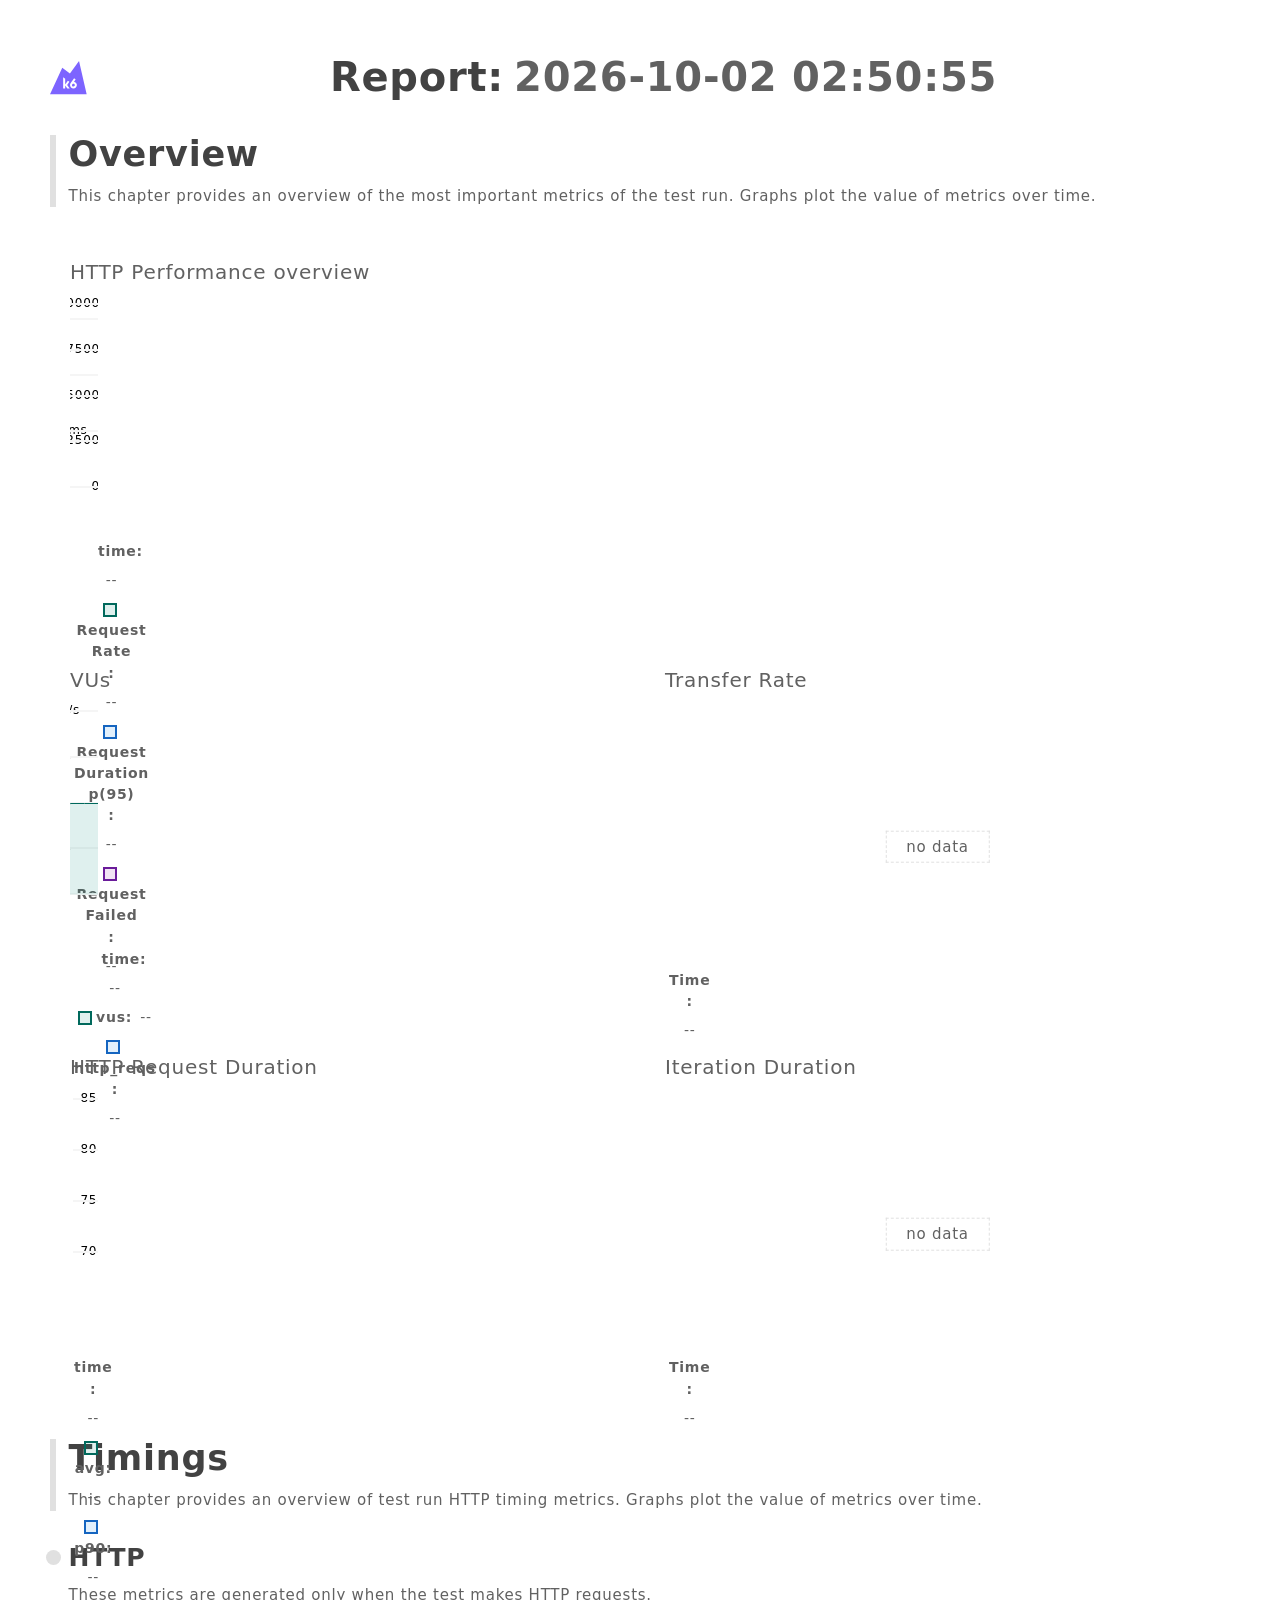
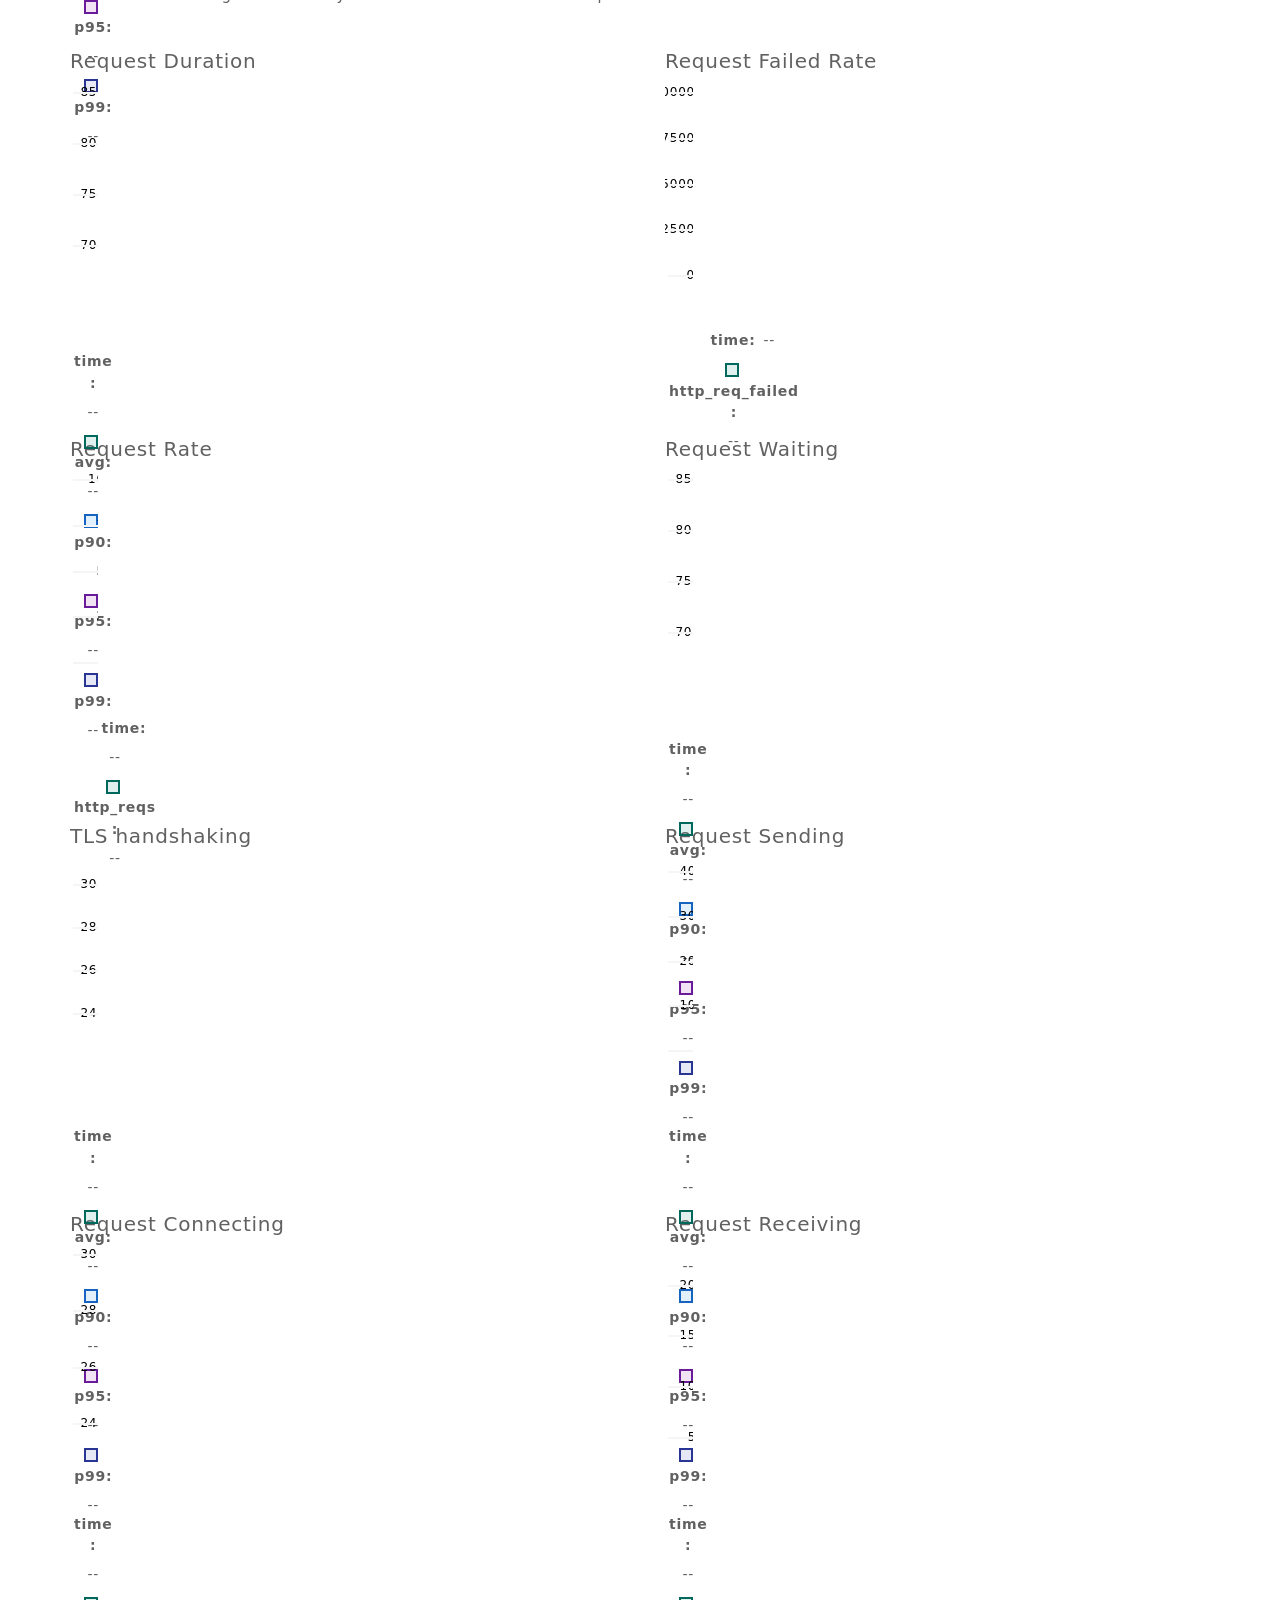
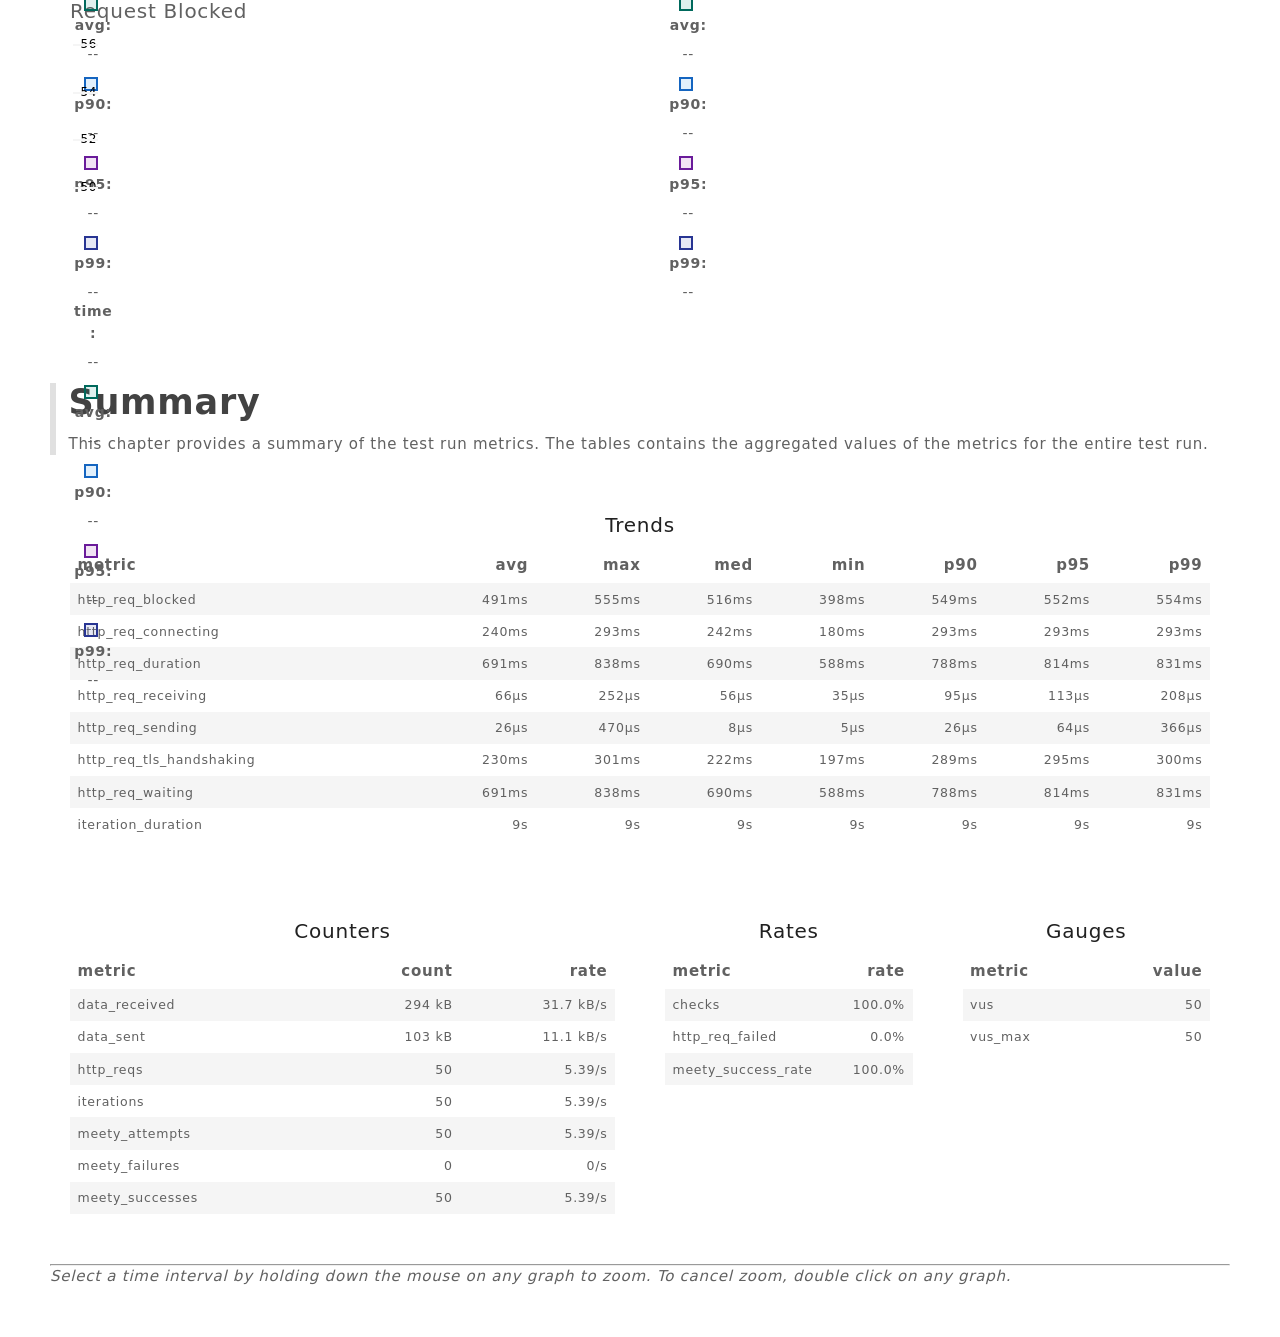
<file: v1/load-test/results/2026-10-02-50teams/create-50.html>
<!doctype html>
<html lang="en">
  <head>
    <meta charset="UTF-8" />
    <link
      rel="icon"
      type="image/svg+xml"
      href="[data-uri]" />
    <meta name="viewport" content="width=device-width, initial-scale=1.0" />
    <title>k6 report</title>
    <script type="module" crossorigin>(function(){const t=document.createElement("link").relList;if(t&&t.supports&&t.supports("modulepreload"))return;for(const l of document.querySelectorAll('link[rel="modulepreload"]'))r(l);new MutationObserver(l=>{for(const i of l)if(i.type==="childList")for(const a of i.addedNodes)a.tagName==="LINK"&&a.rel==="modulepreload"&&r(a)}).observe(document,{childList:!0,subtree:!0});function n(l){const i={};return l.integrity&&(i.integrity=l.integrity),l.referrerPolicy&&(i.referrerPolicy=l.referrerPolicy),l.crossOrigin==="use-credentials"?i.credentials="include":l.crossOrigin==="anonymous"?i.credentials="omit":i.credentials="same-origin",i}function r(l){if(l.ep)return;l.ep=!0;const i=n(l);fetch(l.href,i)}})();var Ar,ae,zo,pn,xs,Vo,Uo,Wo,hi,Yl,ql,Ko,Zr={},Jr=[],zu=/acit|ex(?:s|g|n|p|$)|rph|grid|ows|mnc|ntw|ine[ch]|zoo|^ord|itera/i,Mr=Array.isArray;function Kt(e,t){for(var n in t)e[n]=t[n];return e}function _i(e){e&&e.parentNode&&e.parentNode.removeChild(e)}function mt(e,t,n){var r,l,i,a={};for(i in t)i=="key"?r=t[i]:i=="ref"?l=t[i]:a[i]=t[i];if(arguments.length>2&&(a.children=arguments.length>3?Ar.call(arguments,2):n),typeof e=="function"&&e.defaultProps!=null)for(i in e.defaultProps)a[i]===void 0&&(a[i]=e.defaultProps[i]);return wr(e,a,r,l,null)}function wr(e,t,n,r,l){var i={type:e,props:t,key:n,ref:r,__k:null,__:null,__b:0,__e:null,__c:null,constructor:void 0,__v:l??++zo,__i:-1,__u:0};return l==null&&ae.vnode!=null&&ae.vnode(i),i}function Go(){return{current:null}}function $t(e){return e.children}function Bt(e,t){this.props=e,this.context=t}function Zn(e,t){if(t==null)return e.__?Zn(e.__,e.__i+1):null;for(var n;t<e.__k.length;t++)if((n=e.__k[t])!=null&&n.__e!=null)return n.__e;return typeof e.type=="function"?Zn(e):null}function Vu(e){if(e.__P&&e.__d){var t=e.__v,n=t.__e,r=[],l=[],i=Kt({},t);i.__v=t.__v+1,ae.vnode&&ae.vnode(i),pi(e.__P,i,t,e.__n,e.__P.namespaceURI,32&t.__u?[n]:null,r,n??Zn(t),!!(32&t.__u),l),i.__v=t.__v,i.__.__k[i.__i]=i,Jo(r,i,l),t.__e=t.__=null,i.__e!=n&&Yo(i)}}function Yo(e){if((e=e.__)!=null&&e.__c!=null)return e.__e=e.__c.base=null,e.__k.some(function(t){if(t!=null&&t.__e!=null)return e.__e=e.__c.base=t.__e}),Yo(e)}function Zl(e){(!e.__d&&(e.__d=!0)&&pn.push(e)&&!Qr.__r++||xs!=ae.debounceRendering)&&((xs=ae.debounceRendering)||Vo)(Qr)}function Qr(){try{for(var e,t=1;pn.length;)pn.length>t&&pn.sort(Uo),e=pn.shift(),t=pn.length,Vu(e)}finally{pn.length=Qr.__r=0}}function qo(e,t,n,r,l,i,a,_,p,o,h){var c,m,y,b,E,T,M,S=r&&r.__k||Jr,L=t.length;for(p=Uu(n,t,S,p,L),c=0;c<L;c++)(y=n.__k[c])!=null&&(m=y.__i!=-1&&S[y.__i]||Zr,y.__i=c,T=pi(e,y,m,l,i,a,_,p,o,h),b=y.__e,y.ref&&m.ref!=y.ref&&(m.ref&&di(m.ref,null,y),h.push(y.ref,y.__c||b,y)),E==null&&b!=null&&(E=b),(M=!!(4&y.__u))||m.__k===y.__k?p=Zo(y,p,e,M):typeof y.type=="function"&&T!==void 0?p=T:b&&(p=b.nextSibling),y.__u&=-7);return n.__e=E,p}function Uu(e,t,n,r,l){var i,a,_,p,o,h=n.length,c=h,m=0;for(e.__k=new Array(l),i=0;i<l;i++)(a=t[i])!=null&&typeof a!="boolean"&&typeof a!="function"?(typeof a=="string"||typeof a=="number"||typeof a=="bigint"||a.constructor==String?a=e.__k[i]=wr(null,a,null,null,null):Mr(a)?a=e.__k[i]=wr($t,{children:a},null,null,null):a.constructor===void 0&&a.__b>0?a=e.__k[i]=wr(a.type,a.props,a.key,a.ref?a.ref:null,a.__v):e.__k[i]=a,p=i+m,a.__=e,a.__b=e.__b+1,_=null,(o=a.__i=Wu(a,n,p,c))!=-1&&(c--,(_=n[o])&&(_.__u|=2)),_==null||_.__v==null?(o==-1&&(l>h?m--:l<h&&m++),typeof a.type!="function"&&(a.__u|=4)):o!=p&&(o==p-1?m--:o==p+1?m++:(o>p?m--:m++,a.__u|=4))):e.__k[i]=null;if(c)for(i=0;i<h;i++)(_=n[i])!=null&&(2&_.__u)==0&&(_.__e==r&&(r=Zn(_)),Xo(_,_));return r}function Zo(e,t,n,r){var l,i;if(typeof e.type=="function"){for(l=e.__k,i=0;l&&i<l.length;i++)l[i]&&(l[i].__=e,t=Zo(l[i],t,n,r));return t}e.__e!=t&&(r&&(t&&e.type&&!t.parentNode&&(t=Zn(e)),n.insertBefore(e.__e,t||null)),t=e.__e);do t=t&&t.nextSibling;while(t!=null&&t.nodeType==8);return t}function en(e,t){return t=t||[],e==null||typeof e=="boolean"||(Mr(e)?e.some(function(n){en(n,t)}):t.push(e)),t}function Wu(e,t,n,r){var l,i,a,_=e.key,p=e.type,o=t[n],h=o!=null&&(2&o.__u)==0;if(o===null&&_==null||h&&_==o.key&&p==o.type)return n;if(r>(h?1:0)){for(l=n-1,i=n+1;l>=0||i<t.length;)if((o=t[a=l>=0?l--:i++])!=null&&(2&o.__u)==0&&_==o.key&&p==o.type)return a}return-1}function Ss(e,t,n){t[0]=="-"?e.setProperty(t,n??""):e[t]=n==null?"":typeof n!="number"||zu.test(t)?n:n+"px"}function jr(e,t,n,r,l){var i,a;e:if(t=="style")if(typeof n=="string")e.style.cssText=n;else{if(typeof r=="string"&&(e.style.cssText=r=""),r)for(t in r)n&&t in n||Ss(e.style,t,"");if(n)for(t in n)r&&n[t]==r[t]||Ss(e.style,t,n[t])}else if(t[0]=="o"&&t[1]=="n")i=t!=(t=t.replace(Wo,"$1")),a=t.toLowerCase(),t=a in e||t=="onFocusOut"||t=="onFocusIn"?a.slice(2):t.slice(2),e.l||(e.l={}),e.l[t+i]=n,n?r?n.u=r.u:(n.u=hi,e.addEventListener(t,i?ql:Yl,i)):e.removeEventListener(t,i?ql:Yl,i);else{if(l=="http://www.w3.org/2000/svg")t=t.replace(/xlink(H|:h)/,"h").replace(/sName$/,"s");else if(t!="width"&&t!="height"&&t!="href"&&t!="list"&&t!="form"&&t!="tabIndex"&&t!="download"&&t!="rowSpan"&&t!="colSpan"&&t!="role"&&t!="popover"&&t in e)try{e[t]=n??"";break e}catch{}typeof n=="function"||(n==null||n===!1&&t[4]!="-"?e.removeAttribute(t):e.setAttribute(t,t=="popover"&&n==1?"":n))}}function ks(e){return function(t){if(this.l){var n=this.l[t.type+e];if(t.t==null)t.t=hi++;else if(t.t<n.u)return;return n(ae.event?ae.event(t):t)}}}function pi(e,t,n,r,l,i,a,_,p,o){var h,c,m,y,b,E,T,M,S,L,C,$,O,I,z,B=t.type;if(t.constructor!==void 0)return null;128&n.__u&&(p=!!(32&n.__u),i=[_=t.__e=n.__e]),(h=ae.__b)&&h(t);e:if(typeof B=="function")try{if(M=t.props,S=B.prototype&&B.prototype.render,L=(h=B.contextType)&&r[h.__c],C=h?L?L.props.value:h.__:r,n.__c?T=(c=t.__c=n.__c).__=c.__E:(S?t.__c=c=new B(M,C):(t.__c=c=new Bt(M,C),c.constructor=B,c.render=Gu),L&&L.sub(c),c.state||(c.state={}),c.__n=r,m=c.__d=!0,c.__h=[],c._sb=[]),S&&c.__s==null&&(c.__s=c.state),S&&B.getDerivedStateFromProps!=null&&(c.__s==c.state&&(c.__s=Kt({},c.__s)),Kt(c.__s,B.getDerivedStateFromProps(M,c.__s))),y=c.props,b=c.state,c.__v=t,m)S&&B.getDerivedStateFromProps==null&&c.componentWillMount!=null&&c.componentWillMount(),S&&c.componentDidMount!=null&&c.__h.push(c.componentDidMount);else{if(S&&B.getDerivedStateFromProps==null&&M!==y&&c.componentWillReceiveProps!=null&&c.componentWillReceiveProps(M,C),t.__v==n.__v||!c.__e&&c.shouldComponentUpdate!=null&&c.shouldComponentUpdate(M,c.__s,C)===!1){t.__v!=n.__v&&(c.props=M,c.state=c.__s,c.__d=!1),t.__e=n.__e,t.__k=n.__k,t.__k.some(function(j){j&&(j.__=t)}),Jr.push.apply(c.__h,c._sb),c._sb=[],c.__h.length&&a.push(c);break e}c.componentWillUpdate!=null&&c.componentWillUpdate(M,c.__s,C),S&&c.componentDidUpdate!=null&&c.__h.push(function(){c.componentDidUpdate(y,b,E)})}if(c.context=C,c.props=M,c.__P=e,c.__e=!1,$=ae.__r,O=0,S)c.state=c.__s,c.__d=!1,$&&$(t),h=c.render(c.props,c.state,c.context),Jr.push.apply(c.__h,c._sb),c._sb=[];else do c.__d=!1,$&&$(t),h=c.render(c.props,c.state,c.context),c.state=c.__s;while(c.__d&&++O<25);c.state=c.__s,c.getChildContext!=null&&(r=Kt(Kt({},r),c.getChildContext())),S&&!m&&c.getSnapshotBeforeUpdate!=null&&(E=c.getSnapshotBeforeUpdate(y,b)),I=h!=null&&h.type===$t&&h.key==null?Qo(h.props.children):h,_=qo(e,Mr(I)?I:[I],t,n,r,l,i,a,_,p,o),c.base=t.__e,t.__u&=-161,c.__h.length&&a.push(c),T&&(c.__E=c.__=null)}catch(j){if(t.__v=null,p||i!=null)if(j.then){for(t.__u|=p?160:128;_&&_.nodeType==8&&_.nextSibling;)_=_.nextSibling;i[i.indexOf(_)]=null,t.__e=_}else{for(z=i.length;z--;)_i(i[z]);Jl(t)}else t.__e=n.__e,t.__k=n.__k,j.then||Jl(t);ae.__e(j,t,n)}else i==null&&t.__v==n.__v?(t.__k=n.__k,t.__e=n.__e):_=t.__e=Ku(n.__e,t,n,r,l,i,a,p,o);return(h=ae.diffed)&&h(t),128&t.__u?void 0:_}function Jl(e){e&&(e.__c&&(e.__c.__e=!0),e.__k&&e.__k.some(Jl))}function Jo(e,t,n){for(var r=0;r<n.length;r++)di(n[r],n[++r],n[++r]);ae.__c&&ae.__c(t,e),e.some(function(l){try{e=l.__h,l.__h=[],e.some(function(i){i.call(l)})}catch(i){ae.__e(i,l.__v)}})}function Qo(e){return typeof e!="object"||e==null||e.__b>0?e:Mr(e)?e.map(Qo):Kt({},e)}function Ku(e,t,n,r,l,i,a,_,p){var o,h,c,m,y,b,E,T=n.props||Zr,M=t.props,S=t.type;if(S=="svg"?l="http://www.w3.org/2000/svg":S=="math"?l="http://www.w3.org/1998/Math/MathML":l||(l="http://www.w3.org/1999/xhtml"),i!=null){for(o=0;o<i.length;o++)if((y=i[o])&&"setAttribute"in y==!!S&&(S?y.localName==S:y.nodeType==3)){e=y,i[o]=null;break}}if(e==null){if(S==null)return document.createTextNode(M);e=document.createElementNS(l,S,M.is&&M),_&&(ae.__m&&ae.__m(t,i),_=!1),i=null}if(S==null)T===M||_&&e.data==M||(e.data=M);else{if(i=i&&Ar.call(e.childNodes),!_&&i!=null)for(T={},o=0;o<e.attributes.length;o++)T[(y=e.attributes[o]).name]=y.value;for(o in T)y=T[o],o=="dangerouslySetInnerHTML"?c=y:o=="children"||o in M||o=="value"&&"defaultValue"in M||o=="checked"&&"defaultChecked"in M||jr(e,o,null,y,l);for(o in M)y=M[o],o=="children"?m=y:o=="dangerouslySetInnerHTML"?h=y:o=="value"?b=y:o=="checked"?E=y:_&&typeof y!="function"||T[o]===y||jr(e,o,y,T[o],l);if(h)_||c&&(h.__html==c.__html||h.__html==e.innerHTML)||(e.innerHTML=h.__html),t.__k=[];else if(c&&(e.innerHTML=""),qo(t.type=="template"?e.content:e,Mr(m)?m:[m],t,n,r,S=="foreignObject"?"http://www.w3.org/1999/xhtml":l,i,a,i?i[0]:n.__k&&Zn(n,0),_,p),i!=null)for(o=i.length;o--;)_i(i[o]);_||(o="value",S=="progress"&&b==null?e.removeAttribute("value"):b!=null&&(b!==e[o]||S=="progress"&&!b||S=="option"&&b!=T[o])&&jr(e,o,b,T[o],l),o="checked",E!=null&&E!=e[o]&&jr(e,o,E,T[o],l))}return e}function di(e,t,n){try{if(typeof e=="function"){var r=typeof e.__u=="function";r&&e.__u(),r&&t==null||(e.__u=e(t))}else e.current=t}catch(l){ae.__e(l,n)}}function Xo(e,t,n){var r,l;if(ae.unmount&&ae.unmount(e),(r=e.ref)&&(r.current&&r.current!=e.__e||di(r,null,t)),(r=e.__c)!=null){if(r.componentWillUnmount)try{r.componentWillUnmount()}catch(i){ae.__e(i,t)}r.base=r.__P=null}if(r=e.__k)for(l=0;l<r.length;l++)r[l]&&Xo(r[l],t,n||typeof e.type!="function");n||_i(e.__e),e.__c=e.__=e.__e=void 0}function Gu(e,t,n){return this.constructor(e,n)}function Jn(e,t,n){var r,l,i,a;t==document&&(t=document.documentElement),ae.__&&ae.__(e,t),l=(r=typeof n=="function")?null:n&&n.__k||t.__k,i=[],a=[],pi(t,e=(!r&&n||t).__k=mt($t,null,[e]),l||Zr,Zr,t.namespaceURI,!r&&n?[n]:l?null:t.firstChild?Ar.call(t.childNodes):null,i,!r&&n?n:l?l.__e:t.firstChild,r,a),Jo(i,e,a)}function ea(e,t){Jn(e,t,ea)}function Yu(e,t,n){var r,l,i,a,_=Kt({},e.props);for(i in e.type&&e.type.defaultProps&&(a=e.type.defaultProps),t)i=="key"?r=t[i]:i=="ref"?l=t[i]:_[i]=t[i]===void 0&&a!=null?a[i]:t[i];return arguments.length>2&&(_.children=arguments.length>3?Ar.call(arguments,2):n),wr(e.type,_,r||e.key,l||e.ref,null)}function ta(e){function t(n){var r,l;return this.getChildContext||(r=new Set,(l={})[t.__c]=this,this.getChildContext=function(){return l},this.componentWillUnmount=function(){r=null},this.shouldComponentUpdate=function(i){this.props.value!=i.value&&r.forEach(function(a){a.__e=!0,Zl(a)})},this.sub=function(i){r.add(i);var a=i.componentWillUnmount;i.componentWillUnmount=function(){r&&r.delete(i),a&&a.call(i)}}),n.children}return t.__c="__cC"+Ko++,t.__=e,t.Provider=t.__l=(t.Consumer=function(n,r){return n.children(r)}).contextType=t,t}Ar=Jr.slice,ae={__e:function(e,t,n,r){for(var l,i,a;t=t.__;)if((l=t.__c)&&!l.__)try{if((i=l.constructor)&&i.getDerivedStateFromError!=null&&(l.setState(i.getDerivedStateFromError(e)),a=l.__d),l.componentDidCatch!=null&&(l.componentDidCatch(e,r||{}),a=l.__d),a)return l.__E=l}catch(_){e=_}throw e}},zo=0,Bt.prototype.setState=function(e,t){var n;n=this.__s!=null&&this.__s!=this.state?this.__s:this.__s=Kt({},this.state),typeof e=="function"&&(e=e(Kt({},n),this.props)),e&&Kt(n,e),e!=null&&this.__v&&(t&&this._sb.push(t),Zl(this))},Bt.prototype.forceUpdate=function(e){this.__v&&(this.__e=!0,e&&this.__h.push(e),Zl(this))},Bt.prototype.render=$t,pn=[],Vo=typeof Promise=="function"?Promise.prototype.then.bind(Promise.resolve()):setTimeout,Uo=function(e,t){return e.__v.__b-t.__v.__b},Qr.__r=0,Wo=/(PointerCapture)$|Capture$/i,hi=0,Yl=ks(!1),ql=ks(!0),Ko=0;var qu=0;function ne(e,t,n,r,l,i){t||(t={});var a,_,p=t;if("ref"in p)for(_ in p={},t)_=="ref"?a=t[_]:p[_]=t[_];var o={type:e,props:p,key:n,ref:a,__k:null,__:null,__b:0,__e:null,__c:null,constructor:void 0,__v:--qu,__i:-1,__u:0,__source:l,__self:i};if(typeof e=="function"&&(a=e.defaultProps))for(_ in a)p[_]===void 0&&(p[_]=a[_]);return ae.vnode&&ae.vnode(o),o}function mi(e){return e&&e.__esModule&&Object.prototype.hasOwnProperty.call(e,"default")?e.default:e}function na(e){if(Object.prototype.hasOwnProperty.call(e,"__esModule"))return e;var t=e.default;if(typeof t=="function"){var n=function r(){var l=!1;try{l=this instanceof r}catch{}return l?Reflect.construct(t,arguments,this.constructor):t.apply(this,arguments)};n.prototype=t.prototype}else n={};return Object.defineProperty(n,"__esModule",{value:!0}),Object.keys(e).forEach(function(r){var l=Object.getOwnPropertyDescriptor(e,r);Object.defineProperty(n,r,l.get?l:{enumerable:!0,get:function(){return e[r]}})}),n}var Fl={},Es;function Zu(){return Es||(Es=1,(function(e){(function(t){function n(f){return f!==null?Object.prototype.toString.call(f)==="[object Array]":!1}function r(f){return f!==null?Object.prototype.toString.call(f)==="[object Object]":!1}function l(f,g){if(f===g)return!0;var x=Object.prototype.toString.call(f);if(x!==Object.prototype.toString.call(g))return!1;if(n(f)===!0){if(f.length!==g.length)return!1;for(var A=0;A<f.length;A++)if(l(f[A],g[A])===!1)return!1;return!0}if(r(f)===!0){var N={};for(var V in f)if(hasOwnProperty.call(f,V)){if(l(f[V],g[V])===!1)return!1;N[V]=!0}for(var ee in g)if(hasOwnProperty.call(g,ee)&&N[ee]!==!0)return!1;return!0}return!1}function i(f){if(f===""||f===!1||f===null)return!0;if(n(f)&&f.length===0)return!0;if(r(f)){for(var g in f)if(f.hasOwnProperty(g))return!1;return!0}else return!1}function a(f){for(var g=Object.keys(f),x=[],A=0;A<g.length;A++)x.push(f[g[A]]);return x}var _;typeof String.prototype.trimLeft=="function"?_=function(f){return f.trimLeft()}:_=function(f){return f.match(/^\s*(.*)/)[1]};var p=0,o=1,h=2,c=3,m=4,y=5,b=6,E=7,T=8,M=9,S={0:"number",1:"any",2:"string",3:"array",4:"object",5:"boolean",6:"expression",7:"null",8:"Array<number>",9:"Array<string>"},L="EOF",C="UnquotedIdentifier",$="QuotedIdentifier",O="Rbracket",I="Rparen",z="Comma",B="Colon",j="Rbrace",R="Number",Q="Current",H="Expref",J="Pipe",G="Or",le="And",Y="EQ",We="GT",Se="LT",fe="GTE",de="LTE",ue="NE",q="Flatten",Te="Star",$e="Filter",be="Dot",pe="Not",rt="Lbrace",je="Lbracket",ke="Lparen",ht="Literal",kt={".":be,"*":Te,",":z,":":B,"{":rt,"}":j,"]":O,"(":ke,")":I,"@":Q},_t={"<":!0,">":!0,"=":!0,"!":!0},jt={" ":!0,"	":!0,"\n":!0};function ln(f){return f>="a"&&f<="z"||f>="A"&&f<="Z"||f==="_"}function Gt(f){return f>="0"&&f<="9"||f==="-"}function vn(f){return f>="a"&&f<="z"||f>="A"&&f<="Z"||f>="0"&&f<="9"||f==="_"}function sn(){}sn.prototype={tokenize:function(f){var g=[];this._current=0;for(var x,A,N;this._current<f.length;)if(ln(f[this._current]))x=this._current,A=this._consumeUnquotedIdentifier(f),g.push({type:C,value:A,start:x});else if(kt[f[this._current]]!==void 0)g.push({type:kt[f[this._current]],value:f[this._current],start:this._current}),this._current++;else if(Gt(f[this._current]))N=this._consumeNumber(f),g.push(N);else if(f[this._current]==="[")N=this._consumeLBracket(f),g.push(N);else if(f[this._current]==='"')x=this._current,A=this._consumeQuotedIdentifier(f),g.push({type:$,value:A,start:x});else if(f[this._current]==="'")x=this._current,A=this._consumeRawStringLiteral(f),g.push({type:ht,value:A,start:x});else if(f[this._current]==="`"){x=this._current;var V=this._consumeLiteral(f);g.push({type:ht,value:V,start:x})}else if(_t[f[this._current]]!==void 0)g.push(this._consumeOperator(f));else if(jt[f[this._current]]!==void 0)this._current++;else if(f[this._current]==="&")x=this._current,this._current++,f[this._current]==="&"?(this._current++,g.push({type:le,value:"&&",start:x})):g.push({type:H,value:"&",start:x});else if(f[this._current]==="|")x=this._current,this._current++,f[this._current]==="|"?(this._current++,g.push({type:G,value:"||",start:x})):g.push({type:J,value:"|",start:x});else{var ee=new Error("Unknown character:"+f[this._current]);throw ee.name="LexerError",ee}return g},_consumeUnquotedIdentifier:function(f){var g=this._current;for(this._current++;this._current<f.length&&vn(f[this._current]);)this._current++;return f.slice(g,this._current)},_consumeQuotedIdentifier:function(f){var g=this._current;this._current++;for(var x=f.length;f[this._current]!=='"'&&this._current<x;){var A=this._current;f[A]==="\\"&&(f[A+1]==="\\"||f[A+1]==='"')?A+=2:A++,this._current=A}return this._current++,JSON.parse(f.slice(g,this._current))},_consumeRawStringLiteral:function(f){var g=this._current;this._current++;for(var x=f.length;f[this._current]!=="'"&&this._current<x;){var A=this._current;f[A]==="\\"&&(f[A+1]==="\\"||f[A+1]==="'")?A+=2:A++,this._current=A}this._current++;var N=f.slice(g+1,this._current-1);return N.replace("\\'","'")},_consumeNumber:function(f){var g=this._current;this._current++;for(var x=f.length;Gt(f[this._current])&&this._current<x;)this._current++;var A=parseInt(f.slice(g,this._current));return{type:R,value:A,start:g}},_consumeLBracket:function(f){var g=this._current;return this._current++,f[this._current]==="?"?(this._current++,{type:$e,value:"[?",start:g}):f[this._current]==="]"?(this._current++,{type:q,value:"[]",start:g}):{type:je,value:"[",start:g}},_consumeOperator:function(f){var g=this._current,x=f[g];if(this._current++,x==="!")return f[this._current]==="="?(this._current++,{type:ue,value:"!=",start:g}):{type:pe,value:"!",start:g};if(x==="<")return f[this._current]==="="?(this._current++,{type:de,value:"<=",start:g}):{type:Se,value:"<",start:g};if(x===">")return f[this._current]==="="?(this._current++,{type:fe,value:">=",start:g}):{type:We,value:">",start:g};if(x==="="&&f[this._current]==="=")return this._current++,{type:Y,value:"==",start:g}},_consumeLiteral:function(f){this._current++;for(var g=this._current,x=f.length,A;f[this._current]!=="`"&&this._current<x;){var N=this._current;f[N]==="\\"&&(f[N+1]==="\\"||f[N+1]==="`")?N+=2:N++,this._current=N}var V=_(f.slice(g,this._current));return V=V.replace("\\`","`"),this._looksLikeJSON(V)?A=JSON.parse(V):A=JSON.parse('"'+V+'"'),this._current++,A},_looksLikeJSON:function(f){var g='[{"',x=["true","false","null"],A="-0123456789";if(f==="")return!1;if(g.indexOf(f[0])>=0)return!0;if(x.indexOf(f)>=0)return!0;if(A.indexOf(f[0])>=0)try{return JSON.parse(f),!0}catch{return!1}else return!1}};var re={};re[L]=0,re[C]=0,re[$]=0,re[O]=0,re[I]=0,re[z]=0,re[j]=0,re[R]=0,re[Q]=0,re[H]=0,re[J]=1,re[G]=2,re[le]=3,re[Y]=5,re[We]=5,re[Se]=5,re[fe]=5,re[de]=5,re[ue]=5,re[q]=9,re[Te]=20,re[$e]=21,re[be]=40,re[pe]=45,re[rt]=50,re[je]=55,re[ke]=60;function Ke(){}Ke.prototype={parse:function(f){this._loadTokens(f),this.index=0;var g=this.expression(0);if(this._lookahead(0)!==L){var x=this._lookaheadToken(0),A=new Error("Unexpected token type: "+x.type+", value: "+x.value);throw A.name="ParserError",A}return g},_loadTokens:function(f){var g=new sn,x=g.tokenize(f);x.push({type:L,value:"",start:f.length}),this.tokens=x},expression:function(f){var g=this._lookaheadToken(0);this._advance();for(var x=this.nud(g),A=this._lookahead(0);f<re[A];)this._advance(),x=this.led(A,x),A=this._lookahead(0);return x},_lookahead:function(f){return this.tokens[this.index+f].type},_lookaheadToken:function(f){return this.tokens[this.index+f]},_advance:function(){this.index++},nud:function(f){var g,x,A;switch(f.type){case ht:return{type:"Literal",value:f.value};case C:return{type:"Field",name:f.value};case $:var N={type:"Field",name:f.value};if(this._lookahead(0)===ke)throw new Error("Quoted identifier not allowed for function names.");return N;case pe:return x=this.expression(re.Not),{type:"NotExpression",children:[x]};case Te:return g={type:"Identity"},x=null,this._lookahead(0)===O?x={type:"Identity"}:x=this._parseProjectionRHS(re.Star),{type:"ValueProjection",children:[g,x]};case $e:return this.led(f.type,{type:"Identity"});case rt:return this._parseMultiselectHash();case q:return g={type:q,children:[{type:"Identity"}]},x=this._parseProjectionRHS(re.Flatten),{type:"Projection",children:[g,x]};case je:return this._lookahead(0)===R||this._lookahead(0)===B?(x=this._parseIndexExpression(),this._projectIfSlice({type:"Identity"},x)):this._lookahead(0)===Te&&this._lookahead(1)===O?(this._advance(),this._advance(),x=this._parseProjectionRHS(re.Star),{type:"Projection",children:[{type:"Identity"},x]}):this._parseMultiselectList();case Q:return{type:Q};case H:return A=this.expression(re.Expref),{type:"ExpressionReference",children:[A]};case ke:for(var V=[];this._lookahead(0)!==I;)this._lookahead(0)===Q?(A={type:Q},this._advance()):A=this.expression(0),V.push(A);return this._match(I),V[0];default:this._errorToken(f)}},led:function(f,g){var x;switch(f){case be:var A=re.Dot;return this._lookahead(0)!==Te?(x=this._parseDotRHS(A),{type:"Subexpression",children:[g,x]}):(this._advance(),x=this._parseProjectionRHS(A),{type:"ValueProjection",children:[g,x]});case J:return x=this.expression(re.Pipe),{type:J,children:[g,x]};case G:return x=this.expression(re.Or),{type:"OrExpression",children:[g,x]};case le:return x=this.expression(re.And),{type:"AndExpression",children:[g,x]};case ke:for(var N=g.name,V=[],ee,se;this._lookahead(0)!==I;)this._lookahead(0)===Q?(ee={type:Q},this._advance()):ee=this.expression(0),this._lookahead(0)===z&&this._match(z),V.push(ee);return this._match(I),se={type:"Function",name:N,children:V},se;case $e:var we=this.expression(0);return this._match(O),this._lookahead(0)===q?x={type:"Identity"}:x=this._parseProjectionRHS(re.Filter),{type:"FilterProjection",children:[g,x,we]};case q:var He={type:q,children:[g]},Le=this._parseProjectionRHS(re.Flatten);return{type:"Projection",children:[He,Le]};case Y:case ue:case We:case fe:case Se:case de:return this._parseComparator(g,f);case je:var te=this._lookaheadToken(0);return te.type===R||te.type===B?(x=this._parseIndexExpression(),this._projectIfSlice(g,x)):(this._match(Te),this._match(O),x=this._parseProjectionRHS(re.Star),{type:"Projection",children:[g,x]});default:this._errorToken(this._lookaheadToken(0))}},_match:function(f){if(this._lookahead(0)===f)this._advance();else{var g=this._lookaheadToken(0),x=new Error("Expected "+f+", got: "+g.type);throw x.name="ParserError",x}},_errorToken:function(f){var g=new Error("Invalid token ("+f.type+'): "'+f.value+'"');throw g.name="ParserError",g},_parseIndexExpression:function(){if(this._lookahead(0)===B||this._lookahead(1)===B)return this._parseSliceExpression();var f={type:"Index",value:this._lookaheadToken(0).value};return this._advance(),this._match(O),f},_projectIfSlice:function(f,g){var x={type:"IndexExpression",children:[f,g]};return g.type==="Slice"?{type:"Projection",children:[x,this._parseProjectionRHS(re.Star)]}:x},_parseSliceExpression:function(){for(var f=[null,null,null],g=0,x=this._lookahead(0);x!==O&&g<3;){if(x===B)g++,this._advance();else if(x===R)f[g]=this._lookaheadToken(0).value,this._advance();else{var A=this._lookahead(0),N=new Error("Syntax error, unexpected token: "+A.value+"("+A.type+")");throw N.name="Parsererror",N}x=this._lookahead(0)}return this._match(O),{type:"Slice",children:f}},_parseComparator:function(f,g){var x=this.expression(re[g]);return{type:"Comparator",name:g,children:[f,x]}},_parseDotRHS:function(f){var g=this._lookahead(0),x=[C,$,Te];if(x.indexOf(g)>=0)return this.expression(f);if(g===je)return this._match(je),this._parseMultiselectList();if(g===rt)return this._match(rt),this._parseMultiselectHash()},_parseProjectionRHS:function(f){var g;if(re[this._lookahead(0)]<10)g={type:"Identity"};else if(this._lookahead(0)===je)g=this.expression(f);else if(this._lookahead(0)===$e)g=this.expression(f);else if(this._lookahead(0)===be)this._match(be),g=this._parseDotRHS(f);else{var x=this._lookaheadToken(0),A=new Error("Sytanx error, unexpected token: "+x.value+"("+x.type+")");throw A.name="ParserError",A}return g},_parseMultiselectList:function(){for(var f=[];this._lookahead(0)!==O;){var g=this.expression(0);if(f.push(g),this._lookahead(0)===z&&(this._match(z),this._lookahead(0)===O))throw new Error("Unexpected token Rbracket")}return this._match(O),{type:"MultiSelectList",children:f}},_parseMultiselectHash:function(){for(var f=[],g=[C,$],x,A,N,V;;){if(x=this._lookaheadToken(0),g.indexOf(x.type)<0)throw new Error("Expecting an identifier token, got: "+x.type);if(A=x.value,this._advance(),this._match(B),N=this.expression(0),V={type:"KeyValuePair",name:A,value:N},f.push(V),this._lookahead(0)===z)this._match(z);else if(this._lookahead(0)===j){this._match(j);break}}return{type:"MultiSelectHash",children:f}}};function Yt(f){this.runtime=f}Yt.prototype={search:function(f,g){return this.visit(f,g)},visit:function(f,g){var x,A,N,V,ee,se,we,He,Le,te;switch(f.type){case"Field":return g!==null&&r(g)?(se=g[f.name],se===void 0?null:se):null;case"Subexpression":for(N=this.visit(f.children[0],g),te=1;te<f.children.length;te++)if(N=this.visit(f.children[1],N),N===null)return null;return N;case"IndexExpression":return we=this.visit(f.children[0],g),He=this.visit(f.children[1],we),He;case"Index":if(!n(g))return null;var st=f.value;return st<0&&(st=g.length+st),N=g[st],N===void 0&&(N=null),N;case"Slice":if(!n(g))return null;var Zt=f.children.slice(0),on=this.computeSliceParams(g.length,Zt),ot=on[0],On=on[1],Dn=on[2];if(N=[],Dn>0)for(te=ot;te<On;te+=Dn)N.push(g[te]);else for(te=ot;te>On;te+=Dn)N.push(g[te]);return N;case"Projection":var vt=this.visit(f.children[0],g);if(!n(vt))return null;for(Le=[],te=0;te<vt.length;te++)A=this.visit(f.children[1],vt[te]),A!==null&&Le.push(A);return Le;case"ValueProjection":if(vt=this.visit(f.children[0],g),!r(vt))return null;Le=[];var Cr=a(vt);for(te=0;te<Cr.length;te++)A=this.visit(f.children[1],Cr[te]),A!==null&&Le.push(A);return Le;case"FilterProjection":if(vt=this.visit(f.children[0],g),!n(vt))return null;var or=[],Or=[];for(te=0;te<vt.length;te++)x=this.visit(f.children[2],vt[te]),i(x)||or.push(vt[te]);for(var ar=0;ar<or.length;ar++)A=this.visit(f.children[1],or[ar]),A!==null&&Or.push(A);return Or;case"Comparator":switch(V=this.visit(f.children[0],g),ee=this.visit(f.children[1],g),f.name){case Y:N=l(V,ee);break;case ue:N=!l(V,ee);break;case We:N=V>ee;break;case fe:N=V>=ee;break;case Se:N=V<ee;break;case de:N=V<=ee;break;default:throw new Error("Unknown comparator: "+f.name)}return N;case q:var Ct=this.visit(f.children[0],g);if(!n(Ct))return null;var ze=[];for(te=0;te<Ct.length;te++)A=Ct[te],n(A)?ze.push.apply(ze,A):ze.push(A);return ze;case"Identity":return g;case"MultiSelectList":if(g===null)return null;for(Le=[],te=0;te<f.children.length;te++)Le.push(this.visit(f.children[te],g));return Le;case"MultiSelectHash":if(g===null)return null;Le={};var pt;for(te=0;te<f.children.length;te++)pt=f.children[te],Le[pt.name]=this.visit(pt.value,g);return Le;case"OrExpression":return x=this.visit(f.children[0],g),i(x)&&(x=this.visit(f.children[1],g)),x;case"AndExpression":return V=this.visit(f.children[0],g),i(V)===!0?V:this.visit(f.children[1],g);case"NotExpression":return V=this.visit(f.children[0],g),i(V);case"Literal":return f.value;case J:return we=this.visit(f.children[0],g),this.visit(f.children[1],we);case Q:return g;case"Function":var Jt=[];for(te=0;te<f.children.length;te++)Jt.push(this.visit(f.children[te],g));return this.runtime.callFunction(f.name,Jt);case"ExpressionReference":var Qt=f.children[0];return Qt.jmespathType=H,Qt;default:throw new Error("Unknown node type: "+f.type)}},computeSliceParams:function(f,g){var x=g[0],A=g[1],N=g[2],V=[null,null,null];if(N===null)N=1;else if(N===0){var ee=new Error("Invalid slice, step cannot be 0");throw ee.name="RuntimeError",ee}var se=N<0;return x===null?x=se?f-1:0:x=this.capSliceRange(f,x,N),A===null?A=se?-1:f:A=this.capSliceRange(f,A,N),V[0]=x,V[1]=A,V[2]=N,V},capSliceRange:function(f,g,x){return g<0?(g+=f,g<0&&(g=x<0?-1:0)):g>=f&&(g=x<0?f-1:f),g}};function Et(f){this._interpreter=f,this.functionTable={abs:{_func:this._functionAbs,_signature:[{types:[p]}]},avg:{_func:this._functionAvg,_signature:[{types:[T]}]},ceil:{_func:this._functionCeil,_signature:[{types:[p]}]},contains:{_func:this._functionContains,_signature:[{types:[h,c]},{types:[o]}]},ends_with:{_func:this._functionEndsWith,_signature:[{types:[h]},{types:[h]}]},floor:{_func:this._functionFloor,_signature:[{types:[p]}]},length:{_func:this._functionLength,_signature:[{types:[h,c,m]}]},map:{_func:this._functionMap,_signature:[{types:[b]},{types:[c]}]},max:{_func:this._functionMax,_signature:[{types:[T,M]}]},merge:{_func:this._functionMerge,_signature:[{types:[m],variadic:!0}]},max_by:{_func:this._functionMaxBy,_signature:[{types:[c]},{types:[b]}]},sum:{_func:this._functionSum,_signature:[{types:[T]}]},starts_with:{_func:this._functionStartsWith,_signature:[{types:[h]},{types:[h]}]},min:{_func:this._functionMin,_signature:[{types:[T,M]}]},min_by:{_func:this._functionMinBy,_signature:[{types:[c]},{types:[b]}]},type:{_func:this._functionType,_signature:[{types:[o]}]},keys:{_func:this._functionKeys,_signature:[{types:[m]}]},values:{_func:this._functionValues,_signature:[{types:[m]}]},sort:{_func:this._functionSort,_signature:[{types:[M,T]}]},sort_by:{_func:this._functionSortBy,_signature:[{types:[c]},{types:[b]}]},join:{_func:this._functionJoin,_signature:[{types:[h]},{types:[M]}]},reverse:{_func:this._functionReverse,_signature:[{types:[h,c]}]},to_array:{_func:this._functionToArray,_signature:[{types:[o]}]},to_string:{_func:this._functionToString,_signature:[{types:[o]}]},to_number:{_func:this._functionToNumber,_signature:[{types:[o]}]},not_null:{_func:this._functionNotNull,_signature:[{types:[o],variadic:!0}]}}}Et.prototype={callFunction:function(f,g){var x=this.functionTable[f];if(x===void 0)throw new Error("Unknown function: "+f+"()");return this._validateArgs(f,g,x._signature),x._func.call(this,g)},_validateArgs:function(f,g,x){var A;if(x[x.length-1].variadic){if(g.length<x.length)throw A=x.length===1?" argument":" arguments",new Error("ArgumentError: "+f+"() takes at least"+x.length+A+" but received "+g.length)}else if(g.length!==x.length)throw A=x.length===1?" argument":" arguments",new Error("ArgumentError: "+f+"() takes "+x.length+A+" but received "+g.length);for(var N,V,ee,se=0;se<x.length;se++){ee=!1,N=x[se].types,V=this._getTypeName(g[se]);for(var we=0;we<N.length;we++)if(this._typeMatches(V,N[we],g[se])){ee=!0;break}if(!ee){var He=N.map(function(Le){return S[Le]}).join(",");throw new Error("TypeError: "+f+"() expected argument "+(se+1)+" to be type "+He+" but received type "+S[V]+" instead.")}}},_typeMatches:function(f,g,x){if(g===o)return!0;if(g===M||g===T||g===c){if(g===c)return f===c;if(f===c){var A;g===T?A=p:g===M&&(A=h);for(var N=0;N<x.length;N++)if(!this._typeMatches(this._getTypeName(x[N]),A,x[N]))return!1;return!0}}else return f===g},_getTypeName:function(f){switch(Object.prototype.toString.call(f)){case"[object String]":return h;case"[object Number]":return p;case"[object Array]":return c;case"[object Boolean]":return y;case"[object Null]":return E;case"[object Object]":return f.jmespathType===H?b:m}},_functionStartsWith:function(f){return f[0].lastIndexOf(f[1])===0},_functionEndsWith:function(f){var g=f[0],x=f[1];return g.indexOf(x,g.length-x.length)!==-1},_functionReverse:function(f){var g=this._getTypeName(f[0]);if(g===h){for(var x=f[0],A="",N=x.length-1;N>=0;N--)A+=x[N];return A}else{var V=f[0].slice(0);return V.reverse(),V}},_functionAbs:function(f){return Math.abs(f[0])},_functionCeil:function(f){return Math.ceil(f[0])},_functionAvg:function(f){for(var g=0,x=f[0],A=0;A<x.length;A++)g+=x[A];return g/x.length},_functionContains:function(f){return f[0].indexOf(f[1])>=0},_functionFloor:function(f){return Math.floor(f[0])},_functionLength:function(f){return r(f[0])?Object.keys(f[0]).length:f[0].length},_functionMap:function(f){for(var g=[],x=this._interpreter,A=f[0],N=f[1],V=0;V<N.length;V++)g.push(x.visit(A,N[V]));return g},_functionMerge:function(f){for(var g={},x=0;x<f.length;x++){var A=f[x];for(var N in A)g[N]=A[N]}return g},_functionMax:function(f){if(f[0].length>0){var g=this._getTypeName(f[0][0]);if(g===p)return Math.max.apply(Math,f[0]);for(var x=f[0],A=x[0],N=1;N<x.length;N++)A.localeCompare(x[N])<0&&(A=x[N]);return A}else return null},_functionMin:function(f){if(f[0].length>0){var g=this._getTypeName(f[0][0]);if(g===p)return Math.min.apply(Math,f[0]);for(var x=f[0],A=x[0],N=1;N<x.length;N++)x[N].localeCompare(A)<0&&(A=x[N]);return A}else return null},_functionSum:function(f){for(var g=0,x=f[0],A=0;A<x.length;A++)g+=x[A];return g},_functionType:function(f){switch(this._getTypeName(f[0])){case p:return"number";case h:return"string";case c:return"array";case m:return"object";case y:return"boolean";case b:return"expref";case E:return"null"}},_functionKeys:function(f){return Object.keys(f[0])},_functionValues:function(f){for(var g=f[0],x=Object.keys(g),A=[],N=0;N<x.length;N++)A.push(g[x[N]]);return A},_functionJoin:function(f){var g=f[0],x=f[1];return x.join(g)},_functionToArray:function(f){return this._getTypeName(f[0])===c?f[0]:[f[0]]},_functionToString:function(f){return this._getTypeName(f[0])===h?f[0]:JSON.stringify(f[0])},_functionToNumber:function(f){var g=this._getTypeName(f[0]),x;return g===p?f[0]:g===h&&(x=+f[0],!isNaN(x))?x:null},_functionNotNull:function(f){for(var g=0;g<f.length;g++)if(this._getTypeName(f[g])!==E)return f[g];return null},_functionSort:function(f){var g=f[0].slice(0);return g.sort(),g},_functionSortBy:function(f){var g=f[0].slice(0);if(g.length===0)return g;var x=this._interpreter,A=f[1],N=this._getTypeName(x.visit(A,g[0]));if([p,h].indexOf(N)<0)throw new Error("TypeError");for(var V=this,ee=[],se=0;se<g.length;se++)ee.push([se,g[se]]);ee.sort(function(He,Le){var te=x.visit(A,He[1]),st=x.visit(A,Le[1]);if(V._getTypeName(te)!==N)throw new Error("TypeError: expected "+N+", received "+V._getTypeName(te));if(V._getTypeName(st)!==N)throw new Error("TypeError: expected "+N+", received "+V._getTypeName(st));return te>st?1:te<st?-1:He[0]-Le[0]});for(var we=0;we<ee.length;we++)g[we]=ee[we][1];return g},_functionMaxBy:function(f){for(var g=f[1],x=f[0],A=this.createKeyFunction(g,[p,h]),N=-1/0,V,ee,se=0;se<x.length;se++)ee=A(x[se]),ee>N&&(N=ee,V=x[se]);return V},_functionMinBy:function(f){for(var g=f[1],x=f[0],A=this.createKeyFunction(g,[p,h]),N=1/0,V,ee,se=0;se<x.length;se++)ee=A(x[se]),ee<N&&(N=ee,V=x[se]);return V},createKeyFunction:function(f,g){var x=this,A=this._interpreter,N=function(V){var ee=A.visit(f,V);if(g.indexOf(x._getTypeName(ee))<0){var se="TypeError: expected one of "+g+", received "+x._getTypeName(ee);throw new Error(se)}return ee};return N}};function qt(f){var g=new Ke,x=g.parse(f);return x}function ce(f){var g=new sn;return g.tokenize(f)}function W(f,g){var x=new Ke,A=new Et,N=new Yt(A);A._interpreter=N;var V=x.parse(g);return N.search(V,f)}t.tokenize=ce,t.compile=qt,t.search=W,t.strictDeepEqual=l})(e)})(Fl)),Fl}var Ju=Zu();const Ql=mi(Ju);var _n=(e=>(e.bytes="bytes",e.bps="bps",e.counter="counter",e.rps="rps",e.duration="duration",e.timestamp="timestamp",e.percent="percent",e.unknown="",e))(_n||{}),ra=class{name;aggregate;constructor(e){const[t,n]=e.split(".",2);this.aggregate=n,this.name=t}},Ts="time",vi=class{values;names;_aggregates;constructor({values:e={},names:t=[]}={}){this.values=e,this.names=t,this._aggregates={}}set aggregates(e){for(const t in e){const n=t;this._aggregates[n]=e[n].map(r=>r.replaceAll("(","").replaceAll(")",""))}}onEvent(e){for(const t in e)this.values[t]={...e[t],name:t};this.names=Object.keys(this.values),this.names.sort()}toAggregate(e){const t={};for(let n=0;n<e.length&&n<this.names.length;n++){const r=this.values[this.names[n]];if(!r)continue;const l={},i=r.type?this._aggregates[r.type]:[];for(let a=0;a<e[n].length&&a<i.length;a++)l[i[a]]=e[n][a];t[r.name]=l}return t}find(e){const t=new ra(e);return this.values[t.name]}unit(e,t){const n=this.find(e);if(!n||!t&&e!=Ts)return"";switch(n.type){case"counter":return n.contains==="data"?t=="count"?"bytes":"bps":t=="count"?"counter":"rps";case"rate":return n.contains==="data"?"bps":"percent";case"gauge":switch(n.contains){case"time":return n.name==Ts?"timestamp":"duration";case"data":return"bytes";default:return"counter"}case"trend":switch(n.contains){case"time":return"duration";case"data":return"bps";default:return"rps"}default:return""}}},Hr="time",zr=class{capacity;aggregate;metric;unit;empty;name;tags;group;values;constructor({length:e=0,capacity:t=1e4,values:n=new Array,aggregate:r="value",metric:l=void 0,unit:i="",name:a="",tags:_={},group:p=void 0}={}){this.values=e==0?n:new Array(e),this.capacity=t,this.aggregate=r,this.metric=l,this.unit=i,this.empty=this.values.length==0,this.name=a,this.tags=_,this.group=p,Object.defineProperty(this,r,{value:!0,configurable:!0,enumerable:!0,writable:!0})}hasTags(){return this.tags!=null&&Object.keys(this.tags).length!=0}formatTags(){if(!this.hasTags())return"";let e="{";for(const t in this.tags)e+=`${t}:${this.tags[t]}`;return e+="}",e}get legend(){let e=this.aggregate;return this.metric&&this.metric.type!="trend"&&this.name.length!=0&&(e=this.name+this.formatTags()),e}grow(e){this.values[e-1]=void 0}push(...e){let t=!1;if(e.forEach(n=>{this.values.push(n),this.empty=!1,this.values.length==this.capacity&&(this.values.shift(),t=!0)}),t){this.empty=!0;for(let n=0;n<this.values.length;n++)if(this.values[n]!=null){this.empty=!1;break}}return this.values.length}},Qu=class extends Array{constructor(e){super(),e&&super.push(e)}get empty(){if(this.length<2)return!0;for(let e=1;e<this.length;e++)if(!this[e].empty)return!1;return!0}get units(){const e=new Array;return this.forEach(t=>{t.unit&&!e.includes(t.unit)&&e.push(t.unit)}),e}},Xu=class{capacity;metrics;values;vectors;lookup;constructor({capacity:e=1e4,metrics:t=new vi}={}){this.capacity=e,this.metrics=t,this.lookup={},this.vectors={},this.values={}}get length(){return this.values[Hr]?this.values[Hr].values.length:0}_push(e,t,n=void 0){const r=n?e+"."+n:e;let l=this.vectors[r];if(l)l.values.length<this.length&&l.grow(this.length);else{l=this.newSampleVector(e,n),this.vectors[r]=l,this.values[r]=l;let i=this.lookup[l.name];i||(i=new Array,this.lookup[l.name]=i),i.push(l)}l.push(t)}newSampleVector(e,t=void 0){const n={length:this.length,capacity:this.capacity,aggregate:t};let r="";const l=e.indexOf("{");if(l&&l>0){r=e.substring(l),r=r.substring(1,r.length-1);const i=r.indexOf(":"),a=r.substring(0,i),_=r.substring(i+1);n.tags={[a]:_},a=="group"&&(n.group=_.substring(2)),e=e.substring(0,l)}return n.name=e,n.metric=this.metrics.find(e),n.unit=this.metrics.unit(e,t),new zr(n)}onEvent(e){for(const t in e){if(t==Hr){this._push(t,Math.floor(e[t].value/1e3));continue}for(const n in e[t]){const r=n;this._push(t,e[t][r],r)}}}annotate(e){this.metrics=e;for(const t in this.values){this.values[t].metric=e.find(t);const n=new ra(t);this.values[t].unit=e.unit(n.name,n.aggregate)}}select(e){const t=new Qu(this.values[Hr]);if(t.length==0)return t;for(const n of e){const r=this.queryAll(n);r.length>0&&t.push(...r)}return t}query(e){const t=Ql.search(this.lookup,e);if(Array.isArray(t)){const r=t.at(0);return r instanceof zr?r:void 0}return t instanceof zr?t:void 0}queryAll(e){const t=Ql.search(this.lookup,e);if(!Array.isArray(t)||t.length==0)return new Array;const n=t;return n.at(0)instanceof zr?n:new Array}},As=class{values;metric;name;tags;group;constructor({values:e,metric:t,name:n}={}){this.values=e,this.metric=t,this.name=n,t&&t.type&&Object.defineProperty(this,t.type,{value:!0,configurable:!0,enumerable:!0,writable:!0});let r="";const l=n.indexOf("{");if(l&&l>0){r=n.substring(l),r=r.substring(1,r.length-1);const i=r.indexOf(":"),a=r.substring(0,i),_=r.substring(i+1);this.tags={[a]:_},a=="group"&&(this.group=_.substring(2)),n=n.substring(0,l)}}},ec="time",tc=class extends Array{aggregates;constructor(e){super(),this.aggregates=new Array;for(let t=0;t<e.length;t++){const n=e[t];super.push(n),t==0&&(this.aggregates=Object.keys(n.values).sort().map(r=>r))}}get empty(){return this.length==0}},nc=class{values;lookup;metrics;time;constructor({values:t={},metrics:n=new vi,time:r=0}={}){this.values=t,this.lookup=new Array,this.metrics=n,this.time=r}onEvent(t){const n={};let r=0;for(const i in t){if(i==ec){r=Math.floor(t[i].value/1e3);continue}const a=this.newSummaryRow(i,t[i]);n[i]=a}this.values=n,this.time=r;const l=Array();for(const i in this.values)l.push(this.values[i]);this.lookup=l}newSummaryRow(t,n){const r={};return r.name=t,r.metric=this.metrics.find(t),r.values=n,new As(r)}annotate(t){this.metrics=t;for(const n in this.values)this.values[n].metric=t.find(n)}select(t){const n=new Array;for(const r of t){const l=this.queryAll(r);l.length>0&&n.push(...l)}return new tc(n)}queryAll(t){const n=Ql.search(this.lookup,t);if(!Array.isArray(n)||n.length==0)return new Array;const r=n;return r.at(0)instanceof As?r:new Array}},rc=class{constructor(e={}){Object.assign(this,e)}},lc=class{config;param;start;stop;metrics;samples;summary;thresholds;constructor({config:e={},param:t={},start:n=void 0,stop:r=void 0,metrics:l=new vi,samples:i=new Xu,summary:a=new nc,thresholds:_=new rc}={}){this.config=e,this.param=t,this.start=n,this.stop=r,this.metrics=l,this.samples=i,this.summary=a,this.thresholds=_}handleEvent(e){const t=e.type,n=JSON.parse(e.data);this.onEvent({type:t,data:n})}onEvent(e){switch(e.type){case"config":this.onConfig(e.data);break;case"param":this.onParam(e.data);break;case"start":this.onStart(this.metrics.toAggregate(e.data));break;case"stop":this.onStop(this.metrics.toAggregate(e.data));break;case"metric":this.onMetric(e.data);break;case"snapshot":this.onSnapshot(this.metrics.toAggregate(e.data));break;case"cumulative":this.onCumulative(this.metrics.toAggregate(e.data));break;case"threshold":this.onThreshold(e.data);break}}onConfig(e){Object.assign(this.config,e)}onParam(e){Object.assign(this.param,e),this.metrics.aggregates=e.aggregates}onStart(e){e.time&&e.time.value&&(this.start=new Date(e.time.value))}onStop(e){e.time&&e.time.value&&(this.stop=new Date(e.time.value))}onMetric(e){this.metrics.onEvent(e),this.samples.annotate(this.metrics),this.summary.annotate(this.metrics)}onSnapshot(e){this.samples.onEvent(e),this.samples.annotate(this.metrics)}onCumulative(e){this.summary.onEvent(e),this.summary.annotate(this.metrics)}onThreshold(e){Object.assign(this.thresholds,e)}};async function ic(){const e=document.getElementById("data"),t=i=>i.codePointAt(0),n=new lc,r=new Blob([Uint8Array.from(atob(e.innerText),t)]),l=await new Response(r.stream().pipeThrough(new DecompressionStream("gzip")).pipeThrough(new TextDecoderStream));if(!l.body)return n;for await(const i of sc(l.body.getReader())){if(!i||i.length==0)continue;const a=JSON.parse(i);n.onEvent({type:a.event,data:a.data})}return n}async function*sc(e){let{value:t,done:n}=await e.read();const r=/\r\n|\n|\r/gm;let l=0;for(;;){const i=r.exec(t);if(!i){if(n)break;const a=t.substr(l);({value:t,done:n}=await e.read()),t=a+(t||""),l=r.lastIndex=0;continue}yield t.substring(l,i.index),l=r.lastIndex}l<t.length&&(yield t.substr(l))}var oc="_1mogbx81t",ac={colors:{primary:{dark:"var(--_1mogbx81o)"}}},uc={50:"#ffebee",100:"#ffcdd2",200:"#ef9a9a",300:"#e57373",400:"#ef5350",500:"#f44336",600:"#e53935",700:"#d32f2f",800:"#c62828",900:"#b71c1c",A100:"#ff8a80",A200:"#ff5252",A400:"#ff1744",A700:"#d50000"},cc={50:"#fce4ec",100:"#f8bbd0",200:"#f48fb1",300:"#f06292",400:"#ec407a",500:"#e91e63",600:"#d81b60",700:"#c2185b",800:"#ad1457",900:"#880e4f",A100:"#ff80ab",A200:"#ff4081",A400:"#f50057",A700:"#c51162"},fc={50:"#f3e5f5",100:"#e1bee7",200:"#ce93d8",300:"#ba68c8",400:"#ab47bc",500:"#9c27b0",600:"#8e24aa",700:"#7b1fa2",800:"#6a1b9a",900:"#4a148c",A100:"#ea80fc",A200:"#e040fb",A400:"#d500f9",A700:"#aa00ff"},hc={50:"#ede7f6",100:"#d1c4e9",200:"#b39ddb",300:"#9575cd",400:"#7e57c2",500:"#673ab7",600:"#5e35b1",700:"#512da8",800:"#4527a0",900:"#311b92",A100:"#b388ff",A200:"#7c4dff",A400:"#651fff",A700:"#6200ea"},_c={50:"#e8eaf6",100:"#c5cae9",200:"#9fa8da",300:"#7986cb",400:"#5c6bc0",500:"#3f51b5",600:"#3949ab",700:"#303f9f",800:"#283593",900:"#1a237e",A100:"#8c9eff",A200:"#536dfe",A400:"#3d5afe",A700:"#304ffe"},pc={50:"#e3f2fd",100:"#bbdefb",200:"#90caf9",300:"#64b5f6",400:"#42a5f5",500:"#2196f3",600:"#1e88e5",700:"#1976d2",800:"#1565c0",900:"#0d47a1",A100:"#82b1ff",A200:"#448aff",A400:"#2979ff",A700:"#2962ff"},dc={50:"#e1f5fe",100:"#b3e5fc",200:"#81d4fa",300:"#4fc3f7",400:"#29b6f6",500:"#03a9f4",600:"#039be5",700:"#0288d1",800:"#0277bd",900:"#01579b",A100:"#80d8ff",A200:"#40c4ff",A400:"#00b0ff",A700:"#0091ea"},mc={50:"#e0f7fa",100:"#b2ebf2",200:"#80deea",300:"#4dd0e1",400:"#26c6da",500:"#00bcd4",600:"#00acc1",700:"#0097a7",800:"#00838f",900:"#006064",A100:"#84ffff",A200:"#18ffff",A400:"#00e5ff",A700:"#00b8d4"},vc={50:"#e0f2f1",100:"#b2dfdb",200:"#80cbc4",300:"#4db6ac",400:"#26a69a",500:"#009688",600:"#00897b",700:"#00796b",800:"#00695c",900:"#004d40",A100:"#a7ffeb",A200:"#64ffda",A400:"#1de9b6",A700:"#00bfa5"},gc={50:"#e8f5e9",100:"#c8e6c9",200:"#a5d6a7",300:"#81c784",400:"#66bb6a",500:"#4caf50",600:"#43a047",700:"#388e3c",800:"#2e7d32",900:"#1b5e20",A100:"#b9f6ca",A200:"#69f0ae",A400:"#00e676",A700:"#00c853"},yc={50:"#f1f8e9",100:"#dcedc8",200:"#c5e1a5",300:"#aed581",400:"#9ccc65",500:"#8bc34a",600:"#7cb342",700:"#689f38",800:"#558b2f",900:"#33691e",A100:"#ccff90",A200:"#b2ff59",A400:"#76ff03",A700:"#64dd17"},bc={50:"#f9fbe7",100:"#f0f4c3",200:"#e6ee9c",300:"#dce775",400:"#d4e157",500:"#cddc39",600:"#c0ca33",700:"#afb42b",800:"#9e9d24",900:"#827717",A100:"#f4ff81",A200:"#eeff41",A400:"#c6ff00",A700:"#aeea00"},wc={50:"#fffde7",100:"#fff9c4",200:"#fff59d",300:"#fff176",400:"#ffee58",500:"#ffeb3b",600:"#fdd835",700:"#fbc02d",800:"#f9a825",900:"#f57f17",A100:"#ffff8d",A200:"#ffff00",A400:"#ffea00",A700:"#ffd600"},xc={50:"#fff8e1",100:"#ffecb3",200:"#ffe082",300:"#ffd54f",400:"#ffca28",500:"#ffc107",600:"#ffb300",700:"#ffa000",800:"#ff8f00",900:"#ff6f00",A100:"#ffe57f",A200:"#ffd740",A400:"#ffc400",A700:"#ffab00"},Sc={50:"#fff3e0",100:"#ffe0b2",200:"#ffcc80",300:"#ffb74d",400:"#ffa726",500:"#ff9800",600:"#fb8c00",700:"#f57c00",800:"#ef6c00",900:"#e65100",A100:"#ffd180",A200:"#ffab40",A400:"#ff9100",A700:"#ff6d00"},kc={50:"#fbe9e7",100:"#ffccbc",200:"#ffab91",300:"#ff8a65",400:"#ff7043",500:"#ff5722",600:"#f4511e",700:"#e64a19",800:"#d84315",900:"#bf360c",A100:"#ff9e80",A200:"#ff6e40",A400:"#ff3d00",A700:"#dd2c00"},Ec={50:"#efebe9",100:"#d7ccc8",200:"#bcaaa4",300:"#a1887f",400:"#8d6e63",500:"#795548",600:"#6d4c41",700:"#5d4037",800:"#4e342e",900:"#3e2723",A100:"#d7ccc8",A200:"#bcaaa4",A400:"#8d6e63",A700:"#5d4037"},Xl={50:"#fafafa",100:"#f5f5f5",200:"#eeeeee",300:"#e0e0e0",400:"#bdbdbd",500:"#9e9e9e",600:"#757575",700:"#616161",800:"#424242",900:"#212121",A100:"#f5f5f5",A200:"#eeeeee",A400:"#bdbdbd",A700:"#616161"},Tc={50:"#eceff1",100:"#cfd8dc",200:"#b0bec5",300:"#90a4ae",400:"#78909c",500:"#607d8b",600:"#546e7a",700:"#455a64",800:"#37474f",900:"#263238",A100:"#cfd8dc",A200:"#b0bec5",A400:"#78909c",A700:"#455a64"},la={black:"#000000",white:"#ffffff"};const Ms={red:uc,pink:cc,purple:fc,deepPurple:hc,indigo:_c,blue:pc,lightBlue:dc,cyan:mc,teal:vc,green:gc,lightGreen:yc,lime:bc,yellow:wc,amber:xc,orange:Sc,deepOrange:kc,brown:Ec,grey:Xl,blueGrey:Tc},Ac=["grey","teal","blue","purple","indigo","orange","pink","green","cyan","amber","lime","brown","lightGreen","red","deepPurple","lightBlue","yellow","deepOrange","blueGrey"],Mc=Ac.map(e=>({stroke:Ms[e][800],fill:Ms[e][600]+"20"})),Nc=e=>Object.entries(e).reduce((t,[n,r])=>r===void 0?t:{...t,[n]:r},{});function Ns(e){var t=e.match(/^var\((.*)\)$/);return t?t[1]:e}function Pc(e,t){var n=e;for(var r of t){if(!(r in n))throw new Error("Path ".concat(t.join(" -> ")," does not exist in object"));n=n[r]}return n}function ia(e,t){var n=arguments.length>2&&arguments[2]!==void 0?arguments[2]:[],r={};for(var l in e){var i=e[l],a=[...n,l];typeof i=="string"||typeof i=="number"||i==null?r[l]=t(i,a):typeof i=="object"&&!Array.isArray(i)?r[l]=ia(i,t,a):console.warn('Skipping invalid key "'.concat(a.join("."),'". Should be a string, number, null or object. Received: "').concat(Array.isArray(i)?"Array":typeof i,'"'))}return r}function Cc(e,t){var n={};if(typeof t=="object"){var r=e;ia(t,(_,p)=>{if(_!=null){var o=Pc(r,p);n[Ns(o)]=String(_)}})}else{var l=e;for(var i in l){var a=l[i];a!=null&&(n[Ns(i)]=a)}}return Object.defineProperty(n,"toString",{value:function(){return Object.keys(this).map(p=>"".concat(p,":").concat(this[p])).join(";")},writable:!1}),n}const ll=(...e)=>e.filter(Boolean).join(" "),Oc=(e,t)=>Cc(e,Nc(t));var rn,Ne,Il,Ps,Qn=0,sa=[],Fe=ae,Cs=Fe.__b,Os=Fe.__r,Ds=Fe.diffed,Rs=Fe.__c,Ls=Fe.unmount,Fs=Fe.__;function Nn(e,t){Fe.__h&&Fe.__h(Ne,e,Qn||t),Qn=0;var n=Ne.__H||(Ne.__H={__:[],__h:[]});return e>=n.__.length&&n.__.push({}),n.__[e]}function An(e){return Qn=1,il(oa,e)}function il(e,t,n){var r=Nn(rn++,2);if(r.t=e,!r.__c&&(r.__=[n?n(t):oa(void 0,t),function(_){var p=r.__N?r.__N[0]:r.__[0],o=r.t(p,_);p!==o&&(r.__N=[o,r.__[1]],r.__c.setState({}))}],r.__c=Ne,!Ne.__f)){var l=function(_,p,o){if(!r.__c.__H)return!0;var h=r.__c.__H.__.filter(function(m){return m.__c});if(h.every(function(m){return!m.__N}))return!i||i.call(this,_,p,o);var c=r.__c.props!==_;return h.some(function(m){if(m.__N){var y=m.__[0];m.__=m.__N,m.__N=void 0,y!==m.__[0]&&(c=!0)}}),i&&i.call(this,_,p,o)||c};Ne.__f=!0;var i=Ne.shouldComponentUpdate,a=Ne.componentWillUpdate;Ne.componentWillUpdate=function(_,p,o){if(this.__e){var h=i;i=void 0,l(_,p,o),i=h}a&&a.call(this,_,p,o)},Ne.shouldComponentUpdate=l}return r.__N||r.__}function sl(e,t){var n=Nn(rn++,3);!Fe.__s&&ki(n.__H,t)&&(n.__=e,n.u=t,Ne.__H.__h.push(n))}function Pn(e,t){var n=Nn(rn++,4);!Fe.__s&&ki(n.__H,t)&&(n.__=e,n.u=t,Ne.__h.push(n))}function gi(e){return Qn=5,Nr(function(){return{current:e}},[])}function yi(e,t,n){Qn=6,Pn(function(){if(typeof e=="function"){var r=e(t());return function(){e(null),r&&typeof r=="function"&&r()}}if(e)return e.current=t(),function(){return e.current=null}},n==null?n:n.concat(e))}function Nr(e,t){var n=Nn(rn++,7);return ki(n.__H,t)&&(n.__=e(),n.__H=t,n.__h=e),n.__}function bi(e,t){return Qn=8,Nr(function(){return e},t)}function wi(e){var t=Ne.context[e.__c],n=Nn(rn++,9);return n.c=e,t?(n.__==null&&(n.__=!0,t.sub(Ne)),t.props.value):e.__}function xi(e,t){Fe.useDebugValue&&Fe.useDebugValue(t?t(e):e)}function Dc(e){var t=Nn(rn++,10),n=An();return t.__=e,Ne.componentDidCatch||(Ne.componentDidCatch=function(r,l){t.__&&t.__(r,l),n[1](r)}),[n[0],function(){n[1](void 0)}]}function Si(){var e=Nn(rn++,11);if(!e.__){for(var t=Ne.__v;t!==null&&!t.__m&&t.__!==null;)t=t.__;var n=t.__m||(t.__m=[0,0]);e.__="P"+n[0]+"-"+n[1]++}return e.__}function Rc(){for(var e;e=sa.shift();){var t=e.__H;if(e.__P&&t)try{t.__h.some(Kr),t.__h.some(ei),t.__h=[]}catch(n){t.__h=[],Fe.__e(n,e.__v)}}}Fe.__b=function(e){Ne=null,Cs&&Cs(e)},Fe.__=function(e,t){e&&t.__k&&t.__k.__m&&(e.__m=t.__k.__m),Fs&&Fs(e,t)},Fe.__r=function(e){Os&&Os(e),rn=0;var t=(Ne=e.__c).__H;t&&(Il===Ne?(t.__h=[],Ne.__h=[],t.__.some(function(n){n.__N&&(n.__=n.__N),n.u=n.__N=void 0})):(t.__h.some(Kr),t.__h.some(ei),t.__h=[],rn=0)),Il=Ne},Fe.diffed=function(e){Ds&&Ds(e);var t=e.__c;t&&t.__H&&(t.__H.__h.length&&(sa.push(t)!==1&&Ps===Fe.requestAnimationFrame||((Ps=Fe.requestAnimationFrame)||Lc)(Rc)),t.__H.__.some(function(n){n.u&&(n.__H=n.u),n.u=void 0})),Il=Ne=null},Fe.__c=function(e,t){t.some(function(n){try{n.__h.some(Kr),n.__h=n.__h.filter(function(r){return!r.__||ei(r)})}catch(r){t.some(function(l){l.__h&&(l.__h=[])}),t=[],Fe.__e(r,n.__v)}}),Rs&&Rs(e,t)},Fe.unmount=function(e){Ls&&Ls(e);var t,n=e.__c;n&&n.__H&&(n.__H.__.some(function(r){try{Kr(r)}catch(l){t=l}}),n.__H=void 0,t&&Fe.__e(t,n.__v))};var Is=typeof requestAnimationFrame=="function";function Lc(e){var t,n=function(){clearTimeout(r),Is&&cancelAnimationFrame(t),setTimeout(e)},r=setTimeout(n,35);Is&&(t=requestAnimationFrame(n))}function Kr(e){var t=Ne,n=e.__c;typeof n=="function"&&(e.__c=void 0,n()),Ne=t}function ei(e){var t=Ne;e.__c=e.__(),Ne=t}function ki(e,t){return!e||e.length!==t.length||t.some(function(n,r){return n!==e[r]})}function oa(e,t){return typeof t=="function"?t(e):t}function aa(e,t){for(var n in t)e[n]=t[n];return e}function ti(e,t){for(var n in e)if(n!=="__source"&&!(n in t))return!0;for(var r in t)if(r!=="__source"&&e[r]!==t[r])return!0;return!1}function Ei(e,t){var n=t(),r=An({t:{__:n,u:t}}),l=r[0].t,i=r[1];return Pn(function(){l.__=n,l.u=t,Bl(l)&&i({t:l})},[e,n,t]),sl(function(){return Bl(l)&&i({t:l}),e(function(){Bl(l)&&i({t:l})})},[e]),n}function Bl(e){try{return!((t=e.__)===(n=e.u())&&(t!==0||1/t==1/n)||t!=t&&n!=n)}catch{return!0}var t,n}function Ti(e){e()}function Ai(e){return e}function Mi(){return[!1,Ti]}var Ni=Pn;function Xr(e,t){this.props=e,this.context=t}function ua(e,t){function n(l){var i=this.props.ref;return i!=l.ref&&i&&(typeof i=="function"?i(null):i.current=null),t?!t(this.props,l)||i!=l.ref:ti(this.props,l)}function r(l){return this.shouldComponentUpdate=n,mt(e,l)}return r.displayName="Memo("+(e.displayName||e.name)+")",r.__f=r.prototype.isReactComponent=!0,r.type=e,r}(Xr.prototype=new Bt).isPureReactComponent=!0,Xr.prototype.shouldComponentUpdate=function(e,t){return ti(this.props,e)||ti(this.state,t)};var Bs=ae.__b;ae.__b=function(e){e.type&&e.type.__f&&e.ref&&(e.props.ref=e.ref,e.ref=null),Bs&&Bs(e)};var Fc=typeof Symbol<"u"&&Symbol.for&&Symbol.for("react.forward_ref")||3911;function Er(e){function t(n){var r=aa({},n);return delete r.ref,e(r,n.ref||null)}return t.$$typeof=Fc,t.render=e,t.prototype.isReactComponent=t.__f=!0,t.displayName="ForwardRef("+(e.displayName||e.name)+")",t}var $s=function(e,t){return e==null?null:en(en(e).map(t))},ca={map:$s,forEach:$s,count:function(e){return e?en(e).length:0},only:function(e){var t=en(e);if(t.length!==1)throw"Children.only";return t[0]},toArray:en},Ic=ae.__e;ae.__e=function(e,t,n,r){if(e.then){for(var l,i=t;i=i.__;)if((l=i.__c)&&l.__c)return t.__e==null&&(t.__e=n.__e,t.__k=n.__k),l.__c(e,t)}Ic(e,t,n,r)};var js=ae.unmount;function fa(e,t,n){return e&&(e.__c&&e.__c.__H&&(e.__c.__H.__.forEach(function(r){typeof r.__c=="function"&&r.__c()}),e.__c.__H=null),(e=aa({},e)).__c!=null&&(e.__c.__P===n&&(e.__c.__P=t),e.__c.__e=!0,e.__c=null),e.__k=e.__k&&e.__k.map(function(r){return fa(r,t,n)})),e}function ha(e,t,n){return e&&n&&(e.__v=null,e.__k=e.__k&&e.__k.map(function(r){return ha(r,t,n)}),e.__c&&e.__c.__P===t&&(e.__e&&n.appendChild(e.__e),e.__c.__e=!0,e.__c.__P=n)),e}function xr(){this.__u=0,this.o=null,this.__b=null}function _a(e){var t=e.__&&e.__.__c;return t&&t.__a&&t.__a(e)}function pa(e){var t,n,r,l=null;function i(a){if(t||(t=e()).then(function(_){_&&(l=_.default||_),r=!0},function(_){n=_,r=!0}),n)throw n;if(!r)throw t;return l?mt(l,a):null}return i.displayName="Lazy",i.__f=!0,i}function Yn(){this.i=null,this.l=null}ae.unmount=function(e){var t=e.__c;t&&(t.__z=!0),t&&t.__R&&t.__R(),t&&32&e.__u&&(e.type=null),js&&js(e)},(xr.prototype=new Bt).__c=function(e,t){var n=t.__c,r=this;r.o==null&&(r.o=[]),r.o.push(n);var l=_a(r.__v),i=!1,a=function(){i||r.__z||(i=!0,n.__R=null,l?l(p):p())};n.__R=a;var _=n.__P;n.__P=null;var p=function(){if(!--r.__u){if(r.state.__a){var o=r.state.__a;r.__v.__k[0]=ha(o,o.__c.__P,o.__c.__O)}var h;for(r.setState({__a:r.__b=null});h=r.o.pop();)h.__P=_,h.forceUpdate()}};r.__u++||32&t.__u||r.setState({__a:r.__b=r.__v.__k[0]}),e.then(a,a)},xr.prototype.componentWillUnmount=function(){this.o=[]},xr.prototype.render=function(e,t){if(this.__b){if(this.__v.__k){var n=document.createElement("div"),r=this.__v.__k[0].__c;this.__v.__k[0]=fa(this.__b,n,r.__O=r.__P)}this.__b=null}var l=t.__a&&mt($t,null,e.fallback);return l&&(l.__u&=-33),[mt($t,null,t.__a?null:e.children),l]};var Hs=function(e,t,n){if(++n[1]===n[0]&&e.l.delete(t),e.props.revealOrder&&(e.props.revealOrder[0]!=="t"||!e.l.size))for(n=e.i;n;){for(;n.length>3;)n.pop()();if(n[1]<n[0])break;e.i=n=n[2]}};function Bc(e){return this.getChildContext=function(){return e.context},e.children}function $c(e){var t=this,n=e.h;if(t.componentWillUnmount=function(){Jn(null,t.v),t.v=null,t.h=null},t.h&&t.h!==n&&t.componentWillUnmount(),!t.v){for(var r=t.__v;r!==null&&!r.__m&&r.__!==null;)r=r.__;t.h=n,t.v={nodeType:1,parentNode:n,childNodes:[],__k:{__m:r.__m},contains:function(){return!0},namespaceURI:n.namespaceURI,insertBefore:function(l,i){this.childNodes.push(l),t.h.insertBefore(l,i)},removeChild:function(l){this.childNodes.splice(this.childNodes.indexOf(l)>>>1,1),t.h.removeChild(l)}}}Jn(mt(Bc,{context:t.context},e.__v),t.v)}function da(e,t){var n=mt($c,{__v:e,h:t});return n.containerInfo=t,n}(Yn.prototype=new Bt).__a=function(e){var t=this,n=_a(t.__v),r=t.l.get(e);return r[0]++,function(l){var i=function(){t.props.revealOrder?(r.push(l),Hs(t,e,r)):l()};n?n(i):i()}},Yn.prototype.render=function(e){this.i=null,this.l=new Map;var t=en(e.children);e.revealOrder&&e.revealOrder[0]==="b"&&t.reverse();for(var n=t.length;n--;)this.l.set(t[n],this.i=[1,0,this.i]);return e.children},Yn.prototype.componentDidUpdate=Yn.prototype.componentDidMount=function(){var e=this;this.l.forEach(function(t,n){Hs(e,n,t)})};var ma=typeof Symbol<"u"&&Symbol.for&&Symbol.for("react.element")||60103,jc=/^(?:accent|alignment|arabic|baseline|cap|clip(?!PathU)|color|dominant|fill|flood|font|glyph(?!R)|horiz|image(!S)|letter|lighting|marker(?!H|W|U)|overline|paint|pointer|shape|stop|strikethrough|stroke|text(?!L)|transform|underline|unicode|units|v|vector|vert|word|writing|x(?!C))[A-Z]/,Hc=/^on(Ani|Tra|Tou|BeforeInp|Compo)/,zc=/[A-Z0-9]/g,Vc=typeof document<"u",Uc=function(e){return(typeof Symbol<"u"&&typeof Symbol()=="symbol"?/fil|che|rad/:/fil|che|ra/).test(e)};function va(e,t,n){return t.__k==null&&(t.textContent=""),Jn(e,t),typeof n=="function"&&n(),e?e.__c:null}function ga(e,t,n){return ea(e,t),typeof n=="function"&&n(),e?e.__c:null}Bt.prototype.isReactComponent=!0,["componentWillMount","componentWillReceiveProps","componentWillUpdate"].forEach(function(e){Object.defineProperty(Bt.prototype,e,{configurable:!0,get:function(){return this["UNSAFE_"+e]},set:function(t){Object.defineProperty(this,e,{configurable:!0,writable:!0,value:t})}})});var zs=ae.event;ae.event=function(e){return zs&&(e=zs(e)),e.persist=function(){},e.isPropagationStopped=function(){return this.cancelBubble},e.isDefaultPrevented=function(){return this.defaultPrevented},e.nativeEvent=e};var Pi,Wc={configurable:!0,get:function(){return this.class}},Vs=ae.vnode;ae.vnode=function(e){typeof e.type=="string"&&(function(t){var n=t.props,r=t.type,l={},i=r.indexOf("-")==-1;for(var a in n){var _=n[a];if(!(a==="value"&&"defaultValue"in n&&_==null||Vc&&a==="children"&&r==="noscript"||a==="class"||a==="className")){var p=a.toLowerCase();a==="defaultValue"&&"value"in n&&n.value==null?a="value":a==="download"&&_===!0?_="":p==="translate"&&_==="no"?_=!1:p[0]==="o"&&p[1]==="n"?p==="ondoubleclick"?a="ondblclick":p!=="onchange"||r!=="input"&&r!=="textarea"||Uc(n.type)?p==="onfocus"?a="onfocusin":p==="onblur"?a="onfocusout":Hc.test(a)&&(a=p):p=a="oninput":i&&jc.test(a)?a=a.replace(zc,"-$&").toLowerCase():_===null&&(_=void 0),p==="oninput"&&l[a=p]&&(a="oninputCapture"),l[a]=_}}r=="select"&&(l.multiple&&Array.isArray(l.value)&&(l.value=en(n.children).forEach(function(o){o.props.selected=l.value.indexOf(o.props.value)!=-1})),l.defaultValue!=null&&(l.value=en(n.children).forEach(function(o){o.props.selected=l.multiple?l.defaultValue.indexOf(o.props.value)!=-1:l.defaultValue==o.props.value}))),n.class&&!n.className?(l.class=n.class,Object.defineProperty(l,"className",Wc)):n.className&&(l.class=l.className=n.className),t.props=l})(e),e.$$typeof=ma,Vs&&Vs(e)};var Us=ae.__r;ae.__r=function(e){Us&&Us(e),Pi=e.__c};var Ws=ae.diffed;ae.diffed=function(e){Ws&&Ws(e);var t=e.props,n=e.__e;n!=null&&e.type==="textarea"&&"value"in t&&t.value!==n.value&&(n.value=t.value==null?"":t.value),Pi=null};var ya={ReactCurrentDispatcher:{current:{readContext:function(e){return Pi.__n[e.__c].props.value},useCallback:bi,useContext:wi,useDebugValue:xi,useDeferredValue:Ai,useEffect:sl,useId:Si,useImperativeHandle:yi,useInsertionEffect:Ni,useLayoutEffect:Pn,useMemo:Nr,useReducer:il,useRef:gi,useState:An,useSyncExternalStore:Ei,useTransition:Mi}}},Kc="18.3.1";function ba(e){return mt.bind(null,e)}function Pr(e){return!!e&&e.$$typeof===ma}function wa(e){return Pr(e)&&e.type===$t}function xa(e){return!!e&&typeof e.displayName=="string"&&e.displayName.indexOf("Memo(")==0}function Sa(e){return Pr(e)?Yu.apply(null,arguments):e}function ka(e){return!!e.__k&&(Jn(null,e),!0)}function Ea(e){return e&&(e.base||e.nodeType===1&&e)||null}var Ta=function(e,t){return e(t)},Aa=function(e,t){var n=ae.debounceRendering;ae.debounceRendering=function(l){return l()};var r=e(t);return ae.debounceRendering=n,r},Ma=Pr,Gc={useState:An,useId:Si,useReducer:il,useEffect:sl,useLayoutEffect:Pn,useInsertionEffect:Ni,useTransition:Mi,useDeferredValue:Ai,useSyncExternalStore:Ei,startTransition:Ti,useRef:gi,useImperativeHandle:yi,useMemo:Nr,useCallback:bi,useContext:wi,useDebugValue:xi,version:"18.3.1",Children:ca,render:va,hydrate:ga,unmountComponentAtNode:ka,createPortal:da,createElement:mt,createContext:ta,createFactory:ba,cloneElement:Sa,createRef:Go,Fragment:$t,isValidElement:Pr,isElement:Ma,isFragment:wa,isMemo:xa,findDOMNode:Ea,Component:Bt,PureComponent:Xr,memo:ua,forwardRef:Er,flushSync:Aa,unstable_batchedUpdates:Ta,StrictMode:$t,Suspense:xr,SuspenseList:Yn,lazy:pa,__SECRET_INTERNALS_DO_NOT_USE_OR_YOU_WILL_BE_FIRED:ya};const Yc=Object.freeze(Object.defineProperty({__proto__:null,Children:ca,Component:Bt,Fragment:$t,PureComponent:Xr,StrictMode:$t,Suspense:xr,SuspenseList:Yn,__SECRET_INTERNALS_DO_NOT_USE_OR_YOU_WILL_BE_FIRED:ya,cloneElement:Sa,createContext:ta,createElement:mt,createFactory:ba,createPortal:da,createRef:Go,default:Gc,findDOMNode:Ea,flushSync:Aa,forwardRef:Er,hydrate:ga,isElement:Ma,isFragment:wa,isMemo:xa,isValidElement:Pr,lazy:pa,memo:ua,render:va,startTransition:Ti,unmountComponentAtNode:ka,unstable_batchedUpdates:Ta,useCallback:bi,useContext:wi,useDebugValue:xi,useDeferredValue:Ai,useEffect:sl,useErrorBoundary:Dc,useId:Si,useImperativeHandle:yi,useInsertionEffect:Ni,useLayoutEffect:Pn,useMemo:Nr,useReducer:il,useRef:gi,useState:An,useSyncExternalStore:Ei,useTransition:Mi,version:Kc},Symbol.toStringTag,{value:"Module"}));function qc(e,t){if(typeof e!="object"||!e)return e;var n=e[Symbol.toPrimitive];if(n!==void 0){var r=n.call(e,t);if(typeof r!="object")return r;throw new TypeError("@@toPrimitive must return a primitive value.")}return(t==="string"?String:Number)(e)}function Zc(e){var t=qc(e,"string");return typeof t=="symbol"?t:String(t)}function Jc(e,t,n){return t=Zc(t),t in e?Object.defineProperty(e,t,{value:n,enumerable:!0,configurable:!0,writable:!0}):e[t]=n,e}function Ks(e,t){var n=Object.keys(e);if(Object.getOwnPropertySymbols){var r=Object.getOwnPropertySymbols(e);t&&(r=r.filter(function(l){return Object.getOwnPropertyDescriptor(e,l).enumerable})),n.push.apply(n,r)}return n}function $l(e){for(var t=1;t<arguments.length;t++){var n=arguments[t]!=null?arguments[t]:{};t%2?Ks(Object(n),!0).forEach(function(r){Jc(e,r,n[r])}):Object.getOwnPropertyDescriptors?Object.defineProperties(e,Object.getOwnPropertyDescriptors(n)):Ks(Object(n)).forEach(function(r){Object.defineProperty(e,r,Object.getOwnPropertyDescriptor(n,r))})}return e}var Qc=e=>function(){for(var t=arguments.length,n=new Array(t),r=0;r<t;r++)n[r]=arguments[r];var l=Object.assign({},...n.map(p=>p.styles)),i=Object.keys(l),a=i.filter(p=>"mappings"in l[p]),_=p=>{var o=[],h={},c=$l({},p),m=!1;for(var y of a){var b=p[y];if(b!=null){var E=l[y];m=!0;for(var T of E.mappings)h[T]=b,c[T]==null&&delete c[T]}}var M=m?$l($l({},h),c):p,S=function(){var $=M[L],O=l[L];try{if(O.mappings)return 1;if(typeof $=="string"||typeof $=="number")o.push(O.values[$].defaultClass);else if(Array.isArray($))for(var I=0;I<$.length;I++){var z=$[I];if(z!=null){var B=O.responsiveArray[I];o.push(O.values[z].conditions[B])}}else for(var j in $){var R=$[j];R!=null&&o.push(O.values[R].conditions[j])}}catch(Q){throw Q}};for(var L in M)S();return e(o.join(" "))};return Object.assign(_,{properties:new Set(i)})},Xc=e=>e,Ci=function(){return Qc(Xc)(...arguments)},ef={flexGrow:"var(--_112wpd7y)",flexShrink:"var(--_112wpd7z)",flexBasis:"var(--_112wpd710)",height:"var(--_112wpd711)",width:"var(--_112wpd712)"},tf="_112wpd713",nf=Ci({conditions:void 0,styles:{flexDirection:{values:{row:{defaultClass:"_112wpd70"},column:{defaultClass:"_112wpd71"}}},flexWrap:{values:{nowrap:{defaultClass:"_112wpd72"},wrap:{defaultClass:"_112wpd73"},"wrap-reverse":{defaultClass:"_112wpd74"}}},alignItems:{values:{"flex-start":{defaultClass:"_112wpd75"},"flex-end":{defaultClass:"_112wpd76"},stretch:{defaultClass:"_112wpd77"},center:{defaultClass:"_112wpd78"},baseline:{defaultClass:"_112wpd79"},start:{defaultClass:"_112wpd7a"},end:{defaultClass:"_112wpd7b"},"self-start":{defaultClass:"_112wpd7c"},"self-end":{defaultClass:"_112wpd7d"}}},justifyContent:{values:{"flex-start":{defaultClass:"_112wpd7e"},"flex-end":{defaultClass:"_112wpd7f"},start:{defaultClass:"_112wpd7g"},end:{defaultClass:"_112wpd7h"},left:{defaultClass:"_112wpd7i"},right:{defaultClass:"_112wpd7j"},center:{defaultClass:"_112wpd7k"},"space-between":{defaultClass:"_112wpd7l"},"space-around":{defaultClass:"_112wpd7m"},"space-evenly":{defaultClass:"_112wpd7n"}}},gap:{values:{0:{defaultClass:"_112wpd7o"},1:{defaultClass:"_112wpd7p"},2:{defaultClass:"_112wpd7q"},3:{defaultClass:"_112wpd7r"},4:{defaultClass:"_112wpd7s"},5:{defaultClass:"_112wpd7t"}}},padding:{values:{1:{defaultClass:"_112wpd7u"},2:{defaultClass:"_112wpd7v"},3:{defaultClass:"_112wpd7w"},4:{defaultClass:"_112wpd7x"}}}}});function rf({as:e="div",align:t,basis:n,children:r,className:l,direction:i,gap:a=3,grow:_,height:p,justify:o,padding:h,shrink:c,width:m,wrap:y,...b},E){const T=nf({alignItems:t,flexDirection:i,flexWrap:y,gap:a,justifyContent:o,padding:h}),M=ll(tf,T,l),S=Oc(ef,{flexBasis:n,flexGrow:_,flexShrink:c,height:p,width:m});return ne(e,{ref:E,className:M,style:S,...b,children:r})}const Xn=Er(rf),lf=e=>mt("svg",{xmlns:"http://www.w3.org/2000/svg",width:37,height:34,viewBox:"0 0 37 34",fill:"currentColor",...e},mt("path",{fillRule:"evenodd",clipRule:"evenodd",d:"M19.9129 12.4547L29.0217 0L36.6667 33.1967H0L12.2687 6.86803L19.9129 12.4547ZM15.1741 24.4166L17.3529 27.4205L19.6915 27.4198L17.1351 23.8957L19.3864 20.7907L17.8567 19.6768L15.1741 23.3764V17.7248L13.1575 16.2575V27.4205H15.1741V24.4166ZM20.0105 24.1067C20.0105 26.0056 21.5468 27.5452 23.4425 27.5452C25.3396 27.5452 26.8759 26.0056 26.8759 24.1075C26.8746 23.2903 26.5844 22.5003 26.0573 21.8786C25.5301 21.2569 24.8003 20.8441 23.9983 20.714L25.6403 18.45L24.1105 17.3361L20.6675 22.0832C20.2395 22.6699 20.0093 23.379 20.0105 24.1067ZM24.9179 24.1067C24.9179 24.9226 24.2579 25.5843 23.4432 25.5843C23.2499 25.5848 23.0583 25.547 22.8795 25.473C22.7007 25.399 22.5382 25.2903 22.4011 25.153C22.2641 25.0158 22.1553 24.8528 22.081 24.6733C22.0066 24.4937 21.9681 24.3012 21.9677 24.1067C21.9677 23.2908 22.6277 22.6291 23.4432 22.6291C24.2572 22.6291 24.9179 23.2908 24.9179 24.1067Z",fill:"#7D64FF"})),sf=new Intl.DateTimeFormat("en-US",{year:"numeric",month:"2-digit",day:"2-digit",hour:"2-digit",minute:"2-digit",second:"2-digit",hour12:!1}),of=e=>{if(!e)return;const t=sf.formatToParts(new Date(e)),n=t.find(p=>p.type==="year")?.value,r=t.find(p=>p.type==="month")?.value,l=t.find(p=>p.type==="day")?.value,i=t.find(p=>p.type==="hour")?.value,a=t.find(p=>p.type==="minute")?.value,_=t.find(p=>p.type==="second")?.value;return`${n}-${r}-${l} ${i}:${a}:${_}`};var af="m08dqk0",uf="m08dqk1";function cf({digest:e}){return ne(Xn,{as:"header",align:"center",children:[ne(lf,{}),ne(Xn,{className:af,as:"h1",grow:1,justify:"center",children:["Report: ",ne("span",{className:uf,children:of(e.start)})]})]})}var Gr={exports:{}};var ff=Gr.exports,Gs;function hf(){return Gs||(Gs=1,(function(e){(function(t,n){e.exports?e.exports=n():t.numeral=n()})(ff,function(){var t,n,r="2.0.6",l={},i={},a={currentLocale:"en",zeroFormat:null,nullFormat:null,defaultFormat:"0,0",scalePercentBy100:!0},_={currentLocale:a.currentLocale,zeroFormat:a.zeroFormat,nullFormat:a.nullFormat,defaultFormat:a.defaultFormat,scalePercentBy100:a.scalePercentBy100};function p(o,h){this._input=o,this._value=h}return t=function(o){var h,c,m,y;if(t.isNumeral(o))h=o.value();else if(o===0||typeof o>"u")h=0;else if(o===null||n.isNaN(o))h=null;else if(typeof o=="string")if(_.zeroFormat&&o===_.zeroFormat)h=0;else if(_.nullFormat&&o===_.nullFormat||!o.replace(/[^0-9]+/g,"").length)h=null;else{for(c in l)if(y=typeof l[c].regexps.unformat=="function"?l[c].regexps.unformat():l[c].regexps.unformat,y&&o.match(y)){m=l[c].unformat;break}m=m||t._.stringToNumber,h=m(o)}else h=Number(o)||null;return new p(o,h)},t.version=r,t.isNumeral=function(o){return o instanceof p},t._=n={numberToFormat:function(o,h,c){var m=i[t.options.currentLocale],y=!1,b=!1,E=0,T="",M=1e12,S=1e9,L=1e6,C=1e3,$="",O=!1,I,z,B,j,R,Q,H;if(o=o||0,z=Math.abs(o),t._.includes(h,"(")?(y=!0,h=h.replace(/[\(|\)]/g,"")):(t._.includes(h,"+")||t._.includes(h,"-"))&&(R=t._.includes(h,"+")?h.indexOf("+"):o<0?h.indexOf("-"):-1,h=h.replace(/[\+|\-]/g,"")),t._.includes(h,"a")&&(I=h.match(/a(k|m|b|t)?/),I=I?I[1]:!1,t._.includes(h," a")&&(T=" "),h=h.replace(new RegExp(T+"a[kmbt]?"),""),z>=M&&!I||I==="t"?(T+=m.abbreviations.trillion,o=o/M):z<M&&z>=S&&!I||I==="b"?(T+=m.abbreviations.billion,o=o/S):z<S&&z>=L&&!I||I==="m"?(T+=m.abbreviations.million,o=o/L):(z<L&&z>=C&&!I||I==="k")&&(T+=m.abbreviations.thousand,o=o/C)),t._.includes(h,"[.]")&&(b=!0,h=h.replace("[.]",".")),B=o.toString().split(".")[0],j=h.split(".")[1],Q=h.indexOf(","),E=(h.split(".")[0].split(",")[0].match(/0/g)||[]).length,j?(t._.includes(j,"[")?(j=j.replace("]",""),j=j.split("["),$=t._.toFixed(o,j[0].length+j[1].length,c,j[1].length)):$=t._.toFixed(o,j.length,c),B=$.split(".")[0],t._.includes($,".")?$=m.delimiters.decimal+$.split(".")[1]:$="",b&&Number($.slice(1))===0&&($="")):B=t._.toFixed(o,0,c),T&&!I&&Number(B)>=1e3&&T!==m.abbreviations.trillion)switch(B=String(Number(B)/1e3),T){case m.abbreviations.thousand:T=m.abbreviations.million;break;case m.abbreviations.million:T=m.abbreviations.billion;break;case m.abbreviations.billion:T=m.abbreviations.trillion;break}if(t._.includes(B,"-")&&(B=B.slice(1),O=!0),B.length<E)for(var J=E-B.length;J>0;J--)B="0"+B;return Q>-1&&(B=B.toString().replace(/(\d)(?=(\d{3})+(?!\d))/g,"$1"+m.delimiters.thousands)),h.indexOf(".")===0&&(B=""),H=B+$+(T||""),y?H=(y&&O?"(":"")+H+(y&&O?")":""):R>=0?H=R===0?(O?"-":"+")+H:H+(O?"-":"+"):O&&(H="-"+H),H},stringToNumber:function(o){var h=i[_.currentLocale],c=o,m={thousand:3,million:6,billion:9,trillion:12},y,b,E;if(_.zeroFormat&&o===_.zeroFormat)b=0;else if(_.nullFormat&&o===_.nullFormat||!o.replace(/[^0-9]+/g,"").length)b=null;else{b=1,h.delimiters.decimal!=="."&&(o=o.replace(/\./g,"").replace(h.delimiters.decimal,"."));for(y in m)if(E=new RegExp("[^a-zA-Z]"+h.abbreviations[y]+"(?:\\)|(\\"+h.currency.symbol+")?(?:\\))?)?$"),c.match(E)){b*=Math.pow(10,m[y]);break}b*=(o.split("-").length+Math.min(o.split("(").length-1,o.split(")").length-1))%2?1:-1,o=o.replace(/[^0-9\.]+/g,""),b*=Number(o)}return b},isNaN:function(o){return typeof o=="number"&&isNaN(o)},includes:function(o,h){return o.indexOf(h)!==-1},insert:function(o,h,c){return o.slice(0,c)+h+o.slice(c)},reduce:function(o,h){if(this===null)throw new TypeError("Array.prototype.reduce called on null or undefined");if(typeof h!="function")throw new TypeError(h+" is not a function");var c=Object(o),m=c.length>>>0,y=0,b;if(arguments.length===3)b=arguments[2];else{for(;y<m&&!(y in c);)y++;if(y>=m)throw new TypeError("Reduce of empty array with no initial value");b=c[y++]}for(;y<m;y++)y in c&&(b=h(b,c[y],y,c));return b},multiplier:function(o){var h=o.toString().split(".");return h.length<2?1:Math.pow(10,h[1].length)},correctionFactor:function(){var o=Array.prototype.slice.call(arguments);return o.reduce(function(h,c){var m=n.multiplier(c);return h>m?h:m},1)},toFixed:function(o,h,c,m){var y=o.toString().split("."),b=h-(m||0),E,T,M,S;return y.length===2?E=Math.min(Math.max(y[1].length,b),h):E=b,M=Math.pow(10,E),S=(c(o+"e+"+E)/M).toFixed(E),m>h-E&&(T=new RegExp("\\.?0{1,"+(m-(h-E))+"}$"),S=S.replace(T,"")),S}},t.options=_,t.formats=l,t.locales=i,t.locale=function(o){return o&&(_.currentLocale=o.toLowerCase()),_.currentLocale},t.localeData=function(o){if(!o)return i[_.currentLocale];if(o=o.toLowerCase(),!i[o])throw new Error("Unknown locale : "+o);return i[o]},t.reset=function(){for(var o in a)_[o]=a[o]},t.zeroFormat=function(o){_.zeroFormat=typeof o=="string"?o:null},t.nullFormat=function(o){_.nullFormat=typeof o=="string"?o:null},t.defaultFormat=function(o){_.defaultFormat=typeof o=="string"?o:"0.0"},t.register=function(o,h,c){if(h=h.toLowerCase(),this[o+"s"][h])throw new TypeError(h+" "+o+" already registered.");return this[o+"s"][h]=c,c},t.validate=function(o,h){var c,m,y,b,E,T,M,S;if(typeof o!="string"&&(o+="",console.warn&&console.warn("Numeral.js: Value is not string. It has been co-erced to: ",o)),o=o.trim(),o.match(/^\d+$/))return!0;if(o==="")return!1;try{M=t.localeData(h)}catch{M=t.localeData(t.locale())}return y=M.currency.symbol,E=M.abbreviations,c=M.delimiters.decimal,M.delimiters.thousands==="."?m="\\.":m=M.delimiters.thousands,S=o.match(/^[^\d]+/),S!==null&&(o=o.substr(1),S[0]!==y)||(S=o.match(/[^\d]+$/),S!==null&&(o=o.slice(0,-1),S[0]!==E.thousand&&S[0]!==E.million&&S[0]!==E.billion&&S[0]!==E.trillion))?!1:(T=new RegExp(m+"{2}"),o.match(/[^\d.,]/g)?!1:(b=o.split(c),b.length>2?!1:b.length<2?!!b[0].match(/^\d+.*\d$/)&&!b[0].match(T):b[0].length===1?!!b[0].match(/^\d+$/)&&!b[0].match(T)&&!!b[1].match(/^\d+$/):!!b[0].match(/^\d+.*\d$/)&&!b[0].match(T)&&!!b[1].match(/^\d+$/)))},t.fn=p.prototype={clone:function(){return t(this)},format:function(o,h){var c=this._value,m=o||_.defaultFormat,y,b,E;if(h=h||Math.round,c===0&&_.zeroFormat!==null)b=_.zeroFormat;else if(c===null&&_.nullFormat!==null)b=_.nullFormat;else{for(y in l)if(m.match(l[y].regexps.format)){E=l[y].format;break}E=E||t._.numberToFormat,b=E(c,m,h)}return b},value:function(){return this._value},input:function(){return this._input},set:function(o){return this._value=Number(o),this},add:function(o){var h=n.correctionFactor.call(null,this._value,o);function c(m,y,b,E){return m+Math.round(h*y)}return this._value=n.reduce([this._value,o],c,0)/h,this},subtract:function(o){var h=n.correctionFactor.call(null,this._value,o);function c(m,y,b,E){return m-Math.round(h*y)}return this._value=n.reduce([o],c,Math.round(this._value*h))/h,this},multiply:function(o){function h(c,m,y,b){var E=n.correctionFactor(c,m);return Math.round(c*E)*Math.round(m*E)/Math.round(E*E)}return this._value=n.reduce([this._value,o],h,1),this},divide:function(o){function h(c,m,y,b){var E=n.correctionFactor(c,m);return Math.round(c*E)/Math.round(m*E)}return this._value=n.reduce([this._value,o],h),this},difference:function(o){return Math.abs(t(this._value).subtract(o).value())}},t.register("locale","en",{delimiters:{thousands:",",decimal:"."},abbreviations:{thousand:"k",million:"m",billion:"b",trillion:"t"},ordinal:function(o){var h=o%10;return~~(o%100/10)===1?"th":h===1?"st":h===2?"nd":h===3?"rd":"th"},currency:{symbol:"$"}}),(function(){t.register("format","bps",{regexps:{format:/(BPS)/,unformat:/(BPS)/},format:function(o,h,c){var m=t._.includes(h," BPS")?" ":"",y;return o=o*1e4,h=h.replace(/\s?BPS/,""),y=t._.numberToFormat(o,h,c),t._.includes(y,")")?(y=y.split(""),y.splice(-1,0,m+"BPS"),y=y.join("")):y=y+m+"BPS",y},unformat:function(o){return+(t._.stringToNumber(o)*1e-4).toFixed(15)}})})(),(function(){var o={base:1e3,suffixes:["B","KB","MB","GB","TB","PB","EB","ZB","YB"]},h={base:1024,suffixes:["B","KiB","MiB","GiB","TiB","PiB","EiB","ZiB","YiB"]},c=o.suffixes.concat(h.suffixes.filter(function(y){return o.suffixes.indexOf(y)<0})),m=c.join("|");m="("+m.replace("B","B(?!PS)")+")",t.register("format","bytes",{regexps:{format:/([0\s]i?b)/,unformat:new RegExp(m)},format:function(y,b,E){var T,M=t._.includes(b,"ib")?h:o,S=t._.includes(b," b")||t._.includes(b," ib")?" ":"",L,C,$;for(b=b.replace(/\s?i?b/,""),L=0;L<=M.suffixes.length;L++)if(C=Math.pow(M.base,L),$=Math.pow(M.base,L+1),y===null||y===0||y>=C&&y<$){S+=M.suffixes[L],C>0&&(y=y/C);break}return T=t._.numberToFormat(y,b,E),T+S},unformat:function(y){var b=t._.stringToNumber(y),E,T;if(b){for(E=o.suffixes.length-1;E>=0;E--){if(t._.includes(y,o.suffixes[E])){T=Math.pow(o.base,E);break}if(t._.includes(y,h.suffixes[E])){T=Math.pow(h.base,E);break}}b*=T||1}return b}})})(),(function(){t.register("format","currency",{regexps:{format:/(\$)/},format:function(o,h,c){var m=t.locales[t.options.currentLocale],y={before:h.match(/^([\+|\-|\(|\s|\$]*)/)[0],after:h.match(/([\+|\-|\)|\s|\$]*)$/)[0]},b,E,T;for(h=h.replace(/\s?\$\s?/,""),b=t._.numberToFormat(o,h,c),o>=0?(y.before=y.before.replace(/[\-\(]/,""),y.after=y.after.replace(/[\-\)]/,"")):o<0&&!t._.includes(y.before,"-")&&!t._.includes(y.before,"(")&&(y.before="-"+y.before),T=0;T<y.before.length;T++)switch(E=y.before[T],E){case"$":b=t._.insert(b,m.currency.symbol,T);break;case" ":b=t._.insert(b," ",T+m.currency.symbol.length-1);break}for(T=y.after.length-1;T>=0;T--)switch(E=y.after[T],E){case"$":b=T===y.after.length-1?b+m.currency.symbol:t._.insert(b,m.currency.symbol,-(y.after.length-(1+T)));break;case" ":b=T===y.after.length-1?b+" ":t._.insert(b," ",-(y.after.length-(1+T)+m.currency.symbol.length-1));break}return b}})})(),(function(){t.register("format","exponential",{regexps:{format:/(e\+|e-)/,unformat:/(e\+|e-)/},format:function(o,h,c){var m,y=typeof o=="number"&&!t._.isNaN(o)?o.toExponential():"0e+0",b=y.split("e");return h=h.replace(/e[\+|\-]{1}0/,""),m=t._.numberToFormat(Number(b[0]),h,c),m+"e"+b[1]},unformat:function(o){var h=t._.includes(o,"e+")?o.split("e+"):o.split("e-"),c=Number(h[0]),m=Number(h[1]);m=t._.includes(o,"e-")?m*=-1:m;function y(b,E,T,M){var S=t._.correctionFactor(b,E),L=b*S*(E*S)/(S*S);return L}return t._.reduce([c,Math.pow(10,m)],y,1)}})})(),(function(){t.register("format","ordinal",{regexps:{format:/(o)/},format:function(o,h,c){var m=t.locales[t.options.currentLocale],y,b=t._.includes(h," o")?" ":"";return h=h.replace(/\s?o/,""),b+=m.ordinal(o),y=t._.numberToFormat(o,h,c),y+b}})})(),(function(){t.register("format","percentage",{regexps:{format:/(%)/,unformat:/(%)/},format:function(o,h,c){var m=t._.includes(h," %")?" ":"",y;return t.options.scalePercentBy100&&(o=o*100),h=h.replace(/\s?\%/,""),y=t._.numberToFormat(o,h,c),t._.includes(y,")")?(y=y.split(""),y.splice(-1,0,m+"%"),y=y.join("")):y=y+m+"%",y},unformat:function(o){var h=t._.stringToNumber(o);return t.options.scalePercentBy100?h*.01:h}})})(),(function(){t.register("format","time",{regexps:{format:/(:)/,unformat:/(:)/},format:function(o,h,c){var m=Math.floor(o/60/60),y=Math.floor((o-m*60*60)/60),b=Math.round(o-m*60*60-y*60);return m+":"+(y<10?"0"+y:y)+":"+(b<10?"0"+b:b)},unformat:function(o){var h=o.split(":"),c=0;return h.length===3?(c=c+Number(h[0])*60*60,c=c+Number(h[1])*60,c=c+Number(h[2])):h.length===2&&(c=c+Number(h[0])*60,c=c+Number(h[1])),Number(c)}})})(),t})})(Gr)),Gr.exports}var _f=hf();const jl=mi(_f),pf=["B","kB","MB","GB","TB","PB","EB","ZB","YB"],df=["B","KiB","MiB","GiB","TiB","PiB","EiB","ZiB","YiB"],mf=["b","kbit","Mbit","Gbit","Tbit","Pbit","Ebit","Zbit","Ybit"],vf=["b","kibit","Mibit","Gibit","Tibit","Pibit","Eibit","Zibit","Yibit"],Ys=(e,t,n)=>{let r=e;return typeof t=="string"||Array.isArray(t)?r=e.toLocaleString(t,n):(t===!0||n!==void 0)&&(r=e.toLocaleString(void 0,n)),r},Na=e=>{if(typeof e=="number")return Math.log10(e);const t=e.toString(10);return t.length+Math.log10(`0.${t.slice(0,15)}`)},gf=e=>typeof e=="number"?Math.log(e):Na(e)*Math.log(10),yf=(e,t)=>{if(typeof e=="number")return e/t;const n=e/BigInt(t),r=e%BigInt(t);return Number(n)+Number(r)/t},qs=(e,t)=>{if(t===void 0)return e;if(typeof t!="number"||!Number.isSafeInteger(t)||t<0)throw new TypeError(`Expected fixedWidth to be a non-negative integer, got ${typeof t}: ${t}`);return t===0?e:e.length<t?e.padStart(t," "):e},bf=e=>{const{minimumFractionDigits:t,maximumFractionDigits:n}=e;if(!(t===void 0&&n===void 0))return{...t!==void 0&&{minimumFractionDigits:t},...n!==void 0&&{maximumFractionDigits:n},roundingMode:"trunc"}};function wf(e,t){if(typeof e!="bigint"&&!Number.isFinite(e))throw new TypeError(`Expected a finite number, got ${typeof e}: ${e}`);t={bits:!1,binary:!1,space:!0,nonBreakingSpace:!1,...t};const n=t.bits?t.binary?vf:mf:t.binary?df:pf,r=t.space?t.nonBreakingSpace?" ":" ":"",l=typeof e=="number"?e===0:e===0n;if(t.signed&&l){const o=` 0${r}${n[0]}`;return qs(o,t.fixedWidth)}const i=e<0,a=i?"-":t.signed?"+":"";i&&(e=-e);const _=bf(t);let p;if(e<1){const o=Ys(e,t.locale,_);p=a+o+r+n[0]}else{const o=Math.min(Math.floor(t.binary?gf(e)/Math.log(1024):Na(e)/3),n.length-1);if(e=yf(e,(t.binary?1024:1e3)**o),!_){const m=Math.max(3,Math.floor(e).toString().length);e=e.toPrecision(m)}const h=Ys(Number(e),t.locale,_),c=n[o];p=a+h+r+c}return qs(p,t.fixedWidth)}const Zs=e=>Number.isFinite(e)?e:0;function xf(e){return{days:Math.trunc(e/864e5),hours:Math.trunc(e/36e5%24),minutes:Math.trunc(e/6e4%60),seconds:Math.trunc(e/1e3%60),milliseconds:Math.trunc(e%1e3),microseconds:Math.trunc(Zs(e*1e3)%1e3),nanoseconds:Math.trunc(Zs(e*1e6)%1e3)}}function Sf(e){return{days:e/86400000n,hours:e/3600000n%24n,minutes:e/60000n%60n,seconds:e/1000n%60n,milliseconds:e%1000n,microseconds:0n,nanoseconds:0n}}function kf(e){switch(typeof e){case"number":{if(Number.isFinite(e))return xf(e);break}case"bigint":return Sf(e)}throw new TypeError("Expected a finite number or bigint")}const Ef=e=>e===0||e===0n,Tf=(e,t)=>t===1||t===1n?e:`${e}s`,Af=1e-7,Mf=24n*60n*60n*1000n;function Nf(e,t){const n=typeof e=="bigint";if(!n&&!Number.isFinite(e))throw new TypeError("Expected a finite number or bigint");t={...t};const r=e<0?"-":"";e=e<0?-e:e,t.colonNotation&&(t.compact=!1,t.formatSubMilliseconds=!1,t.separateMilliseconds=!1,t.verbose=!1),t.compact&&(t.unitCount=1,t.secondsDecimalDigits=0,t.millisecondsDecimalDigits=0);let l=[];const i=(h,c)=>{const m=Math.floor(h*10**c+Af);return(Math.round(m)/10**c).toFixed(c)},a=(h,c,m,y)=>{if(!((l.length===0||!t.colonNotation)&&Ef(h)&&!(t.colonNotation&&m==="m"))){if(y??=String(h),t.colonNotation){const b=y.includes(".")?y.split(".")[0].length:y.length,E=l.length>0?2:1;y="0".repeat(Math.max(0,E-b))+y}else y+=t.verbose?" "+Tf(c,h):m;l.push(y)}},_=kf(e),p=BigInt(_.days);if(t.hideYearAndDays?a(BigInt(p)*24n+BigInt(_.hours),"hour","h"):(t.hideYear?a(p,"day","d"):(a(p/365n,"year","y"),a(p%365n,"day","d")),a(Number(_.hours),"hour","h")),a(Number(_.minutes),"minute","m"),!t.hideSeconds)if(t.separateMilliseconds||t.formatSubMilliseconds||!t.colonNotation&&e<1e3&&!t.subSecondsAsDecimals){const h=Number(_.seconds),c=Number(_.milliseconds),m=Number(_.microseconds),y=Number(_.nanoseconds);if(a(h,"second","s"),t.formatSubMilliseconds)a(c,"millisecond","ms"),a(m,"microsecond","µs"),a(y,"nanosecond","ns");else{const b=c+m/1e3+y/1e6,E=typeof t.millisecondsDecimalDigits=="number"?t.millisecondsDecimalDigits:0,T=b>=1?Math.round(b):Math.ceil(b),M=E?b.toFixed(E):T;a(Number.parseFloat(M),"millisecond","ms",M)}}else{const h=(n?Number(e%Mf):e)/1e3%60,c=typeof t.secondsDecimalDigits=="number"?t.secondsDecimalDigits:1,m=i(h,c),y=t.keepDecimalsOnWholeSeconds?m:m.replace(/\.0+$/,"");a(Number.parseFloat(y),"second","s",y)}if(l.length===0)return r+"0"+(t.verbose?" milliseconds":"ms");const o=t.colonNotation?":":" ";return typeof t.unitCount=="number"&&(l=l.slice(0,Math.max(t.unitCount,1))),r+l.join(o)}const Pf=!0,qe="u-",Cf="uplot",Of=qe+"hz",Df=qe+"vt",Rf=qe+"title",Lf=qe+"wrap",Ff=qe+"under",If=qe+"over",Bf=qe+"axis",En=qe+"off",$f=qe+"select",jf=qe+"cursor-x",Hf=qe+"cursor-y",zf=qe+"cursor-pt",Vf=qe+"legend",Uf=qe+"live",Wf=qe+"inline",Kf=qe+"series",Gf=qe+"marker",Js=qe+"label",Yf=qe+"value",gr="width",yr="height",mr="top",Qs="bottom",Kn="left",Hl="right",Oi="#000",Xs=Oi+"0",zl="mousemove",eo="mousedown",Vl="mouseup",to="mouseenter",no="mouseleave",ro="dblclick",qf="resize",Zf="scroll",lo="change",el="dppxchange",Di="--",lr=typeof window<"u",ni=lr?document:null,qn=lr?window:null,Jf=lr?navigator:null;let ye,Vr;function ri(){let e=devicePixelRatio;ye!=e&&(ye=e,Vr&&ii(lo,Vr,ri),Vr=matchMedia(`(min-resolution: ${ye-.001}dppx) and (max-resolution: ${ye+.001}dppx)`),Tn(lo,Vr,ri),qn.dispatchEvent(new CustomEvent(el)))}function wt(e,t){if(t!=null){let n=e.classList;!n.contains(t)&&n.add(t)}}function li(e,t){let n=e.classList;n.contains(t)&&n.remove(t)}function De(e,t,n){e.style[t]=n+"px"}function Lt(e,t,n,r){let l=ni.createElement(e);return t!=null&&wt(l,t),n?.insertBefore(l,r),l}function Nt(e,t){return Lt("div",e,t)}const io=new WeakMap;function Wt(e,t,n,r,l){let i="translate("+t+"px,"+n+"px)",a=io.get(e);i!=a&&(e.style.transform=i,io.set(e,i),t<0||n<0||t>r||n>l?wt(e,En):li(e,En))}const so=new WeakMap;function oo(e,t,n){let r=t+n,l=so.get(e);r!=l&&(so.set(e,r),e.style.background=t,e.style.borderColor=n)}const ao=new WeakMap;function uo(e,t,n,r){let l=t+""+n,i=ao.get(e);l!=i&&(ao.set(e,l),e.style.height=n+"px",e.style.width=t+"px",e.style.marginLeft=r?-t/2+"px":0,e.style.marginTop=r?-n/2+"px":0)}const Ri={passive:!0},Qf={...Ri,capture:!0};function Tn(e,t,n,r){t.addEventListener(e,n,r?Qf:Ri)}function ii(e,t,n,r){t.removeEventListener(e,n,Ri)}lr&&ri();function Ft(e,t,n,r){let l;n=n||0,r=r||t.length-1;let i=r<=2147483647;for(;r-n>1;)l=i?n+r>>1:xt((n+r)/2),t[l]<e?n=l:r=l;return e-t[n]<=t[r]-e?n:r}function Pa(e){return(n,r,l)=>{let i=-1,a=-1;for(let _=r;_<=l;_++)if(e(n[_])){i=_;break}for(let _=l;_>=r;_--)if(e(n[_])){a=_;break}return[i,a]}}const Ca=e=>e!=null,Oa=e=>e!=null&&e>0,ol=Pa(Ca),Xf=Pa(Oa);function eh(e,t,n,r=0,l=!1){let i=l?Xf:ol,a=l?Oa:Ca;[t,n]=i(e,t,n);let _=e[t],p=e[t];if(t>-1)if(r==1)_=e[t],p=e[n];else if(r==-1)_=e[n],p=e[t];else for(let o=t;o<=n;o++){let h=e[o];a(h)&&(h<_?_=h:h>p&&(p=h))}return[_??Ae,p??-Ae]}function al(e,t,n,r){let l=ho(e),i=ho(t);e==t&&(l==-1?(e*=n,t/=n):(e/=n,t*=n));let a=n==10?tn:Da,_=l==1?xt:Pt,p=i==1?Pt:xt,o=_(a(Ye(e))),h=p(a(Ye(t))),c=er(n,o),m=er(n,h);return n==10&&(o<0&&(c=Me(c,-o)),h<0&&(m=Me(m,-h))),r||n==2?(e=c*l,t=m*i):(e=Ia(e,c),t=ul(t,m)),[e,t]}function Li(e,t,n,r){let l=al(e,t,n,r);return e==0&&(l[0]=0),t==0&&(l[1]=0),l}const Fi=.1,co={mode:3,pad:Fi},Sr={pad:0,soft:null,mode:0},th={min:Sr,max:Sr};function tl(e,t,n,r){return cl(n)?fo(e,t,n):(Sr.pad=n,Sr.soft=r?0:null,Sr.mode=r?3:0,fo(e,t,th))}function ve(e,t){return e??t}function nh(e,t,n){for(t=ve(t,0),n=ve(n,e.length-1);t<=n;){if(e[t]!=null)return!0;t++}return!1}function fo(e,t,n){let r=n.min,l=n.max,i=ve(r.pad,0),a=ve(l.pad,0),_=ve(r.hard,-Ae),p=ve(l.hard,Ae),o=ve(r.soft,Ae),h=ve(l.soft,-Ae),c=ve(r.mode,0),m=ve(l.mode,0),y=t-e,b=tn(y),E=ft(Ye(e),Ye(t)),T=tn(E),M=Ye(T-b);(y<1e-24||M>10)&&(y=0,(e==0||t==0)&&(y=1e-24,c==2&&o!=Ae&&(i=0),m==2&&h!=-Ae&&(a=0)));let S=y||E||1e3,L=tn(S),C=er(10,xt(L)),$=S*(y==0?e==0?.1:1:i),O=Me(Ia(e-$,C/10),24),I=e>=o&&(c==1||c==3&&O<=o||c==2&&O>=o)?o:Ae,z=ft(_,O<I&&e>=I?I:It(I,O)),B=S*(y==0?t==0?.1:1:a),j=Me(ul(t+B,C/10),24),R=t<=h&&(m==1||m==3&&j>=h||m==2&&j<=h)?h:-Ae,Q=It(p,j>R&&t<=R?R:ft(R,j));return z==Q&&z==0&&(Q=100),[z,Q]}const rh=new Intl.NumberFormat(lr?Jf.language:"en-US"),Ii=e=>rh.format(e),St=Math,Yr=St.PI,Ye=St.abs,xt=St.floor,Ge=St.round,Pt=St.ceil,It=St.min,ft=St.max,er=St.pow,ho=St.sign,tn=St.log10,Da=St.log2,lh=(e,t=1)=>St.sinh(e)*t,Ul=(e,t=1)=>St.asinh(e/t),Ae=1/0;function _o(e){return(tn((e^e>>31)-(e>>31))|0)+1}function si(e,t,n){return It(ft(e,t),n)}function Ra(e){return typeof e=="function"}function _e(e){return Ra(e)?e:()=>e}const ih=()=>{},La=e=>e,Fa=(e,t)=>t,sh=e=>null,po=e=>!0,mo=(e,t)=>e==t,oh=/\.\d*?(?=9{6,}|0{6,})/gm,Mn=e=>{if($a(e)||mn.has(e))return e;const t=`${e}`,n=t.match(oh);if(n==null)return e;let r=n[0].length-1;if(t.indexOf("e-")!=-1){let[l,i]=t.split("e");return+`${Mn(l)}e${i}`}return Me(e,r)};function Sn(e,t){return Mn(Me(Mn(e/t))*t)}function ul(e,t){return Mn(Pt(Mn(e/t))*t)}function Ia(e,t){return Mn(xt(Mn(e/t))*t)}function Me(e,t=0){if($a(e))return e;let n=10**t,r=e*n*(1+Number.EPSILON);return Ge(r)/n}const mn=new Map;function Ba(e){return((""+e).split(".")[1]||"").length}function Tr(e,t,n,r){let l=[],i=r.map(Ba);for(let a=t;a<n;a++){let _=Ye(a),p=Me(er(e,a),_);for(let o=0;o<r.length;o++){let h=e==10?+`${r[o]}e${a}`:r[o]*p,c=(a>=0?0:_)+(a>=i[o]?0:i[o]),m=e==10?h:Me(h,c);l.push(m),mn.set(m,c)}}return l}const kr={},Bi=[],tr=[null,null],dn=Array.isArray,$a=Number.isInteger,ah=e=>e===void 0;function vo(e){return typeof e=="string"}function cl(e){let t=!1;if(e!=null){let n=e.constructor;t=n==null||n==Object}return t}function uh(e){return e!=null&&typeof e=="object"}const ch=Object.getPrototypeOf(Uint8Array),ja="__proto__";function nr(e,t=cl){let n;if(dn(e)){let r=e.find(l=>l!=null);if(dn(r)||t(r)){n=Array(e.length);for(let l=0;l<e.length;l++)n[l]=nr(e[l],t)}else n=e.slice()}else if(e instanceof ch)n=e.slice();else if(t(e)){n={};for(let r in e)r!=ja&&(n[r]=nr(e[r],t))}else n=e;return n}function Ue(e){let t=arguments;for(let n=1;n<t.length;n++){let r=t[n];for(let l in r)l!=ja&&(cl(e[l])?Ue(e[l],nr(r[l])):e[l]=nr(r[l]))}return e}const fh=0,hh=1,_h=2;function ph(e,t,n){for(let r=0,l,i=-1;r<t.length;r++){let a=t[r];if(a>i){for(l=a-1;l>=0&&e[l]==null;)e[l--]=null;for(l=a+1;l<n&&e[l]==null;)e[i=l++]=null}}}function dh(e,t){if(gh(e)){let a=e[0].slice();for(let _=1;_<e.length;_++)a.push(...e[_].slice(1));return yh(a[0])||(a=vh(a)),a}let n=new Set;for(let a=0;a<e.length;a++){let p=e[a][0],o=p.length;for(let h=0;h<o;h++)n.add(p[h])}let r=[Array.from(n).sort((a,_)=>a-_)],l=r[0].length,i=new Map;for(let a=0;a<l;a++)i.set(r[0][a],a);for(let a=0;a<e.length;a++){let _=e[a],p=_[0];for(let o=1;o<_.length;o++){let h=_[o],c=Array(l).fill(void 0),m=t?t[a][o]:hh,y=[];for(let b=0;b<h.length;b++){let E=h[b],T=i.get(p[b]);E===null?m!=fh&&(c[T]=E,m==_h&&y.push(T)):c[T]=E}ph(c,y,l),r.push(c)}}return r}const mh=typeof queueMicrotask>"u"?e=>Promise.resolve().then(e):queueMicrotask;function vh(e){let t=e[0],n=t.length,r=Array(n);for(let i=0;i<r.length;i++)r[i]=i;r.sort((i,a)=>t[i]-t[a]);let l=[];for(let i=0;i<e.length;i++){let a=e[i],_=Array(n);for(let p=0;p<n;p++)_[p]=a[r[p]];l.push(_)}return l}function gh(e){let t=e[0][0],n=t.length;for(let r=1;r<e.length;r++){let l=e[r][0];if(l.length!=n)return!1;if(l!=t){for(let i=0;i<n;i++)if(l[i]!=t[i])return!1}}return!0}function yh(e,t=100){const n=e.length;if(n<=1)return!0;let r=0,l=n-1;for(;r<=l&&e[r]==null;)r++;for(;l>=r&&e[l]==null;)l--;if(l<=r)return!0;const i=ft(1,xt((l-r+1)/t));for(let a=e[r],_=r+i;_<=l;_+=i){const p=e[_];if(p!=null){if(p<=a)return!1;a=p}}return!0}const Ha=["January","February","March","April","May","June","July","August","September","October","November","December"],za=["Sunday","Monday","Tuesday","Wednesday","Thursday","Friday","Saturday"];function Va(e){return e.slice(0,3)}const bh=za.map(Va),wh=Ha.map(Va),xh={MMMM:Ha,MMM:wh,WWWW:za,WWW:bh};function vr(e){return(e<10?"0":"")+e}function Sh(e){return(e<10?"00":e<100?"0":"")+e}const kh={YYYY:e=>e.getFullYear(),YY:e=>(e.getFullYear()+"").slice(2),MMMM:(e,t)=>t.MMMM[e.getMonth()],MMM:(e,t)=>t.MMM[e.getMonth()],MM:e=>vr(e.getMonth()+1),M:e=>e.getMonth()+1,DD:e=>vr(e.getDate()),D:e=>e.getDate(),WWWW:(e,t)=>t.WWWW[e.getDay()],WWW:(e,t)=>t.WWW[e.getDay()],HH:e=>vr(e.getHours()),H:e=>e.getHours(),h:e=>{let t=e.getHours();return t==0?12:t>12?t-12:t},AA:e=>e.getHours()>=12?"PM":"AM",aa:e=>e.getHours()>=12?"pm":"am",a:e=>e.getHours()>=12?"p":"a",mm:e=>vr(e.getMinutes()),m:e=>e.getMinutes(),ss:e=>vr(e.getSeconds()),s:e=>e.getSeconds(),fff:e=>Sh(e.getMilliseconds())};function $i(e,t){t=t||xh;let n=[],r=/\{([a-z]+)\}|[^{]+/gi,l;for(;l=r.exec(e);)n.push(l[0][0]=="{"?kh[l[1]]:l[0]);return i=>{let a="";for(let _=0;_<n.length;_++)a+=typeof n[_]=="string"?n[_]:n[_](i,t);return a}}const Eh=new Intl.DateTimeFormat().resolvedOptions().timeZone;function Th(e,t){let n;return t=="UTC"||t=="Etc/UTC"?n=new Date(+e+e.getTimezoneOffset()*6e4):t==Eh?n=e:(n=new Date(e.toLocaleString("en-US",{timeZone:t})),n.setMilliseconds(e.getMilliseconds())),n}const Ua=e=>e%1==0,nl=[1,2,2.5,5],Ah=Tr(10,-32,0,nl),Wa=Tr(10,0,32,nl),Mh=Wa.filter(Ua),kn=Ah.concat(Wa),ji=`
`,Ka="{YYYY}",go=ji+Ka,Ga="{M}/{D}",br=ji+Ga,Ur=br+"/{YY}",Ya="{aa}",Nh="{h}:{mm}",Gn=Nh+Ya,yo=ji+Gn,bo=":{ss}",xe=null;function qa(e){let t=e*1e3,n=t*60,r=n*60,l=r*24,i=l*30,a=l*365,p=(e==1?Tr(10,0,3,nl).filter(Ua):Tr(10,-3,0,nl)).concat([t,t*5,t*10,t*15,t*30,n,n*5,n*10,n*15,n*30,r,r*2,r*3,r*4,r*6,r*8,r*12,l,l*2,l*3,l*4,l*5,l*6,l*7,l*8,l*9,l*10,l*15,i,i*2,i*3,i*4,i*6,a,a*2,a*5,a*10,a*25,a*50,a*100]);const o=[[a,Ka,xe,xe,xe,xe,xe,xe,1],[l*28,"{MMM}",go,xe,xe,xe,xe,xe,1],[l,Ga,go,xe,xe,xe,xe,xe,1],[r,"{h}"+Ya,Ur,xe,br,xe,xe,xe,1],[n,Gn,Ur,xe,br,xe,xe,xe,1],[t,bo,Ur+" "+Gn,xe,br+" "+Gn,xe,yo,xe,1],[e,bo+".{fff}",Ur+" "+Gn,xe,br+" "+Gn,xe,yo,xe,1]];function h(c){return(m,y,b,E,T,M)=>{let S=[],L=T>=a,C=T>=i&&T<a,$=c(b),O=Me($*e,3),I=Wl($.getFullYear(),L?0:$.getMonth(),C||L?1:$.getDate()),z=Me(I*e,3);if(C||L){let B=C?T/i:0,j=L?T/a:0,R=O==z?O:Me(Wl(I.getFullYear()+j,I.getMonth()+B,1)*e,3),Q=new Date(Ge(R/e)),H=Q.getFullYear(),J=Q.getMonth();for(let G=0;R<=E;G++){let le=Wl(H+j*G,J+B*G,1),Y=le-c(Me(le*e,3));R=Me((+le+Y)*e,3),R<=E&&S.push(R)}}else{let B=T>=l?l:T,j=xt(b)-xt(O),R=z+j+ul(O-z,B);S.push(R);let Q=c(R),H=Q.getHours()+Q.getMinutes()/n+Q.getSeconds()/r,J=T/r,G=m.axes[y]._space,le=M/G;for(;R=Me(R+T,e==1?0:3),!(R>E);)if(J>1){let Y=xt(Me(H+J,6))%24,fe=c(R).getHours()-Y;fe>1&&(fe=-1),R-=fe*r,H=(H+J)%24;let de=S[S.length-1];Me((R-de)/T,3)*le>=.7&&S.push(R)}else S.push(R)}return S}}return[p,o,h]}const[Ph,Ch,Oh]=qa(1),[Dh,Rh,Lh]=qa(.001);Tr(2,-53,53,[1]);function wo(e,t){return e.map(n=>n.map((r,l)=>l==0||l==8||r==null?r:t(l==1||n[8]==0?r:n[1]+r)))}function xo(e,t){return(n,r,l,i,a)=>{let _=t.find(b=>a>=b[0])||t[t.length-1],p,o,h,c,m,y;return r.map(b=>{let E=e(b),T=E.getFullYear(),M=E.getMonth(),S=E.getDate(),L=E.getHours(),C=E.getMinutes(),$=E.getSeconds(),O=T!=p&&_[2]||M!=o&&_[3]||S!=h&&_[4]||L!=c&&_[5]||C!=m&&_[6]||$!=y&&_[7]||_[1];return p=T,o=M,h=S,c=L,m=C,y=$,O(E)})}}function Fh(e,t){let n=$i(t);return(r,l,i,a,_)=>l.map(p=>n(e(p)))}function Wl(e,t,n){return new Date(e,t,n)}function So(e,t){return t(e)}const Ih="{YYYY}-{MM}-{DD} {h}:{mm}{aa}";function ko(e,t){return(n,r,l,i)=>i==null?Di:t(e(r))}function Bh(e,t){let n=e.series[t];return n.width?n.stroke(e,t):n.points.width?n.points.stroke(e,t):null}function $h(e,t){return e.series[t].fill(e,t)}const jh={show:!0,live:!0,isolate:!1,mount:ih,markers:{show:!0,width:2,stroke:Bh,fill:$h,dash:"solid"},idx:null,idxs:null,values:[]};function Hh(e,t){let n=e.cursor.points,r=Nt(),l=n.size(e,t);De(r,gr,l),De(r,yr,l);let i=l/-2;De(r,"marginLeft",i),De(r,"marginTop",i);let a=n.width(e,t,l);return a&&De(r,"borderWidth",a),r}function zh(e,t){let n=e.series[t].points;return n._fill||n._stroke}function Vh(e,t){let n=e.series[t].points;return n._stroke||n._fill}function Uh(e,t){return e.series[t].points.size}const Kl=[0,0];function Wh(e,t,n){return Kl[0]=t,Kl[1]=n,Kl}function Wr(e,t,n,r=!0){return l=>{l.button==0&&(!r||l.target==t)&&n(l)}}function Gl(e,t,n,r=!0){return l=>{(!r||l.target==t)&&n(l)}}const Kh={show:!0,x:!0,y:!0,lock:!1,move:Wh,points:{one:!1,show:Hh,size:Uh,width:0,stroke:Vh,fill:zh},bind:{mousedown:Wr,mouseup:Wr,click:Wr,dblclick:Wr,mousemove:Gl,mouseleave:Gl,mouseenter:Gl},drag:{setScale:!0,x:!0,y:!1,dist:0,uni:null,click:(e,t)=>{t.stopPropagation(),t.stopImmediatePropagation()},_x:!1,_y:!1},focus:{dist:(e,t,n,r,l)=>r-l,prox:-1,bias:0},hover:{skip:[void 0],prox:null,bias:0},left:-10,top:-10,idx:null,dataIdx:null,idxs:null,event:null},Za={show:!0,stroke:"rgba(0,0,0,0.07)",width:2},Hi=Ue({},Za,{filter:Fa}),Ja=Ue({},Hi,{size:10}),Qa=Ue({},Za,{show:!1}),zi='12px system-ui, -apple-system, "Segoe UI", Roboto, "Helvetica Neue", Arial, "Noto Sans", sans-serif, "Apple Color Emoji", "Segoe UI Emoji", "Segoe UI Symbol", "Noto Color Emoji"',Xa="bold "+zi,eu=1.5,Eo={show:!0,scale:"x",stroke:Oi,space:50,gap:5,alignTo:1,size:50,labelGap:0,labelSize:30,labelFont:Xa,side:2,grid:Hi,ticks:Ja,border:Qa,font:zi,lineGap:eu,rotate:0},Gh="Value",Yh="Time",To={show:!0,scale:"x",auto:!1,sorted:1,min:Ae,max:-Ae,idxs:[]};function qh(e,t,n,r,l){return t.map(i=>i==null?"":Ii(i))}function Zh(e,t,n,r,l,i,a){let _=[],p=mn.get(l)||0;n=a?n:Me(ul(n,l),p);for(let o=n;o<=r;o=Me(o+l,p))_.push(Object.is(o,-0)?0:o);return _}function oi(e,t,n,r,l,i,a){const _=[],p=e.scales[e.axes[t].scale].log,o=p==10?tn:Da,h=xt(o(n));l=er(p,h),p==10&&(l=kn[Ft(l,kn)]);let c=n,m=l*p;p==10&&(m=kn[Ft(m,kn)]);do _.push(c),c=c+l,p==10&&!mn.has(c)&&(c=Me(c,mn.get(l))),c>=m&&(l=c,m=l*p,p==10&&(m=kn[Ft(m,kn)]));while(c<=r);return _}function Jh(e,t,n,r,l,i,a){let p=e.scales[e.axes[t].scale].asinh,o=r>p?oi(e,t,ft(p,n),r,l):[p],h=r>=0&&n<=0?[0]:[];return(n<-p?oi(e,t,ft(p,-r),-n,l):[p]).reverse().map(m=>-m).concat(h,o)}const tu=/./,Qh=/[12357]/,Xh=/[125]/,Ao=/1/,ai=(e,t,n,r)=>e.map((l,i)=>t==4&&l==0||i%r==0&&n.test(l.toExponential()[l<0?1:0])?l:null);function e0(e,t,n,r,l){let i=e.axes[n],a=i.scale,_=e.scales[a],p=e.valToPos,o=i._space,h=p(10,a),c=p(9,a)-h>=o?tu:p(7,a)-h>=o?Qh:p(5,a)-h>=o?Xh:Ao;if(c==Ao){let m=Ye(p(1,a)-h);if(m<o)return ai(t.slice().reverse(),_.distr,c,Pt(o/m)).reverse()}return ai(t,_.distr,c,1)}function t0(e,t,n,r,l){let i=e.axes[n],a=i.scale,_=i._space,p=e.valToPos,o=Ye(p(1,a)-p(2,a));return o<_?ai(t.slice().reverse(),3,tu,Pt(_/o)).reverse():t}function n0(e,t,n,r){return r==null?Di:t==null?"":Ii(t)}const Mo={show:!0,scale:"y",stroke:Oi,space:30,gap:5,alignTo:1,size:50,labelGap:0,labelSize:30,labelFont:Xa,side:3,grid:Hi,ticks:Ja,border:Qa,font:zi,lineGap:eu,rotate:0};function r0(e,t){let n=3+(e||1)*2;return Me(n*t,3)}function l0(e,t){let{scale:n,idxs:r}=e.series[0],l=e._data[0],i=e.valToPos(l[r[0]],n,!0),a=e.valToPos(l[r[1]],n,!0),_=Ye(a-i),p=e.series[t],o=_/(p.points.space*ye);return r[1]-r[0]<=o}const No={scale:null,auto:!0,sorted:0,min:Ae,max:-Ae},nu=(e,t,n,r,l)=>l,Po={show:!0,auto:!0,sorted:0,gaps:nu,alpha:1,facets:[Ue({},No,{scale:"x"}),Ue({},No,{scale:"y"})]},Co={scale:"y",auto:!0,sorted:0,show:!0,spanGaps:!1,gaps:nu,alpha:1,points:{show:l0,filter:null},values:null,min:Ae,max:-Ae,idxs:[],path:null,clip:null};function i0(e,t,n,r,l){return n/10}const ru={time:Pf,auto:!0,distr:1,log:10,asinh:1,min:null,max:null,dir:1,ori:0},s0=Ue({},ru,{time:!1,ori:1}),Oo={};function lu(e,t){let n=Oo[e];return n||(n={key:e,plots:[],sub(r){n.plots.push(r)},unsub(r){n.plots=n.plots.filter(l=>l!=r)},pub(r,l,i,a,_,p,o){for(let h=0;h<n.plots.length;h++)n.plots[h]!=l&&n.plots[h].pub(r,l,i,a,_,p,o)}},e!=null&&(Oo[e]=n)),n}const rr=1,ui=2;function Cn(e,t,n){const r=e.mode,l=e.series[t],i=r==2?e._data[t]:e._data,a=e.scales,_=e.bbox;let p=i[0],o=r==2?i[1]:i[t],h=r==2?a[l.facets[0].scale]:a[e.series[0].scale],c=r==2?a[l.facets[1].scale]:a[l.scale],m=_.left,y=_.top,b=_.width,E=_.height,T=e.valToPosH,M=e.valToPosV;return h.ori==0?n(l,p,o,h,c,T,M,m,y,b,E,hl,ir,pl,su,au):n(l,p,o,h,c,M,T,y,m,E,b,_l,sr,Wi,ou,uu)}function Vi(e,t){let n=0,r=0,l=ve(e.bands,Bi);for(let i=0;i<l.length;i++){let a=l[i];a.series[0]==t?n=a.dir:a.series[1]==t&&(a.dir==1?r|=1:r|=2)}return[n,r==1?-1:r==2?1:r==3?2:0]}function o0(e,t,n,r,l){let i=e.mode,a=e.series[t],_=i==2?a.facets[1].scale:a.scale,p=e.scales[_];return l==-1?p.min:l==1?p.max:p.distr==3?p.dir==1?p.min:p.max:0}function nn(e,t,n,r,l,i){return Cn(e,t,(a,_,p,o,h,c,m,y,b,E,T)=>{let M=a.pxRound;const S=o.dir*(o.ori==0?1:-1),L=o.ori==0?ir:sr;let C,$;S==1?(C=n,$=r):(C=r,$=n);let O=M(c(_[C],o,E,y)),I=M(m(p[C],h,T,b)),z=M(c(_[$],o,E,y)),B=M(m(i==1?h.max:h.min,h,T,b)),j=new Path2D(l);return L(j,z,B),L(j,O,B),L(j,O,I),j})}function fl(e,t,n,r,l,i){let a=null;if(e.length>0){a=new Path2D;const _=t==0?pl:Wi;let p=n;for(let c=0;c<e.length;c++){let m=e[c];if(m[1]>m[0]){let y=m[0]-p;y>0&&_(a,p,r,y,r+i),p=m[1]}}let o=n+l-p,h=10;o>0&&_(a,p,r-h/2,o,r+i+h)}return a}function a0(e,t,n){let r=e[e.length-1];r&&r[0]==t?r[1]=n:e.push([t,n])}function Ui(e,t,n,r,l,i,a){let _=[],p=e.length;for(let o=l==1?n:r;o>=n&&o<=r;o+=l)if(t[o]===null){let c=o,m=o;if(l==1)for(;++o<=r&&t[o]===null;)m=o;else for(;--o>=n&&t[o]===null;)m=o;let y=i(e[c]),b=m==c?y:i(e[m]),E=c-l;y=a<=0&&E>=0&&E<p?i(e[E]):y;let M=m+l;b=a>=0&&M>=0&&M<p?i(e[M]):b,b>=y&&_.push([y,b])}return _}function Do(e){return e==0?La:e==1?Ge:t=>Sn(t,e)}function iu(e){let t=e==0?hl:_l,n=e==0?(l,i,a,_,p,o)=>{l.arcTo(i,a,_,p,o)}:(l,i,a,_,p,o)=>{l.arcTo(a,i,p,_,o)},r=e==0?(l,i,a,_,p)=>{l.rect(i,a,_,p)}:(l,i,a,_,p)=>{l.rect(a,i,p,_)};return(l,i,a,_,p,o=0,h=0)=>{o==0&&h==0?r(l,i,a,_,p):(o=It(o,_/2,p/2),h=It(h,_/2,p/2),t(l,i+o,a),n(l,i+_,a,i+_,a+p,o),n(l,i+_,a+p,i,a+p,h),n(l,i,a+p,i,a,h),n(l,i,a,i+_,a,o),l.closePath())}}const hl=(e,t,n)=>{e.moveTo(t,n)},_l=(e,t,n)=>{e.moveTo(n,t)},ir=(e,t,n)=>{e.lineTo(t,n)},sr=(e,t,n)=>{e.lineTo(n,t)},pl=iu(0),Wi=iu(1),su=(e,t,n,r,l,i)=>{e.arc(t,n,r,l,i)},ou=(e,t,n,r,l,i)=>{e.arc(n,t,r,l,i)},au=(e,t,n,r,l,i,a)=>{e.bezierCurveTo(t,n,r,l,i,a)},uu=(e,t,n,r,l,i,a)=>{e.bezierCurveTo(n,t,l,r,a,i)};function cu(e){return(t,n,r,l,i)=>Cn(t,n,(a,_,p,o,h,c,m,y,b,E,T)=>{let{pxRound:M,points:S}=a,L,C;o.ori==0?(L=hl,C=su):(L=_l,C=ou);const $=Me(S.width*ye,3);let O=(S.size-S.width)/2*ye,I=Me(O*2,3),z=new Path2D,B=new Path2D,{left:j,top:R,width:Q,height:H}=t.bbox;pl(B,j-I,R-I,Q+I*2,H+I*2);const J=G=>{if(p[G]!=null){let le=M(c(_[G],o,E,y)),Y=M(m(p[G],h,T,b));L(z,le+O,Y),C(z,le,Y,O,0,Yr*2)}};if(i)i.forEach(J);else for(let G=r;G<=l;G++)J(G);return{stroke:$>0?z:null,fill:z,clip:B,flags:rr|ui}})}function fu(e){return(t,n,r,l,i,a)=>{r!=l&&(i!=r&&a!=r&&e(t,n,r),i!=l&&a!=l&&e(t,n,l),e(t,n,a))}}const u0=fu(ir),c0=fu(sr);function hu(e){const t=ve(e?.alignGaps,0);return(n,r,l,i)=>Cn(n,r,(a,_,p,o,h,c,m,y,b,E,T)=>{[l,i]=ol(p,l,i);let M=a.pxRound,S=H=>M(c(H,o,E,y)),L=H=>M(m(H,h,T,b)),C,$;o.ori==0?(C=ir,$=u0):(C=sr,$=c0);const O=o.dir*(o.ori==0?1:-1),I={stroke:new Path2D,fill:null,clip:null,band:null,gaps:null,flags:rr},z=I.stroke;let B=!1;if(i-l>=E*4){let H=q=>n.posToVal(q,o.key,!0),J=null,G=null,le,Y,We,Se=S(_[O==1?l:i]),fe=S(_[l]),de=S(_[i]),ue=H(O==1?fe+1:de-1);for(let q=O==1?l:i;q>=l&&q<=i;q+=O){let Te=_[q],be=(O==1?Te<ue:Te>ue)?Se:S(Te),pe=p[q];be==Se?pe!=null?(Y=pe,J==null?(C(z,be,L(Y)),le=J=G=Y):Y<J?J=Y:Y>G&&(G=Y)):pe===null&&(B=!0):(J!=null&&$(z,Se,L(J),L(G),L(le),L(Y)),pe!=null?(Y=pe,C(z,be,L(Y)),J=G=le=Y):(J=G=null,pe===null&&(B=!0)),Se=be,ue=H(Se+O))}J!=null&&J!=G&&We!=Se&&$(z,Se,L(J),L(G),L(le),L(Y))}else for(let H=O==1?l:i;H>=l&&H<=i;H+=O){let J=p[H];J===null?B=!0:J!=null&&C(z,S(_[H]),L(J))}let[R,Q]=Vi(n,r);if(a.fill!=null||R!=0){let H=I.fill=new Path2D(z),J=a.fillTo(n,r,a.min,a.max,R),G=L(J),le=S(_[l]),Y=S(_[i]);O==-1&&([Y,le]=[le,Y]),C(H,Y,G),C(H,le,G)}if(!a.spanGaps){let H=[];B&&H.push(...Ui(_,p,l,i,O,S,t)),I.gaps=H=a.gaps(n,r,l,i,H),I.clip=fl(H,o.ori,y,b,E,T)}return Q!=0&&(I.band=Q==2?[nn(n,r,l,i,z,-1),nn(n,r,l,i,z,1)]:nn(n,r,l,i,z,Q)),I})}function f0(e){const t=ve(e.align,1),n=ve(e.ascDesc,!1),r=ve(e.alignGaps,0),l=ve(e.extend,!1);return(i,a,_,p)=>Cn(i,a,(o,h,c,m,y,b,E,T,M,S,L)=>{[_,p]=ol(c,_,p);let C=o.pxRound,{left:$,width:O}=i.bbox,I=fe=>C(b(fe,m,S,T)),z=fe=>C(E(fe,y,L,M)),B=m.ori==0?ir:sr;const j={stroke:new Path2D,fill:null,clip:null,band:null,gaps:null,flags:rr},R=j.stroke,Q=m.dir*(m.ori==0?1:-1);let H=z(c[Q==1?_:p]),J=I(h[Q==1?_:p]),G=J,le=J;l&&t==-1&&(le=$,B(R,le,H)),B(R,J,H);for(let fe=Q==1?_:p;fe>=_&&fe<=p;fe+=Q){let de=c[fe];if(de==null)continue;let ue=I(h[fe]),q=z(de);t==1?B(R,ue,H):B(R,G,q),B(R,ue,q),H=q,G=ue}let Y=G;l&&t==1&&(Y=$+O,B(R,Y,H));let[We,Se]=Vi(i,a);if(o.fill!=null||We!=0){let fe=j.fill=new Path2D(R),de=o.fillTo(i,a,o.min,o.max,We),ue=z(de);B(fe,Y,ue),B(fe,le,ue)}if(!o.spanGaps){let fe=[];fe.push(...Ui(h,c,_,p,Q,I,r));let de=o.width*ye/2,ue=n||t==1?de:-de,q=n||t==-1?-de:de;fe.forEach(Te=>{Te[0]+=ue,Te[1]+=q}),j.gaps=fe=o.gaps(i,a,_,p,fe),j.clip=fl(fe,m.ori,T,M,S,L)}return Se!=0&&(j.band=Se==2?[nn(i,a,_,p,R,-1),nn(i,a,_,p,R,1)]:nn(i,a,_,p,R,Se)),j})}function Ro(e,t,n,r,l,i,a=Ae){if(e.length>1){let _=null;for(let p=0,o=1/0;p<e.length;p++)if(t[p]!==void 0){if(_!=null){let h=Ye(e[p]-e[_]);h<o&&(o=h,a=Ye(n(e[p],r,l,i)-n(e[_],r,l,i)))}_=p}}return a}function h0(e){e=e||kr;const t=ve(e.size,[.6,Ae,1]),n=e.align||0,r=e.gap||0;let l=e.radius;l=l==null?[0,0]:typeof l=="number"?[l,0]:l;const i=_e(l),a=1-t[0],_=ve(t[1],Ae),p=ve(t[2],1),o=ve(e.disp,kr),h=ve(e.each,y=>{}),{fill:c,stroke:m}=o;return(y,b,E,T)=>Cn(y,b,(M,S,L,C,$,O,I,z,B,j,R)=>{let Q=M.pxRound,H=n,J=r*ye,G=_*ye,le=p*ye,Y,We;C.ori==0?[Y,We]=i(y,b):[We,Y]=i(y,b);const Se=C.dir*(C.ori==0?1:-1);let fe=C.ori==0?pl:Wi,de=C.ori==0?h:(W,f,g,x,A,N,V)=>{h(W,f,g,A,x,V,N)},ue=ve(y.bands,Bi).find(W=>W.series[0]==b),q=ue!=null?ue.dir:0,Te=M.fillTo(y,b,M.min,M.max,q),$e=Q(I(Te,$,R,B)),be,pe,rt,je=j,ke=Q(M.width*ye),ht=!1,kt=null,_t=null,jt=null,ln=null;c!=null&&(ke==0||m!=null)&&(ht=!0,kt=c.values(y,b,E,T),_t=new Map,new Set(kt).forEach(W=>{W!=null&&_t.set(W,new Path2D)}),ke>0&&(jt=m.values(y,b,E,T),ln=new Map,new Set(jt).forEach(W=>{W!=null&&ln.set(W,new Path2D)})));let{x0:Gt,size:vn}=o;if(Gt!=null&&vn!=null){H=1,S=Gt.values(y,b,E,T),Gt.unit==2&&(S=S.map(g=>y.posToVal(z+g*j,C.key,!0)));let W=vn.values(y,b,E,T);vn.unit==2?pe=W[0]*j:pe=O(W[0],C,j,z)-O(0,C,j,z),je=Ro(S,L,O,C,j,z,je),rt=je-pe+J}else je=Ro(S,L,O,C,j,z,je),rt=je*a+J,pe=je-rt;rt<1&&(rt=0),ke>=pe/2&&(ke=0),rt<5&&(Q=La);let sn=rt>0,re=je-rt-(sn?ke:0);pe=Q(si(re,le,G)),be=(H==0?pe/2:H==Se?0:pe)-H*Se*((H==0?J/2:0)+(sn?ke/2:0));const Ke={stroke:null,fill:null,clip:null,band:null,gaps:null,flags:0},Yt=ht?null:new Path2D;let Et=null;if(ue!=null)Et=y.data[ue.series[1]];else{let{y0:W,y1:f}=o;W!=null&&f!=null&&(L=f.values(y,b,E,T),Et=W.values(y,b,E,T))}let qt=Y*pe,ce=We*pe;for(let W=Se==1?E:T;W>=E&&W<=T;W+=Se){let f=L[W];if(f==null)continue;if(Et!=null){let we=Et[W]??0;if(f-we==0)continue;$e=I(we,$,R,B)}let g=C.distr!=2||o!=null?S[W]:W,x=O(g,C,j,z),A=I(ve(f,Te),$,R,B),N=Q(x-be),V=Q(ft(A,$e)),ee=Q(It(A,$e)),se=V-ee;if(f!=null){let we=f<0?ce:qt,He=f<0?qt:ce;ht?(ke>0&&jt[W]!=null&&fe(ln.get(jt[W]),N,ee+xt(ke/2),pe,ft(0,se-ke),we,He),kt[W]!=null&&fe(_t.get(kt[W]),N,ee+xt(ke/2),pe,ft(0,se-ke),we,He)):fe(Yt,N,ee+xt(ke/2),pe,ft(0,se-ke),we,He),de(y,b,W,N-ke/2,ee,pe+ke,se)}}return ke>0?Ke.stroke=ht?ln:Yt:ht||(Ke._fill=M.width==0?M._fill:M._stroke??M._fill,Ke.width=0),Ke.fill=ht?_t:Yt,Ke})}function _0(e,t){const n=ve(t?.alignGaps,0);return(r,l,i,a)=>Cn(r,l,(_,p,o,h,c,m,y,b,E,T,M)=>{[i,a]=ol(o,i,a);let S=_.pxRound,L=Y=>S(m(Y,h,T,b)),C=Y=>S(y(Y,c,M,E)),$,O,I;h.ori==0?($=hl,I=ir,O=au):($=_l,I=sr,O=uu);const z=h.dir*(h.ori==0?1:-1);let B=L(p[z==1?i:a]),j=B,R=[],Q=[];for(let Y=z==1?i:a;Y>=i&&Y<=a;Y+=z)if(o[Y]!=null){let Se=p[Y],fe=L(Se);R.push(j=fe),Q.push(C(o[Y]))}const H={stroke:e(R,Q,$,I,O,S),fill:null,clip:null,band:null,gaps:null,flags:rr},J=H.stroke;let[G,le]=Vi(r,l);if(_.fill!=null||G!=0){let Y=H.fill=new Path2D(J),We=_.fillTo(r,l,_.min,_.max,G),Se=C(We);I(Y,j,Se),I(Y,B,Se)}if(!_.spanGaps){let Y=[];Y.push(...Ui(p,o,i,a,z,L,n)),H.gaps=Y=_.gaps(r,l,i,a,Y),H.clip=fl(Y,h.ori,b,E,T,M)}return le!=0&&(H.band=le==2?[nn(r,l,i,a,J,-1),nn(r,l,i,a,J,1)]:nn(r,l,i,a,J,le)),H})}function p0(e){return _0(d0,e)}function d0(e,t,n,r,l,i){const a=e.length;if(a<2)return null;const _=new Path2D;if(n(_,e[0],t[0]),a==2)r(_,e[1],t[1]);else{let p=Array(a),o=Array(a-1),h=Array(a-1),c=Array(a-1);for(let m=0;m<a-1;m++)h[m]=t[m+1]-t[m],c[m]=e[m+1]-e[m],o[m]=h[m]/c[m];p[0]=o[0];for(let m=1;m<a-1;m++)o[m]===0||o[m-1]===0||o[m-1]>0!=o[m]>0?p[m]=0:(p[m]=3*(c[m-1]+c[m])/((2*c[m]+c[m-1])/o[m-1]+(c[m]+2*c[m-1])/o[m]),isFinite(p[m])||(p[m]=0));p[a-1]=o[a-2];for(let m=0;m<a-1;m++)l(_,e[m]+c[m]/3,t[m]+p[m]*c[m]/3,e[m+1]-c[m]/3,t[m+1]-p[m+1]*c[m]/3,e[m+1],t[m+1])}return _}const ci=new Set;function Lo(){for(let e of ci)e.syncRect(!0)}lr&&(Tn(qf,qn,Lo),Tn(Zf,qn,Lo,!0),Tn(el,qn,()=>{nt.pxRatio=ye}));const m0=hu(),v0=cu();function Fo(e,t,n,r){return(r?[e[0],e[1]].concat(e.slice(2)):[e[0]].concat(e.slice(1))).map((i,a)=>fi(i,a,t,n))}function g0(e,t){return e.map((n,r)=>r==0?{}:Ue({},t,n))}function fi(e,t,n,r){return Ue({},t==0?n:r,e)}function _u(e,t,n){return t==null?tr:[t,n]}const y0=_u;function b0(e,t,n){return t==null?tr:tl(t,n,Fi,!0)}function pu(e,t,n,r){return t==null?tr:al(t,n,e.scales[r].log,!1)}const w0=pu;function du(e,t,n,r){return t==null?tr:Li(t,n,e.scales[r].log,!1)}const x0=du;function S0(e,t,n,r,l){let i=ft(_o(e),_o(t)),a=t-e,_=Ft(l/r*a,n);do{let p=n[_],o=r*p/a;if(o>=l&&i+(p<5?mn.get(p):0)<=17)return[p,o]}while(++_<n.length);return[0,0]}function Io(e){let t,n;return e=e.replace(/(\d+)px/,(r,l)=>(t=Ge((n=+l)*ye))+"px"),[e,t,n]}function k0(e){e.show&&[e.font,e.labelFont].forEach(t=>{let n=Me(t[2]*ye,1);t[0]=t[0].replace(/[0-9.]+px/,n+"px"),t[1]=n})}function nt(e,t,n){const r={mode:ve(e.mode,1)},l=r.mode;function i(s,u,d,v){let w=u.valToPct(s);return v+d*(u.dir==-1?1-w:w)}function a(s,u,d,v){let w=u.valToPct(s);return v+d*(u.dir==-1?w:1-w)}function _(s,u,d,v){return u.ori==0?i(s,u,d,v):a(s,u,d,v)}r.valToPosH=i,r.valToPosV=a;let p=!1;r.status=0;const o=r.root=Nt(Cf);if(e.id!=null&&(o.id=e.id),wt(o,e.class),e.title){let s=Nt(Rf,o);s.textContent=e.title}const h=Lt("canvas"),c=r.ctx=h.getContext("2d"),m=Nt(Lf,o);Tn("click",m,s=>{s.target===b&&(Pe!=Hn||Re!=zn)&&it.click(r,s)},!0);const y=r.under=Nt(Ff,m);m.appendChild(h);const b=r.over=Nt(If,m);e=nr(e);const E=+ve(e.pxAlign,1),T=Do(E);(e.plugins||[]).forEach(s=>{s.opts&&(e=s.opts(r,e)||e)});const M=e.ms||.001,S=r.series=l==1?Fo(e.series||[],To,Co,!1):g0(e.series||[null],Po),L=r.axes=Fo(e.axes||[],Eo,Mo,!0),C=r.scales={},$=r.bands=e.bands||[];$.forEach(s=>{s.fill=_e(s.fill||null),s.dir=ve(s.dir,-1)});const O=l==2?S[1].facets[0].scale:S[0].scale,I={axes:Au,series:xu},z=(e.drawOrder||["axes","series"]).map(s=>I[s]);function B(s){const u=s.distr==3?d=>tn(d>0?d:s.clamp(r,d,s.min,s.max,s.key)):s.distr==4?d=>Ul(d,s.asinh):s.distr==100?d=>s.fwd(d):d=>d;return d=>{let v=u(d),{_min:w,_max:k}=s,P=k-w;return(v-w)/P}}function j(s){let u=C[s];if(u==null){let d=(e.scales||kr)[s]||kr;if(d.from!=null){j(d.from);let v=Ue({},C[d.from],d,{key:s});v.valToPct=B(v),C[s]=v}else{u=C[s]=Ue({},s==O?ru:s0,d),u.key=s;let v=u.time,w=u.range,k=dn(w);if((s!=O||l==2&&!v)&&(k&&(w[0]==null||w[1]==null)&&(w={min:w[0]==null?co:{mode:1,hard:w[0],soft:w[0]},max:w[1]==null?co:{mode:1,hard:w[1],soft:w[1]}},k=!1),!k&&cl(w))){let P=w;w=(D,F,U)=>F==null?tr:tl(F,U,P)}u.range=_e(w||(v?y0:s==O?u.distr==3?w0:u.distr==4?x0:_u:u.distr==3?pu:u.distr==4?du:b0)),u.auto=_e(k?!1:u.auto),u.clamp=_e(u.clamp||i0),u._min=u._max=null,u.valToPct=B(u)}}}j("x"),j("y"),l==1&&S.forEach(s=>{j(s.scale)}),L.forEach(s=>{j(s.scale)});for(let s in e.scales)j(s);const R=C[O],Q=R.distr;let H,J;R.ori==0?(wt(o,Of),H=i,J=a):(wt(o,Df),H=a,J=i);const G={};for(let s in C){let u=C[s];(u.min!=null||u.max!=null)&&(G[s]={min:u.min,max:u.max},u.min=u.max=null)}const le=e.tzDate||(s=>new Date(Ge(s/M))),Y=e.fmtDate||$i,We=M==1?Oh(le):Lh(le),Se=xo(le,wo(M==1?Ch:Rh,Y)),fe=ko(le,So(Ih,Y)),de=[],ue=r.legend=Ue({},jh,e.legend),q=r.cursor=Ue({},Kh,{drag:{y:l==2}},e.cursor),Te=ue.show,$e=q.show,be=ue.markers;ue.idxs=de,be.width=_e(be.width),be.dash=_e(be.dash),be.stroke=_e(be.stroke),be.fill=_e(be.fill);let pe,rt,je,ke=[],ht=[],kt,_t=!1,jt={};if(ue.live){const s=S[1]?S[1].values:null;_t=s!=null,kt=_t?s(r,1,0):{_:0};for(let u in kt)jt[u]=Di}if(Te)if(pe=Lt("table",Vf,o),je=Lt("tbody",null,pe),ue.mount(r,pe),_t){rt=Lt("thead",null,pe,je);let s=Lt("tr",null,rt);Lt("th",null,s);for(var ln in kt)Lt("th",Js,s).textContent=ln}else wt(pe,Wf),ue.live&&wt(pe,Uf);const Gt={show:!0},vn={show:!1};function sn(s,u){if(u==0&&(_t||!ue.live||l==2))return tr;let d=[],v=Lt("tr",Kf,je,je.childNodes[u]);wt(v,s.class),s.show||wt(v,En);let w=Lt("th",null,v);if(be.show){let D=Nt(Gf,w);if(u>0){let F=be.width(r,u);F&&(D.style.border=F+"px "+be.dash(r,u)+" "+be.stroke(r,u)),D.style.background=be.fill(r,u)}}let k=Nt(Js,w);s.label instanceof HTMLElement?k.appendChild(s.label):k.textContent=s.label,u>0&&(be.show||(k.style.color=s.width>0?be.stroke(r,u):be.fill(r,u)),Ke("click",w,D=>{if(q._lock)return;Ct(D);let F=S.indexOf(s);if((D.ctrlKey||D.metaKey)!=ue.isolate){let U=S.some((K,Z)=>Z>0&&Z!=F&&K.show);S.forEach((K,Z)=>{Z>0&&Ht(Z,U?Z==F?Gt:vn:Gt,!0,Ve.setSeries)})}else Ht(F,{show:!s.show},!0,Ve.setSeries)},!1),Jt&&Ke(to,w,D=>{q._lock||(Ct(D),Ht(S.indexOf(s),Un,!0,Ve.setSeries))},!1));for(var P in kt){let D=Lt("td",Yf,v);D.textContent="--",d.push(D)}return[v,d]}const re=new Map;function Ke(s,u,d,v=!0){const w=re.get(u)||{},k=q.bind[s](r,u,d,v);k&&(Tn(s,u,w[s]=k),re.set(u,w))}function Yt(s,u,d){const v=re.get(u)||{};for(let w in v)(s==null||w==s)&&(ii(w,u,v[w]),delete v[w]);s==null&&re.delete(u)}let Et=0,qt=0,ce=0,W=0,f=0,g=0,x=f,A=g,N=ce,V=W,ee=0,se=0,we=0,He=0;r.bbox={};let Le=!1,te=!1,st=!1,Zt=!1,on=!1,ot=!1;function On(s,u,d){(d||s!=r.width||u!=r.height)&&Dn(s,u),In(!1),st=!0,te=!0,Bn()}function Dn(s,u){r.width=Et=ce=s,r.height=qt=W=u,f=g=0,Or(),ar();let d=r.bbox;ee=d.left=Sn(f*ye,.5),se=d.top=Sn(g*ye,.5),we=d.width=Sn(ce*ye,.5),He=d.height=Sn(W*ye,.5)}const vt=3;function Cr(){let s=!1,u=0;for(;!s;){u++;let d=Eu(u),v=Tu(u);s=u==vt||d&&v,s||(Dn(r.width,r.height),te=!0)}}function or({width:s,height:u}){On(s,u)}r.setSize=or;function Or(){let s=!1,u=!1,d=!1,v=!1;L.forEach((w,k)=>{if(w.show&&w._show){let{side:P,_size:D}=w,F=P%2,U=w.label!=null?w.labelSize:0,K=D+U;K>0&&(F?(ce-=K,P==3?(f+=K,v=!0):d=!0):(W-=K,P==0?(g+=K,s=!0):u=!0))}}),gn[0]=s,gn[1]=d,gn[2]=u,gn[3]=v,ce-=an[1]+an[3],f+=an[3],W-=an[2]+an[0],g+=an[0]}function ar(){let s=f+ce,u=g+W,d=f,v=g;function w(k,P){switch(k){case 1:return s+=P,s-P;case 2:return u+=P,u-P;case 3:return d-=P,d+P;case 0:return v-=P,v+P}}L.forEach((k,P)=>{if(k.show&&k._show){let D=k.side;k._pos=w(D,k._size),k.label!=null&&(k._lpos=w(D,k.labelSize))}})}if(q.dataIdx==null){let s=q.hover,u=s.skip=new Set(s.skip??[]);u.add(void 0);let d=s.prox=_e(s.prox),v=s.bias??=0;q.dataIdx=(w,k,P,D)=>{if(k==0)return P;let F=P,U=d(w,k,P,D)??Ae,K=U>=0&&U<Ae,Z=R.ori==0?ce:W,oe=q.left,ge=t[0],me=t[k];if(u.has(me[P])){F=null;let he=null,ie=null,X;if(v==0||v==-1)for(X=P;he==null&&X-- >0;)u.has(me[X])||(he=X);if(v==0||v==1)for(X=P;ie==null&&X++<me.length;)u.has(me[X])||(ie=X);if(he!=null||ie!=null)if(K){let Oe=he==null?-1/0:H(ge[he],R,Z,0),Ie=ie==null?1/0:H(ge[ie],R,Z,0),tt=oe-Oe,Ee=Ie-oe;tt<=Ee?tt<=U&&(F=he):Ee<=U&&(F=ie)}else F=ie==null?he:he==null?ie:P-he<=ie-P?he:ie}else K&&Ye(oe-H(ge[P],R,Z,0))>U&&(F=null);return F}}const Ct=s=>{q.event=s};q.idxs=de,q._lock=!1;let ze=q.points;ze.show=_e(ze.show),ze.size=_e(ze.size),ze.stroke=_e(ze.stroke),ze.width=_e(ze.width),ze.fill=_e(ze.fill);const pt=r.focus=Ue({},e.focus||{alpha:.3},q.focus),Jt=pt.prox>=0,Qt=Jt&&ze.one;let Tt=[],Rn=[],Ln=[];function Gi(s,u){let d=ze.show(r,u);if(d instanceof HTMLElement)return wt(d,zf),wt(d,s.class),Wt(d,-10,-10,ce,W),b.insertBefore(d,Tt[u]),d}function Yi(s,u){if(l==1||u>0){let d=l==1&&C[s.scale].time,v=s.value;s.value=d?vo(v)?ko(le,So(v,Y)):v||fe:v||n0,s.label=s.label||(d?Yh:Gh)}if(Qt||u>0){s.width=s.width==null?1:s.width,s.paths=s.paths||m0||sh,s.fillTo=_e(s.fillTo||o0),s.pxAlign=+ve(s.pxAlign,E),s.pxRound=Do(s.pxAlign),s.stroke=_e(s.stroke||null),s.fill=_e(s.fill||null),s._stroke=s._fill=s._paths=s._focus=null;let d=r0(ft(1,s.width),1),v=s.points=Ue({},{size:d,width:ft(1,d*.2),stroke:s.stroke,space:d*2,paths:v0,_stroke:null,_fill:null},s.points);v.show=_e(v.show),v.filter=_e(v.filter),v.fill=_e(v.fill),v.stroke=_e(v.stroke),v.paths=_e(v.paths),v.pxAlign=s.pxAlign}if(Te){let d=sn(s,u);ke.splice(u,0,d[0]),ht.splice(u,0,d[1]),ue.values.push(null)}if($e){de.splice(u,0,null);let d=null;Qt?u==0&&(d=Gi(s,u)):u>0&&(d=Gi(s,u)),Tt.splice(u,0,d),Rn.splice(u,0,0),Ln.splice(u,0,0)}et("addSeries",u)}function vu(s,u){u=u??S.length,s=l==1?fi(s,u,To,Co):fi(s,u,{},Po),S.splice(u,0,s),Yi(S[u],u)}r.addSeries=vu;function gu(s){if(S.splice(s,1),Te){ue.values.splice(s,1),ht.splice(s,1);let u=ke.splice(s,1)[0];Yt(null,u.firstChild),u.remove()}$e&&(de.splice(s,1),Tt.splice(s,1)[0].remove(),Rn.splice(s,1),Ln.splice(s,1)),et("delSeries",s)}r.delSeries=gu;const gn=[!1,!1,!1,!1];function yu(s,u){if(s._show=s.show,s.show){let d=s.side%2,v=C[s.scale];v==null&&(s.scale=d?S[1].scale:O,v=C[s.scale]);let w=v.time;s.size=_e(s.size),s.space=_e(s.space),s.rotate=_e(s.rotate),dn(s.incrs)&&s.incrs.forEach(P=>{!mn.has(P)&&mn.set(P,Ba(P))}),s.incrs=_e(s.incrs||(v.distr==2?Mh:w?M==1?Ph:Dh:kn)),s.splits=_e(s.splits||(w&&v.distr==1?We:v.distr==3?oi:v.distr==4?Jh:Zh)),s.stroke=_e(s.stroke),s.grid.stroke=_e(s.grid.stroke),s.ticks.stroke=_e(s.ticks.stroke),s.border.stroke=_e(s.border.stroke);let k=s.values;s.values=dn(k)&&!dn(k[0])?_e(k):w?dn(k)?xo(le,wo(k,Y)):vo(k)?Fh(le,k):k||Se:k||qh,s.filter=_e(s.filter||(v.distr>=3&&v.log==10?e0:v.distr==3&&v.log==2?t0:Fa)),s.font=Io(s.font),s.labelFont=Io(s.labelFont),s._size=s.size(r,null,u,0),s._space=s._rotate=s._incrs=s._found=s._splits=s._values=null,s._size>0&&(gn[u]=!0,s._el=Nt(Bf,m))}}function ur(s,u,d,v){let[w,k,P,D]=d,F=u%2,U=0;return F==0&&(D||k)&&(U=u==0&&!w||u==2&&!P?Ge(Eo.size/3):0),F==1&&(w||P)&&(U=u==1&&!k||u==3&&!D?Ge(Mo.size/2):0),U}const qi=r.padding=(e.padding||[ur,ur,ur,ur]).map(s=>_e(ve(s,ur))),an=r._padding=qi.map((s,u)=>s(r,u,gn,0));let lt,Ze=null,Je=null;const Dr=l==1?S[0].idxs:null;let Ot=null,cr=!1;function Zi(s,u){if(t=s??[],r.data=r._data=t,l==2){lt=0;for(let d=1;d<S.length;d++)lt+=t[d][0].length}else{t.length==0&&(r.data=r._data=t=[[]]),Ot=t[0],lt=Ot.length;let d=t;if(Q==2){d=t.slice();let v=d[0]=Array(lt);for(let w=0;w<lt;w++)v[w]=w}r._data=t=d}if(In(!0),et("setData"),Q==2&&(st=!0),u!==!1){let d=R;d.auto(r,cr)?dl():cn(O,d.min,d.max),Zt=Zt||q.left>=0,ot=!0,Bn()}}r.setData=Zi;function dl(){cr=!0;let s,u;l==1&&(lt>0?(Ze=Dr[0]=0,Je=Dr[1]=lt-1,s=t[0][Ze],u=t[0][Je],Q==2?(s=Ze,u=Je):s==u&&(Q==3?[s,u]=al(s,s,R.log,!1):Q==4?[s,u]=Li(s,s,R.log,!1):R.time?u=s+Ge(86400/M):[s,u]=tl(s,u,Fi,!0))):(Ze=Dr[0]=s=null,Je=Dr[1]=u=null)),cn(O,s,u)}let Rr,Fn,ml,vl,gl,yl,bl,wl,xl,dt;function Ji(s,u,d,v,w,k){s??=Xs,d??=Bi,v??="butt",w??=Xs,k??="round",s!=Rr&&(c.strokeStyle=Rr=s),w!=Fn&&(c.fillStyle=Fn=w),u!=ml&&(c.lineWidth=ml=u),k!=gl&&(c.lineJoin=gl=k),v!=yl&&(c.lineCap=yl=v),d!=vl&&c.setLineDash(vl=d)}function Qi(s,u,d,v){u!=Fn&&(c.fillStyle=Fn=u),s!=bl&&(c.font=bl=s),d!=wl&&(c.textAlign=wl=d),v!=xl&&(c.textBaseline=xl=v)}function Sl(s,u,d,v,w=0){if(v.length>0&&s.auto(r,cr)&&(u==null||u.min==null)){let k=ve(Ze,0),P=ve(Je,v.length-1),D=d.min==null?eh(v,k,P,w,s.distr==3):[d.min,d.max];s.min=It(s.min,d.min=D[0]),s.max=ft(s.max,d.max=D[1])}}const Xi={min:null,max:null};function bu(){for(let v in C){let w=C[v];G[v]==null&&(w.min==null||G[O]!=null&&w.auto(r,cr))&&(G[v]=Xi)}for(let v in C){let w=C[v];G[v]==null&&w.from!=null&&G[w.from]!=null&&(G[v]=Xi)}G[O]!=null&&In(!0);let s={};for(let v in G){let w=G[v];if(w!=null){let k=s[v]=nr(C[v],uh);if(w.min!=null)Ue(k,w);else if(v!=O||l==2)if(lt==0&&k.from==null){let P=k.range(r,null,null,v);k.min=P[0],k.max=P[1]}else k.min=Ae,k.max=-Ae}}if(lt>0){S.forEach((v,w)=>{if(l==1){let k=v.scale,P=G[k];if(P==null)return;let D=s[k];if(w==0){let F=D.range(r,D.min,D.max,k);D.min=F[0],D.max=F[1],Ze=Ft(D.min,t[0]),Je=Ft(D.max,t[0]),Je-Ze>1&&(t[0][Ze]<D.min&&Ze++,t[0][Je]>D.max&&Je--),v.min=Ot[Ze],v.max=Ot[Je]}else v.show&&v.auto&&Sl(D,P,v,t[w],v.sorted);v.idxs[0]=Ze,v.idxs[1]=Je}else if(w>0&&v.show&&v.auto){let[k,P]=v.facets,D=k.scale,F=P.scale,[U,K]=t[w],Z=s[D],oe=s[F];Z!=null&&Sl(Z,G[D],k,U,k.sorted),oe!=null&&Sl(oe,G[F],P,K,P.sorted),v.min=P.min,v.max=P.max}});for(let v in s){let w=s[v],k=G[v];if(w.from==null&&(k==null||k.min==null)){let P=w.range(r,w.min==Ae?null:w.min,w.max==-Ae?null:w.max,v);w.min=P[0],w.max=P[1]}}}for(let v in s){let w=s[v];if(w.from!=null){let k=s[w.from];if(k.min==null)w.min=w.max=null;else{let P=w.range(r,k.min,k.max,v);w.min=P[0],w.max=P[1]}}}let u={},d=!1;for(let v in s){let w=s[v],k=C[v];if(k.min!=w.min||k.max!=w.max){k.min=w.min,k.max=w.max;let P=k.distr;k._min=P==3?tn(k.min):P==4?Ul(k.min,k.asinh):P==100?k.fwd(k.min):k.min,k._max=P==3?tn(k.max):P==4?Ul(k.max,k.asinh):P==100?k.fwd(k.max):k.max,u[v]=d=!0}}if(d){S.forEach((v,w)=>{l==2?w>0&&u.y&&(v._paths=null):u[v.scale]&&(v._paths=null)});for(let v in u)st=!0,et("setScale",v);$e&&q.left>=0&&(Zt=ot=!0)}for(let v in G)G[v]=null}function wu(s){let u=si(Ze-1,0,lt-1),d=si(Je+1,0,lt-1);for(;s[u]==null&&u>0;)u--;for(;s[d]==null&&d<lt-1;)d++;return[u,d]}function xu(){if(lt>0){let s=S.some(u=>u._focus)&&dt!=pt.alpha;s&&(c.globalAlpha=dt=pt.alpha),S.forEach((u,d)=>{if(d>0&&u.show&&(es(d,!1),es(d,!0),u._paths==null)){let v=dt;dt!=u.alpha&&(c.globalAlpha=dt=u.alpha);let w=l==2?[0,t[d][0].length-1]:wu(t[d]);u._paths=u.paths(r,d,w[0],w[1]),dt!=v&&(c.globalAlpha=dt=v)}}),S.forEach((u,d)=>{if(d>0&&u.show){let v=dt;dt!=u.alpha&&(c.globalAlpha=dt=u.alpha),u._paths!=null&&ts(d,!1);{let w=u._paths!=null?u._paths.gaps:null,k=u.points.show(r,d,Ze,Je,w),P=u.points.filter(r,d,k,w);(k||P)&&(u.points._paths=u.points.paths(r,d,Ze,Je,P),ts(d,!0))}dt!=v&&(c.globalAlpha=dt=v),et("drawSeries",d)}}),s&&(c.globalAlpha=dt=1)}}function es(s,u){let d=u?S[s].points:S[s];d._stroke=d.stroke(r,s),d._fill=d.fill(r,s)}function ts(s,u){let d=u?S[s].points:S[s],{stroke:v,fill:w,clip:k,flags:P,_stroke:D=d._stroke,_fill:F=d._fill,_width:U=d.width}=d._paths;U=Me(U*ye,3);let K=null,Z=U%2/2;u&&F==null&&(F=U>0?"#fff":D);let oe=d.pxAlign==1&&Z>0;if(oe&&c.translate(Z,Z),!u){let ge=ee-U/2,me=se-U/2,he=we+U,ie=He+U;K=new Path2D,K.rect(ge,me,he,ie)}u?kl(D,U,d.dash,d.cap,F,v,w,P,k):Su(s,D,U,d.dash,d.cap,F,v,w,P,K,k),oe&&c.translate(-Z,-Z)}function Su(s,u,d,v,w,k,P,D,F,U,K){let Z=!1;F!=0&&$.forEach((oe,ge)=>{if(oe.series[0]==s){let me=S[oe.series[1]],he=t[oe.series[1]],ie=(me._paths||kr).band;dn(ie)&&(ie=oe.dir==1?ie[0]:ie[1]);let X,Oe=null;me.show&&ie&&nh(he,Ze,Je)?(Oe=oe.fill(r,ge)||k,X=me._paths.clip):ie=null,kl(u,d,v,w,Oe,P,D,F,U,K,X,ie),Z=!0}}),Z||kl(u,d,v,w,k,P,D,F,U,K)}const ns=rr|ui;function kl(s,u,d,v,w,k,P,D,F,U,K,Z){Ji(s,u,d,v,w),(F||U||Z)&&(c.save(),F&&c.clip(F),U&&c.clip(U)),Z?(D&ns)==ns?(c.clip(Z),K&&c.clip(K),Fr(w,P),Lr(s,k,u)):D&ui?(Fr(w,P),c.clip(Z),Lr(s,k,u)):D&rr&&(c.save(),c.clip(Z),K&&c.clip(K),Fr(w,P),c.restore(),Lr(s,k,u)):(Fr(w,P),Lr(s,k,u)),(F||U||Z)&&c.restore()}function Lr(s,u,d){d>0&&(u instanceof Map?u.forEach((v,w)=>{c.strokeStyle=Rr=w,c.stroke(v)}):u!=null&&s&&c.stroke(u))}function Fr(s,u){u instanceof Map?u.forEach((d,v)=>{c.fillStyle=Fn=v,c.fill(d)}):u!=null&&s&&c.fill(u)}function ku(s,u,d,v){let w=L[s],k;if(v<=0)k=[0,0];else{let P=w._space=w.space(r,s,u,d,v),D=w._incrs=w.incrs(r,s,u,d,v,P);k=S0(u,d,D,v,P)}return w._found=k}function El(s,u,d,v,w,k,P,D,F,U){let K=P%2/2;E==1&&c.translate(K,K),Ji(D,P,F,U,D),c.beginPath();let Z,oe,ge,me,he=w+(v==0||v==3?-k:k);d==0?(oe=w,me=he):(Z=w,ge=he);for(let ie=0;ie<s.length;ie++)u[ie]!=null&&(d==0?Z=ge=s[ie]:oe=me=s[ie],c.moveTo(Z,oe),c.lineTo(ge,me));c.stroke(),E==1&&c.translate(-K,-K)}function Eu(s){let u=!0;return L.forEach((d,v)=>{if(!d.show)return;let w=C[d.scale];if(w.min==null){d._show&&(u=!1,d._show=!1,In(!1));return}else d._show||(u=!1,d._show=!0,In(!1));let k=d.side,P=k%2,{min:D,max:F}=w,[U,K]=ku(v,D,F,P==0?ce:W);if(K==0)return;let Z=w.distr==2,oe=d._splits=d.splits(r,v,D,F,U,K,Z),ge=w.distr==2?oe.map(X=>Ot[X]):oe,me=w.distr==2?Ot[oe[1]]-Ot[oe[0]]:U,he=d._values=d.values(r,d.filter(r,ge,v,K,me),v,K,me);d._rotate=k==2?d.rotate(r,he,v,K):0;let ie=d._size;d._size=Pt(d.size(r,he,v,s)),ie!=null&&d._size!=ie&&(u=!1)}),u}function Tu(s){let u=!0;return qi.forEach((d,v)=>{let w=d(r,v,gn,s);w!=an[v]&&(u=!1),an[v]=w}),u}function Au(){for(let s=0;s<L.length;s++){let u=L[s];if(!u.show||!u._show)continue;let d=u.side,v=d%2,w,k,P=u.stroke(r,s),D=d==0||d==3?-1:1,[F,U]=u._found;if(u.label!=null){let ut=u.labelGap*D,bt=Ge((u._lpos+ut)*ye);Qi(u.labelFont[0],P,"center",d==2?mr:Qs),c.save(),v==1?(w=k=0,c.translate(bt,Ge(se+He/2)),c.rotate((d==3?-Yr:Yr)/2)):(w=Ge(ee+we/2),k=bt);let wn=Ra(u.label)?u.label(r,s,F,U):u.label;c.fillText(wn,w,k),c.restore()}if(U==0)continue;let K=C[u.scale],Z=v==0?we:He,oe=v==0?ee:se,ge=u._splits,me=K.distr==2?ge.map(ut=>Ot[ut]):ge,he=K.distr==2?Ot[ge[1]]-Ot[ge[0]]:F,ie=u.ticks,X=u.border,Oe=ie.show?ie.size:0,Ie=Ge(Oe*ye),tt=Ge((u.alignTo==2?u._size-Oe-u.gap:u.gap)*ye),Ee=u._rotate*-Yr/180,Be=T(u._pos*ye),gt=(Ie+tt)*D,at=Be+gt;k=v==0?at:0,w=v==1?at:0;let At=u.font[0],Dt=u.align==1?Kn:u.align==2?Hl:Ee>0?Kn:Ee<0?Hl:v==0?"center":d==3?Hl:Kn,Vt=Ee||v==1?"middle":d==2?mr:Qs;Qi(At,P,Dt,Vt);let yt=u.font[1]*u.lineGap,Mt=ge.map(ut=>T(_(ut,K,Z,oe))),Rt=u._values;for(let ut=0;ut<Rt.length;ut++){let bt=Rt[ut];if(bt!=null){v==0?w=Mt[ut]:k=Mt[ut],bt=""+bt;let wn=bt.indexOf(`
`)==-1?[bt]:bt.split(/\n/gm);for(let ct=0;ct<wn.length;ct++){let ws=wn[ct];Ee?(c.save(),c.translate(w,k+ct*yt),c.rotate(Ee),c.fillText(ws,0,0),c.restore()):c.fillText(ws,w,k+ct*yt)}}}ie.show&&El(Mt,ie.filter(r,me,s,U,he),v,d,Be,Ie,Me(ie.width*ye,3),ie.stroke(r,s),ie.dash,ie.cap);let Ut=u.grid;Ut.show&&El(Mt,Ut.filter(r,me,s,U,he),v,v==0?2:1,v==0?se:ee,v==0?He:we,Me(Ut.width*ye,3),Ut.stroke(r,s),Ut.dash,Ut.cap),X.show&&El([Be],[1],v==0?1:0,v==0?1:2,v==1?se:ee,v==1?He:we,Me(X.width*ye,3),X.stroke(r,s),X.dash,X.cap)}et("drawAxes")}function In(s){S.forEach((u,d)=>{d>0&&(u._paths=null,s&&(l==1?(u.min=null,u.max=null):u.facets.forEach(v=>{v.min=null,v.max=null})))})}let Ir=!1,Tl=!1,fr=[];function Mu(){Tl=!1;for(let s=0;s<fr.length;s++)et(...fr[s]);fr.length=0}function Bn(){Ir||(mh(rs),Ir=!0)}function Nu(s,u=!1){Ir=!0,Tl=u,s(r),rs(),u&&fr.length>0&&queueMicrotask(Mu)}r.batch=Nu;function rs(){if(Le&&(bu(),Le=!1),st&&(Cr(),st=!1),te){if(De(y,Kn,f),De(y,mr,g),De(y,gr,ce),De(y,yr,W),De(b,Kn,f),De(b,mr,g),De(b,gr,ce),De(b,yr,W),De(m,gr,Et),De(m,yr,qt),h.width=Ge(Et*ye),h.height=Ge(qt*ye),L.forEach(({_el:s,_show:u,_size:d,_pos:v,side:w})=>{if(s!=null)if(u){let k=w===3||w===0?d:0,P=w%2==1;De(s,P?"left":"top",v-k),De(s,P?"width":"height",d),De(s,P?"top":"left",P?g:f),De(s,P?"height":"width",P?W:ce),li(s,En)}else wt(s,En)}),Rr=Fn=ml=gl=yl=bl=wl=xl=vl=null,dt=1,pr(!0),f!=x||g!=A||ce!=N||W!=V){In(!1);let s=ce/N,u=W/V;if($e&&!Zt&&q.left>=0){q.left*=s,q.top*=u,$n&&Wt($n,Ge(q.left),0,ce,W),jn&&Wt(jn,0,Ge(q.top),ce,W);for(let d=0;d<Tt.length;d++){let v=Tt[d];v!=null&&(Rn[d]*=s,Ln[d]*=u,Wt(v,Pt(Rn[d]),Pt(Ln[d]),ce,W))}}if(Ce.show&&!on&&Ce.left>=0&&Ce.width>0){Ce.left*=s,Ce.width*=s,Ce.top*=u,Ce.height*=u;for(let d in Ol)De(Vn,d,Ce[d])}x=f,A=g,N=ce,V=W}et("setSize"),te=!1}Et>0&&qt>0&&(c.clearRect(0,0,h.width,h.height),et("drawClear"),z.forEach(s=>s()),et("draw")),Ce.show&&on&&(Br(Ce),on=!1),$e&&Zt&&(bn(null,!0,!1),Zt=!1),ue.show&&ue.live&&ot&&(Pl(),ot=!1),p||(p=!0,r.status=1,et("ready")),cr=!1,Ir=!1}r.redraw=(s,u)=>{st=u||!1,s!==!1?cn(O,R.min,R.max):Bn()};function Al(s,u){let d=C[s];if(d.from==null){if(lt==0){let v=d.range(r,u.min,u.max,s);u.min=v[0],u.max=v[1]}if(u.min>u.max){let v=u.min;u.min=u.max,u.max=v}if(lt>1&&u.min!=null&&u.max!=null&&u.max-u.min<1e-16)return;s==O&&d.distr==2&&lt>0&&(u.min=Ft(u.min,t[0]),u.max=Ft(u.max,t[0]),u.min==u.max&&u.max++),G[s]=u,Le=!0,Bn()}}r.setScale=Al;let Ml,Nl,$n,jn,ls,is,Hn,zn,ss,os,Pe,Re,un=!1;const it=q.drag;let Qe=it.x,Xe=it.y;$e&&(q.x&&(Ml=Nt(jf,b)),q.y&&(Nl=Nt(Hf,b)),R.ori==0?($n=Ml,jn=Nl):($n=Nl,jn=Ml),Pe=q.left,Re=q.top);const Ce=r.select=Ue({show:!0,over:!0,left:0,width:0,top:0,height:0},e.select),Vn=Ce.show?Nt($f,Ce.over?b:y):null;function Br(s,u){if(Ce.show){for(let d in s)Ce[d]=s[d],d in Ol&&De(Vn,d,s[d]);u!==!1&&et("setSelect")}}r.setSelect=Br;function Pu(s){if(S[s].show)Te&&li(ke[s],En);else if(Te&&wt(ke[s],En),$e){let d=Qt?Tt[0]:Tt[s];d!=null&&Wt(d,-10,-10,ce,W)}}function cn(s,u,d){Al(s,{min:u,max:d})}function Ht(s,u,d,v){u.focus!=null&&Lu(s),u.show!=null&&S.forEach((w,k)=>{k>0&&(s==k||s==null)&&(w.show=u.show,Pu(k),l==2?(cn(w.facets[0].scale,null,null),cn(w.facets[1].scale,null,null)):cn(w.scale,null,null),Bn())}),d!==!1&&et("setSeries",s,u),v&&dr("setSeries",r,s,u)}r.setSeries=Ht;function Cu(s,u){Ue($[s],u)}function Ou(s,u){s.fill=_e(s.fill||null),s.dir=ve(s.dir,-1),u=u??$.length,$.splice(u,0,s)}function Du(s){s==null?$.length=0:$.splice(s,1)}r.addBand=Ou,r.setBand=Cu,r.delBand=Du;function Ru(s,u){S[s].alpha=u,$e&&Tt[s]!=null&&(Tt[s].style.opacity=u),Te&&ke[s]&&(ke[s].style.opacity=u)}let Xt,fn,yn;const Un={focus:!0};function Lu(s){if(s!=yn){let u=s==null,d=pt.alpha!=1;S.forEach((v,w)=>{if(l==1||w>0){let k=u||w==0||w==s;v._focus=u?null:k,d&&Ru(w,k?1:pt.alpha)}}),yn=s,d&&Bn()}}Te&&Jt&&Ke(no,pe,s=>{q._lock||(Ct(s),yn!=null&&Ht(null,Un,!0,Ve.setSeries))});function zt(s,u,d){let v=C[u];d&&(s=s/ye-(v.ori==1?g:f));let w=ce;v.ori==1&&(w=W,s=w-s),v.dir==-1&&(s=w-s);let k=v._min,P=v._max,D=s/w,F=k+(P-k)*D,U=v.distr;return U==3?er(10,F):U==4?lh(F,v.asinh):U==100?v.bwd(F):F}function Fu(s,u){let d=zt(s,O,u);return Ft(d,t[0],Ze,Je)}r.valToIdx=s=>Ft(s,t[0]),r.posToIdx=Fu,r.posToVal=zt,r.valToPos=(s,u,d)=>C[u].ori==0?i(s,C[u],d?we:ce,d?ee:0):a(s,C[u],d?He:W,d?se:0),r.setCursor=(s,u,d)=>{Pe=s.left,Re=s.top,bn(null,u,d)};function as(s,u){De(Vn,Kn,Ce.left=s),De(Vn,gr,Ce.width=u)}function us(s,u){De(Vn,mr,Ce.top=s),De(Vn,yr,Ce.height=u)}let hr=R.ori==0?as:us,_r=R.ori==1?as:us;function Iu(){if(Te&&ue.live)for(let s=l==2?1:0;s<S.length;s++){if(s==0&&_t)continue;let u=ue.values[s],d=0;for(let v in u)ht[s][d++].firstChild.nodeValue=u[v]}}function Pl(s,u){if(s!=null&&(s.idxs?s.idxs.forEach((d,v)=>{de[v]=d}):ah(s.idx)||de.fill(s.idx),ue.idx=de[0]),Te&&ue.live){for(let d=0;d<S.length;d++)(d>0||l==1&&!_t)&&Bu(d,de[d]);Iu()}ot=!1,u!==!1&&et("setLegend")}r.setLegend=Pl;function Bu(s,u){let d=S[s],v=s==0&&Q==2?Ot:t[s],w;_t?w=d.values(r,s,u)??jt:(w=d.value(r,u==null?null:v[u],s,u),w=w==null?jt:{_:w}),ue.values[s]=w}function bn(s,u,d){ss=Pe,os=Re,[Pe,Re]=q.move(r,Pe,Re),q.left=Pe,q.top=Re,$e&&($n&&Wt($n,Ge(Pe),0,ce,W),jn&&Wt(jn,0,Ge(Re),ce,W));let v,w=Ze>Je;Xt=Ae,fn=null;let k=R.ori==0?ce:W,P=R.ori==1?ce:W;if(Pe<0||lt==0||w){v=q.idx=null;for(let D=0;D<S.length;D++){let F=Tt[D];F!=null&&Wt(F,-10,-10,ce,W)}Jt&&Ht(null,Un,!0,s==null&&Ve.setSeries),ue.live&&(de.fill(v),ot=!0)}else{let D,F,U;l==1&&(D=R.ori==0?Pe:Re,F=zt(D,O),v=q.idx=Ft(F,t[0],Ze,Je),U=H(t[0][v],R,k,0));let K=-10,Z=-10,oe=0,ge=0,me=!0,he="",ie="";for(let X=l==2?1:0;X<S.length;X++){let Oe=S[X],Ie=de[X],tt=Ie==null?null:l==1?t[X][Ie]:t[X][1][Ie],Ee=q.dataIdx(r,X,v,F),Be=Ee==null?null:l==1?t[X][Ee]:t[X][1][Ee];if(ot=ot||Be!=tt||Ee!=Ie,de[X]=Ee,X>0&&Oe.show){let gt=Ee==null?-10:Ee==v?U:H(l==1?t[0][Ee]:t[X][0][Ee],R,k,0),at=Be==null?-10:J(Be,l==1?C[Oe.scale]:C[Oe.facets[1].scale],P,0);if(Jt&&Be!=null){let At=R.ori==1?Pe:Re,Dt=Ye(pt.dist(r,X,Ee,at,At));if(Dt<Xt){let Vt=pt.bias;if(Vt!=0){let yt=zt(At,Oe.scale),Mt=Be>=0?1:-1,Rt=yt>=0?1:-1;Rt==Mt&&(Rt==1?Vt==1?Be>=yt:Be<=yt:Vt==1?Be<=yt:Be>=yt)&&(Xt=Dt,fn=X)}else Xt=Dt,fn=X}}if(ot||Qt){let At,Dt;R.ori==0?(At=gt,Dt=at):(At=at,Dt=gt);let Vt,yt,Mt,Rt,Ut,ut,bt=!0,wn=ze.bbox;if(wn!=null){bt=!1;let ct=wn(r,X);Mt=ct.left,Rt=ct.top,Vt=ct.width,yt=ct.height}else Mt=At,Rt=Dt,Vt=yt=ze.size(r,X);if(ut=ze.fill(r,X),Ut=ze.stroke(r,X),Qt)X==fn&&Xt<=pt.prox&&(K=Mt,Z=Rt,oe=Vt,ge=yt,me=bt,he=ut,ie=Ut);else{let ct=Tt[X];ct!=null&&(Rn[X]=Mt,Ln[X]=Rt,uo(ct,Vt,yt,bt),oo(ct,ut,Ut),Wt(ct,Pt(Mt),Pt(Rt),ce,W))}}}}if(Qt){let X=pt.prox,Oe=yn==null?Xt<=X:Xt>X||fn!=yn;if(ot||Oe){let Ie=Tt[0];Ie!=null&&(Rn[0]=K,Ln[0]=Z,uo(Ie,oe,ge,me),oo(Ie,he,ie),Wt(Ie,Pt(K),Pt(Z),ce,W))}}}if(Ce.show&&un)if(s!=null){let[D,F]=Ve.scales,[U,K]=Ve.match,[Z,oe]=s.cursor.sync.scales,ge=s.cursor.drag;if(Qe=ge._x,Xe=ge._y,Qe||Xe){let{left:me,top:he,width:ie,height:X}=s.select,Oe=s.scales[Z].ori,Ie=s.posToVal,tt,Ee,Be,gt,at,At=D!=null&&U(D,Z),Dt=F!=null&&K(F,oe);At&&Qe?(Oe==0?(tt=me,Ee=ie):(tt=he,Ee=X),Be=C[D],gt=H(Ie(tt,Z),Be,k,0),at=H(Ie(tt+Ee,Z),Be,k,0),hr(It(gt,at),Ye(at-gt))):hr(0,k),Dt&&Xe?(Oe==1?(tt=me,Ee=ie):(tt=he,Ee=X),Be=C[F],gt=J(Ie(tt,oe),Be,P,0),at=J(Ie(tt+Ee,oe),Be,P,0),_r(It(gt,at),Ye(at-gt))):_r(0,P)}else Dl()}else{let D=Ye(ss-ls),F=Ye(os-is);if(R.ori==1){let oe=D;D=F,F=oe}Qe=it.x&&D>=it.dist,Xe=it.y&&F>=it.dist;let U=it.uni;U!=null?Qe&&Xe&&(Qe=D>=U,Xe=F>=U,!Qe&&!Xe&&(F>D?Xe=!0:Qe=!0)):it.x&&it.y&&(Qe||Xe)&&(Qe=Xe=!0);let K,Z;Qe&&(R.ori==0?(K=Hn,Z=Pe):(K=zn,Z=Re),hr(It(K,Z),Ye(Z-K)),Xe||_r(0,P)),Xe&&(R.ori==1?(K=Hn,Z=Pe):(K=zn,Z=Re),_r(It(K,Z),Ye(Z-K)),Qe||hr(0,k)),!Qe&&!Xe&&(hr(0,0),_r(0,0))}if(it._x=Qe,it._y=Xe,s==null){if(d){if(bs!=null){let[D,F]=Ve.scales;Ve.values[0]=D!=null?zt(R.ori==0?Pe:Re,D):null,Ve.values[1]=F!=null?zt(R.ori==1?Pe:Re,F):null}dr(zl,r,Pe,Re,ce,W,v)}if(Jt){let D=d&&Ve.setSeries,F=pt.prox;yn==null?Xt<=F&&Ht(fn,Un,!0,D):Xt>F?Ht(null,Un,!0,D):fn!=yn&&Ht(fn,Un,!0,D)}}ot&&(ue.idx=v,Pl()),u!==!1&&et("setCursor")}let hn=null;Object.defineProperty(r,"rect",{get(){return hn==null&&pr(!1),hn}});function pr(s=!1){s?hn=null:(hn=b.getBoundingClientRect(),et("syncRect",hn))}function cs(s,u,d,v,w,k,P){q._lock||un&&s!=null&&s.movementX==0&&s.movementY==0||(Cl(s,u,d,v,w,k,P,!1,s!=null),s!=null?bn(null,!0,!0):bn(u,!0,!1))}function Cl(s,u,d,v,w,k,P,D,F){if(hn==null&&pr(!1),Ct(s),s!=null)d=s.clientX-hn.left,v=s.clientY-hn.top;else{if(d<0||v<0){Pe=-10,Re=-10;return}let[U,K]=Ve.scales,Z=u.cursor.sync,[oe,ge]=Z.values,[me,he]=Z.scales,[ie,X]=Ve.match,Oe=u.axes[0].side%2==1,Ie=R.ori==0?ce:W,tt=R.ori==1?ce:W,Ee=Oe?k:w,Be=Oe?w:k,gt=Oe?v:d,at=Oe?d:v;if(me!=null?d=ie(U,me)?_(oe,C[U],Ie,0):-10:d=Ie*(gt/Ee),he!=null?v=X(K,he)?_(ge,C[K],tt,0):-10:v=tt*(at/Be),R.ori==1){let At=d;d=v,v=At}}F&&(u==null||u.cursor.event.type==zl)&&((d<=1||d>=ce-1)&&(d=Sn(d,ce)),(v<=1||v>=W-1)&&(v=Sn(v,W))),D?(ls=d,is=v,[Hn,zn]=q.move(r,d,v)):(Pe=d,Re=v)}const Ol={width:0,height:0,left:0,top:0};function Dl(){Br(Ol,!1)}let fs,hs,_s,ps;function ds(s,u,d,v,w,k,P){un=!0,Qe=Xe=it._x=it._y=!1,Cl(s,u,d,v,w,k,P,!0,!1),s!=null&&(Ke(Vl,ni,ms,!1),dr(eo,r,Hn,zn,ce,W,null));let{left:D,top:F,width:U,height:K}=Ce;fs=D,hs=F,_s=U,ps=K}function ms(s,u,d,v,w,k,P){un=it._x=it._y=!1,Cl(s,u,d,v,w,k,P,!1,!0);let{left:D,top:F,width:U,height:K}=Ce,Z=U>0||K>0,oe=fs!=D||hs!=F||_s!=U||ps!=K;if(Z&&oe&&Br(Ce),it.setScale&&Z&&oe){let ge=D,me=U,he=F,ie=K;if(R.ori==1&&(ge=F,me=K,he=D,ie=U),Qe&&cn(O,zt(ge,O),zt(ge+me,O)),Xe)for(let X in C){let Oe=C[X];X!=O&&Oe.from==null&&Oe.min!=Ae&&cn(X,zt(he+ie,X),zt(he,X))}Dl()}else q.lock&&(q._lock=!q._lock,bn(u,!0,s!=null));s!=null&&(Yt(Vl,ni),dr(Vl,r,Pe,Re,ce,W,null))}function $u(s,u,d,v,w,k,P){if(q._lock)return;Ct(s);let D=un;if(un){let F=!0,U=!0,K=10,Z,oe;R.ori==0?(Z=Qe,oe=Xe):(Z=Xe,oe=Qe),Z&&oe&&(F=Pe<=K||Pe>=ce-K,U=Re<=K||Re>=W-K),Z&&F&&(Pe=Pe<Hn?0:ce),oe&&U&&(Re=Re<zn?0:W),bn(null,!0,!0),un=!1}Pe=-10,Re=-10,de.fill(null),bn(null,!0,!0),D&&(un=D)}function vs(s,u,d,v,w,k,P){q._lock||(Ct(s),dl(),Dl(),s!=null&&dr(ro,r,Pe,Re,ce,W,null))}function gs(){L.forEach(k0),On(r.width,r.height,!0)}Tn(el,qn,gs);const Wn={};Wn.mousedown=ds,Wn.mousemove=cs,Wn.mouseup=ms,Wn.dblclick=vs,Wn.setSeries=(s,u,d,v)=>{let w=Ve.match[2];d=w(r,u,d),d!=-1&&Ht(d,v,!0,!1)},$e&&(Ke(eo,b,ds),Ke(zl,b,cs),Ke(to,b,s=>{Ct(s),pr(!1)}),Ke(no,b,$u),Ke(ro,b,vs),ci.add(r),r.syncRect=pr);const $r=r.hooks=e.hooks||{};function et(s,u,d){Tl?fr.push([s,u,d]):s in $r&&$r[s].forEach(v=>{v.call(null,r,u,d)})}(e.plugins||[]).forEach(s=>{for(let u in s.hooks)$r[u]=($r[u]||[]).concat(s.hooks[u])});const ys=(s,u,d)=>d,Ve=Ue({key:null,setSeries:!1,filters:{pub:po,sub:po},scales:[O,S[1]?S[1].scale:null],match:[mo,mo,ys],values:[null,null]},q.sync);Ve.match.length==2&&Ve.match.push(ys),q.sync=Ve;const bs=Ve.key,Rl=lu(bs);function dr(s,u,d,v,w,k,P){Ve.filters.pub(s,u,d,v,w,k,P)&&Rl.pub(s,u,d,v,w,k,P)}Rl.sub(r);function ju(s,u,d,v,w,k,P){Ve.filters.sub(s,u,d,v,w,k,P)&&Wn[s](null,u,d,v,w,k,P)}r.pub=ju;function Hu(){Rl.unsub(r),ci.delete(r),re.clear(),ii(el,qn,gs),o.remove(),pe?.remove(),et("destroy")}r.destroy=Hu;function Ll(){et("init",e,t),Zi(t||e.data,!1),G[O]?Al(O,G[O]):dl(),on=Ce.show&&(Ce.width>0||Ce.height>0),Zt=ot=!0,On(e.width,e.height)}return S.forEach(Yi),L.forEach(yu),n?n instanceof HTMLElement?(n.appendChild(o),Ll()):n(r,Ll):Ll(),r}nt.assign=Ue;nt.fmtNum=Ii;nt.rangeNum=tl;nt.rangeLog=al;nt.rangeAsinh=Li;nt.orient=Cn;nt.pxRatio=ye;nt.join=dh;nt.fmtDate=$i,nt.tzDate=Th;nt.sync=lu;{nt.addGap=a0,nt.clipGaps=fl;let e=nt.paths={points:cu};e.linear=hu,e.stepped=f0,e.bars=h0,e.spline=p0}const E0=Object.freeze(Object.defineProperty({__proto__:null,default:nt},Symbol.toStringTag,{value:"Module"}));function T0(e,t){let[n,r]=Nf(e,{formatSubMilliseconds:!0,compact:t}).split(" ").slice(0,2);return n.match(/[0-9]+s/)&&!t?(n=n.replace("s","."),r?r=r.substring(0,1):r="0",n+r+"s"):(r&&(n+=" "+r),n)}function Bo(e){return wf(e)}var A0=nt.fmtDate("{YYYY}-{MM}-{DD} {HH}:{mm}:{ss}");function Ki(e,t,n=!1){switch(e){case _n.duration:return T0(t,n);case _n.bytes:return Bo(t);case _n.bps:return Bo(t)+"/s";case _n.counter:return jl(t).format("0.[0]a");case _n.rps:return jl(t).format("0.[00]a")+"/s";case _n.timestamp:return A0(new Date(t*1e3));case _n.percent:return jl(t).format("0.0%");default:return isNaN(t)||t==null?"0":t.toFixed(2)}}function M0(e){return function(t,n,r,l){return l==null?"--":n==null?"":Ki(e,n)}}var N0=class{samples;series;constructor(e,t,n){const r=t.series.map(l=>l.query);this.samples=e.samples.select(r),this.samples.empty||(this.series=this.buildSeries(t.series,n))}get empty(){return this.samples.empty}get data(){const e=new Array;for(let t=0;t<this.samples.length;t++)e.push(this.samples[t].values);return e}buildSeries(e,t){e[0].query!="time"&&(e=[{query:"time",legend:"time"},...e]);const n=[];for(let r=0;r<this.samples.length;r++){const l=r%t.length;let i=this.samples[r].legend;r<e.length&&e[r].legend&&e[r].legend.length>0&&(i=e[r].legend),n.push({stroke:t[l].stroke,fill:t[l].fill,value:M0(this.samples[r].unit),points:{show:!1},label:i,scale:this.samples[r].unit})}return n}};function P0(e){let t;function n(i){t=document.createElement("div");const a={display:"none",position:"absolute",padding:"1rem",border:"1px solid #7b65fa",zIndex:"10",pointerEvents:"none",fontSize:"1.25rem"};Object.assign(t.style,a),i.over.appendChild(t),i.over.onmouseleave=()=>{t.style.display="none"},i.over.onmouseenter=()=>{t.style.display="block"}}function r(i){l(i)}function l(i){const a=i.over.getBoundingClientRect();t.style.background=e;const _=C0(i);if(!_){t.style.display="none";return}t.innerHTML=_;const{left:p,top:o}=i.cursor,h=p??0,c=o??0;t.innerHTML=_,h<a.width/2?(t.style.left=Math.max(0,h)+"px",t.style.right="unset"):(t.style.right=Math.max(0,a.width-h)+"px",t.style.left="unset"),c<a.height/2?(t.style.top=Math.max(0,c)+"px",t.style.bottom="unset"):(t.style.bottom=Math.max(0,a.height-c)+"px",t.style.top="unset")}return{hooks:{init:n,ready:r,setCursor:l,setData:i=>i.over.focus()}}}function C0(e){const{idx:t}=e.cursor;if(t==null)return"";let n;e.legend.values?n=e.legend.values[0]._:n="";let r=`<table><caption style="white-space: nowrap;caption-side:top;background-color: unset;border:unset;">${n}</caption><tbody>`;for(let l=1;l<e.series.length;l++){let i="",a="";if(e.legend.markers!=null){let o=e.legend.markers.stroke!=null?e.legend.markers.stroke:"";i=typeof o=="string"?o:o(e,l),o=e.legend.markers.fill!=null?e.legend.markers.fill:"",a=typeof o=="string"?o:o(e,l)}const _=e.series[l].label??"",p=e.legend.values?e.legend.values[l]._:"";r+=`<tr><td style="text-align: left;padding: 0.1rem;">${O0(i,a)}</td><td style="text-align: left;padding: 0.1rem;">${_}</td><td style="text-align: right;">${p}</td></tr>`}return r+="</tbody></table>",r}function O0(e,t){return`<svg width="0.8rem" height="0.8rem"><rect width="0.8rem" height="0.8rem" style="fill:${t};stroke-width:3;stroke:${e}" /></svg>`}var rl=(e=>(e.chart="chart",e.stat="stat",e.summary="summary",e))(rl||{}),mu=class{view;metrics;constructor(e,t){this.metrics=t.metrics;const n=e.series.map(r=>r.query);this.view=t.summary.select(n)}get empty(){return this.view.empty}get cols(){return this.view.aggregates.length}get header(){return new Array("metric",...this.view.aggregates.map(e=>e))}get body(){const e=new Array;for(let t=0;t<this.view.length;t++){const n=new Array;n.push(this.view[t].name),n.push(...this.view.aggregates.map(r=>this.format(this.view[t],r))),e.push(n)}return e}format(e,t){var n;const r=this.metrics.unit(((n=e.metric)==null?void 0:n.name)??"",t);return Ki(r,e.values[t],!0)}};function D0(e,t){for(let n=0;n<e.panels.length;n++){const r=e.panels[n];if(!R0(r,t))return!1}return!0}function R0(e,t){return e.kind=="summary"?F0(e,t):L0(e,t)}function L0(e,t){return t.samples.select(e.series.map(r=>r.query)).empty}function F0(e,t){return t.summary.select(e.series.map(r=>r.query)).empty}const I0=e=>mt("svg",{fill:"currentColor",width:"32px",height:"32px",viewBox:"0 0 32 32",xmlns:"http://www.w3.org/2000/svg",...e},mt("circle",{cx:16,cy:16,r:16}));var B0=Ci({conditions:{defaultCondition:"xs",conditionNames:["xs","sm","md","lg","xl","xxl"],responsiveArray:void 0},styles:{gridColumn:{values:{1:{conditions:{xs:"_1m4mhvc5",sm:"_1m4mhvc6",md:"_1m4mhvc7",lg:"_1m4mhvc8",xl:"_1m4mhvc9",xxl:"_1m4mhvca"},defaultClass:"_1m4mhvc5"},2:{conditions:{xs:"_1m4mhvcb",sm:"_1m4mhvcc",md:"_1m4mhvcd",lg:"_1m4mhvce",xl:"_1m4mhvcf",xxl:"_1m4mhvcg"},defaultClass:"_1m4mhvcb"},3:{conditions:{xs:"_1m4mhvch",sm:"_1m4mhvci",md:"_1m4mhvcj",lg:"_1m4mhvck",xl:"_1m4mhvcl",xxl:"_1m4mhvcm"},defaultClass:"_1m4mhvch"},4:{conditions:{xs:"_1m4mhvcn",sm:"_1m4mhvco",md:"_1m4mhvcp",lg:"_1m4mhvcq",xl:"_1m4mhvcr",xxl:"_1m4mhvcs"},defaultClass:"_1m4mhvcn"},5:{conditions:{xs:"_1m4mhvct",sm:"_1m4mhvcu",md:"_1m4mhvcv",lg:"_1m4mhvcw",xl:"_1m4mhvcx",xxl:"_1m4mhvcy"},defaultClass:"_1m4mhvct"},6:{conditions:{xs:"_1m4mhvcz",sm:"_1m4mhvc10",md:"_1m4mhvc11",lg:"_1m4mhvc12",xl:"_1m4mhvc13",xxl:"_1m4mhvc14"},defaultClass:"_1m4mhvcz"},7:{conditions:{xs:"_1m4mhvc15",sm:"_1m4mhvc16",md:"_1m4mhvc17",lg:"_1m4mhvc18",xl:"_1m4mhvc19",xxl:"_1m4mhvc1a"},defaultClass:"_1m4mhvc15"},8:{conditions:{xs:"_1m4mhvc1b",sm:"_1m4mhvc1c",md:"_1m4mhvc1d",lg:"_1m4mhvc1e",xl:"_1m4mhvc1f",xxl:"_1m4mhvc1g"},defaultClass:"_1m4mhvc1b"},9:{conditions:{xs:"_1m4mhvc1h",sm:"_1m4mhvc1i",md:"_1m4mhvc1j",lg:"_1m4mhvc1k",xl:"_1m4mhvc1l",xxl:"_1m4mhvc1m"},defaultClass:"_1m4mhvc1h"},10:{conditions:{xs:"_1m4mhvc1n",sm:"_1m4mhvc1o",md:"_1m4mhvc1p",lg:"_1m4mhvc1q",xl:"_1m4mhvc1r",xxl:"_1m4mhvc1s"},defaultClass:"_1m4mhvc1n"},11:{conditions:{xs:"_1m4mhvc1t",sm:"_1m4mhvc1u",md:"_1m4mhvc1v",lg:"_1m4mhvc1w",xl:"_1m4mhvc1x",xxl:"_1m4mhvc1y"},defaultClass:"_1m4mhvc1t"},12:{conditions:{xs:"_1m4mhvc1z",sm:"_1m4mhvc20",md:"_1m4mhvc21",lg:"_1m4mhvc22",xl:"_1m4mhvc23",xxl:"_1m4mhvc24"},defaultClass:"_1m4mhvc1z"}}}}}),$o={root:"_1m4mhvc0",variants:Ci({conditions:void 0,styles:{gap:{values:{1:{defaultClass:"_1m4mhvc1"},2:{defaultClass:"_1m4mhvc2"},3:{defaultClass:"_1m4mhvc3"},4:{defaultClass:"_1m4mhvc4"}}}}})};function $0({as:e="div",gap:t=3,children:n,className:r,...l},i){return ne(e,{ref:i,className:ll(r,$o.root,$o.variants({gap:t})),...l,children:n})}function j0({children:e,as:t="div",className:n,xs:r=12,sm:l,md:i,lg:a,xl:_,xxl:p,...o},h){return ne(t,{ref:h,className:ll(n,B0({gridColumn:{xs:r,sm:l,md:i,lg:a,xl:_,xxl:p}})),...o,children:e})}const jo=Object.assign(Er($0),{Column:Er(j0)});var qr={exports:{}};const H0=na(Yc),z0=na(E0);var V0=qr.exports,Ho;function U0(){return Ho||(Ho=1,(function(e,t){(function(r,l){e.exports=l(H0,z0)})(V0,(n,r)=>(()=>{var l={"./common/index.ts":((p,o,h)=>{h.r(o),h.d(o,{dataMatch:()=>y,optionsUpdateState:()=>m});var c=function(b,E){var T={};for(var M in b)Object.prototype.hasOwnProperty.call(b,M)&&E.indexOf(M)<0&&(T[M]=b[M]);if(b!=null&&typeof Object.getOwnPropertySymbols=="function")for(var S=0,M=Object.getOwnPropertySymbols(b);S<M.length;S++)E.indexOf(M[S])<0&&Object.prototype.propertyIsEnumerable.call(b,M[S])&&(T[M[S]]=b[M[S]]);return T};Object.is||Object.defineProperty(Object,"is",{value:function(E,T){return E===T&&(E!==0||1/E===1/T)||E!==E&&T!==T}});var m=function(E,T){var M=E.width,S=E.height,L=c(E,["width","height"]),C=T.width,$=T.height,O=c(T,["width","height"]),I="keep";if((S!==$||M!==C)&&(I="update"),Object.keys(L).length!==Object.keys(O).length)return"create";for(var z=0,B=Object.keys(L);z<B.length;z++){var j=B[z];if(!Object.is(L[j],O[j])){I="create";break}}return I},y=function(E,T){return E.length!==T.length?!1:E.every(function(M,S){var L=T[S];return M.length!==L.length?!1:M.every(function(C,$){return C===L[$]})})}}),react:(p=>{p.exports=n}),uplot:(p=>{p.exports=r})},i={};function a(p){var o=i[p];if(o!==void 0)return o.exports;var h=i[p]={exports:{}};return l[p](h,h.exports,a),h.exports}a.n=p=>{var o=p&&p.__esModule?()=>p.default:()=>p;return a.d(o,{a:o}),o},a.d=(p,o)=>{for(var h in o)a.o(o,h)&&!a.o(p,h)&&Object.defineProperty(p,h,{enumerable:!0,get:o[h]})},a.o=(p,o)=>Object.prototype.hasOwnProperty.call(p,o),a.r=p=>{typeof Symbol<"u"&&Symbol.toStringTag&&Object.defineProperty(p,Symbol.toStringTag,{value:"Module"}),Object.defineProperty(p,"__esModule",{value:!0})};var _={};return(()=>{a.r(_),a.d(_,{default:()=>y});var p=a("react"),o=a.n(p),h=a("uplot"),c=a.n(h),m=a("./common/index.ts");function y(b){var E=b.options,T=b.data,M=b.target,S=b.onDelete,L=b.onCreate,C=b.resetScales,$=C===void 0?!0:C,O=b.className,I=(0,p.useRef)(null),z=(0,p.useRef)(null),B=(0,p.useRef)(E),j=(0,p.useRef)(M),R=(0,p.useRef)(T),Q=(0,p.useRef)(L),H=(0,p.useRef)(S);(0,p.useEffect)(function(){Q.current=L,H.current=S});var J=(0,p.useCallback)(function(le){var Y;le&&((Y=H.current)===null||Y===void 0||Y.call(H,le),le.destroy(),I.current=null)},[]),G=(0,p.useCallback)(function(){var le,Y=new(c())(B.current,R.current,j.current||z.current);I.current=Y,(le=Q.current)===null||le===void 0||le.call(Q,Y)},[]);return(0,p.useEffect)(function(){return G(),function(){J(I.current)}},[G,J]),(0,p.useEffect)(function(){if(B.current!==E){var le=(0,m.optionsUpdateState)(B.current,E);B.current=E,!I.current||le==="create"?(J(I.current),G()):le==="update"&&I.current.setSize({width:E.width,height:E.height})}},[E,G,J]),(0,p.useEffect)(function(){R.current!==T&&(I.current?(0,m.dataMatch)(R.current,T)||($?I.current.setData(T,!0):(I.current.setData(T,!1),I.current.redraw())):(R.current=T,G()),R.current=T)},[T,$,G]),(0,p.useEffect)(function(){return j.current!==M&&(j.current=M,G()),function(){return J(I.current)}},[M,G,J]),M?null:o().createElement("div",{ref:z,className:O})}})(),_=_.default,_})())})(qr)),qr.exports}var W0=U0();const K0=mi(W0);var G0="_1htz16t0",Y0="_1htz16t1",q0="_1htz16t2",Z0="_1htz16t3",J0="_1htz16t4";const Q0=1,X0=70,e_=nt.sync("chart"),t_=[[3600*24*365,"0",null,null,null,null,null,null,1],[3600*24*28,"0",null,null,null,null,null,null,1],[3600*24,"{HH}:{mm}:{ss}",null,null,null,null,null,null,1],[3600,"{HH}:{mm}:{ss}",null,null,null,null,null,null,1],[60,"{HH}:{mm}:{ss}",null,null,null,null,null,null,1],[1,"{HH}:{mm}:{ss}",null,null,null,null,null,null,1],[.001,"{HH}:{mm}:{ss}",null,null,null,null,null,null,1]],n_=(e,t)=>t===0?t_:(n,r)=>r.map(l=>Ki(e,l)),r_=e=>(t,n)=>{const r={stroke:la.black,grid:{stroke:Xl[100]},ticks:{stroke:Xl[100]},values:n_(t,n),scale:t,space:t==="timestamp"?60:40};return n===2&&e>2&&(r.side=Q0),n!==0&&(r.size=X0),r},l_=({plot:e,width:t})=>{const n=e.samples.units,r=n.map(r_(n.length));return{class:q0,width:t,height:250,cursor:{sync:{key:e_.key}},legend:{live:!0},series:e.series,axes:r,plugins:[P0(la.white)]}},i_=()=>{const[e,t]=An(null),[n,r]=An(0);return Pn(()=>{const l=()=>{e&&r(e.offsetWidth)};return l(),window.addEventListener("resize",l),()=>window.removeEventListener("resize",l)}),[t,n]};function s_({panel:e,digest:t}){const[n,r]=i_(),l=new N0(t,e,Mc),i=!l.empty&&l.data[0].length>1,a=i?l.data:[],_=l_({plot:l,width:r});return ne("div",{ref:n,className:J0,children:[ne("h4",{className:Z0,children:e.title}),ne("div",{className:G0,children:[!i&&ne("p",{className:Y0,children:"no data"}),ne(K0,{options:_,data:a})]})]})}var o_="_1rrc4fu0",a_="_1rrc4fu1",u_={thead:"_1rrc4fu2",tbody:"_1rrc4fu3"},c_="_1rrc4fu4";function f_({children:e,...t}){return ne("table",{className:o_,...t,children:e})}function h_({children:e,...t}){return ne("thead",{...t,children:e})}function __({children:e,...t}){return ne("tbody",{...t,children:e})}function p_({children:e,...t}){return ne("th",{className:a_,...t,children:e})}function d_({children:e,isHead:t=!1,...n}){return ne("tr",{className:u_[t?"thead":"tbody"],...n,children:e})}function m_({children:e,...t}){return ne("td",{className:c_,...t,children:e})}function v_({children:e,...t}){return ne("tfoot",{...t,children:e})}const xn=Object.assign(f_,{Body:__,Cell:m_,Footer:v_,Head:h_,Header:p_,Row:d_});var g_="nxnysh0",y_="nxnysh1";function b_({panel:e,digest:t}){const n=new mu(e,t);return n.empty?null:ne("div",{className:g_,children:ne(xn,{children:[ne("caption",{className:y_,children:e.title}),ne(xn.Head,{children:ne(xn.Row,{isHead:!0,children:n.header.map((r,l)=>ne(xn.Header,{align:l==0?"left":"right",children:r},e.id+"header"+r))})}),ne(xn.Body,{children:n.body.map((r,l)=>ne(xn.Row,{children:r.map((i,a)=>ne(xn.Cell,{align:a==0?"left":"right",children:i},e.id+"_value_"+l+"_"+a))},e.id+"row"+l))})]})})}function w_({panel:e,digest:t}){if(e.kind==rl.chart)return ne(s_,{panel:e,digest:t});if(e.kind==rl.summary)return ne(b_,{panel:e,digest:t})}const x_=(e,t)=>{if(e.kind=="chart")return{xs:12,lg:e.fullWidth?12:6};if(e.kind=="summary"){const r=new mu(e,t).view.aggregates.length,l=r>6?12:r>1?6:3;return{xs:12,md:r>6||r>1?12:6,lg:l}}return{}};var S_="_1vta0u10",k_="_1vta0u11",E_="_1vta0u12";function T_({section:e,digest:t}){const n=D0(e,t),r=e.panels.filter(l=>l.kind!==rl.stat);return n||!r.length?null:ne("section",{children:[e.title&&ne(Xn,{className:S_,align:"baseline",gap:2,children:[ne(I0,{className:k_,color:ac.colors.primary.dark,width:"15px",height:"15px"}),ne(Xn,{direction:"column",children:[ne("h3",{children:e.title}),ne("p",{children:e.summary})]})]}),ne("div",{className:E_,children:ne(jo,{gap:4,children:r.map(l=>ne(jo.Column,{...x_(l,t),children:ne(w_,{panel:l,digest:t},l.id)},l.id+"col"))},e.id+"row")})]})}var A_="oomiw20",M_="oomiw21";function N_({tab:e,digest:t}){return ne(Xn,{id:e.id,direction:"column",gap:4,children:[ne("div",{className:A_,children:[ne("h2",{className:M_,children:e.title}),ne("p",{children:e.summary})]}),e.sections.map(n=>ne(T_,{section:n,digest:t},n.id))]})}var P_="_1sh2so50",C_="_1sh2so51";function O_({digest:e}){return ne(Xn,{as:"main",className:ll(oc,P_),direction:"column",gap:4,children:[ne(cf,{digest:e}),e.config.tabs.map(t=>ne(N_,{tab:t,digest:e},t.id)),ne("section",{children:[ne("hr",{}),ne("p",{className:C_,children:"Select a time interval by holding down the mouse on any graph to zoom. To cancel zoom, double click on any graph."})]})]})}const D_=document.getElementById("root");ic().then(e=>Jn(ne(O_,{digest:e}),D_));</script>
    <style rel="stylesheet" crossorigin>.uplot,.uplot *,.uplot *:before,.uplot *:after{box-sizing:border-box}.uplot{font-family:system-ui,-apple-system,Segoe UI,Roboto,Helvetica Neue,Arial,Noto Sans,sans-serif,"Apple Color Emoji","Segoe UI Emoji",Segoe UI Symbol,"Noto Color Emoji";line-height:1.5;width:min-content}.u-title{text-align:center;font-size:18px;font-weight:700}.u-wrap{position:relative;-webkit-user-select:none;user-select:none}.u-over,.u-under{position:absolute}.u-under{overflow:hidden}.uplot canvas{display:block;position:relative;width:100%;height:100%}.u-axis{position:absolute}.u-legend{font-size:14px;margin:auto;text-align:center}.u-inline{display:block}.u-inline *{display:inline-block}.u-inline tr{margin-right:16px}.u-legend th{font-weight:600}.u-legend th>*{vertical-align:middle;display:inline-block}.u-legend .u-marker{width:1em;height:1em;margin-right:4px;background-clip:padding-box!important}.u-inline.u-live th:after{content:":";vertical-align:middle}.u-inline:not(.u-live) .u-value{display:none}.u-series>*{padding:4px}.u-series th{cursor:pointer}.u-legend .u-off>*{opacity:.3}.u-select{background:#00000012;position:absolute;pointer-events:none}.u-cursor-x,.u-cursor-y{position:absolute;left:0;top:0;pointer-events:none;will-change:transform}.u-hz .u-cursor-x,.u-vt .u-cursor-y{height:100%;border-right:1px dashed #607D8B}.u-hz .u-cursor-y,.u-vt .u-cursor-x{width:100%;border-bottom:1px dashed #607D8B}.u-cursor-pt{position:absolute;top:0;left:0;border-radius:50%;border:0 solid;pointer-events:none;will-change:transform;background-clip:padding-box!important}.u-axis.u-off,.u-select.u-off,.u-cursor-x.u-off,.u-cursor-y.u-off,.u-cursor-pt.u-off{display:none}*,*:before,*:after{box-sizing:border-box;margin:0;padding:0}*{font-family:system-ui,-apple-system,Segoe UI,Roboto,Ubuntu,Cantarell,Noto Sans,sans-serif}html{font-size:62.5%;-moz-osx-font-smoothing:grayscale;-webkit-font-smoothing:antialiased;-webkit-text-size-adjust:100%;text-size-adjust:100%}body{color:#616161;letter-spacing:.075em;line-height:1.375;text-rendering:optimizeLegibility}img,picture,video,canvas,svg{display:block;max-width:100%}input,button,textarea,select{font:inherit}p,h1,h2,h3,h4,h5,h6{overflow-wrap:break-word}h1,h2,h3,h4,h5,h6{color:#424242;overflow-wrap:break-word}h1{font-size:4rem}h2{font-size:3.5rem}h3{font-size:2.5rem}h4{font-size:2rem}p{font-size:1.5rem}#root{isolation:isolate}:root{--_1mogbx80: .25rem;--_1mogbx81: .5rem;--_1mogbx82: .75rem;--_1mogbx83: 1rem;--_1mogbx84: 1.25rem;--_1mogbx85: 1.5rem;--_1mogbx86: 1.75rem;--_1mogbx87: 2rem;--_1mogbx88: 3rem;--_1mogbx89: 4rem;--_1mogbx8a: 5rem;--_1mogbx8b: 0px;--_1mogbx8c: 480px;--_1mogbx8d: 768px;--_1mogbx8e: 1024px;--_1mogbx8f: 1440px;--_1mogbx8g: 1920px;--_1mogbx8h: system-ui,-apple-system,Segoe UI,Roboto,Ubuntu,Cantarell,Noto Sans,sans-serif;--_1mogbx8i: ui-serif,serif;--_1mogbx8j: Dank Mono,Operator Mono,Inconsolata,Fira Mono,ui-monospace,SF Mono,Monaco,Droid Sans Mono,Source Code Pro,monospace;--_1mogbx8k: .5rem;--_1mogbx8l: .75rem;--_1mogbx8m: 1rem;--_1mogbx8n: 1.1rem;--_1mogbx8o: 1.25rem;--_1mogbx8p: 1.5rem;--_1mogbx8q: 2rem;--_1mogbx8r: 2.5rem;--_1mogbx8s: 3rem;--_1mogbx8t: 3.5rem;--_1mogbx8u: 4rem;--_1mogbx8v: clamp(2rem, 4vw, 4rem);--_1mogbx8w: 100;--_1mogbx8x: 200;--_1mogbx8y: 300;--_1mogbx8z: 400;--_1mogbx810: 500;--_1mogbx811: 600;--_1mogbx812: 700;--_1mogbx813: 800;--_1mogbx814: 900;--_1mogbx815: .95;--_1mogbx816: 1.1;--_1mogbx817: 1.25;--_1mogbx818: 1.375;--_1mogbx819: 1.5;--_1mogbx81a: 1.75;--_1mogbx81b: 2;--_1mogbx81c: -.05em;--_1mogbx81d: .025em;--_1mogbx81e: .05em;--_1mogbx81f: .075em;--_1mogbx81g: .15em;--_1mogbx81h: .5em;--_1mogbx81i: .75em;--_1mogbx81j: 1em}._1mogbx81t{--_1mogbx81k: #000000;--_1mogbx81l: #ffffff;--_1mogbx81m: #f5f5f5;--_1mogbx81n: #eeeeee;--_1mogbx81o: #e0e0e0;--_1mogbx81p: #212121;--_1mogbx81q: #616161;--_1mogbx81r: #bdbdbd;--_1mogbx81s: #9e9e9e}._112wpd70{flex-direction:row}._112wpd71{flex-direction:column}._112wpd72{flex-wrap:nowrap}._112wpd73{flex-wrap:wrap}._112wpd74{flex-wrap:wrap-reverse}._112wpd75{align-items:flex-start}._112wpd76{align-items:flex-end}._112wpd77{align-items:stretch}._112wpd78{align-items:center}._112wpd79{align-items:baseline}._112wpd7a{align-items:start}._112wpd7b{align-items:end}._112wpd7c{align-items:self-start}._112wpd7d{align-items:self-end}._112wpd7e{justify-content:flex-start}._112wpd7f{justify-content:flex-end}._112wpd7g{justify-content:start}._112wpd7h{justify-content:end}._112wpd7i{justify-content:left}._112wpd7j{justify-content:right}._112wpd7k{justify-content:center}._112wpd7l{justify-content:space-between}._112wpd7m{justify-content:space-around}._112wpd7n{justify-content:space-evenly}._112wpd7o{gap:0}._112wpd7p{gap:var(--_1mogbx80)}._112wpd7q{gap:var(--_1mogbx82)}._112wpd7r{gap:var(--_1mogbx83)}._112wpd7s{gap:var(--_1mogbx88)}._112wpd7t{gap:var(--_1mogbx8a)}._112wpd7u{padding:var(--_1mogbx82)}._112wpd7v{padding:var(--_1mogbx84)}._112wpd7w{padding:var(--_1mogbx86)}._112wpd7x{padding:var(--_1mogbx89)}._112wpd713{display:flex;flex-grow:var(--_112wpd7y);flex-shrink:var(--_112wpd7z);flex-basis:var(--_112wpd710);height:var(--_112wpd711);width:var(--_112wpd712)}.m08dqk0{font-size:var(--_1mogbx8v)}.m08dqk1{color:var(--_1mogbx81q)}._1m4mhvc0{display:grid;grid-template-rows:auto;grid-template-columns:repeat(12,1fr)}._1m4mhvc1{gap:var(--_1mogbx80)}._1m4mhvc2{gap:clamp(var(--_1mogbx80),4vw,var(--_1mogbx81))}._1m4mhvc3{gap:clamp(var(--_1mogbx80),4vw,var(--_1mogbx85))}._1m4mhvc4{gap:clamp(var(--_1mogbx80),4vw,var(--_1mogbx8a))}@media(min-width:0px){._1m4mhvc5{grid-column:span 1}._1m4mhvcb{grid-column:span 2}._1m4mhvch{grid-column:span 3}._1m4mhvcn{grid-column:span 4}._1m4mhvct{grid-column:span 5}._1m4mhvcz{grid-column:span 6}._1m4mhvc15{grid-column:span 7}._1m4mhvc1b{grid-column:span 8}._1m4mhvc1h{grid-column:span 9}._1m4mhvc1n{grid-column:span 10}._1m4mhvc1t{grid-column:span 11}._1m4mhvc1z{grid-column:span 12}}@media(min-width:480px){._1m4mhvc6{grid-column:span 1}._1m4mhvcc{grid-column:span 2}._1m4mhvci{grid-column:span 3}._1m4mhvco{grid-column:span 4}._1m4mhvcu{grid-column:span 5}._1m4mhvc10{grid-column:span 6}._1m4mhvc16{grid-column:span 7}._1m4mhvc1c{grid-column:span 8}._1m4mhvc1i{grid-column:span 9}._1m4mhvc1o{grid-column:span 10}._1m4mhvc1u{grid-column:span 11}._1m4mhvc20{grid-column:span 12}}@media(min-width:768px){._1m4mhvc7{grid-column:span 1}._1m4mhvcd{grid-column:span 2}._1m4mhvcj{grid-column:span 3}._1m4mhvcp{grid-column:span 4}._1m4mhvcv{grid-column:span 5}._1m4mhvc11{grid-column:span 6}._1m4mhvc17{grid-column:span 7}._1m4mhvc1d{grid-column:span 8}._1m4mhvc1j{grid-column:span 9}._1m4mhvc1p{grid-column:span 10}._1m4mhvc1v{grid-column:span 11}._1m4mhvc21{grid-column:span 12}}@media(min-width:1024px){._1m4mhvc8{grid-column:span 1}._1m4mhvce{grid-column:span 2}._1m4mhvck{grid-column:span 3}._1m4mhvcq{grid-column:span 4}._1m4mhvcw{grid-column:span 5}._1m4mhvc12{grid-column:span 6}._1m4mhvc18{grid-column:span 7}._1m4mhvc1e{grid-column:span 8}._1m4mhvc1k{grid-column:span 9}._1m4mhvc1q{grid-column:span 10}._1m4mhvc1w{grid-column:span 11}._1m4mhvc22{grid-column:span 12}}@media(min-width:1440px){._1m4mhvc9{grid-column:span 1}._1m4mhvcf{grid-column:span 2}._1m4mhvcl{grid-column:span 3}._1m4mhvcr{grid-column:span 4}._1m4mhvcx{grid-column:span 5}._1m4mhvc13{grid-column:span 6}._1m4mhvc19{grid-column:span 7}._1m4mhvc1f{grid-column:span 8}._1m4mhvc1l{grid-column:span 9}._1m4mhvc1r{grid-column:span 10}._1m4mhvc1x{grid-column:span 11}._1m4mhvc23{grid-column:span 12}}@media(min-width:1920px){._1m4mhvca{grid-column:span 1}._1m4mhvcg{grid-column:span 2}._1m4mhvcm{grid-column:span 3}._1m4mhvcs{grid-column:span 4}._1m4mhvcy{grid-column:span 5}._1m4mhvc14{grid-column:span 6}._1m4mhvc1a{grid-column:span 7}._1m4mhvc1g{grid-column:span 8}._1m4mhvc1m{grid-column:span 9}._1m4mhvc1s{grid-column:span 10}._1m4mhvc1y{grid-column:span 11}._1m4mhvc24{grid-column:span 12}}._1htz16t0{position:relative}._1htz16t1{position:absolute;top:50%;left:50%;transform:translate(-50%,-50%);font-size:var(--_1mogbx8p);font-weight:var(--_1mogbx810);padding:var(--_1mogbx81) var(--_1mogbx87);border:1px dashed var(--_1mogbx81o)}._1htz16t2{break-inside:avoid}._1htz16t3{color:var(--_1mogbx81q);font-weight:var(--_1mogbx810)}._1htz16t4{margin-top:var(--_1mogbx80);margin-bottom:var(--_1mogbx80)}._1rrc4fu0{border-collapse:collapse;width:100%}._1rrc4fu1{padding:var(--_1mogbx82);font-size:var(--_1mogbx8p);font-weight:var(--_1mogbx811)}._1rrc4fu3:hover{background-color:var(--_1mogbx81n)}._1rrc4fu3:nth-child(odd):not(:hover){background-color:var(--_1mogbx81m)}._1rrc4fu3:nth-child(2n):not(:hover){background-color:var(--_1mogbx81l)}._1rrc4fu4{padding:var(--_1mogbx82);font-size:var(--_1mogbx8o)}.nxnysh0{overflow-x:auto}.nxnysh1{text-align:center;font-weight:var(--_1mogbx810);font-size:var(--_1mogbx8q);color:var(--_1mogbx81p);padding:var(--_1mogbx82)}._1vta0u10{margin-left:-4px;margin-bottom:var(--_1mogbx87)}._1vta0u11{position:relative;top:-1px}@media(min-width:1024px){._1vta0u12{padding:var(--_1mogbx87)}}.oomiw20{border-left:6px solid var(--_1mogbx81o);padding-left:var(--_1mogbx84)}.oomiw21{line-height:var(--_1mogbx816);margin-bottom:var(--_1mogbx84)}._1sh2so50{padding:var(--_1mogbx84)}._1sh2so51{color:var(--_1mogbx81q);font-style:italic}.u-legend{height:55px}@media(min-width:1024px){._1sh2so50{padding:var(--_1mogbx8a)}}</style>
  </head>

  <body>
    <div id="root"></div>
    <script id="data" type="application/json; charset=utf-8; gzip; base64">H4sIAAAAAAAA/+xbXW/buJq+31/BFbBoCqiKZFuKlZvFNIPOFlvMBG3aXmSDDC29tjiWSJWk7Hpn8t8XJCVZsmRHatJZ9JwDtFEiky/fz4cPP/ynBRug0rq0IkaXZGXZVowlti7/tCSRKViX1jpAMRbJgmEeW7Yl8UJYl7d/WgIiSRg1f+SYQlq95wTMr18K4Dvr0iISONaNb//z3yVeCfQ/[base64]/mPKKwWq+HdTGyGkdegbQdt1ehYcApa2lcIKtDktmFTSx2FSHvq94io0QvlZ6L/sF/xIifbKLWuzU7vXwJeMZ5hGoFNiQ2DbHyXv6BT+fDiPjkNp6KvGEVBJ0s4AB8Aa+v9RYed+wIUAvoG4Z4wKa3o0/4HhyLaWRZp+JrFMrEvJC6grMUowl8dKxRtQKpuiv0g2OC0UEPQk7fGqOphRPn0U/fk3OZp/beZkSFVv0smEs2KVsELuY8YLemL6TdjWNN0ylIHkJFJR4hzUnGwIXIs4bogocEr+FxBZ6hcUIFYxIzTigAUgxlEM5e9d2qfCuA+5dRiyJ84w9rcD+g3HVKj8K0H9RIC6RFCHGUu0TUiUGCgnokZz5cR6Wlpylh2jLsO8MQx/z/Bmhf76C+Whax6+eYQvh1HFE/b/wORwmIfrddDzuHi/mhzm3y5p1E6TDEUsy1NQiE0BKfRrLNlKdyk77RKFNXyrriJXqUioQtYiNwgCmMdsS7s+6YfNScuk3/YzaVNTIlCU4FwCRzlnG6LQHtN63q10zJhabGY54xJTWeNOwwKDWr9wnCcC5SkzAdXwq5rVPdQka3hdU+kyroP3B563ok4Vkzdgw+AfrJi+ceHV5nUdVO468ggq/6jcZoxrh25/HOx8nHDmIxD/tL2OkXmzxUQSunqWmvxsZJ02/gj+LkBuAShaB2pm1zGuy64xx+u8SgAtCRcSLXYmBwnVqxBdizUF4JAxCShhKkN+SgVDa8q2FGGBXlSQvxfzQlGrFzc3b16/GO1DmYr7BNNYJLrOn+TLm3cfUEPWaV921+vaMCKRxGsQrUlNuaQp3EBbc5Ez2u4yUM+SOx+MrNP2dpf42l6VMwoYRJ06miSW+NPMg7EWRoxSpcMzGXlVizttZ/CYnSAkXqREJKZObq6uUaUqo89heF1tz2L3+0raabMvHjN7jwE6wL2lPtbSRcqi9ZGZc6ydr42s01bOH7OyhOSSeiw5wGGAheJsC1iqWY1QIgmWLcDspZ3NNcmhCgJq1oc5oBVQRXwhRoymO8Nh6qk809DS4jLOEYsHbAYsONsK4Pf/Hyxx4J7Uj88SO07+TmzR++dli5WLt7C43xCJ0/s0yp+Uw+8wX5WThgQql0WKrjGh8rTr29zymAx09u7q+iXKAIuCV4eCLepQkYO0lBAZCQhSyNSTUcU98UrTqAVELAO0IYIs0sEctOuyJXkaDr/[base64]/G4FBnEfo0Z73dg45S8Ff4Kof4q83NjwpBZ29/bbrMzBEvzG4FTtNDAJVMQ2ITCoWqaXPeVlV0RZlUAqapgUgbSZwbbFzDTl9gakvRV2NYFKl5v31yk5IliBxTk9AlJCtAMAcKWuWTFPq1iUqH5ayDCqNRxuIiBQQZkQKp/2xLa469wGKfEFeKbXyGBfqk4mtOoH6TCfDGyyMEe8hp21Y81yq2XL0+QqqPH7TVPLokwp9h8UGtl2RzafNEDr031YRyP4Y+v+VD624r7gUI8WynFB+MsIG+6/LnDnQLibms3NHwX8UVgMbVp58+lvfdFJkebn/+1Hy5VlEYZnB3R7ROlj13Ugq1tgRVWeVMv4wgN2uF0WkTF7yCGc4KGktOcr2UqHch9bgZCFGy3W5WGRhqrtuVuFK1crpsCNBkWa02RkQjEyvx6Imr3e0y8urQ0YPabsx6NnL1gni/[base64]//0cM1K6Ep8wy2F8g6C2eqUWkyl7zffS/DG3kvoDbbkQOPDhAcai8ZN1NLYxtiTnosHTRFH2g5A014lI1aoYB6yc/1yqKL7ve8jdTH01BtLGDumN2rMFS5WB4P+ol6NHXUyICReu85rsY8mOCpbHF6z2ae1Ln68SEHofQKs904SQHi14rDShy060+ubOlW6V3QSqCS8cYGnZYH1cPfw8G/7L/zkmOOs8X0fEQHFnDDlbyvioJDrzraAxr8tlwKkdelNXdd1bcvcJ7AuPf2X+a7JNZaJdWktSQqX5+fnHwVwcb7eFSnJzoUs4t35Gq8xkxAl9wvGZISz/DwDkLvznLM/IJLn/33zevYqkMmrq5QV8fnGO08Zjl8pa85xTpw/[base64]/DuTOZ2P4sdLyJ7fsT9dL3Z04wu7NvJzPXuZjZk3DqhIE9mU0c37e9ueuEoX45netH+TO8s2+D0HMC355P584stIPQVX/587kzn9sX87njBvbcmzkz1cRzAtXFVf8dNwj8qe06E39iu47rB756TP0wVM/Q92zX8bxpMFNt3Pl0bnpNgplqOLtQrdy5ae3qvpNAyXOD2YV6OQ0CT3lhMnWduWdPXc9xL+zJZOLMprYXXjheaE/moeMqY3xnNrOnruu489ImP9A2TY1N/oW26SJUNmmDpoE2aKYM8l3bdxtP11Y/vcabGrYuFGyp9+bHY3B3Zw/9V48w/+4jhN97hMD97iN4332EyXcfYfrdR5idGKEz3ba+OtGPeXuA150e7P13J4Z26F6YHzaT7L+Y3TeVHDAUlvdQjsD3Zn7bB1F9aHsAvZNwNgtDe+pdeApQPHcSur7tee58+i9g/nuB2ZnOfTVc6M1ndjiZhc7cDr2LuTOzQ286c3z1cqJeTmahaeAfdG3+3sb26m07R1oV838BAAD///6qR0l4QAAA
      
    </script>
  </body>
</html>
</file>
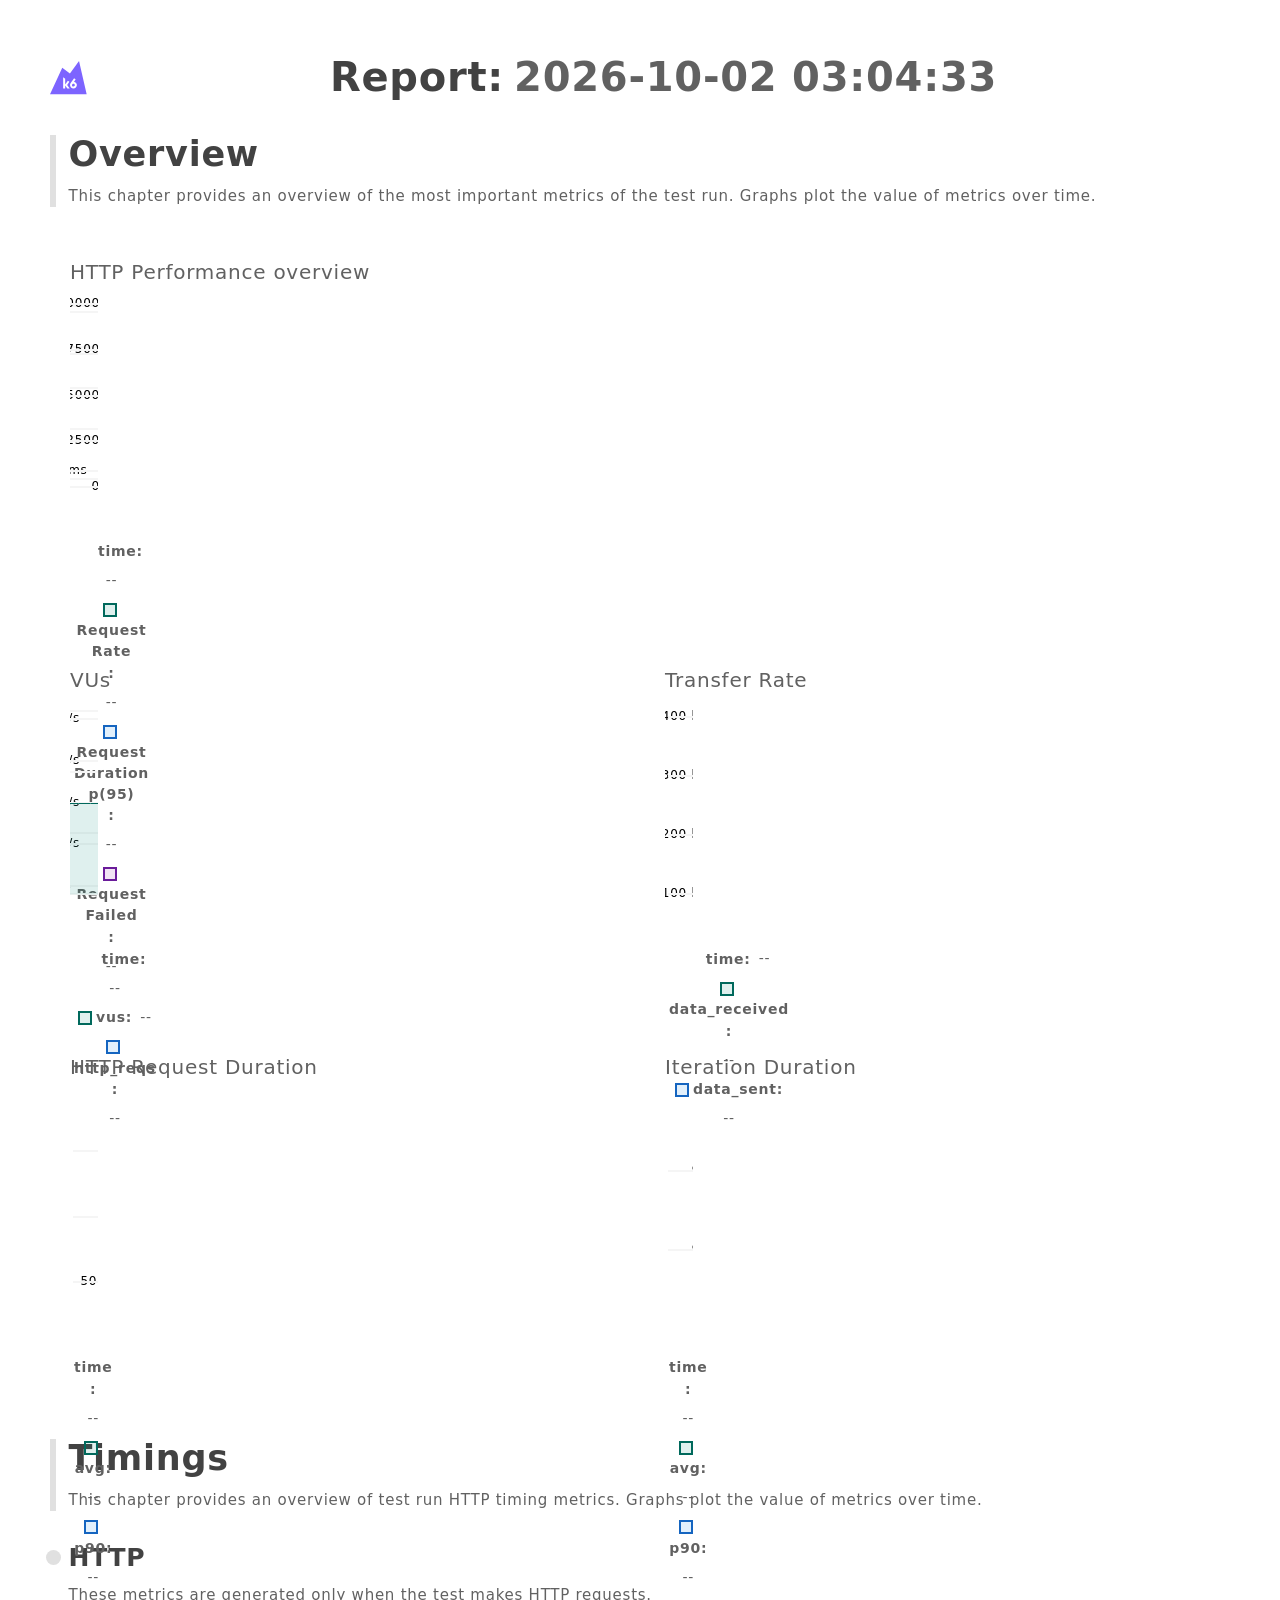
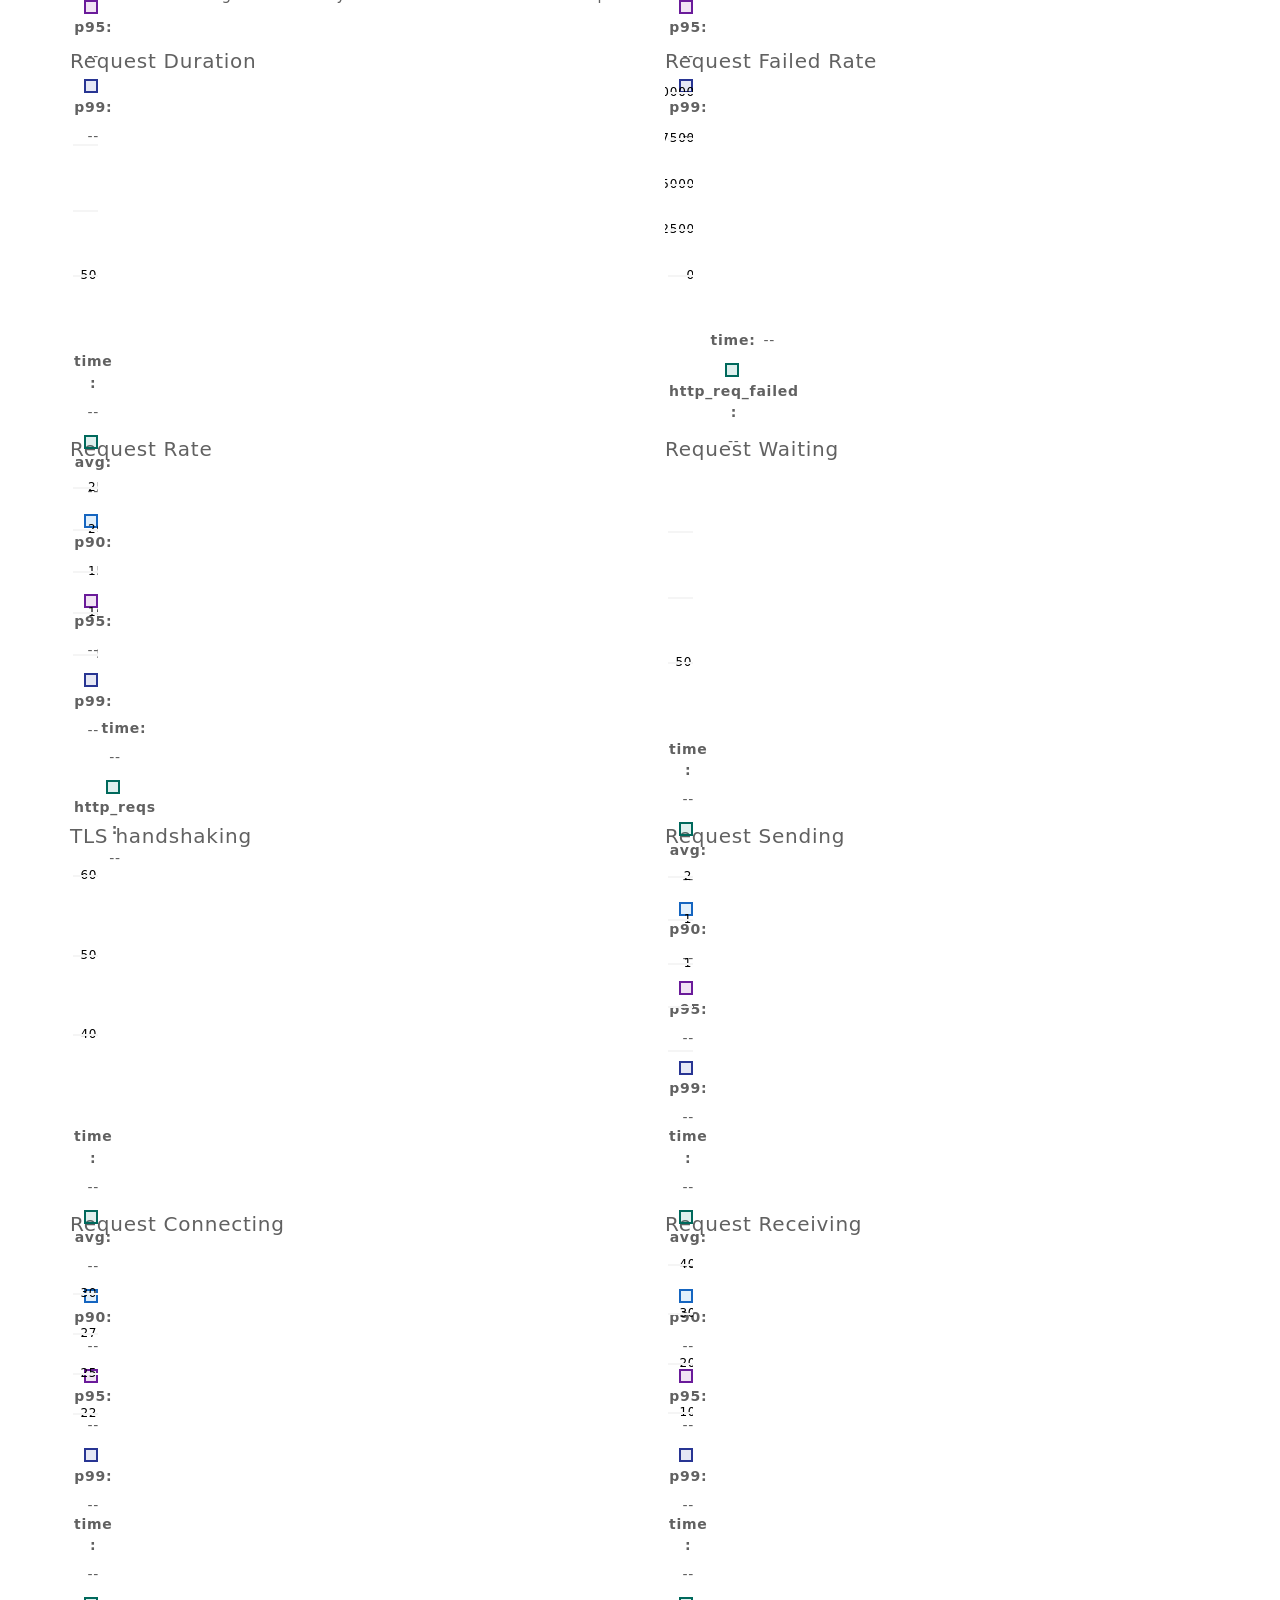
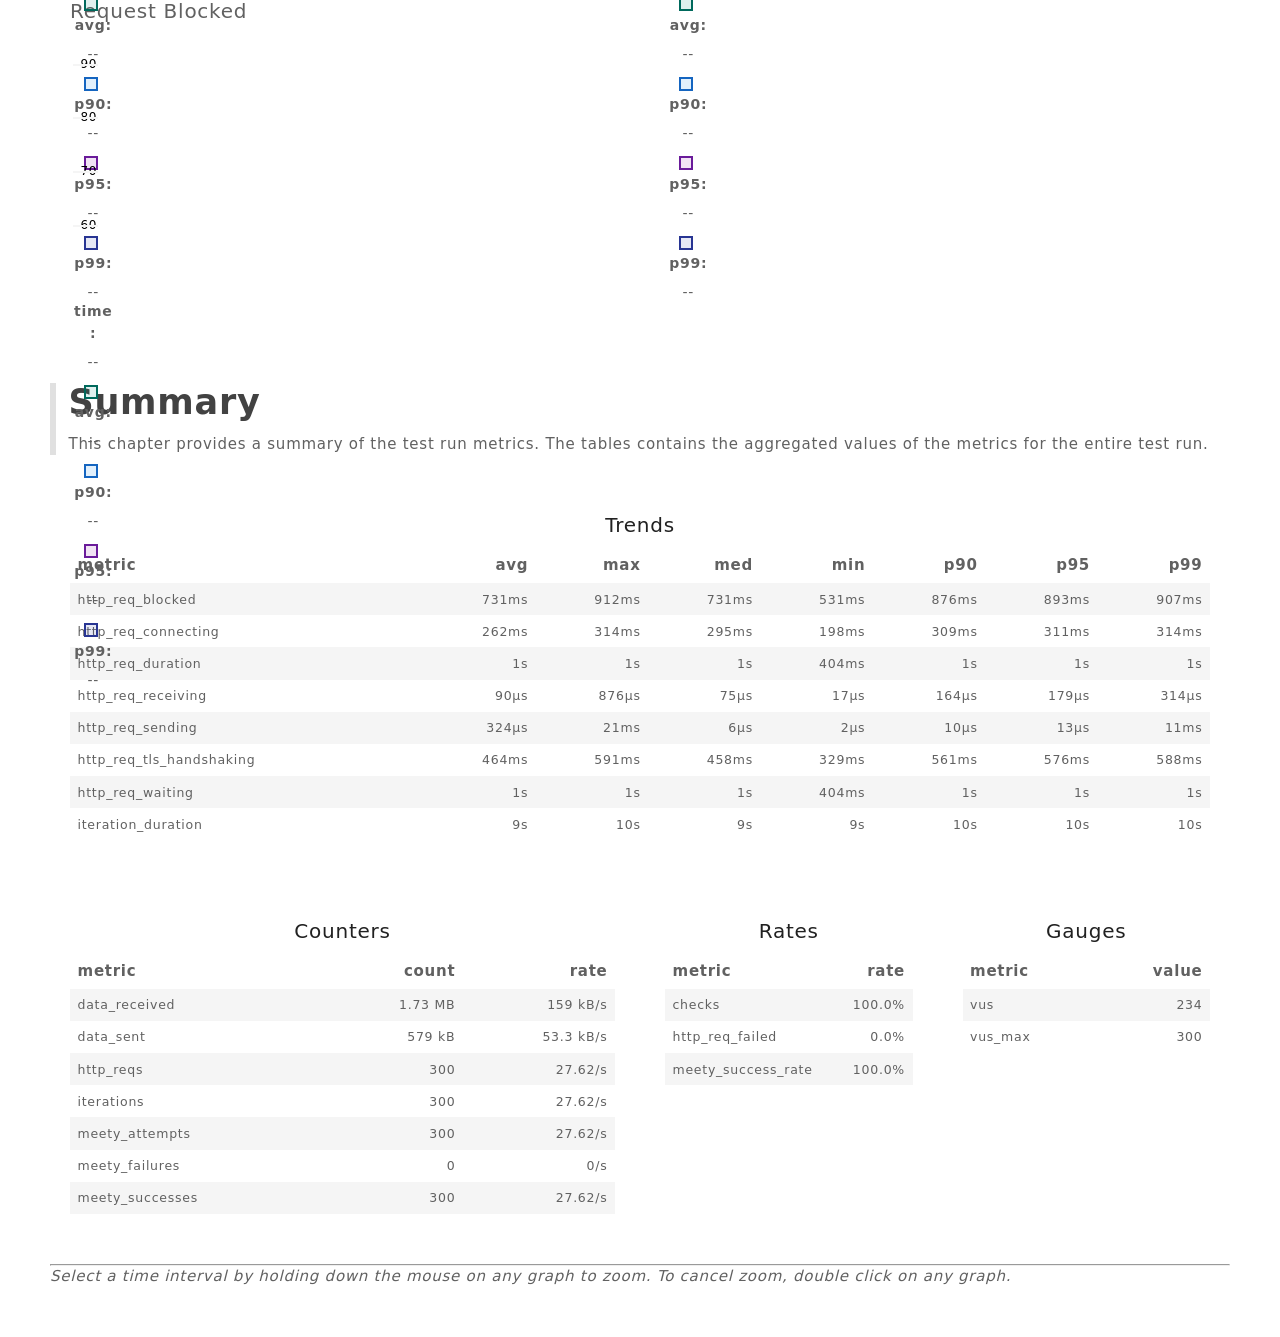
<file: v1/load-test/results/2026-10-02-50teams/join-50.html>
<!doctype html>
<html lang="en">
  <head>
    <meta charset="UTF-8" />
    <link
      rel="icon"
      type="image/svg+xml"
      href="[data-uri]" />
    <meta name="viewport" content="width=device-width, initial-scale=1.0" />
    <title>k6 report</title>
    <script type="module" crossorigin>(function(){const t=document.createElement("link").relList;if(t&&t.supports&&t.supports("modulepreload"))return;for(const l of document.querySelectorAll('link[rel="modulepreload"]'))r(l);new MutationObserver(l=>{for(const i of l)if(i.type==="childList")for(const a of i.addedNodes)a.tagName==="LINK"&&a.rel==="modulepreload"&&r(a)}).observe(document,{childList:!0,subtree:!0});function n(l){const i={};return l.integrity&&(i.integrity=l.integrity),l.referrerPolicy&&(i.referrerPolicy=l.referrerPolicy),l.crossOrigin==="use-credentials"?i.credentials="include":l.crossOrigin==="anonymous"?i.credentials="omit":i.credentials="same-origin",i}function r(l){if(l.ep)return;l.ep=!0;const i=n(l);fetch(l.href,i)}})();var Ar,ae,zo,pn,xs,Vo,Uo,Wo,hi,Yl,ql,Ko,Zr={},Jr=[],zu=/acit|ex(?:s|g|n|p|$)|rph|grid|ows|mnc|ntw|ine[ch]|zoo|^ord|itera/i,Mr=Array.isArray;function Kt(e,t){for(var n in t)e[n]=t[n];return e}function _i(e){e&&e.parentNode&&e.parentNode.removeChild(e)}function mt(e,t,n){var r,l,i,a={};for(i in t)i=="key"?r=t[i]:i=="ref"?l=t[i]:a[i]=t[i];if(arguments.length>2&&(a.children=arguments.length>3?Ar.call(arguments,2):n),typeof e=="function"&&e.defaultProps!=null)for(i in e.defaultProps)a[i]===void 0&&(a[i]=e.defaultProps[i]);return wr(e,a,r,l,null)}function wr(e,t,n,r,l){var i={type:e,props:t,key:n,ref:r,__k:null,__:null,__b:0,__e:null,__c:null,constructor:void 0,__v:l??++zo,__i:-1,__u:0};return l==null&&ae.vnode!=null&&ae.vnode(i),i}function Go(){return{current:null}}function $t(e){return e.children}function Bt(e,t){this.props=e,this.context=t}function Zn(e,t){if(t==null)return e.__?Zn(e.__,e.__i+1):null;for(var n;t<e.__k.length;t++)if((n=e.__k[t])!=null&&n.__e!=null)return n.__e;return typeof e.type=="function"?Zn(e):null}function Vu(e){if(e.__P&&e.__d){var t=e.__v,n=t.__e,r=[],l=[],i=Kt({},t);i.__v=t.__v+1,ae.vnode&&ae.vnode(i),pi(e.__P,i,t,e.__n,e.__P.namespaceURI,32&t.__u?[n]:null,r,n??Zn(t),!!(32&t.__u),l),i.__v=t.__v,i.__.__k[i.__i]=i,Jo(r,i,l),t.__e=t.__=null,i.__e!=n&&Yo(i)}}function Yo(e){if((e=e.__)!=null&&e.__c!=null)return e.__e=e.__c.base=null,e.__k.some(function(t){if(t!=null&&t.__e!=null)return e.__e=e.__c.base=t.__e}),Yo(e)}function Zl(e){(!e.__d&&(e.__d=!0)&&pn.push(e)&&!Qr.__r++||xs!=ae.debounceRendering)&&((xs=ae.debounceRendering)||Vo)(Qr)}function Qr(){try{for(var e,t=1;pn.length;)pn.length>t&&pn.sort(Uo),e=pn.shift(),t=pn.length,Vu(e)}finally{pn.length=Qr.__r=0}}function qo(e,t,n,r,l,i,a,_,p,o,h){var c,m,y,b,E,T,M,S=r&&r.__k||Jr,L=t.length;for(p=Uu(n,t,S,p,L),c=0;c<L;c++)(y=n.__k[c])!=null&&(m=y.__i!=-1&&S[y.__i]||Zr,y.__i=c,T=pi(e,y,m,l,i,a,_,p,o,h),b=y.__e,y.ref&&m.ref!=y.ref&&(m.ref&&di(m.ref,null,y),h.push(y.ref,y.__c||b,y)),E==null&&b!=null&&(E=b),(M=!!(4&y.__u))||m.__k===y.__k?p=Zo(y,p,e,M):typeof y.type=="function"&&T!==void 0?p=T:b&&(p=b.nextSibling),y.__u&=-7);return n.__e=E,p}function Uu(e,t,n,r,l){var i,a,_,p,o,h=n.length,c=h,m=0;for(e.__k=new Array(l),i=0;i<l;i++)(a=t[i])!=null&&typeof a!="boolean"&&typeof a!="function"?(typeof a=="string"||typeof a=="number"||typeof a=="bigint"||a.constructor==String?a=e.__k[i]=wr(null,a,null,null,null):Mr(a)?a=e.__k[i]=wr($t,{children:a},null,null,null):a.constructor===void 0&&a.__b>0?a=e.__k[i]=wr(a.type,a.props,a.key,a.ref?a.ref:null,a.__v):e.__k[i]=a,p=i+m,a.__=e,a.__b=e.__b+1,_=null,(o=a.__i=Wu(a,n,p,c))!=-1&&(c--,(_=n[o])&&(_.__u|=2)),_==null||_.__v==null?(o==-1&&(l>h?m--:l<h&&m++),typeof a.type!="function"&&(a.__u|=4)):o!=p&&(o==p-1?m--:o==p+1?m++:(o>p?m--:m++,a.__u|=4))):e.__k[i]=null;if(c)for(i=0;i<h;i++)(_=n[i])!=null&&(2&_.__u)==0&&(_.__e==r&&(r=Zn(_)),Xo(_,_));return r}function Zo(e,t,n,r){var l,i;if(typeof e.type=="function"){for(l=e.__k,i=0;l&&i<l.length;i++)l[i]&&(l[i].__=e,t=Zo(l[i],t,n,r));return t}e.__e!=t&&(r&&(t&&e.type&&!t.parentNode&&(t=Zn(e)),n.insertBefore(e.__e,t||null)),t=e.__e);do t=t&&t.nextSibling;while(t!=null&&t.nodeType==8);return t}function en(e,t){return t=t||[],e==null||typeof e=="boolean"||(Mr(e)?e.some(function(n){en(n,t)}):t.push(e)),t}function Wu(e,t,n,r){var l,i,a,_=e.key,p=e.type,o=t[n],h=o!=null&&(2&o.__u)==0;if(o===null&&_==null||h&&_==o.key&&p==o.type)return n;if(r>(h?1:0)){for(l=n-1,i=n+1;l>=0||i<t.length;)if((o=t[a=l>=0?l--:i++])!=null&&(2&o.__u)==0&&_==o.key&&p==o.type)return a}return-1}function Ss(e,t,n){t[0]=="-"?e.setProperty(t,n??""):e[t]=n==null?"":typeof n!="number"||zu.test(t)?n:n+"px"}function jr(e,t,n,r,l){var i,a;e:if(t=="style")if(typeof n=="string")e.style.cssText=n;else{if(typeof r=="string"&&(e.style.cssText=r=""),r)for(t in r)n&&t in n||Ss(e.style,t,"");if(n)for(t in n)r&&n[t]==r[t]||Ss(e.style,t,n[t])}else if(t[0]=="o"&&t[1]=="n")i=t!=(t=t.replace(Wo,"$1")),a=t.toLowerCase(),t=a in e||t=="onFocusOut"||t=="onFocusIn"?a.slice(2):t.slice(2),e.l||(e.l={}),e.l[t+i]=n,n?r?n.u=r.u:(n.u=hi,e.addEventListener(t,i?ql:Yl,i)):e.removeEventListener(t,i?ql:Yl,i);else{if(l=="http://www.w3.org/2000/svg")t=t.replace(/xlink(H|:h)/,"h").replace(/sName$/,"s");else if(t!="width"&&t!="height"&&t!="href"&&t!="list"&&t!="form"&&t!="tabIndex"&&t!="download"&&t!="rowSpan"&&t!="colSpan"&&t!="role"&&t!="popover"&&t in e)try{e[t]=n??"";break e}catch{}typeof n=="function"||(n==null||n===!1&&t[4]!="-"?e.removeAttribute(t):e.setAttribute(t,t=="popover"&&n==1?"":n))}}function ks(e){return function(t){if(this.l){var n=this.l[t.type+e];if(t.t==null)t.t=hi++;else if(t.t<n.u)return;return n(ae.event?ae.event(t):t)}}}function pi(e,t,n,r,l,i,a,_,p,o){var h,c,m,y,b,E,T,M,S,L,C,$,O,I,z,B=t.type;if(t.constructor!==void 0)return null;128&n.__u&&(p=!!(32&n.__u),i=[_=t.__e=n.__e]),(h=ae.__b)&&h(t);e:if(typeof B=="function")try{if(M=t.props,S=B.prototype&&B.prototype.render,L=(h=B.contextType)&&r[h.__c],C=h?L?L.props.value:h.__:r,n.__c?T=(c=t.__c=n.__c).__=c.__E:(S?t.__c=c=new B(M,C):(t.__c=c=new Bt(M,C),c.constructor=B,c.render=Gu),L&&L.sub(c),c.state||(c.state={}),c.__n=r,m=c.__d=!0,c.__h=[],c._sb=[]),S&&c.__s==null&&(c.__s=c.state),S&&B.getDerivedStateFromProps!=null&&(c.__s==c.state&&(c.__s=Kt({},c.__s)),Kt(c.__s,B.getDerivedStateFromProps(M,c.__s))),y=c.props,b=c.state,c.__v=t,m)S&&B.getDerivedStateFromProps==null&&c.componentWillMount!=null&&c.componentWillMount(),S&&c.componentDidMount!=null&&c.__h.push(c.componentDidMount);else{if(S&&B.getDerivedStateFromProps==null&&M!==y&&c.componentWillReceiveProps!=null&&c.componentWillReceiveProps(M,C),t.__v==n.__v||!c.__e&&c.shouldComponentUpdate!=null&&c.shouldComponentUpdate(M,c.__s,C)===!1){t.__v!=n.__v&&(c.props=M,c.state=c.__s,c.__d=!1),t.__e=n.__e,t.__k=n.__k,t.__k.some(function(j){j&&(j.__=t)}),Jr.push.apply(c.__h,c._sb),c._sb=[],c.__h.length&&a.push(c);break e}c.componentWillUpdate!=null&&c.componentWillUpdate(M,c.__s,C),S&&c.componentDidUpdate!=null&&c.__h.push(function(){c.componentDidUpdate(y,b,E)})}if(c.context=C,c.props=M,c.__P=e,c.__e=!1,$=ae.__r,O=0,S)c.state=c.__s,c.__d=!1,$&&$(t),h=c.render(c.props,c.state,c.context),Jr.push.apply(c.__h,c._sb),c._sb=[];else do c.__d=!1,$&&$(t),h=c.render(c.props,c.state,c.context),c.state=c.__s;while(c.__d&&++O<25);c.state=c.__s,c.getChildContext!=null&&(r=Kt(Kt({},r),c.getChildContext())),S&&!m&&c.getSnapshotBeforeUpdate!=null&&(E=c.getSnapshotBeforeUpdate(y,b)),I=h!=null&&h.type===$t&&h.key==null?Qo(h.props.children):h,_=qo(e,Mr(I)?I:[I],t,n,r,l,i,a,_,p,o),c.base=t.__e,t.__u&=-161,c.__h.length&&a.push(c),T&&(c.__E=c.__=null)}catch(j){if(t.__v=null,p||i!=null)if(j.then){for(t.__u|=p?160:128;_&&_.nodeType==8&&_.nextSibling;)_=_.nextSibling;i[i.indexOf(_)]=null,t.__e=_}else{for(z=i.length;z--;)_i(i[z]);Jl(t)}else t.__e=n.__e,t.__k=n.__k,j.then||Jl(t);ae.__e(j,t,n)}else i==null&&t.__v==n.__v?(t.__k=n.__k,t.__e=n.__e):_=t.__e=Ku(n.__e,t,n,r,l,i,a,p,o);return(h=ae.diffed)&&h(t),128&t.__u?void 0:_}function Jl(e){e&&(e.__c&&(e.__c.__e=!0),e.__k&&e.__k.some(Jl))}function Jo(e,t,n){for(var r=0;r<n.length;r++)di(n[r],n[++r],n[++r]);ae.__c&&ae.__c(t,e),e.some(function(l){try{e=l.__h,l.__h=[],e.some(function(i){i.call(l)})}catch(i){ae.__e(i,l.__v)}})}function Qo(e){return typeof e!="object"||e==null||e.__b>0?e:Mr(e)?e.map(Qo):Kt({},e)}function Ku(e,t,n,r,l,i,a,_,p){var o,h,c,m,y,b,E,T=n.props||Zr,M=t.props,S=t.type;if(S=="svg"?l="http://www.w3.org/2000/svg":S=="math"?l="http://www.w3.org/1998/Math/MathML":l||(l="http://www.w3.org/1999/xhtml"),i!=null){for(o=0;o<i.length;o++)if((y=i[o])&&"setAttribute"in y==!!S&&(S?y.localName==S:y.nodeType==3)){e=y,i[o]=null;break}}if(e==null){if(S==null)return document.createTextNode(M);e=document.createElementNS(l,S,M.is&&M),_&&(ae.__m&&ae.__m(t,i),_=!1),i=null}if(S==null)T===M||_&&e.data==M||(e.data=M);else{if(i=i&&Ar.call(e.childNodes),!_&&i!=null)for(T={},o=0;o<e.attributes.length;o++)T[(y=e.attributes[o]).name]=y.value;for(o in T)y=T[o],o=="dangerouslySetInnerHTML"?c=y:o=="children"||o in M||o=="value"&&"defaultValue"in M||o=="checked"&&"defaultChecked"in M||jr(e,o,null,y,l);for(o in M)y=M[o],o=="children"?m=y:o=="dangerouslySetInnerHTML"?h=y:o=="value"?b=y:o=="checked"?E=y:_&&typeof y!="function"||T[o]===y||jr(e,o,y,T[o],l);if(h)_||c&&(h.__html==c.__html||h.__html==e.innerHTML)||(e.innerHTML=h.__html),t.__k=[];else if(c&&(e.innerHTML=""),qo(t.type=="template"?e.content:e,Mr(m)?m:[m],t,n,r,S=="foreignObject"?"http://www.w3.org/1999/xhtml":l,i,a,i?i[0]:n.__k&&Zn(n,0),_,p),i!=null)for(o=i.length;o--;)_i(i[o]);_||(o="value",S=="progress"&&b==null?e.removeAttribute("value"):b!=null&&(b!==e[o]||S=="progress"&&!b||S=="option"&&b!=T[o])&&jr(e,o,b,T[o],l),o="checked",E!=null&&E!=e[o]&&jr(e,o,E,T[o],l))}return e}function di(e,t,n){try{if(typeof e=="function"){var r=typeof e.__u=="function";r&&e.__u(),r&&t==null||(e.__u=e(t))}else e.current=t}catch(l){ae.__e(l,n)}}function Xo(e,t,n){var r,l;if(ae.unmount&&ae.unmount(e),(r=e.ref)&&(r.current&&r.current!=e.__e||di(r,null,t)),(r=e.__c)!=null){if(r.componentWillUnmount)try{r.componentWillUnmount()}catch(i){ae.__e(i,t)}r.base=r.__P=null}if(r=e.__k)for(l=0;l<r.length;l++)r[l]&&Xo(r[l],t,n||typeof e.type!="function");n||_i(e.__e),e.__c=e.__=e.__e=void 0}function Gu(e,t,n){return this.constructor(e,n)}function Jn(e,t,n){var r,l,i,a;t==document&&(t=document.documentElement),ae.__&&ae.__(e,t),l=(r=typeof n=="function")?null:n&&n.__k||t.__k,i=[],a=[],pi(t,e=(!r&&n||t).__k=mt($t,null,[e]),l||Zr,Zr,t.namespaceURI,!r&&n?[n]:l?null:t.firstChild?Ar.call(t.childNodes):null,i,!r&&n?n:l?l.__e:t.firstChild,r,a),Jo(i,e,a)}function ea(e,t){Jn(e,t,ea)}function Yu(e,t,n){var r,l,i,a,_=Kt({},e.props);for(i in e.type&&e.type.defaultProps&&(a=e.type.defaultProps),t)i=="key"?r=t[i]:i=="ref"?l=t[i]:_[i]=t[i]===void 0&&a!=null?a[i]:t[i];return arguments.length>2&&(_.children=arguments.length>3?Ar.call(arguments,2):n),wr(e.type,_,r||e.key,l||e.ref,null)}function ta(e){function t(n){var r,l;return this.getChildContext||(r=new Set,(l={})[t.__c]=this,this.getChildContext=function(){return l},this.componentWillUnmount=function(){r=null},this.shouldComponentUpdate=function(i){this.props.value!=i.value&&r.forEach(function(a){a.__e=!0,Zl(a)})},this.sub=function(i){r.add(i);var a=i.componentWillUnmount;i.componentWillUnmount=function(){r&&r.delete(i),a&&a.call(i)}}),n.children}return t.__c="__cC"+Ko++,t.__=e,t.Provider=t.__l=(t.Consumer=function(n,r){return n.children(r)}).contextType=t,t}Ar=Jr.slice,ae={__e:function(e,t,n,r){for(var l,i,a;t=t.__;)if((l=t.__c)&&!l.__)try{if((i=l.constructor)&&i.getDerivedStateFromError!=null&&(l.setState(i.getDerivedStateFromError(e)),a=l.__d),l.componentDidCatch!=null&&(l.componentDidCatch(e,r||{}),a=l.__d),a)return l.__E=l}catch(_){e=_}throw e}},zo=0,Bt.prototype.setState=function(e,t){var n;n=this.__s!=null&&this.__s!=this.state?this.__s:this.__s=Kt({},this.state),typeof e=="function"&&(e=e(Kt({},n),this.props)),e&&Kt(n,e),e!=null&&this.__v&&(t&&this._sb.push(t),Zl(this))},Bt.prototype.forceUpdate=function(e){this.__v&&(this.__e=!0,e&&this.__h.push(e),Zl(this))},Bt.prototype.render=$t,pn=[],Vo=typeof Promise=="function"?Promise.prototype.then.bind(Promise.resolve()):setTimeout,Uo=function(e,t){return e.__v.__b-t.__v.__b},Qr.__r=0,Wo=/(PointerCapture)$|Capture$/i,hi=0,Yl=ks(!1),ql=ks(!0),Ko=0;var qu=0;function ne(e,t,n,r,l,i){t||(t={});var a,_,p=t;if("ref"in p)for(_ in p={},t)_=="ref"?a=t[_]:p[_]=t[_];var o={type:e,props:p,key:n,ref:a,__k:null,__:null,__b:0,__e:null,__c:null,constructor:void 0,__v:--qu,__i:-1,__u:0,__source:l,__self:i};if(typeof e=="function"&&(a=e.defaultProps))for(_ in a)p[_]===void 0&&(p[_]=a[_]);return ae.vnode&&ae.vnode(o),o}function mi(e){return e&&e.__esModule&&Object.prototype.hasOwnProperty.call(e,"default")?e.default:e}function na(e){if(Object.prototype.hasOwnProperty.call(e,"__esModule"))return e;var t=e.default;if(typeof t=="function"){var n=function r(){var l=!1;try{l=this instanceof r}catch{}return l?Reflect.construct(t,arguments,this.constructor):t.apply(this,arguments)};n.prototype=t.prototype}else n={};return Object.defineProperty(n,"__esModule",{value:!0}),Object.keys(e).forEach(function(r){var l=Object.getOwnPropertyDescriptor(e,r);Object.defineProperty(n,r,l.get?l:{enumerable:!0,get:function(){return e[r]}})}),n}var Fl={},Es;function Zu(){return Es||(Es=1,(function(e){(function(t){function n(f){return f!==null?Object.prototype.toString.call(f)==="[object Array]":!1}function r(f){return f!==null?Object.prototype.toString.call(f)==="[object Object]":!1}function l(f,g){if(f===g)return!0;var x=Object.prototype.toString.call(f);if(x!==Object.prototype.toString.call(g))return!1;if(n(f)===!0){if(f.length!==g.length)return!1;for(var A=0;A<f.length;A++)if(l(f[A],g[A])===!1)return!1;return!0}if(r(f)===!0){var N={};for(var V in f)if(hasOwnProperty.call(f,V)){if(l(f[V],g[V])===!1)return!1;N[V]=!0}for(var ee in g)if(hasOwnProperty.call(g,ee)&&N[ee]!==!0)return!1;return!0}return!1}function i(f){if(f===""||f===!1||f===null)return!0;if(n(f)&&f.length===0)return!0;if(r(f)){for(var g in f)if(f.hasOwnProperty(g))return!1;return!0}else return!1}function a(f){for(var g=Object.keys(f),x=[],A=0;A<g.length;A++)x.push(f[g[A]]);return x}var _;typeof String.prototype.trimLeft=="function"?_=function(f){return f.trimLeft()}:_=function(f){return f.match(/^\s*(.*)/)[1]};var p=0,o=1,h=2,c=3,m=4,y=5,b=6,E=7,T=8,M=9,S={0:"number",1:"any",2:"string",3:"array",4:"object",5:"boolean",6:"expression",7:"null",8:"Array<number>",9:"Array<string>"},L="EOF",C="UnquotedIdentifier",$="QuotedIdentifier",O="Rbracket",I="Rparen",z="Comma",B="Colon",j="Rbrace",R="Number",Q="Current",H="Expref",J="Pipe",G="Or",le="And",Y="EQ",We="GT",Se="LT",fe="GTE",de="LTE",ue="NE",q="Flatten",Te="Star",$e="Filter",be="Dot",pe="Not",rt="Lbrace",je="Lbracket",ke="Lparen",ht="Literal",kt={".":be,"*":Te,",":z,":":B,"{":rt,"}":j,"]":O,"(":ke,")":I,"@":Q},_t={"<":!0,">":!0,"=":!0,"!":!0},jt={" ":!0,"	":!0,"\n":!0};function ln(f){return f>="a"&&f<="z"||f>="A"&&f<="Z"||f==="_"}function Gt(f){return f>="0"&&f<="9"||f==="-"}function vn(f){return f>="a"&&f<="z"||f>="A"&&f<="Z"||f>="0"&&f<="9"||f==="_"}function sn(){}sn.prototype={tokenize:function(f){var g=[];this._current=0;for(var x,A,N;this._current<f.length;)if(ln(f[this._current]))x=this._current,A=this._consumeUnquotedIdentifier(f),g.push({type:C,value:A,start:x});else if(kt[f[this._current]]!==void 0)g.push({type:kt[f[this._current]],value:f[this._current],start:this._current}),this._current++;else if(Gt(f[this._current]))N=this._consumeNumber(f),g.push(N);else if(f[this._current]==="[")N=this._consumeLBracket(f),g.push(N);else if(f[this._current]==='"')x=this._current,A=this._consumeQuotedIdentifier(f),g.push({type:$,value:A,start:x});else if(f[this._current]==="'")x=this._current,A=this._consumeRawStringLiteral(f),g.push({type:ht,value:A,start:x});else if(f[this._current]==="`"){x=this._current;var V=this._consumeLiteral(f);g.push({type:ht,value:V,start:x})}else if(_t[f[this._current]]!==void 0)g.push(this._consumeOperator(f));else if(jt[f[this._current]]!==void 0)this._current++;else if(f[this._current]==="&")x=this._current,this._current++,f[this._current]==="&"?(this._current++,g.push({type:le,value:"&&",start:x})):g.push({type:H,value:"&",start:x});else if(f[this._current]==="|")x=this._current,this._current++,f[this._current]==="|"?(this._current++,g.push({type:G,value:"||",start:x})):g.push({type:J,value:"|",start:x});else{var ee=new Error("Unknown character:"+f[this._current]);throw ee.name="LexerError",ee}return g},_consumeUnquotedIdentifier:function(f){var g=this._current;for(this._current++;this._current<f.length&&vn(f[this._current]);)this._current++;return f.slice(g,this._current)},_consumeQuotedIdentifier:function(f){var g=this._current;this._current++;for(var x=f.length;f[this._current]!=='"'&&this._current<x;){var A=this._current;f[A]==="\\"&&(f[A+1]==="\\"||f[A+1]==='"')?A+=2:A++,this._current=A}return this._current++,JSON.parse(f.slice(g,this._current))},_consumeRawStringLiteral:function(f){var g=this._current;this._current++;for(var x=f.length;f[this._current]!=="'"&&this._current<x;){var A=this._current;f[A]==="\\"&&(f[A+1]==="\\"||f[A+1]==="'")?A+=2:A++,this._current=A}this._current++;var N=f.slice(g+1,this._current-1);return N.replace("\\'","'")},_consumeNumber:function(f){var g=this._current;this._current++;for(var x=f.length;Gt(f[this._current])&&this._current<x;)this._current++;var A=parseInt(f.slice(g,this._current));return{type:R,value:A,start:g}},_consumeLBracket:function(f){var g=this._current;return this._current++,f[this._current]==="?"?(this._current++,{type:$e,value:"[?",start:g}):f[this._current]==="]"?(this._current++,{type:q,value:"[]",start:g}):{type:je,value:"[",start:g}},_consumeOperator:function(f){var g=this._current,x=f[g];if(this._current++,x==="!")return f[this._current]==="="?(this._current++,{type:ue,value:"!=",start:g}):{type:pe,value:"!",start:g};if(x==="<")return f[this._current]==="="?(this._current++,{type:de,value:"<=",start:g}):{type:Se,value:"<",start:g};if(x===">")return f[this._current]==="="?(this._current++,{type:fe,value:">=",start:g}):{type:We,value:">",start:g};if(x==="="&&f[this._current]==="=")return this._current++,{type:Y,value:"==",start:g}},_consumeLiteral:function(f){this._current++;for(var g=this._current,x=f.length,A;f[this._current]!=="`"&&this._current<x;){var N=this._current;f[N]==="\\"&&(f[N+1]==="\\"||f[N+1]==="`")?N+=2:N++,this._current=N}var V=_(f.slice(g,this._current));return V=V.replace("\\`","`"),this._looksLikeJSON(V)?A=JSON.parse(V):A=JSON.parse('"'+V+'"'),this._current++,A},_looksLikeJSON:function(f){var g='[{"',x=["true","false","null"],A="-0123456789";if(f==="")return!1;if(g.indexOf(f[0])>=0)return!0;if(x.indexOf(f)>=0)return!0;if(A.indexOf(f[0])>=0)try{return JSON.parse(f),!0}catch{return!1}else return!1}};var re={};re[L]=0,re[C]=0,re[$]=0,re[O]=0,re[I]=0,re[z]=0,re[j]=0,re[R]=0,re[Q]=0,re[H]=0,re[J]=1,re[G]=2,re[le]=3,re[Y]=5,re[We]=5,re[Se]=5,re[fe]=5,re[de]=5,re[ue]=5,re[q]=9,re[Te]=20,re[$e]=21,re[be]=40,re[pe]=45,re[rt]=50,re[je]=55,re[ke]=60;function Ke(){}Ke.prototype={parse:function(f){this._loadTokens(f),this.index=0;var g=this.expression(0);if(this._lookahead(0)!==L){var x=this._lookaheadToken(0),A=new Error("Unexpected token type: "+x.type+", value: "+x.value);throw A.name="ParserError",A}return g},_loadTokens:function(f){var g=new sn,x=g.tokenize(f);x.push({type:L,value:"",start:f.length}),this.tokens=x},expression:function(f){var g=this._lookaheadToken(0);this._advance();for(var x=this.nud(g),A=this._lookahead(0);f<re[A];)this._advance(),x=this.led(A,x),A=this._lookahead(0);return x},_lookahead:function(f){return this.tokens[this.index+f].type},_lookaheadToken:function(f){return this.tokens[this.index+f]},_advance:function(){this.index++},nud:function(f){var g,x,A;switch(f.type){case ht:return{type:"Literal",value:f.value};case C:return{type:"Field",name:f.value};case $:var N={type:"Field",name:f.value};if(this._lookahead(0)===ke)throw new Error("Quoted identifier not allowed for function names.");return N;case pe:return x=this.expression(re.Not),{type:"NotExpression",children:[x]};case Te:return g={type:"Identity"},x=null,this._lookahead(0)===O?x={type:"Identity"}:x=this._parseProjectionRHS(re.Star),{type:"ValueProjection",children:[g,x]};case $e:return this.led(f.type,{type:"Identity"});case rt:return this._parseMultiselectHash();case q:return g={type:q,children:[{type:"Identity"}]},x=this._parseProjectionRHS(re.Flatten),{type:"Projection",children:[g,x]};case je:return this._lookahead(0)===R||this._lookahead(0)===B?(x=this._parseIndexExpression(),this._projectIfSlice({type:"Identity"},x)):this._lookahead(0)===Te&&this._lookahead(1)===O?(this._advance(),this._advance(),x=this._parseProjectionRHS(re.Star),{type:"Projection",children:[{type:"Identity"},x]}):this._parseMultiselectList();case Q:return{type:Q};case H:return A=this.expression(re.Expref),{type:"ExpressionReference",children:[A]};case ke:for(var V=[];this._lookahead(0)!==I;)this._lookahead(0)===Q?(A={type:Q},this._advance()):A=this.expression(0),V.push(A);return this._match(I),V[0];default:this._errorToken(f)}},led:function(f,g){var x;switch(f){case be:var A=re.Dot;return this._lookahead(0)!==Te?(x=this._parseDotRHS(A),{type:"Subexpression",children:[g,x]}):(this._advance(),x=this._parseProjectionRHS(A),{type:"ValueProjection",children:[g,x]});case J:return x=this.expression(re.Pipe),{type:J,children:[g,x]};case G:return x=this.expression(re.Or),{type:"OrExpression",children:[g,x]};case le:return x=this.expression(re.And),{type:"AndExpression",children:[g,x]};case ke:for(var N=g.name,V=[],ee,se;this._lookahead(0)!==I;)this._lookahead(0)===Q?(ee={type:Q},this._advance()):ee=this.expression(0),this._lookahead(0)===z&&this._match(z),V.push(ee);return this._match(I),se={type:"Function",name:N,children:V},se;case $e:var we=this.expression(0);return this._match(O),this._lookahead(0)===q?x={type:"Identity"}:x=this._parseProjectionRHS(re.Filter),{type:"FilterProjection",children:[g,x,we]};case q:var He={type:q,children:[g]},Le=this._parseProjectionRHS(re.Flatten);return{type:"Projection",children:[He,Le]};case Y:case ue:case We:case fe:case Se:case de:return this._parseComparator(g,f);case je:var te=this._lookaheadToken(0);return te.type===R||te.type===B?(x=this._parseIndexExpression(),this._projectIfSlice(g,x)):(this._match(Te),this._match(O),x=this._parseProjectionRHS(re.Star),{type:"Projection",children:[g,x]});default:this._errorToken(this._lookaheadToken(0))}},_match:function(f){if(this._lookahead(0)===f)this._advance();else{var g=this._lookaheadToken(0),x=new Error("Expected "+f+", got: "+g.type);throw x.name="ParserError",x}},_errorToken:function(f){var g=new Error("Invalid token ("+f.type+'): "'+f.value+'"');throw g.name="ParserError",g},_parseIndexExpression:function(){if(this._lookahead(0)===B||this._lookahead(1)===B)return this._parseSliceExpression();var f={type:"Index",value:this._lookaheadToken(0).value};return this._advance(),this._match(O),f},_projectIfSlice:function(f,g){var x={type:"IndexExpression",children:[f,g]};return g.type==="Slice"?{type:"Projection",children:[x,this._parseProjectionRHS(re.Star)]}:x},_parseSliceExpression:function(){for(var f=[null,null,null],g=0,x=this._lookahead(0);x!==O&&g<3;){if(x===B)g++,this._advance();else if(x===R)f[g]=this._lookaheadToken(0).value,this._advance();else{var A=this._lookahead(0),N=new Error("Syntax error, unexpected token: "+A.value+"("+A.type+")");throw N.name="Parsererror",N}x=this._lookahead(0)}return this._match(O),{type:"Slice",children:f}},_parseComparator:function(f,g){var x=this.expression(re[g]);return{type:"Comparator",name:g,children:[f,x]}},_parseDotRHS:function(f){var g=this._lookahead(0),x=[C,$,Te];if(x.indexOf(g)>=0)return this.expression(f);if(g===je)return this._match(je),this._parseMultiselectList();if(g===rt)return this._match(rt),this._parseMultiselectHash()},_parseProjectionRHS:function(f){var g;if(re[this._lookahead(0)]<10)g={type:"Identity"};else if(this._lookahead(0)===je)g=this.expression(f);else if(this._lookahead(0)===$e)g=this.expression(f);else if(this._lookahead(0)===be)this._match(be),g=this._parseDotRHS(f);else{var x=this._lookaheadToken(0),A=new Error("Sytanx error, unexpected token: "+x.value+"("+x.type+")");throw A.name="ParserError",A}return g},_parseMultiselectList:function(){for(var f=[];this._lookahead(0)!==O;){var g=this.expression(0);if(f.push(g),this._lookahead(0)===z&&(this._match(z),this._lookahead(0)===O))throw new Error("Unexpected token Rbracket")}return this._match(O),{type:"MultiSelectList",children:f}},_parseMultiselectHash:function(){for(var f=[],g=[C,$],x,A,N,V;;){if(x=this._lookaheadToken(0),g.indexOf(x.type)<0)throw new Error("Expecting an identifier token, got: "+x.type);if(A=x.value,this._advance(),this._match(B),N=this.expression(0),V={type:"KeyValuePair",name:A,value:N},f.push(V),this._lookahead(0)===z)this._match(z);else if(this._lookahead(0)===j){this._match(j);break}}return{type:"MultiSelectHash",children:f}}};function Yt(f){this.runtime=f}Yt.prototype={search:function(f,g){return this.visit(f,g)},visit:function(f,g){var x,A,N,V,ee,se,we,He,Le,te;switch(f.type){case"Field":return g!==null&&r(g)?(se=g[f.name],se===void 0?null:se):null;case"Subexpression":for(N=this.visit(f.children[0],g),te=1;te<f.children.length;te++)if(N=this.visit(f.children[1],N),N===null)return null;return N;case"IndexExpression":return we=this.visit(f.children[0],g),He=this.visit(f.children[1],we),He;case"Index":if(!n(g))return null;var st=f.value;return st<0&&(st=g.length+st),N=g[st],N===void 0&&(N=null),N;case"Slice":if(!n(g))return null;var Zt=f.children.slice(0),on=this.computeSliceParams(g.length,Zt),ot=on[0],On=on[1],Dn=on[2];if(N=[],Dn>0)for(te=ot;te<On;te+=Dn)N.push(g[te]);else for(te=ot;te>On;te+=Dn)N.push(g[te]);return N;case"Projection":var vt=this.visit(f.children[0],g);if(!n(vt))return null;for(Le=[],te=0;te<vt.length;te++)A=this.visit(f.children[1],vt[te]),A!==null&&Le.push(A);return Le;case"ValueProjection":if(vt=this.visit(f.children[0],g),!r(vt))return null;Le=[];var Cr=a(vt);for(te=0;te<Cr.length;te++)A=this.visit(f.children[1],Cr[te]),A!==null&&Le.push(A);return Le;case"FilterProjection":if(vt=this.visit(f.children[0],g),!n(vt))return null;var or=[],Or=[];for(te=0;te<vt.length;te++)x=this.visit(f.children[2],vt[te]),i(x)||or.push(vt[te]);for(var ar=0;ar<or.length;ar++)A=this.visit(f.children[1],or[ar]),A!==null&&Or.push(A);return Or;case"Comparator":switch(V=this.visit(f.children[0],g),ee=this.visit(f.children[1],g),f.name){case Y:N=l(V,ee);break;case ue:N=!l(V,ee);break;case We:N=V>ee;break;case fe:N=V>=ee;break;case Se:N=V<ee;break;case de:N=V<=ee;break;default:throw new Error("Unknown comparator: "+f.name)}return N;case q:var Ct=this.visit(f.children[0],g);if(!n(Ct))return null;var ze=[];for(te=0;te<Ct.length;te++)A=Ct[te],n(A)?ze.push.apply(ze,A):ze.push(A);return ze;case"Identity":return g;case"MultiSelectList":if(g===null)return null;for(Le=[],te=0;te<f.children.length;te++)Le.push(this.visit(f.children[te],g));return Le;case"MultiSelectHash":if(g===null)return null;Le={};var pt;for(te=0;te<f.children.length;te++)pt=f.children[te],Le[pt.name]=this.visit(pt.value,g);return Le;case"OrExpression":return x=this.visit(f.children[0],g),i(x)&&(x=this.visit(f.children[1],g)),x;case"AndExpression":return V=this.visit(f.children[0],g),i(V)===!0?V:this.visit(f.children[1],g);case"NotExpression":return V=this.visit(f.children[0],g),i(V);case"Literal":return f.value;case J:return we=this.visit(f.children[0],g),this.visit(f.children[1],we);case Q:return g;case"Function":var Jt=[];for(te=0;te<f.children.length;te++)Jt.push(this.visit(f.children[te],g));return this.runtime.callFunction(f.name,Jt);case"ExpressionReference":var Qt=f.children[0];return Qt.jmespathType=H,Qt;default:throw new Error("Unknown node type: "+f.type)}},computeSliceParams:function(f,g){var x=g[0],A=g[1],N=g[2],V=[null,null,null];if(N===null)N=1;else if(N===0){var ee=new Error("Invalid slice, step cannot be 0");throw ee.name="RuntimeError",ee}var se=N<0;return x===null?x=se?f-1:0:x=this.capSliceRange(f,x,N),A===null?A=se?-1:f:A=this.capSliceRange(f,A,N),V[0]=x,V[1]=A,V[2]=N,V},capSliceRange:function(f,g,x){return g<0?(g+=f,g<0&&(g=x<0?-1:0)):g>=f&&(g=x<0?f-1:f),g}};function Et(f){this._interpreter=f,this.functionTable={abs:{_func:this._functionAbs,_signature:[{types:[p]}]},avg:{_func:this._functionAvg,_signature:[{types:[T]}]},ceil:{_func:this._functionCeil,_signature:[{types:[p]}]},contains:{_func:this._functionContains,_signature:[{types:[h,c]},{types:[o]}]},ends_with:{_func:this._functionEndsWith,_signature:[{types:[h]},{types:[h]}]},floor:{_func:this._functionFloor,_signature:[{types:[p]}]},length:{_func:this._functionLength,_signature:[{types:[h,c,m]}]},map:{_func:this._functionMap,_signature:[{types:[b]},{types:[c]}]},max:{_func:this._functionMax,_signature:[{types:[T,M]}]},merge:{_func:this._functionMerge,_signature:[{types:[m],variadic:!0}]},max_by:{_func:this._functionMaxBy,_signature:[{types:[c]},{types:[b]}]},sum:{_func:this._functionSum,_signature:[{types:[T]}]},starts_with:{_func:this._functionStartsWith,_signature:[{types:[h]},{types:[h]}]},min:{_func:this._functionMin,_signature:[{types:[T,M]}]},min_by:{_func:this._functionMinBy,_signature:[{types:[c]},{types:[b]}]},type:{_func:this._functionType,_signature:[{types:[o]}]},keys:{_func:this._functionKeys,_signature:[{types:[m]}]},values:{_func:this._functionValues,_signature:[{types:[m]}]},sort:{_func:this._functionSort,_signature:[{types:[M,T]}]},sort_by:{_func:this._functionSortBy,_signature:[{types:[c]},{types:[b]}]},join:{_func:this._functionJoin,_signature:[{types:[h]},{types:[M]}]},reverse:{_func:this._functionReverse,_signature:[{types:[h,c]}]},to_array:{_func:this._functionToArray,_signature:[{types:[o]}]},to_string:{_func:this._functionToString,_signature:[{types:[o]}]},to_number:{_func:this._functionToNumber,_signature:[{types:[o]}]},not_null:{_func:this._functionNotNull,_signature:[{types:[o],variadic:!0}]}}}Et.prototype={callFunction:function(f,g){var x=this.functionTable[f];if(x===void 0)throw new Error("Unknown function: "+f+"()");return this._validateArgs(f,g,x._signature),x._func.call(this,g)},_validateArgs:function(f,g,x){var A;if(x[x.length-1].variadic){if(g.length<x.length)throw A=x.length===1?" argument":" arguments",new Error("ArgumentError: "+f+"() takes at least"+x.length+A+" but received "+g.length)}else if(g.length!==x.length)throw A=x.length===1?" argument":" arguments",new Error("ArgumentError: "+f+"() takes "+x.length+A+" but received "+g.length);for(var N,V,ee,se=0;se<x.length;se++){ee=!1,N=x[se].types,V=this._getTypeName(g[se]);for(var we=0;we<N.length;we++)if(this._typeMatches(V,N[we],g[se])){ee=!0;break}if(!ee){var He=N.map(function(Le){return S[Le]}).join(",");throw new Error("TypeError: "+f+"() expected argument "+(se+1)+" to be type "+He+" but received type "+S[V]+" instead.")}}},_typeMatches:function(f,g,x){if(g===o)return!0;if(g===M||g===T||g===c){if(g===c)return f===c;if(f===c){var A;g===T?A=p:g===M&&(A=h);for(var N=0;N<x.length;N++)if(!this._typeMatches(this._getTypeName(x[N]),A,x[N]))return!1;return!0}}else return f===g},_getTypeName:function(f){switch(Object.prototype.toString.call(f)){case"[object String]":return h;case"[object Number]":return p;case"[object Array]":return c;case"[object Boolean]":return y;case"[object Null]":return E;case"[object Object]":return f.jmespathType===H?b:m}},_functionStartsWith:function(f){return f[0].lastIndexOf(f[1])===0},_functionEndsWith:function(f){var g=f[0],x=f[1];return g.indexOf(x,g.length-x.length)!==-1},_functionReverse:function(f){var g=this._getTypeName(f[0]);if(g===h){for(var x=f[0],A="",N=x.length-1;N>=0;N--)A+=x[N];return A}else{var V=f[0].slice(0);return V.reverse(),V}},_functionAbs:function(f){return Math.abs(f[0])},_functionCeil:function(f){return Math.ceil(f[0])},_functionAvg:function(f){for(var g=0,x=f[0],A=0;A<x.length;A++)g+=x[A];return g/x.length},_functionContains:function(f){return f[0].indexOf(f[1])>=0},_functionFloor:function(f){return Math.floor(f[0])},_functionLength:function(f){return r(f[0])?Object.keys(f[0]).length:f[0].length},_functionMap:function(f){for(var g=[],x=this._interpreter,A=f[0],N=f[1],V=0;V<N.length;V++)g.push(x.visit(A,N[V]));return g},_functionMerge:function(f){for(var g={},x=0;x<f.length;x++){var A=f[x];for(var N in A)g[N]=A[N]}return g},_functionMax:function(f){if(f[0].length>0){var g=this._getTypeName(f[0][0]);if(g===p)return Math.max.apply(Math,f[0]);for(var x=f[0],A=x[0],N=1;N<x.length;N++)A.localeCompare(x[N])<0&&(A=x[N]);return A}else return null},_functionMin:function(f){if(f[0].length>0){var g=this._getTypeName(f[0][0]);if(g===p)return Math.min.apply(Math,f[0]);for(var x=f[0],A=x[0],N=1;N<x.length;N++)x[N].localeCompare(A)<0&&(A=x[N]);return A}else return null},_functionSum:function(f){for(var g=0,x=f[0],A=0;A<x.length;A++)g+=x[A];return g},_functionType:function(f){switch(this._getTypeName(f[0])){case p:return"number";case h:return"string";case c:return"array";case m:return"object";case y:return"boolean";case b:return"expref";case E:return"null"}},_functionKeys:function(f){return Object.keys(f[0])},_functionValues:function(f){for(var g=f[0],x=Object.keys(g),A=[],N=0;N<x.length;N++)A.push(g[x[N]]);return A},_functionJoin:function(f){var g=f[0],x=f[1];return x.join(g)},_functionToArray:function(f){return this._getTypeName(f[0])===c?f[0]:[f[0]]},_functionToString:function(f){return this._getTypeName(f[0])===h?f[0]:JSON.stringify(f[0])},_functionToNumber:function(f){var g=this._getTypeName(f[0]),x;return g===p?f[0]:g===h&&(x=+f[0],!isNaN(x))?x:null},_functionNotNull:function(f){for(var g=0;g<f.length;g++)if(this._getTypeName(f[g])!==E)return f[g];return null},_functionSort:function(f){var g=f[0].slice(0);return g.sort(),g},_functionSortBy:function(f){var g=f[0].slice(0);if(g.length===0)return g;var x=this._interpreter,A=f[1],N=this._getTypeName(x.visit(A,g[0]));if([p,h].indexOf(N)<0)throw new Error("TypeError");for(var V=this,ee=[],se=0;se<g.length;se++)ee.push([se,g[se]]);ee.sort(function(He,Le){var te=x.visit(A,He[1]),st=x.visit(A,Le[1]);if(V._getTypeName(te)!==N)throw new Error("TypeError: expected "+N+", received "+V._getTypeName(te));if(V._getTypeName(st)!==N)throw new Error("TypeError: expected "+N+", received "+V._getTypeName(st));return te>st?1:te<st?-1:He[0]-Le[0]});for(var we=0;we<ee.length;we++)g[we]=ee[we][1];return g},_functionMaxBy:function(f){for(var g=f[1],x=f[0],A=this.createKeyFunction(g,[p,h]),N=-1/0,V,ee,se=0;se<x.length;se++)ee=A(x[se]),ee>N&&(N=ee,V=x[se]);return V},_functionMinBy:function(f){for(var g=f[1],x=f[0],A=this.createKeyFunction(g,[p,h]),N=1/0,V,ee,se=0;se<x.length;se++)ee=A(x[se]),ee<N&&(N=ee,V=x[se]);return V},createKeyFunction:function(f,g){var x=this,A=this._interpreter,N=function(V){var ee=A.visit(f,V);if(g.indexOf(x._getTypeName(ee))<0){var se="TypeError: expected one of "+g+", received "+x._getTypeName(ee);throw new Error(se)}return ee};return N}};function qt(f){var g=new Ke,x=g.parse(f);return x}function ce(f){var g=new sn;return g.tokenize(f)}function W(f,g){var x=new Ke,A=new Et,N=new Yt(A);A._interpreter=N;var V=x.parse(g);return N.search(V,f)}t.tokenize=ce,t.compile=qt,t.search=W,t.strictDeepEqual=l})(e)})(Fl)),Fl}var Ju=Zu();const Ql=mi(Ju);var _n=(e=>(e.bytes="bytes",e.bps="bps",e.counter="counter",e.rps="rps",e.duration="duration",e.timestamp="timestamp",e.percent="percent",e.unknown="",e))(_n||{}),ra=class{name;aggregate;constructor(e){const[t,n]=e.split(".",2);this.aggregate=n,this.name=t}},Ts="time",vi=class{values;names;_aggregates;constructor({values:e={},names:t=[]}={}){this.values=e,this.names=t,this._aggregates={}}set aggregates(e){for(const t in e){const n=t;this._aggregates[n]=e[n].map(r=>r.replaceAll("(","").replaceAll(")",""))}}onEvent(e){for(const t in e)this.values[t]={...e[t],name:t};this.names=Object.keys(this.values),this.names.sort()}toAggregate(e){const t={};for(let n=0;n<e.length&&n<this.names.length;n++){const r=this.values[this.names[n]];if(!r)continue;const l={},i=r.type?this._aggregates[r.type]:[];for(let a=0;a<e[n].length&&a<i.length;a++)l[i[a]]=e[n][a];t[r.name]=l}return t}find(e){const t=new ra(e);return this.values[t.name]}unit(e,t){const n=this.find(e);if(!n||!t&&e!=Ts)return"";switch(n.type){case"counter":return n.contains==="data"?t=="count"?"bytes":"bps":t=="count"?"counter":"rps";case"rate":return n.contains==="data"?"bps":"percent";case"gauge":switch(n.contains){case"time":return n.name==Ts?"timestamp":"duration";case"data":return"bytes";default:return"counter"}case"trend":switch(n.contains){case"time":return"duration";case"data":return"bps";default:return"rps"}default:return""}}},Hr="time",zr=class{capacity;aggregate;metric;unit;empty;name;tags;group;values;constructor({length:e=0,capacity:t=1e4,values:n=new Array,aggregate:r="value",metric:l=void 0,unit:i="",name:a="",tags:_={},group:p=void 0}={}){this.values=e==0?n:new Array(e),this.capacity=t,this.aggregate=r,this.metric=l,this.unit=i,this.empty=this.values.length==0,this.name=a,this.tags=_,this.group=p,Object.defineProperty(this,r,{value:!0,configurable:!0,enumerable:!0,writable:!0})}hasTags(){return this.tags!=null&&Object.keys(this.tags).length!=0}formatTags(){if(!this.hasTags())return"";let e="{";for(const t in this.tags)e+=`${t}:${this.tags[t]}`;return e+="}",e}get legend(){let e=this.aggregate;return this.metric&&this.metric.type!="trend"&&this.name.length!=0&&(e=this.name+this.formatTags()),e}grow(e){this.values[e-1]=void 0}push(...e){let t=!1;if(e.forEach(n=>{this.values.push(n),this.empty=!1,this.values.length==this.capacity&&(this.values.shift(),t=!0)}),t){this.empty=!0;for(let n=0;n<this.values.length;n++)if(this.values[n]!=null){this.empty=!1;break}}return this.values.length}},Qu=class extends Array{constructor(e){super(),e&&super.push(e)}get empty(){if(this.length<2)return!0;for(let e=1;e<this.length;e++)if(!this[e].empty)return!1;return!0}get units(){const e=new Array;return this.forEach(t=>{t.unit&&!e.includes(t.unit)&&e.push(t.unit)}),e}},Xu=class{capacity;metrics;values;vectors;lookup;constructor({capacity:e=1e4,metrics:t=new vi}={}){this.capacity=e,this.metrics=t,this.lookup={},this.vectors={},this.values={}}get length(){return this.values[Hr]?this.values[Hr].values.length:0}_push(e,t,n=void 0){const r=n?e+"."+n:e;let l=this.vectors[r];if(l)l.values.length<this.length&&l.grow(this.length);else{l=this.newSampleVector(e,n),this.vectors[r]=l,this.values[r]=l;let i=this.lookup[l.name];i||(i=new Array,this.lookup[l.name]=i),i.push(l)}l.push(t)}newSampleVector(e,t=void 0){const n={length:this.length,capacity:this.capacity,aggregate:t};let r="";const l=e.indexOf("{");if(l&&l>0){r=e.substring(l),r=r.substring(1,r.length-1);const i=r.indexOf(":"),a=r.substring(0,i),_=r.substring(i+1);n.tags={[a]:_},a=="group"&&(n.group=_.substring(2)),e=e.substring(0,l)}return n.name=e,n.metric=this.metrics.find(e),n.unit=this.metrics.unit(e,t),new zr(n)}onEvent(e){for(const t in e){if(t==Hr){this._push(t,Math.floor(e[t].value/1e3));continue}for(const n in e[t]){const r=n;this._push(t,e[t][r],r)}}}annotate(e){this.metrics=e;for(const t in this.values){this.values[t].metric=e.find(t);const n=new ra(t);this.values[t].unit=e.unit(n.name,n.aggregate)}}select(e){const t=new Qu(this.values[Hr]);if(t.length==0)return t;for(const n of e){const r=this.queryAll(n);r.length>0&&t.push(...r)}return t}query(e){const t=Ql.search(this.lookup,e);if(Array.isArray(t)){const r=t.at(0);return r instanceof zr?r:void 0}return t instanceof zr?t:void 0}queryAll(e){const t=Ql.search(this.lookup,e);if(!Array.isArray(t)||t.length==0)return new Array;const n=t;return n.at(0)instanceof zr?n:new Array}},As=class{values;metric;name;tags;group;constructor({values:e,metric:t,name:n}={}){this.values=e,this.metric=t,this.name=n,t&&t.type&&Object.defineProperty(this,t.type,{value:!0,configurable:!0,enumerable:!0,writable:!0});let r="";const l=n.indexOf("{");if(l&&l>0){r=n.substring(l),r=r.substring(1,r.length-1);const i=r.indexOf(":"),a=r.substring(0,i),_=r.substring(i+1);this.tags={[a]:_},a=="group"&&(this.group=_.substring(2)),n=n.substring(0,l)}}},ec="time",tc=class extends Array{aggregates;constructor(e){super(),this.aggregates=new Array;for(let t=0;t<e.length;t++){const n=e[t];super.push(n),t==0&&(this.aggregates=Object.keys(n.values).sort().map(r=>r))}}get empty(){return this.length==0}},nc=class{values;lookup;metrics;time;constructor({values:t={},metrics:n=new vi,time:r=0}={}){this.values=t,this.lookup=new Array,this.metrics=n,this.time=r}onEvent(t){const n={};let r=0;for(const i in t){if(i==ec){r=Math.floor(t[i].value/1e3);continue}const a=this.newSummaryRow(i,t[i]);n[i]=a}this.values=n,this.time=r;const l=Array();for(const i in this.values)l.push(this.values[i]);this.lookup=l}newSummaryRow(t,n){const r={};return r.name=t,r.metric=this.metrics.find(t),r.values=n,new As(r)}annotate(t){this.metrics=t;for(const n in this.values)this.values[n].metric=t.find(n)}select(t){const n=new Array;for(const r of t){const l=this.queryAll(r);l.length>0&&n.push(...l)}return new tc(n)}queryAll(t){const n=Ql.search(this.lookup,t);if(!Array.isArray(n)||n.length==0)return new Array;const r=n;return r.at(0)instanceof As?r:new Array}},rc=class{constructor(e={}){Object.assign(this,e)}},lc=class{config;param;start;stop;metrics;samples;summary;thresholds;constructor({config:e={},param:t={},start:n=void 0,stop:r=void 0,metrics:l=new vi,samples:i=new Xu,summary:a=new nc,thresholds:_=new rc}={}){this.config=e,this.param=t,this.start=n,this.stop=r,this.metrics=l,this.samples=i,this.summary=a,this.thresholds=_}handleEvent(e){const t=e.type,n=JSON.parse(e.data);this.onEvent({type:t,data:n})}onEvent(e){switch(e.type){case"config":this.onConfig(e.data);break;case"param":this.onParam(e.data);break;case"start":this.onStart(this.metrics.toAggregate(e.data));break;case"stop":this.onStop(this.metrics.toAggregate(e.data));break;case"metric":this.onMetric(e.data);break;case"snapshot":this.onSnapshot(this.metrics.toAggregate(e.data));break;case"cumulative":this.onCumulative(this.metrics.toAggregate(e.data));break;case"threshold":this.onThreshold(e.data);break}}onConfig(e){Object.assign(this.config,e)}onParam(e){Object.assign(this.param,e),this.metrics.aggregates=e.aggregates}onStart(e){e.time&&e.time.value&&(this.start=new Date(e.time.value))}onStop(e){e.time&&e.time.value&&(this.stop=new Date(e.time.value))}onMetric(e){this.metrics.onEvent(e),this.samples.annotate(this.metrics),this.summary.annotate(this.metrics)}onSnapshot(e){this.samples.onEvent(e),this.samples.annotate(this.metrics)}onCumulative(e){this.summary.onEvent(e),this.summary.annotate(this.metrics)}onThreshold(e){Object.assign(this.thresholds,e)}};async function ic(){const e=document.getElementById("data"),t=i=>i.codePointAt(0),n=new lc,r=new Blob([Uint8Array.from(atob(e.innerText),t)]),l=await new Response(r.stream().pipeThrough(new DecompressionStream("gzip")).pipeThrough(new TextDecoderStream));if(!l.body)return n;for await(const i of sc(l.body.getReader())){if(!i||i.length==0)continue;const a=JSON.parse(i);n.onEvent({type:a.event,data:a.data})}return n}async function*sc(e){let{value:t,done:n}=await e.read();const r=/\r\n|\n|\r/gm;let l=0;for(;;){const i=r.exec(t);if(!i){if(n)break;const a=t.substr(l);({value:t,done:n}=await e.read()),t=a+(t||""),l=r.lastIndex=0;continue}yield t.substring(l,i.index),l=r.lastIndex}l<t.length&&(yield t.substr(l))}var oc="_1mogbx81t",ac={colors:{primary:{dark:"var(--_1mogbx81o)"}}},uc={50:"#ffebee",100:"#ffcdd2",200:"#ef9a9a",300:"#e57373",400:"#ef5350",500:"#f44336",600:"#e53935",700:"#d32f2f",800:"#c62828",900:"#b71c1c",A100:"#ff8a80",A200:"#ff5252",A400:"#ff1744",A700:"#d50000"},cc={50:"#fce4ec",100:"#f8bbd0",200:"#f48fb1",300:"#f06292",400:"#ec407a",500:"#e91e63",600:"#d81b60",700:"#c2185b",800:"#ad1457",900:"#880e4f",A100:"#ff80ab",A200:"#ff4081",A400:"#f50057",A700:"#c51162"},fc={50:"#f3e5f5",100:"#e1bee7",200:"#ce93d8",300:"#ba68c8",400:"#ab47bc",500:"#9c27b0",600:"#8e24aa",700:"#7b1fa2",800:"#6a1b9a",900:"#4a148c",A100:"#ea80fc",A200:"#e040fb",A400:"#d500f9",A700:"#aa00ff"},hc={50:"#ede7f6",100:"#d1c4e9",200:"#b39ddb",300:"#9575cd",400:"#7e57c2",500:"#673ab7",600:"#5e35b1",700:"#512da8",800:"#4527a0",900:"#311b92",A100:"#b388ff",A200:"#7c4dff",A400:"#651fff",A700:"#6200ea"},_c={50:"#e8eaf6",100:"#c5cae9",200:"#9fa8da",300:"#7986cb",400:"#5c6bc0",500:"#3f51b5",600:"#3949ab",700:"#303f9f",800:"#283593",900:"#1a237e",A100:"#8c9eff",A200:"#536dfe",A400:"#3d5afe",A700:"#304ffe"},pc={50:"#e3f2fd",100:"#bbdefb",200:"#90caf9",300:"#64b5f6",400:"#42a5f5",500:"#2196f3",600:"#1e88e5",700:"#1976d2",800:"#1565c0",900:"#0d47a1",A100:"#82b1ff",A200:"#448aff",A400:"#2979ff",A700:"#2962ff"},dc={50:"#e1f5fe",100:"#b3e5fc",200:"#81d4fa",300:"#4fc3f7",400:"#29b6f6",500:"#03a9f4",600:"#039be5",700:"#0288d1",800:"#0277bd",900:"#01579b",A100:"#80d8ff",A200:"#40c4ff",A400:"#00b0ff",A700:"#0091ea"},mc={50:"#e0f7fa",100:"#b2ebf2",200:"#80deea",300:"#4dd0e1",400:"#26c6da",500:"#00bcd4",600:"#00acc1",700:"#0097a7",800:"#00838f",900:"#006064",A100:"#84ffff",A200:"#18ffff",A400:"#00e5ff",A700:"#00b8d4"},vc={50:"#e0f2f1",100:"#b2dfdb",200:"#80cbc4",300:"#4db6ac",400:"#26a69a",500:"#009688",600:"#00897b",700:"#00796b",800:"#00695c",900:"#004d40",A100:"#a7ffeb",A200:"#64ffda",A400:"#1de9b6",A700:"#00bfa5"},gc={50:"#e8f5e9",100:"#c8e6c9",200:"#a5d6a7",300:"#81c784",400:"#66bb6a",500:"#4caf50",600:"#43a047",700:"#388e3c",800:"#2e7d32",900:"#1b5e20",A100:"#b9f6ca",A200:"#69f0ae",A400:"#00e676",A700:"#00c853"},yc={50:"#f1f8e9",100:"#dcedc8",200:"#c5e1a5",300:"#aed581",400:"#9ccc65",500:"#8bc34a",600:"#7cb342",700:"#689f38",800:"#558b2f",900:"#33691e",A100:"#ccff90",A200:"#b2ff59",A400:"#76ff03",A700:"#64dd17"},bc={50:"#f9fbe7",100:"#f0f4c3",200:"#e6ee9c",300:"#dce775",400:"#d4e157",500:"#cddc39",600:"#c0ca33",700:"#afb42b",800:"#9e9d24",900:"#827717",A100:"#f4ff81",A200:"#eeff41",A400:"#c6ff00",A700:"#aeea00"},wc={50:"#fffde7",100:"#fff9c4",200:"#fff59d",300:"#fff176",400:"#ffee58",500:"#ffeb3b",600:"#fdd835",700:"#fbc02d",800:"#f9a825",900:"#f57f17",A100:"#ffff8d",A200:"#ffff00",A400:"#ffea00",A700:"#ffd600"},xc={50:"#fff8e1",100:"#ffecb3",200:"#ffe082",300:"#ffd54f",400:"#ffca28",500:"#ffc107",600:"#ffb300",700:"#ffa000",800:"#ff8f00",900:"#ff6f00",A100:"#ffe57f",A200:"#ffd740",A400:"#ffc400",A700:"#ffab00"},Sc={50:"#fff3e0",100:"#ffe0b2",200:"#ffcc80",300:"#ffb74d",400:"#ffa726",500:"#ff9800",600:"#fb8c00",700:"#f57c00",800:"#ef6c00",900:"#e65100",A100:"#ffd180",A200:"#ffab40",A400:"#ff9100",A700:"#ff6d00"},kc={50:"#fbe9e7",100:"#ffccbc",200:"#ffab91",300:"#ff8a65",400:"#ff7043",500:"#ff5722",600:"#f4511e",700:"#e64a19",800:"#d84315",900:"#bf360c",A100:"#ff9e80",A200:"#ff6e40",A400:"#ff3d00",A700:"#dd2c00"},Ec={50:"#efebe9",100:"#d7ccc8",200:"#bcaaa4",300:"#a1887f",400:"#8d6e63",500:"#795548",600:"#6d4c41",700:"#5d4037",800:"#4e342e",900:"#3e2723",A100:"#d7ccc8",A200:"#bcaaa4",A400:"#8d6e63",A700:"#5d4037"},Xl={50:"#fafafa",100:"#f5f5f5",200:"#eeeeee",300:"#e0e0e0",400:"#bdbdbd",500:"#9e9e9e",600:"#757575",700:"#616161",800:"#424242",900:"#212121",A100:"#f5f5f5",A200:"#eeeeee",A400:"#bdbdbd",A700:"#616161"},Tc={50:"#eceff1",100:"#cfd8dc",200:"#b0bec5",300:"#90a4ae",400:"#78909c",500:"#607d8b",600:"#546e7a",700:"#455a64",800:"#37474f",900:"#263238",A100:"#cfd8dc",A200:"#b0bec5",A400:"#78909c",A700:"#455a64"},la={black:"#000000",white:"#ffffff"};const Ms={red:uc,pink:cc,purple:fc,deepPurple:hc,indigo:_c,blue:pc,lightBlue:dc,cyan:mc,teal:vc,green:gc,lightGreen:yc,lime:bc,yellow:wc,amber:xc,orange:Sc,deepOrange:kc,brown:Ec,grey:Xl,blueGrey:Tc},Ac=["grey","teal","blue","purple","indigo","orange","pink","green","cyan","amber","lime","brown","lightGreen","red","deepPurple","lightBlue","yellow","deepOrange","blueGrey"],Mc=Ac.map(e=>({stroke:Ms[e][800],fill:Ms[e][600]+"20"})),Nc=e=>Object.entries(e).reduce((t,[n,r])=>r===void 0?t:{...t,[n]:r},{});function Ns(e){var t=e.match(/^var\((.*)\)$/);return t?t[1]:e}function Pc(e,t){var n=e;for(var r of t){if(!(r in n))throw new Error("Path ".concat(t.join(" -> ")," does not exist in object"));n=n[r]}return n}function ia(e,t){var n=arguments.length>2&&arguments[2]!==void 0?arguments[2]:[],r={};for(var l in e){var i=e[l],a=[...n,l];typeof i=="string"||typeof i=="number"||i==null?r[l]=t(i,a):typeof i=="object"&&!Array.isArray(i)?r[l]=ia(i,t,a):console.warn('Skipping invalid key "'.concat(a.join("."),'". Should be a string, number, null or object. Received: "').concat(Array.isArray(i)?"Array":typeof i,'"'))}return r}function Cc(e,t){var n={};if(typeof t=="object"){var r=e;ia(t,(_,p)=>{if(_!=null){var o=Pc(r,p);n[Ns(o)]=String(_)}})}else{var l=e;for(var i in l){var a=l[i];a!=null&&(n[Ns(i)]=a)}}return Object.defineProperty(n,"toString",{value:function(){return Object.keys(this).map(p=>"".concat(p,":").concat(this[p])).join(";")},writable:!1}),n}const ll=(...e)=>e.filter(Boolean).join(" "),Oc=(e,t)=>Cc(e,Nc(t));var rn,Ne,Il,Ps,Qn=0,sa=[],Fe=ae,Cs=Fe.__b,Os=Fe.__r,Ds=Fe.diffed,Rs=Fe.__c,Ls=Fe.unmount,Fs=Fe.__;function Nn(e,t){Fe.__h&&Fe.__h(Ne,e,Qn||t),Qn=0;var n=Ne.__H||(Ne.__H={__:[],__h:[]});return e>=n.__.length&&n.__.push({}),n.__[e]}function An(e){return Qn=1,il(oa,e)}function il(e,t,n){var r=Nn(rn++,2);if(r.t=e,!r.__c&&(r.__=[n?n(t):oa(void 0,t),function(_){var p=r.__N?r.__N[0]:r.__[0],o=r.t(p,_);p!==o&&(r.__N=[o,r.__[1]],r.__c.setState({}))}],r.__c=Ne,!Ne.__f)){var l=function(_,p,o){if(!r.__c.__H)return!0;var h=r.__c.__H.__.filter(function(m){return m.__c});if(h.every(function(m){return!m.__N}))return!i||i.call(this,_,p,o);var c=r.__c.props!==_;return h.some(function(m){if(m.__N){var y=m.__[0];m.__=m.__N,m.__N=void 0,y!==m.__[0]&&(c=!0)}}),i&&i.call(this,_,p,o)||c};Ne.__f=!0;var i=Ne.shouldComponentUpdate,a=Ne.componentWillUpdate;Ne.componentWillUpdate=function(_,p,o){if(this.__e){var h=i;i=void 0,l(_,p,o),i=h}a&&a.call(this,_,p,o)},Ne.shouldComponentUpdate=l}return r.__N||r.__}function sl(e,t){var n=Nn(rn++,3);!Fe.__s&&ki(n.__H,t)&&(n.__=e,n.u=t,Ne.__H.__h.push(n))}function Pn(e,t){var n=Nn(rn++,4);!Fe.__s&&ki(n.__H,t)&&(n.__=e,n.u=t,Ne.__h.push(n))}function gi(e){return Qn=5,Nr(function(){return{current:e}},[])}function yi(e,t,n){Qn=6,Pn(function(){if(typeof e=="function"){var r=e(t());return function(){e(null),r&&typeof r=="function"&&r()}}if(e)return e.current=t(),function(){return e.current=null}},n==null?n:n.concat(e))}function Nr(e,t){var n=Nn(rn++,7);return ki(n.__H,t)&&(n.__=e(),n.__H=t,n.__h=e),n.__}function bi(e,t){return Qn=8,Nr(function(){return e},t)}function wi(e){var t=Ne.context[e.__c],n=Nn(rn++,9);return n.c=e,t?(n.__==null&&(n.__=!0,t.sub(Ne)),t.props.value):e.__}function xi(e,t){Fe.useDebugValue&&Fe.useDebugValue(t?t(e):e)}function Dc(e){var t=Nn(rn++,10),n=An();return t.__=e,Ne.componentDidCatch||(Ne.componentDidCatch=function(r,l){t.__&&t.__(r,l),n[1](r)}),[n[0],function(){n[1](void 0)}]}function Si(){var e=Nn(rn++,11);if(!e.__){for(var t=Ne.__v;t!==null&&!t.__m&&t.__!==null;)t=t.__;var n=t.__m||(t.__m=[0,0]);e.__="P"+n[0]+"-"+n[1]++}return e.__}function Rc(){for(var e;e=sa.shift();){var t=e.__H;if(e.__P&&t)try{t.__h.some(Kr),t.__h.some(ei),t.__h=[]}catch(n){t.__h=[],Fe.__e(n,e.__v)}}}Fe.__b=function(e){Ne=null,Cs&&Cs(e)},Fe.__=function(e,t){e&&t.__k&&t.__k.__m&&(e.__m=t.__k.__m),Fs&&Fs(e,t)},Fe.__r=function(e){Os&&Os(e),rn=0;var t=(Ne=e.__c).__H;t&&(Il===Ne?(t.__h=[],Ne.__h=[],t.__.some(function(n){n.__N&&(n.__=n.__N),n.u=n.__N=void 0})):(t.__h.some(Kr),t.__h.some(ei),t.__h=[],rn=0)),Il=Ne},Fe.diffed=function(e){Ds&&Ds(e);var t=e.__c;t&&t.__H&&(t.__H.__h.length&&(sa.push(t)!==1&&Ps===Fe.requestAnimationFrame||((Ps=Fe.requestAnimationFrame)||Lc)(Rc)),t.__H.__.some(function(n){n.u&&(n.__H=n.u),n.u=void 0})),Il=Ne=null},Fe.__c=function(e,t){t.some(function(n){try{n.__h.some(Kr),n.__h=n.__h.filter(function(r){return!r.__||ei(r)})}catch(r){t.some(function(l){l.__h&&(l.__h=[])}),t=[],Fe.__e(r,n.__v)}}),Rs&&Rs(e,t)},Fe.unmount=function(e){Ls&&Ls(e);var t,n=e.__c;n&&n.__H&&(n.__H.__.some(function(r){try{Kr(r)}catch(l){t=l}}),n.__H=void 0,t&&Fe.__e(t,n.__v))};var Is=typeof requestAnimationFrame=="function";function Lc(e){var t,n=function(){clearTimeout(r),Is&&cancelAnimationFrame(t),setTimeout(e)},r=setTimeout(n,35);Is&&(t=requestAnimationFrame(n))}function Kr(e){var t=Ne,n=e.__c;typeof n=="function"&&(e.__c=void 0,n()),Ne=t}function ei(e){var t=Ne;e.__c=e.__(),Ne=t}function ki(e,t){return!e||e.length!==t.length||t.some(function(n,r){return n!==e[r]})}function oa(e,t){return typeof t=="function"?t(e):t}function aa(e,t){for(var n in t)e[n]=t[n];return e}function ti(e,t){for(var n in e)if(n!=="__source"&&!(n in t))return!0;for(var r in t)if(r!=="__source"&&e[r]!==t[r])return!0;return!1}function Ei(e,t){var n=t(),r=An({t:{__:n,u:t}}),l=r[0].t,i=r[1];return Pn(function(){l.__=n,l.u=t,Bl(l)&&i({t:l})},[e,n,t]),sl(function(){return Bl(l)&&i({t:l}),e(function(){Bl(l)&&i({t:l})})},[e]),n}function Bl(e){try{return!((t=e.__)===(n=e.u())&&(t!==0||1/t==1/n)||t!=t&&n!=n)}catch{return!0}var t,n}function Ti(e){e()}function Ai(e){return e}function Mi(){return[!1,Ti]}var Ni=Pn;function Xr(e,t){this.props=e,this.context=t}function ua(e,t){function n(l){var i=this.props.ref;return i!=l.ref&&i&&(typeof i=="function"?i(null):i.current=null),t?!t(this.props,l)||i!=l.ref:ti(this.props,l)}function r(l){return this.shouldComponentUpdate=n,mt(e,l)}return r.displayName="Memo("+(e.displayName||e.name)+")",r.__f=r.prototype.isReactComponent=!0,r.type=e,r}(Xr.prototype=new Bt).isPureReactComponent=!0,Xr.prototype.shouldComponentUpdate=function(e,t){return ti(this.props,e)||ti(this.state,t)};var Bs=ae.__b;ae.__b=function(e){e.type&&e.type.__f&&e.ref&&(e.props.ref=e.ref,e.ref=null),Bs&&Bs(e)};var Fc=typeof Symbol<"u"&&Symbol.for&&Symbol.for("react.forward_ref")||3911;function Er(e){function t(n){var r=aa({},n);return delete r.ref,e(r,n.ref||null)}return t.$$typeof=Fc,t.render=e,t.prototype.isReactComponent=t.__f=!0,t.displayName="ForwardRef("+(e.displayName||e.name)+")",t}var $s=function(e,t){return e==null?null:en(en(e).map(t))},ca={map:$s,forEach:$s,count:function(e){return e?en(e).length:0},only:function(e){var t=en(e);if(t.length!==1)throw"Children.only";return t[0]},toArray:en},Ic=ae.__e;ae.__e=function(e,t,n,r){if(e.then){for(var l,i=t;i=i.__;)if((l=i.__c)&&l.__c)return t.__e==null&&(t.__e=n.__e,t.__k=n.__k),l.__c(e,t)}Ic(e,t,n,r)};var js=ae.unmount;function fa(e,t,n){return e&&(e.__c&&e.__c.__H&&(e.__c.__H.__.forEach(function(r){typeof r.__c=="function"&&r.__c()}),e.__c.__H=null),(e=aa({},e)).__c!=null&&(e.__c.__P===n&&(e.__c.__P=t),e.__c.__e=!0,e.__c=null),e.__k=e.__k&&e.__k.map(function(r){return fa(r,t,n)})),e}function ha(e,t,n){return e&&n&&(e.__v=null,e.__k=e.__k&&e.__k.map(function(r){return ha(r,t,n)}),e.__c&&e.__c.__P===t&&(e.__e&&n.appendChild(e.__e),e.__c.__e=!0,e.__c.__P=n)),e}function xr(){this.__u=0,this.o=null,this.__b=null}function _a(e){var t=e.__&&e.__.__c;return t&&t.__a&&t.__a(e)}function pa(e){var t,n,r,l=null;function i(a){if(t||(t=e()).then(function(_){_&&(l=_.default||_),r=!0},function(_){n=_,r=!0}),n)throw n;if(!r)throw t;return l?mt(l,a):null}return i.displayName="Lazy",i.__f=!0,i}function Yn(){this.i=null,this.l=null}ae.unmount=function(e){var t=e.__c;t&&(t.__z=!0),t&&t.__R&&t.__R(),t&&32&e.__u&&(e.type=null),js&&js(e)},(xr.prototype=new Bt).__c=function(e,t){var n=t.__c,r=this;r.o==null&&(r.o=[]),r.o.push(n);var l=_a(r.__v),i=!1,a=function(){i||r.__z||(i=!0,n.__R=null,l?l(p):p())};n.__R=a;var _=n.__P;n.__P=null;var p=function(){if(!--r.__u){if(r.state.__a){var o=r.state.__a;r.__v.__k[0]=ha(o,o.__c.__P,o.__c.__O)}var h;for(r.setState({__a:r.__b=null});h=r.o.pop();)h.__P=_,h.forceUpdate()}};r.__u++||32&t.__u||r.setState({__a:r.__b=r.__v.__k[0]}),e.then(a,a)},xr.prototype.componentWillUnmount=function(){this.o=[]},xr.prototype.render=function(e,t){if(this.__b){if(this.__v.__k){var n=document.createElement("div"),r=this.__v.__k[0].__c;this.__v.__k[0]=fa(this.__b,n,r.__O=r.__P)}this.__b=null}var l=t.__a&&mt($t,null,e.fallback);return l&&(l.__u&=-33),[mt($t,null,t.__a?null:e.children),l]};var Hs=function(e,t,n){if(++n[1]===n[0]&&e.l.delete(t),e.props.revealOrder&&(e.props.revealOrder[0]!=="t"||!e.l.size))for(n=e.i;n;){for(;n.length>3;)n.pop()();if(n[1]<n[0])break;e.i=n=n[2]}};function Bc(e){return this.getChildContext=function(){return e.context},e.children}function $c(e){var t=this,n=e.h;if(t.componentWillUnmount=function(){Jn(null,t.v),t.v=null,t.h=null},t.h&&t.h!==n&&t.componentWillUnmount(),!t.v){for(var r=t.__v;r!==null&&!r.__m&&r.__!==null;)r=r.__;t.h=n,t.v={nodeType:1,parentNode:n,childNodes:[],__k:{__m:r.__m},contains:function(){return!0},namespaceURI:n.namespaceURI,insertBefore:function(l,i){this.childNodes.push(l),t.h.insertBefore(l,i)},removeChild:function(l){this.childNodes.splice(this.childNodes.indexOf(l)>>>1,1),t.h.removeChild(l)}}}Jn(mt(Bc,{context:t.context},e.__v),t.v)}function da(e,t){var n=mt($c,{__v:e,h:t});return n.containerInfo=t,n}(Yn.prototype=new Bt).__a=function(e){var t=this,n=_a(t.__v),r=t.l.get(e);return r[0]++,function(l){var i=function(){t.props.revealOrder?(r.push(l),Hs(t,e,r)):l()};n?n(i):i()}},Yn.prototype.render=function(e){this.i=null,this.l=new Map;var t=en(e.children);e.revealOrder&&e.revealOrder[0]==="b"&&t.reverse();for(var n=t.length;n--;)this.l.set(t[n],this.i=[1,0,this.i]);return e.children},Yn.prototype.componentDidUpdate=Yn.prototype.componentDidMount=function(){var e=this;this.l.forEach(function(t,n){Hs(e,n,t)})};var ma=typeof Symbol<"u"&&Symbol.for&&Symbol.for("react.element")||60103,jc=/^(?:accent|alignment|arabic|baseline|cap|clip(?!PathU)|color|dominant|fill|flood|font|glyph(?!R)|horiz|image(!S)|letter|lighting|marker(?!H|W|U)|overline|paint|pointer|shape|stop|strikethrough|stroke|text(?!L)|transform|underline|unicode|units|v|vector|vert|word|writing|x(?!C))[A-Z]/,Hc=/^on(Ani|Tra|Tou|BeforeInp|Compo)/,zc=/[A-Z0-9]/g,Vc=typeof document<"u",Uc=function(e){return(typeof Symbol<"u"&&typeof Symbol()=="symbol"?/fil|che|rad/:/fil|che|ra/).test(e)};function va(e,t,n){return t.__k==null&&(t.textContent=""),Jn(e,t),typeof n=="function"&&n(),e?e.__c:null}function ga(e,t,n){return ea(e,t),typeof n=="function"&&n(),e?e.__c:null}Bt.prototype.isReactComponent=!0,["componentWillMount","componentWillReceiveProps","componentWillUpdate"].forEach(function(e){Object.defineProperty(Bt.prototype,e,{configurable:!0,get:function(){return this["UNSAFE_"+e]},set:function(t){Object.defineProperty(this,e,{configurable:!0,writable:!0,value:t})}})});var zs=ae.event;ae.event=function(e){return zs&&(e=zs(e)),e.persist=function(){},e.isPropagationStopped=function(){return this.cancelBubble},e.isDefaultPrevented=function(){return this.defaultPrevented},e.nativeEvent=e};var Pi,Wc={configurable:!0,get:function(){return this.class}},Vs=ae.vnode;ae.vnode=function(e){typeof e.type=="string"&&(function(t){var n=t.props,r=t.type,l={},i=r.indexOf("-")==-1;for(var a in n){var _=n[a];if(!(a==="value"&&"defaultValue"in n&&_==null||Vc&&a==="children"&&r==="noscript"||a==="class"||a==="className")){var p=a.toLowerCase();a==="defaultValue"&&"value"in n&&n.value==null?a="value":a==="download"&&_===!0?_="":p==="translate"&&_==="no"?_=!1:p[0]==="o"&&p[1]==="n"?p==="ondoubleclick"?a="ondblclick":p!=="onchange"||r!=="input"&&r!=="textarea"||Uc(n.type)?p==="onfocus"?a="onfocusin":p==="onblur"?a="onfocusout":Hc.test(a)&&(a=p):p=a="oninput":i&&jc.test(a)?a=a.replace(zc,"-$&").toLowerCase():_===null&&(_=void 0),p==="oninput"&&l[a=p]&&(a="oninputCapture"),l[a]=_}}r=="select"&&(l.multiple&&Array.isArray(l.value)&&(l.value=en(n.children).forEach(function(o){o.props.selected=l.value.indexOf(o.props.value)!=-1})),l.defaultValue!=null&&(l.value=en(n.children).forEach(function(o){o.props.selected=l.multiple?l.defaultValue.indexOf(o.props.value)!=-1:l.defaultValue==o.props.value}))),n.class&&!n.className?(l.class=n.class,Object.defineProperty(l,"className",Wc)):n.className&&(l.class=l.className=n.className),t.props=l})(e),e.$$typeof=ma,Vs&&Vs(e)};var Us=ae.__r;ae.__r=function(e){Us&&Us(e),Pi=e.__c};var Ws=ae.diffed;ae.diffed=function(e){Ws&&Ws(e);var t=e.props,n=e.__e;n!=null&&e.type==="textarea"&&"value"in t&&t.value!==n.value&&(n.value=t.value==null?"":t.value),Pi=null};var ya={ReactCurrentDispatcher:{current:{readContext:function(e){return Pi.__n[e.__c].props.value},useCallback:bi,useContext:wi,useDebugValue:xi,useDeferredValue:Ai,useEffect:sl,useId:Si,useImperativeHandle:yi,useInsertionEffect:Ni,useLayoutEffect:Pn,useMemo:Nr,useReducer:il,useRef:gi,useState:An,useSyncExternalStore:Ei,useTransition:Mi}}},Kc="18.3.1";function ba(e){return mt.bind(null,e)}function Pr(e){return!!e&&e.$$typeof===ma}function wa(e){return Pr(e)&&e.type===$t}function xa(e){return!!e&&typeof e.displayName=="string"&&e.displayName.indexOf("Memo(")==0}function Sa(e){return Pr(e)?Yu.apply(null,arguments):e}function ka(e){return!!e.__k&&(Jn(null,e),!0)}function Ea(e){return e&&(e.base||e.nodeType===1&&e)||null}var Ta=function(e,t){return e(t)},Aa=function(e,t){var n=ae.debounceRendering;ae.debounceRendering=function(l){return l()};var r=e(t);return ae.debounceRendering=n,r},Ma=Pr,Gc={useState:An,useId:Si,useReducer:il,useEffect:sl,useLayoutEffect:Pn,useInsertionEffect:Ni,useTransition:Mi,useDeferredValue:Ai,useSyncExternalStore:Ei,startTransition:Ti,useRef:gi,useImperativeHandle:yi,useMemo:Nr,useCallback:bi,useContext:wi,useDebugValue:xi,version:"18.3.1",Children:ca,render:va,hydrate:ga,unmountComponentAtNode:ka,createPortal:da,createElement:mt,createContext:ta,createFactory:ba,cloneElement:Sa,createRef:Go,Fragment:$t,isValidElement:Pr,isElement:Ma,isFragment:wa,isMemo:xa,findDOMNode:Ea,Component:Bt,PureComponent:Xr,memo:ua,forwardRef:Er,flushSync:Aa,unstable_batchedUpdates:Ta,StrictMode:$t,Suspense:xr,SuspenseList:Yn,lazy:pa,__SECRET_INTERNALS_DO_NOT_USE_OR_YOU_WILL_BE_FIRED:ya};const Yc=Object.freeze(Object.defineProperty({__proto__:null,Children:ca,Component:Bt,Fragment:$t,PureComponent:Xr,StrictMode:$t,Suspense:xr,SuspenseList:Yn,__SECRET_INTERNALS_DO_NOT_USE_OR_YOU_WILL_BE_FIRED:ya,cloneElement:Sa,createContext:ta,createElement:mt,createFactory:ba,createPortal:da,createRef:Go,default:Gc,findDOMNode:Ea,flushSync:Aa,forwardRef:Er,hydrate:ga,isElement:Ma,isFragment:wa,isMemo:xa,isValidElement:Pr,lazy:pa,memo:ua,render:va,startTransition:Ti,unmountComponentAtNode:ka,unstable_batchedUpdates:Ta,useCallback:bi,useContext:wi,useDebugValue:xi,useDeferredValue:Ai,useEffect:sl,useErrorBoundary:Dc,useId:Si,useImperativeHandle:yi,useInsertionEffect:Ni,useLayoutEffect:Pn,useMemo:Nr,useReducer:il,useRef:gi,useState:An,useSyncExternalStore:Ei,useTransition:Mi,version:Kc},Symbol.toStringTag,{value:"Module"}));function qc(e,t){if(typeof e!="object"||!e)return e;var n=e[Symbol.toPrimitive];if(n!==void 0){var r=n.call(e,t);if(typeof r!="object")return r;throw new TypeError("@@toPrimitive must return a primitive value.")}return(t==="string"?String:Number)(e)}function Zc(e){var t=qc(e,"string");return typeof t=="symbol"?t:String(t)}function Jc(e,t,n){return t=Zc(t),t in e?Object.defineProperty(e,t,{value:n,enumerable:!0,configurable:!0,writable:!0}):e[t]=n,e}function Ks(e,t){var n=Object.keys(e);if(Object.getOwnPropertySymbols){var r=Object.getOwnPropertySymbols(e);t&&(r=r.filter(function(l){return Object.getOwnPropertyDescriptor(e,l).enumerable})),n.push.apply(n,r)}return n}function $l(e){for(var t=1;t<arguments.length;t++){var n=arguments[t]!=null?arguments[t]:{};t%2?Ks(Object(n),!0).forEach(function(r){Jc(e,r,n[r])}):Object.getOwnPropertyDescriptors?Object.defineProperties(e,Object.getOwnPropertyDescriptors(n)):Ks(Object(n)).forEach(function(r){Object.defineProperty(e,r,Object.getOwnPropertyDescriptor(n,r))})}return e}var Qc=e=>function(){for(var t=arguments.length,n=new Array(t),r=0;r<t;r++)n[r]=arguments[r];var l=Object.assign({},...n.map(p=>p.styles)),i=Object.keys(l),a=i.filter(p=>"mappings"in l[p]),_=p=>{var o=[],h={},c=$l({},p),m=!1;for(var y of a){var b=p[y];if(b!=null){var E=l[y];m=!0;for(var T of E.mappings)h[T]=b,c[T]==null&&delete c[T]}}var M=m?$l($l({},h),c):p,S=function(){var $=M[L],O=l[L];try{if(O.mappings)return 1;if(typeof $=="string"||typeof $=="number")o.push(O.values[$].defaultClass);else if(Array.isArray($))for(var I=0;I<$.length;I++){var z=$[I];if(z!=null){var B=O.responsiveArray[I];o.push(O.values[z].conditions[B])}}else for(var j in $){var R=$[j];R!=null&&o.push(O.values[R].conditions[j])}}catch(Q){throw Q}};for(var L in M)S();return e(o.join(" "))};return Object.assign(_,{properties:new Set(i)})},Xc=e=>e,Ci=function(){return Qc(Xc)(...arguments)},ef={flexGrow:"var(--_112wpd7y)",flexShrink:"var(--_112wpd7z)",flexBasis:"var(--_112wpd710)",height:"var(--_112wpd711)",width:"var(--_112wpd712)"},tf="_112wpd713",nf=Ci({conditions:void 0,styles:{flexDirection:{values:{row:{defaultClass:"_112wpd70"},column:{defaultClass:"_112wpd71"}}},flexWrap:{values:{nowrap:{defaultClass:"_112wpd72"},wrap:{defaultClass:"_112wpd73"},"wrap-reverse":{defaultClass:"_112wpd74"}}},alignItems:{values:{"flex-start":{defaultClass:"_112wpd75"},"flex-end":{defaultClass:"_112wpd76"},stretch:{defaultClass:"_112wpd77"},center:{defaultClass:"_112wpd78"},baseline:{defaultClass:"_112wpd79"},start:{defaultClass:"_112wpd7a"},end:{defaultClass:"_112wpd7b"},"self-start":{defaultClass:"_112wpd7c"},"self-end":{defaultClass:"_112wpd7d"}}},justifyContent:{values:{"flex-start":{defaultClass:"_112wpd7e"},"flex-end":{defaultClass:"_112wpd7f"},start:{defaultClass:"_112wpd7g"},end:{defaultClass:"_112wpd7h"},left:{defaultClass:"_112wpd7i"},right:{defaultClass:"_112wpd7j"},center:{defaultClass:"_112wpd7k"},"space-between":{defaultClass:"_112wpd7l"},"space-around":{defaultClass:"_112wpd7m"},"space-evenly":{defaultClass:"_112wpd7n"}}},gap:{values:{0:{defaultClass:"_112wpd7o"},1:{defaultClass:"_112wpd7p"},2:{defaultClass:"_112wpd7q"},3:{defaultClass:"_112wpd7r"},4:{defaultClass:"_112wpd7s"},5:{defaultClass:"_112wpd7t"}}},padding:{values:{1:{defaultClass:"_112wpd7u"},2:{defaultClass:"_112wpd7v"},3:{defaultClass:"_112wpd7w"},4:{defaultClass:"_112wpd7x"}}}}});function rf({as:e="div",align:t,basis:n,children:r,className:l,direction:i,gap:a=3,grow:_,height:p,justify:o,padding:h,shrink:c,width:m,wrap:y,...b},E){const T=nf({alignItems:t,flexDirection:i,flexWrap:y,gap:a,justifyContent:o,padding:h}),M=ll(tf,T,l),S=Oc(ef,{flexBasis:n,flexGrow:_,flexShrink:c,height:p,width:m});return ne(e,{ref:E,className:M,style:S,...b,children:r})}const Xn=Er(rf),lf=e=>mt("svg",{xmlns:"http://www.w3.org/2000/svg",width:37,height:34,viewBox:"0 0 37 34",fill:"currentColor",...e},mt("path",{fillRule:"evenodd",clipRule:"evenodd",d:"M19.9129 12.4547L29.0217 0L36.6667 33.1967H0L12.2687 6.86803L19.9129 12.4547ZM15.1741 24.4166L17.3529 27.4205L19.6915 27.4198L17.1351 23.8957L19.3864 20.7907L17.8567 19.6768L15.1741 23.3764V17.7248L13.1575 16.2575V27.4205H15.1741V24.4166ZM20.0105 24.1067C20.0105 26.0056 21.5468 27.5452 23.4425 27.5452C25.3396 27.5452 26.8759 26.0056 26.8759 24.1075C26.8746 23.2903 26.5844 22.5003 26.0573 21.8786C25.5301 21.2569 24.8003 20.8441 23.9983 20.714L25.6403 18.45L24.1105 17.3361L20.6675 22.0832C20.2395 22.6699 20.0093 23.379 20.0105 24.1067ZM24.9179 24.1067C24.9179 24.9226 24.2579 25.5843 23.4432 25.5843C23.2499 25.5848 23.0583 25.547 22.8795 25.473C22.7007 25.399 22.5382 25.2903 22.4011 25.153C22.2641 25.0158 22.1553 24.8528 22.081 24.6733C22.0066 24.4937 21.9681 24.3012 21.9677 24.1067C21.9677 23.2908 22.6277 22.6291 23.4432 22.6291C24.2572 22.6291 24.9179 23.2908 24.9179 24.1067Z",fill:"#7D64FF"})),sf=new Intl.DateTimeFormat("en-US",{year:"numeric",month:"2-digit",day:"2-digit",hour:"2-digit",minute:"2-digit",second:"2-digit",hour12:!1}),of=e=>{if(!e)return;const t=sf.formatToParts(new Date(e)),n=t.find(p=>p.type==="year")?.value,r=t.find(p=>p.type==="month")?.value,l=t.find(p=>p.type==="day")?.value,i=t.find(p=>p.type==="hour")?.value,a=t.find(p=>p.type==="minute")?.value,_=t.find(p=>p.type==="second")?.value;return`${n}-${r}-${l} ${i}:${a}:${_}`};var af="m08dqk0",uf="m08dqk1";function cf({digest:e}){return ne(Xn,{as:"header",align:"center",children:[ne(lf,{}),ne(Xn,{className:af,as:"h1",grow:1,justify:"center",children:["Report: ",ne("span",{className:uf,children:of(e.start)})]})]})}var Gr={exports:{}};var ff=Gr.exports,Gs;function hf(){return Gs||(Gs=1,(function(e){(function(t,n){e.exports?e.exports=n():t.numeral=n()})(ff,function(){var t,n,r="2.0.6",l={},i={},a={currentLocale:"en",zeroFormat:null,nullFormat:null,defaultFormat:"0,0",scalePercentBy100:!0},_={currentLocale:a.currentLocale,zeroFormat:a.zeroFormat,nullFormat:a.nullFormat,defaultFormat:a.defaultFormat,scalePercentBy100:a.scalePercentBy100};function p(o,h){this._input=o,this._value=h}return t=function(o){var h,c,m,y;if(t.isNumeral(o))h=o.value();else if(o===0||typeof o>"u")h=0;else if(o===null||n.isNaN(o))h=null;else if(typeof o=="string")if(_.zeroFormat&&o===_.zeroFormat)h=0;else if(_.nullFormat&&o===_.nullFormat||!o.replace(/[^0-9]+/g,"").length)h=null;else{for(c in l)if(y=typeof l[c].regexps.unformat=="function"?l[c].regexps.unformat():l[c].regexps.unformat,y&&o.match(y)){m=l[c].unformat;break}m=m||t._.stringToNumber,h=m(o)}else h=Number(o)||null;return new p(o,h)},t.version=r,t.isNumeral=function(o){return o instanceof p},t._=n={numberToFormat:function(o,h,c){var m=i[t.options.currentLocale],y=!1,b=!1,E=0,T="",M=1e12,S=1e9,L=1e6,C=1e3,$="",O=!1,I,z,B,j,R,Q,H;if(o=o||0,z=Math.abs(o),t._.includes(h,"(")?(y=!0,h=h.replace(/[\(|\)]/g,"")):(t._.includes(h,"+")||t._.includes(h,"-"))&&(R=t._.includes(h,"+")?h.indexOf("+"):o<0?h.indexOf("-"):-1,h=h.replace(/[\+|\-]/g,"")),t._.includes(h,"a")&&(I=h.match(/a(k|m|b|t)?/),I=I?I[1]:!1,t._.includes(h," a")&&(T=" "),h=h.replace(new RegExp(T+"a[kmbt]?"),""),z>=M&&!I||I==="t"?(T+=m.abbreviations.trillion,o=o/M):z<M&&z>=S&&!I||I==="b"?(T+=m.abbreviations.billion,o=o/S):z<S&&z>=L&&!I||I==="m"?(T+=m.abbreviations.million,o=o/L):(z<L&&z>=C&&!I||I==="k")&&(T+=m.abbreviations.thousand,o=o/C)),t._.includes(h,"[.]")&&(b=!0,h=h.replace("[.]",".")),B=o.toString().split(".")[0],j=h.split(".")[1],Q=h.indexOf(","),E=(h.split(".")[0].split(",")[0].match(/0/g)||[]).length,j?(t._.includes(j,"[")?(j=j.replace("]",""),j=j.split("["),$=t._.toFixed(o,j[0].length+j[1].length,c,j[1].length)):$=t._.toFixed(o,j.length,c),B=$.split(".")[0],t._.includes($,".")?$=m.delimiters.decimal+$.split(".")[1]:$="",b&&Number($.slice(1))===0&&($="")):B=t._.toFixed(o,0,c),T&&!I&&Number(B)>=1e3&&T!==m.abbreviations.trillion)switch(B=String(Number(B)/1e3),T){case m.abbreviations.thousand:T=m.abbreviations.million;break;case m.abbreviations.million:T=m.abbreviations.billion;break;case m.abbreviations.billion:T=m.abbreviations.trillion;break}if(t._.includes(B,"-")&&(B=B.slice(1),O=!0),B.length<E)for(var J=E-B.length;J>0;J--)B="0"+B;return Q>-1&&(B=B.toString().replace(/(\d)(?=(\d{3})+(?!\d))/g,"$1"+m.delimiters.thousands)),h.indexOf(".")===0&&(B=""),H=B+$+(T||""),y?H=(y&&O?"(":"")+H+(y&&O?")":""):R>=0?H=R===0?(O?"-":"+")+H:H+(O?"-":"+"):O&&(H="-"+H),H},stringToNumber:function(o){var h=i[_.currentLocale],c=o,m={thousand:3,million:6,billion:9,trillion:12},y,b,E;if(_.zeroFormat&&o===_.zeroFormat)b=0;else if(_.nullFormat&&o===_.nullFormat||!o.replace(/[^0-9]+/g,"").length)b=null;else{b=1,h.delimiters.decimal!=="."&&(o=o.replace(/\./g,"").replace(h.delimiters.decimal,"."));for(y in m)if(E=new RegExp("[^a-zA-Z]"+h.abbreviations[y]+"(?:\\)|(\\"+h.currency.symbol+")?(?:\\))?)?$"),c.match(E)){b*=Math.pow(10,m[y]);break}b*=(o.split("-").length+Math.min(o.split("(").length-1,o.split(")").length-1))%2?1:-1,o=o.replace(/[^0-9\.]+/g,""),b*=Number(o)}return b},isNaN:function(o){return typeof o=="number"&&isNaN(o)},includes:function(o,h){return o.indexOf(h)!==-1},insert:function(o,h,c){return o.slice(0,c)+h+o.slice(c)},reduce:function(o,h){if(this===null)throw new TypeError("Array.prototype.reduce called on null or undefined");if(typeof h!="function")throw new TypeError(h+" is not a function");var c=Object(o),m=c.length>>>0,y=0,b;if(arguments.length===3)b=arguments[2];else{for(;y<m&&!(y in c);)y++;if(y>=m)throw new TypeError("Reduce of empty array with no initial value");b=c[y++]}for(;y<m;y++)y in c&&(b=h(b,c[y],y,c));return b},multiplier:function(o){var h=o.toString().split(".");return h.length<2?1:Math.pow(10,h[1].length)},correctionFactor:function(){var o=Array.prototype.slice.call(arguments);return o.reduce(function(h,c){var m=n.multiplier(c);return h>m?h:m},1)},toFixed:function(o,h,c,m){var y=o.toString().split("."),b=h-(m||0),E,T,M,S;return y.length===2?E=Math.min(Math.max(y[1].length,b),h):E=b,M=Math.pow(10,E),S=(c(o+"e+"+E)/M).toFixed(E),m>h-E&&(T=new RegExp("\\.?0{1,"+(m-(h-E))+"}$"),S=S.replace(T,"")),S}},t.options=_,t.formats=l,t.locales=i,t.locale=function(o){return o&&(_.currentLocale=o.toLowerCase()),_.currentLocale},t.localeData=function(o){if(!o)return i[_.currentLocale];if(o=o.toLowerCase(),!i[o])throw new Error("Unknown locale : "+o);return i[o]},t.reset=function(){for(var o in a)_[o]=a[o]},t.zeroFormat=function(o){_.zeroFormat=typeof o=="string"?o:null},t.nullFormat=function(o){_.nullFormat=typeof o=="string"?o:null},t.defaultFormat=function(o){_.defaultFormat=typeof o=="string"?o:"0.0"},t.register=function(o,h,c){if(h=h.toLowerCase(),this[o+"s"][h])throw new TypeError(h+" "+o+" already registered.");return this[o+"s"][h]=c,c},t.validate=function(o,h){var c,m,y,b,E,T,M,S;if(typeof o!="string"&&(o+="",console.warn&&console.warn("Numeral.js: Value is not string. It has been co-erced to: ",o)),o=o.trim(),o.match(/^\d+$/))return!0;if(o==="")return!1;try{M=t.localeData(h)}catch{M=t.localeData(t.locale())}return y=M.currency.symbol,E=M.abbreviations,c=M.delimiters.decimal,M.delimiters.thousands==="."?m="\\.":m=M.delimiters.thousands,S=o.match(/^[^\d]+/),S!==null&&(o=o.substr(1),S[0]!==y)||(S=o.match(/[^\d]+$/),S!==null&&(o=o.slice(0,-1),S[0]!==E.thousand&&S[0]!==E.million&&S[0]!==E.billion&&S[0]!==E.trillion))?!1:(T=new RegExp(m+"{2}"),o.match(/[^\d.,]/g)?!1:(b=o.split(c),b.length>2?!1:b.length<2?!!b[0].match(/^\d+.*\d$/)&&!b[0].match(T):b[0].length===1?!!b[0].match(/^\d+$/)&&!b[0].match(T)&&!!b[1].match(/^\d+$/):!!b[0].match(/^\d+.*\d$/)&&!b[0].match(T)&&!!b[1].match(/^\d+$/)))},t.fn=p.prototype={clone:function(){return t(this)},format:function(o,h){var c=this._value,m=o||_.defaultFormat,y,b,E;if(h=h||Math.round,c===0&&_.zeroFormat!==null)b=_.zeroFormat;else if(c===null&&_.nullFormat!==null)b=_.nullFormat;else{for(y in l)if(m.match(l[y].regexps.format)){E=l[y].format;break}E=E||t._.numberToFormat,b=E(c,m,h)}return b},value:function(){return this._value},input:function(){return this._input},set:function(o){return this._value=Number(o),this},add:function(o){var h=n.correctionFactor.call(null,this._value,o);function c(m,y,b,E){return m+Math.round(h*y)}return this._value=n.reduce([this._value,o],c,0)/h,this},subtract:function(o){var h=n.correctionFactor.call(null,this._value,o);function c(m,y,b,E){return m-Math.round(h*y)}return this._value=n.reduce([o],c,Math.round(this._value*h))/h,this},multiply:function(o){function h(c,m,y,b){var E=n.correctionFactor(c,m);return Math.round(c*E)*Math.round(m*E)/Math.round(E*E)}return this._value=n.reduce([this._value,o],h,1),this},divide:function(o){function h(c,m,y,b){var E=n.correctionFactor(c,m);return Math.round(c*E)/Math.round(m*E)}return this._value=n.reduce([this._value,o],h),this},difference:function(o){return Math.abs(t(this._value).subtract(o).value())}},t.register("locale","en",{delimiters:{thousands:",",decimal:"."},abbreviations:{thousand:"k",million:"m",billion:"b",trillion:"t"},ordinal:function(o){var h=o%10;return~~(o%100/10)===1?"th":h===1?"st":h===2?"nd":h===3?"rd":"th"},currency:{symbol:"$"}}),(function(){t.register("format","bps",{regexps:{format:/(BPS)/,unformat:/(BPS)/},format:function(o,h,c){var m=t._.includes(h," BPS")?" ":"",y;return o=o*1e4,h=h.replace(/\s?BPS/,""),y=t._.numberToFormat(o,h,c),t._.includes(y,")")?(y=y.split(""),y.splice(-1,0,m+"BPS"),y=y.join("")):y=y+m+"BPS",y},unformat:function(o){return+(t._.stringToNumber(o)*1e-4).toFixed(15)}})})(),(function(){var o={base:1e3,suffixes:["B","KB","MB","GB","TB","PB","EB","ZB","YB"]},h={base:1024,suffixes:["B","KiB","MiB","GiB","TiB","PiB","EiB","ZiB","YiB"]},c=o.suffixes.concat(h.suffixes.filter(function(y){return o.suffixes.indexOf(y)<0})),m=c.join("|");m="("+m.replace("B","B(?!PS)")+")",t.register("format","bytes",{regexps:{format:/([0\s]i?b)/,unformat:new RegExp(m)},format:function(y,b,E){var T,M=t._.includes(b,"ib")?h:o,S=t._.includes(b," b")||t._.includes(b," ib")?" ":"",L,C,$;for(b=b.replace(/\s?i?b/,""),L=0;L<=M.suffixes.length;L++)if(C=Math.pow(M.base,L),$=Math.pow(M.base,L+1),y===null||y===0||y>=C&&y<$){S+=M.suffixes[L],C>0&&(y=y/C);break}return T=t._.numberToFormat(y,b,E),T+S},unformat:function(y){var b=t._.stringToNumber(y),E,T;if(b){for(E=o.suffixes.length-1;E>=0;E--){if(t._.includes(y,o.suffixes[E])){T=Math.pow(o.base,E);break}if(t._.includes(y,h.suffixes[E])){T=Math.pow(h.base,E);break}}b*=T||1}return b}})})(),(function(){t.register("format","currency",{regexps:{format:/(\$)/},format:function(o,h,c){var m=t.locales[t.options.currentLocale],y={before:h.match(/^([\+|\-|\(|\s|\$]*)/)[0],after:h.match(/([\+|\-|\)|\s|\$]*)$/)[0]},b,E,T;for(h=h.replace(/\s?\$\s?/,""),b=t._.numberToFormat(o,h,c),o>=0?(y.before=y.before.replace(/[\-\(]/,""),y.after=y.after.replace(/[\-\)]/,"")):o<0&&!t._.includes(y.before,"-")&&!t._.includes(y.before,"(")&&(y.before="-"+y.before),T=0;T<y.before.length;T++)switch(E=y.before[T],E){case"$":b=t._.insert(b,m.currency.symbol,T);break;case" ":b=t._.insert(b," ",T+m.currency.symbol.length-1);break}for(T=y.after.length-1;T>=0;T--)switch(E=y.after[T],E){case"$":b=T===y.after.length-1?b+m.currency.symbol:t._.insert(b,m.currency.symbol,-(y.after.length-(1+T)));break;case" ":b=T===y.after.length-1?b+" ":t._.insert(b," ",-(y.after.length-(1+T)+m.currency.symbol.length-1));break}return b}})})(),(function(){t.register("format","exponential",{regexps:{format:/(e\+|e-)/,unformat:/(e\+|e-)/},format:function(o,h,c){var m,y=typeof o=="number"&&!t._.isNaN(o)?o.toExponential():"0e+0",b=y.split("e");return h=h.replace(/e[\+|\-]{1}0/,""),m=t._.numberToFormat(Number(b[0]),h,c),m+"e"+b[1]},unformat:function(o){var h=t._.includes(o,"e+")?o.split("e+"):o.split("e-"),c=Number(h[0]),m=Number(h[1]);m=t._.includes(o,"e-")?m*=-1:m;function y(b,E,T,M){var S=t._.correctionFactor(b,E),L=b*S*(E*S)/(S*S);return L}return t._.reduce([c,Math.pow(10,m)],y,1)}})})(),(function(){t.register("format","ordinal",{regexps:{format:/(o)/},format:function(o,h,c){var m=t.locales[t.options.currentLocale],y,b=t._.includes(h," o")?" ":"";return h=h.replace(/\s?o/,""),b+=m.ordinal(o),y=t._.numberToFormat(o,h,c),y+b}})})(),(function(){t.register("format","percentage",{regexps:{format:/(%)/,unformat:/(%)/},format:function(o,h,c){var m=t._.includes(h," %")?" ":"",y;return t.options.scalePercentBy100&&(o=o*100),h=h.replace(/\s?\%/,""),y=t._.numberToFormat(o,h,c),t._.includes(y,")")?(y=y.split(""),y.splice(-1,0,m+"%"),y=y.join("")):y=y+m+"%",y},unformat:function(o){var h=t._.stringToNumber(o);return t.options.scalePercentBy100?h*.01:h}})})(),(function(){t.register("format","time",{regexps:{format:/(:)/,unformat:/(:)/},format:function(o,h,c){var m=Math.floor(o/60/60),y=Math.floor((o-m*60*60)/60),b=Math.round(o-m*60*60-y*60);return m+":"+(y<10?"0"+y:y)+":"+(b<10?"0"+b:b)},unformat:function(o){var h=o.split(":"),c=0;return h.length===3?(c=c+Number(h[0])*60*60,c=c+Number(h[1])*60,c=c+Number(h[2])):h.length===2&&(c=c+Number(h[0])*60,c=c+Number(h[1])),Number(c)}})})(),t})})(Gr)),Gr.exports}var _f=hf();const jl=mi(_f),pf=["B","kB","MB","GB","TB","PB","EB","ZB","YB"],df=["B","KiB","MiB","GiB","TiB","PiB","EiB","ZiB","YiB"],mf=["b","kbit","Mbit","Gbit","Tbit","Pbit","Ebit","Zbit","Ybit"],vf=["b","kibit","Mibit","Gibit","Tibit","Pibit","Eibit","Zibit","Yibit"],Ys=(e,t,n)=>{let r=e;return typeof t=="string"||Array.isArray(t)?r=e.toLocaleString(t,n):(t===!0||n!==void 0)&&(r=e.toLocaleString(void 0,n)),r},Na=e=>{if(typeof e=="number")return Math.log10(e);const t=e.toString(10);return t.length+Math.log10(`0.${t.slice(0,15)}`)},gf=e=>typeof e=="number"?Math.log(e):Na(e)*Math.log(10),yf=(e,t)=>{if(typeof e=="number")return e/t;const n=e/BigInt(t),r=e%BigInt(t);return Number(n)+Number(r)/t},qs=(e,t)=>{if(t===void 0)return e;if(typeof t!="number"||!Number.isSafeInteger(t)||t<0)throw new TypeError(`Expected fixedWidth to be a non-negative integer, got ${typeof t}: ${t}`);return t===0?e:e.length<t?e.padStart(t," "):e},bf=e=>{const{minimumFractionDigits:t,maximumFractionDigits:n}=e;if(!(t===void 0&&n===void 0))return{...t!==void 0&&{minimumFractionDigits:t},...n!==void 0&&{maximumFractionDigits:n},roundingMode:"trunc"}};function wf(e,t){if(typeof e!="bigint"&&!Number.isFinite(e))throw new TypeError(`Expected a finite number, got ${typeof e}: ${e}`);t={bits:!1,binary:!1,space:!0,nonBreakingSpace:!1,...t};const n=t.bits?t.binary?vf:mf:t.binary?df:pf,r=t.space?t.nonBreakingSpace?" ":" ":"",l=typeof e=="number"?e===0:e===0n;if(t.signed&&l){const o=` 0${r}${n[0]}`;return qs(o,t.fixedWidth)}const i=e<0,a=i?"-":t.signed?"+":"";i&&(e=-e);const _=bf(t);let p;if(e<1){const o=Ys(e,t.locale,_);p=a+o+r+n[0]}else{const o=Math.min(Math.floor(t.binary?gf(e)/Math.log(1024):Na(e)/3),n.length-1);if(e=yf(e,(t.binary?1024:1e3)**o),!_){const m=Math.max(3,Math.floor(e).toString().length);e=e.toPrecision(m)}const h=Ys(Number(e),t.locale,_),c=n[o];p=a+h+r+c}return qs(p,t.fixedWidth)}const Zs=e=>Number.isFinite(e)?e:0;function xf(e){return{days:Math.trunc(e/864e5),hours:Math.trunc(e/36e5%24),minutes:Math.trunc(e/6e4%60),seconds:Math.trunc(e/1e3%60),milliseconds:Math.trunc(e%1e3),microseconds:Math.trunc(Zs(e*1e3)%1e3),nanoseconds:Math.trunc(Zs(e*1e6)%1e3)}}function Sf(e){return{days:e/86400000n,hours:e/3600000n%24n,minutes:e/60000n%60n,seconds:e/1000n%60n,milliseconds:e%1000n,microseconds:0n,nanoseconds:0n}}function kf(e){switch(typeof e){case"number":{if(Number.isFinite(e))return xf(e);break}case"bigint":return Sf(e)}throw new TypeError("Expected a finite number or bigint")}const Ef=e=>e===0||e===0n,Tf=(e,t)=>t===1||t===1n?e:`${e}s`,Af=1e-7,Mf=24n*60n*60n*1000n;function Nf(e,t){const n=typeof e=="bigint";if(!n&&!Number.isFinite(e))throw new TypeError("Expected a finite number or bigint");t={...t};const r=e<0?"-":"";e=e<0?-e:e,t.colonNotation&&(t.compact=!1,t.formatSubMilliseconds=!1,t.separateMilliseconds=!1,t.verbose=!1),t.compact&&(t.unitCount=1,t.secondsDecimalDigits=0,t.millisecondsDecimalDigits=0);let l=[];const i=(h,c)=>{const m=Math.floor(h*10**c+Af);return(Math.round(m)/10**c).toFixed(c)},a=(h,c,m,y)=>{if(!((l.length===0||!t.colonNotation)&&Ef(h)&&!(t.colonNotation&&m==="m"))){if(y??=String(h),t.colonNotation){const b=y.includes(".")?y.split(".")[0].length:y.length,E=l.length>0?2:1;y="0".repeat(Math.max(0,E-b))+y}else y+=t.verbose?" "+Tf(c,h):m;l.push(y)}},_=kf(e),p=BigInt(_.days);if(t.hideYearAndDays?a(BigInt(p)*24n+BigInt(_.hours),"hour","h"):(t.hideYear?a(p,"day","d"):(a(p/365n,"year","y"),a(p%365n,"day","d")),a(Number(_.hours),"hour","h")),a(Number(_.minutes),"minute","m"),!t.hideSeconds)if(t.separateMilliseconds||t.formatSubMilliseconds||!t.colonNotation&&e<1e3&&!t.subSecondsAsDecimals){const h=Number(_.seconds),c=Number(_.milliseconds),m=Number(_.microseconds),y=Number(_.nanoseconds);if(a(h,"second","s"),t.formatSubMilliseconds)a(c,"millisecond","ms"),a(m,"microsecond","µs"),a(y,"nanosecond","ns");else{const b=c+m/1e3+y/1e6,E=typeof t.millisecondsDecimalDigits=="number"?t.millisecondsDecimalDigits:0,T=b>=1?Math.round(b):Math.ceil(b),M=E?b.toFixed(E):T;a(Number.parseFloat(M),"millisecond","ms",M)}}else{const h=(n?Number(e%Mf):e)/1e3%60,c=typeof t.secondsDecimalDigits=="number"?t.secondsDecimalDigits:1,m=i(h,c),y=t.keepDecimalsOnWholeSeconds?m:m.replace(/\.0+$/,"");a(Number.parseFloat(y),"second","s",y)}if(l.length===0)return r+"0"+(t.verbose?" milliseconds":"ms");const o=t.colonNotation?":":" ";return typeof t.unitCount=="number"&&(l=l.slice(0,Math.max(t.unitCount,1))),r+l.join(o)}const Pf=!0,qe="u-",Cf="uplot",Of=qe+"hz",Df=qe+"vt",Rf=qe+"title",Lf=qe+"wrap",Ff=qe+"under",If=qe+"over",Bf=qe+"axis",En=qe+"off",$f=qe+"select",jf=qe+"cursor-x",Hf=qe+"cursor-y",zf=qe+"cursor-pt",Vf=qe+"legend",Uf=qe+"live",Wf=qe+"inline",Kf=qe+"series",Gf=qe+"marker",Js=qe+"label",Yf=qe+"value",gr="width",yr="height",mr="top",Qs="bottom",Kn="left",Hl="right",Oi="#000",Xs=Oi+"0",zl="mousemove",eo="mousedown",Vl="mouseup",to="mouseenter",no="mouseleave",ro="dblclick",qf="resize",Zf="scroll",lo="change",el="dppxchange",Di="--",lr=typeof window<"u",ni=lr?document:null,qn=lr?window:null,Jf=lr?navigator:null;let ye,Vr;function ri(){let e=devicePixelRatio;ye!=e&&(ye=e,Vr&&ii(lo,Vr,ri),Vr=matchMedia(`(min-resolution: ${ye-.001}dppx) and (max-resolution: ${ye+.001}dppx)`),Tn(lo,Vr,ri),qn.dispatchEvent(new CustomEvent(el)))}function wt(e,t){if(t!=null){let n=e.classList;!n.contains(t)&&n.add(t)}}function li(e,t){let n=e.classList;n.contains(t)&&n.remove(t)}function De(e,t,n){e.style[t]=n+"px"}function Lt(e,t,n,r){let l=ni.createElement(e);return t!=null&&wt(l,t),n?.insertBefore(l,r),l}function Nt(e,t){return Lt("div",e,t)}const io=new WeakMap;function Wt(e,t,n,r,l){let i="translate("+t+"px,"+n+"px)",a=io.get(e);i!=a&&(e.style.transform=i,io.set(e,i),t<0||n<0||t>r||n>l?wt(e,En):li(e,En))}const so=new WeakMap;function oo(e,t,n){let r=t+n,l=so.get(e);r!=l&&(so.set(e,r),e.style.background=t,e.style.borderColor=n)}const ao=new WeakMap;function uo(e,t,n,r){let l=t+""+n,i=ao.get(e);l!=i&&(ao.set(e,l),e.style.height=n+"px",e.style.width=t+"px",e.style.marginLeft=r?-t/2+"px":0,e.style.marginTop=r?-n/2+"px":0)}const Ri={passive:!0},Qf={...Ri,capture:!0};function Tn(e,t,n,r){t.addEventListener(e,n,r?Qf:Ri)}function ii(e,t,n,r){t.removeEventListener(e,n,Ri)}lr&&ri();function Ft(e,t,n,r){let l;n=n||0,r=r||t.length-1;let i=r<=2147483647;for(;r-n>1;)l=i?n+r>>1:xt((n+r)/2),t[l]<e?n=l:r=l;return e-t[n]<=t[r]-e?n:r}function Pa(e){return(n,r,l)=>{let i=-1,a=-1;for(let _=r;_<=l;_++)if(e(n[_])){i=_;break}for(let _=l;_>=r;_--)if(e(n[_])){a=_;break}return[i,a]}}const Ca=e=>e!=null,Oa=e=>e!=null&&e>0,ol=Pa(Ca),Xf=Pa(Oa);function eh(e,t,n,r=0,l=!1){let i=l?Xf:ol,a=l?Oa:Ca;[t,n]=i(e,t,n);let _=e[t],p=e[t];if(t>-1)if(r==1)_=e[t],p=e[n];else if(r==-1)_=e[n],p=e[t];else for(let o=t;o<=n;o++){let h=e[o];a(h)&&(h<_?_=h:h>p&&(p=h))}return[_??Ae,p??-Ae]}function al(e,t,n,r){let l=ho(e),i=ho(t);e==t&&(l==-1?(e*=n,t/=n):(e/=n,t*=n));let a=n==10?tn:Da,_=l==1?xt:Pt,p=i==1?Pt:xt,o=_(a(Ye(e))),h=p(a(Ye(t))),c=er(n,o),m=er(n,h);return n==10&&(o<0&&(c=Me(c,-o)),h<0&&(m=Me(m,-h))),r||n==2?(e=c*l,t=m*i):(e=Ia(e,c),t=ul(t,m)),[e,t]}function Li(e,t,n,r){let l=al(e,t,n,r);return e==0&&(l[0]=0),t==0&&(l[1]=0),l}const Fi=.1,co={mode:3,pad:Fi},Sr={pad:0,soft:null,mode:0},th={min:Sr,max:Sr};function tl(e,t,n,r){return cl(n)?fo(e,t,n):(Sr.pad=n,Sr.soft=r?0:null,Sr.mode=r?3:0,fo(e,t,th))}function ve(e,t){return e??t}function nh(e,t,n){for(t=ve(t,0),n=ve(n,e.length-1);t<=n;){if(e[t]!=null)return!0;t++}return!1}function fo(e,t,n){let r=n.min,l=n.max,i=ve(r.pad,0),a=ve(l.pad,0),_=ve(r.hard,-Ae),p=ve(l.hard,Ae),o=ve(r.soft,Ae),h=ve(l.soft,-Ae),c=ve(r.mode,0),m=ve(l.mode,0),y=t-e,b=tn(y),E=ft(Ye(e),Ye(t)),T=tn(E),M=Ye(T-b);(y<1e-24||M>10)&&(y=0,(e==0||t==0)&&(y=1e-24,c==2&&o!=Ae&&(i=0),m==2&&h!=-Ae&&(a=0)));let S=y||E||1e3,L=tn(S),C=er(10,xt(L)),$=S*(y==0?e==0?.1:1:i),O=Me(Ia(e-$,C/10),24),I=e>=o&&(c==1||c==3&&O<=o||c==2&&O>=o)?o:Ae,z=ft(_,O<I&&e>=I?I:It(I,O)),B=S*(y==0?t==0?.1:1:a),j=Me(ul(t+B,C/10),24),R=t<=h&&(m==1||m==3&&j>=h||m==2&&j<=h)?h:-Ae,Q=It(p,j>R&&t<=R?R:ft(R,j));return z==Q&&z==0&&(Q=100),[z,Q]}const rh=new Intl.NumberFormat(lr?Jf.language:"en-US"),Ii=e=>rh.format(e),St=Math,Yr=St.PI,Ye=St.abs,xt=St.floor,Ge=St.round,Pt=St.ceil,It=St.min,ft=St.max,er=St.pow,ho=St.sign,tn=St.log10,Da=St.log2,lh=(e,t=1)=>St.sinh(e)*t,Ul=(e,t=1)=>St.asinh(e/t),Ae=1/0;function _o(e){return(tn((e^e>>31)-(e>>31))|0)+1}function si(e,t,n){return It(ft(e,t),n)}function Ra(e){return typeof e=="function"}function _e(e){return Ra(e)?e:()=>e}const ih=()=>{},La=e=>e,Fa=(e,t)=>t,sh=e=>null,po=e=>!0,mo=(e,t)=>e==t,oh=/\.\d*?(?=9{6,}|0{6,})/gm,Mn=e=>{if($a(e)||mn.has(e))return e;const t=`${e}`,n=t.match(oh);if(n==null)return e;let r=n[0].length-1;if(t.indexOf("e-")!=-1){let[l,i]=t.split("e");return+`${Mn(l)}e${i}`}return Me(e,r)};function Sn(e,t){return Mn(Me(Mn(e/t))*t)}function ul(e,t){return Mn(Pt(Mn(e/t))*t)}function Ia(e,t){return Mn(xt(Mn(e/t))*t)}function Me(e,t=0){if($a(e))return e;let n=10**t,r=e*n*(1+Number.EPSILON);return Ge(r)/n}const mn=new Map;function Ba(e){return((""+e).split(".")[1]||"").length}function Tr(e,t,n,r){let l=[],i=r.map(Ba);for(let a=t;a<n;a++){let _=Ye(a),p=Me(er(e,a),_);for(let o=0;o<r.length;o++){let h=e==10?+`${r[o]}e${a}`:r[o]*p,c=(a>=0?0:_)+(a>=i[o]?0:i[o]),m=e==10?h:Me(h,c);l.push(m),mn.set(m,c)}}return l}const kr={},Bi=[],tr=[null,null],dn=Array.isArray,$a=Number.isInteger,ah=e=>e===void 0;function vo(e){return typeof e=="string"}function cl(e){let t=!1;if(e!=null){let n=e.constructor;t=n==null||n==Object}return t}function uh(e){return e!=null&&typeof e=="object"}const ch=Object.getPrototypeOf(Uint8Array),ja="__proto__";function nr(e,t=cl){let n;if(dn(e)){let r=e.find(l=>l!=null);if(dn(r)||t(r)){n=Array(e.length);for(let l=0;l<e.length;l++)n[l]=nr(e[l],t)}else n=e.slice()}else if(e instanceof ch)n=e.slice();else if(t(e)){n={};for(let r in e)r!=ja&&(n[r]=nr(e[r],t))}else n=e;return n}function Ue(e){let t=arguments;for(let n=1;n<t.length;n++){let r=t[n];for(let l in r)l!=ja&&(cl(e[l])?Ue(e[l],nr(r[l])):e[l]=nr(r[l]))}return e}const fh=0,hh=1,_h=2;function ph(e,t,n){for(let r=0,l,i=-1;r<t.length;r++){let a=t[r];if(a>i){for(l=a-1;l>=0&&e[l]==null;)e[l--]=null;for(l=a+1;l<n&&e[l]==null;)e[i=l++]=null}}}function dh(e,t){if(gh(e)){let a=e[0].slice();for(let _=1;_<e.length;_++)a.push(...e[_].slice(1));return yh(a[0])||(a=vh(a)),a}let n=new Set;for(let a=0;a<e.length;a++){let p=e[a][0],o=p.length;for(let h=0;h<o;h++)n.add(p[h])}let r=[Array.from(n).sort((a,_)=>a-_)],l=r[0].length,i=new Map;for(let a=0;a<l;a++)i.set(r[0][a],a);for(let a=0;a<e.length;a++){let _=e[a],p=_[0];for(let o=1;o<_.length;o++){let h=_[o],c=Array(l).fill(void 0),m=t?t[a][o]:hh,y=[];for(let b=0;b<h.length;b++){let E=h[b],T=i.get(p[b]);E===null?m!=fh&&(c[T]=E,m==_h&&y.push(T)):c[T]=E}ph(c,y,l),r.push(c)}}return r}const mh=typeof queueMicrotask>"u"?e=>Promise.resolve().then(e):queueMicrotask;function vh(e){let t=e[0],n=t.length,r=Array(n);for(let i=0;i<r.length;i++)r[i]=i;r.sort((i,a)=>t[i]-t[a]);let l=[];for(let i=0;i<e.length;i++){let a=e[i],_=Array(n);for(let p=0;p<n;p++)_[p]=a[r[p]];l.push(_)}return l}function gh(e){let t=e[0][0],n=t.length;for(let r=1;r<e.length;r++){let l=e[r][0];if(l.length!=n)return!1;if(l!=t){for(let i=0;i<n;i++)if(l[i]!=t[i])return!1}}return!0}function yh(e,t=100){const n=e.length;if(n<=1)return!0;let r=0,l=n-1;for(;r<=l&&e[r]==null;)r++;for(;l>=r&&e[l]==null;)l--;if(l<=r)return!0;const i=ft(1,xt((l-r+1)/t));for(let a=e[r],_=r+i;_<=l;_+=i){const p=e[_];if(p!=null){if(p<=a)return!1;a=p}}return!0}const Ha=["January","February","March","April","May","June","July","August","September","October","November","December"],za=["Sunday","Monday","Tuesday","Wednesday","Thursday","Friday","Saturday"];function Va(e){return e.slice(0,3)}const bh=za.map(Va),wh=Ha.map(Va),xh={MMMM:Ha,MMM:wh,WWWW:za,WWW:bh};function vr(e){return(e<10?"0":"")+e}function Sh(e){return(e<10?"00":e<100?"0":"")+e}const kh={YYYY:e=>e.getFullYear(),YY:e=>(e.getFullYear()+"").slice(2),MMMM:(e,t)=>t.MMMM[e.getMonth()],MMM:(e,t)=>t.MMM[e.getMonth()],MM:e=>vr(e.getMonth()+1),M:e=>e.getMonth()+1,DD:e=>vr(e.getDate()),D:e=>e.getDate(),WWWW:(e,t)=>t.WWWW[e.getDay()],WWW:(e,t)=>t.WWW[e.getDay()],HH:e=>vr(e.getHours()),H:e=>e.getHours(),h:e=>{let t=e.getHours();return t==0?12:t>12?t-12:t},AA:e=>e.getHours()>=12?"PM":"AM",aa:e=>e.getHours()>=12?"pm":"am",a:e=>e.getHours()>=12?"p":"a",mm:e=>vr(e.getMinutes()),m:e=>e.getMinutes(),ss:e=>vr(e.getSeconds()),s:e=>e.getSeconds(),fff:e=>Sh(e.getMilliseconds())};function $i(e,t){t=t||xh;let n=[],r=/\{([a-z]+)\}|[^{]+/gi,l;for(;l=r.exec(e);)n.push(l[0][0]=="{"?kh[l[1]]:l[0]);return i=>{let a="";for(let _=0;_<n.length;_++)a+=typeof n[_]=="string"?n[_]:n[_](i,t);return a}}const Eh=new Intl.DateTimeFormat().resolvedOptions().timeZone;function Th(e,t){let n;return t=="UTC"||t=="Etc/UTC"?n=new Date(+e+e.getTimezoneOffset()*6e4):t==Eh?n=e:(n=new Date(e.toLocaleString("en-US",{timeZone:t})),n.setMilliseconds(e.getMilliseconds())),n}const Ua=e=>e%1==0,nl=[1,2,2.5,5],Ah=Tr(10,-32,0,nl),Wa=Tr(10,0,32,nl),Mh=Wa.filter(Ua),kn=Ah.concat(Wa),ji=`
`,Ka="{YYYY}",go=ji+Ka,Ga="{M}/{D}",br=ji+Ga,Ur=br+"/{YY}",Ya="{aa}",Nh="{h}:{mm}",Gn=Nh+Ya,yo=ji+Gn,bo=":{ss}",xe=null;function qa(e){let t=e*1e3,n=t*60,r=n*60,l=r*24,i=l*30,a=l*365,p=(e==1?Tr(10,0,3,nl).filter(Ua):Tr(10,-3,0,nl)).concat([t,t*5,t*10,t*15,t*30,n,n*5,n*10,n*15,n*30,r,r*2,r*3,r*4,r*6,r*8,r*12,l,l*2,l*3,l*4,l*5,l*6,l*7,l*8,l*9,l*10,l*15,i,i*2,i*3,i*4,i*6,a,a*2,a*5,a*10,a*25,a*50,a*100]);const o=[[a,Ka,xe,xe,xe,xe,xe,xe,1],[l*28,"{MMM}",go,xe,xe,xe,xe,xe,1],[l,Ga,go,xe,xe,xe,xe,xe,1],[r,"{h}"+Ya,Ur,xe,br,xe,xe,xe,1],[n,Gn,Ur,xe,br,xe,xe,xe,1],[t,bo,Ur+" "+Gn,xe,br+" "+Gn,xe,yo,xe,1],[e,bo+".{fff}",Ur+" "+Gn,xe,br+" "+Gn,xe,yo,xe,1]];function h(c){return(m,y,b,E,T,M)=>{let S=[],L=T>=a,C=T>=i&&T<a,$=c(b),O=Me($*e,3),I=Wl($.getFullYear(),L?0:$.getMonth(),C||L?1:$.getDate()),z=Me(I*e,3);if(C||L){let B=C?T/i:0,j=L?T/a:0,R=O==z?O:Me(Wl(I.getFullYear()+j,I.getMonth()+B,1)*e,3),Q=new Date(Ge(R/e)),H=Q.getFullYear(),J=Q.getMonth();for(let G=0;R<=E;G++){let le=Wl(H+j*G,J+B*G,1),Y=le-c(Me(le*e,3));R=Me((+le+Y)*e,3),R<=E&&S.push(R)}}else{let B=T>=l?l:T,j=xt(b)-xt(O),R=z+j+ul(O-z,B);S.push(R);let Q=c(R),H=Q.getHours()+Q.getMinutes()/n+Q.getSeconds()/r,J=T/r,G=m.axes[y]._space,le=M/G;for(;R=Me(R+T,e==1?0:3),!(R>E);)if(J>1){let Y=xt(Me(H+J,6))%24,fe=c(R).getHours()-Y;fe>1&&(fe=-1),R-=fe*r,H=(H+J)%24;let de=S[S.length-1];Me((R-de)/T,3)*le>=.7&&S.push(R)}else S.push(R)}return S}}return[p,o,h]}const[Ph,Ch,Oh]=qa(1),[Dh,Rh,Lh]=qa(.001);Tr(2,-53,53,[1]);function wo(e,t){return e.map(n=>n.map((r,l)=>l==0||l==8||r==null?r:t(l==1||n[8]==0?r:n[1]+r)))}function xo(e,t){return(n,r,l,i,a)=>{let _=t.find(b=>a>=b[0])||t[t.length-1],p,o,h,c,m,y;return r.map(b=>{let E=e(b),T=E.getFullYear(),M=E.getMonth(),S=E.getDate(),L=E.getHours(),C=E.getMinutes(),$=E.getSeconds(),O=T!=p&&_[2]||M!=o&&_[3]||S!=h&&_[4]||L!=c&&_[5]||C!=m&&_[6]||$!=y&&_[7]||_[1];return p=T,o=M,h=S,c=L,m=C,y=$,O(E)})}}function Fh(e,t){let n=$i(t);return(r,l,i,a,_)=>l.map(p=>n(e(p)))}function Wl(e,t,n){return new Date(e,t,n)}function So(e,t){return t(e)}const Ih="{YYYY}-{MM}-{DD} {h}:{mm}{aa}";function ko(e,t){return(n,r,l,i)=>i==null?Di:t(e(r))}function Bh(e,t){let n=e.series[t];return n.width?n.stroke(e,t):n.points.width?n.points.stroke(e,t):null}function $h(e,t){return e.series[t].fill(e,t)}const jh={show:!0,live:!0,isolate:!1,mount:ih,markers:{show:!0,width:2,stroke:Bh,fill:$h,dash:"solid"},idx:null,idxs:null,values:[]};function Hh(e,t){let n=e.cursor.points,r=Nt(),l=n.size(e,t);De(r,gr,l),De(r,yr,l);let i=l/-2;De(r,"marginLeft",i),De(r,"marginTop",i);let a=n.width(e,t,l);return a&&De(r,"borderWidth",a),r}function zh(e,t){let n=e.series[t].points;return n._fill||n._stroke}function Vh(e,t){let n=e.series[t].points;return n._stroke||n._fill}function Uh(e,t){return e.series[t].points.size}const Kl=[0,0];function Wh(e,t,n){return Kl[0]=t,Kl[1]=n,Kl}function Wr(e,t,n,r=!0){return l=>{l.button==0&&(!r||l.target==t)&&n(l)}}function Gl(e,t,n,r=!0){return l=>{(!r||l.target==t)&&n(l)}}const Kh={show:!0,x:!0,y:!0,lock:!1,move:Wh,points:{one:!1,show:Hh,size:Uh,width:0,stroke:Vh,fill:zh},bind:{mousedown:Wr,mouseup:Wr,click:Wr,dblclick:Wr,mousemove:Gl,mouseleave:Gl,mouseenter:Gl},drag:{setScale:!0,x:!0,y:!1,dist:0,uni:null,click:(e,t)=>{t.stopPropagation(),t.stopImmediatePropagation()},_x:!1,_y:!1},focus:{dist:(e,t,n,r,l)=>r-l,prox:-1,bias:0},hover:{skip:[void 0],prox:null,bias:0},left:-10,top:-10,idx:null,dataIdx:null,idxs:null,event:null},Za={show:!0,stroke:"rgba(0,0,0,0.07)",width:2},Hi=Ue({},Za,{filter:Fa}),Ja=Ue({},Hi,{size:10}),Qa=Ue({},Za,{show:!1}),zi='12px system-ui, -apple-system, "Segoe UI", Roboto, "Helvetica Neue", Arial, "Noto Sans", sans-serif, "Apple Color Emoji", "Segoe UI Emoji", "Segoe UI Symbol", "Noto Color Emoji"',Xa="bold "+zi,eu=1.5,Eo={show:!0,scale:"x",stroke:Oi,space:50,gap:5,alignTo:1,size:50,labelGap:0,labelSize:30,labelFont:Xa,side:2,grid:Hi,ticks:Ja,border:Qa,font:zi,lineGap:eu,rotate:0},Gh="Value",Yh="Time",To={show:!0,scale:"x",auto:!1,sorted:1,min:Ae,max:-Ae,idxs:[]};function qh(e,t,n,r,l){return t.map(i=>i==null?"":Ii(i))}function Zh(e,t,n,r,l,i,a){let _=[],p=mn.get(l)||0;n=a?n:Me(ul(n,l),p);for(let o=n;o<=r;o=Me(o+l,p))_.push(Object.is(o,-0)?0:o);return _}function oi(e,t,n,r,l,i,a){const _=[],p=e.scales[e.axes[t].scale].log,o=p==10?tn:Da,h=xt(o(n));l=er(p,h),p==10&&(l=kn[Ft(l,kn)]);let c=n,m=l*p;p==10&&(m=kn[Ft(m,kn)]);do _.push(c),c=c+l,p==10&&!mn.has(c)&&(c=Me(c,mn.get(l))),c>=m&&(l=c,m=l*p,p==10&&(m=kn[Ft(m,kn)]));while(c<=r);return _}function Jh(e,t,n,r,l,i,a){let p=e.scales[e.axes[t].scale].asinh,o=r>p?oi(e,t,ft(p,n),r,l):[p],h=r>=0&&n<=0?[0]:[];return(n<-p?oi(e,t,ft(p,-r),-n,l):[p]).reverse().map(m=>-m).concat(h,o)}const tu=/./,Qh=/[12357]/,Xh=/[125]/,Ao=/1/,ai=(e,t,n,r)=>e.map((l,i)=>t==4&&l==0||i%r==0&&n.test(l.toExponential()[l<0?1:0])?l:null);function e0(e,t,n,r,l){let i=e.axes[n],a=i.scale,_=e.scales[a],p=e.valToPos,o=i._space,h=p(10,a),c=p(9,a)-h>=o?tu:p(7,a)-h>=o?Qh:p(5,a)-h>=o?Xh:Ao;if(c==Ao){let m=Ye(p(1,a)-h);if(m<o)return ai(t.slice().reverse(),_.distr,c,Pt(o/m)).reverse()}return ai(t,_.distr,c,1)}function t0(e,t,n,r,l){let i=e.axes[n],a=i.scale,_=i._space,p=e.valToPos,o=Ye(p(1,a)-p(2,a));return o<_?ai(t.slice().reverse(),3,tu,Pt(_/o)).reverse():t}function n0(e,t,n,r){return r==null?Di:t==null?"":Ii(t)}const Mo={show:!0,scale:"y",stroke:Oi,space:30,gap:5,alignTo:1,size:50,labelGap:0,labelSize:30,labelFont:Xa,side:3,grid:Hi,ticks:Ja,border:Qa,font:zi,lineGap:eu,rotate:0};function r0(e,t){let n=3+(e||1)*2;return Me(n*t,3)}function l0(e,t){let{scale:n,idxs:r}=e.series[0],l=e._data[0],i=e.valToPos(l[r[0]],n,!0),a=e.valToPos(l[r[1]],n,!0),_=Ye(a-i),p=e.series[t],o=_/(p.points.space*ye);return r[1]-r[0]<=o}const No={scale:null,auto:!0,sorted:0,min:Ae,max:-Ae},nu=(e,t,n,r,l)=>l,Po={show:!0,auto:!0,sorted:0,gaps:nu,alpha:1,facets:[Ue({},No,{scale:"x"}),Ue({},No,{scale:"y"})]},Co={scale:"y",auto:!0,sorted:0,show:!0,spanGaps:!1,gaps:nu,alpha:1,points:{show:l0,filter:null},values:null,min:Ae,max:-Ae,idxs:[],path:null,clip:null};function i0(e,t,n,r,l){return n/10}const ru={time:Pf,auto:!0,distr:1,log:10,asinh:1,min:null,max:null,dir:1,ori:0},s0=Ue({},ru,{time:!1,ori:1}),Oo={};function lu(e,t){let n=Oo[e];return n||(n={key:e,plots:[],sub(r){n.plots.push(r)},unsub(r){n.plots=n.plots.filter(l=>l!=r)},pub(r,l,i,a,_,p,o){for(let h=0;h<n.plots.length;h++)n.plots[h]!=l&&n.plots[h].pub(r,l,i,a,_,p,o)}},e!=null&&(Oo[e]=n)),n}const rr=1,ui=2;function Cn(e,t,n){const r=e.mode,l=e.series[t],i=r==2?e._data[t]:e._data,a=e.scales,_=e.bbox;let p=i[0],o=r==2?i[1]:i[t],h=r==2?a[l.facets[0].scale]:a[e.series[0].scale],c=r==2?a[l.facets[1].scale]:a[l.scale],m=_.left,y=_.top,b=_.width,E=_.height,T=e.valToPosH,M=e.valToPosV;return h.ori==0?n(l,p,o,h,c,T,M,m,y,b,E,hl,ir,pl,su,au):n(l,p,o,h,c,M,T,y,m,E,b,_l,sr,Wi,ou,uu)}function Vi(e,t){let n=0,r=0,l=ve(e.bands,Bi);for(let i=0;i<l.length;i++){let a=l[i];a.series[0]==t?n=a.dir:a.series[1]==t&&(a.dir==1?r|=1:r|=2)}return[n,r==1?-1:r==2?1:r==3?2:0]}function o0(e,t,n,r,l){let i=e.mode,a=e.series[t],_=i==2?a.facets[1].scale:a.scale,p=e.scales[_];return l==-1?p.min:l==1?p.max:p.distr==3?p.dir==1?p.min:p.max:0}function nn(e,t,n,r,l,i){return Cn(e,t,(a,_,p,o,h,c,m,y,b,E,T)=>{let M=a.pxRound;const S=o.dir*(o.ori==0?1:-1),L=o.ori==0?ir:sr;let C,$;S==1?(C=n,$=r):(C=r,$=n);let O=M(c(_[C],o,E,y)),I=M(m(p[C],h,T,b)),z=M(c(_[$],o,E,y)),B=M(m(i==1?h.max:h.min,h,T,b)),j=new Path2D(l);return L(j,z,B),L(j,O,B),L(j,O,I),j})}function fl(e,t,n,r,l,i){let a=null;if(e.length>0){a=new Path2D;const _=t==0?pl:Wi;let p=n;for(let c=0;c<e.length;c++){let m=e[c];if(m[1]>m[0]){let y=m[0]-p;y>0&&_(a,p,r,y,r+i),p=m[1]}}let o=n+l-p,h=10;o>0&&_(a,p,r-h/2,o,r+i+h)}return a}function a0(e,t,n){let r=e[e.length-1];r&&r[0]==t?r[1]=n:e.push([t,n])}function Ui(e,t,n,r,l,i,a){let _=[],p=e.length;for(let o=l==1?n:r;o>=n&&o<=r;o+=l)if(t[o]===null){let c=o,m=o;if(l==1)for(;++o<=r&&t[o]===null;)m=o;else for(;--o>=n&&t[o]===null;)m=o;let y=i(e[c]),b=m==c?y:i(e[m]),E=c-l;y=a<=0&&E>=0&&E<p?i(e[E]):y;let M=m+l;b=a>=0&&M>=0&&M<p?i(e[M]):b,b>=y&&_.push([y,b])}return _}function Do(e){return e==0?La:e==1?Ge:t=>Sn(t,e)}function iu(e){let t=e==0?hl:_l,n=e==0?(l,i,a,_,p,o)=>{l.arcTo(i,a,_,p,o)}:(l,i,a,_,p,o)=>{l.arcTo(a,i,p,_,o)},r=e==0?(l,i,a,_,p)=>{l.rect(i,a,_,p)}:(l,i,a,_,p)=>{l.rect(a,i,p,_)};return(l,i,a,_,p,o=0,h=0)=>{o==0&&h==0?r(l,i,a,_,p):(o=It(o,_/2,p/2),h=It(h,_/2,p/2),t(l,i+o,a),n(l,i+_,a,i+_,a+p,o),n(l,i+_,a+p,i,a+p,h),n(l,i,a+p,i,a,h),n(l,i,a,i+_,a,o),l.closePath())}}const hl=(e,t,n)=>{e.moveTo(t,n)},_l=(e,t,n)=>{e.moveTo(n,t)},ir=(e,t,n)=>{e.lineTo(t,n)},sr=(e,t,n)=>{e.lineTo(n,t)},pl=iu(0),Wi=iu(1),su=(e,t,n,r,l,i)=>{e.arc(t,n,r,l,i)},ou=(e,t,n,r,l,i)=>{e.arc(n,t,r,l,i)},au=(e,t,n,r,l,i,a)=>{e.bezierCurveTo(t,n,r,l,i,a)},uu=(e,t,n,r,l,i,a)=>{e.bezierCurveTo(n,t,l,r,a,i)};function cu(e){return(t,n,r,l,i)=>Cn(t,n,(a,_,p,o,h,c,m,y,b,E,T)=>{let{pxRound:M,points:S}=a,L,C;o.ori==0?(L=hl,C=su):(L=_l,C=ou);const $=Me(S.width*ye,3);let O=(S.size-S.width)/2*ye,I=Me(O*2,3),z=new Path2D,B=new Path2D,{left:j,top:R,width:Q,height:H}=t.bbox;pl(B,j-I,R-I,Q+I*2,H+I*2);const J=G=>{if(p[G]!=null){let le=M(c(_[G],o,E,y)),Y=M(m(p[G],h,T,b));L(z,le+O,Y),C(z,le,Y,O,0,Yr*2)}};if(i)i.forEach(J);else for(let G=r;G<=l;G++)J(G);return{stroke:$>0?z:null,fill:z,clip:B,flags:rr|ui}})}function fu(e){return(t,n,r,l,i,a)=>{r!=l&&(i!=r&&a!=r&&e(t,n,r),i!=l&&a!=l&&e(t,n,l),e(t,n,a))}}const u0=fu(ir),c0=fu(sr);function hu(e){const t=ve(e?.alignGaps,0);return(n,r,l,i)=>Cn(n,r,(a,_,p,o,h,c,m,y,b,E,T)=>{[l,i]=ol(p,l,i);let M=a.pxRound,S=H=>M(c(H,o,E,y)),L=H=>M(m(H,h,T,b)),C,$;o.ori==0?(C=ir,$=u0):(C=sr,$=c0);const O=o.dir*(o.ori==0?1:-1),I={stroke:new Path2D,fill:null,clip:null,band:null,gaps:null,flags:rr},z=I.stroke;let B=!1;if(i-l>=E*4){let H=q=>n.posToVal(q,o.key,!0),J=null,G=null,le,Y,We,Se=S(_[O==1?l:i]),fe=S(_[l]),de=S(_[i]),ue=H(O==1?fe+1:de-1);for(let q=O==1?l:i;q>=l&&q<=i;q+=O){let Te=_[q],be=(O==1?Te<ue:Te>ue)?Se:S(Te),pe=p[q];be==Se?pe!=null?(Y=pe,J==null?(C(z,be,L(Y)),le=J=G=Y):Y<J?J=Y:Y>G&&(G=Y)):pe===null&&(B=!0):(J!=null&&$(z,Se,L(J),L(G),L(le),L(Y)),pe!=null?(Y=pe,C(z,be,L(Y)),J=G=le=Y):(J=G=null,pe===null&&(B=!0)),Se=be,ue=H(Se+O))}J!=null&&J!=G&&We!=Se&&$(z,Se,L(J),L(G),L(le),L(Y))}else for(let H=O==1?l:i;H>=l&&H<=i;H+=O){let J=p[H];J===null?B=!0:J!=null&&C(z,S(_[H]),L(J))}let[R,Q]=Vi(n,r);if(a.fill!=null||R!=0){let H=I.fill=new Path2D(z),J=a.fillTo(n,r,a.min,a.max,R),G=L(J),le=S(_[l]),Y=S(_[i]);O==-1&&([Y,le]=[le,Y]),C(H,Y,G),C(H,le,G)}if(!a.spanGaps){let H=[];B&&H.push(...Ui(_,p,l,i,O,S,t)),I.gaps=H=a.gaps(n,r,l,i,H),I.clip=fl(H,o.ori,y,b,E,T)}return Q!=0&&(I.band=Q==2?[nn(n,r,l,i,z,-1),nn(n,r,l,i,z,1)]:nn(n,r,l,i,z,Q)),I})}function f0(e){const t=ve(e.align,1),n=ve(e.ascDesc,!1),r=ve(e.alignGaps,0),l=ve(e.extend,!1);return(i,a,_,p)=>Cn(i,a,(o,h,c,m,y,b,E,T,M,S,L)=>{[_,p]=ol(c,_,p);let C=o.pxRound,{left:$,width:O}=i.bbox,I=fe=>C(b(fe,m,S,T)),z=fe=>C(E(fe,y,L,M)),B=m.ori==0?ir:sr;const j={stroke:new Path2D,fill:null,clip:null,band:null,gaps:null,flags:rr},R=j.stroke,Q=m.dir*(m.ori==0?1:-1);let H=z(c[Q==1?_:p]),J=I(h[Q==1?_:p]),G=J,le=J;l&&t==-1&&(le=$,B(R,le,H)),B(R,J,H);for(let fe=Q==1?_:p;fe>=_&&fe<=p;fe+=Q){let de=c[fe];if(de==null)continue;let ue=I(h[fe]),q=z(de);t==1?B(R,ue,H):B(R,G,q),B(R,ue,q),H=q,G=ue}let Y=G;l&&t==1&&(Y=$+O,B(R,Y,H));let[We,Se]=Vi(i,a);if(o.fill!=null||We!=0){let fe=j.fill=new Path2D(R),de=o.fillTo(i,a,o.min,o.max,We),ue=z(de);B(fe,Y,ue),B(fe,le,ue)}if(!o.spanGaps){let fe=[];fe.push(...Ui(h,c,_,p,Q,I,r));let de=o.width*ye/2,ue=n||t==1?de:-de,q=n||t==-1?-de:de;fe.forEach(Te=>{Te[0]+=ue,Te[1]+=q}),j.gaps=fe=o.gaps(i,a,_,p,fe),j.clip=fl(fe,m.ori,T,M,S,L)}return Se!=0&&(j.band=Se==2?[nn(i,a,_,p,R,-1),nn(i,a,_,p,R,1)]:nn(i,a,_,p,R,Se)),j})}function Ro(e,t,n,r,l,i,a=Ae){if(e.length>1){let _=null;for(let p=0,o=1/0;p<e.length;p++)if(t[p]!==void 0){if(_!=null){let h=Ye(e[p]-e[_]);h<o&&(o=h,a=Ye(n(e[p],r,l,i)-n(e[_],r,l,i)))}_=p}}return a}function h0(e){e=e||kr;const t=ve(e.size,[.6,Ae,1]),n=e.align||0,r=e.gap||0;let l=e.radius;l=l==null?[0,0]:typeof l=="number"?[l,0]:l;const i=_e(l),a=1-t[0],_=ve(t[1],Ae),p=ve(t[2],1),o=ve(e.disp,kr),h=ve(e.each,y=>{}),{fill:c,stroke:m}=o;return(y,b,E,T)=>Cn(y,b,(M,S,L,C,$,O,I,z,B,j,R)=>{let Q=M.pxRound,H=n,J=r*ye,G=_*ye,le=p*ye,Y,We;C.ori==0?[Y,We]=i(y,b):[We,Y]=i(y,b);const Se=C.dir*(C.ori==0?1:-1);let fe=C.ori==0?pl:Wi,de=C.ori==0?h:(W,f,g,x,A,N,V)=>{h(W,f,g,A,x,V,N)},ue=ve(y.bands,Bi).find(W=>W.series[0]==b),q=ue!=null?ue.dir:0,Te=M.fillTo(y,b,M.min,M.max,q),$e=Q(I(Te,$,R,B)),be,pe,rt,je=j,ke=Q(M.width*ye),ht=!1,kt=null,_t=null,jt=null,ln=null;c!=null&&(ke==0||m!=null)&&(ht=!0,kt=c.values(y,b,E,T),_t=new Map,new Set(kt).forEach(W=>{W!=null&&_t.set(W,new Path2D)}),ke>0&&(jt=m.values(y,b,E,T),ln=new Map,new Set(jt).forEach(W=>{W!=null&&ln.set(W,new Path2D)})));let{x0:Gt,size:vn}=o;if(Gt!=null&&vn!=null){H=1,S=Gt.values(y,b,E,T),Gt.unit==2&&(S=S.map(g=>y.posToVal(z+g*j,C.key,!0)));let W=vn.values(y,b,E,T);vn.unit==2?pe=W[0]*j:pe=O(W[0],C,j,z)-O(0,C,j,z),je=Ro(S,L,O,C,j,z,je),rt=je-pe+J}else je=Ro(S,L,O,C,j,z,je),rt=je*a+J,pe=je-rt;rt<1&&(rt=0),ke>=pe/2&&(ke=0),rt<5&&(Q=La);let sn=rt>0,re=je-rt-(sn?ke:0);pe=Q(si(re,le,G)),be=(H==0?pe/2:H==Se?0:pe)-H*Se*((H==0?J/2:0)+(sn?ke/2:0));const Ke={stroke:null,fill:null,clip:null,band:null,gaps:null,flags:0},Yt=ht?null:new Path2D;let Et=null;if(ue!=null)Et=y.data[ue.series[1]];else{let{y0:W,y1:f}=o;W!=null&&f!=null&&(L=f.values(y,b,E,T),Et=W.values(y,b,E,T))}let qt=Y*pe,ce=We*pe;for(let W=Se==1?E:T;W>=E&&W<=T;W+=Se){let f=L[W];if(f==null)continue;if(Et!=null){let we=Et[W]??0;if(f-we==0)continue;$e=I(we,$,R,B)}let g=C.distr!=2||o!=null?S[W]:W,x=O(g,C,j,z),A=I(ve(f,Te),$,R,B),N=Q(x-be),V=Q(ft(A,$e)),ee=Q(It(A,$e)),se=V-ee;if(f!=null){let we=f<0?ce:qt,He=f<0?qt:ce;ht?(ke>0&&jt[W]!=null&&fe(ln.get(jt[W]),N,ee+xt(ke/2),pe,ft(0,se-ke),we,He),kt[W]!=null&&fe(_t.get(kt[W]),N,ee+xt(ke/2),pe,ft(0,se-ke),we,He)):fe(Yt,N,ee+xt(ke/2),pe,ft(0,se-ke),we,He),de(y,b,W,N-ke/2,ee,pe+ke,se)}}return ke>0?Ke.stroke=ht?ln:Yt:ht||(Ke._fill=M.width==0?M._fill:M._stroke??M._fill,Ke.width=0),Ke.fill=ht?_t:Yt,Ke})}function _0(e,t){const n=ve(t?.alignGaps,0);return(r,l,i,a)=>Cn(r,l,(_,p,o,h,c,m,y,b,E,T,M)=>{[i,a]=ol(o,i,a);let S=_.pxRound,L=Y=>S(m(Y,h,T,b)),C=Y=>S(y(Y,c,M,E)),$,O,I;h.ori==0?($=hl,I=ir,O=au):($=_l,I=sr,O=uu);const z=h.dir*(h.ori==0?1:-1);let B=L(p[z==1?i:a]),j=B,R=[],Q=[];for(let Y=z==1?i:a;Y>=i&&Y<=a;Y+=z)if(o[Y]!=null){let Se=p[Y],fe=L(Se);R.push(j=fe),Q.push(C(o[Y]))}const H={stroke:e(R,Q,$,I,O,S),fill:null,clip:null,band:null,gaps:null,flags:rr},J=H.stroke;let[G,le]=Vi(r,l);if(_.fill!=null||G!=0){let Y=H.fill=new Path2D(J),We=_.fillTo(r,l,_.min,_.max,G),Se=C(We);I(Y,j,Se),I(Y,B,Se)}if(!_.spanGaps){let Y=[];Y.push(...Ui(p,o,i,a,z,L,n)),H.gaps=Y=_.gaps(r,l,i,a,Y),H.clip=fl(Y,h.ori,b,E,T,M)}return le!=0&&(H.band=le==2?[nn(r,l,i,a,J,-1),nn(r,l,i,a,J,1)]:nn(r,l,i,a,J,le)),H})}function p0(e){return _0(d0,e)}function d0(e,t,n,r,l,i){const a=e.length;if(a<2)return null;const _=new Path2D;if(n(_,e[0],t[0]),a==2)r(_,e[1],t[1]);else{let p=Array(a),o=Array(a-1),h=Array(a-1),c=Array(a-1);for(let m=0;m<a-1;m++)h[m]=t[m+1]-t[m],c[m]=e[m+1]-e[m],o[m]=h[m]/c[m];p[0]=o[0];for(let m=1;m<a-1;m++)o[m]===0||o[m-1]===0||o[m-1]>0!=o[m]>0?p[m]=0:(p[m]=3*(c[m-1]+c[m])/((2*c[m]+c[m-1])/o[m-1]+(c[m]+2*c[m-1])/o[m]),isFinite(p[m])||(p[m]=0));p[a-1]=o[a-2];for(let m=0;m<a-1;m++)l(_,e[m]+c[m]/3,t[m]+p[m]*c[m]/3,e[m+1]-c[m]/3,t[m+1]-p[m+1]*c[m]/3,e[m+1],t[m+1])}return _}const ci=new Set;function Lo(){for(let e of ci)e.syncRect(!0)}lr&&(Tn(qf,qn,Lo),Tn(Zf,qn,Lo,!0),Tn(el,qn,()=>{nt.pxRatio=ye}));const m0=hu(),v0=cu();function Fo(e,t,n,r){return(r?[e[0],e[1]].concat(e.slice(2)):[e[0]].concat(e.slice(1))).map((i,a)=>fi(i,a,t,n))}function g0(e,t){return e.map((n,r)=>r==0?{}:Ue({},t,n))}function fi(e,t,n,r){return Ue({},t==0?n:r,e)}function _u(e,t,n){return t==null?tr:[t,n]}const y0=_u;function b0(e,t,n){return t==null?tr:tl(t,n,Fi,!0)}function pu(e,t,n,r){return t==null?tr:al(t,n,e.scales[r].log,!1)}const w0=pu;function du(e,t,n,r){return t==null?tr:Li(t,n,e.scales[r].log,!1)}const x0=du;function S0(e,t,n,r,l){let i=ft(_o(e),_o(t)),a=t-e,_=Ft(l/r*a,n);do{let p=n[_],o=r*p/a;if(o>=l&&i+(p<5?mn.get(p):0)<=17)return[p,o]}while(++_<n.length);return[0,0]}function Io(e){let t,n;return e=e.replace(/(\d+)px/,(r,l)=>(t=Ge((n=+l)*ye))+"px"),[e,t,n]}function k0(e){e.show&&[e.font,e.labelFont].forEach(t=>{let n=Me(t[2]*ye,1);t[0]=t[0].replace(/[0-9.]+px/,n+"px"),t[1]=n})}function nt(e,t,n){const r={mode:ve(e.mode,1)},l=r.mode;function i(s,u,d,v){let w=u.valToPct(s);return v+d*(u.dir==-1?1-w:w)}function a(s,u,d,v){let w=u.valToPct(s);return v+d*(u.dir==-1?w:1-w)}function _(s,u,d,v){return u.ori==0?i(s,u,d,v):a(s,u,d,v)}r.valToPosH=i,r.valToPosV=a;let p=!1;r.status=0;const o=r.root=Nt(Cf);if(e.id!=null&&(o.id=e.id),wt(o,e.class),e.title){let s=Nt(Rf,o);s.textContent=e.title}const h=Lt("canvas"),c=r.ctx=h.getContext("2d"),m=Nt(Lf,o);Tn("click",m,s=>{s.target===b&&(Pe!=Hn||Re!=zn)&&it.click(r,s)},!0);const y=r.under=Nt(Ff,m);m.appendChild(h);const b=r.over=Nt(If,m);e=nr(e);const E=+ve(e.pxAlign,1),T=Do(E);(e.plugins||[]).forEach(s=>{s.opts&&(e=s.opts(r,e)||e)});const M=e.ms||.001,S=r.series=l==1?Fo(e.series||[],To,Co,!1):g0(e.series||[null],Po),L=r.axes=Fo(e.axes||[],Eo,Mo,!0),C=r.scales={},$=r.bands=e.bands||[];$.forEach(s=>{s.fill=_e(s.fill||null),s.dir=ve(s.dir,-1)});const O=l==2?S[1].facets[0].scale:S[0].scale,I={axes:Au,series:xu},z=(e.drawOrder||["axes","series"]).map(s=>I[s]);function B(s){const u=s.distr==3?d=>tn(d>0?d:s.clamp(r,d,s.min,s.max,s.key)):s.distr==4?d=>Ul(d,s.asinh):s.distr==100?d=>s.fwd(d):d=>d;return d=>{let v=u(d),{_min:w,_max:k}=s,P=k-w;return(v-w)/P}}function j(s){let u=C[s];if(u==null){let d=(e.scales||kr)[s]||kr;if(d.from!=null){j(d.from);let v=Ue({},C[d.from],d,{key:s});v.valToPct=B(v),C[s]=v}else{u=C[s]=Ue({},s==O?ru:s0,d),u.key=s;let v=u.time,w=u.range,k=dn(w);if((s!=O||l==2&&!v)&&(k&&(w[0]==null||w[1]==null)&&(w={min:w[0]==null?co:{mode:1,hard:w[0],soft:w[0]},max:w[1]==null?co:{mode:1,hard:w[1],soft:w[1]}},k=!1),!k&&cl(w))){let P=w;w=(D,F,U)=>F==null?tr:tl(F,U,P)}u.range=_e(w||(v?y0:s==O?u.distr==3?w0:u.distr==4?x0:_u:u.distr==3?pu:u.distr==4?du:b0)),u.auto=_e(k?!1:u.auto),u.clamp=_e(u.clamp||i0),u._min=u._max=null,u.valToPct=B(u)}}}j("x"),j("y"),l==1&&S.forEach(s=>{j(s.scale)}),L.forEach(s=>{j(s.scale)});for(let s in e.scales)j(s);const R=C[O],Q=R.distr;let H,J;R.ori==0?(wt(o,Of),H=i,J=a):(wt(o,Df),H=a,J=i);const G={};for(let s in C){let u=C[s];(u.min!=null||u.max!=null)&&(G[s]={min:u.min,max:u.max},u.min=u.max=null)}const le=e.tzDate||(s=>new Date(Ge(s/M))),Y=e.fmtDate||$i,We=M==1?Oh(le):Lh(le),Se=xo(le,wo(M==1?Ch:Rh,Y)),fe=ko(le,So(Ih,Y)),de=[],ue=r.legend=Ue({},jh,e.legend),q=r.cursor=Ue({},Kh,{drag:{y:l==2}},e.cursor),Te=ue.show,$e=q.show,be=ue.markers;ue.idxs=de,be.width=_e(be.width),be.dash=_e(be.dash),be.stroke=_e(be.stroke),be.fill=_e(be.fill);let pe,rt,je,ke=[],ht=[],kt,_t=!1,jt={};if(ue.live){const s=S[1]?S[1].values:null;_t=s!=null,kt=_t?s(r,1,0):{_:0};for(let u in kt)jt[u]=Di}if(Te)if(pe=Lt("table",Vf,o),je=Lt("tbody",null,pe),ue.mount(r,pe),_t){rt=Lt("thead",null,pe,je);let s=Lt("tr",null,rt);Lt("th",null,s);for(var ln in kt)Lt("th",Js,s).textContent=ln}else wt(pe,Wf),ue.live&&wt(pe,Uf);const Gt={show:!0},vn={show:!1};function sn(s,u){if(u==0&&(_t||!ue.live||l==2))return tr;let d=[],v=Lt("tr",Kf,je,je.childNodes[u]);wt(v,s.class),s.show||wt(v,En);let w=Lt("th",null,v);if(be.show){let D=Nt(Gf,w);if(u>0){let F=be.width(r,u);F&&(D.style.border=F+"px "+be.dash(r,u)+" "+be.stroke(r,u)),D.style.background=be.fill(r,u)}}let k=Nt(Js,w);s.label instanceof HTMLElement?k.appendChild(s.label):k.textContent=s.label,u>0&&(be.show||(k.style.color=s.width>0?be.stroke(r,u):be.fill(r,u)),Ke("click",w,D=>{if(q._lock)return;Ct(D);let F=S.indexOf(s);if((D.ctrlKey||D.metaKey)!=ue.isolate){let U=S.some((K,Z)=>Z>0&&Z!=F&&K.show);S.forEach((K,Z)=>{Z>0&&Ht(Z,U?Z==F?Gt:vn:Gt,!0,Ve.setSeries)})}else Ht(F,{show:!s.show},!0,Ve.setSeries)},!1),Jt&&Ke(to,w,D=>{q._lock||(Ct(D),Ht(S.indexOf(s),Un,!0,Ve.setSeries))},!1));for(var P in kt){let D=Lt("td",Yf,v);D.textContent="--",d.push(D)}return[v,d]}const re=new Map;function Ke(s,u,d,v=!0){const w=re.get(u)||{},k=q.bind[s](r,u,d,v);k&&(Tn(s,u,w[s]=k),re.set(u,w))}function Yt(s,u,d){const v=re.get(u)||{};for(let w in v)(s==null||w==s)&&(ii(w,u,v[w]),delete v[w]);s==null&&re.delete(u)}let Et=0,qt=0,ce=0,W=0,f=0,g=0,x=f,A=g,N=ce,V=W,ee=0,se=0,we=0,He=0;r.bbox={};let Le=!1,te=!1,st=!1,Zt=!1,on=!1,ot=!1;function On(s,u,d){(d||s!=r.width||u!=r.height)&&Dn(s,u),In(!1),st=!0,te=!0,Bn()}function Dn(s,u){r.width=Et=ce=s,r.height=qt=W=u,f=g=0,Or(),ar();let d=r.bbox;ee=d.left=Sn(f*ye,.5),se=d.top=Sn(g*ye,.5),we=d.width=Sn(ce*ye,.5),He=d.height=Sn(W*ye,.5)}const vt=3;function Cr(){let s=!1,u=0;for(;!s;){u++;let d=Eu(u),v=Tu(u);s=u==vt||d&&v,s||(Dn(r.width,r.height),te=!0)}}function or({width:s,height:u}){On(s,u)}r.setSize=or;function Or(){let s=!1,u=!1,d=!1,v=!1;L.forEach((w,k)=>{if(w.show&&w._show){let{side:P,_size:D}=w,F=P%2,U=w.label!=null?w.labelSize:0,K=D+U;K>0&&(F?(ce-=K,P==3?(f+=K,v=!0):d=!0):(W-=K,P==0?(g+=K,s=!0):u=!0))}}),gn[0]=s,gn[1]=d,gn[2]=u,gn[3]=v,ce-=an[1]+an[3],f+=an[3],W-=an[2]+an[0],g+=an[0]}function ar(){let s=f+ce,u=g+W,d=f,v=g;function w(k,P){switch(k){case 1:return s+=P,s-P;case 2:return u+=P,u-P;case 3:return d-=P,d+P;case 0:return v-=P,v+P}}L.forEach((k,P)=>{if(k.show&&k._show){let D=k.side;k._pos=w(D,k._size),k.label!=null&&(k._lpos=w(D,k.labelSize))}})}if(q.dataIdx==null){let s=q.hover,u=s.skip=new Set(s.skip??[]);u.add(void 0);let d=s.prox=_e(s.prox),v=s.bias??=0;q.dataIdx=(w,k,P,D)=>{if(k==0)return P;let F=P,U=d(w,k,P,D)??Ae,K=U>=0&&U<Ae,Z=R.ori==0?ce:W,oe=q.left,ge=t[0],me=t[k];if(u.has(me[P])){F=null;let he=null,ie=null,X;if(v==0||v==-1)for(X=P;he==null&&X-- >0;)u.has(me[X])||(he=X);if(v==0||v==1)for(X=P;ie==null&&X++<me.length;)u.has(me[X])||(ie=X);if(he!=null||ie!=null)if(K){let Oe=he==null?-1/0:H(ge[he],R,Z,0),Ie=ie==null?1/0:H(ge[ie],R,Z,0),tt=oe-Oe,Ee=Ie-oe;tt<=Ee?tt<=U&&(F=he):Ee<=U&&(F=ie)}else F=ie==null?he:he==null?ie:P-he<=ie-P?he:ie}else K&&Ye(oe-H(ge[P],R,Z,0))>U&&(F=null);return F}}const Ct=s=>{q.event=s};q.idxs=de,q._lock=!1;let ze=q.points;ze.show=_e(ze.show),ze.size=_e(ze.size),ze.stroke=_e(ze.stroke),ze.width=_e(ze.width),ze.fill=_e(ze.fill);const pt=r.focus=Ue({},e.focus||{alpha:.3},q.focus),Jt=pt.prox>=0,Qt=Jt&&ze.one;let Tt=[],Rn=[],Ln=[];function Gi(s,u){let d=ze.show(r,u);if(d instanceof HTMLElement)return wt(d,zf),wt(d,s.class),Wt(d,-10,-10,ce,W),b.insertBefore(d,Tt[u]),d}function Yi(s,u){if(l==1||u>0){let d=l==1&&C[s.scale].time,v=s.value;s.value=d?vo(v)?ko(le,So(v,Y)):v||fe:v||n0,s.label=s.label||(d?Yh:Gh)}if(Qt||u>0){s.width=s.width==null?1:s.width,s.paths=s.paths||m0||sh,s.fillTo=_e(s.fillTo||o0),s.pxAlign=+ve(s.pxAlign,E),s.pxRound=Do(s.pxAlign),s.stroke=_e(s.stroke||null),s.fill=_e(s.fill||null),s._stroke=s._fill=s._paths=s._focus=null;let d=r0(ft(1,s.width),1),v=s.points=Ue({},{size:d,width:ft(1,d*.2),stroke:s.stroke,space:d*2,paths:v0,_stroke:null,_fill:null},s.points);v.show=_e(v.show),v.filter=_e(v.filter),v.fill=_e(v.fill),v.stroke=_e(v.stroke),v.paths=_e(v.paths),v.pxAlign=s.pxAlign}if(Te){let d=sn(s,u);ke.splice(u,0,d[0]),ht.splice(u,0,d[1]),ue.values.push(null)}if($e){de.splice(u,0,null);let d=null;Qt?u==0&&(d=Gi(s,u)):u>0&&(d=Gi(s,u)),Tt.splice(u,0,d),Rn.splice(u,0,0),Ln.splice(u,0,0)}et("addSeries",u)}function vu(s,u){u=u??S.length,s=l==1?fi(s,u,To,Co):fi(s,u,{},Po),S.splice(u,0,s),Yi(S[u],u)}r.addSeries=vu;function gu(s){if(S.splice(s,1),Te){ue.values.splice(s,1),ht.splice(s,1);let u=ke.splice(s,1)[0];Yt(null,u.firstChild),u.remove()}$e&&(de.splice(s,1),Tt.splice(s,1)[0].remove(),Rn.splice(s,1),Ln.splice(s,1)),et("delSeries",s)}r.delSeries=gu;const gn=[!1,!1,!1,!1];function yu(s,u){if(s._show=s.show,s.show){let d=s.side%2,v=C[s.scale];v==null&&(s.scale=d?S[1].scale:O,v=C[s.scale]);let w=v.time;s.size=_e(s.size),s.space=_e(s.space),s.rotate=_e(s.rotate),dn(s.incrs)&&s.incrs.forEach(P=>{!mn.has(P)&&mn.set(P,Ba(P))}),s.incrs=_e(s.incrs||(v.distr==2?Mh:w?M==1?Ph:Dh:kn)),s.splits=_e(s.splits||(w&&v.distr==1?We:v.distr==3?oi:v.distr==4?Jh:Zh)),s.stroke=_e(s.stroke),s.grid.stroke=_e(s.grid.stroke),s.ticks.stroke=_e(s.ticks.stroke),s.border.stroke=_e(s.border.stroke);let k=s.values;s.values=dn(k)&&!dn(k[0])?_e(k):w?dn(k)?xo(le,wo(k,Y)):vo(k)?Fh(le,k):k||Se:k||qh,s.filter=_e(s.filter||(v.distr>=3&&v.log==10?e0:v.distr==3&&v.log==2?t0:Fa)),s.font=Io(s.font),s.labelFont=Io(s.labelFont),s._size=s.size(r,null,u,0),s._space=s._rotate=s._incrs=s._found=s._splits=s._values=null,s._size>0&&(gn[u]=!0,s._el=Nt(Bf,m))}}function ur(s,u,d,v){let[w,k,P,D]=d,F=u%2,U=0;return F==0&&(D||k)&&(U=u==0&&!w||u==2&&!P?Ge(Eo.size/3):0),F==1&&(w||P)&&(U=u==1&&!k||u==3&&!D?Ge(Mo.size/2):0),U}const qi=r.padding=(e.padding||[ur,ur,ur,ur]).map(s=>_e(ve(s,ur))),an=r._padding=qi.map((s,u)=>s(r,u,gn,0));let lt,Ze=null,Je=null;const Dr=l==1?S[0].idxs:null;let Ot=null,cr=!1;function Zi(s,u){if(t=s??[],r.data=r._data=t,l==2){lt=0;for(let d=1;d<S.length;d++)lt+=t[d][0].length}else{t.length==0&&(r.data=r._data=t=[[]]),Ot=t[0],lt=Ot.length;let d=t;if(Q==2){d=t.slice();let v=d[0]=Array(lt);for(let w=0;w<lt;w++)v[w]=w}r._data=t=d}if(In(!0),et("setData"),Q==2&&(st=!0),u!==!1){let d=R;d.auto(r,cr)?dl():cn(O,d.min,d.max),Zt=Zt||q.left>=0,ot=!0,Bn()}}r.setData=Zi;function dl(){cr=!0;let s,u;l==1&&(lt>0?(Ze=Dr[0]=0,Je=Dr[1]=lt-1,s=t[0][Ze],u=t[0][Je],Q==2?(s=Ze,u=Je):s==u&&(Q==3?[s,u]=al(s,s,R.log,!1):Q==4?[s,u]=Li(s,s,R.log,!1):R.time?u=s+Ge(86400/M):[s,u]=tl(s,u,Fi,!0))):(Ze=Dr[0]=s=null,Je=Dr[1]=u=null)),cn(O,s,u)}let Rr,Fn,ml,vl,gl,yl,bl,wl,xl,dt;function Ji(s,u,d,v,w,k){s??=Xs,d??=Bi,v??="butt",w??=Xs,k??="round",s!=Rr&&(c.strokeStyle=Rr=s),w!=Fn&&(c.fillStyle=Fn=w),u!=ml&&(c.lineWidth=ml=u),k!=gl&&(c.lineJoin=gl=k),v!=yl&&(c.lineCap=yl=v),d!=vl&&c.setLineDash(vl=d)}function Qi(s,u,d,v){u!=Fn&&(c.fillStyle=Fn=u),s!=bl&&(c.font=bl=s),d!=wl&&(c.textAlign=wl=d),v!=xl&&(c.textBaseline=xl=v)}function Sl(s,u,d,v,w=0){if(v.length>0&&s.auto(r,cr)&&(u==null||u.min==null)){let k=ve(Ze,0),P=ve(Je,v.length-1),D=d.min==null?eh(v,k,P,w,s.distr==3):[d.min,d.max];s.min=It(s.min,d.min=D[0]),s.max=ft(s.max,d.max=D[1])}}const Xi={min:null,max:null};function bu(){for(let v in C){let w=C[v];G[v]==null&&(w.min==null||G[O]!=null&&w.auto(r,cr))&&(G[v]=Xi)}for(let v in C){let w=C[v];G[v]==null&&w.from!=null&&G[w.from]!=null&&(G[v]=Xi)}G[O]!=null&&In(!0);let s={};for(let v in G){let w=G[v];if(w!=null){let k=s[v]=nr(C[v],uh);if(w.min!=null)Ue(k,w);else if(v!=O||l==2)if(lt==0&&k.from==null){let P=k.range(r,null,null,v);k.min=P[0],k.max=P[1]}else k.min=Ae,k.max=-Ae}}if(lt>0){S.forEach((v,w)=>{if(l==1){let k=v.scale,P=G[k];if(P==null)return;let D=s[k];if(w==0){let F=D.range(r,D.min,D.max,k);D.min=F[0],D.max=F[1],Ze=Ft(D.min,t[0]),Je=Ft(D.max,t[0]),Je-Ze>1&&(t[0][Ze]<D.min&&Ze++,t[0][Je]>D.max&&Je--),v.min=Ot[Ze],v.max=Ot[Je]}else v.show&&v.auto&&Sl(D,P,v,t[w],v.sorted);v.idxs[0]=Ze,v.idxs[1]=Je}else if(w>0&&v.show&&v.auto){let[k,P]=v.facets,D=k.scale,F=P.scale,[U,K]=t[w],Z=s[D],oe=s[F];Z!=null&&Sl(Z,G[D],k,U,k.sorted),oe!=null&&Sl(oe,G[F],P,K,P.sorted),v.min=P.min,v.max=P.max}});for(let v in s){let w=s[v],k=G[v];if(w.from==null&&(k==null||k.min==null)){let P=w.range(r,w.min==Ae?null:w.min,w.max==-Ae?null:w.max,v);w.min=P[0],w.max=P[1]}}}for(let v in s){let w=s[v];if(w.from!=null){let k=s[w.from];if(k.min==null)w.min=w.max=null;else{let P=w.range(r,k.min,k.max,v);w.min=P[0],w.max=P[1]}}}let u={},d=!1;for(let v in s){let w=s[v],k=C[v];if(k.min!=w.min||k.max!=w.max){k.min=w.min,k.max=w.max;let P=k.distr;k._min=P==3?tn(k.min):P==4?Ul(k.min,k.asinh):P==100?k.fwd(k.min):k.min,k._max=P==3?tn(k.max):P==4?Ul(k.max,k.asinh):P==100?k.fwd(k.max):k.max,u[v]=d=!0}}if(d){S.forEach((v,w)=>{l==2?w>0&&u.y&&(v._paths=null):u[v.scale]&&(v._paths=null)});for(let v in u)st=!0,et("setScale",v);$e&&q.left>=0&&(Zt=ot=!0)}for(let v in G)G[v]=null}function wu(s){let u=si(Ze-1,0,lt-1),d=si(Je+1,0,lt-1);for(;s[u]==null&&u>0;)u--;for(;s[d]==null&&d<lt-1;)d++;return[u,d]}function xu(){if(lt>0){let s=S.some(u=>u._focus)&&dt!=pt.alpha;s&&(c.globalAlpha=dt=pt.alpha),S.forEach((u,d)=>{if(d>0&&u.show&&(es(d,!1),es(d,!0),u._paths==null)){let v=dt;dt!=u.alpha&&(c.globalAlpha=dt=u.alpha);let w=l==2?[0,t[d][0].length-1]:wu(t[d]);u._paths=u.paths(r,d,w[0],w[1]),dt!=v&&(c.globalAlpha=dt=v)}}),S.forEach((u,d)=>{if(d>0&&u.show){let v=dt;dt!=u.alpha&&(c.globalAlpha=dt=u.alpha),u._paths!=null&&ts(d,!1);{let w=u._paths!=null?u._paths.gaps:null,k=u.points.show(r,d,Ze,Je,w),P=u.points.filter(r,d,k,w);(k||P)&&(u.points._paths=u.points.paths(r,d,Ze,Je,P),ts(d,!0))}dt!=v&&(c.globalAlpha=dt=v),et("drawSeries",d)}}),s&&(c.globalAlpha=dt=1)}}function es(s,u){let d=u?S[s].points:S[s];d._stroke=d.stroke(r,s),d._fill=d.fill(r,s)}function ts(s,u){let d=u?S[s].points:S[s],{stroke:v,fill:w,clip:k,flags:P,_stroke:D=d._stroke,_fill:F=d._fill,_width:U=d.width}=d._paths;U=Me(U*ye,3);let K=null,Z=U%2/2;u&&F==null&&(F=U>0?"#fff":D);let oe=d.pxAlign==1&&Z>0;if(oe&&c.translate(Z,Z),!u){let ge=ee-U/2,me=se-U/2,he=we+U,ie=He+U;K=new Path2D,K.rect(ge,me,he,ie)}u?kl(D,U,d.dash,d.cap,F,v,w,P,k):Su(s,D,U,d.dash,d.cap,F,v,w,P,K,k),oe&&c.translate(-Z,-Z)}function Su(s,u,d,v,w,k,P,D,F,U,K){let Z=!1;F!=0&&$.forEach((oe,ge)=>{if(oe.series[0]==s){let me=S[oe.series[1]],he=t[oe.series[1]],ie=(me._paths||kr).band;dn(ie)&&(ie=oe.dir==1?ie[0]:ie[1]);let X,Oe=null;me.show&&ie&&nh(he,Ze,Je)?(Oe=oe.fill(r,ge)||k,X=me._paths.clip):ie=null,kl(u,d,v,w,Oe,P,D,F,U,K,X,ie),Z=!0}}),Z||kl(u,d,v,w,k,P,D,F,U,K)}const ns=rr|ui;function kl(s,u,d,v,w,k,P,D,F,U,K,Z){Ji(s,u,d,v,w),(F||U||Z)&&(c.save(),F&&c.clip(F),U&&c.clip(U)),Z?(D&ns)==ns?(c.clip(Z),K&&c.clip(K),Fr(w,P),Lr(s,k,u)):D&ui?(Fr(w,P),c.clip(Z),Lr(s,k,u)):D&rr&&(c.save(),c.clip(Z),K&&c.clip(K),Fr(w,P),c.restore(),Lr(s,k,u)):(Fr(w,P),Lr(s,k,u)),(F||U||Z)&&c.restore()}function Lr(s,u,d){d>0&&(u instanceof Map?u.forEach((v,w)=>{c.strokeStyle=Rr=w,c.stroke(v)}):u!=null&&s&&c.stroke(u))}function Fr(s,u){u instanceof Map?u.forEach((d,v)=>{c.fillStyle=Fn=v,c.fill(d)}):u!=null&&s&&c.fill(u)}function ku(s,u,d,v){let w=L[s],k;if(v<=0)k=[0,0];else{let P=w._space=w.space(r,s,u,d,v),D=w._incrs=w.incrs(r,s,u,d,v,P);k=S0(u,d,D,v,P)}return w._found=k}function El(s,u,d,v,w,k,P,D,F,U){let K=P%2/2;E==1&&c.translate(K,K),Ji(D,P,F,U,D),c.beginPath();let Z,oe,ge,me,he=w+(v==0||v==3?-k:k);d==0?(oe=w,me=he):(Z=w,ge=he);for(let ie=0;ie<s.length;ie++)u[ie]!=null&&(d==0?Z=ge=s[ie]:oe=me=s[ie],c.moveTo(Z,oe),c.lineTo(ge,me));c.stroke(),E==1&&c.translate(-K,-K)}function Eu(s){let u=!0;return L.forEach((d,v)=>{if(!d.show)return;let w=C[d.scale];if(w.min==null){d._show&&(u=!1,d._show=!1,In(!1));return}else d._show||(u=!1,d._show=!0,In(!1));let k=d.side,P=k%2,{min:D,max:F}=w,[U,K]=ku(v,D,F,P==0?ce:W);if(K==0)return;let Z=w.distr==2,oe=d._splits=d.splits(r,v,D,F,U,K,Z),ge=w.distr==2?oe.map(X=>Ot[X]):oe,me=w.distr==2?Ot[oe[1]]-Ot[oe[0]]:U,he=d._values=d.values(r,d.filter(r,ge,v,K,me),v,K,me);d._rotate=k==2?d.rotate(r,he,v,K):0;let ie=d._size;d._size=Pt(d.size(r,he,v,s)),ie!=null&&d._size!=ie&&(u=!1)}),u}function Tu(s){let u=!0;return qi.forEach((d,v)=>{let w=d(r,v,gn,s);w!=an[v]&&(u=!1),an[v]=w}),u}function Au(){for(let s=0;s<L.length;s++){let u=L[s];if(!u.show||!u._show)continue;let d=u.side,v=d%2,w,k,P=u.stroke(r,s),D=d==0||d==3?-1:1,[F,U]=u._found;if(u.label!=null){let ut=u.labelGap*D,bt=Ge((u._lpos+ut)*ye);Qi(u.labelFont[0],P,"center",d==2?mr:Qs),c.save(),v==1?(w=k=0,c.translate(bt,Ge(se+He/2)),c.rotate((d==3?-Yr:Yr)/2)):(w=Ge(ee+we/2),k=bt);let wn=Ra(u.label)?u.label(r,s,F,U):u.label;c.fillText(wn,w,k),c.restore()}if(U==0)continue;let K=C[u.scale],Z=v==0?we:He,oe=v==0?ee:se,ge=u._splits,me=K.distr==2?ge.map(ut=>Ot[ut]):ge,he=K.distr==2?Ot[ge[1]]-Ot[ge[0]]:F,ie=u.ticks,X=u.border,Oe=ie.show?ie.size:0,Ie=Ge(Oe*ye),tt=Ge((u.alignTo==2?u._size-Oe-u.gap:u.gap)*ye),Ee=u._rotate*-Yr/180,Be=T(u._pos*ye),gt=(Ie+tt)*D,at=Be+gt;k=v==0?at:0,w=v==1?at:0;let At=u.font[0],Dt=u.align==1?Kn:u.align==2?Hl:Ee>0?Kn:Ee<0?Hl:v==0?"center":d==3?Hl:Kn,Vt=Ee||v==1?"middle":d==2?mr:Qs;Qi(At,P,Dt,Vt);let yt=u.font[1]*u.lineGap,Mt=ge.map(ut=>T(_(ut,K,Z,oe))),Rt=u._values;for(let ut=0;ut<Rt.length;ut++){let bt=Rt[ut];if(bt!=null){v==0?w=Mt[ut]:k=Mt[ut],bt=""+bt;let wn=bt.indexOf(`
`)==-1?[bt]:bt.split(/\n/gm);for(let ct=0;ct<wn.length;ct++){let ws=wn[ct];Ee?(c.save(),c.translate(w,k+ct*yt),c.rotate(Ee),c.fillText(ws,0,0),c.restore()):c.fillText(ws,w,k+ct*yt)}}}ie.show&&El(Mt,ie.filter(r,me,s,U,he),v,d,Be,Ie,Me(ie.width*ye,3),ie.stroke(r,s),ie.dash,ie.cap);let Ut=u.grid;Ut.show&&El(Mt,Ut.filter(r,me,s,U,he),v,v==0?2:1,v==0?se:ee,v==0?He:we,Me(Ut.width*ye,3),Ut.stroke(r,s),Ut.dash,Ut.cap),X.show&&El([Be],[1],v==0?1:0,v==0?1:2,v==1?se:ee,v==1?He:we,Me(X.width*ye,3),X.stroke(r,s),X.dash,X.cap)}et("drawAxes")}function In(s){S.forEach((u,d)=>{d>0&&(u._paths=null,s&&(l==1?(u.min=null,u.max=null):u.facets.forEach(v=>{v.min=null,v.max=null})))})}let Ir=!1,Tl=!1,fr=[];function Mu(){Tl=!1;for(let s=0;s<fr.length;s++)et(...fr[s]);fr.length=0}function Bn(){Ir||(mh(rs),Ir=!0)}function Nu(s,u=!1){Ir=!0,Tl=u,s(r),rs(),u&&fr.length>0&&queueMicrotask(Mu)}r.batch=Nu;function rs(){if(Le&&(bu(),Le=!1),st&&(Cr(),st=!1),te){if(De(y,Kn,f),De(y,mr,g),De(y,gr,ce),De(y,yr,W),De(b,Kn,f),De(b,mr,g),De(b,gr,ce),De(b,yr,W),De(m,gr,Et),De(m,yr,qt),h.width=Ge(Et*ye),h.height=Ge(qt*ye),L.forEach(({_el:s,_show:u,_size:d,_pos:v,side:w})=>{if(s!=null)if(u){let k=w===3||w===0?d:0,P=w%2==1;De(s,P?"left":"top",v-k),De(s,P?"width":"height",d),De(s,P?"top":"left",P?g:f),De(s,P?"height":"width",P?W:ce),li(s,En)}else wt(s,En)}),Rr=Fn=ml=gl=yl=bl=wl=xl=vl=null,dt=1,pr(!0),f!=x||g!=A||ce!=N||W!=V){In(!1);let s=ce/N,u=W/V;if($e&&!Zt&&q.left>=0){q.left*=s,q.top*=u,$n&&Wt($n,Ge(q.left),0,ce,W),jn&&Wt(jn,0,Ge(q.top),ce,W);for(let d=0;d<Tt.length;d++){let v=Tt[d];v!=null&&(Rn[d]*=s,Ln[d]*=u,Wt(v,Pt(Rn[d]),Pt(Ln[d]),ce,W))}}if(Ce.show&&!on&&Ce.left>=0&&Ce.width>0){Ce.left*=s,Ce.width*=s,Ce.top*=u,Ce.height*=u;for(let d in Ol)De(Vn,d,Ce[d])}x=f,A=g,N=ce,V=W}et("setSize"),te=!1}Et>0&&qt>0&&(c.clearRect(0,0,h.width,h.height),et("drawClear"),z.forEach(s=>s()),et("draw")),Ce.show&&on&&(Br(Ce),on=!1),$e&&Zt&&(bn(null,!0,!1),Zt=!1),ue.show&&ue.live&&ot&&(Pl(),ot=!1),p||(p=!0,r.status=1,et("ready")),cr=!1,Ir=!1}r.redraw=(s,u)=>{st=u||!1,s!==!1?cn(O,R.min,R.max):Bn()};function Al(s,u){let d=C[s];if(d.from==null){if(lt==0){let v=d.range(r,u.min,u.max,s);u.min=v[0],u.max=v[1]}if(u.min>u.max){let v=u.min;u.min=u.max,u.max=v}if(lt>1&&u.min!=null&&u.max!=null&&u.max-u.min<1e-16)return;s==O&&d.distr==2&&lt>0&&(u.min=Ft(u.min,t[0]),u.max=Ft(u.max,t[0]),u.min==u.max&&u.max++),G[s]=u,Le=!0,Bn()}}r.setScale=Al;let Ml,Nl,$n,jn,ls,is,Hn,zn,ss,os,Pe,Re,un=!1;const it=q.drag;let Qe=it.x,Xe=it.y;$e&&(q.x&&(Ml=Nt(jf,b)),q.y&&(Nl=Nt(Hf,b)),R.ori==0?($n=Ml,jn=Nl):($n=Nl,jn=Ml),Pe=q.left,Re=q.top);const Ce=r.select=Ue({show:!0,over:!0,left:0,width:0,top:0,height:0},e.select),Vn=Ce.show?Nt($f,Ce.over?b:y):null;function Br(s,u){if(Ce.show){for(let d in s)Ce[d]=s[d],d in Ol&&De(Vn,d,s[d]);u!==!1&&et("setSelect")}}r.setSelect=Br;function Pu(s){if(S[s].show)Te&&li(ke[s],En);else if(Te&&wt(ke[s],En),$e){let d=Qt?Tt[0]:Tt[s];d!=null&&Wt(d,-10,-10,ce,W)}}function cn(s,u,d){Al(s,{min:u,max:d})}function Ht(s,u,d,v){u.focus!=null&&Lu(s),u.show!=null&&S.forEach((w,k)=>{k>0&&(s==k||s==null)&&(w.show=u.show,Pu(k),l==2?(cn(w.facets[0].scale,null,null),cn(w.facets[1].scale,null,null)):cn(w.scale,null,null),Bn())}),d!==!1&&et("setSeries",s,u),v&&dr("setSeries",r,s,u)}r.setSeries=Ht;function Cu(s,u){Ue($[s],u)}function Ou(s,u){s.fill=_e(s.fill||null),s.dir=ve(s.dir,-1),u=u??$.length,$.splice(u,0,s)}function Du(s){s==null?$.length=0:$.splice(s,1)}r.addBand=Ou,r.setBand=Cu,r.delBand=Du;function Ru(s,u){S[s].alpha=u,$e&&Tt[s]!=null&&(Tt[s].style.opacity=u),Te&&ke[s]&&(ke[s].style.opacity=u)}let Xt,fn,yn;const Un={focus:!0};function Lu(s){if(s!=yn){let u=s==null,d=pt.alpha!=1;S.forEach((v,w)=>{if(l==1||w>0){let k=u||w==0||w==s;v._focus=u?null:k,d&&Ru(w,k?1:pt.alpha)}}),yn=s,d&&Bn()}}Te&&Jt&&Ke(no,pe,s=>{q._lock||(Ct(s),yn!=null&&Ht(null,Un,!0,Ve.setSeries))});function zt(s,u,d){let v=C[u];d&&(s=s/ye-(v.ori==1?g:f));let w=ce;v.ori==1&&(w=W,s=w-s),v.dir==-1&&(s=w-s);let k=v._min,P=v._max,D=s/w,F=k+(P-k)*D,U=v.distr;return U==3?er(10,F):U==4?lh(F,v.asinh):U==100?v.bwd(F):F}function Fu(s,u){let d=zt(s,O,u);return Ft(d,t[0],Ze,Je)}r.valToIdx=s=>Ft(s,t[0]),r.posToIdx=Fu,r.posToVal=zt,r.valToPos=(s,u,d)=>C[u].ori==0?i(s,C[u],d?we:ce,d?ee:0):a(s,C[u],d?He:W,d?se:0),r.setCursor=(s,u,d)=>{Pe=s.left,Re=s.top,bn(null,u,d)};function as(s,u){De(Vn,Kn,Ce.left=s),De(Vn,gr,Ce.width=u)}function us(s,u){De(Vn,mr,Ce.top=s),De(Vn,yr,Ce.height=u)}let hr=R.ori==0?as:us,_r=R.ori==1?as:us;function Iu(){if(Te&&ue.live)for(let s=l==2?1:0;s<S.length;s++){if(s==0&&_t)continue;let u=ue.values[s],d=0;for(let v in u)ht[s][d++].firstChild.nodeValue=u[v]}}function Pl(s,u){if(s!=null&&(s.idxs?s.idxs.forEach((d,v)=>{de[v]=d}):ah(s.idx)||de.fill(s.idx),ue.idx=de[0]),Te&&ue.live){for(let d=0;d<S.length;d++)(d>0||l==1&&!_t)&&Bu(d,de[d]);Iu()}ot=!1,u!==!1&&et("setLegend")}r.setLegend=Pl;function Bu(s,u){let d=S[s],v=s==0&&Q==2?Ot:t[s],w;_t?w=d.values(r,s,u)??jt:(w=d.value(r,u==null?null:v[u],s,u),w=w==null?jt:{_:w}),ue.values[s]=w}function bn(s,u,d){ss=Pe,os=Re,[Pe,Re]=q.move(r,Pe,Re),q.left=Pe,q.top=Re,$e&&($n&&Wt($n,Ge(Pe),0,ce,W),jn&&Wt(jn,0,Ge(Re),ce,W));let v,w=Ze>Je;Xt=Ae,fn=null;let k=R.ori==0?ce:W,P=R.ori==1?ce:W;if(Pe<0||lt==0||w){v=q.idx=null;for(let D=0;D<S.length;D++){let F=Tt[D];F!=null&&Wt(F,-10,-10,ce,W)}Jt&&Ht(null,Un,!0,s==null&&Ve.setSeries),ue.live&&(de.fill(v),ot=!0)}else{let D,F,U;l==1&&(D=R.ori==0?Pe:Re,F=zt(D,O),v=q.idx=Ft(F,t[0],Ze,Je),U=H(t[0][v],R,k,0));let K=-10,Z=-10,oe=0,ge=0,me=!0,he="",ie="";for(let X=l==2?1:0;X<S.length;X++){let Oe=S[X],Ie=de[X],tt=Ie==null?null:l==1?t[X][Ie]:t[X][1][Ie],Ee=q.dataIdx(r,X,v,F),Be=Ee==null?null:l==1?t[X][Ee]:t[X][1][Ee];if(ot=ot||Be!=tt||Ee!=Ie,de[X]=Ee,X>0&&Oe.show){let gt=Ee==null?-10:Ee==v?U:H(l==1?t[0][Ee]:t[X][0][Ee],R,k,0),at=Be==null?-10:J(Be,l==1?C[Oe.scale]:C[Oe.facets[1].scale],P,0);if(Jt&&Be!=null){let At=R.ori==1?Pe:Re,Dt=Ye(pt.dist(r,X,Ee,at,At));if(Dt<Xt){let Vt=pt.bias;if(Vt!=0){let yt=zt(At,Oe.scale),Mt=Be>=0?1:-1,Rt=yt>=0?1:-1;Rt==Mt&&(Rt==1?Vt==1?Be>=yt:Be<=yt:Vt==1?Be<=yt:Be>=yt)&&(Xt=Dt,fn=X)}else Xt=Dt,fn=X}}if(ot||Qt){let At,Dt;R.ori==0?(At=gt,Dt=at):(At=at,Dt=gt);let Vt,yt,Mt,Rt,Ut,ut,bt=!0,wn=ze.bbox;if(wn!=null){bt=!1;let ct=wn(r,X);Mt=ct.left,Rt=ct.top,Vt=ct.width,yt=ct.height}else Mt=At,Rt=Dt,Vt=yt=ze.size(r,X);if(ut=ze.fill(r,X),Ut=ze.stroke(r,X),Qt)X==fn&&Xt<=pt.prox&&(K=Mt,Z=Rt,oe=Vt,ge=yt,me=bt,he=ut,ie=Ut);else{let ct=Tt[X];ct!=null&&(Rn[X]=Mt,Ln[X]=Rt,uo(ct,Vt,yt,bt),oo(ct,ut,Ut),Wt(ct,Pt(Mt),Pt(Rt),ce,W))}}}}if(Qt){let X=pt.prox,Oe=yn==null?Xt<=X:Xt>X||fn!=yn;if(ot||Oe){let Ie=Tt[0];Ie!=null&&(Rn[0]=K,Ln[0]=Z,uo(Ie,oe,ge,me),oo(Ie,he,ie),Wt(Ie,Pt(K),Pt(Z),ce,W))}}}if(Ce.show&&un)if(s!=null){let[D,F]=Ve.scales,[U,K]=Ve.match,[Z,oe]=s.cursor.sync.scales,ge=s.cursor.drag;if(Qe=ge._x,Xe=ge._y,Qe||Xe){let{left:me,top:he,width:ie,height:X}=s.select,Oe=s.scales[Z].ori,Ie=s.posToVal,tt,Ee,Be,gt,at,At=D!=null&&U(D,Z),Dt=F!=null&&K(F,oe);At&&Qe?(Oe==0?(tt=me,Ee=ie):(tt=he,Ee=X),Be=C[D],gt=H(Ie(tt,Z),Be,k,0),at=H(Ie(tt+Ee,Z),Be,k,0),hr(It(gt,at),Ye(at-gt))):hr(0,k),Dt&&Xe?(Oe==1?(tt=me,Ee=ie):(tt=he,Ee=X),Be=C[F],gt=J(Ie(tt,oe),Be,P,0),at=J(Ie(tt+Ee,oe),Be,P,0),_r(It(gt,at),Ye(at-gt))):_r(0,P)}else Dl()}else{let D=Ye(ss-ls),F=Ye(os-is);if(R.ori==1){let oe=D;D=F,F=oe}Qe=it.x&&D>=it.dist,Xe=it.y&&F>=it.dist;let U=it.uni;U!=null?Qe&&Xe&&(Qe=D>=U,Xe=F>=U,!Qe&&!Xe&&(F>D?Xe=!0:Qe=!0)):it.x&&it.y&&(Qe||Xe)&&(Qe=Xe=!0);let K,Z;Qe&&(R.ori==0?(K=Hn,Z=Pe):(K=zn,Z=Re),hr(It(K,Z),Ye(Z-K)),Xe||_r(0,P)),Xe&&(R.ori==1?(K=Hn,Z=Pe):(K=zn,Z=Re),_r(It(K,Z),Ye(Z-K)),Qe||hr(0,k)),!Qe&&!Xe&&(hr(0,0),_r(0,0))}if(it._x=Qe,it._y=Xe,s==null){if(d){if(bs!=null){let[D,F]=Ve.scales;Ve.values[0]=D!=null?zt(R.ori==0?Pe:Re,D):null,Ve.values[1]=F!=null?zt(R.ori==1?Pe:Re,F):null}dr(zl,r,Pe,Re,ce,W,v)}if(Jt){let D=d&&Ve.setSeries,F=pt.prox;yn==null?Xt<=F&&Ht(fn,Un,!0,D):Xt>F?Ht(null,Un,!0,D):fn!=yn&&Ht(fn,Un,!0,D)}}ot&&(ue.idx=v,Pl()),u!==!1&&et("setCursor")}let hn=null;Object.defineProperty(r,"rect",{get(){return hn==null&&pr(!1),hn}});function pr(s=!1){s?hn=null:(hn=b.getBoundingClientRect(),et("syncRect",hn))}function cs(s,u,d,v,w,k,P){q._lock||un&&s!=null&&s.movementX==0&&s.movementY==0||(Cl(s,u,d,v,w,k,P,!1,s!=null),s!=null?bn(null,!0,!0):bn(u,!0,!1))}function Cl(s,u,d,v,w,k,P,D,F){if(hn==null&&pr(!1),Ct(s),s!=null)d=s.clientX-hn.left,v=s.clientY-hn.top;else{if(d<0||v<0){Pe=-10,Re=-10;return}let[U,K]=Ve.scales,Z=u.cursor.sync,[oe,ge]=Z.values,[me,he]=Z.scales,[ie,X]=Ve.match,Oe=u.axes[0].side%2==1,Ie=R.ori==0?ce:W,tt=R.ori==1?ce:W,Ee=Oe?k:w,Be=Oe?w:k,gt=Oe?v:d,at=Oe?d:v;if(me!=null?d=ie(U,me)?_(oe,C[U],Ie,0):-10:d=Ie*(gt/Ee),he!=null?v=X(K,he)?_(ge,C[K],tt,0):-10:v=tt*(at/Be),R.ori==1){let At=d;d=v,v=At}}F&&(u==null||u.cursor.event.type==zl)&&((d<=1||d>=ce-1)&&(d=Sn(d,ce)),(v<=1||v>=W-1)&&(v=Sn(v,W))),D?(ls=d,is=v,[Hn,zn]=q.move(r,d,v)):(Pe=d,Re=v)}const Ol={width:0,height:0,left:0,top:0};function Dl(){Br(Ol,!1)}let fs,hs,_s,ps;function ds(s,u,d,v,w,k,P){un=!0,Qe=Xe=it._x=it._y=!1,Cl(s,u,d,v,w,k,P,!0,!1),s!=null&&(Ke(Vl,ni,ms,!1),dr(eo,r,Hn,zn,ce,W,null));let{left:D,top:F,width:U,height:K}=Ce;fs=D,hs=F,_s=U,ps=K}function ms(s,u,d,v,w,k,P){un=it._x=it._y=!1,Cl(s,u,d,v,w,k,P,!1,!0);let{left:D,top:F,width:U,height:K}=Ce,Z=U>0||K>0,oe=fs!=D||hs!=F||_s!=U||ps!=K;if(Z&&oe&&Br(Ce),it.setScale&&Z&&oe){let ge=D,me=U,he=F,ie=K;if(R.ori==1&&(ge=F,me=K,he=D,ie=U),Qe&&cn(O,zt(ge,O),zt(ge+me,O)),Xe)for(let X in C){let Oe=C[X];X!=O&&Oe.from==null&&Oe.min!=Ae&&cn(X,zt(he+ie,X),zt(he,X))}Dl()}else q.lock&&(q._lock=!q._lock,bn(u,!0,s!=null));s!=null&&(Yt(Vl,ni),dr(Vl,r,Pe,Re,ce,W,null))}function $u(s,u,d,v,w,k,P){if(q._lock)return;Ct(s);let D=un;if(un){let F=!0,U=!0,K=10,Z,oe;R.ori==0?(Z=Qe,oe=Xe):(Z=Xe,oe=Qe),Z&&oe&&(F=Pe<=K||Pe>=ce-K,U=Re<=K||Re>=W-K),Z&&F&&(Pe=Pe<Hn?0:ce),oe&&U&&(Re=Re<zn?0:W),bn(null,!0,!0),un=!1}Pe=-10,Re=-10,de.fill(null),bn(null,!0,!0),D&&(un=D)}function vs(s,u,d,v,w,k,P){q._lock||(Ct(s),dl(),Dl(),s!=null&&dr(ro,r,Pe,Re,ce,W,null))}function gs(){L.forEach(k0),On(r.width,r.height,!0)}Tn(el,qn,gs);const Wn={};Wn.mousedown=ds,Wn.mousemove=cs,Wn.mouseup=ms,Wn.dblclick=vs,Wn.setSeries=(s,u,d,v)=>{let w=Ve.match[2];d=w(r,u,d),d!=-1&&Ht(d,v,!0,!1)},$e&&(Ke(eo,b,ds),Ke(zl,b,cs),Ke(to,b,s=>{Ct(s),pr(!1)}),Ke(no,b,$u),Ke(ro,b,vs),ci.add(r),r.syncRect=pr);const $r=r.hooks=e.hooks||{};function et(s,u,d){Tl?fr.push([s,u,d]):s in $r&&$r[s].forEach(v=>{v.call(null,r,u,d)})}(e.plugins||[]).forEach(s=>{for(let u in s.hooks)$r[u]=($r[u]||[]).concat(s.hooks[u])});const ys=(s,u,d)=>d,Ve=Ue({key:null,setSeries:!1,filters:{pub:po,sub:po},scales:[O,S[1]?S[1].scale:null],match:[mo,mo,ys],values:[null,null]},q.sync);Ve.match.length==2&&Ve.match.push(ys),q.sync=Ve;const bs=Ve.key,Rl=lu(bs);function dr(s,u,d,v,w,k,P){Ve.filters.pub(s,u,d,v,w,k,P)&&Rl.pub(s,u,d,v,w,k,P)}Rl.sub(r);function ju(s,u,d,v,w,k,P){Ve.filters.sub(s,u,d,v,w,k,P)&&Wn[s](null,u,d,v,w,k,P)}r.pub=ju;function Hu(){Rl.unsub(r),ci.delete(r),re.clear(),ii(el,qn,gs),o.remove(),pe?.remove(),et("destroy")}r.destroy=Hu;function Ll(){et("init",e,t),Zi(t||e.data,!1),G[O]?Al(O,G[O]):dl(),on=Ce.show&&(Ce.width>0||Ce.height>0),Zt=ot=!0,On(e.width,e.height)}return S.forEach(Yi),L.forEach(yu),n?n instanceof HTMLElement?(n.appendChild(o),Ll()):n(r,Ll):Ll(),r}nt.assign=Ue;nt.fmtNum=Ii;nt.rangeNum=tl;nt.rangeLog=al;nt.rangeAsinh=Li;nt.orient=Cn;nt.pxRatio=ye;nt.join=dh;nt.fmtDate=$i,nt.tzDate=Th;nt.sync=lu;{nt.addGap=a0,nt.clipGaps=fl;let e=nt.paths={points:cu};e.linear=hu,e.stepped=f0,e.bars=h0,e.spline=p0}const E0=Object.freeze(Object.defineProperty({__proto__:null,default:nt},Symbol.toStringTag,{value:"Module"}));function T0(e,t){let[n,r]=Nf(e,{formatSubMilliseconds:!0,compact:t}).split(" ").slice(0,2);return n.match(/[0-9]+s/)&&!t?(n=n.replace("s","."),r?r=r.substring(0,1):r="0",n+r+"s"):(r&&(n+=" "+r),n)}function Bo(e){return wf(e)}var A0=nt.fmtDate("{YYYY}-{MM}-{DD} {HH}:{mm}:{ss}");function Ki(e,t,n=!1){switch(e){case _n.duration:return T0(t,n);case _n.bytes:return Bo(t);case _n.bps:return Bo(t)+"/s";case _n.counter:return jl(t).format("0.[0]a");case _n.rps:return jl(t).format("0.[00]a")+"/s";case _n.timestamp:return A0(new Date(t*1e3));case _n.percent:return jl(t).format("0.0%");default:return isNaN(t)||t==null?"0":t.toFixed(2)}}function M0(e){return function(t,n,r,l){return l==null?"--":n==null?"":Ki(e,n)}}var N0=class{samples;series;constructor(e,t,n){const r=t.series.map(l=>l.query);this.samples=e.samples.select(r),this.samples.empty||(this.series=this.buildSeries(t.series,n))}get empty(){return this.samples.empty}get data(){const e=new Array;for(let t=0;t<this.samples.length;t++)e.push(this.samples[t].values);return e}buildSeries(e,t){e[0].query!="time"&&(e=[{query:"time",legend:"time"},...e]);const n=[];for(let r=0;r<this.samples.length;r++){const l=r%t.length;let i=this.samples[r].legend;r<e.length&&e[r].legend&&e[r].legend.length>0&&(i=e[r].legend),n.push({stroke:t[l].stroke,fill:t[l].fill,value:M0(this.samples[r].unit),points:{show:!1},label:i,scale:this.samples[r].unit})}return n}};function P0(e){let t;function n(i){t=document.createElement("div");const a={display:"none",position:"absolute",padding:"1rem",border:"1px solid #7b65fa",zIndex:"10",pointerEvents:"none",fontSize:"1.25rem"};Object.assign(t.style,a),i.over.appendChild(t),i.over.onmouseleave=()=>{t.style.display="none"},i.over.onmouseenter=()=>{t.style.display="block"}}function r(i){l(i)}function l(i){const a=i.over.getBoundingClientRect();t.style.background=e;const _=C0(i);if(!_){t.style.display="none";return}t.innerHTML=_;const{left:p,top:o}=i.cursor,h=p??0,c=o??0;t.innerHTML=_,h<a.width/2?(t.style.left=Math.max(0,h)+"px",t.style.right="unset"):(t.style.right=Math.max(0,a.width-h)+"px",t.style.left="unset"),c<a.height/2?(t.style.top=Math.max(0,c)+"px",t.style.bottom="unset"):(t.style.bottom=Math.max(0,a.height-c)+"px",t.style.top="unset")}return{hooks:{init:n,ready:r,setCursor:l,setData:i=>i.over.focus()}}}function C0(e){const{idx:t}=e.cursor;if(t==null)return"";let n;e.legend.values?n=e.legend.values[0]._:n="";let r=`<table><caption style="white-space: nowrap;caption-side:top;background-color: unset;border:unset;">${n}</caption><tbody>`;for(let l=1;l<e.series.length;l++){let i="",a="";if(e.legend.markers!=null){let o=e.legend.markers.stroke!=null?e.legend.markers.stroke:"";i=typeof o=="string"?o:o(e,l),o=e.legend.markers.fill!=null?e.legend.markers.fill:"",a=typeof o=="string"?o:o(e,l)}const _=e.series[l].label??"",p=e.legend.values?e.legend.values[l]._:"";r+=`<tr><td style="text-align: left;padding: 0.1rem;">${O0(i,a)}</td><td style="text-align: left;padding: 0.1rem;">${_}</td><td style="text-align: right;">${p}</td></tr>`}return r+="</tbody></table>",r}function O0(e,t){return`<svg width="0.8rem" height="0.8rem"><rect width="0.8rem" height="0.8rem" style="fill:${t};stroke-width:3;stroke:${e}" /></svg>`}var rl=(e=>(e.chart="chart",e.stat="stat",e.summary="summary",e))(rl||{}),mu=class{view;metrics;constructor(e,t){this.metrics=t.metrics;const n=e.series.map(r=>r.query);this.view=t.summary.select(n)}get empty(){return this.view.empty}get cols(){return this.view.aggregates.length}get header(){return new Array("metric",...this.view.aggregates.map(e=>e))}get body(){const e=new Array;for(let t=0;t<this.view.length;t++){const n=new Array;n.push(this.view[t].name),n.push(...this.view.aggregates.map(r=>this.format(this.view[t],r))),e.push(n)}return e}format(e,t){var n;const r=this.metrics.unit(((n=e.metric)==null?void 0:n.name)??"",t);return Ki(r,e.values[t],!0)}};function D0(e,t){for(let n=0;n<e.panels.length;n++){const r=e.panels[n];if(!R0(r,t))return!1}return!0}function R0(e,t){return e.kind=="summary"?F0(e,t):L0(e,t)}function L0(e,t){return t.samples.select(e.series.map(r=>r.query)).empty}function F0(e,t){return t.summary.select(e.series.map(r=>r.query)).empty}const I0=e=>mt("svg",{fill:"currentColor",width:"32px",height:"32px",viewBox:"0 0 32 32",xmlns:"http://www.w3.org/2000/svg",...e},mt("circle",{cx:16,cy:16,r:16}));var B0=Ci({conditions:{defaultCondition:"xs",conditionNames:["xs","sm","md","lg","xl","xxl"],responsiveArray:void 0},styles:{gridColumn:{values:{1:{conditions:{xs:"_1m4mhvc5",sm:"_1m4mhvc6",md:"_1m4mhvc7",lg:"_1m4mhvc8",xl:"_1m4mhvc9",xxl:"_1m4mhvca"},defaultClass:"_1m4mhvc5"},2:{conditions:{xs:"_1m4mhvcb",sm:"_1m4mhvcc",md:"_1m4mhvcd",lg:"_1m4mhvce",xl:"_1m4mhvcf",xxl:"_1m4mhvcg"},defaultClass:"_1m4mhvcb"},3:{conditions:{xs:"_1m4mhvch",sm:"_1m4mhvci",md:"_1m4mhvcj",lg:"_1m4mhvck",xl:"_1m4mhvcl",xxl:"_1m4mhvcm"},defaultClass:"_1m4mhvch"},4:{conditions:{xs:"_1m4mhvcn",sm:"_1m4mhvco",md:"_1m4mhvcp",lg:"_1m4mhvcq",xl:"_1m4mhvcr",xxl:"_1m4mhvcs"},defaultClass:"_1m4mhvcn"},5:{conditions:{xs:"_1m4mhvct",sm:"_1m4mhvcu",md:"_1m4mhvcv",lg:"_1m4mhvcw",xl:"_1m4mhvcx",xxl:"_1m4mhvcy"},defaultClass:"_1m4mhvct"},6:{conditions:{xs:"_1m4mhvcz",sm:"_1m4mhvc10",md:"_1m4mhvc11",lg:"_1m4mhvc12",xl:"_1m4mhvc13",xxl:"_1m4mhvc14"},defaultClass:"_1m4mhvcz"},7:{conditions:{xs:"_1m4mhvc15",sm:"_1m4mhvc16",md:"_1m4mhvc17",lg:"_1m4mhvc18",xl:"_1m4mhvc19",xxl:"_1m4mhvc1a"},defaultClass:"_1m4mhvc15"},8:{conditions:{xs:"_1m4mhvc1b",sm:"_1m4mhvc1c",md:"_1m4mhvc1d",lg:"_1m4mhvc1e",xl:"_1m4mhvc1f",xxl:"_1m4mhvc1g"},defaultClass:"_1m4mhvc1b"},9:{conditions:{xs:"_1m4mhvc1h",sm:"_1m4mhvc1i",md:"_1m4mhvc1j",lg:"_1m4mhvc1k",xl:"_1m4mhvc1l",xxl:"_1m4mhvc1m"},defaultClass:"_1m4mhvc1h"},10:{conditions:{xs:"_1m4mhvc1n",sm:"_1m4mhvc1o",md:"_1m4mhvc1p",lg:"_1m4mhvc1q",xl:"_1m4mhvc1r",xxl:"_1m4mhvc1s"},defaultClass:"_1m4mhvc1n"},11:{conditions:{xs:"_1m4mhvc1t",sm:"_1m4mhvc1u",md:"_1m4mhvc1v",lg:"_1m4mhvc1w",xl:"_1m4mhvc1x",xxl:"_1m4mhvc1y"},defaultClass:"_1m4mhvc1t"},12:{conditions:{xs:"_1m4mhvc1z",sm:"_1m4mhvc20",md:"_1m4mhvc21",lg:"_1m4mhvc22",xl:"_1m4mhvc23",xxl:"_1m4mhvc24"},defaultClass:"_1m4mhvc1z"}}}}}),$o={root:"_1m4mhvc0",variants:Ci({conditions:void 0,styles:{gap:{values:{1:{defaultClass:"_1m4mhvc1"},2:{defaultClass:"_1m4mhvc2"},3:{defaultClass:"_1m4mhvc3"},4:{defaultClass:"_1m4mhvc4"}}}}})};function $0({as:e="div",gap:t=3,children:n,className:r,...l},i){return ne(e,{ref:i,className:ll(r,$o.root,$o.variants({gap:t})),...l,children:n})}function j0({children:e,as:t="div",className:n,xs:r=12,sm:l,md:i,lg:a,xl:_,xxl:p,...o},h){return ne(t,{ref:h,className:ll(n,B0({gridColumn:{xs:r,sm:l,md:i,lg:a,xl:_,xxl:p}})),...o,children:e})}const jo=Object.assign(Er($0),{Column:Er(j0)});var qr={exports:{}};const H0=na(Yc),z0=na(E0);var V0=qr.exports,Ho;function U0(){return Ho||(Ho=1,(function(e,t){(function(r,l){e.exports=l(H0,z0)})(V0,(n,r)=>(()=>{var l={"./common/index.ts":((p,o,h)=>{h.r(o),h.d(o,{dataMatch:()=>y,optionsUpdateState:()=>m});var c=function(b,E){var T={};for(var M in b)Object.prototype.hasOwnProperty.call(b,M)&&E.indexOf(M)<0&&(T[M]=b[M]);if(b!=null&&typeof Object.getOwnPropertySymbols=="function")for(var S=0,M=Object.getOwnPropertySymbols(b);S<M.length;S++)E.indexOf(M[S])<0&&Object.prototype.propertyIsEnumerable.call(b,M[S])&&(T[M[S]]=b[M[S]]);return T};Object.is||Object.defineProperty(Object,"is",{value:function(E,T){return E===T&&(E!==0||1/E===1/T)||E!==E&&T!==T}});var m=function(E,T){var M=E.width,S=E.height,L=c(E,["width","height"]),C=T.width,$=T.height,O=c(T,["width","height"]),I="keep";if((S!==$||M!==C)&&(I="update"),Object.keys(L).length!==Object.keys(O).length)return"create";for(var z=0,B=Object.keys(L);z<B.length;z++){var j=B[z];if(!Object.is(L[j],O[j])){I="create";break}}return I},y=function(E,T){return E.length!==T.length?!1:E.every(function(M,S){var L=T[S];return M.length!==L.length?!1:M.every(function(C,$){return C===L[$]})})}}),react:(p=>{p.exports=n}),uplot:(p=>{p.exports=r})},i={};function a(p){var o=i[p];if(o!==void 0)return o.exports;var h=i[p]={exports:{}};return l[p](h,h.exports,a),h.exports}a.n=p=>{var o=p&&p.__esModule?()=>p.default:()=>p;return a.d(o,{a:o}),o},a.d=(p,o)=>{for(var h in o)a.o(o,h)&&!a.o(p,h)&&Object.defineProperty(p,h,{enumerable:!0,get:o[h]})},a.o=(p,o)=>Object.prototype.hasOwnProperty.call(p,o),a.r=p=>{typeof Symbol<"u"&&Symbol.toStringTag&&Object.defineProperty(p,Symbol.toStringTag,{value:"Module"}),Object.defineProperty(p,"__esModule",{value:!0})};var _={};return(()=>{a.r(_),a.d(_,{default:()=>y});var p=a("react"),o=a.n(p),h=a("uplot"),c=a.n(h),m=a("./common/index.ts");function y(b){var E=b.options,T=b.data,M=b.target,S=b.onDelete,L=b.onCreate,C=b.resetScales,$=C===void 0?!0:C,O=b.className,I=(0,p.useRef)(null),z=(0,p.useRef)(null),B=(0,p.useRef)(E),j=(0,p.useRef)(M),R=(0,p.useRef)(T),Q=(0,p.useRef)(L),H=(0,p.useRef)(S);(0,p.useEffect)(function(){Q.current=L,H.current=S});var J=(0,p.useCallback)(function(le){var Y;le&&((Y=H.current)===null||Y===void 0||Y.call(H,le),le.destroy(),I.current=null)},[]),G=(0,p.useCallback)(function(){var le,Y=new(c())(B.current,R.current,j.current||z.current);I.current=Y,(le=Q.current)===null||le===void 0||le.call(Q,Y)},[]);return(0,p.useEffect)(function(){return G(),function(){J(I.current)}},[G,J]),(0,p.useEffect)(function(){if(B.current!==E){var le=(0,m.optionsUpdateState)(B.current,E);B.current=E,!I.current||le==="create"?(J(I.current),G()):le==="update"&&I.current.setSize({width:E.width,height:E.height})}},[E,G,J]),(0,p.useEffect)(function(){R.current!==T&&(I.current?(0,m.dataMatch)(R.current,T)||($?I.current.setData(T,!0):(I.current.setData(T,!1),I.current.redraw())):(R.current=T,G()),R.current=T)},[T,$,G]),(0,p.useEffect)(function(){return j.current!==M&&(j.current=M,G()),function(){return J(I.current)}},[M,G,J]),M?null:o().createElement("div",{ref:z,className:O})}})(),_=_.default,_})())})(qr)),qr.exports}var W0=U0();const K0=mi(W0);var G0="_1htz16t0",Y0="_1htz16t1",q0="_1htz16t2",Z0="_1htz16t3",J0="_1htz16t4";const Q0=1,X0=70,e_=nt.sync("chart"),t_=[[3600*24*365,"0",null,null,null,null,null,null,1],[3600*24*28,"0",null,null,null,null,null,null,1],[3600*24,"{HH}:{mm}:{ss}",null,null,null,null,null,null,1],[3600,"{HH}:{mm}:{ss}",null,null,null,null,null,null,1],[60,"{HH}:{mm}:{ss}",null,null,null,null,null,null,1],[1,"{HH}:{mm}:{ss}",null,null,null,null,null,null,1],[.001,"{HH}:{mm}:{ss}",null,null,null,null,null,null,1]],n_=(e,t)=>t===0?t_:(n,r)=>r.map(l=>Ki(e,l)),r_=e=>(t,n)=>{const r={stroke:la.black,grid:{stroke:Xl[100]},ticks:{stroke:Xl[100]},values:n_(t,n),scale:t,space:t==="timestamp"?60:40};return n===2&&e>2&&(r.side=Q0),n!==0&&(r.size=X0),r},l_=({plot:e,width:t})=>{const n=e.samples.units,r=n.map(r_(n.length));return{class:q0,width:t,height:250,cursor:{sync:{key:e_.key}},legend:{live:!0},series:e.series,axes:r,plugins:[P0(la.white)]}},i_=()=>{const[e,t]=An(null),[n,r]=An(0);return Pn(()=>{const l=()=>{e&&r(e.offsetWidth)};return l(),window.addEventListener("resize",l),()=>window.removeEventListener("resize",l)}),[t,n]};function s_({panel:e,digest:t}){const[n,r]=i_(),l=new N0(t,e,Mc),i=!l.empty&&l.data[0].length>1,a=i?l.data:[],_=l_({plot:l,width:r});return ne("div",{ref:n,className:J0,children:[ne("h4",{className:Z0,children:e.title}),ne("div",{className:G0,children:[!i&&ne("p",{className:Y0,children:"no data"}),ne(K0,{options:_,data:a})]})]})}var o_="_1rrc4fu0",a_="_1rrc4fu1",u_={thead:"_1rrc4fu2",tbody:"_1rrc4fu3"},c_="_1rrc4fu4";function f_({children:e,...t}){return ne("table",{className:o_,...t,children:e})}function h_({children:e,...t}){return ne("thead",{...t,children:e})}function __({children:e,...t}){return ne("tbody",{...t,children:e})}function p_({children:e,...t}){return ne("th",{className:a_,...t,children:e})}function d_({children:e,isHead:t=!1,...n}){return ne("tr",{className:u_[t?"thead":"tbody"],...n,children:e})}function m_({children:e,...t}){return ne("td",{className:c_,...t,children:e})}function v_({children:e,...t}){return ne("tfoot",{...t,children:e})}const xn=Object.assign(f_,{Body:__,Cell:m_,Footer:v_,Head:h_,Header:p_,Row:d_});var g_="nxnysh0",y_="nxnysh1";function b_({panel:e,digest:t}){const n=new mu(e,t);return n.empty?null:ne("div",{className:g_,children:ne(xn,{children:[ne("caption",{className:y_,children:e.title}),ne(xn.Head,{children:ne(xn.Row,{isHead:!0,children:n.header.map((r,l)=>ne(xn.Header,{align:l==0?"left":"right",children:r},e.id+"header"+r))})}),ne(xn.Body,{children:n.body.map((r,l)=>ne(xn.Row,{children:r.map((i,a)=>ne(xn.Cell,{align:a==0?"left":"right",children:i},e.id+"_value_"+l+"_"+a))},e.id+"row"+l))})]})})}function w_({panel:e,digest:t}){if(e.kind==rl.chart)return ne(s_,{panel:e,digest:t});if(e.kind==rl.summary)return ne(b_,{panel:e,digest:t})}const x_=(e,t)=>{if(e.kind=="chart")return{xs:12,lg:e.fullWidth?12:6};if(e.kind=="summary"){const r=new mu(e,t).view.aggregates.length,l=r>6?12:r>1?6:3;return{xs:12,md:r>6||r>1?12:6,lg:l}}return{}};var S_="_1vta0u10",k_="_1vta0u11",E_="_1vta0u12";function T_({section:e,digest:t}){const n=D0(e,t),r=e.panels.filter(l=>l.kind!==rl.stat);return n||!r.length?null:ne("section",{children:[e.title&&ne(Xn,{className:S_,align:"baseline",gap:2,children:[ne(I0,{className:k_,color:ac.colors.primary.dark,width:"15px",height:"15px"}),ne(Xn,{direction:"column",children:[ne("h3",{children:e.title}),ne("p",{children:e.summary})]})]}),ne("div",{className:E_,children:ne(jo,{gap:4,children:r.map(l=>ne(jo.Column,{...x_(l,t),children:ne(w_,{panel:l,digest:t},l.id)},l.id+"col"))},e.id+"row")})]})}var A_="oomiw20",M_="oomiw21";function N_({tab:e,digest:t}){return ne(Xn,{id:e.id,direction:"column",gap:4,children:[ne("div",{className:A_,children:[ne("h2",{className:M_,children:e.title}),ne("p",{children:e.summary})]}),e.sections.map(n=>ne(T_,{section:n,digest:t},n.id))]})}var P_="_1sh2so50",C_="_1sh2so51";function O_({digest:e}){return ne(Xn,{as:"main",className:ll(oc,P_),direction:"column",gap:4,children:[ne(cf,{digest:e}),e.config.tabs.map(t=>ne(N_,{tab:t,digest:e},t.id)),ne("section",{children:[ne("hr",{}),ne("p",{className:C_,children:"Select a time interval by holding down the mouse on any graph to zoom. To cancel zoom, double click on any graph."})]})]})}const D_=document.getElementById("root");ic().then(e=>Jn(ne(O_,{digest:e}),D_));</script>
    <style rel="stylesheet" crossorigin>.uplot,.uplot *,.uplot *:before,.uplot *:after{box-sizing:border-box}.uplot{font-family:system-ui,-apple-system,Segoe UI,Roboto,Helvetica Neue,Arial,Noto Sans,sans-serif,"Apple Color Emoji","Segoe UI Emoji",Segoe UI Symbol,"Noto Color Emoji";line-height:1.5;width:min-content}.u-title{text-align:center;font-size:18px;font-weight:700}.u-wrap{position:relative;-webkit-user-select:none;user-select:none}.u-over,.u-under{position:absolute}.u-under{overflow:hidden}.uplot canvas{display:block;position:relative;width:100%;height:100%}.u-axis{position:absolute}.u-legend{font-size:14px;margin:auto;text-align:center}.u-inline{display:block}.u-inline *{display:inline-block}.u-inline tr{margin-right:16px}.u-legend th{font-weight:600}.u-legend th>*{vertical-align:middle;display:inline-block}.u-legend .u-marker{width:1em;height:1em;margin-right:4px;background-clip:padding-box!important}.u-inline.u-live th:after{content:":";vertical-align:middle}.u-inline:not(.u-live) .u-value{display:none}.u-series>*{padding:4px}.u-series th{cursor:pointer}.u-legend .u-off>*{opacity:.3}.u-select{background:#00000012;position:absolute;pointer-events:none}.u-cursor-x,.u-cursor-y{position:absolute;left:0;top:0;pointer-events:none;will-change:transform}.u-hz .u-cursor-x,.u-vt .u-cursor-y{height:100%;border-right:1px dashed #607D8B}.u-hz .u-cursor-y,.u-vt .u-cursor-x{width:100%;border-bottom:1px dashed #607D8B}.u-cursor-pt{position:absolute;top:0;left:0;border-radius:50%;border:0 solid;pointer-events:none;will-change:transform;background-clip:padding-box!important}.u-axis.u-off,.u-select.u-off,.u-cursor-x.u-off,.u-cursor-y.u-off,.u-cursor-pt.u-off{display:none}*,*:before,*:after{box-sizing:border-box;margin:0;padding:0}*{font-family:system-ui,-apple-system,Segoe UI,Roboto,Ubuntu,Cantarell,Noto Sans,sans-serif}html{font-size:62.5%;-moz-osx-font-smoothing:grayscale;-webkit-font-smoothing:antialiased;-webkit-text-size-adjust:100%;text-size-adjust:100%}body{color:#616161;letter-spacing:.075em;line-height:1.375;text-rendering:optimizeLegibility}img,picture,video,canvas,svg{display:block;max-width:100%}input,button,textarea,select{font:inherit}p,h1,h2,h3,h4,h5,h6{overflow-wrap:break-word}h1,h2,h3,h4,h5,h6{color:#424242;overflow-wrap:break-word}h1{font-size:4rem}h2{font-size:3.5rem}h3{font-size:2.5rem}h4{font-size:2rem}p{font-size:1.5rem}#root{isolation:isolate}:root{--_1mogbx80: .25rem;--_1mogbx81: .5rem;--_1mogbx82: .75rem;--_1mogbx83: 1rem;--_1mogbx84: 1.25rem;--_1mogbx85: 1.5rem;--_1mogbx86: 1.75rem;--_1mogbx87: 2rem;--_1mogbx88: 3rem;--_1mogbx89: 4rem;--_1mogbx8a: 5rem;--_1mogbx8b: 0px;--_1mogbx8c: 480px;--_1mogbx8d: 768px;--_1mogbx8e: 1024px;--_1mogbx8f: 1440px;--_1mogbx8g: 1920px;--_1mogbx8h: system-ui,-apple-system,Segoe UI,Roboto,Ubuntu,Cantarell,Noto Sans,sans-serif;--_1mogbx8i: ui-serif,serif;--_1mogbx8j: Dank Mono,Operator Mono,Inconsolata,Fira Mono,ui-monospace,SF Mono,Monaco,Droid Sans Mono,Source Code Pro,monospace;--_1mogbx8k: .5rem;--_1mogbx8l: .75rem;--_1mogbx8m: 1rem;--_1mogbx8n: 1.1rem;--_1mogbx8o: 1.25rem;--_1mogbx8p: 1.5rem;--_1mogbx8q: 2rem;--_1mogbx8r: 2.5rem;--_1mogbx8s: 3rem;--_1mogbx8t: 3.5rem;--_1mogbx8u: 4rem;--_1mogbx8v: clamp(2rem, 4vw, 4rem);--_1mogbx8w: 100;--_1mogbx8x: 200;--_1mogbx8y: 300;--_1mogbx8z: 400;--_1mogbx810: 500;--_1mogbx811: 600;--_1mogbx812: 700;--_1mogbx813: 800;--_1mogbx814: 900;--_1mogbx815: .95;--_1mogbx816: 1.1;--_1mogbx817: 1.25;--_1mogbx818: 1.375;--_1mogbx819: 1.5;--_1mogbx81a: 1.75;--_1mogbx81b: 2;--_1mogbx81c: -.05em;--_1mogbx81d: .025em;--_1mogbx81e: .05em;--_1mogbx81f: .075em;--_1mogbx81g: .15em;--_1mogbx81h: .5em;--_1mogbx81i: .75em;--_1mogbx81j: 1em}._1mogbx81t{--_1mogbx81k: #000000;--_1mogbx81l: #ffffff;--_1mogbx81m: #f5f5f5;--_1mogbx81n: #eeeeee;--_1mogbx81o: #e0e0e0;--_1mogbx81p: #212121;--_1mogbx81q: #616161;--_1mogbx81r: #bdbdbd;--_1mogbx81s: #9e9e9e}._112wpd70{flex-direction:row}._112wpd71{flex-direction:column}._112wpd72{flex-wrap:nowrap}._112wpd73{flex-wrap:wrap}._112wpd74{flex-wrap:wrap-reverse}._112wpd75{align-items:flex-start}._112wpd76{align-items:flex-end}._112wpd77{align-items:stretch}._112wpd78{align-items:center}._112wpd79{align-items:baseline}._112wpd7a{align-items:start}._112wpd7b{align-items:end}._112wpd7c{align-items:self-start}._112wpd7d{align-items:self-end}._112wpd7e{justify-content:flex-start}._112wpd7f{justify-content:flex-end}._112wpd7g{justify-content:start}._112wpd7h{justify-content:end}._112wpd7i{justify-content:left}._112wpd7j{justify-content:right}._112wpd7k{justify-content:center}._112wpd7l{justify-content:space-between}._112wpd7m{justify-content:space-around}._112wpd7n{justify-content:space-evenly}._112wpd7o{gap:0}._112wpd7p{gap:var(--_1mogbx80)}._112wpd7q{gap:var(--_1mogbx82)}._112wpd7r{gap:var(--_1mogbx83)}._112wpd7s{gap:var(--_1mogbx88)}._112wpd7t{gap:var(--_1mogbx8a)}._112wpd7u{padding:var(--_1mogbx82)}._112wpd7v{padding:var(--_1mogbx84)}._112wpd7w{padding:var(--_1mogbx86)}._112wpd7x{padding:var(--_1mogbx89)}._112wpd713{display:flex;flex-grow:var(--_112wpd7y);flex-shrink:var(--_112wpd7z);flex-basis:var(--_112wpd710);height:var(--_112wpd711);width:var(--_112wpd712)}.m08dqk0{font-size:var(--_1mogbx8v)}.m08dqk1{color:var(--_1mogbx81q)}._1m4mhvc0{display:grid;grid-template-rows:auto;grid-template-columns:repeat(12,1fr)}._1m4mhvc1{gap:var(--_1mogbx80)}._1m4mhvc2{gap:clamp(var(--_1mogbx80),4vw,var(--_1mogbx81))}._1m4mhvc3{gap:clamp(var(--_1mogbx80),4vw,var(--_1mogbx85))}._1m4mhvc4{gap:clamp(var(--_1mogbx80),4vw,var(--_1mogbx8a))}@media(min-width:0px){._1m4mhvc5{grid-column:span 1}._1m4mhvcb{grid-column:span 2}._1m4mhvch{grid-column:span 3}._1m4mhvcn{grid-column:span 4}._1m4mhvct{grid-column:span 5}._1m4mhvcz{grid-column:span 6}._1m4mhvc15{grid-column:span 7}._1m4mhvc1b{grid-column:span 8}._1m4mhvc1h{grid-column:span 9}._1m4mhvc1n{grid-column:span 10}._1m4mhvc1t{grid-column:span 11}._1m4mhvc1z{grid-column:span 12}}@media(min-width:480px){._1m4mhvc6{grid-column:span 1}._1m4mhvcc{grid-column:span 2}._1m4mhvci{grid-column:span 3}._1m4mhvco{grid-column:span 4}._1m4mhvcu{grid-column:span 5}._1m4mhvc10{grid-column:span 6}._1m4mhvc16{grid-column:span 7}._1m4mhvc1c{grid-column:span 8}._1m4mhvc1i{grid-column:span 9}._1m4mhvc1o{grid-column:span 10}._1m4mhvc1u{grid-column:span 11}._1m4mhvc20{grid-column:span 12}}@media(min-width:768px){._1m4mhvc7{grid-column:span 1}._1m4mhvcd{grid-column:span 2}._1m4mhvcj{grid-column:span 3}._1m4mhvcp{grid-column:span 4}._1m4mhvcv{grid-column:span 5}._1m4mhvc11{grid-column:span 6}._1m4mhvc17{grid-column:span 7}._1m4mhvc1d{grid-column:span 8}._1m4mhvc1j{grid-column:span 9}._1m4mhvc1p{grid-column:span 10}._1m4mhvc1v{grid-column:span 11}._1m4mhvc21{grid-column:span 12}}@media(min-width:1024px){._1m4mhvc8{grid-column:span 1}._1m4mhvce{grid-column:span 2}._1m4mhvck{grid-column:span 3}._1m4mhvcq{grid-column:span 4}._1m4mhvcw{grid-column:span 5}._1m4mhvc12{grid-column:span 6}._1m4mhvc18{grid-column:span 7}._1m4mhvc1e{grid-column:span 8}._1m4mhvc1k{grid-column:span 9}._1m4mhvc1q{grid-column:span 10}._1m4mhvc1w{grid-column:span 11}._1m4mhvc22{grid-column:span 12}}@media(min-width:1440px){._1m4mhvc9{grid-column:span 1}._1m4mhvcf{grid-column:span 2}._1m4mhvcl{grid-column:span 3}._1m4mhvcr{grid-column:span 4}._1m4mhvcx{grid-column:span 5}._1m4mhvc13{grid-column:span 6}._1m4mhvc19{grid-column:span 7}._1m4mhvc1f{grid-column:span 8}._1m4mhvc1l{grid-column:span 9}._1m4mhvc1r{grid-column:span 10}._1m4mhvc1x{grid-column:span 11}._1m4mhvc23{grid-column:span 12}}@media(min-width:1920px){._1m4mhvca{grid-column:span 1}._1m4mhvcg{grid-column:span 2}._1m4mhvcm{grid-column:span 3}._1m4mhvcs{grid-column:span 4}._1m4mhvcy{grid-column:span 5}._1m4mhvc14{grid-column:span 6}._1m4mhvc1a{grid-column:span 7}._1m4mhvc1g{grid-column:span 8}._1m4mhvc1m{grid-column:span 9}._1m4mhvc1s{grid-column:span 10}._1m4mhvc1y{grid-column:span 11}._1m4mhvc24{grid-column:span 12}}._1htz16t0{position:relative}._1htz16t1{position:absolute;top:50%;left:50%;transform:translate(-50%,-50%);font-size:var(--_1mogbx8p);font-weight:var(--_1mogbx810);padding:var(--_1mogbx81) var(--_1mogbx87);border:1px dashed var(--_1mogbx81o)}._1htz16t2{break-inside:avoid}._1htz16t3{color:var(--_1mogbx81q);font-weight:var(--_1mogbx810)}._1htz16t4{margin-top:var(--_1mogbx80);margin-bottom:var(--_1mogbx80)}._1rrc4fu0{border-collapse:collapse;width:100%}._1rrc4fu1{padding:var(--_1mogbx82);font-size:var(--_1mogbx8p);font-weight:var(--_1mogbx811)}._1rrc4fu3:hover{background-color:var(--_1mogbx81n)}._1rrc4fu3:nth-child(odd):not(:hover){background-color:var(--_1mogbx81m)}._1rrc4fu3:nth-child(2n):not(:hover){background-color:var(--_1mogbx81l)}._1rrc4fu4{padding:var(--_1mogbx82);font-size:var(--_1mogbx8o)}.nxnysh0{overflow-x:auto}.nxnysh1{text-align:center;font-weight:var(--_1mogbx810);font-size:var(--_1mogbx8q);color:var(--_1mogbx81p);padding:var(--_1mogbx82)}._1vta0u10{margin-left:-4px;margin-bottom:var(--_1mogbx87)}._1vta0u11{position:relative;top:-1px}@media(min-width:1024px){._1vta0u12{padding:var(--_1mogbx87)}}.oomiw20{border-left:6px solid var(--_1mogbx81o);padding-left:var(--_1mogbx84)}.oomiw21{line-height:var(--_1mogbx816);margin-bottom:var(--_1mogbx84)}._1sh2so50{padding:var(--_1mogbx84)}._1sh2so51{color:var(--_1mogbx81q);font-style:italic}.u-legend{height:55px}@media(min-width:1024px){._1sh2so50{padding:var(--_1mogbx8a)}}</style>
  </head>

  <body>
    <div id="root"></div>
    <script id="data" type="application/json; charset=utf-8; gzip; base64">H4sIAAAAAAAA/+Rb64/buHb/3r+CFVAkARiOqLfmS3E3i70NGtwN8toP08FcWjq2uSNLWpHyrLs3/3txSEmWnyNn5qbYFkgsj0Se9/mdQ1L+w4E1lNq5drKqnMuFQ51caOFc/+FoqQtwrp37iORCLWeVaHKHOlrMlHN984ejINOyKu0ftSih6O83EuzX31poNs61IzU0wgy++fd/1WKhyH+1rutF9pM0QsOt8/WWDjzf9hPIB6HBoc69LHPn2lFaaIc6Er9rMXvtsk6K1y4zIrx2HeqodrUShvGnJZCBueFDGqgbUFBqRfQSSNmuZtCQak60XIEignz5TJZCEfgdslZDTgTRoDRRWSNrTV7ipL/nMBdtof9O5m1p+L8i1RoaIkgNjazynh4jKIGRjGSiJEsoarKpWgKlahsgeik0/t1YHnuiroTOlmDltO5pu8dIYinWQFQNmZxLyIksR4SssJSIMrc8dlX98lltSYiiqDKBmo75GTKZqEUm9YY5X+lRxy61ru8a+G2qX//j06f35AP81iL1S13LD1xryDUdufPe7UapE356TMG7vDP9UUXFenFGzx+7qZfo6p3XtZdmX19daVEYjci8QjW7CRiHUhGpiCiJLHOZ2emo/hJIITSU2YbA72gWKDPIycMSSrIS97Jc7PBWRCyELJWNKbVRGlakLXOwofe4JedCFpCfDBhyxpI/mamX2NE/sKPhUc2JFWOkVZZVTY7a6mqUAeO0Y50A20mZMWdWtDkQUW5G8YaitYpkVQ6K5FBDaWhXoyxl5APM0WwVUaA/gKqrUsEbURQzkd0bB66qBkgOWshCnbQsAvZdAxnI9Rm77pr1Qzf84iQMDgwqVlVbatQZBSG9IBcmmlECA3miAh+hvBxBwseERwF6/x+GNiHEyHCMg9HrfBWcApbUKWABRp0dmETql2FSnYZHyfVoROqXafjqOOFHUvQo3S43D3L3PTTzqlmJMgMTEmsJD8e9xE+W8OfDeXIaStMQB2dQalkcMNgD1jT8tx47twxnCpo15Ed49FhzRPI/MRxRZ94WxS8y10vnWjctDJmYLUWjT6UKn5Aq6/Z4kqxF0SIQHAna01m1V1G+fFbH4887GX+7nZNtqo4GnV42VbtYVq3e+qxpyzPld1k92KEPFVmBbmSGXmoawJpsG7idxnEtVSsK+d9A5NzcKAFy9JksswaEAlI1JIfu+2Hbh27cutzZd9kTKwz9dkD/1IhSYfx1oH7GQYeNoHGz0ORhKbOlhXKpBjRHIw5lad5Uq1OtyzRrTMPfl2K9IP/4B6lT115Ce0lfTWsVz+j/J24Op1l4WAc9j4m3q8lp9j1sGo3RdEWyalUXgIhdAkH0Gy3ZOnOhnrRDYQPfOFXVGIqyRGRta4sgIJq8eigPbXIcNr0dlX7eVtKxpFKRbClqDQ2pm2otEe1FOdTdXsZVhYvNVV01WpR6wJ2RBha1/tqIeqlIXVTWoQZ+cdgwA4us7evGQnd+nbw/8LwZdS6Z+IQNg/9jyfSNC6/dvu4AlQ8NeQKV/6y9zSWmnbr9sbfzccaYj0D80/Y6LoybByG1LBfPkpO/[base64]/oEifuSf35u8QDI/+TukX+/7db7E38ALO7tdSiuCuy+kkx/E40i65oaCj1vC3IeyFLfd70u73lKRrk5bs371+RFQjVNv2h4E7r0DcHRUchsxQIFLDCa1Vi7ykWpo2aQVatgKylkrNicg96aLK5fBoO/[base64]/u9ISQ+iRGSxkadYYomnk+ilp/0SktGpfhpPRkdw/[base64]/VQDj32TKhtQLzBbuMXmJEv6F97AvWzXkIzunmiwZ5y2vagnmsV261eH2mqTx+0DX101wj/ArOPuF7S46XNE3vorarWlVse5vy2mZp3D+pOgVLPdkrx0RKbaLvD/vkAupUWje7NMbJf3ytAmfdPv3zu3nfDZnq6/[base64]/WnMWH928u38gZz3ribs6Y1DPt5hgLK92AWF2OC4eTnx8h/NNlbC9ddnABodGYqxPvNE4coIPdChbj6d9izamIYUdPsMBhXdtXZazwJKjACZejxHazQfUwcQwcjDSn89/fX7PKcqG+4S2F7h0Eu9WpDZle3m9+L4Ff+l7CUWfrBsp8P+ChzNXoTdRO2RFv78iLB2MSJ8ZOQNOjQmZVi87c787NzamCbve+T+TF1FNvoeFSnvwingvRLvaY/hVvXcrVm+ASvpvnA9lHA5x0I/Zfs9mGtUl+MStAmX0CYfZOlkDEYtHAwhy2mEgf3tTpw71vJ6HUshm9wLOjgfP19uvXf9n+4KcWjViNfu+jMihFIyu0t/NrJUvnljpQ5j/P5wq0c81913Vd6ti3CZxrbv6yvzR5L/TSuXbmsoDrq6urzwoadXW/aQu5ulK6zTdX9+JeVBqy5d2sqnQmVvXVCkBvruqm+hUyffWfn34IXkd6+fpNUbX51ZpfFZXIX6MuV6KW7Fd05mAJhRJ3QY7ymq8OdTD6UG4TEfjAGAzvmCfXN8MIk8Z4Q6wXDnVW4nf8NCdzK4lNRP0ydV/[base64]/GE+m7IUk4912NRRHmasDCmXhIxN6C+67IwNEOiBLkEKYtimnDOvJRGYYQEAjdgfkjjOGZRQhPXZRGniRuxCLm4+J9xN+YRdVnoxtRlbsrxk8dpSl3GYy/ESxKYq594PL2lN5x53A+pZ4a6kfn0qcsCN6XIPwkpT5jvBrf0JnBj5nEacs7cmAauy4KU+l7KeEyDOGBxQoPEZVFAQyOeUSVBqY0qRhM3MJp4qdWEG03C0GgSxjgjolE0uroUdeOjOwNghdzFZ/7w+SjU3dKbOEKb0JR7zI1oHAXMj2kYJIzTJPFZ6tMkjdGfqZuw2Hgw9tF1Pg9YEFEvTXAQejBBt6YswGechZEZ4qOluOeFjFMexz6LKfdizlIaJS5LKQ/SEC+h7zKP8pjHLB0c6CZREFCXJbHxROwa17keeoRHbmL8GPk4xAv9kNtJse+lNGGpm46c6JnPxBIw3vWMDxNufJhyFnIaxB7zA+oHPkZlGCXmkrhomjDp9OeeF6DEqExklUmMMnFitYmtNtxqgxHs+QH1jCW237aO3N4bXBld6spbOvXfwCP+DjyS78Aj/efzSNzvwIN/Bx7eWR4H/c3OL1WOF5ltRTWTvtLtT1WmTjj8fcK00r39Hfyx2v1Y/UIDJG7kh9ReTGbHge9Tezlv0dRLPObTNIgQ2FIvjlhAU85jvAShz0K8pMzDIQHzR3h91DH+eefrqj7SoiZ+GvHdkdlwxL+H8zz23cAPKA9Tn6MYYZz6fkpD3/cRomKfszgY6gD+FfWlPIkj5oU0SX2WJjR1Y5ZiafIij7nJthCELB1KORYCLOWcs8C3hQCFcPHpUAe4F7Kgr+Q8iFPmUx56phBEsce2ldxNLfT3hSAcV/IoMHUg5Xj1eeDaOuB7Ad+r5N4A/tzHch4iB/RP6g8lIESY78t4GHEWejSMI+abEtArwQf8RyX8vogbJTzKQx7hEFQisA6lXswiDyMn8Tk+c/0kommCxbQPHHRpiE8CFz/jZG/q+Pu2fIzv7kaGKS3bePqfAAAA///NiBlrnkIAAA==
      
    </script>
  </body>
</html>
</file>
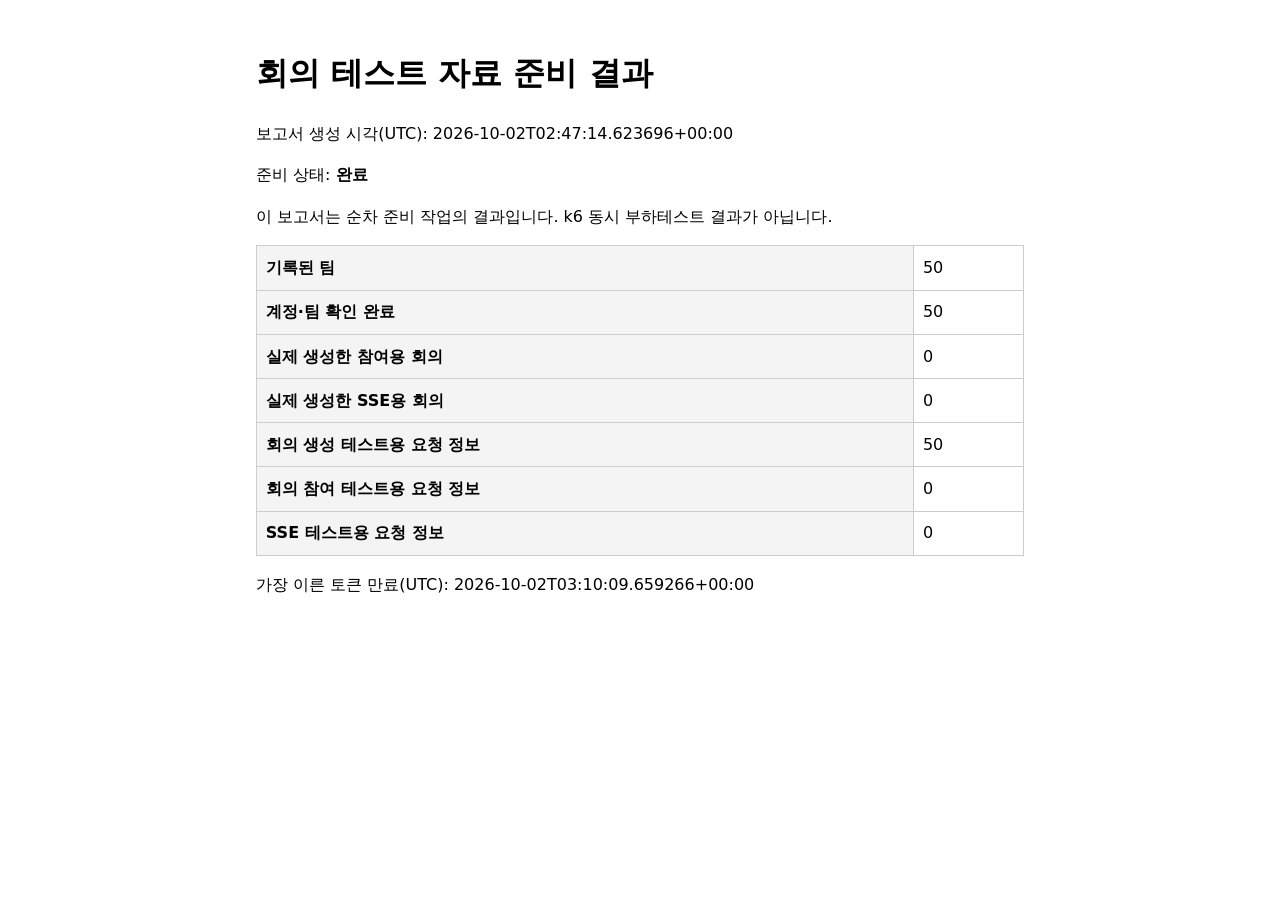
<file: v1/load-test/results/2026-10-02-50teams/prepare-50-create.html>
<!doctype html>
<html lang="ko">
<head>
  <meta charset="utf-8">
  <meta name="viewport" content="width=device-width, initial-scale=1">
  <title>회의 테스트 자료 준비 결과</title>
  <style>
    body { font-family: system-ui, sans-serif; max-width: 48rem; margin: 3rem auto; padding: 0 1rem; line-height: 1.6; }
    table { border-collapse: collapse; width: 100%; }
    th, td { border: 1px solid #ccc; padding: .55rem; text-align: left; }
    th { background: #f4f4f4; }
  </style>
</head>
<body>
  <h1>회의 테스트 자료 준비 결과</h1>
  <p>보고서 생성 시각(UTC): 2026-10-02T02:47:14.623696+00:00</p>
  <p>준비 상태: <strong>완료</strong></p>
  
  <p>이 보고서는 순차 준비 작업의 결과입니다. k6 동시 부하테스트 결과가 아닙니다.</p>
  <table>
    <tbody>
      <tr><th scope="row">기록된 팀</th><td>50</td></tr>
      <tr><th scope="row">계정·팀 확인 완료</th><td>50</td></tr>
      <tr><th scope="row">실제 생성한 참여용 회의</th><td>0</td></tr>
      <tr><th scope="row">실제 생성한 SSE용 회의</th><td>0</td></tr>
      <tr><th scope="row">회의 생성 테스트용 요청 정보</th><td>50</td></tr>
      <tr><th scope="row">회의 참여 테스트용 요청 정보</th><td>0</td></tr>
      <tr><th scope="row">SSE 테스트용 요청 정보</th><td>0</td></tr>
    </tbody>
  </table>
  <p>가장 이른 토큰 만료(UTC): 2026-10-02T03:10:09.659266+00:00</p>
</body>
</html>
</file>
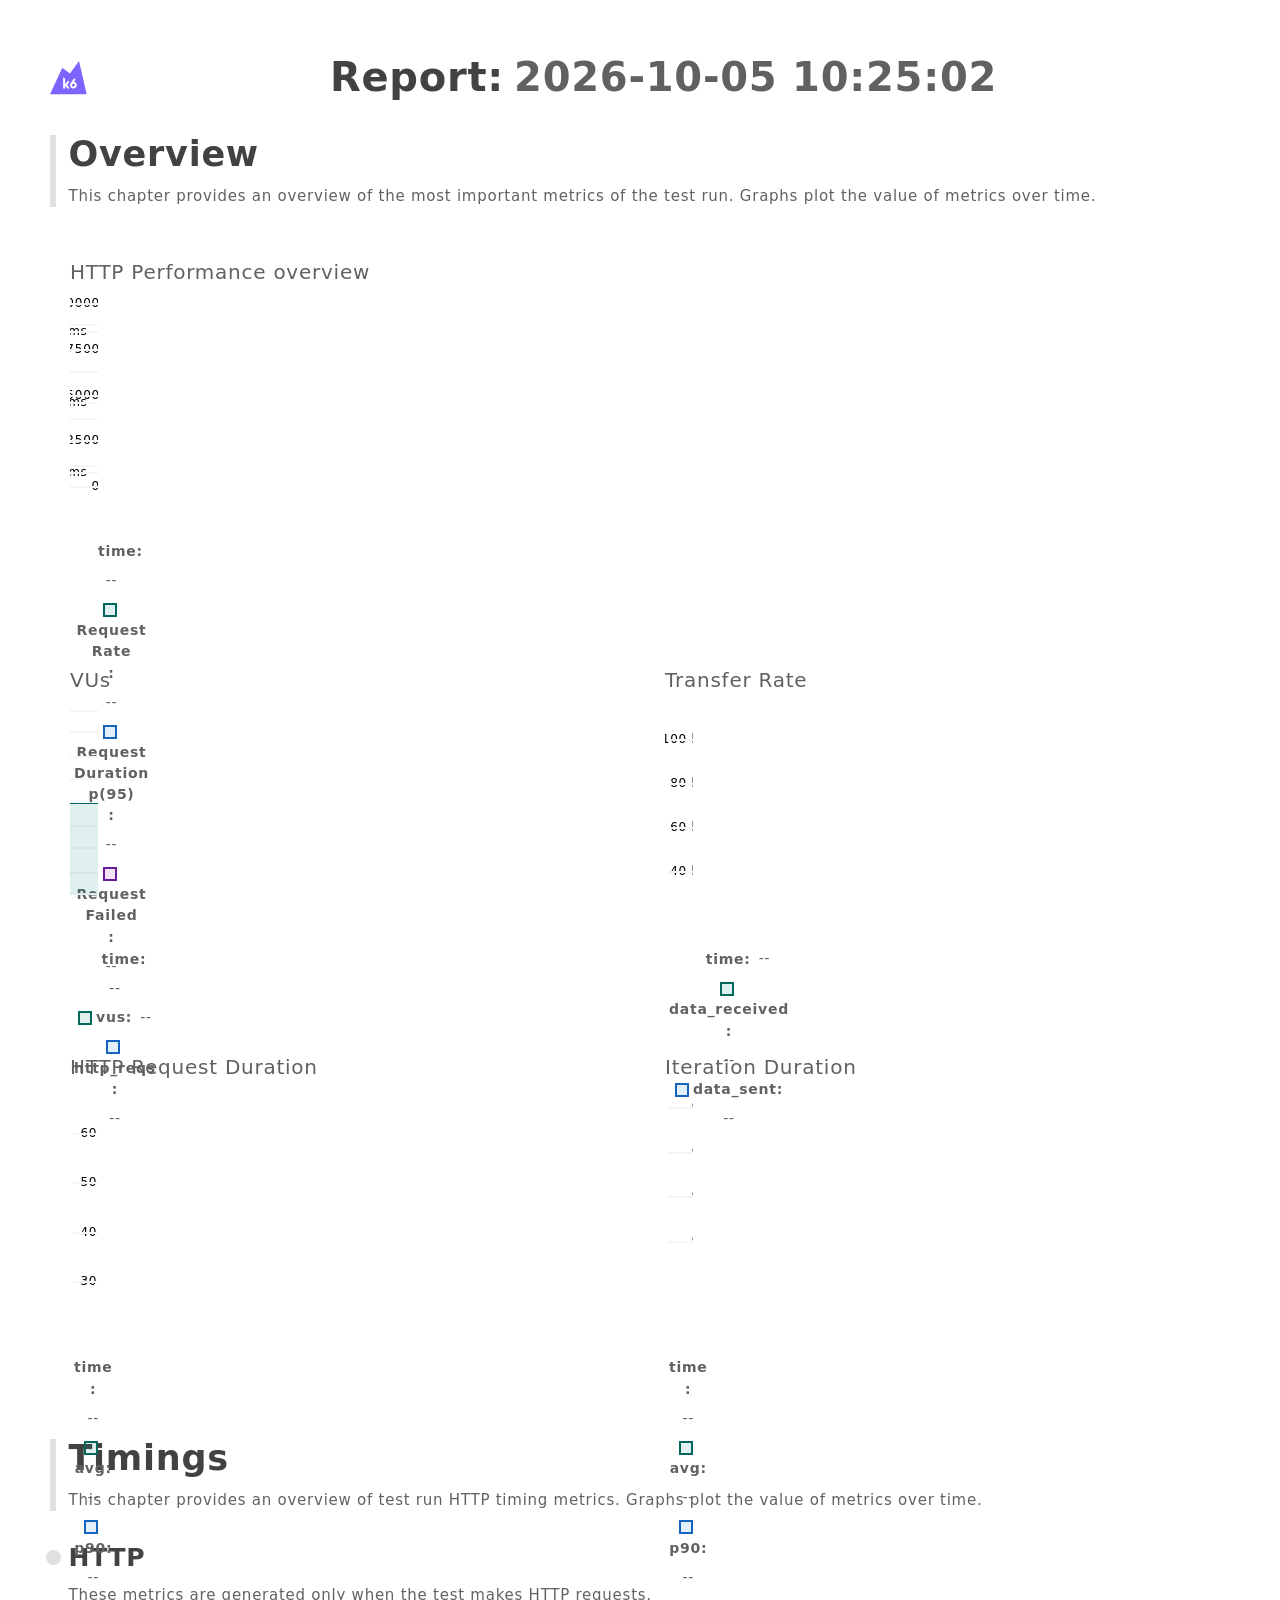
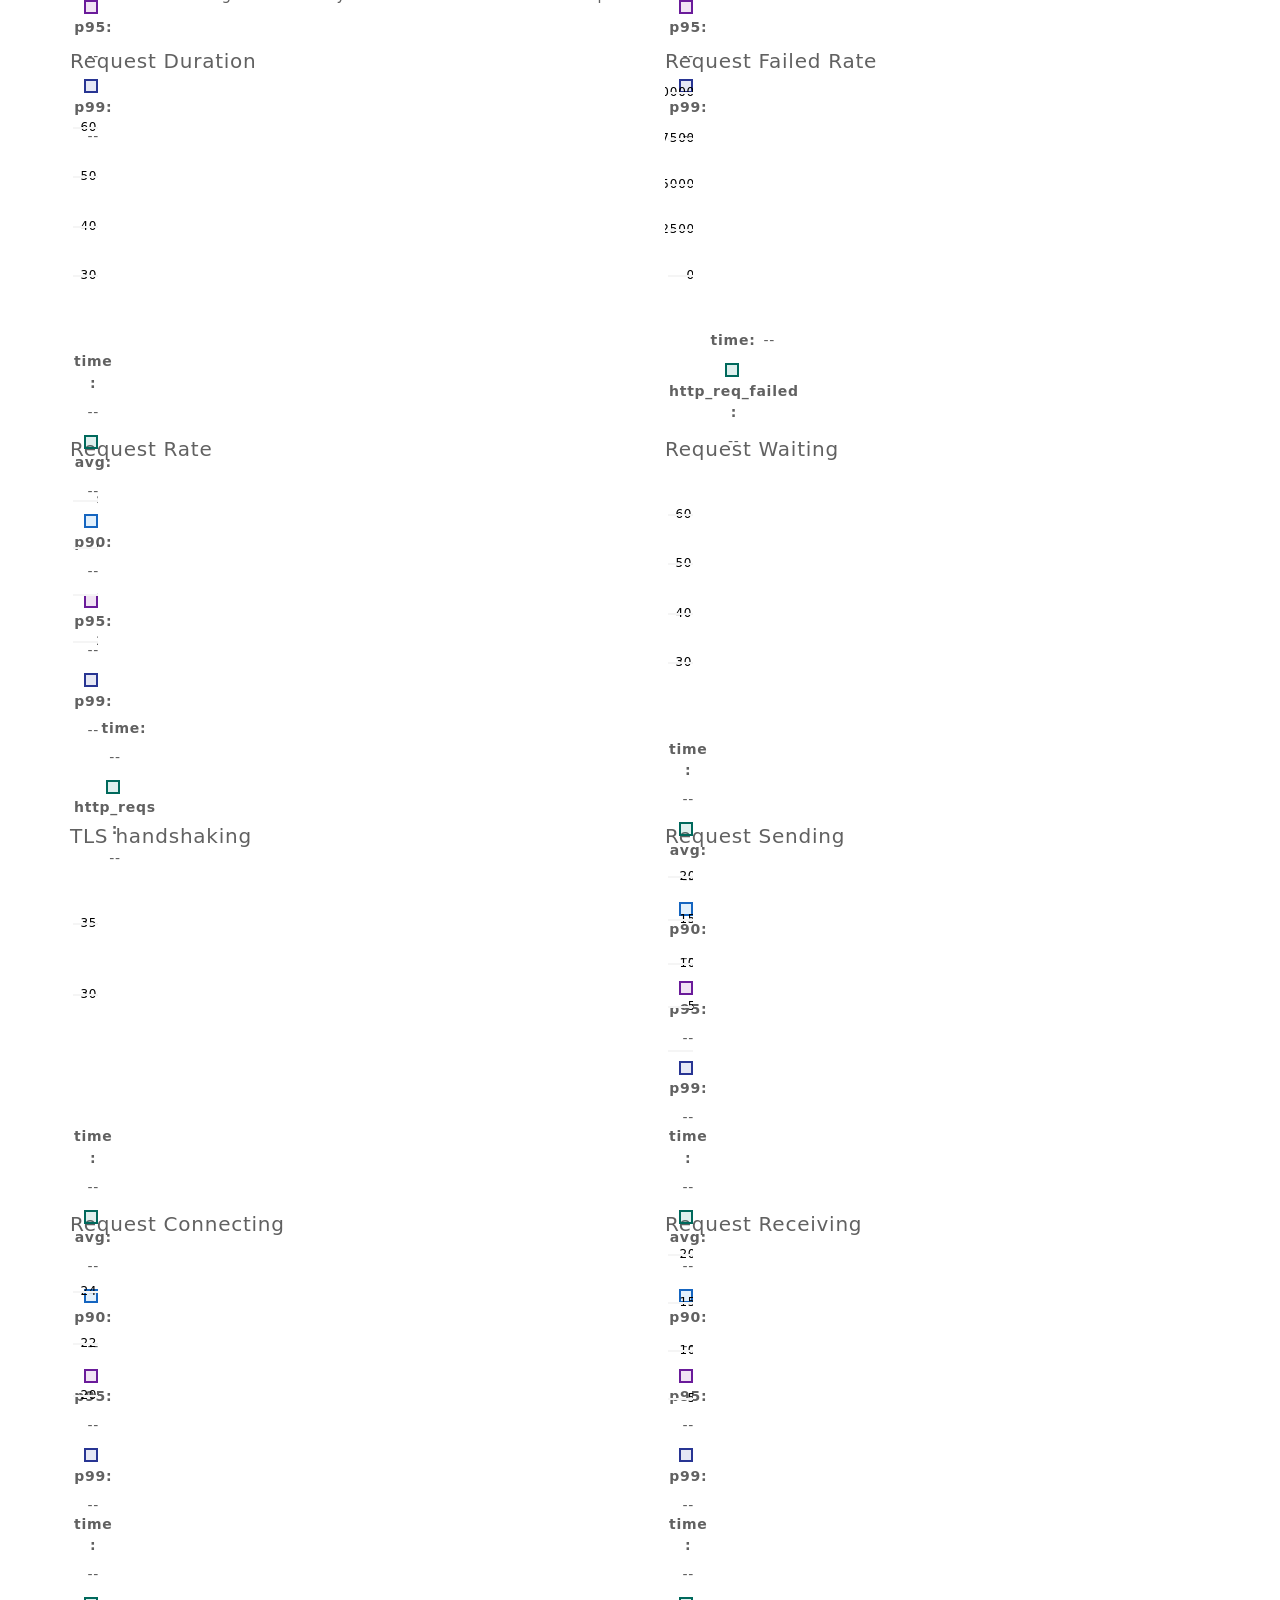
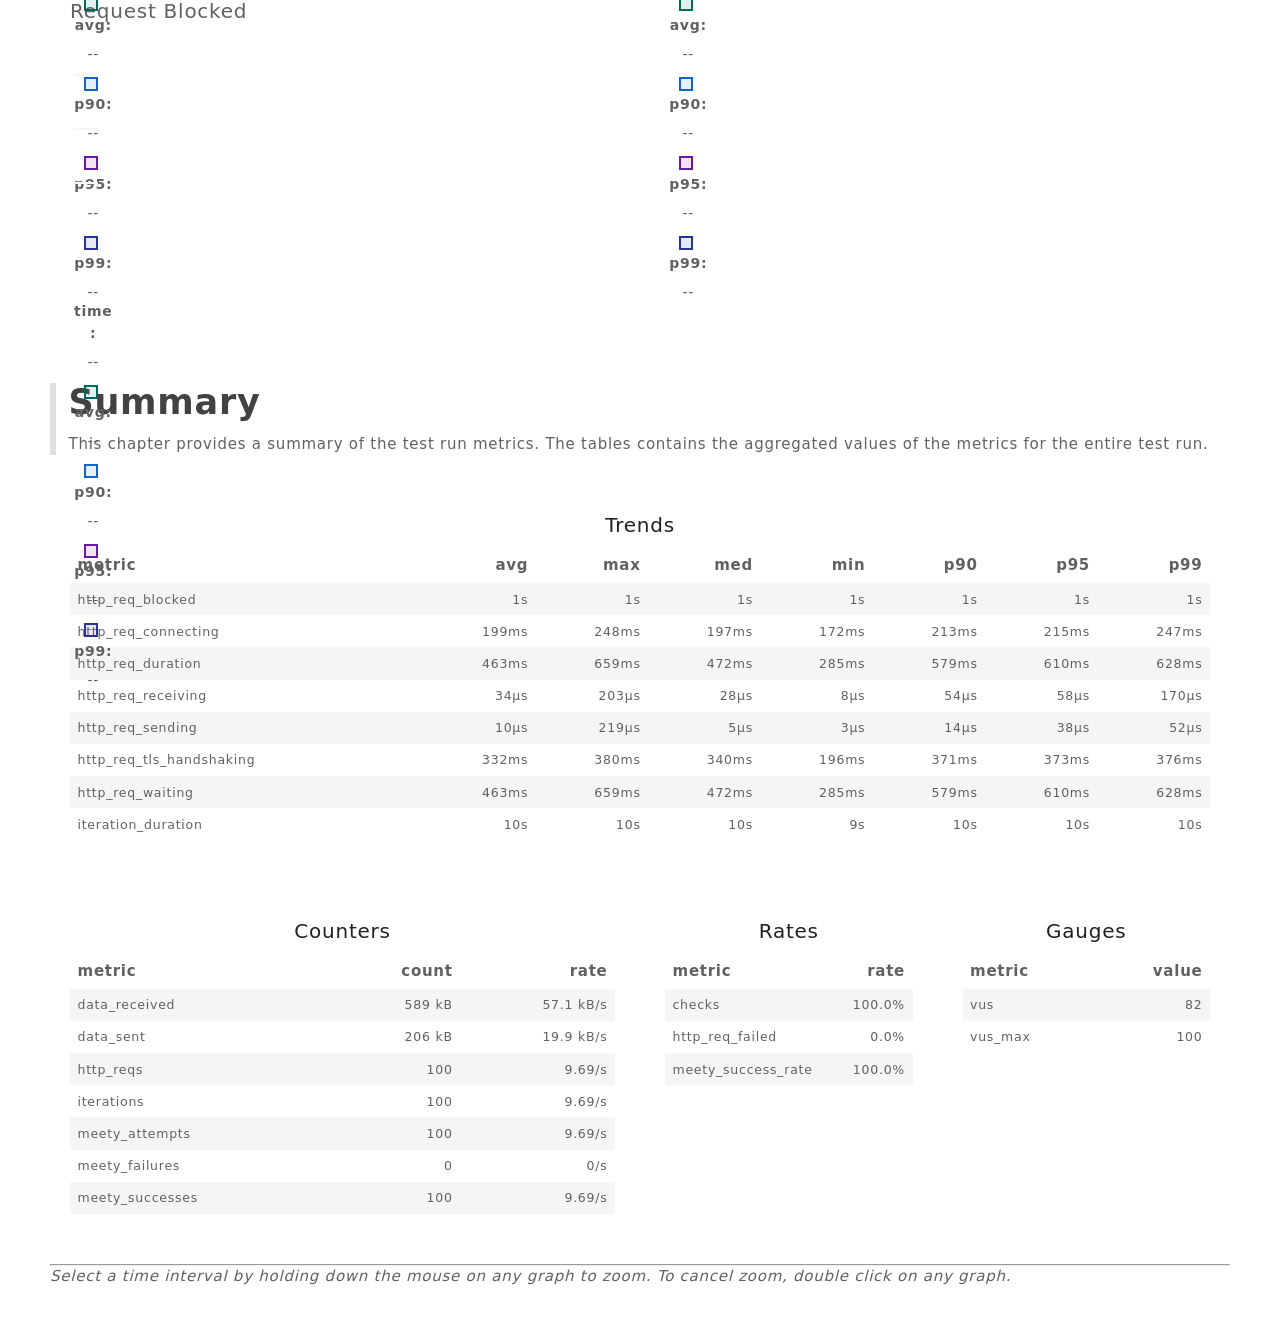
<file: v1/load-test/results/2026-10-05-100teams/create-100.html>
<!doctype html>
<html lang="en">
  <head>
    <meta charset="UTF-8" />
    <link
      rel="icon"
      type="image/svg+xml"
      href="[data-uri]" />
    <meta name="viewport" content="width=device-width, initial-scale=1.0" />
    <title>k6 report</title>
    <script type="module" crossorigin>(function(){const t=document.createElement("link").relList;if(t&&t.supports&&t.supports("modulepreload"))return;for(const l of document.querySelectorAll('link[rel="modulepreload"]'))r(l);new MutationObserver(l=>{for(const i of l)if(i.type==="childList")for(const a of i.addedNodes)a.tagName==="LINK"&&a.rel==="modulepreload"&&r(a)}).observe(document,{childList:!0,subtree:!0});function n(l){const i={};return l.integrity&&(i.integrity=l.integrity),l.referrerPolicy&&(i.referrerPolicy=l.referrerPolicy),l.crossOrigin==="use-credentials"?i.credentials="include":l.crossOrigin==="anonymous"?i.credentials="omit":i.credentials="same-origin",i}function r(l){if(l.ep)return;l.ep=!0;const i=n(l);fetch(l.href,i)}})();var Ar,ae,zo,pn,xs,Vo,Uo,Wo,hi,Yl,ql,Ko,Zr={},Jr=[],zu=/acit|ex(?:s|g|n|p|$)|rph|grid|ows|mnc|ntw|ine[ch]|zoo|^ord|itera/i,Mr=Array.isArray;function Kt(e,t){for(var n in t)e[n]=t[n];return e}function _i(e){e&&e.parentNode&&e.parentNode.removeChild(e)}function mt(e,t,n){var r,l,i,a={};for(i in t)i=="key"?r=t[i]:i=="ref"?l=t[i]:a[i]=t[i];if(arguments.length>2&&(a.children=arguments.length>3?Ar.call(arguments,2):n),typeof e=="function"&&e.defaultProps!=null)for(i in e.defaultProps)a[i]===void 0&&(a[i]=e.defaultProps[i]);return wr(e,a,r,l,null)}function wr(e,t,n,r,l){var i={type:e,props:t,key:n,ref:r,__k:null,__:null,__b:0,__e:null,__c:null,constructor:void 0,__v:l??++zo,__i:-1,__u:0};return l==null&&ae.vnode!=null&&ae.vnode(i),i}function Go(){return{current:null}}function $t(e){return e.children}function Bt(e,t){this.props=e,this.context=t}function Zn(e,t){if(t==null)return e.__?Zn(e.__,e.__i+1):null;for(var n;t<e.__k.length;t++)if((n=e.__k[t])!=null&&n.__e!=null)return n.__e;return typeof e.type=="function"?Zn(e):null}function Vu(e){if(e.__P&&e.__d){var t=e.__v,n=t.__e,r=[],l=[],i=Kt({},t);i.__v=t.__v+1,ae.vnode&&ae.vnode(i),pi(e.__P,i,t,e.__n,e.__P.namespaceURI,32&t.__u?[n]:null,r,n??Zn(t),!!(32&t.__u),l),i.__v=t.__v,i.__.__k[i.__i]=i,Jo(r,i,l),t.__e=t.__=null,i.__e!=n&&Yo(i)}}function Yo(e){if((e=e.__)!=null&&e.__c!=null)return e.__e=e.__c.base=null,e.__k.some(function(t){if(t!=null&&t.__e!=null)return e.__e=e.__c.base=t.__e}),Yo(e)}function Zl(e){(!e.__d&&(e.__d=!0)&&pn.push(e)&&!Qr.__r++||xs!=ae.debounceRendering)&&((xs=ae.debounceRendering)||Vo)(Qr)}function Qr(){try{for(var e,t=1;pn.length;)pn.length>t&&pn.sort(Uo),e=pn.shift(),t=pn.length,Vu(e)}finally{pn.length=Qr.__r=0}}function qo(e,t,n,r,l,i,a,_,p,o,h){var c,m,y,b,E,T,M,S=r&&r.__k||Jr,L=t.length;for(p=Uu(n,t,S,p,L),c=0;c<L;c++)(y=n.__k[c])!=null&&(m=y.__i!=-1&&S[y.__i]||Zr,y.__i=c,T=pi(e,y,m,l,i,a,_,p,o,h),b=y.__e,y.ref&&m.ref!=y.ref&&(m.ref&&di(m.ref,null,y),h.push(y.ref,y.__c||b,y)),E==null&&b!=null&&(E=b),(M=!!(4&y.__u))||m.__k===y.__k?p=Zo(y,p,e,M):typeof y.type=="function"&&T!==void 0?p=T:b&&(p=b.nextSibling),y.__u&=-7);return n.__e=E,p}function Uu(e,t,n,r,l){var i,a,_,p,o,h=n.length,c=h,m=0;for(e.__k=new Array(l),i=0;i<l;i++)(a=t[i])!=null&&typeof a!="boolean"&&typeof a!="function"?(typeof a=="string"||typeof a=="number"||typeof a=="bigint"||a.constructor==String?a=e.__k[i]=wr(null,a,null,null,null):Mr(a)?a=e.__k[i]=wr($t,{children:a},null,null,null):a.constructor===void 0&&a.__b>0?a=e.__k[i]=wr(a.type,a.props,a.key,a.ref?a.ref:null,a.__v):e.__k[i]=a,p=i+m,a.__=e,a.__b=e.__b+1,_=null,(o=a.__i=Wu(a,n,p,c))!=-1&&(c--,(_=n[o])&&(_.__u|=2)),_==null||_.__v==null?(o==-1&&(l>h?m--:l<h&&m++),typeof a.type!="function"&&(a.__u|=4)):o!=p&&(o==p-1?m--:o==p+1?m++:(o>p?m--:m++,a.__u|=4))):e.__k[i]=null;if(c)for(i=0;i<h;i++)(_=n[i])!=null&&(2&_.__u)==0&&(_.__e==r&&(r=Zn(_)),Xo(_,_));return r}function Zo(e,t,n,r){var l,i;if(typeof e.type=="function"){for(l=e.__k,i=0;l&&i<l.length;i++)l[i]&&(l[i].__=e,t=Zo(l[i],t,n,r));return t}e.__e!=t&&(r&&(t&&e.type&&!t.parentNode&&(t=Zn(e)),n.insertBefore(e.__e,t||null)),t=e.__e);do t=t&&t.nextSibling;while(t!=null&&t.nodeType==8);return t}function en(e,t){return t=t||[],e==null||typeof e=="boolean"||(Mr(e)?e.some(function(n){en(n,t)}):t.push(e)),t}function Wu(e,t,n,r){var l,i,a,_=e.key,p=e.type,o=t[n],h=o!=null&&(2&o.__u)==0;if(o===null&&_==null||h&&_==o.key&&p==o.type)return n;if(r>(h?1:0)){for(l=n-1,i=n+1;l>=0||i<t.length;)if((o=t[a=l>=0?l--:i++])!=null&&(2&o.__u)==0&&_==o.key&&p==o.type)return a}return-1}function Ss(e,t,n){t[0]=="-"?e.setProperty(t,n??""):e[t]=n==null?"":typeof n!="number"||zu.test(t)?n:n+"px"}function jr(e,t,n,r,l){var i,a;e:if(t=="style")if(typeof n=="string")e.style.cssText=n;else{if(typeof r=="string"&&(e.style.cssText=r=""),r)for(t in r)n&&t in n||Ss(e.style,t,"");if(n)for(t in n)r&&n[t]==r[t]||Ss(e.style,t,n[t])}else if(t[0]=="o"&&t[1]=="n")i=t!=(t=t.replace(Wo,"$1")),a=t.toLowerCase(),t=a in e||t=="onFocusOut"||t=="onFocusIn"?a.slice(2):t.slice(2),e.l||(e.l={}),e.l[t+i]=n,n?r?n.u=r.u:(n.u=hi,e.addEventListener(t,i?ql:Yl,i)):e.removeEventListener(t,i?ql:Yl,i);else{if(l=="http://www.w3.org/2000/svg")t=t.replace(/xlink(H|:h)/,"h").replace(/sName$/,"s");else if(t!="width"&&t!="height"&&t!="href"&&t!="list"&&t!="form"&&t!="tabIndex"&&t!="download"&&t!="rowSpan"&&t!="colSpan"&&t!="role"&&t!="popover"&&t in e)try{e[t]=n??"";break e}catch{}typeof n=="function"||(n==null||n===!1&&t[4]!="-"?e.removeAttribute(t):e.setAttribute(t,t=="popover"&&n==1?"":n))}}function ks(e){return function(t){if(this.l){var n=this.l[t.type+e];if(t.t==null)t.t=hi++;else if(t.t<n.u)return;return n(ae.event?ae.event(t):t)}}}function pi(e,t,n,r,l,i,a,_,p,o){var h,c,m,y,b,E,T,M,S,L,C,$,O,I,z,B=t.type;if(t.constructor!==void 0)return null;128&n.__u&&(p=!!(32&n.__u),i=[_=t.__e=n.__e]),(h=ae.__b)&&h(t);e:if(typeof B=="function")try{if(M=t.props,S=B.prototype&&B.prototype.render,L=(h=B.contextType)&&r[h.__c],C=h?L?L.props.value:h.__:r,n.__c?T=(c=t.__c=n.__c).__=c.__E:(S?t.__c=c=new B(M,C):(t.__c=c=new Bt(M,C),c.constructor=B,c.render=Gu),L&&L.sub(c),c.state||(c.state={}),c.__n=r,m=c.__d=!0,c.__h=[],c._sb=[]),S&&c.__s==null&&(c.__s=c.state),S&&B.getDerivedStateFromProps!=null&&(c.__s==c.state&&(c.__s=Kt({},c.__s)),Kt(c.__s,B.getDerivedStateFromProps(M,c.__s))),y=c.props,b=c.state,c.__v=t,m)S&&B.getDerivedStateFromProps==null&&c.componentWillMount!=null&&c.componentWillMount(),S&&c.componentDidMount!=null&&c.__h.push(c.componentDidMount);else{if(S&&B.getDerivedStateFromProps==null&&M!==y&&c.componentWillReceiveProps!=null&&c.componentWillReceiveProps(M,C),t.__v==n.__v||!c.__e&&c.shouldComponentUpdate!=null&&c.shouldComponentUpdate(M,c.__s,C)===!1){t.__v!=n.__v&&(c.props=M,c.state=c.__s,c.__d=!1),t.__e=n.__e,t.__k=n.__k,t.__k.some(function(j){j&&(j.__=t)}),Jr.push.apply(c.__h,c._sb),c._sb=[],c.__h.length&&a.push(c);break e}c.componentWillUpdate!=null&&c.componentWillUpdate(M,c.__s,C),S&&c.componentDidUpdate!=null&&c.__h.push(function(){c.componentDidUpdate(y,b,E)})}if(c.context=C,c.props=M,c.__P=e,c.__e=!1,$=ae.__r,O=0,S)c.state=c.__s,c.__d=!1,$&&$(t),h=c.render(c.props,c.state,c.context),Jr.push.apply(c.__h,c._sb),c._sb=[];else do c.__d=!1,$&&$(t),h=c.render(c.props,c.state,c.context),c.state=c.__s;while(c.__d&&++O<25);c.state=c.__s,c.getChildContext!=null&&(r=Kt(Kt({},r),c.getChildContext())),S&&!m&&c.getSnapshotBeforeUpdate!=null&&(E=c.getSnapshotBeforeUpdate(y,b)),I=h!=null&&h.type===$t&&h.key==null?Qo(h.props.children):h,_=qo(e,Mr(I)?I:[I],t,n,r,l,i,a,_,p,o),c.base=t.__e,t.__u&=-161,c.__h.length&&a.push(c),T&&(c.__E=c.__=null)}catch(j){if(t.__v=null,p||i!=null)if(j.then){for(t.__u|=p?160:128;_&&_.nodeType==8&&_.nextSibling;)_=_.nextSibling;i[i.indexOf(_)]=null,t.__e=_}else{for(z=i.length;z--;)_i(i[z]);Jl(t)}else t.__e=n.__e,t.__k=n.__k,j.then||Jl(t);ae.__e(j,t,n)}else i==null&&t.__v==n.__v?(t.__k=n.__k,t.__e=n.__e):_=t.__e=Ku(n.__e,t,n,r,l,i,a,p,o);return(h=ae.diffed)&&h(t),128&t.__u?void 0:_}function Jl(e){e&&(e.__c&&(e.__c.__e=!0),e.__k&&e.__k.some(Jl))}function Jo(e,t,n){for(var r=0;r<n.length;r++)di(n[r],n[++r],n[++r]);ae.__c&&ae.__c(t,e),e.some(function(l){try{e=l.__h,l.__h=[],e.some(function(i){i.call(l)})}catch(i){ae.__e(i,l.__v)}})}function Qo(e){return typeof e!="object"||e==null||e.__b>0?e:Mr(e)?e.map(Qo):Kt({},e)}function Ku(e,t,n,r,l,i,a,_,p){var o,h,c,m,y,b,E,T=n.props||Zr,M=t.props,S=t.type;if(S=="svg"?l="http://www.w3.org/2000/svg":S=="math"?l="http://www.w3.org/1998/Math/MathML":l||(l="http://www.w3.org/1999/xhtml"),i!=null){for(o=0;o<i.length;o++)if((y=i[o])&&"setAttribute"in y==!!S&&(S?y.localName==S:y.nodeType==3)){e=y,i[o]=null;break}}if(e==null){if(S==null)return document.createTextNode(M);e=document.createElementNS(l,S,M.is&&M),_&&(ae.__m&&ae.__m(t,i),_=!1),i=null}if(S==null)T===M||_&&e.data==M||(e.data=M);else{if(i=i&&Ar.call(e.childNodes),!_&&i!=null)for(T={},o=0;o<e.attributes.length;o++)T[(y=e.attributes[o]).name]=y.value;for(o in T)y=T[o],o=="dangerouslySetInnerHTML"?c=y:o=="children"||o in M||o=="value"&&"defaultValue"in M||o=="checked"&&"defaultChecked"in M||jr(e,o,null,y,l);for(o in M)y=M[o],o=="children"?m=y:o=="dangerouslySetInnerHTML"?h=y:o=="value"?b=y:o=="checked"?E=y:_&&typeof y!="function"||T[o]===y||jr(e,o,y,T[o],l);if(h)_||c&&(h.__html==c.__html||h.__html==e.innerHTML)||(e.innerHTML=h.__html),t.__k=[];else if(c&&(e.innerHTML=""),qo(t.type=="template"?e.content:e,Mr(m)?m:[m],t,n,r,S=="foreignObject"?"http://www.w3.org/1999/xhtml":l,i,a,i?i[0]:n.__k&&Zn(n,0),_,p),i!=null)for(o=i.length;o--;)_i(i[o]);_||(o="value",S=="progress"&&b==null?e.removeAttribute("value"):b!=null&&(b!==e[o]||S=="progress"&&!b||S=="option"&&b!=T[o])&&jr(e,o,b,T[o],l),o="checked",E!=null&&E!=e[o]&&jr(e,o,E,T[o],l))}return e}function di(e,t,n){try{if(typeof e=="function"){var r=typeof e.__u=="function";r&&e.__u(),r&&t==null||(e.__u=e(t))}else e.current=t}catch(l){ae.__e(l,n)}}function Xo(e,t,n){var r,l;if(ae.unmount&&ae.unmount(e),(r=e.ref)&&(r.current&&r.current!=e.__e||di(r,null,t)),(r=e.__c)!=null){if(r.componentWillUnmount)try{r.componentWillUnmount()}catch(i){ae.__e(i,t)}r.base=r.__P=null}if(r=e.__k)for(l=0;l<r.length;l++)r[l]&&Xo(r[l],t,n||typeof e.type!="function");n||_i(e.__e),e.__c=e.__=e.__e=void 0}function Gu(e,t,n){return this.constructor(e,n)}function Jn(e,t,n){var r,l,i,a;t==document&&(t=document.documentElement),ae.__&&ae.__(e,t),l=(r=typeof n=="function")?null:n&&n.__k||t.__k,i=[],a=[],pi(t,e=(!r&&n||t).__k=mt($t,null,[e]),l||Zr,Zr,t.namespaceURI,!r&&n?[n]:l?null:t.firstChild?Ar.call(t.childNodes):null,i,!r&&n?n:l?l.__e:t.firstChild,r,a),Jo(i,e,a)}function ea(e,t){Jn(e,t,ea)}function Yu(e,t,n){var r,l,i,a,_=Kt({},e.props);for(i in e.type&&e.type.defaultProps&&(a=e.type.defaultProps),t)i=="key"?r=t[i]:i=="ref"?l=t[i]:_[i]=t[i]===void 0&&a!=null?a[i]:t[i];return arguments.length>2&&(_.children=arguments.length>3?Ar.call(arguments,2):n),wr(e.type,_,r||e.key,l||e.ref,null)}function ta(e){function t(n){var r,l;return this.getChildContext||(r=new Set,(l={})[t.__c]=this,this.getChildContext=function(){return l},this.componentWillUnmount=function(){r=null},this.shouldComponentUpdate=function(i){this.props.value!=i.value&&r.forEach(function(a){a.__e=!0,Zl(a)})},this.sub=function(i){r.add(i);var a=i.componentWillUnmount;i.componentWillUnmount=function(){r&&r.delete(i),a&&a.call(i)}}),n.children}return t.__c="__cC"+Ko++,t.__=e,t.Provider=t.__l=(t.Consumer=function(n,r){return n.children(r)}).contextType=t,t}Ar=Jr.slice,ae={__e:function(e,t,n,r){for(var l,i,a;t=t.__;)if((l=t.__c)&&!l.__)try{if((i=l.constructor)&&i.getDerivedStateFromError!=null&&(l.setState(i.getDerivedStateFromError(e)),a=l.__d),l.componentDidCatch!=null&&(l.componentDidCatch(e,r||{}),a=l.__d),a)return l.__E=l}catch(_){e=_}throw e}},zo=0,Bt.prototype.setState=function(e,t){var n;n=this.__s!=null&&this.__s!=this.state?this.__s:this.__s=Kt({},this.state),typeof e=="function"&&(e=e(Kt({},n),this.props)),e&&Kt(n,e),e!=null&&this.__v&&(t&&this._sb.push(t),Zl(this))},Bt.prototype.forceUpdate=function(e){this.__v&&(this.__e=!0,e&&this.__h.push(e),Zl(this))},Bt.prototype.render=$t,pn=[],Vo=typeof Promise=="function"?Promise.prototype.then.bind(Promise.resolve()):setTimeout,Uo=function(e,t){return e.__v.__b-t.__v.__b},Qr.__r=0,Wo=/(PointerCapture)$|Capture$/i,hi=0,Yl=ks(!1),ql=ks(!0),Ko=0;var qu=0;function ne(e,t,n,r,l,i){t||(t={});var a,_,p=t;if("ref"in p)for(_ in p={},t)_=="ref"?a=t[_]:p[_]=t[_];var o={type:e,props:p,key:n,ref:a,__k:null,__:null,__b:0,__e:null,__c:null,constructor:void 0,__v:--qu,__i:-1,__u:0,__source:l,__self:i};if(typeof e=="function"&&(a=e.defaultProps))for(_ in a)p[_]===void 0&&(p[_]=a[_]);return ae.vnode&&ae.vnode(o),o}function mi(e){return e&&e.__esModule&&Object.prototype.hasOwnProperty.call(e,"default")?e.default:e}function na(e){if(Object.prototype.hasOwnProperty.call(e,"__esModule"))return e;var t=e.default;if(typeof t=="function"){var n=function r(){var l=!1;try{l=this instanceof r}catch{}return l?Reflect.construct(t,arguments,this.constructor):t.apply(this,arguments)};n.prototype=t.prototype}else n={};return Object.defineProperty(n,"__esModule",{value:!0}),Object.keys(e).forEach(function(r){var l=Object.getOwnPropertyDescriptor(e,r);Object.defineProperty(n,r,l.get?l:{enumerable:!0,get:function(){return e[r]}})}),n}var Fl={},Es;function Zu(){return Es||(Es=1,(function(e){(function(t){function n(f){return f!==null?Object.prototype.toString.call(f)==="[object Array]":!1}function r(f){return f!==null?Object.prototype.toString.call(f)==="[object Object]":!1}function l(f,g){if(f===g)return!0;var x=Object.prototype.toString.call(f);if(x!==Object.prototype.toString.call(g))return!1;if(n(f)===!0){if(f.length!==g.length)return!1;for(var A=0;A<f.length;A++)if(l(f[A],g[A])===!1)return!1;return!0}if(r(f)===!0){var N={};for(var V in f)if(hasOwnProperty.call(f,V)){if(l(f[V],g[V])===!1)return!1;N[V]=!0}for(var ee in g)if(hasOwnProperty.call(g,ee)&&N[ee]!==!0)return!1;return!0}return!1}function i(f){if(f===""||f===!1||f===null)return!0;if(n(f)&&f.length===0)return!0;if(r(f)){for(var g in f)if(f.hasOwnProperty(g))return!1;return!0}else return!1}function a(f){for(var g=Object.keys(f),x=[],A=0;A<g.length;A++)x.push(f[g[A]]);return x}var _;typeof String.prototype.trimLeft=="function"?_=function(f){return f.trimLeft()}:_=function(f){return f.match(/^\s*(.*)/)[1]};var p=0,o=1,h=2,c=3,m=4,y=5,b=6,E=7,T=8,M=9,S={0:"number",1:"any",2:"string",3:"array",4:"object",5:"boolean",6:"expression",7:"null",8:"Array<number>",9:"Array<string>"},L="EOF",C="UnquotedIdentifier",$="QuotedIdentifier",O="Rbracket",I="Rparen",z="Comma",B="Colon",j="Rbrace",R="Number",Q="Current",H="Expref",J="Pipe",G="Or",le="And",Y="EQ",We="GT",Se="LT",fe="GTE",de="LTE",ue="NE",q="Flatten",Te="Star",$e="Filter",be="Dot",pe="Not",rt="Lbrace",je="Lbracket",ke="Lparen",ht="Literal",kt={".":be,"*":Te,",":z,":":B,"{":rt,"}":j,"]":O,"(":ke,")":I,"@":Q},_t={"<":!0,">":!0,"=":!0,"!":!0},jt={" ":!0,"	":!0,"\n":!0};function ln(f){return f>="a"&&f<="z"||f>="A"&&f<="Z"||f==="_"}function Gt(f){return f>="0"&&f<="9"||f==="-"}function vn(f){return f>="a"&&f<="z"||f>="A"&&f<="Z"||f>="0"&&f<="9"||f==="_"}function sn(){}sn.prototype={tokenize:function(f){var g=[];this._current=0;for(var x,A,N;this._current<f.length;)if(ln(f[this._current]))x=this._current,A=this._consumeUnquotedIdentifier(f),g.push({type:C,value:A,start:x});else if(kt[f[this._current]]!==void 0)g.push({type:kt[f[this._current]],value:f[this._current],start:this._current}),this._current++;else if(Gt(f[this._current]))N=this._consumeNumber(f),g.push(N);else if(f[this._current]==="[")N=this._consumeLBracket(f),g.push(N);else if(f[this._current]==='"')x=this._current,A=this._consumeQuotedIdentifier(f),g.push({type:$,value:A,start:x});else if(f[this._current]==="'")x=this._current,A=this._consumeRawStringLiteral(f),g.push({type:ht,value:A,start:x});else if(f[this._current]==="`"){x=this._current;var V=this._consumeLiteral(f);g.push({type:ht,value:V,start:x})}else if(_t[f[this._current]]!==void 0)g.push(this._consumeOperator(f));else if(jt[f[this._current]]!==void 0)this._current++;else if(f[this._current]==="&")x=this._current,this._current++,f[this._current]==="&"?(this._current++,g.push({type:le,value:"&&",start:x})):g.push({type:H,value:"&",start:x});else if(f[this._current]==="|")x=this._current,this._current++,f[this._current]==="|"?(this._current++,g.push({type:G,value:"||",start:x})):g.push({type:J,value:"|",start:x});else{var ee=new Error("Unknown character:"+f[this._current]);throw ee.name="LexerError",ee}return g},_consumeUnquotedIdentifier:function(f){var g=this._current;for(this._current++;this._current<f.length&&vn(f[this._current]);)this._current++;return f.slice(g,this._current)},_consumeQuotedIdentifier:function(f){var g=this._current;this._current++;for(var x=f.length;f[this._current]!=='"'&&this._current<x;){var A=this._current;f[A]==="\\"&&(f[A+1]==="\\"||f[A+1]==='"')?A+=2:A++,this._current=A}return this._current++,JSON.parse(f.slice(g,this._current))},_consumeRawStringLiteral:function(f){var g=this._current;this._current++;for(var x=f.length;f[this._current]!=="'"&&this._current<x;){var A=this._current;f[A]==="\\"&&(f[A+1]==="\\"||f[A+1]==="'")?A+=2:A++,this._current=A}this._current++;var N=f.slice(g+1,this._current-1);return N.replace("\\'","'")},_consumeNumber:function(f){var g=this._current;this._current++;for(var x=f.length;Gt(f[this._current])&&this._current<x;)this._current++;var A=parseInt(f.slice(g,this._current));return{type:R,value:A,start:g}},_consumeLBracket:function(f){var g=this._current;return this._current++,f[this._current]==="?"?(this._current++,{type:$e,value:"[?",start:g}):f[this._current]==="]"?(this._current++,{type:q,value:"[]",start:g}):{type:je,value:"[",start:g}},_consumeOperator:function(f){var g=this._current,x=f[g];if(this._current++,x==="!")return f[this._current]==="="?(this._current++,{type:ue,value:"!=",start:g}):{type:pe,value:"!",start:g};if(x==="<")return f[this._current]==="="?(this._current++,{type:de,value:"<=",start:g}):{type:Se,value:"<",start:g};if(x===">")return f[this._current]==="="?(this._current++,{type:fe,value:">=",start:g}):{type:We,value:">",start:g};if(x==="="&&f[this._current]==="=")return this._current++,{type:Y,value:"==",start:g}},_consumeLiteral:function(f){this._current++;for(var g=this._current,x=f.length,A;f[this._current]!=="`"&&this._current<x;){var N=this._current;f[N]==="\\"&&(f[N+1]==="\\"||f[N+1]==="`")?N+=2:N++,this._current=N}var V=_(f.slice(g,this._current));return V=V.replace("\\`","`"),this._looksLikeJSON(V)?A=JSON.parse(V):A=JSON.parse('"'+V+'"'),this._current++,A},_looksLikeJSON:function(f){var g='[{"',x=["true","false","null"],A="-0123456789";if(f==="")return!1;if(g.indexOf(f[0])>=0)return!0;if(x.indexOf(f)>=0)return!0;if(A.indexOf(f[0])>=0)try{return JSON.parse(f),!0}catch{return!1}else return!1}};var re={};re[L]=0,re[C]=0,re[$]=0,re[O]=0,re[I]=0,re[z]=0,re[j]=0,re[R]=0,re[Q]=0,re[H]=0,re[J]=1,re[G]=2,re[le]=3,re[Y]=5,re[We]=5,re[Se]=5,re[fe]=5,re[de]=5,re[ue]=5,re[q]=9,re[Te]=20,re[$e]=21,re[be]=40,re[pe]=45,re[rt]=50,re[je]=55,re[ke]=60;function Ke(){}Ke.prototype={parse:function(f){this._loadTokens(f),this.index=0;var g=this.expression(0);if(this._lookahead(0)!==L){var x=this._lookaheadToken(0),A=new Error("Unexpected token type: "+x.type+", value: "+x.value);throw A.name="ParserError",A}return g},_loadTokens:function(f){var g=new sn,x=g.tokenize(f);x.push({type:L,value:"",start:f.length}),this.tokens=x},expression:function(f){var g=this._lookaheadToken(0);this._advance();for(var x=this.nud(g),A=this._lookahead(0);f<re[A];)this._advance(),x=this.led(A,x),A=this._lookahead(0);return x},_lookahead:function(f){return this.tokens[this.index+f].type},_lookaheadToken:function(f){return this.tokens[this.index+f]},_advance:function(){this.index++},nud:function(f){var g,x,A;switch(f.type){case ht:return{type:"Literal",value:f.value};case C:return{type:"Field",name:f.value};case $:var N={type:"Field",name:f.value};if(this._lookahead(0)===ke)throw new Error("Quoted identifier not allowed for function names.");return N;case pe:return x=this.expression(re.Not),{type:"NotExpression",children:[x]};case Te:return g={type:"Identity"},x=null,this._lookahead(0)===O?x={type:"Identity"}:x=this._parseProjectionRHS(re.Star),{type:"ValueProjection",children:[g,x]};case $e:return this.led(f.type,{type:"Identity"});case rt:return this._parseMultiselectHash();case q:return g={type:q,children:[{type:"Identity"}]},x=this._parseProjectionRHS(re.Flatten),{type:"Projection",children:[g,x]};case je:return this._lookahead(0)===R||this._lookahead(0)===B?(x=this._parseIndexExpression(),this._projectIfSlice({type:"Identity"},x)):this._lookahead(0)===Te&&this._lookahead(1)===O?(this._advance(),this._advance(),x=this._parseProjectionRHS(re.Star),{type:"Projection",children:[{type:"Identity"},x]}):this._parseMultiselectList();case Q:return{type:Q};case H:return A=this.expression(re.Expref),{type:"ExpressionReference",children:[A]};case ke:for(var V=[];this._lookahead(0)!==I;)this._lookahead(0)===Q?(A={type:Q},this._advance()):A=this.expression(0),V.push(A);return this._match(I),V[0];default:this._errorToken(f)}},led:function(f,g){var x;switch(f){case be:var A=re.Dot;return this._lookahead(0)!==Te?(x=this._parseDotRHS(A),{type:"Subexpression",children:[g,x]}):(this._advance(),x=this._parseProjectionRHS(A),{type:"ValueProjection",children:[g,x]});case J:return x=this.expression(re.Pipe),{type:J,children:[g,x]};case G:return x=this.expression(re.Or),{type:"OrExpression",children:[g,x]};case le:return x=this.expression(re.And),{type:"AndExpression",children:[g,x]};case ke:for(var N=g.name,V=[],ee,se;this._lookahead(0)!==I;)this._lookahead(0)===Q?(ee={type:Q},this._advance()):ee=this.expression(0),this._lookahead(0)===z&&this._match(z),V.push(ee);return this._match(I),se={type:"Function",name:N,children:V},se;case $e:var we=this.expression(0);return this._match(O),this._lookahead(0)===q?x={type:"Identity"}:x=this._parseProjectionRHS(re.Filter),{type:"FilterProjection",children:[g,x,we]};case q:var He={type:q,children:[g]},Le=this._parseProjectionRHS(re.Flatten);return{type:"Projection",children:[He,Le]};case Y:case ue:case We:case fe:case Se:case de:return this._parseComparator(g,f);case je:var te=this._lookaheadToken(0);return te.type===R||te.type===B?(x=this._parseIndexExpression(),this._projectIfSlice(g,x)):(this._match(Te),this._match(O),x=this._parseProjectionRHS(re.Star),{type:"Projection",children:[g,x]});default:this._errorToken(this._lookaheadToken(0))}},_match:function(f){if(this._lookahead(0)===f)this._advance();else{var g=this._lookaheadToken(0),x=new Error("Expected "+f+", got: "+g.type);throw x.name="ParserError",x}},_errorToken:function(f){var g=new Error("Invalid token ("+f.type+'): "'+f.value+'"');throw g.name="ParserError",g},_parseIndexExpression:function(){if(this._lookahead(0)===B||this._lookahead(1)===B)return this._parseSliceExpression();var f={type:"Index",value:this._lookaheadToken(0).value};return this._advance(),this._match(O),f},_projectIfSlice:function(f,g){var x={type:"IndexExpression",children:[f,g]};return g.type==="Slice"?{type:"Projection",children:[x,this._parseProjectionRHS(re.Star)]}:x},_parseSliceExpression:function(){for(var f=[null,null,null],g=0,x=this._lookahead(0);x!==O&&g<3;){if(x===B)g++,this._advance();else if(x===R)f[g]=this._lookaheadToken(0).value,this._advance();else{var A=this._lookahead(0),N=new Error("Syntax error, unexpected token: "+A.value+"("+A.type+")");throw N.name="Parsererror",N}x=this._lookahead(0)}return this._match(O),{type:"Slice",children:f}},_parseComparator:function(f,g){var x=this.expression(re[g]);return{type:"Comparator",name:g,children:[f,x]}},_parseDotRHS:function(f){var g=this._lookahead(0),x=[C,$,Te];if(x.indexOf(g)>=0)return this.expression(f);if(g===je)return this._match(je),this._parseMultiselectList();if(g===rt)return this._match(rt),this._parseMultiselectHash()},_parseProjectionRHS:function(f){var g;if(re[this._lookahead(0)]<10)g={type:"Identity"};else if(this._lookahead(0)===je)g=this.expression(f);else if(this._lookahead(0)===$e)g=this.expression(f);else if(this._lookahead(0)===be)this._match(be),g=this._parseDotRHS(f);else{var x=this._lookaheadToken(0),A=new Error("Sytanx error, unexpected token: "+x.value+"("+x.type+")");throw A.name="ParserError",A}return g},_parseMultiselectList:function(){for(var f=[];this._lookahead(0)!==O;){var g=this.expression(0);if(f.push(g),this._lookahead(0)===z&&(this._match(z),this._lookahead(0)===O))throw new Error("Unexpected token Rbracket")}return this._match(O),{type:"MultiSelectList",children:f}},_parseMultiselectHash:function(){for(var f=[],g=[C,$],x,A,N,V;;){if(x=this._lookaheadToken(0),g.indexOf(x.type)<0)throw new Error("Expecting an identifier token, got: "+x.type);if(A=x.value,this._advance(),this._match(B),N=this.expression(0),V={type:"KeyValuePair",name:A,value:N},f.push(V),this._lookahead(0)===z)this._match(z);else if(this._lookahead(0)===j){this._match(j);break}}return{type:"MultiSelectHash",children:f}}};function Yt(f){this.runtime=f}Yt.prototype={search:function(f,g){return this.visit(f,g)},visit:function(f,g){var x,A,N,V,ee,se,we,He,Le,te;switch(f.type){case"Field":return g!==null&&r(g)?(se=g[f.name],se===void 0?null:se):null;case"Subexpression":for(N=this.visit(f.children[0],g),te=1;te<f.children.length;te++)if(N=this.visit(f.children[1],N),N===null)return null;return N;case"IndexExpression":return we=this.visit(f.children[0],g),He=this.visit(f.children[1],we),He;case"Index":if(!n(g))return null;var st=f.value;return st<0&&(st=g.length+st),N=g[st],N===void 0&&(N=null),N;case"Slice":if(!n(g))return null;var Zt=f.children.slice(0),on=this.computeSliceParams(g.length,Zt),ot=on[0],On=on[1],Dn=on[2];if(N=[],Dn>0)for(te=ot;te<On;te+=Dn)N.push(g[te]);else for(te=ot;te>On;te+=Dn)N.push(g[te]);return N;case"Projection":var vt=this.visit(f.children[0],g);if(!n(vt))return null;for(Le=[],te=0;te<vt.length;te++)A=this.visit(f.children[1],vt[te]),A!==null&&Le.push(A);return Le;case"ValueProjection":if(vt=this.visit(f.children[0],g),!r(vt))return null;Le=[];var Cr=a(vt);for(te=0;te<Cr.length;te++)A=this.visit(f.children[1],Cr[te]),A!==null&&Le.push(A);return Le;case"FilterProjection":if(vt=this.visit(f.children[0],g),!n(vt))return null;var or=[],Or=[];for(te=0;te<vt.length;te++)x=this.visit(f.children[2],vt[te]),i(x)||or.push(vt[te]);for(var ar=0;ar<or.length;ar++)A=this.visit(f.children[1],or[ar]),A!==null&&Or.push(A);return Or;case"Comparator":switch(V=this.visit(f.children[0],g),ee=this.visit(f.children[1],g),f.name){case Y:N=l(V,ee);break;case ue:N=!l(V,ee);break;case We:N=V>ee;break;case fe:N=V>=ee;break;case Se:N=V<ee;break;case de:N=V<=ee;break;default:throw new Error("Unknown comparator: "+f.name)}return N;case q:var Ct=this.visit(f.children[0],g);if(!n(Ct))return null;var ze=[];for(te=0;te<Ct.length;te++)A=Ct[te],n(A)?ze.push.apply(ze,A):ze.push(A);return ze;case"Identity":return g;case"MultiSelectList":if(g===null)return null;for(Le=[],te=0;te<f.children.length;te++)Le.push(this.visit(f.children[te],g));return Le;case"MultiSelectHash":if(g===null)return null;Le={};var pt;for(te=0;te<f.children.length;te++)pt=f.children[te],Le[pt.name]=this.visit(pt.value,g);return Le;case"OrExpression":return x=this.visit(f.children[0],g),i(x)&&(x=this.visit(f.children[1],g)),x;case"AndExpression":return V=this.visit(f.children[0],g),i(V)===!0?V:this.visit(f.children[1],g);case"NotExpression":return V=this.visit(f.children[0],g),i(V);case"Literal":return f.value;case J:return we=this.visit(f.children[0],g),this.visit(f.children[1],we);case Q:return g;case"Function":var Jt=[];for(te=0;te<f.children.length;te++)Jt.push(this.visit(f.children[te],g));return this.runtime.callFunction(f.name,Jt);case"ExpressionReference":var Qt=f.children[0];return Qt.jmespathType=H,Qt;default:throw new Error("Unknown node type: "+f.type)}},computeSliceParams:function(f,g){var x=g[0],A=g[1],N=g[2],V=[null,null,null];if(N===null)N=1;else if(N===0){var ee=new Error("Invalid slice, step cannot be 0");throw ee.name="RuntimeError",ee}var se=N<0;return x===null?x=se?f-1:0:x=this.capSliceRange(f,x,N),A===null?A=se?-1:f:A=this.capSliceRange(f,A,N),V[0]=x,V[1]=A,V[2]=N,V},capSliceRange:function(f,g,x){return g<0?(g+=f,g<0&&(g=x<0?-1:0)):g>=f&&(g=x<0?f-1:f),g}};function Et(f){this._interpreter=f,this.functionTable={abs:{_func:this._functionAbs,_signature:[{types:[p]}]},avg:{_func:this._functionAvg,_signature:[{types:[T]}]},ceil:{_func:this._functionCeil,_signature:[{types:[p]}]},contains:{_func:this._functionContains,_signature:[{types:[h,c]},{types:[o]}]},ends_with:{_func:this._functionEndsWith,_signature:[{types:[h]},{types:[h]}]},floor:{_func:this._functionFloor,_signature:[{types:[p]}]},length:{_func:this._functionLength,_signature:[{types:[h,c,m]}]},map:{_func:this._functionMap,_signature:[{types:[b]},{types:[c]}]},max:{_func:this._functionMax,_signature:[{types:[T,M]}]},merge:{_func:this._functionMerge,_signature:[{types:[m],variadic:!0}]},max_by:{_func:this._functionMaxBy,_signature:[{types:[c]},{types:[b]}]},sum:{_func:this._functionSum,_signature:[{types:[T]}]},starts_with:{_func:this._functionStartsWith,_signature:[{types:[h]},{types:[h]}]},min:{_func:this._functionMin,_signature:[{types:[T,M]}]},min_by:{_func:this._functionMinBy,_signature:[{types:[c]},{types:[b]}]},type:{_func:this._functionType,_signature:[{types:[o]}]},keys:{_func:this._functionKeys,_signature:[{types:[m]}]},values:{_func:this._functionValues,_signature:[{types:[m]}]},sort:{_func:this._functionSort,_signature:[{types:[M,T]}]},sort_by:{_func:this._functionSortBy,_signature:[{types:[c]},{types:[b]}]},join:{_func:this._functionJoin,_signature:[{types:[h]},{types:[M]}]},reverse:{_func:this._functionReverse,_signature:[{types:[h,c]}]},to_array:{_func:this._functionToArray,_signature:[{types:[o]}]},to_string:{_func:this._functionToString,_signature:[{types:[o]}]},to_number:{_func:this._functionToNumber,_signature:[{types:[o]}]},not_null:{_func:this._functionNotNull,_signature:[{types:[o],variadic:!0}]}}}Et.prototype={callFunction:function(f,g){var x=this.functionTable[f];if(x===void 0)throw new Error("Unknown function: "+f+"()");return this._validateArgs(f,g,x._signature),x._func.call(this,g)},_validateArgs:function(f,g,x){var A;if(x[x.length-1].variadic){if(g.length<x.length)throw A=x.length===1?" argument":" arguments",new Error("ArgumentError: "+f+"() takes at least"+x.length+A+" but received "+g.length)}else if(g.length!==x.length)throw A=x.length===1?" argument":" arguments",new Error("ArgumentError: "+f+"() takes "+x.length+A+" but received "+g.length);for(var N,V,ee,se=0;se<x.length;se++){ee=!1,N=x[se].types,V=this._getTypeName(g[se]);for(var we=0;we<N.length;we++)if(this._typeMatches(V,N[we],g[se])){ee=!0;break}if(!ee){var He=N.map(function(Le){return S[Le]}).join(",");throw new Error("TypeError: "+f+"() expected argument "+(se+1)+" to be type "+He+" but received type "+S[V]+" instead.")}}},_typeMatches:function(f,g,x){if(g===o)return!0;if(g===M||g===T||g===c){if(g===c)return f===c;if(f===c){var A;g===T?A=p:g===M&&(A=h);for(var N=0;N<x.length;N++)if(!this._typeMatches(this._getTypeName(x[N]),A,x[N]))return!1;return!0}}else return f===g},_getTypeName:function(f){switch(Object.prototype.toString.call(f)){case"[object String]":return h;case"[object Number]":return p;case"[object Array]":return c;case"[object Boolean]":return y;case"[object Null]":return E;case"[object Object]":return f.jmespathType===H?b:m}},_functionStartsWith:function(f){return f[0].lastIndexOf(f[1])===0},_functionEndsWith:function(f){var g=f[0],x=f[1];return g.indexOf(x,g.length-x.length)!==-1},_functionReverse:function(f){var g=this._getTypeName(f[0]);if(g===h){for(var x=f[0],A="",N=x.length-1;N>=0;N--)A+=x[N];return A}else{var V=f[0].slice(0);return V.reverse(),V}},_functionAbs:function(f){return Math.abs(f[0])},_functionCeil:function(f){return Math.ceil(f[0])},_functionAvg:function(f){for(var g=0,x=f[0],A=0;A<x.length;A++)g+=x[A];return g/x.length},_functionContains:function(f){return f[0].indexOf(f[1])>=0},_functionFloor:function(f){return Math.floor(f[0])},_functionLength:function(f){return r(f[0])?Object.keys(f[0]).length:f[0].length},_functionMap:function(f){for(var g=[],x=this._interpreter,A=f[0],N=f[1],V=0;V<N.length;V++)g.push(x.visit(A,N[V]));return g},_functionMerge:function(f){for(var g={},x=0;x<f.length;x++){var A=f[x];for(var N in A)g[N]=A[N]}return g},_functionMax:function(f){if(f[0].length>0){var g=this._getTypeName(f[0][0]);if(g===p)return Math.max.apply(Math,f[0]);for(var x=f[0],A=x[0],N=1;N<x.length;N++)A.localeCompare(x[N])<0&&(A=x[N]);return A}else return null},_functionMin:function(f){if(f[0].length>0){var g=this._getTypeName(f[0][0]);if(g===p)return Math.min.apply(Math,f[0]);for(var x=f[0],A=x[0],N=1;N<x.length;N++)x[N].localeCompare(A)<0&&(A=x[N]);return A}else return null},_functionSum:function(f){for(var g=0,x=f[0],A=0;A<x.length;A++)g+=x[A];return g},_functionType:function(f){switch(this._getTypeName(f[0])){case p:return"number";case h:return"string";case c:return"array";case m:return"object";case y:return"boolean";case b:return"expref";case E:return"null"}},_functionKeys:function(f){return Object.keys(f[0])},_functionValues:function(f){for(var g=f[0],x=Object.keys(g),A=[],N=0;N<x.length;N++)A.push(g[x[N]]);return A},_functionJoin:function(f){var g=f[0],x=f[1];return x.join(g)},_functionToArray:function(f){return this._getTypeName(f[0])===c?f[0]:[f[0]]},_functionToString:function(f){return this._getTypeName(f[0])===h?f[0]:JSON.stringify(f[0])},_functionToNumber:function(f){var g=this._getTypeName(f[0]),x;return g===p?f[0]:g===h&&(x=+f[0],!isNaN(x))?x:null},_functionNotNull:function(f){for(var g=0;g<f.length;g++)if(this._getTypeName(f[g])!==E)return f[g];return null},_functionSort:function(f){var g=f[0].slice(0);return g.sort(),g},_functionSortBy:function(f){var g=f[0].slice(0);if(g.length===0)return g;var x=this._interpreter,A=f[1],N=this._getTypeName(x.visit(A,g[0]));if([p,h].indexOf(N)<0)throw new Error("TypeError");for(var V=this,ee=[],se=0;se<g.length;se++)ee.push([se,g[se]]);ee.sort(function(He,Le){var te=x.visit(A,He[1]),st=x.visit(A,Le[1]);if(V._getTypeName(te)!==N)throw new Error("TypeError: expected "+N+", received "+V._getTypeName(te));if(V._getTypeName(st)!==N)throw new Error("TypeError: expected "+N+", received "+V._getTypeName(st));return te>st?1:te<st?-1:He[0]-Le[0]});for(var we=0;we<ee.length;we++)g[we]=ee[we][1];return g},_functionMaxBy:function(f){for(var g=f[1],x=f[0],A=this.createKeyFunction(g,[p,h]),N=-1/0,V,ee,se=0;se<x.length;se++)ee=A(x[se]),ee>N&&(N=ee,V=x[se]);return V},_functionMinBy:function(f){for(var g=f[1],x=f[0],A=this.createKeyFunction(g,[p,h]),N=1/0,V,ee,se=0;se<x.length;se++)ee=A(x[se]),ee<N&&(N=ee,V=x[se]);return V},createKeyFunction:function(f,g){var x=this,A=this._interpreter,N=function(V){var ee=A.visit(f,V);if(g.indexOf(x._getTypeName(ee))<0){var se="TypeError: expected one of "+g+", received "+x._getTypeName(ee);throw new Error(se)}return ee};return N}};function qt(f){var g=new Ke,x=g.parse(f);return x}function ce(f){var g=new sn;return g.tokenize(f)}function W(f,g){var x=new Ke,A=new Et,N=new Yt(A);A._interpreter=N;var V=x.parse(g);return N.search(V,f)}t.tokenize=ce,t.compile=qt,t.search=W,t.strictDeepEqual=l})(e)})(Fl)),Fl}var Ju=Zu();const Ql=mi(Ju);var _n=(e=>(e.bytes="bytes",e.bps="bps",e.counter="counter",e.rps="rps",e.duration="duration",e.timestamp="timestamp",e.percent="percent",e.unknown="",e))(_n||{}),ra=class{name;aggregate;constructor(e){const[t,n]=e.split(".",2);this.aggregate=n,this.name=t}},Ts="time",vi=class{values;names;_aggregates;constructor({values:e={},names:t=[]}={}){this.values=e,this.names=t,this._aggregates={}}set aggregates(e){for(const t in e){const n=t;this._aggregates[n]=e[n].map(r=>r.replaceAll("(","").replaceAll(")",""))}}onEvent(e){for(const t in e)this.values[t]={...e[t],name:t};this.names=Object.keys(this.values),this.names.sort()}toAggregate(e){const t={};for(let n=0;n<e.length&&n<this.names.length;n++){const r=this.values[this.names[n]];if(!r)continue;const l={},i=r.type?this._aggregates[r.type]:[];for(let a=0;a<e[n].length&&a<i.length;a++)l[i[a]]=e[n][a];t[r.name]=l}return t}find(e){const t=new ra(e);return this.values[t.name]}unit(e,t){const n=this.find(e);if(!n||!t&&e!=Ts)return"";switch(n.type){case"counter":return n.contains==="data"?t=="count"?"bytes":"bps":t=="count"?"counter":"rps";case"rate":return n.contains==="data"?"bps":"percent";case"gauge":switch(n.contains){case"time":return n.name==Ts?"timestamp":"duration";case"data":return"bytes";default:return"counter"}case"trend":switch(n.contains){case"time":return"duration";case"data":return"bps";default:return"rps"}default:return""}}},Hr="time",zr=class{capacity;aggregate;metric;unit;empty;name;tags;group;values;constructor({length:e=0,capacity:t=1e4,values:n=new Array,aggregate:r="value",metric:l=void 0,unit:i="",name:a="",tags:_={},group:p=void 0}={}){this.values=e==0?n:new Array(e),this.capacity=t,this.aggregate=r,this.metric=l,this.unit=i,this.empty=this.values.length==0,this.name=a,this.tags=_,this.group=p,Object.defineProperty(this,r,{value:!0,configurable:!0,enumerable:!0,writable:!0})}hasTags(){return this.tags!=null&&Object.keys(this.tags).length!=0}formatTags(){if(!this.hasTags())return"";let e="{";for(const t in this.tags)e+=`${t}:${this.tags[t]}`;return e+="}",e}get legend(){let e=this.aggregate;return this.metric&&this.metric.type!="trend"&&this.name.length!=0&&(e=this.name+this.formatTags()),e}grow(e){this.values[e-1]=void 0}push(...e){let t=!1;if(e.forEach(n=>{this.values.push(n),this.empty=!1,this.values.length==this.capacity&&(this.values.shift(),t=!0)}),t){this.empty=!0;for(let n=0;n<this.values.length;n++)if(this.values[n]!=null){this.empty=!1;break}}return this.values.length}},Qu=class extends Array{constructor(e){super(),e&&super.push(e)}get empty(){if(this.length<2)return!0;for(let e=1;e<this.length;e++)if(!this[e].empty)return!1;return!0}get units(){const e=new Array;return this.forEach(t=>{t.unit&&!e.includes(t.unit)&&e.push(t.unit)}),e}},Xu=class{capacity;metrics;values;vectors;lookup;constructor({capacity:e=1e4,metrics:t=new vi}={}){this.capacity=e,this.metrics=t,this.lookup={},this.vectors={},this.values={}}get length(){return this.values[Hr]?this.values[Hr].values.length:0}_push(e,t,n=void 0){const r=n?e+"."+n:e;let l=this.vectors[r];if(l)l.values.length<this.length&&l.grow(this.length);else{l=this.newSampleVector(e,n),this.vectors[r]=l,this.values[r]=l;let i=this.lookup[l.name];i||(i=new Array,this.lookup[l.name]=i),i.push(l)}l.push(t)}newSampleVector(e,t=void 0){const n={length:this.length,capacity:this.capacity,aggregate:t};let r="";const l=e.indexOf("{");if(l&&l>0){r=e.substring(l),r=r.substring(1,r.length-1);const i=r.indexOf(":"),a=r.substring(0,i),_=r.substring(i+1);n.tags={[a]:_},a=="group"&&(n.group=_.substring(2)),e=e.substring(0,l)}return n.name=e,n.metric=this.metrics.find(e),n.unit=this.metrics.unit(e,t),new zr(n)}onEvent(e){for(const t in e){if(t==Hr){this._push(t,Math.floor(e[t].value/1e3));continue}for(const n in e[t]){const r=n;this._push(t,e[t][r],r)}}}annotate(e){this.metrics=e;for(const t in this.values){this.values[t].metric=e.find(t);const n=new ra(t);this.values[t].unit=e.unit(n.name,n.aggregate)}}select(e){const t=new Qu(this.values[Hr]);if(t.length==0)return t;for(const n of e){const r=this.queryAll(n);r.length>0&&t.push(...r)}return t}query(e){const t=Ql.search(this.lookup,e);if(Array.isArray(t)){const r=t.at(0);return r instanceof zr?r:void 0}return t instanceof zr?t:void 0}queryAll(e){const t=Ql.search(this.lookup,e);if(!Array.isArray(t)||t.length==0)return new Array;const n=t;return n.at(0)instanceof zr?n:new Array}},As=class{values;metric;name;tags;group;constructor({values:e,metric:t,name:n}={}){this.values=e,this.metric=t,this.name=n,t&&t.type&&Object.defineProperty(this,t.type,{value:!0,configurable:!0,enumerable:!0,writable:!0});let r="";const l=n.indexOf("{");if(l&&l>0){r=n.substring(l),r=r.substring(1,r.length-1);const i=r.indexOf(":"),a=r.substring(0,i),_=r.substring(i+1);this.tags={[a]:_},a=="group"&&(this.group=_.substring(2)),n=n.substring(0,l)}}},ec="time",tc=class extends Array{aggregates;constructor(e){super(),this.aggregates=new Array;for(let t=0;t<e.length;t++){const n=e[t];super.push(n),t==0&&(this.aggregates=Object.keys(n.values).sort().map(r=>r))}}get empty(){return this.length==0}},nc=class{values;lookup;metrics;time;constructor({values:t={},metrics:n=new vi,time:r=0}={}){this.values=t,this.lookup=new Array,this.metrics=n,this.time=r}onEvent(t){const n={};let r=0;for(const i in t){if(i==ec){r=Math.floor(t[i].value/1e3);continue}const a=this.newSummaryRow(i,t[i]);n[i]=a}this.values=n,this.time=r;const l=Array();for(const i in this.values)l.push(this.values[i]);this.lookup=l}newSummaryRow(t,n){const r={};return r.name=t,r.metric=this.metrics.find(t),r.values=n,new As(r)}annotate(t){this.metrics=t;for(const n in this.values)this.values[n].metric=t.find(n)}select(t){const n=new Array;for(const r of t){const l=this.queryAll(r);l.length>0&&n.push(...l)}return new tc(n)}queryAll(t){const n=Ql.search(this.lookup,t);if(!Array.isArray(n)||n.length==0)return new Array;const r=n;return r.at(0)instanceof As?r:new Array}},rc=class{constructor(e={}){Object.assign(this,e)}},lc=class{config;param;start;stop;metrics;samples;summary;thresholds;constructor({config:e={},param:t={},start:n=void 0,stop:r=void 0,metrics:l=new vi,samples:i=new Xu,summary:a=new nc,thresholds:_=new rc}={}){this.config=e,this.param=t,this.start=n,this.stop=r,this.metrics=l,this.samples=i,this.summary=a,this.thresholds=_}handleEvent(e){const t=e.type,n=JSON.parse(e.data);this.onEvent({type:t,data:n})}onEvent(e){switch(e.type){case"config":this.onConfig(e.data);break;case"param":this.onParam(e.data);break;case"start":this.onStart(this.metrics.toAggregate(e.data));break;case"stop":this.onStop(this.metrics.toAggregate(e.data));break;case"metric":this.onMetric(e.data);break;case"snapshot":this.onSnapshot(this.metrics.toAggregate(e.data));break;case"cumulative":this.onCumulative(this.metrics.toAggregate(e.data));break;case"threshold":this.onThreshold(e.data);break}}onConfig(e){Object.assign(this.config,e)}onParam(e){Object.assign(this.param,e),this.metrics.aggregates=e.aggregates}onStart(e){e.time&&e.time.value&&(this.start=new Date(e.time.value))}onStop(e){e.time&&e.time.value&&(this.stop=new Date(e.time.value))}onMetric(e){this.metrics.onEvent(e),this.samples.annotate(this.metrics),this.summary.annotate(this.metrics)}onSnapshot(e){this.samples.onEvent(e),this.samples.annotate(this.metrics)}onCumulative(e){this.summary.onEvent(e),this.summary.annotate(this.metrics)}onThreshold(e){Object.assign(this.thresholds,e)}};async function ic(){const e=document.getElementById("data"),t=i=>i.codePointAt(0),n=new lc,r=new Blob([Uint8Array.from(atob(e.innerText),t)]),l=await new Response(r.stream().pipeThrough(new DecompressionStream("gzip")).pipeThrough(new TextDecoderStream));if(!l.body)return n;for await(const i of sc(l.body.getReader())){if(!i||i.length==0)continue;const a=JSON.parse(i);n.onEvent({type:a.event,data:a.data})}return n}async function*sc(e){let{value:t,done:n}=await e.read();const r=/\r\n|\n|\r/gm;let l=0;for(;;){const i=r.exec(t);if(!i){if(n)break;const a=t.substr(l);({value:t,done:n}=await e.read()),t=a+(t||""),l=r.lastIndex=0;continue}yield t.substring(l,i.index),l=r.lastIndex}l<t.length&&(yield t.substr(l))}var oc="_1mogbx81t",ac={colors:{primary:{dark:"var(--_1mogbx81o)"}}},uc={50:"#ffebee",100:"#ffcdd2",200:"#ef9a9a",300:"#e57373",400:"#ef5350",500:"#f44336",600:"#e53935",700:"#d32f2f",800:"#c62828",900:"#b71c1c",A100:"#ff8a80",A200:"#ff5252",A400:"#ff1744",A700:"#d50000"},cc={50:"#fce4ec",100:"#f8bbd0",200:"#f48fb1",300:"#f06292",400:"#ec407a",500:"#e91e63",600:"#d81b60",700:"#c2185b",800:"#ad1457",900:"#880e4f",A100:"#ff80ab",A200:"#ff4081",A400:"#f50057",A700:"#c51162"},fc={50:"#f3e5f5",100:"#e1bee7",200:"#ce93d8",300:"#ba68c8",400:"#ab47bc",500:"#9c27b0",600:"#8e24aa",700:"#7b1fa2",800:"#6a1b9a",900:"#4a148c",A100:"#ea80fc",A200:"#e040fb",A400:"#d500f9",A700:"#aa00ff"},hc={50:"#ede7f6",100:"#d1c4e9",200:"#b39ddb",300:"#9575cd",400:"#7e57c2",500:"#673ab7",600:"#5e35b1",700:"#512da8",800:"#4527a0",900:"#311b92",A100:"#b388ff",A200:"#7c4dff",A400:"#651fff",A700:"#6200ea"},_c={50:"#e8eaf6",100:"#c5cae9",200:"#9fa8da",300:"#7986cb",400:"#5c6bc0",500:"#3f51b5",600:"#3949ab",700:"#303f9f",800:"#283593",900:"#1a237e",A100:"#8c9eff",A200:"#536dfe",A400:"#3d5afe",A700:"#304ffe"},pc={50:"#e3f2fd",100:"#bbdefb",200:"#90caf9",300:"#64b5f6",400:"#42a5f5",500:"#2196f3",600:"#1e88e5",700:"#1976d2",800:"#1565c0",900:"#0d47a1",A100:"#82b1ff",A200:"#448aff",A400:"#2979ff",A700:"#2962ff"},dc={50:"#e1f5fe",100:"#b3e5fc",200:"#81d4fa",300:"#4fc3f7",400:"#29b6f6",500:"#03a9f4",600:"#039be5",700:"#0288d1",800:"#0277bd",900:"#01579b",A100:"#80d8ff",A200:"#40c4ff",A400:"#00b0ff",A700:"#0091ea"},mc={50:"#e0f7fa",100:"#b2ebf2",200:"#80deea",300:"#4dd0e1",400:"#26c6da",500:"#00bcd4",600:"#00acc1",700:"#0097a7",800:"#00838f",900:"#006064",A100:"#84ffff",A200:"#18ffff",A400:"#00e5ff",A700:"#00b8d4"},vc={50:"#e0f2f1",100:"#b2dfdb",200:"#80cbc4",300:"#4db6ac",400:"#26a69a",500:"#009688",600:"#00897b",700:"#00796b",800:"#00695c",900:"#004d40",A100:"#a7ffeb",A200:"#64ffda",A400:"#1de9b6",A700:"#00bfa5"},gc={50:"#e8f5e9",100:"#c8e6c9",200:"#a5d6a7",300:"#81c784",400:"#66bb6a",500:"#4caf50",600:"#43a047",700:"#388e3c",800:"#2e7d32",900:"#1b5e20",A100:"#b9f6ca",A200:"#69f0ae",A400:"#00e676",A700:"#00c853"},yc={50:"#f1f8e9",100:"#dcedc8",200:"#c5e1a5",300:"#aed581",400:"#9ccc65",500:"#8bc34a",600:"#7cb342",700:"#689f38",800:"#558b2f",900:"#33691e",A100:"#ccff90",A200:"#b2ff59",A400:"#76ff03",A700:"#64dd17"},bc={50:"#f9fbe7",100:"#f0f4c3",200:"#e6ee9c",300:"#dce775",400:"#d4e157",500:"#cddc39",600:"#c0ca33",700:"#afb42b",800:"#9e9d24",900:"#827717",A100:"#f4ff81",A200:"#eeff41",A400:"#c6ff00",A700:"#aeea00"},wc={50:"#fffde7",100:"#fff9c4",200:"#fff59d",300:"#fff176",400:"#ffee58",500:"#ffeb3b",600:"#fdd835",700:"#fbc02d",800:"#f9a825",900:"#f57f17",A100:"#ffff8d",A200:"#ffff00",A400:"#ffea00",A700:"#ffd600"},xc={50:"#fff8e1",100:"#ffecb3",200:"#ffe082",300:"#ffd54f",400:"#ffca28",500:"#ffc107",600:"#ffb300",700:"#ffa000",800:"#ff8f00",900:"#ff6f00",A100:"#ffe57f",A200:"#ffd740",A400:"#ffc400",A700:"#ffab00"},Sc={50:"#fff3e0",100:"#ffe0b2",200:"#ffcc80",300:"#ffb74d",400:"#ffa726",500:"#ff9800",600:"#fb8c00",700:"#f57c00",800:"#ef6c00",900:"#e65100",A100:"#ffd180",A200:"#ffab40",A400:"#ff9100",A700:"#ff6d00"},kc={50:"#fbe9e7",100:"#ffccbc",200:"#ffab91",300:"#ff8a65",400:"#ff7043",500:"#ff5722",600:"#f4511e",700:"#e64a19",800:"#d84315",900:"#bf360c",A100:"#ff9e80",A200:"#ff6e40",A400:"#ff3d00",A700:"#dd2c00"},Ec={50:"#efebe9",100:"#d7ccc8",200:"#bcaaa4",300:"#a1887f",400:"#8d6e63",500:"#795548",600:"#6d4c41",700:"#5d4037",800:"#4e342e",900:"#3e2723",A100:"#d7ccc8",A200:"#bcaaa4",A400:"#8d6e63",A700:"#5d4037"},Xl={50:"#fafafa",100:"#f5f5f5",200:"#eeeeee",300:"#e0e0e0",400:"#bdbdbd",500:"#9e9e9e",600:"#757575",700:"#616161",800:"#424242",900:"#212121",A100:"#f5f5f5",A200:"#eeeeee",A400:"#bdbdbd",A700:"#616161"},Tc={50:"#eceff1",100:"#cfd8dc",200:"#b0bec5",300:"#90a4ae",400:"#78909c",500:"#607d8b",600:"#546e7a",700:"#455a64",800:"#37474f",900:"#263238",A100:"#cfd8dc",A200:"#b0bec5",A400:"#78909c",A700:"#455a64"},la={black:"#000000",white:"#ffffff"};const Ms={red:uc,pink:cc,purple:fc,deepPurple:hc,indigo:_c,blue:pc,lightBlue:dc,cyan:mc,teal:vc,green:gc,lightGreen:yc,lime:bc,yellow:wc,amber:xc,orange:Sc,deepOrange:kc,brown:Ec,grey:Xl,blueGrey:Tc},Ac=["grey","teal","blue","purple","indigo","orange","pink","green","cyan","amber","lime","brown","lightGreen","red","deepPurple","lightBlue","yellow","deepOrange","blueGrey"],Mc=Ac.map(e=>({stroke:Ms[e][800],fill:Ms[e][600]+"20"})),Nc=e=>Object.entries(e).reduce((t,[n,r])=>r===void 0?t:{...t,[n]:r},{});function Ns(e){var t=e.match(/^var\((.*)\)$/);return t?t[1]:e}function Pc(e,t){var n=e;for(var r of t){if(!(r in n))throw new Error("Path ".concat(t.join(" -> ")," does not exist in object"));n=n[r]}return n}function ia(e,t){var n=arguments.length>2&&arguments[2]!==void 0?arguments[2]:[],r={};for(var l in e){var i=e[l],a=[...n,l];typeof i=="string"||typeof i=="number"||i==null?r[l]=t(i,a):typeof i=="object"&&!Array.isArray(i)?r[l]=ia(i,t,a):console.warn('Skipping invalid key "'.concat(a.join("."),'". Should be a string, number, null or object. Received: "').concat(Array.isArray(i)?"Array":typeof i,'"'))}return r}function Cc(e,t){var n={};if(typeof t=="object"){var r=e;ia(t,(_,p)=>{if(_!=null){var o=Pc(r,p);n[Ns(o)]=String(_)}})}else{var l=e;for(var i in l){var a=l[i];a!=null&&(n[Ns(i)]=a)}}return Object.defineProperty(n,"toString",{value:function(){return Object.keys(this).map(p=>"".concat(p,":").concat(this[p])).join(";")},writable:!1}),n}const ll=(...e)=>e.filter(Boolean).join(" "),Oc=(e,t)=>Cc(e,Nc(t));var rn,Ne,Il,Ps,Qn=0,sa=[],Fe=ae,Cs=Fe.__b,Os=Fe.__r,Ds=Fe.diffed,Rs=Fe.__c,Ls=Fe.unmount,Fs=Fe.__;function Nn(e,t){Fe.__h&&Fe.__h(Ne,e,Qn||t),Qn=0;var n=Ne.__H||(Ne.__H={__:[],__h:[]});return e>=n.__.length&&n.__.push({}),n.__[e]}function An(e){return Qn=1,il(oa,e)}function il(e,t,n){var r=Nn(rn++,2);if(r.t=e,!r.__c&&(r.__=[n?n(t):oa(void 0,t),function(_){var p=r.__N?r.__N[0]:r.__[0],o=r.t(p,_);p!==o&&(r.__N=[o,r.__[1]],r.__c.setState({}))}],r.__c=Ne,!Ne.__f)){var l=function(_,p,o){if(!r.__c.__H)return!0;var h=r.__c.__H.__.filter(function(m){return m.__c});if(h.every(function(m){return!m.__N}))return!i||i.call(this,_,p,o);var c=r.__c.props!==_;return h.some(function(m){if(m.__N){var y=m.__[0];m.__=m.__N,m.__N=void 0,y!==m.__[0]&&(c=!0)}}),i&&i.call(this,_,p,o)||c};Ne.__f=!0;var i=Ne.shouldComponentUpdate,a=Ne.componentWillUpdate;Ne.componentWillUpdate=function(_,p,o){if(this.__e){var h=i;i=void 0,l(_,p,o),i=h}a&&a.call(this,_,p,o)},Ne.shouldComponentUpdate=l}return r.__N||r.__}function sl(e,t){var n=Nn(rn++,3);!Fe.__s&&ki(n.__H,t)&&(n.__=e,n.u=t,Ne.__H.__h.push(n))}function Pn(e,t){var n=Nn(rn++,4);!Fe.__s&&ki(n.__H,t)&&(n.__=e,n.u=t,Ne.__h.push(n))}function gi(e){return Qn=5,Nr(function(){return{current:e}},[])}function yi(e,t,n){Qn=6,Pn(function(){if(typeof e=="function"){var r=e(t());return function(){e(null),r&&typeof r=="function"&&r()}}if(e)return e.current=t(),function(){return e.current=null}},n==null?n:n.concat(e))}function Nr(e,t){var n=Nn(rn++,7);return ki(n.__H,t)&&(n.__=e(),n.__H=t,n.__h=e),n.__}function bi(e,t){return Qn=8,Nr(function(){return e},t)}function wi(e){var t=Ne.context[e.__c],n=Nn(rn++,9);return n.c=e,t?(n.__==null&&(n.__=!0,t.sub(Ne)),t.props.value):e.__}function xi(e,t){Fe.useDebugValue&&Fe.useDebugValue(t?t(e):e)}function Dc(e){var t=Nn(rn++,10),n=An();return t.__=e,Ne.componentDidCatch||(Ne.componentDidCatch=function(r,l){t.__&&t.__(r,l),n[1](r)}),[n[0],function(){n[1](void 0)}]}function Si(){var e=Nn(rn++,11);if(!e.__){for(var t=Ne.__v;t!==null&&!t.__m&&t.__!==null;)t=t.__;var n=t.__m||(t.__m=[0,0]);e.__="P"+n[0]+"-"+n[1]++}return e.__}function Rc(){for(var e;e=sa.shift();){var t=e.__H;if(e.__P&&t)try{t.__h.some(Kr),t.__h.some(ei),t.__h=[]}catch(n){t.__h=[],Fe.__e(n,e.__v)}}}Fe.__b=function(e){Ne=null,Cs&&Cs(e)},Fe.__=function(e,t){e&&t.__k&&t.__k.__m&&(e.__m=t.__k.__m),Fs&&Fs(e,t)},Fe.__r=function(e){Os&&Os(e),rn=0;var t=(Ne=e.__c).__H;t&&(Il===Ne?(t.__h=[],Ne.__h=[],t.__.some(function(n){n.__N&&(n.__=n.__N),n.u=n.__N=void 0})):(t.__h.some(Kr),t.__h.some(ei),t.__h=[],rn=0)),Il=Ne},Fe.diffed=function(e){Ds&&Ds(e);var t=e.__c;t&&t.__H&&(t.__H.__h.length&&(sa.push(t)!==1&&Ps===Fe.requestAnimationFrame||((Ps=Fe.requestAnimationFrame)||Lc)(Rc)),t.__H.__.some(function(n){n.u&&(n.__H=n.u),n.u=void 0})),Il=Ne=null},Fe.__c=function(e,t){t.some(function(n){try{n.__h.some(Kr),n.__h=n.__h.filter(function(r){return!r.__||ei(r)})}catch(r){t.some(function(l){l.__h&&(l.__h=[])}),t=[],Fe.__e(r,n.__v)}}),Rs&&Rs(e,t)},Fe.unmount=function(e){Ls&&Ls(e);var t,n=e.__c;n&&n.__H&&(n.__H.__.some(function(r){try{Kr(r)}catch(l){t=l}}),n.__H=void 0,t&&Fe.__e(t,n.__v))};var Is=typeof requestAnimationFrame=="function";function Lc(e){var t,n=function(){clearTimeout(r),Is&&cancelAnimationFrame(t),setTimeout(e)},r=setTimeout(n,35);Is&&(t=requestAnimationFrame(n))}function Kr(e){var t=Ne,n=e.__c;typeof n=="function"&&(e.__c=void 0,n()),Ne=t}function ei(e){var t=Ne;e.__c=e.__(),Ne=t}function ki(e,t){return!e||e.length!==t.length||t.some(function(n,r){return n!==e[r]})}function oa(e,t){return typeof t=="function"?t(e):t}function aa(e,t){for(var n in t)e[n]=t[n];return e}function ti(e,t){for(var n in e)if(n!=="__source"&&!(n in t))return!0;for(var r in t)if(r!=="__source"&&e[r]!==t[r])return!0;return!1}function Ei(e,t){var n=t(),r=An({t:{__:n,u:t}}),l=r[0].t,i=r[1];return Pn(function(){l.__=n,l.u=t,Bl(l)&&i({t:l})},[e,n,t]),sl(function(){return Bl(l)&&i({t:l}),e(function(){Bl(l)&&i({t:l})})},[e]),n}function Bl(e){try{return!((t=e.__)===(n=e.u())&&(t!==0||1/t==1/n)||t!=t&&n!=n)}catch{return!0}var t,n}function Ti(e){e()}function Ai(e){return e}function Mi(){return[!1,Ti]}var Ni=Pn;function Xr(e,t){this.props=e,this.context=t}function ua(e,t){function n(l){var i=this.props.ref;return i!=l.ref&&i&&(typeof i=="function"?i(null):i.current=null),t?!t(this.props,l)||i!=l.ref:ti(this.props,l)}function r(l){return this.shouldComponentUpdate=n,mt(e,l)}return r.displayName="Memo("+(e.displayName||e.name)+")",r.__f=r.prototype.isReactComponent=!0,r.type=e,r}(Xr.prototype=new Bt).isPureReactComponent=!0,Xr.prototype.shouldComponentUpdate=function(e,t){return ti(this.props,e)||ti(this.state,t)};var Bs=ae.__b;ae.__b=function(e){e.type&&e.type.__f&&e.ref&&(e.props.ref=e.ref,e.ref=null),Bs&&Bs(e)};var Fc=typeof Symbol<"u"&&Symbol.for&&Symbol.for("react.forward_ref")||3911;function Er(e){function t(n){var r=aa({},n);return delete r.ref,e(r,n.ref||null)}return t.$$typeof=Fc,t.render=e,t.prototype.isReactComponent=t.__f=!0,t.displayName="ForwardRef("+(e.displayName||e.name)+")",t}var $s=function(e,t){return e==null?null:en(en(e).map(t))},ca={map:$s,forEach:$s,count:function(e){return e?en(e).length:0},only:function(e){var t=en(e);if(t.length!==1)throw"Children.only";return t[0]},toArray:en},Ic=ae.__e;ae.__e=function(e,t,n,r){if(e.then){for(var l,i=t;i=i.__;)if((l=i.__c)&&l.__c)return t.__e==null&&(t.__e=n.__e,t.__k=n.__k),l.__c(e,t)}Ic(e,t,n,r)};var js=ae.unmount;function fa(e,t,n){return e&&(e.__c&&e.__c.__H&&(e.__c.__H.__.forEach(function(r){typeof r.__c=="function"&&r.__c()}),e.__c.__H=null),(e=aa({},e)).__c!=null&&(e.__c.__P===n&&(e.__c.__P=t),e.__c.__e=!0,e.__c=null),e.__k=e.__k&&e.__k.map(function(r){return fa(r,t,n)})),e}function ha(e,t,n){return e&&n&&(e.__v=null,e.__k=e.__k&&e.__k.map(function(r){return ha(r,t,n)}),e.__c&&e.__c.__P===t&&(e.__e&&n.appendChild(e.__e),e.__c.__e=!0,e.__c.__P=n)),e}function xr(){this.__u=0,this.o=null,this.__b=null}function _a(e){var t=e.__&&e.__.__c;return t&&t.__a&&t.__a(e)}function pa(e){var t,n,r,l=null;function i(a){if(t||(t=e()).then(function(_){_&&(l=_.default||_),r=!0},function(_){n=_,r=!0}),n)throw n;if(!r)throw t;return l?mt(l,a):null}return i.displayName="Lazy",i.__f=!0,i}function Yn(){this.i=null,this.l=null}ae.unmount=function(e){var t=e.__c;t&&(t.__z=!0),t&&t.__R&&t.__R(),t&&32&e.__u&&(e.type=null),js&&js(e)},(xr.prototype=new Bt).__c=function(e,t){var n=t.__c,r=this;r.o==null&&(r.o=[]),r.o.push(n);var l=_a(r.__v),i=!1,a=function(){i||r.__z||(i=!0,n.__R=null,l?l(p):p())};n.__R=a;var _=n.__P;n.__P=null;var p=function(){if(!--r.__u){if(r.state.__a){var o=r.state.__a;r.__v.__k[0]=ha(o,o.__c.__P,o.__c.__O)}var h;for(r.setState({__a:r.__b=null});h=r.o.pop();)h.__P=_,h.forceUpdate()}};r.__u++||32&t.__u||r.setState({__a:r.__b=r.__v.__k[0]}),e.then(a,a)},xr.prototype.componentWillUnmount=function(){this.o=[]},xr.prototype.render=function(e,t){if(this.__b){if(this.__v.__k){var n=document.createElement("div"),r=this.__v.__k[0].__c;this.__v.__k[0]=fa(this.__b,n,r.__O=r.__P)}this.__b=null}var l=t.__a&&mt($t,null,e.fallback);return l&&(l.__u&=-33),[mt($t,null,t.__a?null:e.children),l]};var Hs=function(e,t,n){if(++n[1]===n[0]&&e.l.delete(t),e.props.revealOrder&&(e.props.revealOrder[0]!=="t"||!e.l.size))for(n=e.i;n;){for(;n.length>3;)n.pop()();if(n[1]<n[0])break;e.i=n=n[2]}};function Bc(e){return this.getChildContext=function(){return e.context},e.children}function $c(e){var t=this,n=e.h;if(t.componentWillUnmount=function(){Jn(null,t.v),t.v=null,t.h=null},t.h&&t.h!==n&&t.componentWillUnmount(),!t.v){for(var r=t.__v;r!==null&&!r.__m&&r.__!==null;)r=r.__;t.h=n,t.v={nodeType:1,parentNode:n,childNodes:[],__k:{__m:r.__m},contains:function(){return!0},namespaceURI:n.namespaceURI,insertBefore:function(l,i){this.childNodes.push(l),t.h.insertBefore(l,i)},removeChild:function(l){this.childNodes.splice(this.childNodes.indexOf(l)>>>1,1),t.h.removeChild(l)}}}Jn(mt(Bc,{context:t.context},e.__v),t.v)}function da(e,t){var n=mt($c,{__v:e,h:t});return n.containerInfo=t,n}(Yn.prototype=new Bt).__a=function(e){var t=this,n=_a(t.__v),r=t.l.get(e);return r[0]++,function(l){var i=function(){t.props.revealOrder?(r.push(l),Hs(t,e,r)):l()};n?n(i):i()}},Yn.prototype.render=function(e){this.i=null,this.l=new Map;var t=en(e.children);e.revealOrder&&e.revealOrder[0]==="b"&&t.reverse();for(var n=t.length;n--;)this.l.set(t[n],this.i=[1,0,this.i]);return e.children},Yn.prototype.componentDidUpdate=Yn.prototype.componentDidMount=function(){var e=this;this.l.forEach(function(t,n){Hs(e,n,t)})};var ma=typeof Symbol<"u"&&Symbol.for&&Symbol.for("react.element")||60103,jc=/^(?:accent|alignment|arabic|baseline|cap|clip(?!PathU)|color|dominant|fill|flood|font|glyph(?!R)|horiz|image(!S)|letter|lighting|marker(?!H|W|U)|overline|paint|pointer|shape|stop|strikethrough|stroke|text(?!L)|transform|underline|unicode|units|v|vector|vert|word|writing|x(?!C))[A-Z]/,Hc=/^on(Ani|Tra|Tou|BeforeInp|Compo)/,zc=/[A-Z0-9]/g,Vc=typeof document<"u",Uc=function(e){return(typeof Symbol<"u"&&typeof Symbol()=="symbol"?/fil|che|rad/:/fil|che|ra/).test(e)};function va(e,t,n){return t.__k==null&&(t.textContent=""),Jn(e,t),typeof n=="function"&&n(),e?e.__c:null}function ga(e,t,n){return ea(e,t),typeof n=="function"&&n(),e?e.__c:null}Bt.prototype.isReactComponent=!0,["componentWillMount","componentWillReceiveProps","componentWillUpdate"].forEach(function(e){Object.defineProperty(Bt.prototype,e,{configurable:!0,get:function(){return this["UNSAFE_"+e]},set:function(t){Object.defineProperty(this,e,{configurable:!0,writable:!0,value:t})}})});var zs=ae.event;ae.event=function(e){return zs&&(e=zs(e)),e.persist=function(){},e.isPropagationStopped=function(){return this.cancelBubble},e.isDefaultPrevented=function(){return this.defaultPrevented},e.nativeEvent=e};var Pi,Wc={configurable:!0,get:function(){return this.class}},Vs=ae.vnode;ae.vnode=function(e){typeof e.type=="string"&&(function(t){var n=t.props,r=t.type,l={},i=r.indexOf("-")==-1;for(var a in n){var _=n[a];if(!(a==="value"&&"defaultValue"in n&&_==null||Vc&&a==="children"&&r==="noscript"||a==="class"||a==="className")){var p=a.toLowerCase();a==="defaultValue"&&"value"in n&&n.value==null?a="value":a==="download"&&_===!0?_="":p==="translate"&&_==="no"?_=!1:p[0]==="o"&&p[1]==="n"?p==="ondoubleclick"?a="ondblclick":p!=="onchange"||r!=="input"&&r!=="textarea"||Uc(n.type)?p==="onfocus"?a="onfocusin":p==="onblur"?a="onfocusout":Hc.test(a)&&(a=p):p=a="oninput":i&&jc.test(a)?a=a.replace(zc,"-$&").toLowerCase():_===null&&(_=void 0),p==="oninput"&&l[a=p]&&(a="oninputCapture"),l[a]=_}}r=="select"&&(l.multiple&&Array.isArray(l.value)&&(l.value=en(n.children).forEach(function(o){o.props.selected=l.value.indexOf(o.props.value)!=-1})),l.defaultValue!=null&&(l.value=en(n.children).forEach(function(o){o.props.selected=l.multiple?l.defaultValue.indexOf(o.props.value)!=-1:l.defaultValue==o.props.value}))),n.class&&!n.className?(l.class=n.class,Object.defineProperty(l,"className",Wc)):n.className&&(l.class=l.className=n.className),t.props=l})(e),e.$$typeof=ma,Vs&&Vs(e)};var Us=ae.__r;ae.__r=function(e){Us&&Us(e),Pi=e.__c};var Ws=ae.diffed;ae.diffed=function(e){Ws&&Ws(e);var t=e.props,n=e.__e;n!=null&&e.type==="textarea"&&"value"in t&&t.value!==n.value&&(n.value=t.value==null?"":t.value),Pi=null};var ya={ReactCurrentDispatcher:{current:{readContext:function(e){return Pi.__n[e.__c].props.value},useCallback:bi,useContext:wi,useDebugValue:xi,useDeferredValue:Ai,useEffect:sl,useId:Si,useImperativeHandle:yi,useInsertionEffect:Ni,useLayoutEffect:Pn,useMemo:Nr,useReducer:il,useRef:gi,useState:An,useSyncExternalStore:Ei,useTransition:Mi}}},Kc="18.3.1";function ba(e){return mt.bind(null,e)}function Pr(e){return!!e&&e.$$typeof===ma}function wa(e){return Pr(e)&&e.type===$t}function xa(e){return!!e&&typeof e.displayName=="string"&&e.displayName.indexOf("Memo(")==0}function Sa(e){return Pr(e)?Yu.apply(null,arguments):e}function ka(e){return!!e.__k&&(Jn(null,e),!0)}function Ea(e){return e&&(e.base||e.nodeType===1&&e)||null}var Ta=function(e,t){return e(t)},Aa=function(e,t){var n=ae.debounceRendering;ae.debounceRendering=function(l){return l()};var r=e(t);return ae.debounceRendering=n,r},Ma=Pr,Gc={useState:An,useId:Si,useReducer:il,useEffect:sl,useLayoutEffect:Pn,useInsertionEffect:Ni,useTransition:Mi,useDeferredValue:Ai,useSyncExternalStore:Ei,startTransition:Ti,useRef:gi,useImperativeHandle:yi,useMemo:Nr,useCallback:bi,useContext:wi,useDebugValue:xi,version:"18.3.1",Children:ca,render:va,hydrate:ga,unmountComponentAtNode:ka,createPortal:da,createElement:mt,createContext:ta,createFactory:ba,cloneElement:Sa,createRef:Go,Fragment:$t,isValidElement:Pr,isElement:Ma,isFragment:wa,isMemo:xa,findDOMNode:Ea,Component:Bt,PureComponent:Xr,memo:ua,forwardRef:Er,flushSync:Aa,unstable_batchedUpdates:Ta,StrictMode:$t,Suspense:xr,SuspenseList:Yn,lazy:pa,__SECRET_INTERNALS_DO_NOT_USE_OR_YOU_WILL_BE_FIRED:ya};const Yc=Object.freeze(Object.defineProperty({__proto__:null,Children:ca,Component:Bt,Fragment:$t,PureComponent:Xr,StrictMode:$t,Suspense:xr,SuspenseList:Yn,__SECRET_INTERNALS_DO_NOT_USE_OR_YOU_WILL_BE_FIRED:ya,cloneElement:Sa,createContext:ta,createElement:mt,createFactory:ba,createPortal:da,createRef:Go,default:Gc,findDOMNode:Ea,flushSync:Aa,forwardRef:Er,hydrate:ga,isElement:Ma,isFragment:wa,isMemo:xa,isValidElement:Pr,lazy:pa,memo:ua,render:va,startTransition:Ti,unmountComponentAtNode:ka,unstable_batchedUpdates:Ta,useCallback:bi,useContext:wi,useDebugValue:xi,useDeferredValue:Ai,useEffect:sl,useErrorBoundary:Dc,useId:Si,useImperativeHandle:yi,useInsertionEffect:Ni,useLayoutEffect:Pn,useMemo:Nr,useReducer:il,useRef:gi,useState:An,useSyncExternalStore:Ei,useTransition:Mi,version:Kc},Symbol.toStringTag,{value:"Module"}));function qc(e,t){if(typeof e!="object"||!e)return e;var n=e[Symbol.toPrimitive];if(n!==void 0){var r=n.call(e,t);if(typeof r!="object")return r;throw new TypeError("@@toPrimitive must return a primitive value.")}return(t==="string"?String:Number)(e)}function Zc(e){var t=qc(e,"string");return typeof t=="symbol"?t:String(t)}function Jc(e,t,n){return t=Zc(t),t in e?Object.defineProperty(e,t,{value:n,enumerable:!0,configurable:!0,writable:!0}):e[t]=n,e}function Ks(e,t){var n=Object.keys(e);if(Object.getOwnPropertySymbols){var r=Object.getOwnPropertySymbols(e);t&&(r=r.filter(function(l){return Object.getOwnPropertyDescriptor(e,l).enumerable})),n.push.apply(n,r)}return n}function $l(e){for(var t=1;t<arguments.length;t++){var n=arguments[t]!=null?arguments[t]:{};t%2?Ks(Object(n),!0).forEach(function(r){Jc(e,r,n[r])}):Object.getOwnPropertyDescriptors?Object.defineProperties(e,Object.getOwnPropertyDescriptors(n)):Ks(Object(n)).forEach(function(r){Object.defineProperty(e,r,Object.getOwnPropertyDescriptor(n,r))})}return e}var Qc=e=>function(){for(var t=arguments.length,n=new Array(t),r=0;r<t;r++)n[r]=arguments[r];var l=Object.assign({},...n.map(p=>p.styles)),i=Object.keys(l),a=i.filter(p=>"mappings"in l[p]),_=p=>{var o=[],h={},c=$l({},p),m=!1;for(var y of a){var b=p[y];if(b!=null){var E=l[y];m=!0;for(var T of E.mappings)h[T]=b,c[T]==null&&delete c[T]}}var M=m?$l($l({},h),c):p,S=function(){var $=M[L],O=l[L];try{if(O.mappings)return 1;if(typeof $=="string"||typeof $=="number")o.push(O.values[$].defaultClass);else if(Array.isArray($))for(var I=0;I<$.length;I++){var z=$[I];if(z!=null){var B=O.responsiveArray[I];o.push(O.values[z].conditions[B])}}else for(var j in $){var R=$[j];R!=null&&o.push(O.values[R].conditions[j])}}catch(Q){throw Q}};for(var L in M)S();return e(o.join(" "))};return Object.assign(_,{properties:new Set(i)})},Xc=e=>e,Ci=function(){return Qc(Xc)(...arguments)},ef={flexGrow:"var(--_112wpd7y)",flexShrink:"var(--_112wpd7z)",flexBasis:"var(--_112wpd710)",height:"var(--_112wpd711)",width:"var(--_112wpd712)"},tf="_112wpd713",nf=Ci({conditions:void 0,styles:{flexDirection:{values:{row:{defaultClass:"_112wpd70"},column:{defaultClass:"_112wpd71"}}},flexWrap:{values:{nowrap:{defaultClass:"_112wpd72"},wrap:{defaultClass:"_112wpd73"},"wrap-reverse":{defaultClass:"_112wpd74"}}},alignItems:{values:{"flex-start":{defaultClass:"_112wpd75"},"flex-end":{defaultClass:"_112wpd76"},stretch:{defaultClass:"_112wpd77"},center:{defaultClass:"_112wpd78"},baseline:{defaultClass:"_112wpd79"},start:{defaultClass:"_112wpd7a"},end:{defaultClass:"_112wpd7b"},"self-start":{defaultClass:"_112wpd7c"},"self-end":{defaultClass:"_112wpd7d"}}},justifyContent:{values:{"flex-start":{defaultClass:"_112wpd7e"},"flex-end":{defaultClass:"_112wpd7f"},start:{defaultClass:"_112wpd7g"},end:{defaultClass:"_112wpd7h"},left:{defaultClass:"_112wpd7i"},right:{defaultClass:"_112wpd7j"},center:{defaultClass:"_112wpd7k"},"space-between":{defaultClass:"_112wpd7l"},"space-around":{defaultClass:"_112wpd7m"},"space-evenly":{defaultClass:"_112wpd7n"}}},gap:{values:{0:{defaultClass:"_112wpd7o"},1:{defaultClass:"_112wpd7p"},2:{defaultClass:"_112wpd7q"},3:{defaultClass:"_112wpd7r"},4:{defaultClass:"_112wpd7s"},5:{defaultClass:"_112wpd7t"}}},padding:{values:{1:{defaultClass:"_112wpd7u"},2:{defaultClass:"_112wpd7v"},3:{defaultClass:"_112wpd7w"},4:{defaultClass:"_112wpd7x"}}}}});function rf({as:e="div",align:t,basis:n,children:r,className:l,direction:i,gap:a=3,grow:_,height:p,justify:o,padding:h,shrink:c,width:m,wrap:y,...b},E){const T=nf({alignItems:t,flexDirection:i,flexWrap:y,gap:a,justifyContent:o,padding:h}),M=ll(tf,T,l),S=Oc(ef,{flexBasis:n,flexGrow:_,flexShrink:c,height:p,width:m});return ne(e,{ref:E,className:M,style:S,...b,children:r})}const Xn=Er(rf),lf=e=>mt("svg",{xmlns:"http://www.w3.org/2000/svg",width:37,height:34,viewBox:"0 0 37 34",fill:"currentColor",...e},mt("path",{fillRule:"evenodd",clipRule:"evenodd",d:"M19.9129 12.4547L29.0217 0L36.6667 33.1967H0L12.2687 6.86803L19.9129 12.4547ZM15.1741 24.4166L17.3529 27.4205L19.6915 27.4198L17.1351 23.8957L19.3864 20.7907L17.8567 19.6768L15.1741 23.3764V17.7248L13.1575 16.2575V27.4205H15.1741V24.4166ZM20.0105 24.1067C20.0105 26.0056 21.5468 27.5452 23.4425 27.5452C25.3396 27.5452 26.8759 26.0056 26.8759 24.1075C26.8746 23.2903 26.5844 22.5003 26.0573 21.8786C25.5301 21.2569 24.8003 20.8441 23.9983 20.714L25.6403 18.45L24.1105 17.3361L20.6675 22.0832C20.2395 22.6699 20.0093 23.379 20.0105 24.1067ZM24.9179 24.1067C24.9179 24.9226 24.2579 25.5843 23.4432 25.5843C23.2499 25.5848 23.0583 25.547 22.8795 25.473C22.7007 25.399 22.5382 25.2903 22.4011 25.153C22.2641 25.0158 22.1553 24.8528 22.081 24.6733C22.0066 24.4937 21.9681 24.3012 21.9677 24.1067C21.9677 23.2908 22.6277 22.6291 23.4432 22.6291C24.2572 22.6291 24.9179 23.2908 24.9179 24.1067Z",fill:"#7D64FF"})),sf=new Intl.DateTimeFormat("en-US",{year:"numeric",month:"2-digit",day:"2-digit",hour:"2-digit",minute:"2-digit",second:"2-digit",hour12:!1}),of=e=>{if(!e)return;const t=sf.formatToParts(new Date(e)),n=t.find(p=>p.type==="year")?.value,r=t.find(p=>p.type==="month")?.value,l=t.find(p=>p.type==="day")?.value,i=t.find(p=>p.type==="hour")?.value,a=t.find(p=>p.type==="minute")?.value,_=t.find(p=>p.type==="second")?.value;return`${n}-${r}-${l} ${i}:${a}:${_}`};var af="m08dqk0",uf="m08dqk1";function cf({digest:e}){return ne(Xn,{as:"header",align:"center",children:[ne(lf,{}),ne(Xn,{className:af,as:"h1",grow:1,justify:"center",children:["Report: ",ne("span",{className:uf,children:of(e.start)})]})]})}var Gr={exports:{}};var ff=Gr.exports,Gs;function hf(){return Gs||(Gs=1,(function(e){(function(t,n){e.exports?e.exports=n():t.numeral=n()})(ff,function(){var t,n,r="2.0.6",l={},i={},a={currentLocale:"en",zeroFormat:null,nullFormat:null,defaultFormat:"0,0",scalePercentBy100:!0},_={currentLocale:a.currentLocale,zeroFormat:a.zeroFormat,nullFormat:a.nullFormat,defaultFormat:a.defaultFormat,scalePercentBy100:a.scalePercentBy100};function p(o,h){this._input=o,this._value=h}return t=function(o){var h,c,m,y;if(t.isNumeral(o))h=o.value();else if(o===0||typeof o>"u")h=0;else if(o===null||n.isNaN(o))h=null;else if(typeof o=="string")if(_.zeroFormat&&o===_.zeroFormat)h=0;else if(_.nullFormat&&o===_.nullFormat||!o.replace(/[^0-9]+/g,"").length)h=null;else{for(c in l)if(y=typeof l[c].regexps.unformat=="function"?l[c].regexps.unformat():l[c].regexps.unformat,y&&o.match(y)){m=l[c].unformat;break}m=m||t._.stringToNumber,h=m(o)}else h=Number(o)||null;return new p(o,h)},t.version=r,t.isNumeral=function(o){return o instanceof p},t._=n={numberToFormat:function(o,h,c){var m=i[t.options.currentLocale],y=!1,b=!1,E=0,T="",M=1e12,S=1e9,L=1e6,C=1e3,$="",O=!1,I,z,B,j,R,Q,H;if(o=o||0,z=Math.abs(o),t._.includes(h,"(")?(y=!0,h=h.replace(/[\(|\)]/g,"")):(t._.includes(h,"+")||t._.includes(h,"-"))&&(R=t._.includes(h,"+")?h.indexOf("+"):o<0?h.indexOf("-"):-1,h=h.replace(/[\+|\-]/g,"")),t._.includes(h,"a")&&(I=h.match(/a(k|m|b|t)?/),I=I?I[1]:!1,t._.includes(h," a")&&(T=" "),h=h.replace(new RegExp(T+"a[kmbt]?"),""),z>=M&&!I||I==="t"?(T+=m.abbreviations.trillion,o=o/M):z<M&&z>=S&&!I||I==="b"?(T+=m.abbreviations.billion,o=o/S):z<S&&z>=L&&!I||I==="m"?(T+=m.abbreviations.million,o=o/L):(z<L&&z>=C&&!I||I==="k")&&(T+=m.abbreviations.thousand,o=o/C)),t._.includes(h,"[.]")&&(b=!0,h=h.replace("[.]",".")),B=o.toString().split(".")[0],j=h.split(".")[1],Q=h.indexOf(","),E=(h.split(".")[0].split(",")[0].match(/0/g)||[]).length,j?(t._.includes(j,"[")?(j=j.replace("]",""),j=j.split("["),$=t._.toFixed(o,j[0].length+j[1].length,c,j[1].length)):$=t._.toFixed(o,j.length,c),B=$.split(".")[0],t._.includes($,".")?$=m.delimiters.decimal+$.split(".")[1]:$="",b&&Number($.slice(1))===0&&($="")):B=t._.toFixed(o,0,c),T&&!I&&Number(B)>=1e3&&T!==m.abbreviations.trillion)switch(B=String(Number(B)/1e3),T){case m.abbreviations.thousand:T=m.abbreviations.million;break;case m.abbreviations.million:T=m.abbreviations.billion;break;case m.abbreviations.billion:T=m.abbreviations.trillion;break}if(t._.includes(B,"-")&&(B=B.slice(1),O=!0),B.length<E)for(var J=E-B.length;J>0;J--)B="0"+B;return Q>-1&&(B=B.toString().replace(/(\d)(?=(\d{3})+(?!\d))/g,"$1"+m.delimiters.thousands)),h.indexOf(".")===0&&(B=""),H=B+$+(T||""),y?H=(y&&O?"(":"")+H+(y&&O?")":""):R>=0?H=R===0?(O?"-":"+")+H:H+(O?"-":"+"):O&&(H="-"+H),H},stringToNumber:function(o){var h=i[_.currentLocale],c=o,m={thousand:3,million:6,billion:9,trillion:12},y,b,E;if(_.zeroFormat&&o===_.zeroFormat)b=0;else if(_.nullFormat&&o===_.nullFormat||!o.replace(/[^0-9]+/g,"").length)b=null;else{b=1,h.delimiters.decimal!=="."&&(o=o.replace(/\./g,"").replace(h.delimiters.decimal,"."));for(y in m)if(E=new RegExp("[^a-zA-Z]"+h.abbreviations[y]+"(?:\\)|(\\"+h.currency.symbol+")?(?:\\))?)?$"),c.match(E)){b*=Math.pow(10,m[y]);break}b*=(o.split("-").length+Math.min(o.split("(").length-1,o.split(")").length-1))%2?1:-1,o=o.replace(/[^0-9\.]+/g,""),b*=Number(o)}return b},isNaN:function(o){return typeof o=="number"&&isNaN(o)},includes:function(o,h){return o.indexOf(h)!==-1},insert:function(o,h,c){return o.slice(0,c)+h+o.slice(c)},reduce:function(o,h){if(this===null)throw new TypeError("Array.prototype.reduce called on null or undefined");if(typeof h!="function")throw new TypeError(h+" is not a function");var c=Object(o),m=c.length>>>0,y=0,b;if(arguments.length===3)b=arguments[2];else{for(;y<m&&!(y in c);)y++;if(y>=m)throw new TypeError("Reduce of empty array with no initial value");b=c[y++]}for(;y<m;y++)y in c&&(b=h(b,c[y],y,c));return b},multiplier:function(o){var h=o.toString().split(".");return h.length<2?1:Math.pow(10,h[1].length)},correctionFactor:function(){var o=Array.prototype.slice.call(arguments);return o.reduce(function(h,c){var m=n.multiplier(c);return h>m?h:m},1)},toFixed:function(o,h,c,m){var y=o.toString().split("."),b=h-(m||0),E,T,M,S;return y.length===2?E=Math.min(Math.max(y[1].length,b),h):E=b,M=Math.pow(10,E),S=(c(o+"e+"+E)/M).toFixed(E),m>h-E&&(T=new RegExp("\\.?0{1,"+(m-(h-E))+"}$"),S=S.replace(T,"")),S}},t.options=_,t.formats=l,t.locales=i,t.locale=function(o){return o&&(_.currentLocale=o.toLowerCase()),_.currentLocale},t.localeData=function(o){if(!o)return i[_.currentLocale];if(o=o.toLowerCase(),!i[o])throw new Error("Unknown locale : "+o);return i[o]},t.reset=function(){for(var o in a)_[o]=a[o]},t.zeroFormat=function(o){_.zeroFormat=typeof o=="string"?o:null},t.nullFormat=function(o){_.nullFormat=typeof o=="string"?o:null},t.defaultFormat=function(o){_.defaultFormat=typeof o=="string"?o:"0.0"},t.register=function(o,h,c){if(h=h.toLowerCase(),this[o+"s"][h])throw new TypeError(h+" "+o+" already registered.");return this[o+"s"][h]=c,c},t.validate=function(o,h){var c,m,y,b,E,T,M,S;if(typeof o!="string"&&(o+="",console.warn&&console.warn("Numeral.js: Value is not string. It has been co-erced to: ",o)),o=o.trim(),o.match(/^\d+$/))return!0;if(o==="")return!1;try{M=t.localeData(h)}catch{M=t.localeData(t.locale())}return y=M.currency.symbol,E=M.abbreviations,c=M.delimiters.decimal,M.delimiters.thousands==="."?m="\\.":m=M.delimiters.thousands,S=o.match(/^[^\d]+/),S!==null&&(o=o.substr(1),S[0]!==y)||(S=o.match(/[^\d]+$/),S!==null&&(o=o.slice(0,-1),S[0]!==E.thousand&&S[0]!==E.million&&S[0]!==E.billion&&S[0]!==E.trillion))?!1:(T=new RegExp(m+"{2}"),o.match(/[^\d.,]/g)?!1:(b=o.split(c),b.length>2?!1:b.length<2?!!b[0].match(/^\d+.*\d$/)&&!b[0].match(T):b[0].length===1?!!b[0].match(/^\d+$/)&&!b[0].match(T)&&!!b[1].match(/^\d+$/):!!b[0].match(/^\d+.*\d$/)&&!b[0].match(T)&&!!b[1].match(/^\d+$/)))},t.fn=p.prototype={clone:function(){return t(this)},format:function(o,h){var c=this._value,m=o||_.defaultFormat,y,b,E;if(h=h||Math.round,c===0&&_.zeroFormat!==null)b=_.zeroFormat;else if(c===null&&_.nullFormat!==null)b=_.nullFormat;else{for(y in l)if(m.match(l[y].regexps.format)){E=l[y].format;break}E=E||t._.numberToFormat,b=E(c,m,h)}return b},value:function(){return this._value},input:function(){return this._input},set:function(o){return this._value=Number(o),this},add:function(o){var h=n.correctionFactor.call(null,this._value,o);function c(m,y,b,E){return m+Math.round(h*y)}return this._value=n.reduce([this._value,o],c,0)/h,this},subtract:function(o){var h=n.correctionFactor.call(null,this._value,o);function c(m,y,b,E){return m-Math.round(h*y)}return this._value=n.reduce([o],c,Math.round(this._value*h))/h,this},multiply:function(o){function h(c,m,y,b){var E=n.correctionFactor(c,m);return Math.round(c*E)*Math.round(m*E)/Math.round(E*E)}return this._value=n.reduce([this._value,o],h,1),this},divide:function(o){function h(c,m,y,b){var E=n.correctionFactor(c,m);return Math.round(c*E)/Math.round(m*E)}return this._value=n.reduce([this._value,o],h),this},difference:function(o){return Math.abs(t(this._value).subtract(o).value())}},t.register("locale","en",{delimiters:{thousands:",",decimal:"."},abbreviations:{thousand:"k",million:"m",billion:"b",trillion:"t"},ordinal:function(o){var h=o%10;return~~(o%100/10)===1?"th":h===1?"st":h===2?"nd":h===3?"rd":"th"},currency:{symbol:"$"}}),(function(){t.register("format","bps",{regexps:{format:/(BPS)/,unformat:/(BPS)/},format:function(o,h,c){var m=t._.includes(h," BPS")?" ":"",y;return o=o*1e4,h=h.replace(/\s?BPS/,""),y=t._.numberToFormat(o,h,c),t._.includes(y,")")?(y=y.split(""),y.splice(-1,0,m+"BPS"),y=y.join("")):y=y+m+"BPS",y},unformat:function(o){return+(t._.stringToNumber(o)*1e-4).toFixed(15)}})})(),(function(){var o={base:1e3,suffixes:["B","KB","MB","GB","TB","PB","EB","ZB","YB"]},h={base:1024,suffixes:["B","KiB","MiB","GiB","TiB","PiB","EiB","ZiB","YiB"]},c=o.suffixes.concat(h.suffixes.filter(function(y){return o.suffixes.indexOf(y)<0})),m=c.join("|");m="("+m.replace("B","B(?!PS)")+")",t.register("format","bytes",{regexps:{format:/([0\s]i?b)/,unformat:new RegExp(m)},format:function(y,b,E){var T,M=t._.includes(b,"ib")?h:o,S=t._.includes(b," b")||t._.includes(b," ib")?" ":"",L,C,$;for(b=b.replace(/\s?i?b/,""),L=0;L<=M.suffixes.length;L++)if(C=Math.pow(M.base,L),$=Math.pow(M.base,L+1),y===null||y===0||y>=C&&y<$){S+=M.suffixes[L],C>0&&(y=y/C);break}return T=t._.numberToFormat(y,b,E),T+S},unformat:function(y){var b=t._.stringToNumber(y),E,T;if(b){for(E=o.suffixes.length-1;E>=0;E--){if(t._.includes(y,o.suffixes[E])){T=Math.pow(o.base,E);break}if(t._.includes(y,h.suffixes[E])){T=Math.pow(h.base,E);break}}b*=T||1}return b}})})(),(function(){t.register("format","currency",{regexps:{format:/(\$)/},format:function(o,h,c){var m=t.locales[t.options.currentLocale],y={before:h.match(/^([\+|\-|\(|\s|\$]*)/)[0],after:h.match(/([\+|\-|\)|\s|\$]*)$/)[0]},b,E,T;for(h=h.replace(/\s?\$\s?/,""),b=t._.numberToFormat(o,h,c),o>=0?(y.before=y.before.replace(/[\-\(]/,""),y.after=y.after.replace(/[\-\)]/,"")):o<0&&!t._.includes(y.before,"-")&&!t._.includes(y.before,"(")&&(y.before="-"+y.before),T=0;T<y.before.length;T++)switch(E=y.before[T],E){case"$":b=t._.insert(b,m.currency.symbol,T);break;case" ":b=t._.insert(b," ",T+m.currency.symbol.length-1);break}for(T=y.after.length-1;T>=0;T--)switch(E=y.after[T],E){case"$":b=T===y.after.length-1?b+m.currency.symbol:t._.insert(b,m.currency.symbol,-(y.after.length-(1+T)));break;case" ":b=T===y.after.length-1?b+" ":t._.insert(b," ",-(y.after.length-(1+T)+m.currency.symbol.length-1));break}return b}})})(),(function(){t.register("format","exponential",{regexps:{format:/(e\+|e-)/,unformat:/(e\+|e-)/},format:function(o,h,c){var m,y=typeof o=="number"&&!t._.isNaN(o)?o.toExponential():"0e+0",b=y.split("e");return h=h.replace(/e[\+|\-]{1}0/,""),m=t._.numberToFormat(Number(b[0]),h,c),m+"e"+b[1]},unformat:function(o){var h=t._.includes(o,"e+")?o.split("e+"):o.split("e-"),c=Number(h[0]),m=Number(h[1]);m=t._.includes(o,"e-")?m*=-1:m;function y(b,E,T,M){var S=t._.correctionFactor(b,E),L=b*S*(E*S)/(S*S);return L}return t._.reduce([c,Math.pow(10,m)],y,1)}})})(),(function(){t.register("format","ordinal",{regexps:{format:/(o)/},format:function(o,h,c){var m=t.locales[t.options.currentLocale],y,b=t._.includes(h," o")?" ":"";return h=h.replace(/\s?o/,""),b+=m.ordinal(o),y=t._.numberToFormat(o,h,c),y+b}})})(),(function(){t.register("format","percentage",{regexps:{format:/(%)/,unformat:/(%)/},format:function(o,h,c){var m=t._.includes(h," %")?" ":"",y;return t.options.scalePercentBy100&&(o=o*100),h=h.replace(/\s?\%/,""),y=t._.numberToFormat(o,h,c),t._.includes(y,")")?(y=y.split(""),y.splice(-1,0,m+"%"),y=y.join("")):y=y+m+"%",y},unformat:function(o){var h=t._.stringToNumber(o);return t.options.scalePercentBy100?h*.01:h}})})(),(function(){t.register("format","time",{regexps:{format:/(:)/,unformat:/(:)/},format:function(o,h,c){var m=Math.floor(o/60/60),y=Math.floor((o-m*60*60)/60),b=Math.round(o-m*60*60-y*60);return m+":"+(y<10?"0"+y:y)+":"+(b<10?"0"+b:b)},unformat:function(o){var h=o.split(":"),c=0;return h.length===3?(c=c+Number(h[0])*60*60,c=c+Number(h[1])*60,c=c+Number(h[2])):h.length===2&&(c=c+Number(h[0])*60,c=c+Number(h[1])),Number(c)}})})(),t})})(Gr)),Gr.exports}var _f=hf();const jl=mi(_f),pf=["B","kB","MB","GB","TB","PB","EB","ZB","YB"],df=["B","KiB","MiB","GiB","TiB","PiB","EiB","ZiB","YiB"],mf=["b","kbit","Mbit","Gbit","Tbit","Pbit","Ebit","Zbit","Ybit"],vf=["b","kibit","Mibit","Gibit","Tibit","Pibit","Eibit","Zibit","Yibit"],Ys=(e,t,n)=>{let r=e;return typeof t=="string"||Array.isArray(t)?r=e.toLocaleString(t,n):(t===!0||n!==void 0)&&(r=e.toLocaleString(void 0,n)),r},Na=e=>{if(typeof e=="number")return Math.log10(e);const t=e.toString(10);return t.length+Math.log10(`0.${t.slice(0,15)}`)},gf=e=>typeof e=="number"?Math.log(e):Na(e)*Math.log(10),yf=(e,t)=>{if(typeof e=="number")return e/t;const n=e/BigInt(t),r=e%BigInt(t);return Number(n)+Number(r)/t},qs=(e,t)=>{if(t===void 0)return e;if(typeof t!="number"||!Number.isSafeInteger(t)||t<0)throw new TypeError(`Expected fixedWidth to be a non-negative integer, got ${typeof t}: ${t}`);return t===0?e:e.length<t?e.padStart(t," "):e},bf=e=>{const{minimumFractionDigits:t,maximumFractionDigits:n}=e;if(!(t===void 0&&n===void 0))return{...t!==void 0&&{minimumFractionDigits:t},...n!==void 0&&{maximumFractionDigits:n},roundingMode:"trunc"}};function wf(e,t){if(typeof e!="bigint"&&!Number.isFinite(e))throw new TypeError(`Expected a finite number, got ${typeof e}: ${e}`);t={bits:!1,binary:!1,space:!0,nonBreakingSpace:!1,...t};const n=t.bits?t.binary?vf:mf:t.binary?df:pf,r=t.space?t.nonBreakingSpace?" ":" ":"",l=typeof e=="number"?e===0:e===0n;if(t.signed&&l){const o=` 0${r}${n[0]}`;return qs(o,t.fixedWidth)}const i=e<0,a=i?"-":t.signed?"+":"";i&&(e=-e);const _=bf(t);let p;if(e<1){const o=Ys(e,t.locale,_);p=a+o+r+n[0]}else{const o=Math.min(Math.floor(t.binary?gf(e)/Math.log(1024):Na(e)/3),n.length-1);if(e=yf(e,(t.binary?1024:1e3)**o),!_){const m=Math.max(3,Math.floor(e).toString().length);e=e.toPrecision(m)}const h=Ys(Number(e),t.locale,_),c=n[o];p=a+h+r+c}return qs(p,t.fixedWidth)}const Zs=e=>Number.isFinite(e)?e:0;function xf(e){return{days:Math.trunc(e/864e5),hours:Math.trunc(e/36e5%24),minutes:Math.trunc(e/6e4%60),seconds:Math.trunc(e/1e3%60),milliseconds:Math.trunc(e%1e3),microseconds:Math.trunc(Zs(e*1e3)%1e3),nanoseconds:Math.trunc(Zs(e*1e6)%1e3)}}function Sf(e){return{days:e/86400000n,hours:e/3600000n%24n,minutes:e/60000n%60n,seconds:e/1000n%60n,milliseconds:e%1000n,microseconds:0n,nanoseconds:0n}}function kf(e){switch(typeof e){case"number":{if(Number.isFinite(e))return xf(e);break}case"bigint":return Sf(e)}throw new TypeError("Expected a finite number or bigint")}const Ef=e=>e===0||e===0n,Tf=(e,t)=>t===1||t===1n?e:`${e}s`,Af=1e-7,Mf=24n*60n*60n*1000n;function Nf(e,t){const n=typeof e=="bigint";if(!n&&!Number.isFinite(e))throw new TypeError("Expected a finite number or bigint");t={...t};const r=e<0?"-":"";e=e<0?-e:e,t.colonNotation&&(t.compact=!1,t.formatSubMilliseconds=!1,t.separateMilliseconds=!1,t.verbose=!1),t.compact&&(t.unitCount=1,t.secondsDecimalDigits=0,t.millisecondsDecimalDigits=0);let l=[];const i=(h,c)=>{const m=Math.floor(h*10**c+Af);return(Math.round(m)/10**c).toFixed(c)},a=(h,c,m,y)=>{if(!((l.length===0||!t.colonNotation)&&Ef(h)&&!(t.colonNotation&&m==="m"))){if(y??=String(h),t.colonNotation){const b=y.includes(".")?y.split(".")[0].length:y.length,E=l.length>0?2:1;y="0".repeat(Math.max(0,E-b))+y}else y+=t.verbose?" "+Tf(c,h):m;l.push(y)}},_=kf(e),p=BigInt(_.days);if(t.hideYearAndDays?a(BigInt(p)*24n+BigInt(_.hours),"hour","h"):(t.hideYear?a(p,"day","d"):(a(p/365n,"year","y"),a(p%365n,"day","d")),a(Number(_.hours),"hour","h")),a(Number(_.minutes),"minute","m"),!t.hideSeconds)if(t.separateMilliseconds||t.formatSubMilliseconds||!t.colonNotation&&e<1e3&&!t.subSecondsAsDecimals){const h=Number(_.seconds),c=Number(_.milliseconds),m=Number(_.microseconds),y=Number(_.nanoseconds);if(a(h,"second","s"),t.formatSubMilliseconds)a(c,"millisecond","ms"),a(m,"microsecond","µs"),a(y,"nanosecond","ns");else{const b=c+m/1e3+y/1e6,E=typeof t.millisecondsDecimalDigits=="number"?t.millisecondsDecimalDigits:0,T=b>=1?Math.round(b):Math.ceil(b),M=E?b.toFixed(E):T;a(Number.parseFloat(M),"millisecond","ms",M)}}else{const h=(n?Number(e%Mf):e)/1e3%60,c=typeof t.secondsDecimalDigits=="number"?t.secondsDecimalDigits:1,m=i(h,c),y=t.keepDecimalsOnWholeSeconds?m:m.replace(/\.0+$/,"");a(Number.parseFloat(y),"second","s",y)}if(l.length===0)return r+"0"+(t.verbose?" milliseconds":"ms");const o=t.colonNotation?":":" ";return typeof t.unitCount=="number"&&(l=l.slice(0,Math.max(t.unitCount,1))),r+l.join(o)}const Pf=!0,qe="u-",Cf="uplot",Of=qe+"hz",Df=qe+"vt",Rf=qe+"title",Lf=qe+"wrap",Ff=qe+"under",If=qe+"over",Bf=qe+"axis",En=qe+"off",$f=qe+"select",jf=qe+"cursor-x",Hf=qe+"cursor-y",zf=qe+"cursor-pt",Vf=qe+"legend",Uf=qe+"live",Wf=qe+"inline",Kf=qe+"series",Gf=qe+"marker",Js=qe+"label",Yf=qe+"value",gr="width",yr="height",mr="top",Qs="bottom",Kn="left",Hl="right",Oi="#000",Xs=Oi+"0",zl="mousemove",eo="mousedown",Vl="mouseup",to="mouseenter",no="mouseleave",ro="dblclick",qf="resize",Zf="scroll",lo="change",el="dppxchange",Di="--",lr=typeof window<"u",ni=lr?document:null,qn=lr?window:null,Jf=lr?navigator:null;let ye,Vr;function ri(){let e=devicePixelRatio;ye!=e&&(ye=e,Vr&&ii(lo,Vr,ri),Vr=matchMedia(`(min-resolution: ${ye-.001}dppx) and (max-resolution: ${ye+.001}dppx)`),Tn(lo,Vr,ri),qn.dispatchEvent(new CustomEvent(el)))}function wt(e,t){if(t!=null){let n=e.classList;!n.contains(t)&&n.add(t)}}function li(e,t){let n=e.classList;n.contains(t)&&n.remove(t)}function De(e,t,n){e.style[t]=n+"px"}function Lt(e,t,n,r){let l=ni.createElement(e);return t!=null&&wt(l,t),n?.insertBefore(l,r),l}function Nt(e,t){return Lt("div",e,t)}const io=new WeakMap;function Wt(e,t,n,r,l){let i="translate("+t+"px,"+n+"px)",a=io.get(e);i!=a&&(e.style.transform=i,io.set(e,i),t<0||n<0||t>r||n>l?wt(e,En):li(e,En))}const so=new WeakMap;function oo(e,t,n){let r=t+n,l=so.get(e);r!=l&&(so.set(e,r),e.style.background=t,e.style.borderColor=n)}const ao=new WeakMap;function uo(e,t,n,r){let l=t+""+n,i=ao.get(e);l!=i&&(ao.set(e,l),e.style.height=n+"px",e.style.width=t+"px",e.style.marginLeft=r?-t/2+"px":0,e.style.marginTop=r?-n/2+"px":0)}const Ri={passive:!0},Qf={...Ri,capture:!0};function Tn(e,t,n,r){t.addEventListener(e,n,r?Qf:Ri)}function ii(e,t,n,r){t.removeEventListener(e,n,Ri)}lr&&ri();function Ft(e,t,n,r){let l;n=n||0,r=r||t.length-1;let i=r<=2147483647;for(;r-n>1;)l=i?n+r>>1:xt((n+r)/2),t[l]<e?n=l:r=l;return e-t[n]<=t[r]-e?n:r}function Pa(e){return(n,r,l)=>{let i=-1,a=-1;for(let _=r;_<=l;_++)if(e(n[_])){i=_;break}for(let _=l;_>=r;_--)if(e(n[_])){a=_;break}return[i,a]}}const Ca=e=>e!=null,Oa=e=>e!=null&&e>0,ol=Pa(Ca),Xf=Pa(Oa);function eh(e,t,n,r=0,l=!1){let i=l?Xf:ol,a=l?Oa:Ca;[t,n]=i(e,t,n);let _=e[t],p=e[t];if(t>-1)if(r==1)_=e[t],p=e[n];else if(r==-1)_=e[n],p=e[t];else for(let o=t;o<=n;o++){let h=e[o];a(h)&&(h<_?_=h:h>p&&(p=h))}return[_??Ae,p??-Ae]}function al(e,t,n,r){let l=ho(e),i=ho(t);e==t&&(l==-1?(e*=n,t/=n):(e/=n,t*=n));let a=n==10?tn:Da,_=l==1?xt:Pt,p=i==1?Pt:xt,o=_(a(Ye(e))),h=p(a(Ye(t))),c=er(n,o),m=er(n,h);return n==10&&(o<0&&(c=Me(c,-o)),h<0&&(m=Me(m,-h))),r||n==2?(e=c*l,t=m*i):(e=Ia(e,c),t=ul(t,m)),[e,t]}function Li(e,t,n,r){let l=al(e,t,n,r);return e==0&&(l[0]=0),t==0&&(l[1]=0),l}const Fi=.1,co={mode:3,pad:Fi},Sr={pad:0,soft:null,mode:0},th={min:Sr,max:Sr};function tl(e,t,n,r){return cl(n)?fo(e,t,n):(Sr.pad=n,Sr.soft=r?0:null,Sr.mode=r?3:0,fo(e,t,th))}function ve(e,t){return e??t}function nh(e,t,n){for(t=ve(t,0),n=ve(n,e.length-1);t<=n;){if(e[t]!=null)return!0;t++}return!1}function fo(e,t,n){let r=n.min,l=n.max,i=ve(r.pad,0),a=ve(l.pad,0),_=ve(r.hard,-Ae),p=ve(l.hard,Ae),o=ve(r.soft,Ae),h=ve(l.soft,-Ae),c=ve(r.mode,0),m=ve(l.mode,0),y=t-e,b=tn(y),E=ft(Ye(e),Ye(t)),T=tn(E),M=Ye(T-b);(y<1e-24||M>10)&&(y=0,(e==0||t==0)&&(y=1e-24,c==2&&o!=Ae&&(i=0),m==2&&h!=-Ae&&(a=0)));let S=y||E||1e3,L=tn(S),C=er(10,xt(L)),$=S*(y==0?e==0?.1:1:i),O=Me(Ia(e-$,C/10),24),I=e>=o&&(c==1||c==3&&O<=o||c==2&&O>=o)?o:Ae,z=ft(_,O<I&&e>=I?I:It(I,O)),B=S*(y==0?t==0?.1:1:a),j=Me(ul(t+B,C/10),24),R=t<=h&&(m==1||m==3&&j>=h||m==2&&j<=h)?h:-Ae,Q=It(p,j>R&&t<=R?R:ft(R,j));return z==Q&&z==0&&(Q=100),[z,Q]}const rh=new Intl.NumberFormat(lr?Jf.language:"en-US"),Ii=e=>rh.format(e),St=Math,Yr=St.PI,Ye=St.abs,xt=St.floor,Ge=St.round,Pt=St.ceil,It=St.min,ft=St.max,er=St.pow,ho=St.sign,tn=St.log10,Da=St.log2,lh=(e,t=1)=>St.sinh(e)*t,Ul=(e,t=1)=>St.asinh(e/t),Ae=1/0;function _o(e){return(tn((e^e>>31)-(e>>31))|0)+1}function si(e,t,n){return It(ft(e,t),n)}function Ra(e){return typeof e=="function"}function _e(e){return Ra(e)?e:()=>e}const ih=()=>{},La=e=>e,Fa=(e,t)=>t,sh=e=>null,po=e=>!0,mo=(e,t)=>e==t,oh=/\.\d*?(?=9{6,}|0{6,})/gm,Mn=e=>{if($a(e)||mn.has(e))return e;const t=`${e}`,n=t.match(oh);if(n==null)return e;let r=n[0].length-1;if(t.indexOf("e-")!=-1){let[l,i]=t.split("e");return+`${Mn(l)}e${i}`}return Me(e,r)};function Sn(e,t){return Mn(Me(Mn(e/t))*t)}function ul(e,t){return Mn(Pt(Mn(e/t))*t)}function Ia(e,t){return Mn(xt(Mn(e/t))*t)}function Me(e,t=0){if($a(e))return e;let n=10**t,r=e*n*(1+Number.EPSILON);return Ge(r)/n}const mn=new Map;function Ba(e){return((""+e).split(".")[1]||"").length}function Tr(e,t,n,r){let l=[],i=r.map(Ba);for(let a=t;a<n;a++){let _=Ye(a),p=Me(er(e,a),_);for(let o=0;o<r.length;o++){let h=e==10?+`${r[o]}e${a}`:r[o]*p,c=(a>=0?0:_)+(a>=i[o]?0:i[o]),m=e==10?h:Me(h,c);l.push(m),mn.set(m,c)}}return l}const kr={},Bi=[],tr=[null,null],dn=Array.isArray,$a=Number.isInteger,ah=e=>e===void 0;function vo(e){return typeof e=="string"}function cl(e){let t=!1;if(e!=null){let n=e.constructor;t=n==null||n==Object}return t}function uh(e){return e!=null&&typeof e=="object"}const ch=Object.getPrototypeOf(Uint8Array),ja="__proto__";function nr(e,t=cl){let n;if(dn(e)){let r=e.find(l=>l!=null);if(dn(r)||t(r)){n=Array(e.length);for(let l=0;l<e.length;l++)n[l]=nr(e[l],t)}else n=e.slice()}else if(e instanceof ch)n=e.slice();else if(t(e)){n={};for(let r in e)r!=ja&&(n[r]=nr(e[r],t))}else n=e;return n}function Ue(e){let t=arguments;for(let n=1;n<t.length;n++){let r=t[n];for(let l in r)l!=ja&&(cl(e[l])?Ue(e[l],nr(r[l])):e[l]=nr(r[l]))}return e}const fh=0,hh=1,_h=2;function ph(e,t,n){for(let r=0,l,i=-1;r<t.length;r++){let a=t[r];if(a>i){for(l=a-1;l>=0&&e[l]==null;)e[l--]=null;for(l=a+1;l<n&&e[l]==null;)e[i=l++]=null}}}function dh(e,t){if(gh(e)){let a=e[0].slice();for(let _=1;_<e.length;_++)a.push(...e[_].slice(1));return yh(a[0])||(a=vh(a)),a}let n=new Set;for(let a=0;a<e.length;a++){let p=e[a][0],o=p.length;for(let h=0;h<o;h++)n.add(p[h])}let r=[Array.from(n).sort((a,_)=>a-_)],l=r[0].length,i=new Map;for(let a=0;a<l;a++)i.set(r[0][a],a);for(let a=0;a<e.length;a++){let _=e[a],p=_[0];for(let o=1;o<_.length;o++){let h=_[o],c=Array(l).fill(void 0),m=t?t[a][o]:hh,y=[];for(let b=0;b<h.length;b++){let E=h[b],T=i.get(p[b]);E===null?m!=fh&&(c[T]=E,m==_h&&y.push(T)):c[T]=E}ph(c,y,l),r.push(c)}}return r}const mh=typeof queueMicrotask>"u"?e=>Promise.resolve().then(e):queueMicrotask;function vh(e){let t=e[0],n=t.length,r=Array(n);for(let i=0;i<r.length;i++)r[i]=i;r.sort((i,a)=>t[i]-t[a]);let l=[];for(let i=0;i<e.length;i++){let a=e[i],_=Array(n);for(let p=0;p<n;p++)_[p]=a[r[p]];l.push(_)}return l}function gh(e){let t=e[0][0],n=t.length;for(let r=1;r<e.length;r++){let l=e[r][0];if(l.length!=n)return!1;if(l!=t){for(let i=0;i<n;i++)if(l[i]!=t[i])return!1}}return!0}function yh(e,t=100){const n=e.length;if(n<=1)return!0;let r=0,l=n-1;for(;r<=l&&e[r]==null;)r++;for(;l>=r&&e[l]==null;)l--;if(l<=r)return!0;const i=ft(1,xt((l-r+1)/t));for(let a=e[r],_=r+i;_<=l;_+=i){const p=e[_];if(p!=null){if(p<=a)return!1;a=p}}return!0}const Ha=["January","February","March","April","May","June","July","August","September","October","November","December"],za=["Sunday","Monday","Tuesday","Wednesday","Thursday","Friday","Saturday"];function Va(e){return e.slice(0,3)}const bh=za.map(Va),wh=Ha.map(Va),xh={MMMM:Ha,MMM:wh,WWWW:za,WWW:bh};function vr(e){return(e<10?"0":"")+e}function Sh(e){return(e<10?"00":e<100?"0":"")+e}const kh={YYYY:e=>e.getFullYear(),YY:e=>(e.getFullYear()+"").slice(2),MMMM:(e,t)=>t.MMMM[e.getMonth()],MMM:(e,t)=>t.MMM[e.getMonth()],MM:e=>vr(e.getMonth()+1),M:e=>e.getMonth()+1,DD:e=>vr(e.getDate()),D:e=>e.getDate(),WWWW:(e,t)=>t.WWWW[e.getDay()],WWW:(e,t)=>t.WWW[e.getDay()],HH:e=>vr(e.getHours()),H:e=>e.getHours(),h:e=>{let t=e.getHours();return t==0?12:t>12?t-12:t},AA:e=>e.getHours()>=12?"PM":"AM",aa:e=>e.getHours()>=12?"pm":"am",a:e=>e.getHours()>=12?"p":"a",mm:e=>vr(e.getMinutes()),m:e=>e.getMinutes(),ss:e=>vr(e.getSeconds()),s:e=>e.getSeconds(),fff:e=>Sh(e.getMilliseconds())};function $i(e,t){t=t||xh;let n=[],r=/\{([a-z]+)\}|[^{]+/gi,l;for(;l=r.exec(e);)n.push(l[0][0]=="{"?kh[l[1]]:l[0]);return i=>{let a="";for(let _=0;_<n.length;_++)a+=typeof n[_]=="string"?n[_]:n[_](i,t);return a}}const Eh=new Intl.DateTimeFormat().resolvedOptions().timeZone;function Th(e,t){let n;return t=="UTC"||t=="Etc/UTC"?n=new Date(+e+e.getTimezoneOffset()*6e4):t==Eh?n=e:(n=new Date(e.toLocaleString("en-US",{timeZone:t})),n.setMilliseconds(e.getMilliseconds())),n}const Ua=e=>e%1==0,nl=[1,2,2.5,5],Ah=Tr(10,-32,0,nl),Wa=Tr(10,0,32,nl),Mh=Wa.filter(Ua),kn=Ah.concat(Wa),ji=`
`,Ka="{YYYY}",go=ji+Ka,Ga="{M}/{D}",br=ji+Ga,Ur=br+"/{YY}",Ya="{aa}",Nh="{h}:{mm}",Gn=Nh+Ya,yo=ji+Gn,bo=":{ss}",xe=null;function qa(e){let t=e*1e3,n=t*60,r=n*60,l=r*24,i=l*30,a=l*365,p=(e==1?Tr(10,0,3,nl).filter(Ua):Tr(10,-3,0,nl)).concat([t,t*5,t*10,t*15,t*30,n,n*5,n*10,n*15,n*30,r,r*2,r*3,r*4,r*6,r*8,r*12,l,l*2,l*3,l*4,l*5,l*6,l*7,l*8,l*9,l*10,l*15,i,i*2,i*3,i*4,i*6,a,a*2,a*5,a*10,a*25,a*50,a*100]);const o=[[a,Ka,xe,xe,xe,xe,xe,xe,1],[l*28,"{MMM}",go,xe,xe,xe,xe,xe,1],[l,Ga,go,xe,xe,xe,xe,xe,1],[r,"{h}"+Ya,Ur,xe,br,xe,xe,xe,1],[n,Gn,Ur,xe,br,xe,xe,xe,1],[t,bo,Ur+" "+Gn,xe,br+" "+Gn,xe,yo,xe,1],[e,bo+".{fff}",Ur+" "+Gn,xe,br+" "+Gn,xe,yo,xe,1]];function h(c){return(m,y,b,E,T,M)=>{let S=[],L=T>=a,C=T>=i&&T<a,$=c(b),O=Me($*e,3),I=Wl($.getFullYear(),L?0:$.getMonth(),C||L?1:$.getDate()),z=Me(I*e,3);if(C||L){let B=C?T/i:0,j=L?T/a:0,R=O==z?O:Me(Wl(I.getFullYear()+j,I.getMonth()+B,1)*e,3),Q=new Date(Ge(R/e)),H=Q.getFullYear(),J=Q.getMonth();for(let G=0;R<=E;G++){let le=Wl(H+j*G,J+B*G,1),Y=le-c(Me(le*e,3));R=Me((+le+Y)*e,3),R<=E&&S.push(R)}}else{let B=T>=l?l:T,j=xt(b)-xt(O),R=z+j+ul(O-z,B);S.push(R);let Q=c(R),H=Q.getHours()+Q.getMinutes()/n+Q.getSeconds()/r,J=T/r,G=m.axes[y]._space,le=M/G;for(;R=Me(R+T,e==1?0:3),!(R>E);)if(J>1){let Y=xt(Me(H+J,6))%24,fe=c(R).getHours()-Y;fe>1&&(fe=-1),R-=fe*r,H=(H+J)%24;let de=S[S.length-1];Me((R-de)/T,3)*le>=.7&&S.push(R)}else S.push(R)}return S}}return[p,o,h]}const[Ph,Ch,Oh]=qa(1),[Dh,Rh,Lh]=qa(.001);Tr(2,-53,53,[1]);function wo(e,t){return e.map(n=>n.map((r,l)=>l==0||l==8||r==null?r:t(l==1||n[8]==0?r:n[1]+r)))}function xo(e,t){return(n,r,l,i,a)=>{let _=t.find(b=>a>=b[0])||t[t.length-1],p,o,h,c,m,y;return r.map(b=>{let E=e(b),T=E.getFullYear(),M=E.getMonth(),S=E.getDate(),L=E.getHours(),C=E.getMinutes(),$=E.getSeconds(),O=T!=p&&_[2]||M!=o&&_[3]||S!=h&&_[4]||L!=c&&_[5]||C!=m&&_[6]||$!=y&&_[7]||_[1];return p=T,o=M,h=S,c=L,m=C,y=$,O(E)})}}function Fh(e,t){let n=$i(t);return(r,l,i,a,_)=>l.map(p=>n(e(p)))}function Wl(e,t,n){return new Date(e,t,n)}function So(e,t){return t(e)}const Ih="{YYYY}-{MM}-{DD} {h}:{mm}{aa}";function ko(e,t){return(n,r,l,i)=>i==null?Di:t(e(r))}function Bh(e,t){let n=e.series[t];return n.width?n.stroke(e,t):n.points.width?n.points.stroke(e,t):null}function $h(e,t){return e.series[t].fill(e,t)}const jh={show:!0,live:!0,isolate:!1,mount:ih,markers:{show:!0,width:2,stroke:Bh,fill:$h,dash:"solid"},idx:null,idxs:null,values:[]};function Hh(e,t){let n=e.cursor.points,r=Nt(),l=n.size(e,t);De(r,gr,l),De(r,yr,l);let i=l/-2;De(r,"marginLeft",i),De(r,"marginTop",i);let a=n.width(e,t,l);return a&&De(r,"borderWidth",a),r}function zh(e,t){let n=e.series[t].points;return n._fill||n._stroke}function Vh(e,t){let n=e.series[t].points;return n._stroke||n._fill}function Uh(e,t){return e.series[t].points.size}const Kl=[0,0];function Wh(e,t,n){return Kl[0]=t,Kl[1]=n,Kl}function Wr(e,t,n,r=!0){return l=>{l.button==0&&(!r||l.target==t)&&n(l)}}function Gl(e,t,n,r=!0){return l=>{(!r||l.target==t)&&n(l)}}const Kh={show:!0,x:!0,y:!0,lock:!1,move:Wh,points:{one:!1,show:Hh,size:Uh,width:0,stroke:Vh,fill:zh},bind:{mousedown:Wr,mouseup:Wr,click:Wr,dblclick:Wr,mousemove:Gl,mouseleave:Gl,mouseenter:Gl},drag:{setScale:!0,x:!0,y:!1,dist:0,uni:null,click:(e,t)=>{t.stopPropagation(),t.stopImmediatePropagation()},_x:!1,_y:!1},focus:{dist:(e,t,n,r,l)=>r-l,prox:-1,bias:0},hover:{skip:[void 0],prox:null,bias:0},left:-10,top:-10,idx:null,dataIdx:null,idxs:null,event:null},Za={show:!0,stroke:"rgba(0,0,0,0.07)",width:2},Hi=Ue({},Za,{filter:Fa}),Ja=Ue({},Hi,{size:10}),Qa=Ue({},Za,{show:!1}),zi='12px system-ui, -apple-system, "Segoe UI", Roboto, "Helvetica Neue", Arial, "Noto Sans", sans-serif, "Apple Color Emoji", "Segoe UI Emoji", "Segoe UI Symbol", "Noto Color Emoji"',Xa="bold "+zi,eu=1.5,Eo={show:!0,scale:"x",stroke:Oi,space:50,gap:5,alignTo:1,size:50,labelGap:0,labelSize:30,labelFont:Xa,side:2,grid:Hi,ticks:Ja,border:Qa,font:zi,lineGap:eu,rotate:0},Gh="Value",Yh="Time",To={show:!0,scale:"x",auto:!1,sorted:1,min:Ae,max:-Ae,idxs:[]};function qh(e,t,n,r,l){return t.map(i=>i==null?"":Ii(i))}function Zh(e,t,n,r,l,i,a){let _=[],p=mn.get(l)||0;n=a?n:Me(ul(n,l),p);for(let o=n;o<=r;o=Me(o+l,p))_.push(Object.is(o,-0)?0:o);return _}function oi(e,t,n,r,l,i,a){const _=[],p=e.scales[e.axes[t].scale].log,o=p==10?tn:Da,h=xt(o(n));l=er(p,h),p==10&&(l=kn[Ft(l,kn)]);let c=n,m=l*p;p==10&&(m=kn[Ft(m,kn)]);do _.push(c),c=c+l,p==10&&!mn.has(c)&&(c=Me(c,mn.get(l))),c>=m&&(l=c,m=l*p,p==10&&(m=kn[Ft(m,kn)]));while(c<=r);return _}function Jh(e,t,n,r,l,i,a){let p=e.scales[e.axes[t].scale].asinh,o=r>p?oi(e,t,ft(p,n),r,l):[p],h=r>=0&&n<=0?[0]:[];return(n<-p?oi(e,t,ft(p,-r),-n,l):[p]).reverse().map(m=>-m).concat(h,o)}const tu=/./,Qh=/[12357]/,Xh=/[125]/,Ao=/1/,ai=(e,t,n,r)=>e.map((l,i)=>t==4&&l==0||i%r==0&&n.test(l.toExponential()[l<0?1:0])?l:null);function e0(e,t,n,r,l){let i=e.axes[n],a=i.scale,_=e.scales[a],p=e.valToPos,o=i._space,h=p(10,a),c=p(9,a)-h>=o?tu:p(7,a)-h>=o?Qh:p(5,a)-h>=o?Xh:Ao;if(c==Ao){let m=Ye(p(1,a)-h);if(m<o)return ai(t.slice().reverse(),_.distr,c,Pt(o/m)).reverse()}return ai(t,_.distr,c,1)}function t0(e,t,n,r,l){let i=e.axes[n],a=i.scale,_=i._space,p=e.valToPos,o=Ye(p(1,a)-p(2,a));return o<_?ai(t.slice().reverse(),3,tu,Pt(_/o)).reverse():t}function n0(e,t,n,r){return r==null?Di:t==null?"":Ii(t)}const Mo={show:!0,scale:"y",stroke:Oi,space:30,gap:5,alignTo:1,size:50,labelGap:0,labelSize:30,labelFont:Xa,side:3,grid:Hi,ticks:Ja,border:Qa,font:zi,lineGap:eu,rotate:0};function r0(e,t){let n=3+(e||1)*2;return Me(n*t,3)}function l0(e,t){let{scale:n,idxs:r}=e.series[0],l=e._data[0],i=e.valToPos(l[r[0]],n,!0),a=e.valToPos(l[r[1]],n,!0),_=Ye(a-i),p=e.series[t],o=_/(p.points.space*ye);return r[1]-r[0]<=o}const No={scale:null,auto:!0,sorted:0,min:Ae,max:-Ae},nu=(e,t,n,r,l)=>l,Po={show:!0,auto:!0,sorted:0,gaps:nu,alpha:1,facets:[Ue({},No,{scale:"x"}),Ue({},No,{scale:"y"})]},Co={scale:"y",auto:!0,sorted:0,show:!0,spanGaps:!1,gaps:nu,alpha:1,points:{show:l0,filter:null},values:null,min:Ae,max:-Ae,idxs:[],path:null,clip:null};function i0(e,t,n,r,l){return n/10}const ru={time:Pf,auto:!0,distr:1,log:10,asinh:1,min:null,max:null,dir:1,ori:0},s0=Ue({},ru,{time:!1,ori:1}),Oo={};function lu(e,t){let n=Oo[e];return n||(n={key:e,plots:[],sub(r){n.plots.push(r)},unsub(r){n.plots=n.plots.filter(l=>l!=r)},pub(r,l,i,a,_,p,o){for(let h=0;h<n.plots.length;h++)n.plots[h]!=l&&n.plots[h].pub(r,l,i,a,_,p,o)}},e!=null&&(Oo[e]=n)),n}const rr=1,ui=2;function Cn(e,t,n){const r=e.mode,l=e.series[t],i=r==2?e._data[t]:e._data,a=e.scales,_=e.bbox;let p=i[0],o=r==2?i[1]:i[t],h=r==2?a[l.facets[0].scale]:a[e.series[0].scale],c=r==2?a[l.facets[1].scale]:a[l.scale],m=_.left,y=_.top,b=_.width,E=_.height,T=e.valToPosH,M=e.valToPosV;return h.ori==0?n(l,p,o,h,c,T,M,m,y,b,E,hl,ir,pl,su,au):n(l,p,o,h,c,M,T,y,m,E,b,_l,sr,Wi,ou,uu)}function Vi(e,t){let n=0,r=0,l=ve(e.bands,Bi);for(let i=0;i<l.length;i++){let a=l[i];a.series[0]==t?n=a.dir:a.series[1]==t&&(a.dir==1?r|=1:r|=2)}return[n,r==1?-1:r==2?1:r==3?2:0]}function o0(e,t,n,r,l){let i=e.mode,a=e.series[t],_=i==2?a.facets[1].scale:a.scale,p=e.scales[_];return l==-1?p.min:l==1?p.max:p.distr==3?p.dir==1?p.min:p.max:0}function nn(e,t,n,r,l,i){return Cn(e,t,(a,_,p,o,h,c,m,y,b,E,T)=>{let M=a.pxRound;const S=o.dir*(o.ori==0?1:-1),L=o.ori==0?ir:sr;let C,$;S==1?(C=n,$=r):(C=r,$=n);let O=M(c(_[C],o,E,y)),I=M(m(p[C],h,T,b)),z=M(c(_[$],o,E,y)),B=M(m(i==1?h.max:h.min,h,T,b)),j=new Path2D(l);return L(j,z,B),L(j,O,B),L(j,O,I),j})}function fl(e,t,n,r,l,i){let a=null;if(e.length>0){a=new Path2D;const _=t==0?pl:Wi;let p=n;for(let c=0;c<e.length;c++){let m=e[c];if(m[1]>m[0]){let y=m[0]-p;y>0&&_(a,p,r,y,r+i),p=m[1]}}let o=n+l-p,h=10;o>0&&_(a,p,r-h/2,o,r+i+h)}return a}function a0(e,t,n){let r=e[e.length-1];r&&r[0]==t?r[1]=n:e.push([t,n])}function Ui(e,t,n,r,l,i,a){let _=[],p=e.length;for(let o=l==1?n:r;o>=n&&o<=r;o+=l)if(t[o]===null){let c=o,m=o;if(l==1)for(;++o<=r&&t[o]===null;)m=o;else for(;--o>=n&&t[o]===null;)m=o;let y=i(e[c]),b=m==c?y:i(e[m]),E=c-l;y=a<=0&&E>=0&&E<p?i(e[E]):y;let M=m+l;b=a>=0&&M>=0&&M<p?i(e[M]):b,b>=y&&_.push([y,b])}return _}function Do(e){return e==0?La:e==1?Ge:t=>Sn(t,e)}function iu(e){let t=e==0?hl:_l,n=e==0?(l,i,a,_,p,o)=>{l.arcTo(i,a,_,p,o)}:(l,i,a,_,p,o)=>{l.arcTo(a,i,p,_,o)},r=e==0?(l,i,a,_,p)=>{l.rect(i,a,_,p)}:(l,i,a,_,p)=>{l.rect(a,i,p,_)};return(l,i,a,_,p,o=0,h=0)=>{o==0&&h==0?r(l,i,a,_,p):(o=It(o,_/2,p/2),h=It(h,_/2,p/2),t(l,i+o,a),n(l,i+_,a,i+_,a+p,o),n(l,i+_,a+p,i,a+p,h),n(l,i,a+p,i,a,h),n(l,i,a,i+_,a,o),l.closePath())}}const hl=(e,t,n)=>{e.moveTo(t,n)},_l=(e,t,n)=>{e.moveTo(n,t)},ir=(e,t,n)=>{e.lineTo(t,n)},sr=(e,t,n)=>{e.lineTo(n,t)},pl=iu(0),Wi=iu(1),su=(e,t,n,r,l,i)=>{e.arc(t,n,r,l,i)},ou=(e,t,n,r,l,i)=>{e.arc(n,t,r,l,i)},au=(e,t,n,r,l,i,a)=>{e.bezierCurveTo(t,n,r,l,i,a)},uu=(e,t,n,r,l,i,a)=>{e.bezierCurveTo(n,t,l,r,a,i)};function cu(e){return(t,n,r,l,i)=>Cn(t,n,(a,_,p,o,h,c,m,y,b,E,T)=>{let{pxRound:M,points:S}=a,L,C;o.ori==0?(L=hl,C=su):(L=_l,C=ou);const $=Me(S.width*ye,3);let O=(S.size-S.width)/2*ye,I=Me(O*2,3),z=new Path2D,B=new Path2D,{left:j,top:R,width:Q,height:H}=t.bbox;pl(B,j-I,R-I,Q+I*2,H+I*2);const J=G=>{if(p[G]!=null){let le=M(c(_[G],o,E,y)),Y=M(m(p[G],h,T,b));L(z,le+O,Y),C(z,le,Y,O,0,Yr*2)}};if(i)i.forEach(J);else for(let G=r;G<=l;G++)J(G);return{stroke:$>0?z:null,fill:z,clip:B,flags:rr|ui}})}function fu(e){return(t,n,r,l,i,a)=>{r!=l&&(i!=r&&a!=r&&e(t,n,r),i!=l&&a!=l&&e(t,n,l),e(t,n,a))}}const u0=fu(ir),c0=fu(sr);function hu(e){const t=ve(e?.alignGaps,0);return(n,r,l,i)=>Cn(n,r,(a,_,p,o,h,c,m,y,b,E,T)=>{[l,i]=ol(p,l,i);let M=a.pxRound,S=H=>M(c(H,o,E,y)),L=H=>M(m(H,h,T,b)),C,$;o.ori==0?(C=ir,$=u0):(C=sr,$=c0);const O=o.dir*(o.ori==0?1:-1),I={stroke:new Path2D,fill:null,clip:null,band:null,gaps:null,flags:rr},z=I.stroke;let B=!1;if(i-l>=E*4){let H=q=>n.posToVal(q,o.key,!0),J=null,G=null,le,Y,We,Se=S(_[O==1?l:i]),fe=S(_[l]),de=S(_[i]),ue=H(O==1?fe+1:de-1);for(let q=O==1?l:i;q>=l&&q<=i;q+=O){let Te=_[q],be=(O==1?Te<ue:Te>ue)?Se:S(Te),pe=p[q];be==Se?pe!=null?(Y=pe,J==null?(C(z,be,L(Y)),le=J=G=Y):Y<J?J=Y:Y>G&&(G=Y)):pe===null&&(B=!0):(J!=null&&$(z,Se,L(J),L(G),L(le),L(Y)),pe!=null?(Y=pe,C(z,be,L(Y)),J=G=le=Y):(J=G=null,pe===null&&(B=!0)),Se=be,ue=H(Se+O))}J!=null&&J!=G&&We!=Se&&$(z,Se,L(J),L(G),L(le),L(Y))}else for(let H=O==1?l:i;H>=l&&H<=i;H+=O){let J=p[H];J===null?B=!0:J!=null&&C(z,S(_[H]),L(J))}let[R,Q]=Vi(n,r);if(a.fill!=null||R!=0){let H=I.fill=new Path2D(z),J=a.fillTo(n,r,a.min,a.max,R),G=L(J),le=S(_[l]),Y=S(_[i]);O==-1&&([Y,le]=[le,Y]),C(H,Y,G),C(H,le,G)}if(!a.spanGaps){let H=[];B&&H.push(...Ui(_,p,l,i,O,S,t)),I.gaps=H=a.gaps(n,r,l,i,H),I.clip=fl(H,o.ori,y,b,E,T)}return Q!=0&&(I.band=Q==2?[nn(n,r,l,i,z,-1),nn(n,r,l,i,z,1)]:nn(n,r,l,i,z,Q)),I})}function f0(e){const t=ve(e.align,1),n=ve(e.ascDesc,!1),r=ve(e.alignGaps,0),l=ve(e.extend,!1);return(i,a,_,p)=>Cn(i,a,(o,h,c,m,y,b,E,T,M,S,L)=>{[_,p]=ol(c,_,p);let C=o.pxRound,{left:$,width:O}=i.bbox,I=fe=>C(b(fe,m,S,T)),z=fe=>C(E(fe,y,L,M)),B=m.ori==0?ir:sr;const j={stroke:new Path2D,fill:null,clip:null,band:null,gaps:null,flags:rr},R=j.stroke,Q=m.dir*(m.ori==0?1:-1);let H=z(c[Q==1?_:p]),J=I(h[Q==1?_:p]),G=J,le=J;l&&t==-1&&(le=$,B(R,le,H)),B(R,J,H);for(let fe=Q==1?_:p;fe>=_&&fe<=p;fe+=Q){let de=c[fe];if(de==null)continue;let ue=I(h[fe]),q=z(de);t==1?B(R,ue,H):B(R,G,q),B(R,ue,q),H=q,G=ue}let Y=G;l&&t==1&&(Y=$+O,B(R,Y,H));let[We,Se]=Vi(i,a);if(o.fill!=null||We!=0){let fe=j.fill=new Path2D(R),de=o.fillTo(i,a,o.min,o.max,We),ue=z(de);B(fe,Y,ue),B(fe,le,ue)}if(!o.spanGaps){let fe=[];fe.push(...Ui(h,c,_,p,Q,I,r));let de=o.width*ye/2,ue=n||t==1?de:-de,q=n||t==-1?-de:de;fe.forEach(Te=>{Te[0]+=ue,Te[1]+=q}),j.gaps=fe=o.gaps(i,a,_,p,fe),j.clip=fl(fe,m.ori,T,M,S,L)}return Se!=0&&(j.band=Se==2?[nn(i,a,_,p,R,-1),nn(i,a,_,p,R,1)]:nn(i,a,_,p,R,Se)),j})}function Ro(e,t,n,r,l,i,a=Ae){if(e.length>1){let _=null;for(let p=0,o=1/0;p<e.length;p++)if(t[p]!==void 0){if(_!=null){let h=Ye(e[p]-e[_]);h<o&&(o=h,a=Ye(n(e[p],r,l,i)-n(e[_],r,l,i)))}_=p}}return a}function h0(e){e=e||kr;const t=ve(e.size,[.6,Ae,1]),n=e.align||0,r=e.gap||0;let l=e.radius;l=l==null?[0,0]:typeof l=="number"?[l,0]:l;const i=_e(l),a=1-t[0],_=ve(t[1],Ae),p=ve(t[2],1),o=ve(e.disp,kr),h=ve(e.each,y=>{}),{fill:c,stroke:m}=o;return(y,b,E,T)=>Cn(y,b,(M,S,L,C,$,O,I,z,B,j,R)=>{let Q=M.pxRound,H=n,J=r*ye,G=_*ye,le=p*ye,Y,We;C.ori==0?[Y,We]=i(y,b):[We,Y]=i(y,b);const Se=C.dir*(C.ori==0?1:-1);let fe=C.ori==0?pl:Wi,de=C.ori==0?h:(W,f,g,x,A,N,V)=>{h(W,f,g,A,x,V,N)},ue=ve(y.bands,Bi).find(W=>W.series[0]==b),q=ue!=null?ue.dir:0,Te=M.fillTo(y,b,M.min,M.max,q),$e=Q(I(Te,$,R,B)),be,pe,rt,je=j,ke=Q(M.width*ye),ht=!1,kt=null,_t=null,jt=null,ln=null;c!=null&&(ke==0||m!=null)&&(ht=!0,kt=c.values(y,b,E,T),_t=new Map,new Set(kt).forEach(W=>{W!=null&&_t.set(W,new Path2D)}),ke>0&&(jt=m.values(y,b,E,T),ln=new Map,new Set(jt).forEach(W=>{W!=null&&ln.set(W,new Path2D)})));let{x0:Gt,size:vn}=o;if(Gt!=null&&vn!=null){H=1,S=Gt.values(y,b,E,T),Gt.unit==2&&(S=S.map(g=>y.posToVal(z+g*j,C.key,!0)));let W=vn.values(y,b,E,T);vn.unit==2?pe=W[0]*j:pe=O(W[0],C,j,z)-O(0,C,j,z),je=Ro(S,L,O,C,j,z,je),rt=je-pe+J}else je=Ro(S,L,O,C,j,z,je),rt=je*a+J,pe=je-rt;rt<1&&(rt=0),ke>=pe/2&&(ke=0),rt<5&&(Q=La);let sn=rt>0,re=je-rt-(sn?ke:0);pe=Q(si(re,le,G)),be=(H==0?pe/2:H==Se?0:pe)-H*Se*((H==0?J/2:0)+(sn?ke/2:0));const Ke={stroke:null,fill:null,clip:null,band:null,gaps:null,flags:0},Yt=ht?null:new Path2D;let Et=null;if(ue!=null)Et=y.data[ue.series[1]];else{let{y0:W,y1:f}=o;W!=null&&f!=null&&(L=f.values(y,b,E,T),Et=W.values(y,b,E,T))}let qt=Y*pe,ce=We*pe;for(let W=Se==1?E:T;W>=E&&W<=T;W+=Se){let f=L[W];if(f==null)continue;if(Et!=null){let we=Et[W]??0;if(f-we==0)continue;$e=I(we,$,R,B)}let g=C.distr!=2||o!=null?S[W]:W,x=O(g,C,j,z),A=I(ve(f,Te),$,R,B),N=Q(x-be),V=Q(ft(A,$e)),ee=Q(It(A,$e)),se=V-ee;if(f!=null){let we=f<0?ce:qt,He=f<0?qt:ce;ht?(ke>0&&jt[W]!=null&&fe(ln.get(jt[W]),N,ee+xt(ke/2),pe,ft(0,se-ke),we,He),kt[W]!=null&&fe(_t.get(kt[W]),N,ee+xt(ke/2),pe,ft(0,se-ke),we,He)):fe(Yt,N,ee+xt(ke/2),pe,ft(0,se-ke),we,He),de(y,b,W,N-ke/2,ee,pe+ke,se)}}return ke>0?Ke.stroke=ht?ln:Yt:ht||(Ke._fill=M.width==0?M._fill:M._stroke??M._fill,Ke.width=0),Ke.fill=ht?_t:Yt,Ke})}function _0(e,t){const n=ve(t?.alignGaps,0);return(r,l,i,a)=>Cn(r,l,(_,p,o,h,c,m,y,b,E,T,M)=>{[i,a]=ol(o,i,a);let S=_.pxRound,L=Y=>S(m(Y,h,T,b)),C=Y=>S(y(Y,c,M,E)),$,O,I;h.ori==0?($=hl,I=ir,O=au):($=_l,I=sr,O=uu);const z=h.dir*(h.ori==0?1:-1);let B=L(p[z==1?i:a]),j=B,R=[],Q=[];for(let Y=z==1?i:a;Y>=i&&Y<=a;Y+=z)if(o[Y]!=null){let Se=p[Y],fe=L(Se);R.push(j=fe),Q.push(C(o[Y]))}const H={stroke:e(R,Q,$,I,O,S),fill:null,clip:null,band:null,gaps:null,flags:rr},J=H.stroke;let[G,le]=Vi(r,l);if(_.fill!=null||G!=0){let Y=H.fill=new Path2D(J),We=_.fillTo(r,l,_.min,_.max,G),Se=C(We);I(Y,j,Se),I(Y,B,Se)}if(!_.spanGaps){let Y=[];Y.push(...Ui(p,o,i,a,z,L,n)),H.gaps=Y=_.gaps(r,l,i,a,Y),H.clip=fl(Y,h.ori,b,E,T,M)}return le!=0&&(H.band=le==2?[nn(r,l,i,a,J,-1),nn(r,l,i,a,J,1)]:nn(r,l,i,a,J,le)),H})}function p0(e){return _0(d0,e)}function d0(e,t,n,r,l,i){const a=e.length;if(a<2)return null;const _=new Path2D;if(n(_,e[0],t[0]),a==2)r(_,e[1],t[1]);else{let p=Array(a),o=Array(a-1),h=Array(a-1),c=Array(a-1);for(let m=0;m<a-1;m++)h[m]=t[m+1]-t[m],c[m]=e[m+1]-e[m],o[m]=h[m]/c[m];p[0]=o[0];for(let m=1;m<a-1;m++)o[m]===0||o[m-1]===0||o[m-1]>0!=o[m]>0?p[m]=0:(p[m]=3*(c[m-1]+c[m])/((2*c[m]+c[m-1])/o[m-1]+(c[m]+2*c[m-1])/o[m]),isFinite(p[m])||(p[m]=0));p[a-1]=o[a-2];for(let m=0;m<a-1;m++)l(_,e[m]+c[m]/3,t[m]+p[m]*c[m]/3,e[m+1]-c[m]/3,t[m+1]-p[m+1]*c[m]/3,e[m+1],t[m+1])}return _}const ci=new Set;function Lo(){for(let e of ci)e.syncRect(!0)}lr&&(Tn(qf,qn,Lo),Tn(Zf,qn,Lo,!0),Tn(el,qn,()=>{nt.pxRatio=ye}));const m0=hu(),v0=cu();function Fo(e,t,n,r){return(r?[e[0],e[1]].concat(e.slice(2)):[e[0]].concat(e.slice(1))).map((i,a)=>fi(i,a,t,n))}function g0(e,t){return e.map((n,r)=>r==0?{}:Ue({},t,n))}function fi(e,t,n,r){return Ue({},t==0?n:r,e)}function _u(e,t,n){return t==null?tr:[t,n]}const y0=_u;function b0(e,t,n){return t==null?tr:tl(t,n,Fi,!0)}function pu(e,t,n,r){return t==null?tr:al(t,n,e.scales[r].log,!1)}const w0=pu;function du(e,t,n,r){return t==null?tr:Li(t,n,e.scales[r].log,!1)}const x0=du;function S0(e,t,n,r,l){let i=ft(_o(e),_o(t)),a=t-e,_=Ft(l/r*a,n);do{let p=n[_],o=r*p/a;if(o>=l&&i+(p<5?mn.get(p):0)<=17)return[p,o]}while(++_<n.length);return[0,0]}function Io(e){let t,n;return e=e.replace(/(\d+)px/,(r,l)=>(t=Ge((n=+l)*ye))+"px"),[e,t,n]}function k0(e){e.show&&[e.font,e.labelFont].forEach(t=>{let n=Me(t[2]*ye,1);t[0]=t[0].replace(/[0-9.]+px/,n+"px"),t[1]=n})}function nt(e,t,n){const r={mode:ve(e.mode,1)},l=r.mode;function i(s,u,d,v){let w=u.valToPct(s);return v+d*(u.dir==-1?1-w:w)}function a(s,u,d,v){let w=u.valToPct(s);return v+d*(u.dir==-1?w:1-w)}function _(s,u,d,v){return u.ori==0?i(s,u,d,v):a(s,u,d,v)}r.valToPosH=i,r.valToPosV=a;let p=!1;r.status=0;const o=r.root=Nt(Cf);if(e.id!=null&&(o.id=e.id),wt(o,e.class),e.title){let s=Nt(Rf,o);s.textContent=e.title}const h=Lt("canvas"),c=r.ctx=h.getContext("2d"),m=Nt(Lf,o);Tn("click",m,s=>{s.target===b&&(Pe!=Hn||Re!=zn)&&it.click(r,s)},!0);const y=r.under=Nt(Ff,m);m.appendChild(h);const b=r.over=Nt(If,m);e=nr(e);const E=+ve(e.pxAlign,1),T=Do(E);(e.plugins||[]).forEach(s=>{s.opts&&(e=s.opts(r,e)||e)});const M=e.ms||.001,S=r.series=l==1?Fo(e.series||[],To,Co,!1):g0(e.series||[null],Po),L=r.axes=Fo(e.axes||[],Eo,Mo,!0),C=r.scales={},$=r.bands=e.bands||[];$.forEach(s=>{s.fill=_e(s.fill||null),s.dir=ve(s.dir,-1)});const O=l==2?S[1].facets[0].scale:S[0].scale,I={axes:Au,series:xu},z=(e.drawOrder||["axes","series"]).map(s=>I[s]);function B(s){const u=s.distr==3?d=>tn(d>0?d:s.clamp(r,d,s.min,s.max,s.key)):s.distr==4?d=>Ul(d,s.asinh):s.distr==100?d=>s.fwd(d):d=>d;return d=>{let v=u(d),{_min:w,_max:k}=s,P=k-w;return(v-w)/P}}function j(s){let u=C[s];if(u==null){let d=(e.scales||kr)[s]||kr;if(d.from!=null){j(d.from);let v=Ue({},C[d.from],d,{key:s});v.valToPct=B(v),C[s]=v}else{u=C[s]=Ue({},s==O?ru:s0,d),u.key=s;let v=u.time,w=u.range,k=dn(w);if((s!=O||l==2&&!v)&&(k&&(w[0]==null||w[1]==null)&&(w={min:w[0]==null?co:{mode:1,hard:w[0],soft:w[0]},max:w[1]==null?co:{mode:1,hard:w[1],soft:w[1]}},k=!1),!k&&cl(w))){let P=w;w=(D,F,U)=>F==null?tr:tl(F,U,P)}u.range=_e(w||(v?y0:s==O?u.distr==3?w0:u.distr==4?x0:_u:u.distr==3?pu:u.distr==4?du:b0)),u.auto=_e(k?!1:u.auto),u.clamp=_e(u.clamp||i0),u._min=u._max=null,u.valToPct=B(u)}}}j("x"),j("y"),l==1&&S.forEach(s=>{j(s.scale)}),L.forEach(s=>{j(s.scale)});for(let s in e.scales)j(s);const R=C[O],Q=R.distr;let H,J;R.ori==0?(wt(o,Of),H=i,J=a):(wt(o,Df),H=a,J=i);const G={};for(let s in C){let u=C[s];(u.min!=null||u.max!=null)&&(G[s]={min:u.min,max:u.max},u.min=u.max=null)}const le=e.tzDate||(s=>new Date(Ge(s/M))),Y=e.fmtDate||$i,We=M==1?Oh(le):Lh(le),Se=xo(le,wo(M==1?Ch:Rh,Y)),fe=ko(le,So(Ih,Y)),de=[],ue=r.legend=Ue({},jh,e.legend),q=r.cursor=Ue({},Kh,{drag:{y:l==2}},e.cursor),Te=ue.show,$e=q.show,be=ue.markers;ue.idxs=de,be.width=_e(be.width),be.dash=_e(be.dash),be.stroke=_e(be.stroke),be.fill=_e(be.fill);let pe,rt,je,ke=[],ht=[],kt,_t=!1,jt={};if(ue.live){const s=S[1]?S[1].values:null;_t=s!=null,kt=_t?s(r,1,0):{_:0};for(let u in kt)jt[u]=Di}if(Te)if(pe=Lt("table",Vf,o),je=Lt("tbody",null,pe),ue.mount(r,pe),_t){rt=Lt("thead",null,pe,je);let s=Lt("tr",null,rt);Lt("th",null,s);for(var ln in kt)Lt("th",Js,s).textContent=ln}else wt(pe,Wf),ue.live&&wt(pe,Uf);const Gt={show:!0},vn={show:!1};function sn(s,u){if(u==0&&(_t||!ue.live||l==2))return tr;let d=[],v=Lt("tr",Kf,je,je.childNodes[u]);wt(v,s.class),s.show||wt(v,En);let w=Lt("th",null,v);if(be.show){let D=Nt(Gf,w);if(u>0){let F=be.width(r,u);F&&(D.style.border=F+"px "+be.dash(r,u)+" "+be.stroke(r,u)),D.style.background=be.fill(r,u)}}let k=Nt(Js,w);s.label instanceof HTMLElement?k.appendChild(s.label):k.textContent=s.label,u>0&&(be.show||(k.style.color=s.width>0?be.stroke(r,u):be.fill(r,u)),Ke("click",w,D=>{if(q._lock)return;Ct(D);let F=S.indexOf(s);if((D.ctrlKey||D.metaKey)!=ue.isolate){let U=S.some((K,Z)=>Z>0&&Z!=F&&K.show);S.forEach((K,Z)=>{Z>0&&Ht(Z,U?Z==F?Gt:vn:Gt,!0,Ve.setSeries)})}else Ht(F,{show:!s.show},!0,Ve.setSeries)},!1),Jt&&Ke(to,w,D=>{q._lock||(Ct(D),Ht(S.indexOf(s),Un,!0,Ve.setSeries))},!1));for(var P in kt){let D=Lt("td",Yf,v);D.textContent="--",d.push(D)}return[v,d]}const re=new Map;function Ke(s,u,d,v=!0){const w=re.get(u)||{},k=q.bind[s](r,u,d,v);k&&(Tn(s,u,w[s]=k),re.set(u,w))}function Yt(s,u,d){const v=re.get(u)||{};for(let w in v)(s==null||w==s)&&(ii(w,u,v[w]),delete v[w]);s==null&&re.delete(u)}let Et=0,qt=0,ce=0,W=0,f=0,g=0,x=f,A=g,N=ce,V=W,ee=0,se=0,we=0,He=0;r.bbox={};let Le=!1,te=!1,st=!1,Zt=!1,on=!1,ot=!1;function On(s,u,d){(d||s!=r.width||u!=r.height)&&Dn(s,u),In(!1),st=!0,te=!0,Bn()}function Dn(s,u){r.width=Et=ce=s,r.height=qt=W=u,f=g=0,Or(),ar();let d=r.bbox;ee=d.left=Sn(f*ye,.5),se=d.top=Sn(g*ye,.5),we=d.width=Sn(ce*ye,.5),He=d.height=Sn(W*ye,.5)}const vt=3;function Cr(){let s=!1,u=0;for(;!s;){u++;let d=Eu(u),v=Tu(u);s=u==vt||d&&v,s||(Dn(r.width,r.height),te=!0)}}function or({width:s,height:u}){On(s,u)}r.setSize=or;function Or(){let s=!1,u=!1,d=!1,v=!1;L.forEach((w,k)=>{if(w.show&&w._show){let{side:P,_size:D}=w,F=P%2,U=w.label!=null?w.labelSize:0,K=D+U;K>0&&(F?(ce-=K,P==3?(f+=K,v=!0):d=!0):(W-=K,P==0?(g+=K,s=!0):u=!0))}}),gn[0]=s,gn[1]=d,gn[2]=u,gn[3]=v,ce-=an[1]+an[3],f+=an[3],W-=an[2]+an[0],g+=an[0]}function ar(){let s=f+ce,u=g+W,d=f,v=g;function w(k,P){switch(k){case 1:return s+=P,s-P;case 2:return u+=P,u-P;case 3:return d-=P,d+P;case 0:return v-=P,v+P}}L.forEach((k,P)=>{if(k.show&&k._show){let D=k.side;k._pos=w(D,k._size),k.label!=null&&(k._lpos=w(D,k.labelSize))}})}if(q.dataIdx==null){let s=q.hover,u=s.skip=new Set(s.skip??[]);u.add(void 0);let d=s.prox=_e(s.prox),v=s.bias??=0;q.dataIdx=(w,k,P,D)=>{if(k==0)return P;let F=P,U=d(w,k,P,D)??Ae,K=U>=0&&U<Ae,Z=R.ori==0?ce:W,oe=q.left,ge=t[0],me=t[k];if(u.has(me[P])){F=null;let he=null,ie=null,X;if(v==0||v==-1)for(X=P;he==null&&X-- >0;)u.has(me[X])||(he=X);if(v==0||v==1)for(X=P;ie==null&&X++<me.length;)u.has(me[X])||(ie=X);if(he!=null||ie!=null)if(K){let Oe=he==null?-1/0:H(ge[he],R,Z,0),Ie=ie==null?1/0:H(ge[ie],R,Z,0),tt=oe-Oe,Ee=Ie-oe;tt<=Ee?tt<=U&&(F=he):Ee<=U&&(F=ie)}else F=ie==null?he:he==null?ie:P-he<=ie-P?he:ie}else K&&Ye(oe-H(ge[P],R,Z,0))>U&&(F=null);return F}}const Ct=s=>{q.event=s};q.idxs=de,q._lock=!1;let ze=q.points;ze.show=_e(ze.show),ze.size=_e(ze.size),ze.stroke=_e(ze.stroke),ze.width=_e(ze.width),ze.fill=_e(ze.fill);const pt=r.focus=Ue({},e.focus||{alpha:.3},q.focus),Jt=pt.prox>=0,Qt=Jt&&ze.one;let Tt=[],Rn=[],Ln=[];function Gi(s,u){let d=ze.show(r,u);if(d instanceof HTMLElement)return wt(d,zf),wt(d,s.class),Wt(d,-10,-10,ce,W),b.insertBefore(d,Tt[u]),d}function Yi(s,u){if(l==1||u>0){let d=l==1&&C[s.scale].time,v=s.value;s.value=d?vo(v)?ko(le,So(v,Y)):v||fe:v||n0,s.label=s.label||(d?Yh:Gh)}if(Qt||u>0){s.width=s.width==null?1:s.width,s.paths=s.paths||m0||sh,s.fillTo=_e(s.fillTo||o0),s.pxAlign=+ve(s.pxAlign,E),s.pxRound=Do(s.pxAlign),s.stroke=_e(s.stroke||null),s.fill=_e(s.fill||null),s._stroke=s._fill=s._paths=s._focus=null;let d=r0(ft(1,s.width),1),v=s.points=Ue({},{size:d,width:ft(1,d*.2),stroke:s.stroke,space:d*2,paths:v0,_stroke:null,_fill:null},s.points);v.show=_e(v.show),v.filter=_e(v.filter),v.fill=_e(v.fill),v.stroke=_e(v.stroke),v.paths=_e(v.paths),v.pxAlign=s.pxAlign}if(Te){let d=sn(s,u);ke.splice(u,0,d[0]),ht.splice(u,0,d[1]),ue.values.push(null)}if($e){de.splice(u,0,null);let d=null;Qt?u==0&&(d=Gi(s,u)):u>0&&(d=Gi(s,u)),Tt.splice(u,0,d),Rn.splice(u,0,0),Ln.splice(u,0,0)}et("addSeries",u)}function vu(s,u){u=u??S.length,s=l==1?fi(s,u,To,Co):fi(s,u,{},Po),S.splice(u,0,s),Yi(S[u],u)}r.addSeries=vu;function gu(s){if(S.splice(s,1),Te){ue.values.splice(s,1),ht.splice(s,1);let u=ke.splice(s,1)[0];Yt(null,u.firstChild),u.remove()}$e&&(de.splice(s,1),Tt.splice(s,1)[0].remove(),Rn.splice(s,1),Ln.splice(s,1)),et("delSeries",s)}r.delSeries=gu;const gn=[!1,!1,!1,!1];function yu(s,u){if(s._show=s.show,s.show){let d=s.side%2,v=C[s.scale];v==null&&(s.scale=d?S[1].scale:O,v=C[s.scale]);let w=v.time;s.size=_e(s.size),s.space=_e(s.space),s.rotate=_e(s.rotate),dn(s.incrs)&&s.incrs.forEach(P=>{!mn.has(P)&&mn.set(P,Ba(P))}),s.incrs=_e(s.incrs||(v.distr==2?Mh:w?M==1?Ph:Dh:kn)),s.splits=_e(s.splits||(w&&v.distr==1?We:v.distr==3?oi:v.distr==4?Jh:Zh)),s.stroke=_e(s.stroke),s.grid.stroke=_e(s.grid.stroke),s.ticks.stroke=_e(s.ticks.stroke),s.border.stroke=_e(s.border.stroke);let k=s.values;s.values=dn(k)&&!dn(k[0])?_e(k):w?dn(k)?xo(le,wo(k,Y)):vo(k)?Fh(le,k):k||Se:k||qh,s.filter=_e(s.filter||(v.distr>=3&&v.log==10?e0:v.distr==3&&v.log==2?t0:Fa)),s.font=Io(s.font),s.labelFont=Io(s.labelFont),s._size=s.size(r,null,u,0),s._space=s._rotate=s._incrs=s._found=s._splits=s._values=null,s._size>0&&(gn[u]=!0,s._el=Nt(Bf,m))}}function ur(s,u,d,v){let[w,k,P,D]=d,F=u%2,U=0;return F==0&&(D||k)&&(U=u==0&&!w||u==2&&!P?Ge(Eo.size/3):0),F==1&&(w||P)&&(U=u==1&&!k||u==3&&!D?Ge(Mo.size/2):0),U}const qi=r.padding=(e.padding||[ur,ur,ur,ur]).map(s=>_e(ve(s,ur))),an=r._padding=qi.map((s,u)=>s(r,u,gn,0));let lt,Ze=null,Je=null;const Dr=l==1?S[0].idxs:null;let Ot=null,cr=!1;function Zi(s,u){if(t=s??[],r.data=r._data=t,l==2){lt=0;for(let d=1;d<S.length;d++)lt+=t[d][0].length}else{t.length==0&&(r.data=r._data=t=[[]]),Ot=t[0],lt=Ot.length;let d=t;if(Q==2){d=t.slice();let v=d[0]=Array(lt);for(let w=0;w<lt;w++)v[w]=w}r._data=t=d}if(In(!0),et("setData"),Q==2&&(st=!0),u!==!1){let d=R;d.auto(r,cr)?dl():cn(O,d.min,d.max),Zt=Zt||q.left>=0,ot=!0,Bn()}}r.setData=Zi;function dl(){cr=!0;let s,u;l==1&&(lt>0?(Ze=Dr[0]=0,Je=Dr[1]=lt-1,s=t[0][Ze],u=t[0][Je],Q==2?(s=Ze,u=Je):s==u&&(Q==3?[s,u]=al(s,s,R.log,!1):Q==4?[s,u]=Li(s,s,R.log,!1):R.time?u=s+Ge(86400/M):[s,u]=tl(s,u,Fi,!0))):(Ze=Dr[0]=s=null,Je=Dr[1]=u=null)),cn(O,s,u)}let Rr,Fn,ml,vl,gl,yl,bl,wl,xl,dt;function Ji(s,u,d,v,w,k){s??=Xs,d??=Bi,v??="butt",w??=Xs,k??="round",s!=Rr&&(c.strokeStyle=Rr=s),w!=Fn&&(c.fillStyle=Fn=w),u!=ml&&(c.lineWidth=ml=u),k!=gl&&(c.lineJoin=gl=k),v!=yl&&(c.lineCap=yl=v),d!=vl&&c.setLineDash(vl=d)}function Qi(s,u,d,v){u!=Fn&&(c.fillStyle=Fn=u),s!=bl&&(c.font=bl=s),d!=wl&&(c.textAlign=wl=d),v!=xl&&(c.textBaseline=xl=v)}function Sl(s,u,d,v,w=0){if(v.length>0&&s.auto(r,cr)&&(u==null||u.min==null)){let k=ve(Ze,0),P=ve(Je,v.length-1),D=d.min==null?eh(v,k,P,w,s.distr==3):[d.min,d.max];s.min=It(s.min,d.min=D[0]),s.max=ft(s.max,d.max=D[1])}}const Xi={min:null,max:null};function bu(){for(let v in C){let w=C[v];G[v]==null&&(w.min==null||G[O]!=null&&w.auto(r,cr))&&(G[v]=Xi)}for(let v in C){let w=C[v];G[v]==null&&w.from!=null&&G[w.from]!=null&&(G[v]=Xi)}G[O]!=null&&In(!0);let s={};for(let v in G){let w=G[v];if(w!=null){let k=s[v]=nr(C[v],uh);if(w.min!=null)Ue(k,w);else if(v!=O||l==2)if(lt==0&&k.from==null){let P=k.range(r,null,null,v);k.min=P[0],k.max=P[1]}else k.min=Ae,k.max=-Ae}}if(lt>0){S.forEach((v,w)=>{if(l==1){let k=v.scale,P=G[k];if(P==null)return;let D=s[k];if(w==0){let F=D.range(r,D.min,D.max,k);D.min=F[0],D.max=F[1],Ze=Ft(D.min,t[0]),Je=Ft(D.max,t[0]),Je-Ze>1&&(t[0][Ze]<D.min&&Ze++,t[0][Je]>D.max&&Je--),v.min=Ot[Ze],v.max=Ot[Je]}else v.show&&v.auto&&Sl(D,P,v,t[w],v.sorted);v.idxs[0]=Ze,v.idxs[1]=Je}else if(w>0&&v.show&&v.auto){let[k,P]=v.facets,D=k.scale,F=P.scale,[U,K]=t[w],Z=s[D],oe=s[F];Z!=null&&Sl(Z,G[D],k,U,k.sorted),oe!=null&&Sl(oe,G[F],P,K,P.sorted),v.min=P.min,v.max=P.max}});for(let v in s){let w=s[v],k=G[v];if(w.from==null&&(k==null||k.min==null)){let P=w.range(r,w.min==Ae?null:w.min,w.max==-Ae?null:w.max,v);w.min=P[0],w.max=P[1]}}}for(let v in s){let w=s[v];if(w.from!=null){let k=s[w.from];if(k.min==null)w.min=w.max=null;else{let P=w.range(r,k.min,k.max,v);w.min=P[0],w.max=P[1]}}}let u={},d=!1;for(let v in s){let w=s[v],k=C[v];if(k.min!=w.min||k.max!=w.max){k.min=w.min,k.max=w.max;let P=k.distr;k._min=P==3?tn(k.min):P==4?Ul(k.min,k.asinh):P==100?k.fwd(k.min):k.min,k._max=P==3?tn(k.max):P==4?Ul(k.max,k.asinh):P==100?k.fwd(k.max):k.max,u[v]=d=!0}}if(d){S.forEach((v,w)=>{l==2?w>0&&u.y&&(v._paths=null):u[v.scale]&&(v._paths=null)});for(let v in u)st=!0,et("setScale",v);$e&&q.left>=0&&(Zt=ot=!0)}for(let v in G)G[v]=null}function wu(s){let u=si(Ze-1,0,lt-1),d=si(Je+1,0,lt-1);for(;s[u]==null&&u>0;)u--;for(;s[d]==null&&d<lt-1;)d++;return[u,d]}function xu(){if(lt>0){let s=S.some(u=>u._focus)&&dt!=pt.alpha;s&&(c.globalAlpha=dt=pt.alpha),S.forEach((u,d)=>{if(d>0&&u.show&&(es(d,!1),es(d,!0),u._paths==null)){let v=dt;dt!=u.alpha&&(c.globalAlpha=dt=u.alpha);let w=l==2?[0,t[d][0].length-1]:wu(t[d]);u._paths=u.paths(r,d,w[0],w[1]),dt!=v&&(c.globalAlpha=dt=v)}}),S.forEach((u,d)=>{if(d>0&&u.show){let v=dt;dt!=u.alpha&&(c.globalAlpha=dt=u.alpha),u._paths!=null&&ts(d,!1);{let w=u._paths!=null?u._paths.gaps:null,k=u.points.show(r,d,Ze,Je,w),P=u.points.filter(r,d,k,w);(k||P)&&(u.points._paths=u.points.paths(r,d,Ze,Je,P),ts(d,!0))}dt!=v&&(c.globalAlpha=dt=v),et("drawSeries",d)}}),s&&(c.globalAlpha=dt=1)}}function es(s,u){let d=u?S[s].points:S[s];d._stroke=d.stroke(r,s),d._fill=d.fill(r,s)}function ts(s,u){let d=u?S[s].points:S[s],{stroke:v,fill:w,clip:k,flags:P,_stroke:D=d._stroke,_fill:F=d._fill,_width:U=d.width}=d._paths;U=Me(U*ye,3);let K=null,Z=U%2/2;u&&F==null&&(F=U>0?"#fff":D);let oe=d.pxAlign==1&&Z>0;if(oe&&c.translate(Z,Z),!u){let ge=ee-U/2,me=se-U/2,he=we+U,ie=He+U;K=new Path2D,K.rect(ge,me,he,ie)}u?kl(D,U,d.dash,d.cap,F,v,w,P,k):Su(s,D,U,d.dash,d.cap,F,v,w,P,K,k),oe&&c.translate(-Z,-Z)}function Su(s,u,d,v,w,k,P,D,F,U,K){let Z=!1;F!=0&&$.forEach((oe,ge)=>{if(oe.series[0]==s){let me=S[oe.series[1]],he=t[oe.series[1]],ie=(me._paths||kr).band;dn(ie)&&(ie=oe.dir==1?ie[0]:ie[1]);let X,Oe=null;me.show&&ie&&nh(he,Ze,Je)?(Oe=oe.fill(r,ge)||k,X=me._paths.clip):ie=null,kl(u,d,v,w,Oe,P,D,F,U,K,X,ie),Z=!0}}),Z||kl(u,d,v,w,k,P,D,F,U,K)}const ns=rr|ui;function kl(s,u,d,v,w,k,P,D,F,U,K,Z){Ji(s,u,d,v,w),(F||U||Z)&&(c.save(),F&&c.clip(F),U&&c.clip(U)),Z?(D&ns)==ns?(c.clip(Z),K&&c.clip(K),Fr(w,P),Lr(s,k,u)):D&ui?(Fr(w,P),c.clip(Z),Lr(s,k,u)):D&rr&&(c.save(),c.clip(Z),K&&c.clip(K),Fr(w,P),c.restore(),Lr(s,k,u)):(Fr(w,P),Lr(s,k,u)),(F||U||Z)&&c.restore()}function Lr(s,u,d){d>0&&(u instanceof Map?u.forEach((v,w)=>{c.strokeStyle=Rr=w,c.stroke(v)}):u!=null&&s&&c.stroke(u))}function Fr(s,u){u instanceof Map?u.forEach((d,v)=>{c.fillStyle=Fn=v,c.fill(d)}):u!=null&&s&&c.fill(u)}function ku(s,u,d,v){let w=L[s],k;if(v<=0)k=[0,0];else{let P=w._space=w.space(r,s,u,d,v),D=w._incrs=w.incrs(r,s,u,d,v,P);k=S0(u,d,D,v,P)}return w._found=k}function El(s,u,d,v,w,k,P,D,F,U){let K=P%2/2;E==1&&c.translate(K,K),Ji(D,P,F,U,D),c.beginPath();let Z,oe,ge,me,he=w+(v==0||v==3?-k:k);d==0?(oe=w,me=he):(Z=w,ge=he);for(let ie=0;ie<s.length;ie++)u[ie]!=null&&(d==0?Z=ge=s[ie]:oe=me=s[ie],c.moveTo(Z,oe),c.lineTo(ge,me));c.stroke(),E==1&&c.translate(-K,-K)}function Eu(s){let u=!0;return L.forEach((d,v)=>{if(!d.show)return;let w=C[d.scale];if(w.min==null){d._show&&(u=!1,d._show=!1,In(!1));return}else d._show||(u=!1,d._show=!0,In(!1));let k=d.side,P=k%2,{min:D,max:F}=w,[U,K]=ku(v,D,F,P==0?ce:W);if(K==0)return;let Z=w.distr==2,oe=d._splits=d.splits(r,v,D,F,U,K,Z),ge=w.distr==2?oe.map(X=>Ot[X]):oe,me=w.distr==2?Ot[oe[1]]-Ot[oe[0]]:U,he=d._values=d.values(r,d.filter(r,ge,v,K,me),v,K,me);d._rotate=k==2?d.rotate(r,he,v,K):0;let ie=d._size;d._size=Pt(d.size(r,he,v,s)),ie!=null&&d._size!=ie&&(u=!1)}),u}function Tu(s){let u=!0;return qi.forEach((d,v)=>{let w=d(r,v,gn,s);w!=an[v]&&(u=!1),an[v]=w}),u}function Au(){for(let s=0;s<L.length;s++){let u=L[s];if(!u.show||!u._show)continue;let d=u.side,v=d%2,w,k,P=u.stroke(r,s),D=d==0||d==3?-1:1,[F,U]=u._found;if(u.label!=null){let ut=u.labelGap*D,bt=Ge((u._lpos+ut)*ye);Qi(u.labelFont[0],P,"center",d==2?mr:Qs),c.save(),v==1?(w=k=0,c.translate(bt,Ge(se+He/2)),c.rotate((d==3?-Yr:Yr)/2)):(w=Ge(ee+we/2),k=bt);let wn=Ra(u.label)?u.label(r,s,F,U):u.label;c.fillText(wn,w,k),c.restore()}if(U==0)continue;let K=C[u.scale],Z=v==0?we:He,oe=v==0?ee:se,ge=u._splits,me=K.distr==2?ge.map(ut=>Ot[ut]):ge,he=K.distr==2?Ot[ge[1]]-Ot[ge[0]]:F,ie=u.ticks,X=u.border,Oe=ie.show?ie.size:0,Ie=Ge(Oe*ye),tt=Ge((u.alignTo==2?u._size-Oe-u.gap:u.gap)*ye),Ee=u._rotate*-Yr/180,Be=T(u._pos*ye),gt=(Ie+tt)*D,at=Be+gt;k=v==0?at:0,w=v==1?at:0;let At=u.font[0],Dt=u.align==1?Kn:u.align==2?Hl:Ee>0?Kn:Ee<0?Hl:v==0?"center":d==3?Hl:Kn,Vt=Ee||v==1?"middle":d==2?mr:Qs;Qi(At,P,Dt,Vt);let yt=u.font[1]*u.lineGap,Mt=ge.map(ut=>T(_(ut,K,Z,oe))),Rt=u._values;for(let ut=0;ut<Rt.length;ut++){let bt=Rt[ut];if(bt!=null){v==0?w=Mt[ut]:k=Mt[ut],bt=""+bt;let wn=bt.indexOf(`
`)==-1?[bt]:bt.split(/\n/gm);for(let ct=0;ct<wn.length;ct++){let ws=wn[ct];Ee?(c.save(),c.translate(w,k+ct*yt),c.rotate(Ee),c.fillText(ws,0,0),c.restore()):c.fillText(ws,w,k+ct*yt)}}}ie.show&&El(Mt,ie.filter(r,me,s,U,he),v,d,Be,Ie,Me(ie.width*ye,3),ie.stroke(r,s),ie.dash,ie.cap);let Ut=u.grid;Ut.show&&El(Mt,Ut.filter(r,me,s,U,he),v,v==0?2:1,v==0?se:ee,v==0?He:we,Me(Ut.width*ye,3),Ut.stroke(r,s),Ut.dash,Ut.cap),X.show&&El([Be],[1],v==0?1:0,v==0?1:2,v==1?se:ee,v==1?He:we,Me(X.width*ye,3),X.stroke(r,s),X.dash,X.cap)}et("drawAxes")}function In(s){S.forEach((u,d)=>{d>0&&(u._paths=null,s&&(l==1?(u.min=null,u.max=null):u.facets.forEach(v=>{v.min=null,v.max=null})))})}let Ir=!1,Tl=!1,fr=[];function Mu(){Tl=!1;for(let s=0;s<fr.length;s++)et(...fr[s]);fr.length=0}function Bn(){Ir||(mh(rs),Ir=!0)}function Nu(s,u=!1){Ir=!0,Tl=u,s(r),rs(),u&&fr.length>0&&queueMicrotask(Mu)}r.batch=Nu;function rs(){if(Le&&(bu(),Le=!1),st&&(Cr(),st=!1),te){if(De(y,Kn,f),De(y,mr,g),De(y,gr,ce),De(y,yr,W),De(b,Kn,f),De(b,mr,g),De(b,gr,ce),De(b,yr,W),De(m,gr,Et),De(m,yr,qt),h.width=Ge(Et*ye),h.height=Ge(qt*ye),L.forEach(({_el:s,_show:u,_size:d,_pos:v,side:w})=>{if(s!=null)if(u){let k=w===3||w===0?d:0,P=w%2==1;De(s,P?"left":"top",v-k),De(s,P?"width":"height",d),De(s,P?"top":"left",P?g:f),De(s,P?"height":"width",P?W:ce),li(s,En)}else wt(s,En)}),Rr=Fn=ml=gl=yl=bl=wl=xl=vl=null,dt=1,pr(!0),f!=x||g!=A||ce!=N||W!=V){In(!1);let s=ce/N,u=W/V;if($e&&!Zt&&q.left>=0){q.left*=s,q.top*=u,$n&&Wt($n,Ge(q.left),0,ce,W),jn&&Wt(jn,0,Ge(q.top),ce,W);for(let d=0;d<Tt.length;d++){let v=Tt[d];v!=null&&(Rn[d]*=s,Ln[d]*=u,Wt(v,Pt(Rn[d]),Pt(Ln[d]),ce,W))}}if(Ce.show&&!on&&Ce.left>=0&&Ce.width>0){Ce.left*=s,Ce.width*=s,Ce.top*=u,Ce.height*=u;for(let d in Ol)De(Vn,d,Ce[d])}x=f,A=g,N=ce,V=W}et("setSize"),te=!1}Et>0&&qt>0&&(c.clearRect(0,0,h.width,h.height),et("drawClear"),z.forEach(s=>s()),et("draw")),Ce.show&&on&&(Br(Ce),on=!1),$e&&Zt&&(bn(null,!0,!1),Zt=!1),ue.show&&ue.live&&ot&&(Pl(),ot=!1),p||(p=!0,r.status=1,et("ready")),cr=!1,Ir=!1}r.redraw=(s,u)=>{st=u||!1,s!==!1?cn(O,R.min,R.max):Bn()};function Al(s,u){let d=C[s];if(d.from==null){if(lt==0){let v=d.range(r,u.min,u.max,s);u.min=v[0],u.max=v[1]}if(u.min>u.max){let v=u.min;u.min=u.max,u.max=v}if(lt>1&&u.min!=null&&u.max!=null&&u.max-u.min<1e-16)return;s==O&&d.distr==2&&lt>0&&(u.min=Ft(u.min,t[0]),u.max=Ft(u.max,t[0]),u.min==u.max&&u.max++),G[s]=u,Le=!0,Bn()}}r.setScale=Al;let Ml,Nl,$n,jn,ls,is,Hn,zn,ss,os,Pe,Re,un=!1;const it=q.drag;let Qe=it.x,Xe=it.y;$e&&(q.x&&(Ml=Nt(jf,b)),q.y&&(Nl=Nt(Hf,b)),R.ori==0?($n=Ml,jn=Nl):($n=Nl,jn=Ml),Pe=q.left,Re=q.top);const Ce=r.select=Ue({show:!0,over:!0,left:0,width:0,top:0,height:0},e.select),Vn=Ce.show?Nt($f,Ce.over?b:y):null;function Br(s,u){if(Ce.show){for(let d in s)Ce[d]=s[d],d in Ol&&De(Vn,d,s[d]);u!==!1&&et("setSelect")}}r.setSelect=Br;function Pu(s){if(S[s].show)Te&&li(ke[s],En);else if(Te&&wt(ke[s],En),$e){let d=Qt?Tt[0]:Tt[s];d!=null&&Wt(d,-10,-10,ce,W)}}function cn(s,u,d){Al(s,{min:u,max:d})}function Ht(s,u,d,v){u.focus!=null&&Lu(s),u.show!=null&&S.forEach((w,k)=>{k>0&&(s==k||s==null)&&(w.show=u.show,Pu(k),l==2?(cn(w.facets[0].scale,null,null),cn(w.facets[1].scale,null,null)):cn(w.scale,null,null),Bn())}),d!==!1&&et("setSeries",s,u),v&&dr("setSeries",r,s,u)}r.setSeries=Ht;function Cu(s,u){Ue($[s],u)}function Ou(s,u){s.fill=_e(s.fill||null),s.dir=ve(s.dir,-1),u=u??$.length,$.splice(u,0,s)}function Du(s){s==null?$.length=0:$.splice(s,1)}r.addBand=Ou,r.setBand=Cu,r.delBand=Du;function Ru(s,u){S[s].alpha=u,$e&&Tt[s]!=null&&(Tt[s].style.opacity=u),Te&&ke[s]&&(ke[s].style.opacity=u)}let Xt,fn,yn;const Un={focus:!0};function Lu(s){if(s!=yn){let u=s==null,d=pt.alpha!=1;S.forEach((v,w)=>{if(l==1||w>0){let k=u||w==0||w==s;v._focus=u?null:k,d&&Ru(w,k?1:pt.alpha)}}),yn=s,d&&Bn()}}Te&&Jt&&Ke(no,pe,s=>{q._lock||(Ct(s),yn!=null&&Ht(null,Un,!0,Ve.setSeries))});function zt(s,u,d){let v=C[u];d&&(s=s/ye-(v.ori==1?g:f));let w=ce;v.ori==1&&(w=W,s=w-s),v.dir==-1&&(s=w-s);let k=v._min,P=v._max,D=s/w,F=k+(P-k)*D,U=v.distr;return U==3?er(10,F):U==4?lh(F,v.asinh):U==100?v.bwd(F):F}function Fu(s,u){let d=zt(s,O,u);return Ft(d,t[0],Ze,Je)}r.valToIdx=s=>Ft(s,t[0]),r.posToIdx=Fu,r.posToVal=zt,r.valToPos=(s,u,d)=>C[u].ori==0?i(s,C[u],d?we:ce,d?ee:0):a(s,C[u],d?He:W,d?se:0),r.setCursor=(s,u,d)=>{Pe=s.left,Re=s.top,bn(null,u,d)};function as(s,u){De(Vn,Kn,Ce.left=s),De(Vn,gr,Ce.width=u)}function us(s,u){De(Vn,mr,Ce.top=s),De(Vn,yr,Ce.height=u)}let hr=R.ori==0?as:us,_r=R.ori==1?as:us;function Iu(){if(Te&&ue.live)for(let s=l==2?1:0;s<S.length;s++){if(s==0&&_t)continue;let u=ue.values[s],d=0;for(let v in u)ht[s][d++].firstChild.nodeValue=u[v]}}function Pl(s,u){if(s!=null&&(s.idxs?s.idxs.forEach((d,v)=>{de[v]=d}):ah(s.idx)||de.fill(s.idx),ue.idx=de[0]),Te&&ue.live){for(let d=0;d<S.length;d++)(d>0||l==1&&!_t)&&Bu(d,de[d]);Iu()}ot=!1,u!==!1&&et("setLegend")}r.setLegend=Pl;function Bu(s,u){let d=S[s],v=s==0&&Q==2?Ot:t[s],w;_t?w=d.values(r,s,u)??jt:(w=d.value(r,u==null?null:v[u],s,u),w=w==null?jt:{_:w}),ue.values[s]=w}function bn(s,u,d){ss=Pe,os=Re,[Pe,Re]=q.move(r,Pe,Re),q.left=Pe,q.top=Re,$e&&($n&&Wt($n,Ge(Pe),0,ce,W),jn&&Wt(jn,0,Ge(Re),ce,W));let v,w=Ze>Je;Xt=Ae,fn=null;let k=R.ori==0?ce:W,P=R.ori==1?ce:W;if(Pe<0||lt==0||w){v=q.idx=null;for(let D=0;D<S.length;D++){let F=Tt[D];F!=null&&Wt(F,-10,-10,ce,W)}Jt&&Ht(null,Un,!0,s==null&&Ve.setSeries),ue.live&&(de.fill(v),ot=!0)}else{let D,F,U;l==1&&(D=R.ori==0?Pe:Re,F=zt(D,O),v=q.idx=Ft(F,t[0],Ze,Je),U=H(t[0][v],R,k,0));let K=-10,Z=-10,oe=0,ge=0,me=!0,he="",ie="";for(let X=l==2?1:0;X<S.length;X++){let Oe=S[X],Ie=de[X],tt=Ie==null?null:l==1?t[X][Ie]:t[X][1][Ie],Ee=q.dataIdx(r,X,v,F),Be=Ee==null?null:l==1?t[X][Ee]:t[X][1][Ee];if(ot=ot||Be!=tt||Ee!=Ie,de[X]=Ee,X>0&&Oe.show){let gt=Ee==null?-10:Ee==v?U:H(l==1?t[0][Ee]:t[X][0][Ee],R,k,0),at=Be==null?-10:J(Be,l==1?C[Oe.scale]:C[Oe.facets[1].scale],P,0);if(Jt&&Be!=null){let At=R.ori==1?Pe:Re,Dt=Ye(pt.dist(r,X,Ee,at,At));if(Dt<Xt){let Vt=pt.bias;if(Vt!=0){let yt=zt(At,Oe.scale),Mt=Be>=0?1:-1,Rt=yt>=0?1:-1;Rt==Mt&&(Rt==1?Vt==1?Be>=yt:Be<=yt:Vt==1?Be<=yt:Be>=yt)&&(Xt=Dt,fn=X)}else Xt=Dt,fn=X}}if(ot||Qt){let At,Dt;R.ori==0?(At=gt,Dt=at):(At=at,Dt=gt);let Vt,yt,Mt,Rt,Ut,ut,bt=!0,wn=ze.bbox;if(wn!=null){bt=!1;let ct=wn(r,X);Mt=ct.left,Rt=ct.top,Vt=ct.width,yt=ct.height}else Mt=At,Rt=Dt,Vt=yt=ze.size(r,X);if(ut=ze.fill(r,X),Ut=ze.stroke(r,X),Qt)X==fn&&Xt<=pt.prox&&(K=Mt,Z=Rt,oe=Vt,ge=yt,me=bt,he=ut,ie=Ut);else{let ct=Tt[X];ct!=null&&(Rn[X]=Mt,Ln[X]=Rt,uo(ct,Vt,yt,bt),oo(ct,ut,Ut),Wt(ct,Pt(Mt),Pt(Rt),ce,W))}}}}if(Qt){let X=pt.prox,Oe=yn==null?Xt<=X:Xt>X||fn!=yn;if(ot||Oe){let Ie=Tt[0];Ie!=null&&(Rn[0]=K,Ln[0]=Z,uo(Ie,oe,ge,me),oo(Ie,he,ie),Wt(Ie,Pt(K),Pt(Z),ce,W))}}}if(Ce.show&&un)if(s!=null){let[D,F]=Ve.scales,[U,K]=Ve.match,[Z,oe]=s.cursor.sync.scales,ge=s.cursor.drag;if(Qe=ge._x,Xe=ge._y,Qe||Xe){let{left:me,top:he,width:ie,height:X}=s.select,Oe=s.scales[Z].ori,Ie=s.posToVal,tt,Ee,Be,gt,at,At=D!=null&&U(D,Z),Dt=F!=null&&K(F,oe);At&&Qe?(Oe==0?(tt=me,Ee=ie):(tt=he,Ee=X),Be=C[D],gt=H(Ie(tt,Z),Be,k,0),at=H(Ie(tt+Ee,Z),Be,k,0),hr(It(gt,at),Ye(at-gt))):hr(0,k),Dt&&Xe?(Oe==1?(tt=me,Ee=ie):(tt=he,Ee=X),Be=C[F],gt=J(Ie(tt,oe),Be,P,0),at=J(Ie(tt+Ee,oe),Be,P,0),_r(It(gt,at),Ye(at-gt))):_r(0,P)}else Dl()}else{let D=Ye(ss-ls),F=Ye(os-is);if(R.ori==1){let oe=D;D=F,F=oe}Qe=it.x&&D>=it.dist,Xe=it.y&&F>=it.dist;let U=it.uni;U!=null?Qe&&Xe&&(Qe=D>=U,Xe=F>=U,!Qe&&!Xe&&(F>D?Xe=!0:Qe=!0)):it.x&&it.y&&(Qe||Xe)&&(Qe=Xe=!0);let K,Z;Qe&&(R.ori==0?(K=Hn,Z=Pe):(K=zn,Z=Re),hr(It(K,Z),Ye(Z-K)),Xe||_r(0,P)),Xe&&(R.ori==1?(K=Hn,Z=Pe):(K=zn,Z=Re),_r(It(K,Z),Ye(Z-K)),Qe||hr(0,k)),!Qe&&!Xe&&(hr(0,0),_r(0,0))}if(it._x=Qe,it._y=Xe,s==null){if(d){if(bs!=null){let[D,F]=Ve.scales;Ve.values[0]=D!=null?zt(R.ori==0?Pe:Re,D):null,Ve.values[1]=F!=null?zt(R.ori==1?Pe:Re,F):null}dr(zl,r,Pe,Re,ce,W,v)}if(Jt){let D=d&&Ve.setSeries,F=pt.prox;yn==null?Xt<=F&&Ht(fn,Un,!0,D):Xt>F?Ht(null,Un,!0,D):fn!=yn&&Ht(fn,Un,!0,D)}}ot&&(ue.idx=v,Pl()),u!==!1&&et("setCursor")}let hn=null;Object.defineProperty(r,"rect",{get(){return hn==null&&pr(!1),hn}});function pr(s=!1){s?hn=null:(hn=b.getBoundingClientRect(),et("syncRect",hn))}function cs(s,u,d,v,w,k,P){q._lock||un&&s!=null&&s.movementX==0&&s.movementY==0||(Cl(s,u,d,v,w,k,P,!1,s!=null),s!=null?bn(null,!0,!0):bn(u,!0,!1))}function Cl(s,u,d,v,w,k,P,D,F){if(hn==null&&pr(!1),Ct(s),s!=null)d=s.clientX-hn.left,v=s.clientY-hn.top;else{if(d<0||v<0){Pe=-10,Re=-10;return}let[U,K]=Ve.scales,Z=u.cursor.sync,[oe,ge]=Z.values,[me,he]=Z.scales,[ie,X]=Ve.match,Oe=u.axes[0].side%2==1,Ie=R.ori==0?ce:W,tt=R.ori==1?ce:W,Ee=Oe?k:w,Be=Oe?w:k,gt=Oe?v:d,at=Oe?d:v;if(me!=null?d=ie(U,me)?_(oe,C[U],Ie,0):-10:d=Ie*(gt/Ee),he!=null?v=X(K,he)?_(ge,C[K],tt,0):-10:v=tt*(at/Be),R.ori==1){let At=d;d=v,v=At}}F&&(u==null||u.cursor.event.type==zl)&&((d<=1||d>=ce-1)&&(d=Sn(d,ce)),(v<=1||v>=W-1)&&(v=Sn(v,W))),D?(ls=d,is=v,[Hn,zn]=q.move(r,d,v)):(Pe=d,Re=v)}const Ol={width:0,height:0,left:0,top:0};function Dl(){Br(Ol,!1)}let fs,hs,_s,ps;function ds(s,u,d,v,w,k,P){un=!0,Qe=Xe=it._x=it._y=!1,Cl(s,u,d,v,w,k,P,!0,!1),s!=null&&(Ke(Vl,ni,ms,!1),dr(eo,r,Hn,zn,ce,W,null));let{left:D,top:F,width:U,height:K}=Ce;fs=D,hs=F,_s=U,ps=K}function ms(s,u,d,v,w,k,P){un=it._x=it._y=!1,Cl(s,u,d,v,w,k,P,!1,!0);let{left:D,top:F,width:U,height:K}=Ce,Z=U>0||K>0,oe=fs!=D||hs!=F||_s!=U||ps!=K;if(Z&&oe&&Br(Ce),it.setScale&&Z&&oe){let ge=D,me=U,he=F,ie=K;if(R.ori==1&&(ge=F,me=K,he=D,ie=U),Qe&&cn(O,zt(ge,O),zt(ge+me,O)),Xe)for(let X in C){let Oe=C[X];X!=O&&Oe.from==null&&Oe.min!=Ae&&cn(X,zt(he+ie,X),zt(he,X))}Dl()}else q.lock&&(q._lock=!q._lock,bn(u,!0,s!=null));s!=null&&(Yt(Vl,ni),dr(Vl,r,Pe,Re,ce,W,null))}function $u(s,u,d,v,w,k,P){if(q._lock)return;Ct(s);let D=un;if(un){let F=!0,U=!0,K=10,Z,oe;R.ori==0?(Z=Qe,oe=Xe):(Z=Xe,oe=Qe),Z&&oe&&(F=Pe<=K||Pe>=ce-K,U=Re<=K||Re>=W-K),Z&&F&&(Pe=Pe<Hn?0:ce),oe&&U&&(Re=Re<zn?0:W),bn(null,!0,!0),un=!1}Pe=-10,Re=-10,de.fill(null),bn(null,!0,!0),D&&(un=D)}function vs(s,u,d,v,w,k,P){q._lock||(Ct(s),dl(),Dl(),s!=null&&dr(ro,r,Pe,Re,ce,W,null))}function gs(){L.forEach(k0),On(r.width,r.height,!0)}Tn(el,qn,gs);const Wn={};Wn.mousedown=ds,Wn.mousemove=cs,Wn.mouseup=ms,Wn.dblclick=vs,Wn.setSeries=(s,u,d,v)=>{let w=Ve.match[2];d=w(r,u,d),d!=-1&&Ht(d,v,!0,!1)},$e&&(Ke(eo,b,ds),Ke(zl,b,cs),Ke(to,b,s=>{Ct(s),pr(!1)}),Ke(no,b,$u),Ke(ro,b,vs),ci.add(r),r.syncRect=pr);const $r=r.hooks=e.hooks||{};function et(s,u,d){Tl?fr.push([s,u,d]):s in $r&&$r[s].forEach(v=>{v.call(null,r,u,d)})}(e.plugins||[]).forEach(s=>{for(let u in s.hooks)$r[u]=($r[u]||[]).concat(s.hooks[u])});const ys=(s,u,d)=>d,Ve=Ue({key:null,setSeries:!1,filters:{pub:po,sub:po},scales:[O,S[1]?S[1].scale:null],match:[mo,mo,ys],values:[null,null]},q.sync);Ve.match.length==2&&Ve.match.push(ys),q.sync=Ve;const bs=Ve.key,Rl=lu(bs);function dr(s,u,d,v,w,k,P){Ve.filters.pub(s,u,d,v,w,k,P)&&Rl.pub(s,u,d,v,w,k,P)}Rl.sub(r);function ju(s,u,d,v,w,k,P){Ve.filters.sub(s,u,d,v,w,k,P)&&Wn[s](null,u,d,v,w,k,P)}r.pub=ju;function Hu(){Rl.unsub(r),ci.delete(r),re.clear(),ii(el,qn,gs),o.remove(),pe?.remove(),et("destroy")}r.destroy=Hu;function Ll(){et("init",e,t),Zi(t||e.data,!1),G[O]?Al(O,G[O]):dl(),on=Ce.show&&(Ce.width>0||Ce.height>0),Zt=ot=!0,On(e.width,e.height)}return S.forEach(Yi),L.forEach(yu),n?n instanceof HTMLElement?(n.appendChild(o),Ll()):n(r,Ll):Ll(),r}nt.assign=Ue;nt.fmtNum=Ii;nt.rangeNum=tl;nt.rangeLog=al;nt.rangeAsinh=Li;nt.orient=Cn;nt.pxRatio=ye;nt.join=dh;nt.fmtDate=$i,nt.tzDate=Th;nt.sync=lu;{nt.addGap=a0,nt.clipGaps=fl;let e=nt.paths={points:cu};e.linear=hu,e.stepped=f0,e.bars=h0,e.spline=p0}const E0=Object.freeze(Object.defineProperty({__proto__:null,default:nt},Symbol.toStringTag,{value:"Module"}));function T0(e,t){let[n,r]=Nf(e,{formatSubMilliseconds:!0,compact:t}).split(" ").slice(0,2);return n.match(/[0-9]+s/)&&!t?(n=n.replace("s","."),r?r=r.substring(0,1):r="0",n+r+"s"):(r&&(n+=" "+r),n)}function Bo(e){return wf(e)}var A0=nt.fmtDate("{YYYY}-{MM}-{DD} {HH}:{mm}:{ss}");function Ki(e,t,n=!1){switch(e){case _n.duration:return T0(t,n);case _n.bytes:return Bo(t);case _n.bps:return Bo(t)+"/s";case _n.counter:return jl(t).format("0.[0]a");case _n.rps:return jl(t).format("0.[00]a")+"/s";case _n.timestamp:return A0(new Date(t*1e3));case _n.percent:return jl(t).format("0.0%");default:return isNaN(t)||t==null?"0":t.toFixed(2)}}function M0(e){return function(t,n,r,l){return l==null?"--":n==null?"":Ki(e,n)}}var N0=class{samples;series;constructor(e,t,n){const r=t.series.map(l=>l.query);this.samples=e.samples.select(r),this.samples.empty||(this.series=this.buildSeries(t.series,n))}get empty(){return this.samples.empty}get data(){const e=new Array;for(let t=0;t<this.samples.length;t++)e.push(this.samples[t].values);return e}buildSeries(e,t){e[0].query!="time"&&(e=[{query:"time",legend:"time"},...e]);const n=[];for(let r=0;r<this.samples.length;r++){const l=r%t.length;let i=this.samples[r].legend;r<e.length&&e[r].legend&&e[r].legend.length>0&&(i=e[r].legend),n.push({stroke:t[l].stroke,fill:t[l].fill,value:M0(this.samples[r].unit),points:{show:!1},label:i,scale:this.samples[r].unit})}return n}};function P0(e){let t;function n(i){t=document.createElement("div");const a={display:"none",position:"absolute",padding:"1rem",border:"1px solid #7b65fa",zIndex:"10",pointerEvents:"none",fontSize:"1.25rem"};Object.assign(t.style,a),i.over.appendChild(t),i.over.onmouseleave=()=>{t.style.display="none"},i.over.onmouseenter=()=>{t.style.display="block"}}function r(i){l(i)}function l(i){const a=i.over.getBoundingClientRect();t.style.background=e;const _=C0(i);if(!_){t.style.display="none";return}t.innerHTML=_;const{left:p,top:o}=i.cursor,h=p??0,c=o??0;t.innerHTML=_,h<a.width/2?(t.style.left=Math.max(0,h)+"px",t.style.right="unset"):(t.style.right=Math.max(0,a.width-h)+"px",t.style.left="unset"),c<a.height/2?(t.style.top=Math.max(0,c)+"px",t.style.bottom="unset"):(t.style.bottom=Math.max(0,a.height-c)+"px",t.style.top="unset")}return{hooks:{init:n,ready:r,setCursor:l,setData:i=>i.over.focus()}}}function C0(e){const{idx:t}=e.cursor;if(t==null)return"";let n;e.legend.values?n=e.legend.values[0]._:n="";let r=`<table><caption style="white-space: nowrap;caption-side:top;background-color: unset;border:unset;">${n}</caption><tbody>`;for(let l=1;l<e.series.length;l++){let i="",a="";if(e.legend.markers!=null){let o=e.legend.markers.stroke!=null?e.legend.markers.stroke:"";i=typeof o=="string"?o:o(e,l),o=e.legend.markers.fill!=null?e.legend.markers.fill:"",a=typeof o=="string"?o:o(e,l)}const _=e.series[l].label??"",p=e.legend.values?e.legend.values[l]._:"";r+=`<tr><td style="text-align: left;padding: 0.1rem;">${O0(i,a)}</td><td style="text-align: left;padding: 0.1rem;">${_}</td><td style="text-align: right;">${p}</td></tr>`}return r+="</tbody></table>",r}function O0(e,t){return`<svg width="0.8rem" height="0.8rem"><rect width="0.8rem" height="0.8rem" style="fill:${t};stroke-width:3;stroke:${e}" /></svg>`}var rl=(e=>(e.chart="chart",e.stat="stat",e.summary="summary",e))(rl||{}),mu=class{view;metrics;constructor(e,t){this.metrics=t.metrics;const n=e.series.map(r=>r.query);this.view=t.summary.select(n)}get empty(){return this.view.empty}get cols(){return this.view.aggregates.length}get header(){return new Array("metric",...this.view.aggregates.map(e=>e))}get body(){const e=new Array;for(let t=0;t<this.view.length;t++){const n=new Array;n.push(this.view[t].name),n.push(...this.view.aggregates.map(r=>this.format(this.view[t],r))),e.push(n)}return e}format(e,t){var n;const r=this.metrics.unit(((n=e.metric)==null?void 0:n.name)??"",t);return Ki(r,e.values[t],!0)}};function D0(e,t){for(let n=0;n<e.panels.length;n++){const r=e.panels[n];if(!R0(r,t))return!1}return!0}function R0(e,t){return e.kind=="summary"?F0(e,t):L0(e,t)}function L0(e,t){return t.samples.select(e.series.map(r=>r.query)).empty}function F0(e,t){return t.summary.select(e.series.map(r=>r.query)).empty}const I0=e=>mt("svg",{fill:"currentColor",width:"32px",height:"32px",viewBox:"0 0 32 32",xmlns:"http://www.w3.org/2000/svg",...e},mt("circle",{cx:16,cy:16,r:16}));var B0=Ci({conditions:{defaultCondition:"xs",conditionNames:["xs","sm","md","lg","xl","xxl"],responsiveArray:void 0},styles:{gridColumn:{values:{1:{conditions:{xs:"_1m4mhvc5",sm:"_1m4mhvc6",md:"_1m4mhvc7",lg:"_1m4mhvc8",xl:"_1m4mhvc9",xxl:"_1m4mhvca"},defaultClass:"_1m4mhvc5"},2:{conditions:{xs:"_1m4mhvcb",sm:"_1m4mhvcc",md:"_1m4mhvcd",lg:"_1m4mhvce",xl:"_1m4mhvcf",xxl:"_1m4mhvcg"},defaultClass:"_1m4mhvcb"},3:{conditions:{xs:"_1m4mhvch",sm:"_1m4mhvci",md:"_1m4mhvcj",lg:"_1m4mhvck",xl:"_1m4mhvcl",xxl:"_1m4mhvcm"},defaultClass:"_1m4mhvch"},4:{conditions:{xs:"_1m4mhvcn",sm:"_1m4mhvco",md:"_1m4mhvcp",lg:"_1m4mhvcq",xl:"_1m4mhvcr",xxl:"_1m4mhvcs"},defaultClass:"_1m4mhvcn"},5:{conditions:{xs:"_1m4mhvct",sm:"_1m4mhvcu",md:"_1m4mhvcv",lg:"_1m4mhvcw",xl:"_1m4mhvcx",xxl:"_1m4mhvcy"},defaultClass:"_1m4mhvct"},6:{conditions:{xs:"_1m4mhvcz",sm:"_1m4mhvc10",md:"_1m4mhvc11",lg:"_1m4mhvc12",xl:"_1m4mhvc13",xxl:"_1m4mhvc14"},defaultClass:"_1m4mhvcz"},7:{conditions:{xs:"_1m4mhvc15",sm:"_1m4mhvc16",md:"_1m4mhvc17",lg:"_1m4mhvc18",xl:"_1m4mhvc19",xxl:"_1m4mhvc1a"},defaultClass:"_1m4mhvc15"},8:{conditions:{xs:"_1m4mhvc1b",sm:"_1m4mhvc1c",md:"_1m4mhvc1d",lg:"_1m4mhvc1e",xl:"_1m4mhvc1f",xxl:"_1m4mhvc1g"},defaultClass:"_1m4mhvc1b"},9:{conditions:{xs:"_1m4mhvc1h",sm:"_1m4mhvc1i",md:"_1m4mhvc1j",lg:"_1m4mhvc1k",xl:"_1m4mhvc1l",xxl:"_1m4mhvc1m"},defaultClass:"_1m4mhvc1h"},10:{conditions:{xs:"_1m4mhvc1n",sm:"_1m4mhvc1o",md:"_1m4mhvc1p",lg:"_1m4mhvc1q",xl:"_1m4mhvc1r",xxl:"_1m4mhvc1s"},defaultClass:"_1m4mhvc1n"},11:{conditions:{xs:"_1m4mhvc1t",sm:"_1m4mhvc1u",md:"_1m4mhvc1v",lg:"_1m4mhvc1w",xl:"_1m4mhvc1x",xxl:"_1m4mhvc1y"},defaultClass:"_1m4mhvc1t"},12:{conditions:{xs:"_1m4mhvc1z",sm:"_1m4mhvc20",md:"_1m4mhvc21",lg:"_1m4mhvc22",xl:"_1m4mhvc23",xxl:"_1m4mhvc24"},defaultClass:"_1m4mhvc1z"}}}}}),$o={root:"_1m4mhvc0",variants:Ci({conditions:void 0,styles:{gap:{values:{1:{defaultClass:"_1m4mhvc1"},2:{defaultClass:"_1m4mhvc2"},3:{defaultClass:"_1m4mhvc3"},4:{defaultClass:"_1m4mhvc4"}}}}})};function $0({as:e="div",gap:t=3,children:n,className:r,...l},i){return ne(e,{ref:i,className:ll(r,$o.root,$o.variants({gap:t})),...l,children:n})}function j0({children:e,as:t="div",className:n,xs:r=12,sm:l,md:i,lg:a,xl:_,xxl:p,...o},h){return ne(t,{ref:h,className:ll(n,B0({gridColumn:{xs:r,sm:l,md:i,lg:a,xl:_,xxl:p}})),...o,children:e})}const jo=Object.assign(Er($0),{Column:Er(j0)});var qr={exports:{}};const H0=na(Yc),z0=na(E0);var V0=qr.exports,Ho;function U0(){return Ho||(Ho=1,(function(e,t){(function(r,l){e.exports=l(H0,z0)})(V0,(n,r)=>(()=>{var l={"./common/index.ts":((p,o,h)=>{h.r(o),h.d(o,{dataMatch:()=>y,optionsUpdateState:()=>m});var c=function(b,E){var T={};for(var M in b)Object.prototype.hasOwnProperty.call(b,M)&&E.indexOf(M)<0&&(T[M]=b[M]);if(b!=null&&typeof Object.getOwnPropertySymbols=="function")for(var S=0,M=Object.getOwnPropertySymbols(b);S<M.length;S++)E.indexOf(M[S])<0&&Object.prototype.propertyIsEnumerable.call(b,M[S])&&(T[M[S]]=b[M[S]]);return T};Object.is||Object.defineProperty(Object,"is",{value:function(E,T){return E===T&&(E!==0||1/E===1/T)||E!==E&&T!==T}});var m=function(E,T){var M=E.width,S=E.height,L=c(E,["width","height"]),C=T.width,$=T.height,O=c(T,["width","height"]),I="keep";if((S!==$||M!==C)&&(I="update"),Object.keys(L).length!==Object.keys(O).length)return"create";for(var z=0,B=Object.keys(L);z<B.length;z++){var j=B[z];if(!Object.is(L[j],O[j])){I="create";break}}return I},y=function(E,T){return E.length!==T.length?!1:E.every(function(M,S){var L=T[S];return M.length!==L.length?!1:M.every(function(C,$){return C===L[$]})})}}),react:(p=>{p.exports=n}),uplot:(p=>{p.exports=r})},i={};function a(p){var o=i[p];if(o!==void 0)return o.exports;var h=i[p]={exports:{}};return l[p](h,h.exports,a),h.exports}a.n=p=>{var o=p&&p.__esModule?()=>p.default:()=>p;return a.d(o,{a:o}),o},a.d=(p,o)=>{for(var h in o)a.o(o,h)&&!a.o(p,h)&&Object.defineProperty(p,h,{enumerable:!0,get:o[h]})},a.o=(p,o)=>Object.prototype.hasOwnProperty.call(p,o),a.r=p=>{typeof Symbol<"u"&&Symbol.toStringTag&&Object.defineProperty(p,Symbol.toStringTag,{value:"Module"}),Object.defineProperty(p,"__esModule",{value:!0})};var _={};return(()=>{a.r(_),a.d(_,{default:()=>y});var p=a("react"),o=a.n(p),h=a("uplot"),c=a.n(h),m=a("./common/index.ts");function y(b){var E=b.options,T=b.data,M=b.target,S=b.onDelete,L=b.onCreate,C=b.resetScales,$=C===void 0?!0:C,O=b.className,I=(0,p.useRef)(null),z=(0,p.useRef)(null),B=(0,p.useRef)(E),j=(0,p.useRef)(M),R=(0,p.useRef)(T),Q=(0,p.useRef)(L),H=(0,p.useRef)(S);(0,p.useEffect)(function(){Q.current=L,H.current=S});var J=(0,p.useCallback)(function(le){var Y;le&&((Y=H.current)===null||Y===void 0||Y.call(H,le),le.destroy(),I.current=null)},[]),G=(0,p.useCallback)(function(){var le,Y=new(c())(B.current,R.current,j.current||z.current);I.current=Y,(le=Q.current)===null||le===void 0||le.call(Q,Y)},[]);return(0,p.useEffect)(function(){return G(),function(){J(I.current)}},[G,J]),(0,p.useEffect)(function(){if(B.current!==E){var le=(0,m.optionsUpdateState)(B.current,E);B.current=E,!I.current||le==="create"?(J(I.current),G()):le==="update"&&I.current.setSize({width:E.width,height:E.height})}},[E,G,J]),(0,p.useEffect)(function(){R.current!==T&&(I.current?(0,m.dataMatch)(R.current,T)||($?I.current.setData(T,!0):(I.current.setData(T,!1),I.current.redraw())):(R.current=T,G()),R.current=T)},[T,$,G]),(0,p.useEffect)(function(){return j.current!==M&&(j.current=M,G()),function(){return J(I.current)}},[M,G,J]),M?null:o().createElement("div",{ref:z,className:O})}})(),_=_.default,_})())})(qr)),qr.exports}var W0=U0();const K0=mi(W0);var G0="_1htz16t0",Y0="_1htz16t1",q0="_1htz16t2",Z0="_1htz16t3",J0="_1htz16t4";const Q0=1,X0=70,e_=nt.sync("chart"),t_=[[3600*24*365,"0",null,null,null,null,null,null,1],[3600*24*28,"0",null,null,null,null,null,null,1],[3600*24,"{HH}:{mm}:{ss}",null,null,null,null,null,null,1],[3600,"{HH}:{mm}:{ss}",null,null,null,null,null,null,1],[60,"{HH}:{mm}:{ss}",null,null,null,null,null,null,1],[1,"{HH}:{mm}:{ss}",null,null,null,null,null,null,1],[.001,"{HH}:{mm}:{ss}",null,null,null,null,null,null,1]],n_=(e,t)=>t===0?t_:(n,r)=>r.map(l=>Ki(e,l)),r_=e=>(t,n)=>{const r={stroke:la.black,grid:{stroke:Xl[100]},ticks:{stroke:Xl[100]},values:n_(t,n),scale:t,space:t==="timestamp"?60:40};return n===2&&e>2&&(r.side=Q0),n!==0&&(r.size=X0),r},l_=({plot:e,width:t})=>{const n=e.samples.units,r=n.map(r_(n.length));return{class:q0,width:t,height:250,cursor:{sync:{key:e_.key}},legend:{live:!0},series:e.series,axes:r,plugins:[P0(la.white)]}},i_=()=>{const[e,t]=An(null),[n,r]=An(0);return Pn(()=>{const l=()=>{e&&r(e.offsetWidth)};return l(),window.addEventListener("resize",l),()=>window.removeEventListener("resize",l)}),[t,n]};function s_({panel:e,digest:t}){const[n,r]=i_(),l=new N0(t,e,Mc),i=!l.empty&&l.data[0].length>1,a=i?l.data:[],_=l_({plot:l,width:r});return ne("div",{ref:n,className:J0,children:[ne("h4",{className:Z0,children:e.title}),ne("div",{className:G0,children:[!i&&ne("p",{className:Y0,children:"no data"}),ne(K0,{options:_,data:a})]})]})}var o_="_1rrc4fu0",a_="_1rrc4fu1",u_={thead:"_1rrc4fu2",tbody:"_1rrc4fu3"},c_="_1rrc4fu4";function f_({children:e,...t}){return ne("table",{className:o_,...t,children:e})}function h_({children:e,...t}){return ne("thead",{...t,children:e})}function __({children:e,...t}){return ne("tbody",{...t,children:e})}function p_({children:e,...t}){return ne("th",{className:a_,...t,children:e})}function d_({children:e,isHead:t=!1,...n}){return ne("tr",{className:u_[t?"thead":"tbody"],...n,children:e})}function m_({children:e,...t}){return ne("td",{className:c_,...t,children:e})}function v_({children:e,...t}){return ne("tfoot",{...t,children:e})}const xn=Object.assign(f_,{Body:__,Cell:m_,Footer:v_,Head:h_,Header:p_,Row:d_});var g_="nxnysh0",y_="nxnysh1";function b_({panel:e,digest:t}){const n=new mu(e,t);return n.empty?null:ne("div",{className:g_,children:ne(xn,{children:[ne("caption",{className:y_,children:e.title}),ne(xn.Head,{children:ne(xn.Row,{isHead:!0,children:n.header.map((r,l)=>ne(xn.Header,{align:l==0?"left":"right",children:r},e.id+"header"+r))})}),ne(xn.Body,{children:n.body.map((r,l)=>ne(xn.Row,{children:r.map((i,a)=>ne(xn.Cell,{align:a==0?"left":"right",children:i},e.id+"_value_"+l+"_"+a))},e.id+"row"+l))})]})})}function w_({panel:e,digest:t}){if(e.kind==rl.chart)return ne(s_,{panel:e,digest:t});if(e.kind==rl.summary)return ne(b_,{panel:e,digest:t})}const x_=(e,t)=>{if(e.kind=="chart")return{xs:12,lg:e.fullWidth?12:6};if(e.kind=="summary"){const r=new mu(e,t).view.aggregates.length,l=r>6?12:r>1?6:3;return{xs:12,md:r>6||r>1?12:6,lg:l}}return{}};var S_="_1vta0u10",k_="_1vta0u11",E_="_1vta0u12";function T_({section:e,digest:t}){const n=D0(e,t),r=e.panels.filter(l=>l.kind!==rl.stat);return n||!r.length?null:ne("section",{children:[e.title&&ne(Xn,{className:S_,align:"baseline",gap:2,children:[ne(I0,{className:k_,color:ac.colors.primary.dark,width:"15px",height:"15px"}),ne(Xn,{direction:"column",children:[ne("h3",{children:e.title}),ne("p",{children:e.summary})]})]}),ne("div",{className:E_,children:ne(jo,{gap:4,children:r.map(l=>ne(jo.Column,{...x_(l,t),children:ne(w_,{panel:l,digest:t},l.id)},l.id+"col"))},e.id+"row")})]})}var A_="oomiw20",M_="oomiw21";function N_({tab:e,digest:t}){return ne(Xn,{id:e.id,direction:"column",gap:4,children:[ne("div",{className:A_,children:[ne("h2",{className:M_,children:e.title}),ne("p",{children:e.summary})]}),e.sections.map(n=>ne(T_,{section:n,digest:t},n.id))]})}var P_="_1sh2so50",C_="_1sh2so51";function O_({digest:e}){return ne(Xn,{as:"main",className:ll(oc,P_),direction:"column",gap:4,children:[ne(cf,{digest:e}),e.config.tabs.map(t=>ne(N_,{tab:t,digest:e},t.id)),ne("section",{children:[ne("hr",{}),ne("p",{className:C_,children:"Select a time interval by holding down the mouse on any graph to zoom. To cancel zoom, double click on any graph."})]})]})}const D_=document.getElementById("root");ic().then(e=>Jn(ne(O_,{digest:e}),D_));</script>
    <style rel="stylesheet" crossorigin>.uplot,.uplot *,.uplot *:before,.uplot *:after{box-sizing:border-box}.uplot{font-family:system-ui,-apple-system,Segoe UI,Roboto,Helvetica Neue,Arial,Noto Sans,sans-serif,"Apple Color Emoji","Segoe UI Emoji",Segoe UI Symbol,"Noto Color Emoji";line-height:1.5;width:min-content}.u-title{text-align:center;font-size:18px;font-weight:700}.u-wrap{position:relative;-webkit-user-select:none;user-select:none}.u-over,.u-under{position:absolute}.u-under{overflow:hidden}.uplot canvas{display:block;position:relative;width:100%;height:100%}.u-axis{position:absolute}.u-legend{font-size:14px;margin:auto;text-align:center}.u-inline{display:block}.u-inline *{display:inline-block}.u-inline tr{margin-right:16px}.u-legend th{font-weight:600}.u-legend th>*{vertical-align:middle;display:inline-block}.u-legend .u-marker{width:1em;height:1em;margin-right:4px;background-clip:padding-box!important}.u-inline.u-live th:after{content:":";vertical-align:middle}.u-inline:not(.u-live) .u-value{display:none}.u-series>*{padding:4px}.u-series th{cursor:pointer}.u-legend .u-off>*{opacity:.3}.u-select{background:#00000012;position:absolute;pointer-events:none}.u-cursor-x,.u-cursor-y{position:absolute;left:0;top:0;pointer-events:none;will-change:transform}.u-hz .u-cursor-x,.u-vt .u-cursor-y{height:100%;border-right:1px dashed #607D8B}.u-hz .u-cursor-y,.u-vt .u-cursor-x{width:100%;border-bottom:1px dashed #607D8B}.u-cursor-pt{position:absolute;top:0;left:0;border-radius:50%;border:0 solid;pointer-events:none;will-change:transform;background-clip:padding-box!important}.u-axis.u-off,.u-select.u-off,.u-cursor-x.u-off,.u-cursor-y.u-off,.u-cursor-pt.u-off{display:none}*,*:before,*:after{box-sizing:border-box;margin:0;padding:0}*{font-family:system-ui,-apple-system,Segoe UI,Roboto,Ubuntu,Cantarell,Noto Sans,sans-serif}html{font-size:62.5%;-moz-osx-font-smoothing:grayscale;-webkit-font-smoothing:antialiased;-webkit-text-size-adjust:100%;text-size-adjust:100%}body{color:#616161;letter-spacing:.075em;line-height:1.375;text-rendering:optimizeLegibility}img,picture,video,canvas,svg{display:block;max-width:100%}input,button,textarea,select{font:inherit}p,h1,h2,h3,h4,h5,h6{overflow-wrap:break-word}h1,h2,h3,h4,h5,h6{color:#424242;overflow-wrap:break-word}h1{font-size:4rem}h2{font-size:3.5rem}h3{font-size:2.5rem}h4{font-size:2rem}p{font-size:1.5rem}#root{isolation:isolate}:root{--_1mogbx80: .25rem;--_1mogbx81: .5rem;--_1mogbx82: .75rem;--_1mogbx83: 1rem;--_1mogbx84: 1.25rem;--_1mogbx85: 1.5rem;--_1mogbx86: 1.75rem;--_1mogbx87: 2rem;--_1mogbx88: 3rem;--_1mogbx89: 4rem;--_1mogbx8a: 5rem;--_1mogbx8b: 0px;--_1mogbx8c: 480px;--_1mogbx8d: 768px;--_1mogbx8e: 1024px;--_1mogbx8f: 1440px;--_1mogbx8g: 1920px;--_1mogbx8h: system-ui,-apple-system,Segoe UI,Roboto,Ubuntu,Cantarell,Noto Sans,sans-serif;--_1mogbx8i: ui-serif,serif;--_1mogbx8j: Dank Mono,Operator Mono,Inconsolata,Fira Mono,ui-monospace,SF Mono,Monaco,Droid Sans Mono,Source Code Pro,monospace;--_1mogbx8k: .5rem;--_1mogbx8l: .75rem;--_1mogbx8m: 1rem;--_1mogbx8n: 1.1rem;--_1mogbx8o: 1.25rem;--_1mogbx8p: 1.5rem;--_1mogbx8q: 2rem;--_1mogbx8r: 2.5rem;--_1mogbx8s: 3rem;--_1mogbx8t: 3.5rem;--_1mogbx8u: 4rem;--_1mogbx8v: clamp(2rem, 4vw, 4rem);--_1mogbx8w: 100;--_1mogbx8x: 200;--_1mogbx8y: 300;--_1mogbx8z: 400;--_1mogbx810: 500;--_1mogbx811: 600;--_1mogbx812: 700;--_1mogbx813: 800;--_1mogbx814: 900;--_1mogbx815: .95;--_1mogbx816: 1.1;--_1mogbx817: 1.25;--_1mogbx818: 1.375;--_1mogbx819: 1.5;--_1mogbx81a: 1.75;--_1mogbx81b: 2;--_1mogbx81c: -.05em;--_1mogbx81d: .025em;--_1mogbx81e: .05em;--_1mogbx81f: .075em;--_1mogbx81g: .15em;--_1mogbx81h: .5em;--_1mogbx81i: .75em;--_1mogbx81j: 1em}._1mogbx81t{--_1mogbx81k: #000000;--_1mogbx81l: #ffffff;--_1mogbx81m: #f5f5f5;--_1mogbx81n: #eeeeee;--_1mogbx81o: #e0e0e0;--_1mogbx81p: #212121;--_1mogbx81q: #616161;--_1mogbx81r: #bdbdbd;--_1mogbx81s: #9e9e9e}._112wpd70{flex-direction:row}._112wpd71{flex-direction:column}._112wpd72{flex-wrap:nowrap}._112wpd73{flex-wrap:wrap}._112wpd74{flex-wrap:wrap-reverse}._112wpd75{align-items:flex-start}._112wpd76{align-items:flex-end}._112wpd77{align-items:stretch}._112wpd78{align-items:center}._112wpd79{align-items:baseline}._112wpd7a{align-items:start}._112wpd7b{align-items:end}._112wpd7c{align-items:self-start}._112wpd7d{align-items:self-end}._112wpd7e{justify-content:flex-start}._112wpd7f{justify-content:flex-end}._112wpd7g{justify-content:start}._112wpd7h{justify-content:end}._112wpd7i{justify-content:left}._112wpd7j{justify-content:right}._112wpd7k{justify-content:center}._112wpd7l{justify-content:space-between}._112wpd7m{justify-content:space-around}._112wpd7n{justify-content:space-evenly}._112wpd7o{gap:0}._112wpd7p{gap:var(--_1mogbx80)}._112wpd7q{gap:var(--_1mogbx82)}._112wpd7r{gap:var(--_1mogbx83)}._112wpd7s{gap:var(--_1mogbx88)}._112wpd7t{gap:var(--_1mogbx8a)}._112wpd7u{padding:var(--_1mogbx82)}._112wpd7v{padding:var(--_1mogbx84)}._112wpd7w{padding:var(--_1mogbx86)}._112wpd7x{padding:var(--_1mogbx89)}._112wpd713{display:flex;flex-grow:var(--_112wpd7y);flex-shrink:var(--_112wpd7z);flex-basis:var(--_112wpd710);height:var(--_112wpd711);width:var(--_112wpd712)}.m08dqk0{font-size:var(--_1mogbx8v)}.m08dqk1{color:var(--_1mogbx81q)}._1m4mhvc0{display:grid;grid-template-rows:auto;grid-template-columns:repeat(12,1fr)}._1m4mhvc1{gap:var(--_1mogbx80)}._1m4mhvc2{gap:clamp(var(--_1mogbx80),4vw,var(--_1mogbx81))}._1m4mhvc3{gap:clamp(var(--_1mogbx80),4vw,var(--_1mogbx85))}._1m4mhvc4{gap:clamp(var(--_1mogbx80),4vw,var(--_1mogbx8a))}@media(min-width:0px){._1m4mhvc5{grid-column:span 1}._1m4mhvcb{grid-column:span 2}._1m4mhvch{grid-column:span 3}._1m4mhvcn{grid-column:span 4}._1m4mhvct{grid-column:span 5}._1m4mhvcz{grid-column:span 6}._1m4mhvc15{grid-column:span 7}._1m4mhvc1b{grid-column:span 8}._1m4mhvc1h{grid-column:span 9}._1m4mhvc1n{grid-column:span 10}._1m4mhvc1t{grid-column:span 11}._1m4mhvc1z{grid-column:span 12}}@media(min-width:480px){._1m4mhvc6{grid-column:span 1}._1m4mhvcc{grid-column:span 2}._1m4mhvci{grid-column:span 3}._1m4mhvco{grid-column:span 4}._1m4mhvcu{grid-column:span 5}._1m4mhvc10{grid-column:span 6}._1m4mhvc16{grid-column:span 7}._1m4mhvc1c{grid-column:span 8}._1m4mhvc1i{grid-column:span 9}._1m4mhvc1o{grid-column:span 10}._1m4mhvc1u{grid-column:span 11}._1m4mhvc20{grid-column:span 12}}@media(min-width:768px){._1m4mhvc7{grid-column:span 1}._1m4mhvcd{grid-column:span 2}._1m4mhvcj{grid-column:span 3}._1m4mhvcp{grid-column:span 4}._1m4mhvcv{grid-column:span 5}._1m4mhvc11{grid-column:span 6}._1m4mhvc17{grid-column:span 7}._1m4mhvc1d{grid-column:span 8}._1m4mhvc1j{grid-column:span 9}._1m4mhvc1p{grid-column:span 10}._1m4mhvc1v{grid-column:span 11}._1m4mhvc21{grid-column:span 12}}@media(min-width:1024px){._1m4mhvc8{grid-column:span 1}._1m4mhvce{grid-column:span 2}._1m4mhvck{grid-column:span 3}._1m4mhvcq{grid-column:span 4}._1m4mhvcw{grid-column:span 5}._1m4mhvc12{grid-column:span 6}._1m4mhvc18{grid-column:span 7}._1m4mhvc1e{grid-column:span 8}._1m4mhvc1k{grid-column:span 9}._1m4mhvc1q{grid-column:span 10}._1m4mhvc1w{grid-column:span 11}._1m4mhvc22{grid-column:span 12}}@media(min-width:1440px){._1m4mhvc9{grid-column:span 1}._1m4mhvcf{grid-column:span 2}._1m4mhvcl{grid-column:span 3}._1m4mhvcr{grid-column:span 4}._1m4mhvcx{grid-column:span 5}._1m4mhvc13{grid-column:span 6}._1m4mhvc19{grid-column:span 7}._1m4mhvc1f{grid-column:span 8}._1m4mhvc1l{grid-column:span 9}._1m4mhvc1r{grid-column:span 10}._1m4mhvc1x{grid-column:span 11}._1m4mhvc23{grid-column:span 12}}@media(min-width:1920px){._1m4mhvca{grid-column:span 1}._1m4mhvcg{grid-column:span 2}._1m4mhvcm{grid-column:span 3}._1m4mhvcs{grid-column:span 4}._1m4mhvcy{grid-column:span 5}._1m4mhvc14{grid-column:span 6}._1m4mhvc1a{grid-column:span 7}._1m4mhvc1g{grid-column:span 8}._1m4mhvc1m{grid-column:span 9}._1m4mhvc1s{grid-column:span 10}._1m4mhvc1y{grid-column:span 11}._1m4mhvc24{grid-column:span 12}}._1htz16t0{position:relative}._1htz16t1{position:absolute;top:50%;left:50%;transform:translate(-50%,-50%);font-size:var(--_1mogbx8p);font-weight:var(--_1mogbx810);padding:var(--_1mogbx81) var(--_1mogbx87);border:1px dashed var(--_1mogbx81o)}._1htz16t2{break-inside:avoid}._1htz16t3{color:var(--_1mogbx81q);font-weight:var(--_1mogbx810)}._1htz16t4{margin-top:var(--_1mogbx80);margin-bottom:var(--_1mogbx80)}._1rrc4fu0{border-collapse:collapse;width:100%}._1rrc4fu1{padding:var(--_1mogbx82);font-size:var(--_1mogbx8p);font-weight:var(--_1mogbx811)}._1rrc4fu3:hover{background-color:var(--_1mogbx81n)}._1rrc4fu3:nth-child(odd):not(:hover){background-color:var(--_1mogbx81m)}._1rrc4fu3:nth-child(2n):not(:hover){background-color:var(--_1mogbx81l)}._1rrc4fu4{padding:var(--_1mogbx82);font-size:var(--_1mogbx8o)}.nxnysh0{overflow-x:auto}.nxnysh1{text-align:center;font-weight:var(--_1mogbx810);font-size:var(--_1mogbx8q);color:var(--_1mogbx81p);padding:var(--_1mogbx82)}._1vta0u10{margin-left:-4px;margin-bottom:var(--_1mogbx87)}._1vta0u11{position:relative;top:-1px}@media(min-width:1024px){._1vta0u12{padding:var(--_1mogbx87)}}.oomiw20{border-left:6px solid var(--_1mogbx81o);padding-left:var(--_1mogbx84)}.oomiw21{line-height:var(--_1mogbx816);margin-bottom:var(--_1mogbx84)}._1sh2so50{padding:var(--_1mogbx84)}._1sh2so51{color:var(--_1mogbx81q);font-style:italic}.u-legend{height:55px}@media(min-width:1024px){._1sh2so50{padding:var(--_1mogbx8a)}}</style>
  </head>

  <body>
    <div id="root"></div>
    <script id="data" type="application/json; charset=utf-8; gzip; base64">H4sIAAAAAAAA/+Rb3W/buJZ/37+CK2DRFFAVfX/kZXGbQe8WW9wJ2rTzkA1yaenY5o0saUjKHu/c/O+LQ0qybMmO3GRm0V2gtWKJ5/B8/s4hKf9uwBoKaVwZaVnM2cIwjYxKalz9bkgmczCujMeQZFQsZyXlmWEaks6EcXX3uyEglaws9JeKFpC39zkD/eevNfCtcWUwCZyqwXf//q+SLgT5r9q23VB/[base64]/LlKKm/fkUm5RWNGVyaxlP5qhjl1JWDxx+nerX/7i9vSGf4dcauZ/rWmfgWsWON+xOe7cZJY746TkFH7LG9KOK0vXihJ4/[base64]/w9DmxCiZBibQel1ugpOAUvTyGEBSp09mETu52FSlQSj7Fo0ItVFErwdZ/xMio7ybXJzkLs3wOclX9EiBRUSawabcS85R0v46+E8OQ6lSYCDUygkywcTHABrEvxbi527CWcC+BqykTlarBmR/AeGI9OY13n+C8vk0riSvIYuE9Ml5fJYqjgTUmVdjyfJmuY1AsFI0B7PqoOK8u2rGI8/92j87XdOuqkaDTq55GW9WJa13PmM18WJ8rssN3ropiQrkJyl6CXOAWuybuD2Gsc1EzXN2X8DYXN1owDI0GesSDlQAaTkJIPm72Hbh27cudw4dNkLK4z5/YB+y2khMP4aUD/hoGEjqNxMJdksWbrUUM5Eh+ZoxK4szXm5Ota6TLPGNPy9oOsF+ec/SZXY+hLoS/J2Wqt4Qv8fuDmcZuFuHfQ6Jt6tJqfZd9g0KqPJkqTlqsoBEbsAgujXW7I15kI9zQaFFXwjqagwFFmByFpXGkGA8qzcFEObjMOmu6fSz7tK2peUCZIuaSWBk4qXa4ZoT4uu7rYyrkpcbK6qkktayA53ehpo1Porp9VSkCovtUMV/OKwjgKLrO7r+kI3fp28P/C6GXUqmZwJGwb/x5LpOxde+33dAJWHhjyCyj9qb3OOaadufxzsfJww5jMQ/7K9jjPjZkOZZMXiVXLyF83rtPJH8HcGcgNQkMcQK7vycZd2vRqv4moJZM64kGS21THICrUKUbnYtQAcVqUEsiwxQv6Si5I8FuWmIFSQNy3k79i8wdbqze3th/dvzrahzMXDkhaZWKo8f5Etbz99IT1ep205XK8rxZgkkj6C2CtqaJI+cw1t/UXO2Xo3jnqV2PmieZ3Wd7jEV/pizCAwiC50VJPY4E8/Ds7VMC2LAmV4JSWvO3an9Qyf0xOEpLOciaXOk9vrG9KKWhavoXiXba+i9+eW22m1o+fU3mGAcvBoqp+r6Swv08cjlfNcPd9rXqe1jJ/TsoHkpvWYc4BDBwvs2WYwx6rGCiYZlXuAOdp29tckhyII6Lo+yoEsoMDGFzJSFvlW9zBdKV8paNnrZawjGk/YDJjxciOAP/xvdIkT96R+/C5xYOQ/qFt0/v92i62JNzB7WDNJ84c8rV4Uw58oXzRFQ0Ih53VObigr5GnT7/eWx3iQi0/XN2/JCqioeXsouNc6tM1B3nBINQcCOazwWhbYe9KFaqNmkJYrIGsm2Cyf3IMOTTZnL8PhD6qd+1hUtSQ/QU63p22134oOiMnFh48/HRiJ63hhayhAqEU1JRuYaUvMtuTXmhaSzbdtn5opRm1zS0ktgL8RTd/JCgmcKplMIup0ib1pmrP0UaP5rJYSH7V7ko3B3ohWjBeYOs3H1zVTTX1dr+qcSrYG8oluy1qSL0s2fyY49/vVIyzIxfWnLz2z601RTO0Zy5nc6tDbwOyYzXfHPnWBIJtiIcv1DELNUM7bWNWOa4L7+60p5Xz2sra/WZDoIHy/fQ5hDzrhATW5wKXMWIa3sdjr/LvyJcqap6Dirav5+yst2oUemcGCFWqNQTln65ek/QuRUqt9Hk6GI7k/RMkPE1FSG+kQIxUykgpZqVZKF/GUA4xsDE41FiteZqyPO9BBAf8Gv8kp9trvzY8yIRcf/9Y3ma4Rb/RuBc3zQwCVpYLEPhQKzGl93tZmdNsyYQDmuYZIk0haaWx8hK16gWmfi3o1pkxTrPv7Jzc5m4OoaKEDuoFkBAR9oKBEPtlCv9deGXQ5j2GL0WRVZnUOBFZMCoL/y03R9dgzKnYBcY3dxi8wI9/Qv/oE6me5BN67eaTBnnLathGvtYptVq/PNNXHD9q6PrpphH+B2RdcL8n+0uaFPfROVe3K3Rzq/JZPzbuNeBAgxKudUnzRzCbabtg/D6BbSMpla46e/dpeAYqsffrta/O+GzbT0/WvXhovN+iFaQoPd0S7YNn1TijQ3pYgplVVqpspVHqtcHbYZDVvYYaXdZFJziq1lOh2IdW8KxCi6XaHUaVhqL9uR3aNaE257DFQzTKuNs7wxkosxLMnruaQ5MxXh44e1A59NrKRqxbEu9XYzkyN8vrUdtfQTiBo5T8/cafu2zepKSaoPLLfelSDVgqdqWMK9GToyPYmeAyb+qFajDLPy40ORV1FFOB1Ja9YkA2Ty0F0shTa+qeBQcU+9ic0JyUnOSxousV+WigiQf5y8/FIvXEn1JsFr9I/eyPHO1pzFp9vrs/fyOlTvXA3p8/qlXZzlIWF5EBX5+PCkPj1EcI7XsYO0mUPFxAalbka8Y7jxAAd9FYw7ZN/jzWnIoYePcECw7p2qEpf4UlQgQTno8Rus0G0MDEGDkqa4/nvHa5ZWbEQ3/GWQvMOgt7qlIpNK+93v5fgnPtewqizJYciOwx4KDLRexO1UbY3tzvy4kGfxZGxE9B0VMi0rNGZh925ujlV0N3e95G8mHrqTSWcO6dz1pwLWi8OJv0r3jp3VneCS5z9PO/YPhvgpBlx+JrNLqxV8tNZDkLtE1C1d7IEQhcLDgt12KIivXtTpw33tp2EQjLee4FnTwPj6f7p6V92P/ipKKer3u99RAoF5axEexspB0Sue9OAIvt5PhcgjSvHs23bNg39PoFx5ahv+rcmN1QujStjznK4ury8/CqAi8vHbZ2z1aWQdba9fKSPtJSQLh9mZSlTuqouVwBye1nx8h+Qysv/vH3vvwvl8t11XtbZ5dq5zEuavUNtLmnFrH+gOztbCJS5CXMlMf5pmAZv5FYxgQ+UyfCOenJ1141QiYw36HphmMaK/oaf6mxuxbCNqC4S+62+Bs01eWvcP+2ZUftg73dTK1DXbaXAWMlhGq1H0R04Yp+LgvWOyd2dEyWOkwSJ7fqRe3+/N7SglViWo6M9P/L2Rw/ES5eQPoqegFy/Xz447uwN0ZYa0cEcOwc/k7Btuc4k08dEp/TojoLP5Nws686kOnjD40zqZmF4HlXfi20mPGEIg9w+UClhVcmxMaaR1kKWK/3WdkeBFq05nEEh6jQFIR50Zu174jTJtFnWtRhkkr79gNk6ePT0XJ7cm3dO4DmWZzpBFKiL71uR6fheqL6FoeXiM9tK8OJbPpLEiZXEppNEVuCZTuJafmI6kWvZ+M2zwsR0Et/y8VtoJTiL57mWl5i+E1thaHqub0WR6caB5fmmb/vqmR3rIaEV3pt3Nv63bM91I9O27CDET88O8OK4+OlH6l5g65uBHzsNjRfhANdJ1OAoUVc9yk8UURSqh05i+969eedGgRXFpudEVuwqueJACR9FpmcnluOYnuNZgW96TmglYauRpzTytUK+InRjrZCjFXKUQl6szGY6/attoo5O/0mLWz7ilnnn2Hbz+Szi4bjQca3AdMIgQW+FjmfFphMEnuXgTeXCMAisEC+xlaDetmP5oen6seV6pmvblo9+tS3fMV3HsyK8BJYdma4fWQmS+IljJZ6Jk3iu6cehFXqm53lWEphBEltuaIaOcmiIN6OeK/0YvWJ76AA3Vj5Rn0GgLmEY+OiTKHQjTWEHkRrshDsHanI71k517FhfvUA5xQ8sJzS92LaCyPQCRykShxiLXuRarmN6kY8yelFkuXGjT5wofdB1cWgFsdbH1fq4Wp9I6xPcm3exa8Zu77pzZHunc2RwriPvzan/ujlCPQf++wO4R3+CBvEfqkHyx2vg2H/CHM7JOQaNzd6PVMary66UKqInc/crlakEw58mTKvZu5/AjxXt5wqXMkBou4GpL5j6kR1gktuBd9qeSRz6VmAmMSa3mcSB/uZFlo83I3Uzab718XrUKe5px8uyGulLHTdKDrrYtDvZP0D1IE5sPzKDyI5ihdhBHCBGJ36kqncSaVzXmG97WK+b6h36sQZ7H28i5iuSJLH8FvKxhttuW7wR8t1QQ36oIR+V80MPkbOF/Mi1Irct3kGUWG5kho6N8Bm6seX5fcj3/COY76saHsS+xnzbczWJY6uy3hTvPuY7msSLHV+RumHU1OEw6iDfty30V1O6I8cKEtOLPDUkCq3Ab/Rxog7yI9cKnbZ2K318rU+g9XG1Z83ECmNVAh3bDh3TsV3PMx3bjvw2fBzbtW38RMva7ijl7kuv/u+N2QsSrCm7yPqfAAAA//9MP8ypn0IAAA==
      
    </script>
  </body>
</html>
</file>
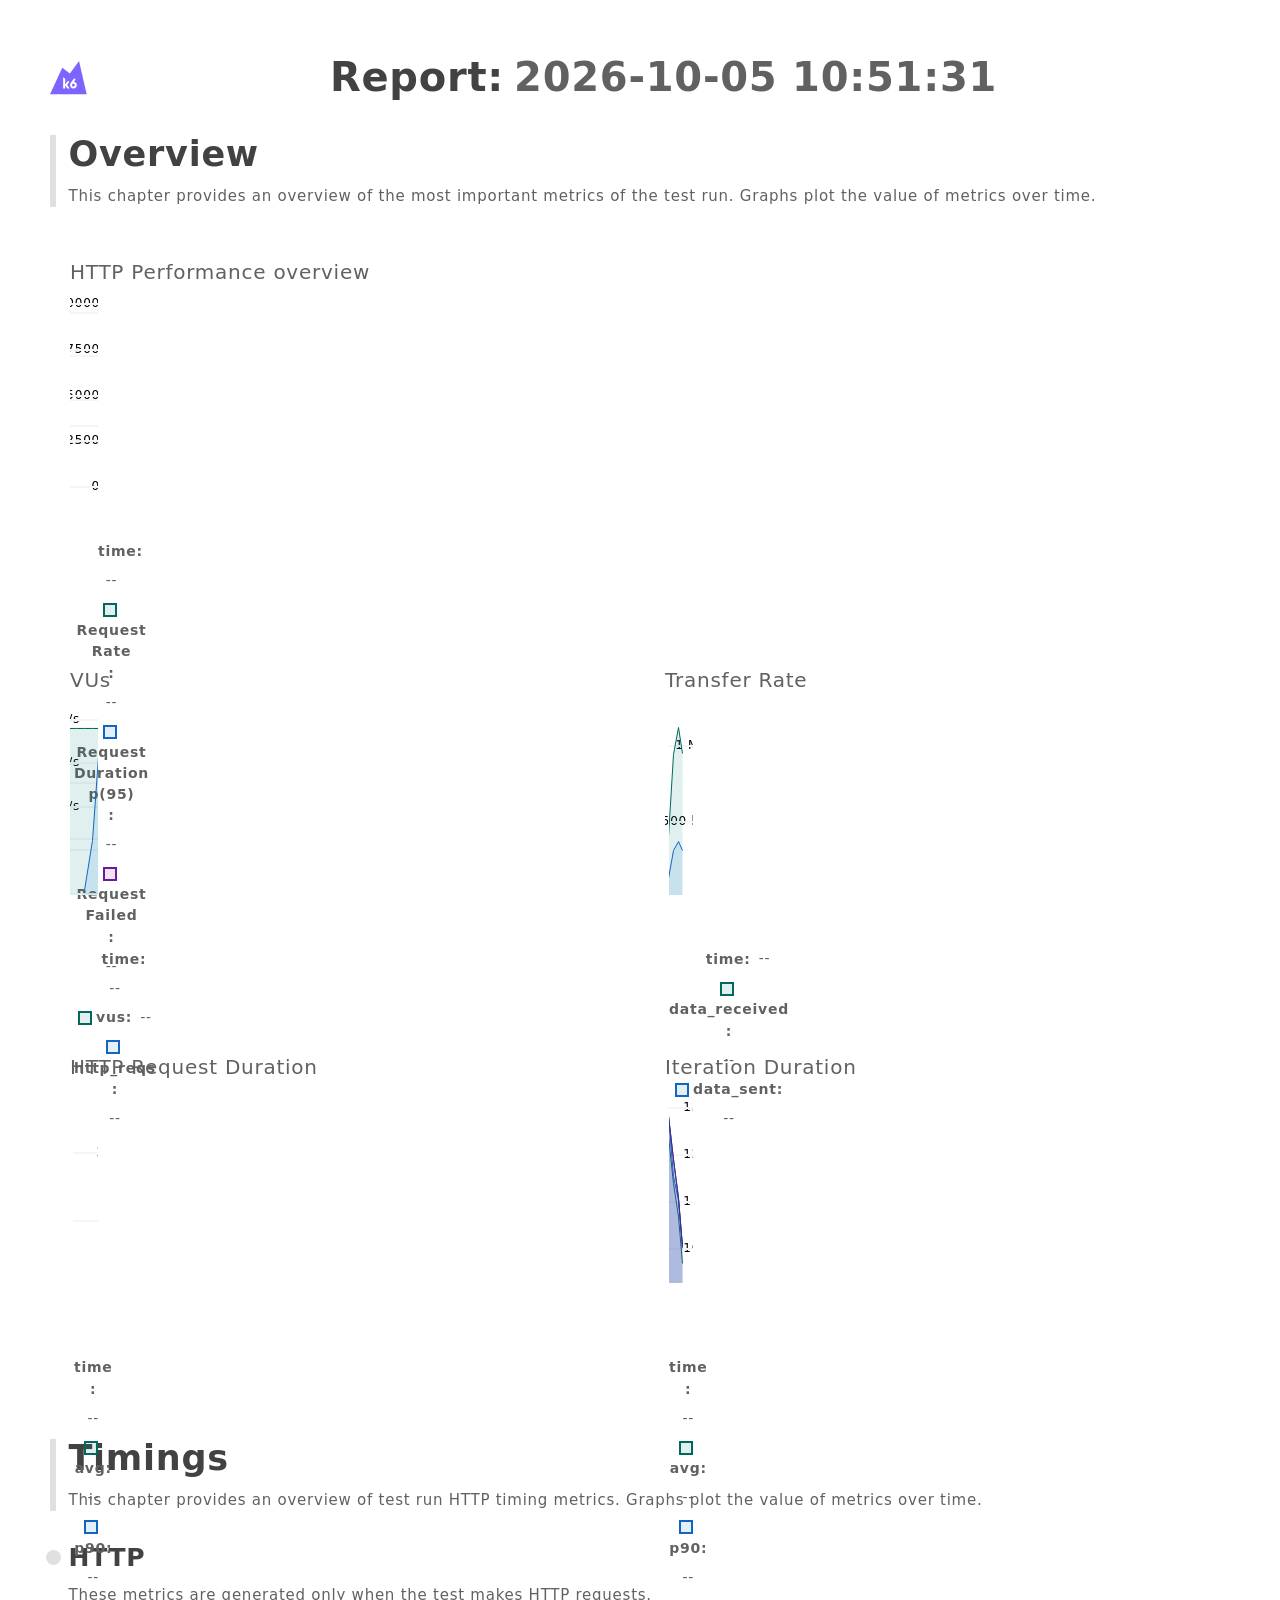
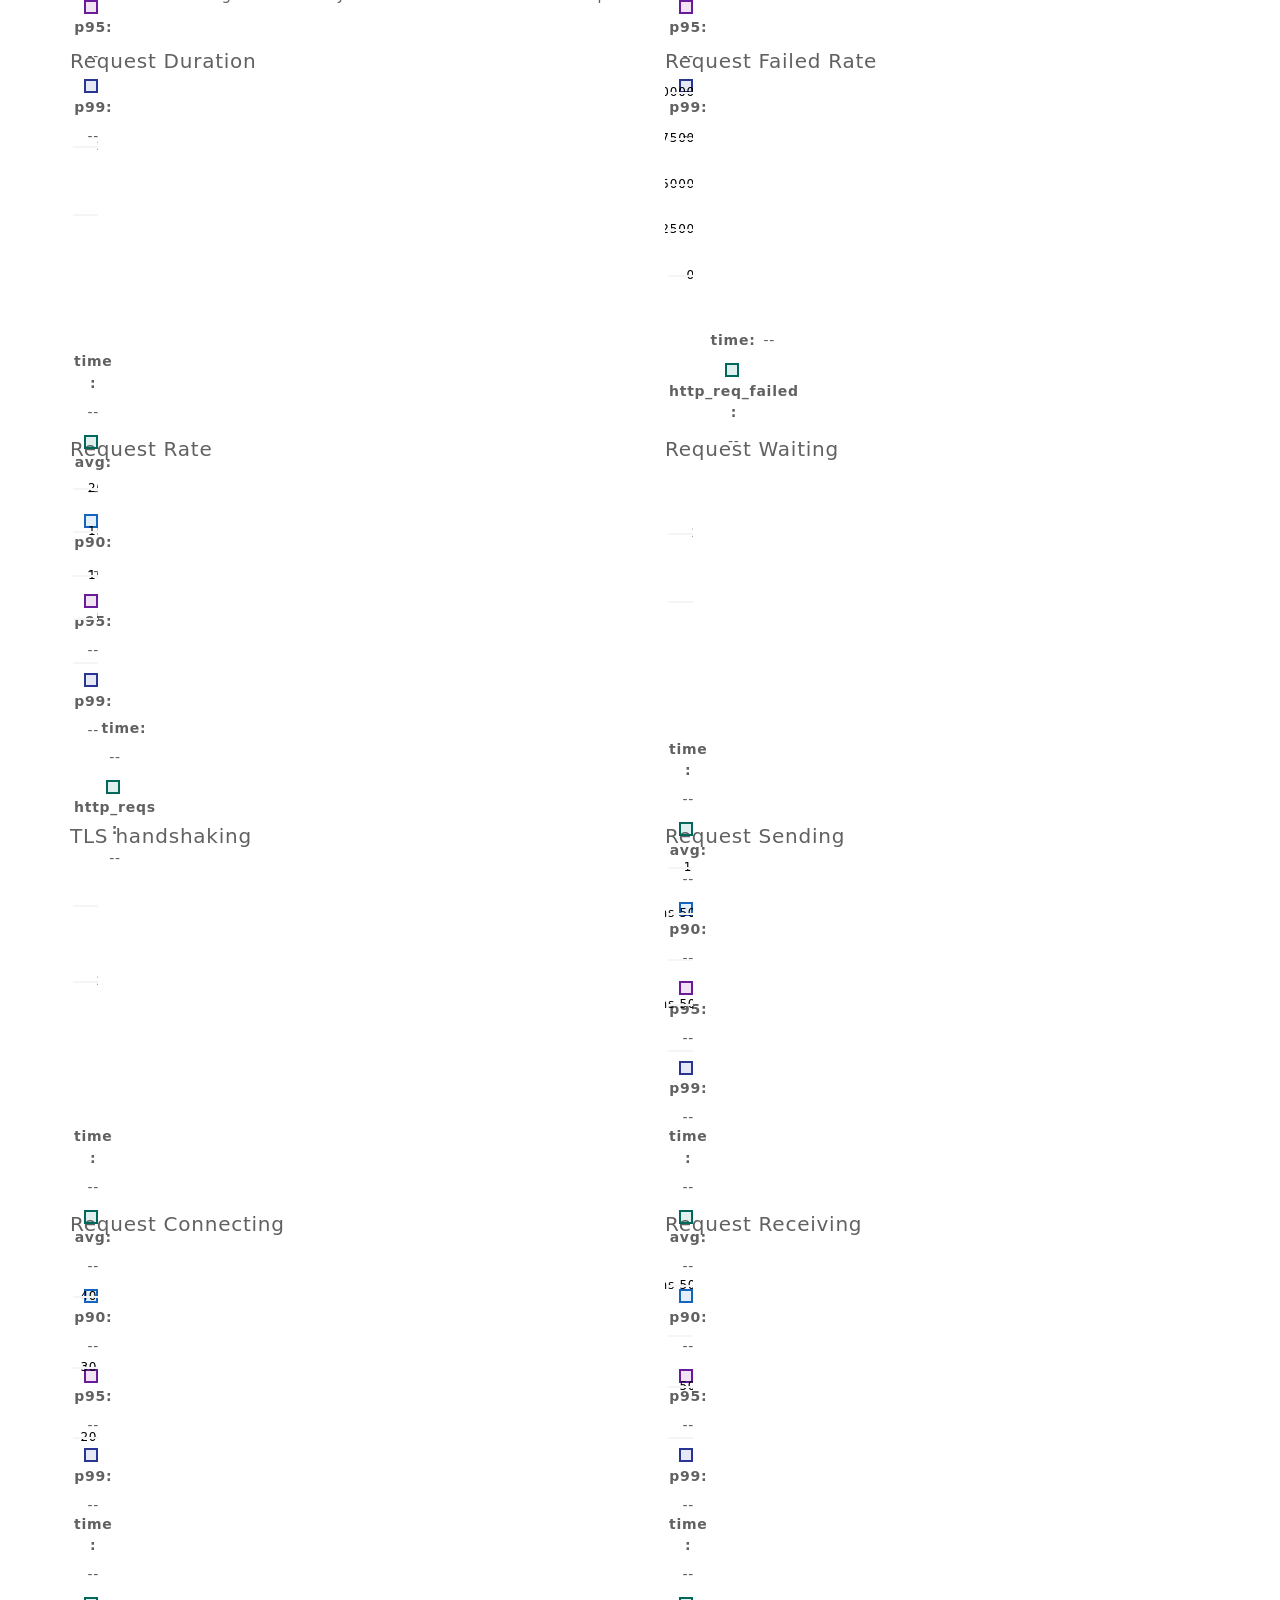
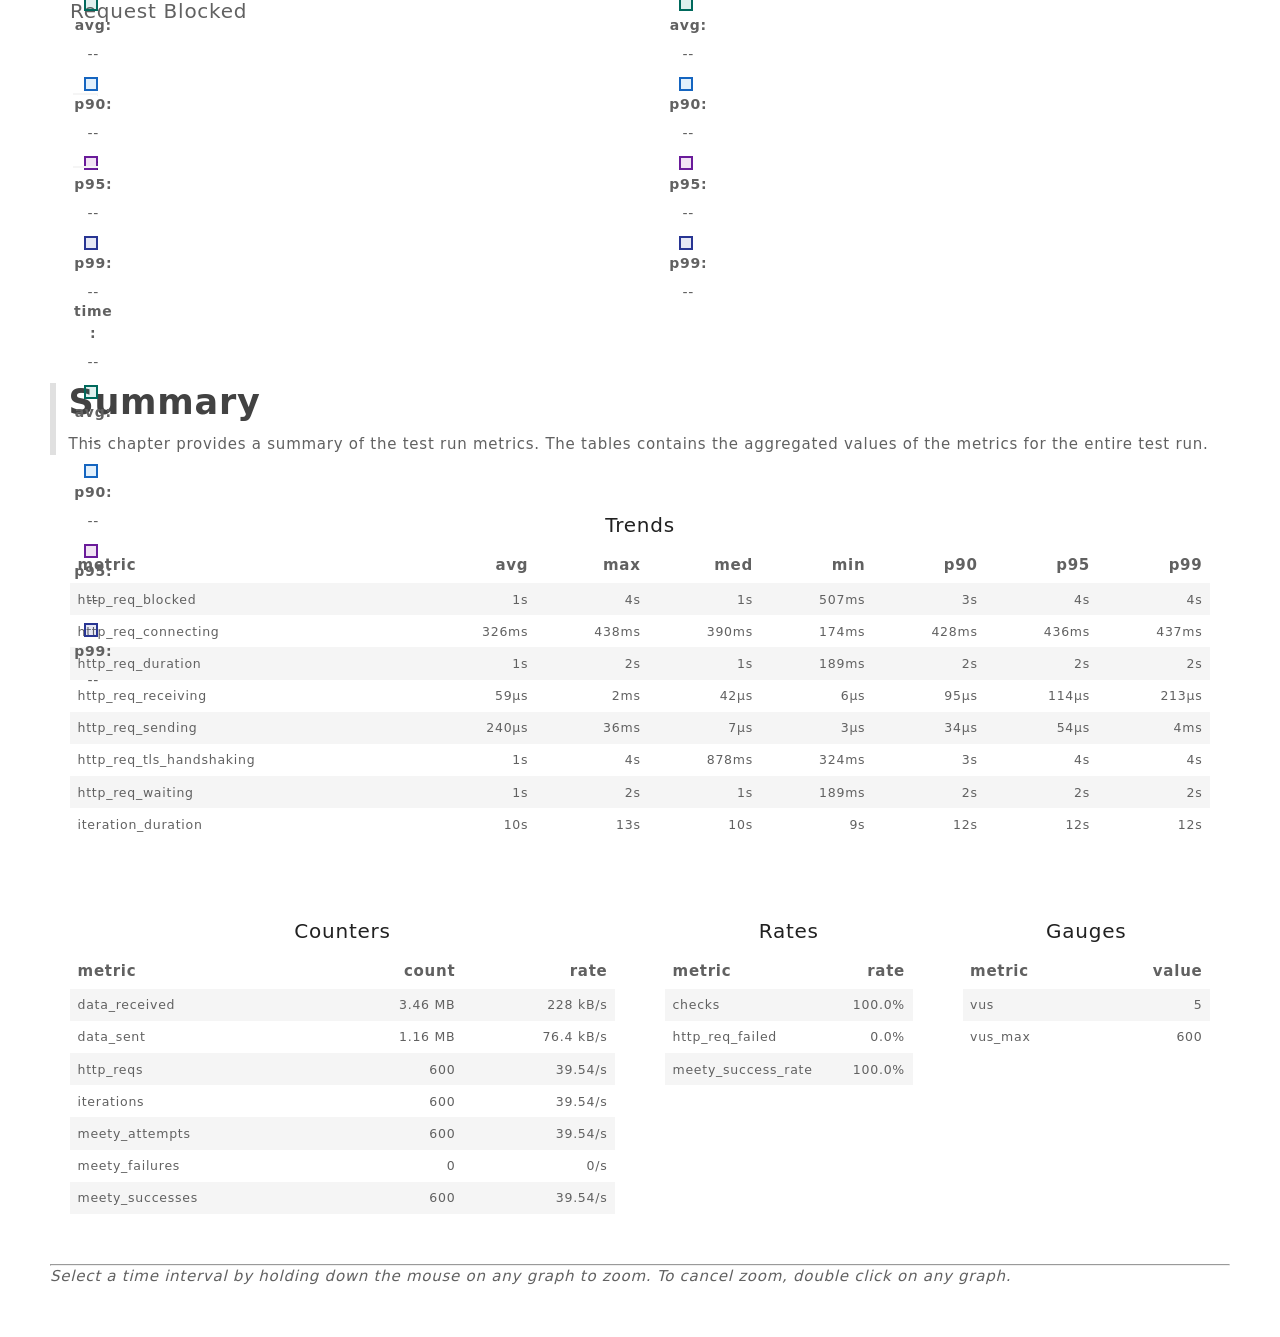
<file: v1/load-test/results/2026-10-05-100teams/join-100.html>
<!doctype html>
<html lang="en">
  <head>
    <meta charset="UTF-8" />
    <link
      rel="icon"
      type="image/svg+xml"
      href="[data-uri]" />
    <meta name="viewport" content="width=device-width, initial-scale=1.0" />
    <title>k6 report</title>
    <script type="module" crossorigin>(function(){const t=document.createElement("link").relList;if(t&&t.supports&&t.supports("modulepreload"))return;for(const l of document.querySelectorAll('link[rel="modulepreload"]'))r(l);new MutationObserver(l=>{for(const i of l)if(i.type==="childList")for(const a of i.addedNodes)a.tagName==="LINK"&&a.rel==="modulepreload"&&r(a)}).observe(document,{childList:!0,subtree:!0});function n(l){const i={};return l.integrity&&(i.integrity=l.integrity),l.referrerPolicy&&(i.referrerPolicy=l.referrerPolicy),l.crossOrigin==="use-credentials"?i.credentials="include":l.crossOrigin==="anonymous"?i.credentials="omit":i.credentials="same-origin",i}function r(l){if(l.ep)return;l.ep=!0;const i=n(l);fetch(l.href,i)}})();var Ar,ae,zo,pn,xs,Vo,Uo,Wo,hi,Yl,ql,Ko,Zr={},Jr=[],zu=/acit|ex(?:s|g|n|p|$)|rph|grid|ows|mnc|ntw|ine[ch]|zoo|^ord|itera/i,Mr=Array.isArray;function Kt(e,t){for(var n in t)e[n]=t[n];return e}function _i(e){e&&e.parentNode&&e.parentNode.removeChild(e)}function mt(e,t,n){var r,l,i,a={};for(i in t)i=="key"?r=t[i]:i=="ref"?l=t[i]:a[i]=t[i];if(arguments.length>2&&(a.children=arguments.length>3?Ar.call(arguments,2):n),typeof e=="function"&&e.defaultProps!=null)for(i in e.defaultProps)a[i]===void 0&&(a[i]=e.defaultProps[i]);return wr(e,a,r,l,null)}function wr(e,t,n,r,l){var i={type:e,props:t,key:n,ref:r,__k:null,__:null,__b:0,__e:null,__c:null,constructor:void 0,__v:l??++zo,__i:-1,__u:0};return l==null&&ae.vnode!=null&&ae.vnode(i),i}function Go(){return{current:null}}function $t(e){return e.children}function Bt(e,t){this.props=e,this.context=t}function Zn(e,t){if(t==null)return e.__?Zn(e.__,e.__i+1):null;for(var n;t<e.__k.length;t++)if((n=e.__k[t])!=null&&n.__e!=null)return n.__e;return typeof e.type=="function"?Zn(e):null}function Vu(e){if(e.__P&&e.__d){var t=e.__v,n=t.__e,r=[],l=[],i=Kt({},t);i.__v=t.__v+1,ae.vnode&&ae.vnode(i),pi(e.__P,i,t,e.__n,e.__P.namespaceURI,32&t.__u?[n]:null,r,n??Zn(t),!!(32&t.__u),l),i.__v=t.__v,i.__.__k[i.__i]=i,Jo(r,i,l),t.__e=t.__=null,i.__e!=n&&Yo(i)}}function Yo(e){if((e=e.__)!=null&&e.__c!=null)return e.__e=e.__c.base=null,e.__k.some(function(t){if(t!=null&&t.__e!=null)return e.__e=e.__c.base=t.__e}),Yo(e)}function Zl(e){(!e.__d&&(e.__d=!0)&&pn.push(e)&&!Qr.__r++||xs!=ae.debounceRendering)&&((xs=ae.debounceRendering)||Vo)(Qr)}function Qr(){try{for(var e,t=1;pn.length;)pn.length>t&&pn.sort(Uo),e=pn.shift(),t=pn.length,Vu(e)}finally{pn.length=Qr.__r=0}}function qo(e,t,n,r,l,i,a,_,p,o,h){var c,m,y,b,E,T,M,S=r&&r.__k||Jr,L=t.length;for(p=Uu(n,t,S,p,L),c=0;c<L;c++)(y=n.__k[c])!=null&&(m=y.__i!=-1&&S[y.__i]||Zr,y.__i=c,T=pi(e,y,m,l,i,a,_,p,o,h),b=y.__e,y.ref&&m.ref!=y.ref&&(m.ref&&di(m.ref,null,y),h.push(y.ref,y.__c||b,y)),E==null&&b!=null&&(E=b),(M=!!(4&y.__u))||m.__k===y.__k?p=Zo(y,p,e,M):typeof y.type=="function"&&T!==void 0?p=T:b&&(p=b.nextSibling),y.__u&=-7);return n.__e=E,p}function Uu(e,t,n,r,l){var i,a,_,p,o,h=n.length,c=h,m=0;for(e.__k=new Array(l),i=0;i<l;i++)(a=t[i])!=null&&typeof a!="boolean"&&typeof a!="function"?(typeof a=="string"||typeof a=="number"||typeof a=="bigint"||a.constructor==String?a=e.__k[i]=wr(null,a,null,null,null):Mr(a)?a=e.__k[i]=wr($t,{children:a},null,null,null):a.constructor===void 0&&a.__b>0?a=e.__k[i]=wr(a.type,a.props,a.key,a.ref?a.ref:null,a.__v):e.__k[i]=a,p=i+m,a.__=e,a.__b=e.__b+1,_=null,(o=a.__i=Wu(a,n,p,c))!=-1&&(c--,(_=n[o])&&(_.__u|=2)),_==null||_.__v==null?(o==-1&&(l>h?m--:l<h&&m++),typeof a.type!="function"&&(a.__u|=4)):o!=p&&(o==p-1?m--:o==p+1?m++:(o>p?m--:m++,a.__u|=4))):e.__k[i]=null;if(c)for(i=0;i<h;i++)(_=n[i])!=null&&(2&_.__u)==0&&(_.__e==r&&(r=Zn(_)),Xo(_,_));return r}function Zo(e,t,n,r){var l,i;if(typeof e.type=="function"){for(l=e.__k,i=0;l&&i<l.length;i++)l[i]&&(l[i].__=e,t=Zo(l[i],t,n,r));return t}e.__e!=t&&(r&&(t&&e.type&&!t.parentNode&&(t=Zn(e)),n.insertBefore(e.__e,t||null)),t=e.__e);do t=t&&t.nextSibling;while(t!=null&&t.nodeType==8);return t}function en(e,t){return t=t||[],e==null||typeof e=="boolean"||(Mr(e)?e.some(function(n){en(n,t)}):t.push(e)),t}function Wu(e,t,n,r){var l,i,a,_=e.key,p=e.type,o=t[n],h=o!=null&&(2&o.__u)==0;if(o===null&&_==null||h&&_==o.key&&p==o.type)return n;if(r>(h?1:0)){for(l=n-1,i=n+1;l>=0||i<t.length;)if((o=t[a=l>=0?l--:i++])!=null&&(2&o.__u)==0&&_==o.key&&p==o.type)return a}return-1}function Ss(e,t,n){t[0]=="-"?e.setProperty(t,n??""):e[t]=n==null?"":typeof n!="number"||zu.test(t)?n:n+"px"}function jr(e,t,n,r,l){var i,a;e:if(t=="style")if(typeof n=="string")e.style.cssText=n;else{if(typeof r=="string"&&(e.style.cssText=r=""),r)for(t in r)n&&t in n||Ss(e.style,t,"");if(n)for(t in n)r&&n[t]==r[t]||Ss(e.style,t,n[t])}else if(t[0]=="o"&&t[1]=="n")i=t!=(t=t.replace(Wo,"$1")),a=t.toLowerCase(),t=a in e||t=="onFocusOut"||t=="onFocusIn"?a.slice(2):t.slice(2),e.l||(e.l={}),e.l[t+i]=n,n?r?n.u=r.u:(n.u=hi,e.addEventListener(t,i?ql:Yl,i)):e.removeEventListener(t,i?ql:Yl,i);else{if(l=="http://www.w3.org/2000/svg")t=t.replace(/xlink(H|:h)/,"h").replace(/sName$/,"s");else if(t!="width"&&t!="height"&&t!="href"&&t!="list"&&t!="form"&&t!="tabIndex"&&t!="download"&&t!="rowSpan"&&t!="colSpan"&&t!="role"&&t!="popover"&&t in e)try{e[t]=n??"";break e}catch{}typeof n=="function"||(n==null||n===!1&&t[4]!="-"?e.removeAttribute(t):e.setAttribute(t,t=="popover"&&n==1?"":n))}}function ks(e){return function(t){if(this.l){var n=this.l[t.type+e];if(t.t==null)t.t=hi++;else if(t.t<n.u)return;return n(ae.event?ae.event(t):t)}}}function pi(e,t,n,r,l,i,a,_,p,o){var h,c,m,y,b,E,T,M,S,L,C,$,O,I,z,B=t.type;if(t.constructor!==void 0)return null;128&n.__u&&(p=!!(32&n.__u),i=[_=t.__e=n.__e]),(h=ae.__b)&&h(t);e:if(typeof B=="function")try{if(M=t.props,S=B.prototype&&B.prototype.render,L=(h=B.contextType)&&r[h.__c],C=h?L?L.props.value:h.__:r,n.__c?T=(c=t.__c=n.__c).__=c.__E:(S?t.__c=c=new B(M,C):(t.__c=c=new Bt(M,C),c.constructor=B,c.render=Gu),L&&L.sub(c),c.state||(c.state={}),c.__n=r,m=c.__d=!0,c.__h=[],c._sb=[]),S&&c.__s==null&&(c.__s=c.state),S&&B.getDerivedStateFromProps!=null&&(c.__s==c.state&&(c.__s=Kt({},c.__s)),Kt(c.__s,B.getDerivedStateFromProps(M,c.__s))),y=c.props,b=c.state,c.__v=t,m)S&&B.getDerivedStateFromProps==null&&c.componentWillMount!=null&&c.componentWillMount(),S&&c.componentDidMount!=null&&c.__h.push(c.componentDidMount);else{if(S&&B.getDerivedStateFromProps==null&&M!==y&&c.componentWillReceiveProps!=null&&c.componentWillReceiveProps(M,C),t.__v==n.__v||!c.__e&&c.shouldComponentUpdate!=null&&c.shouldComponentUpdate(M,c.__s,C)===!1){t.__v!=n.__v&&(c.props=M,c.state=c.__s,c.__d=!1),t.__e=n.__e,t.__k=n.__k,t.__k.some(function(j){j&&(j.__=t)}),Jr.push.apply(c.__h,c._sb),c._sb=[],c.__h.length&&a.push(c);break e}c.componentWillUpdate!=null&&c.componentWillUpdate(M,c.__s,C),S&&c.componentDidUpdate!=null&&c.__h.push(function(){c.componentDidUpdate(y,b,E)})}if(c.context=C,c.props=M,c.__P=e,c.__e=!1,$=ae.__r,O=0,S)c.state=c.__s,c.__d=!1,$&&$(t),h=c.render(c.props,c.state,c.context),Jr.push.apply(c.__h,c._sb),c._sb=[];else do c.__d=!1,$&&$(t),h=c.render(c.props,c.state,c.context),c.state=c.__s;while(c.__d&&++O<25);c.state=c.__s,c.getChildContext!=null&&(r=Kt(Kt({},r),c.getChildContext())),S&&!m&&c.getSnapshotBeforeUpdate!=null&&(E=c.getSnapshotBeforeUpdate(y,b)),I=h!=null&&h.type===$t&&h.key==null?Qo(h.props.children):h,_=qo(e,Mr(I)?I:[I],t,n,r,l,i,a,_,p,o),c.base=t.__e,t.__u&=-161,c.__h.length&&a.push(c),T&&(c.__E=c.__=null)}catch(j){if(t.__v=null,p||i!=null)if(j.then){for(t.__u|=p?160:128;_&&_.nodeType==8&&_.nextSibling;)_=_.nextSibling;i[i.indexOf(_)]=null,t.__e=_}else{for(z=i.length;z--;)_i(i[z]);Jl(t)}else t.__e=n.__e,t.__k=n.__k,j.then||Jl(t);ae.__e(j,t,n)}else i==null&&t.__v==n.__v?(t.__k=n.__k,t.__e=n.__e):_=t.__e=Ku(n.__e,t,n,r,l,i,a,p,o);return(h=ae.diffed)&&h(t),128&t.__u?void 0:_}function Jl(e){e&&(e.__c&&(e.__c.__e=!0),e.__k&&e.__k.some(Jl))}function Jo(e,t,n){for(var r=0;r<n.length;r++)di(n[r],n[++r],n[++r]);ae.__c&&ae.__c(t,e),e.some(function(l){try{e=l.__h,l.__h=[],e.some(function(i){i.call(l)})}catch(i){ae.__e(i,l.__v)}})}function Qo(e){return typeof e!="object"||e==null||e.__b>0?e:Mr(e)?e.map(Qo):Kt({},e)}function Ku(e,t,n,r,l,i,a,_,p){var o,h,c,m,y,b,E,T=n.props||Zr,M=t.props,S=t.type;if(S=="svg"?l="http://www.w3.org/2000/svg":S=="math"?l="http://www.w3.org/1998/Math/MathML":l||(l="http://www.w3.org/1999/xhtml"),i!=null){for(o=0;o<i.length;o++)if((y=i[o])&&"setAttribute"in y==!!S&&(S?y.localName==S:y.nodeType==3)){e=y,i[o]=null;break}}if(e==null){if(S==null)return document.createTextNode(M);e=document.createElementNS(l,S,M.is&&M),_&&(ae.__m&&ae.__m(t,i),_=!1),i=null}if(S==null)T===M||_&&e.data==M||(e.data=M);else{if(i=i&&Ar.call(e.childNodes),!_&&i!=null)for(T={},o=0;o<e.attributes.length;o++)T[(y=e.attributes[o]).name]=y.value;for(o in T)y=T[o],o=="dangerouslySetInnerHTML"?c=y:o=="children"||o in M||o=="value"&&"defaultValue"in M||o=="checked"&&"defaultChecked"in M||jr(e,o,null,y,l);for(o in M)y=M[o],o=="children"?m=y:o=="dangerouslySetInnerHTML"?h=y:o=="value"?b=y:o=="checked"?E=y:_&&typeof y!="function"||T[o]===y||jr(e,o,y,T[o],l);if(h)_||c&&(h.__html==c.__html||h.__html==e.innerHTML)||(e.innerHTML=h.__html),t.__k=[];else if(c&&(e.innerHTML=""),qo(t.type=="template"?e.content:e,Mr(m)?m:[m],t,n,r,S=="foreignObject"?"http://www.w3.org/1999/xhtml":l,i,a,i?i[0]:n.__k&&Zn(n,0),_,p),i!=null)for(o=i.length;o--;)_i(i[o]);_||(o="value",S=="progress"&&b==null?e.removeAttribute("value"):b!=null&&(b!==e[o]||S=="progress"&&!b||S=="option"&&b!=T[o])&&jr(e,o,b,T[o],l),o="checked",E!=null&&E!=e[o]&&jr(e,o,E,T[o],l))}return e}function di(e,t,n){try{if(typeof e=="function"){var r=typeof e.__u=="function";r&&e.__u(),r&&t==null||(e.__u=e(t))}else e.current=t}catch(l){ae.__e(l,n)}}function Xo(e,t,n){var r,l;if(ae.unmount&&ae.unmount(e),(r=e.ref)&&(r.current&&r.current!=e.__e||di(r,null,t)),(r=e.__c)!=null){if(r.componentWillUnmount)try{r.componentWillUnmount()}catch(i){ae.__e(i,t)}r.base=r.__P=null}if(r=e.__k)for(l=0;l<r.length;l++)r[l]&&Xo(r[l],t,n||typeof e.type!="function");n||_i(e.__e),e.__c=e.__=e.__e=void 0}function Gu(e,t,n){return this.constructor(e,n)}function Jn(e,t,n){var r,l,i,a;t==document&&(t=document.documentElement),ae.__&&ae.__(e,t),l=(r=typeof n=="function")?null:n&&n.__k||t.__k,i=[],a=[],pi(t,e=(!r&&n||t).__k=mt($t,null,[e]),l||Zr,Zr,t.namespaceURI,!r&&n?[n]:l?null:t.firstChild?Ar.call(t.childNodes):null,i,!r&&n?n:l?l.__e:t.firstChild,r,a),Jo(i,e,a)}function ea(e,t){Jn(e,t,ea)}function Yu(e,t,n){var r,l,i,a,_=Kt({},e.props);for(i in e.type&&e.type.defaultProps&&(a=e.type.defaultProps),t)i=="key"?r=t[i]:i=="ref"?l=t[i]:_[i]=t[i]===void 0&&a!=null?a[i]:t[i];return arguments.length>2&&(_.children=arguments.length>3?Ar.call(arguments,2):n),wr(e.type,_,r||e.key,l||e.ref,null)}function ta(e){function t(n){var r,l;return this.getChildContext||(r=new Set,(l={})[t.__c]=this,this.getChildContext=function(){return l},this.componentWillUnmount=function(){r=null},this.shouldComponentUpdate=function(i){this.props.value!=i.value&&r.forEach(function(a){a.__e=!0,Zl(a)})},this.sub=function(i){r.add(i);var a=i.componentWillUnmount;i.componentWillUnmount=function(){r&&r.delete(i),a&&a.call(i)}}),n.children}return t.__c="__cC"+Ko++,t.__=e,t.Provider=t.__l=(t.Consumer=function(n,r){return n.children(r)}).contextType=t,t}Ar=Jr.slice,ae={__e:function(e,t,n,r){for(var l,i,a;t=t.__;)if((l=t.__c)&&!l.__)try{if((i=l.constructor)&&i.getDerivedStateFromError!=null&&(l.setState(i.getDerivedStateFromError(e)),a=l.__d),l.componentDidCatch!=null&&(l.componentDidCatch(e,r||{}),a=l.__d),a)return l.__E=l}catch(_){e=_}throw e}},zo=0,Bt.prototype.setState=function(e,t){var n;n=this.__s!=null&&this.__s!=this.state?this.__s:this.__s=Kt({},this.state),typeof e=="function"&&(e=e(Kt({},n),this.props)),e&&Kt(n,e),e!=null&&this.__v&&(t&&this._sb.push(t),Zl(this))},Bt.prototype.forceUpdate=function(e){this.__v&&(this.__e=!0,e&&this.__h.push(e),Zl(this))},Bt.prototype.render=$t,pn=[],Vo=typeof Promise=="function"?Promise.prototype.then.bind(Promise.resolve()):setTimeout,Uo=function(e,t){return e.__v.__b-t.__v.__b},Qr.__r=0,Wo=/(PointerCapture)$|Capture$/i,hi=0,Yl=ks(!1),ql=ks(!0),Ko=0;var qu=0;function ne(e,t,n,r,l,i){t||(t={});var a,_,p=t;if("ref"in p)for(_ in p={},t)_=="ref"?a=t[_]:p[_]=t[_];var o={type:e,props:p,key:n,ref:a,__k:null,__:null,__b:0,__e:null,__c:null,constructor:void 0,__v:--qu,__i:-1,__u:0,__source:l,__self:i};if(typeof e=="function"&&(a=e.defaultProps))for(_ in a)p[_]===void 0&&(p[_]=a[_]);return ae.vnode&&ae.vnode(o),o}function mi(e){return e&&e.__esModule&&Object.prototype.hasOwnProperty.call(e,"default")?e.default:e}function na(e){if(Object.prototype.hasOwnProperty.call(e,"__esModule"))return e;var t=e.default;if(typeof t=="function"){var n=function r(){var l=!1;try{l=this instanceof r}catch{}return l?Reflect.construct(t,arguments,this.constructor):t.apply(this,arguments)};n.prototype=t.prototype}else n={};return Object.defineProperty(n,"__esModule",{value:!0}),Object.keys(e).forEach(function(r){var l=Object.getOwnPropertyDescriptor(e,r);Object.defineProperty(n,r,l.get?l:{enumerable:!0,get:function(){return e[r]}})}),n}var Fl={},Es;function Zu(){return Es||(Es=1,(function(e){(function(t){function n(f){return f!==null?Object.prototype.toString.call(f)==="[object Array]":!1}function r(f){return f!==null?Object.prototype.toString.call(f)==="[object Object]":!1}function l(f,g){if(f===g)return!0;var x=Object.prototype.toString.call(f);if(x!==Object.prototype.toString.call(g))return!1;if(n(f)===!0){if(f.length!==g.length)return!1;for(var A=0;A<f.length;A++)if(l(f[A],g[A])===!1)return!1;return!0}if(r(f)===!0){var N={};for(var V in f)if(hasOwnProperty.call(f,V)){if(l(f[V],g[V])===!1)return!1;N[V]=!0}for(var ee in g)if(hasOwnProperty.call(g,ee)&&N[ee]!==!0)return!1;return!0}return!1}function i(f){if(f===""||f===!1||f===null)return!0;if(n(f)&&f.length===0)return!0;if(r(f)){for(var g in f)if(f.hasOwnProperty(g))return!1;return!0}else return!1}function a(f){for(var g=Object.keys(f),x=[],A=0;A<g.length;A++)x.push(f[g[A]]);return x}var _;typeof String.prototype.trimLeft=="function"?_=function(f){return f.trimLeft()}:_=function(f){return f.match(/^\s*(.*)/)[1]};var p=0,o=1,h=2,c=3,m=4,y=5,b=6,E=7,T=8,M=9,S={0:"number",1:"any",2:"string",3:"array",4:"object",5:"boolean",6:"expression",7:"null",8:"Array<number>",9:"Array<string>"},L="EOF",C="UnquotedIdentifier",$="QuotedIdentifier",O="Rbracket",I="Rparen",z="Comma",B="Colon",j="Rbrace",R="Number",Q="Current",H="Expref",J="Pipe",G="Or",le="And",Y="EQ",We="GT",Se="LT",fe="GTE",de="LTE",ue="NE",q="Flatten",Te="Star",$e="Filter",be="Dot",pe="Not",rt="Lbrace",je="Lbracket",ke="Lparen",ht="Literal",kt={".":be,"*":Te,",":z,":":B,"{":rt,"}":j,"]":O,"(":ke,")":I,"@":Q},_t={"<":!0,">":!0,"=":!0,"!":!0},jt={" ":!0,"	":!0,"\n":!0};function ln(f){return f>="a"&&f<="z"||f>="A"&&f<="Z"||f==="_"}function Gt(f){return f>="0"&&f<="9"||f==="-"}function vn(f){return f>="a"&&f<="z"||f>="A"&&f<="Z"||f>="0"&&f<="9"||f==="_"}function sn(){}sn.prototype={tokenize:function(f){var g=[];this._current=0;for(var x,A,N;this._current<f.length;)if(ln(f[this._current]))x=this._current,A=this._consumeUnquotedIdentifier(f),g.push({type:C,value:A,start:x});else if(kt[f[this._current]]!==void 0)g.push({type:kt[f[this._current]],value:f[this._current],start:this._current}),this._current++;else if(Gt(f[this._current]))N=this._consumeNumber(f),g.push(N);else if(f[this._current]==="[")N=this._consumeLBracket(f),g.push(N);else if(f[this._current]==='"')x=this._current,A=this._consumeQuotedIdentifier(f),g.push({type:$,value:A,start:x});else if(f[this._current]==="'")x=this._current,A=this._consumeRawStringLiteral(f),g.push({type:ht,value:A,start:x});else if(f[this._current]==="`"){x=this._current;var V=this._consumeLiteral(f);g.push({type:ht,value:V,start:x})}else if(_t[f[this._current]]!==void 0)g.push(this._consumeOperator(f));else if(jt[f[this._current]]!==void 0)this._current++;else if(f[this._current]==="&")x=this._current,this._current++,f[this._current]==="&"?(this._current++,g.push({type:le,value:"&&",start:x})):g.push({type:H,value:"&",start:x});else if(f[this._current]==="|")x=this._current,this._current++,f[this._current]==="|"?(this._current++,g.push({type:G,value:"||",start:x})):g.push({type:J,value:"|",start:x});else{var ee=new Error("Unknown character:"+f[this._current]);throw ee.name="LexerError",ee}return g},_consumeUnquotedIdentifier:function(f){var g=this._current;for(this._current++;this._current<f.length&&vn(f[this._current]);)this._current++;return f.slice(g,this._current)},_consumeQuotedIdentifier:function(f){var g=this._current;this._current++;for(var x=f.length;f[this._current]!=='"'&&this._current<x;){var A=this._current;f[A]==="\\"&&(f[A+1]==="\\"||f[A+1]==='"')?A+=2:A++,this._current=A}return this._current++,JSON.parse(f.slice(g,this._current))},_consumeRawStringLiteral:function(f){var g=this._current;this._current++;for(var x=f.length;f[this._current]!=="'"&&this._current<x;){var A=this._current;f[A]==="\\"&&(f[A+1]==="\\"||f[A+1]==="'")?A+=2:A++,this._current=A}this._current++;var N=f.slice(g+1,this._current-1);return N.replace("\\'","'")},_consumeNumber:function(f){var g=this._current;this._current++;for(var x=f.length;Gt(f[this._current])&&this._current<x;)this._current++;var A=parseInt(f.slice(g,this._current));return{type:R,value:A,start:g}},_consumeLBracket:function(f){var g=this._current;return this._current++,f[this._current]==="?"?(this._current++,{type:$e,value:"[?",start:g}):f[this._current]==="]"?(this._current++,{type:q,value:"[]",start:g}):{type:je,value:"[",start:g}},_consumeOperator:function(f){var g=this._current,x=f[g];if(this._current++,x==="!")return f[this._current]==="="?(this._current++,{type:ue,value:"!=",start:g}):{type:pe,value:"!",start:g};if(x==="<")return f[this._current]==="="?(this._current++,{type:de,value:"<=",start:g}):{type:Se,value:"<",start:g};if(x===">")return f[this._current]==="="?(this._current++,{type:fe,value:">=",start:g}):{type:We,value:">",start:g};if(x==="="&&f[this._current]==="=")return this._current++,{type:Y,value:"==",start:g}},_consumeLiteral:function(f){this._current++;for(var g=this._current,x=f.length,A;f[this._current]!=="`"&&this._current<x;){var N=this._current;f[N]==="\\"&&(f[N+1]==="\\"||f[N+1]==="`")?N+=2:N++,this._current=N}var V=_(f.slice(g,this._current));return V=V.replace("\\`","`"),this._looksLikeJSON(V)?A=JSON.parse(V):A=JSON.parse('"'+V+'"'),this._current++,A},_looksLikeJSON:function(f){var g='[{"',x=["true","false","null"],A="-0123456789";if(f==="")return!1;if(g.indexOf(f[0])>=0)return!0;if(x.indexOf(f)>=0)return!0;if(A.indexOf(f[0])>=0)try{return JSON.parse(f),!0}catch{return!1}else return!1}};var re={};re[L]=0,re[C]=0,re[$]=0,re[O]=0,re[I]=0,re[z]=0,re[j]=0,re[R]=0,re[Q]=0,re[H]=0,re[J]=1,re[G]=2,re[le]=3,re[Y]=5,re[We]=5,re[Se]=5,re[fe]=5,re[de]=5,re[ue]=5,re[q]=9,re[Te]=20,re[$e]=21,re[be]=40,re[pe]=45,re[rt]=50,re[je]=55,re[ke]=60;function Ke(){}Ke.prototype={parse:function(f){this._loadTokens(f),this.index=0;var g=this.expression(0);if(this._lookahead(0)!==L){var x=this._lookaheadToken(0),A=new Error("Unexpected token type: "+x.type+", value: "+x.value);throw A.name="ParserError",A}return g},_loadTokens:function(f){var g=new sn,x=g.tokenize(f);x.push({type:L,value:"",start:f.length}),this.tokens=x},expression:function(f){var g=this._lookaheadToken(0);this._advance();for(var x=this.nud(g),A=this._lookahead(0);f<re[A];)this._advance(),x=this.led(A,x),A=this._lookahead(0);return x},_lookahead:function(f){return this.tokens[this.index+f].type},_lookaheadToken:function(f){return this.tokens[this.index+f]},_advance:function(){this.index++},nud:function(f){var g,x,A;switch(f.type){case ht:return{type:"Literal",value:f.value};case C:return{type:"Field",name:f.value};case $:var N={type:"Field",name:f.value};if(this._lookahead(0)===ke)throw new Error("Quoted identifier not allowed for function names.");return N;case pe:return x=this.expression(re.Not),{type:"NotExpression",children:[x]};case Te:return g={type:"Identity"},x=null,this._lookahead(0)===O?x={type:"Identity"}:x=this._parseProjectionRHS(re.Star),{type:"ValueProjection",children:[g,x]};case $e:return this.led(f.type,{type:"Identity"});case rt:return this._parseMultiselectHash();case q:return g={type:q,children:[{type:"Identity"}]},x=this._parseProjectionRHS(re.Flatten),{type:"Projection",children:[g,x]};case je:return this._lookahead(0)===R||this._lookahead(0)===B?(x=this._parseIndexExpression(),this._projectIfSlice({type:"Identity"},x)):this._lookahead(0)===Te&&this._lookahead(1)===O?(this._advance(),this._advance(),x=this._parseProjectionRHS(re.Star),{type:"Projection",children:[{type:"Identity"},x]}):this._parseMultiselectList();case Q:return{type:Q};case H:return A=this.expression(re.Expref),{type:"ExpressionReference",children:[A]};case ke:for(var V=[];this._lookahead(0)!==I;)this._lookahead(0)===Q?(A={type:Q},this._advance()):A=this.expression(0),V.push(A);return this._match(I),V[0];default:this._errorToken(f)}},led:function(f,g){var x;switch(f){case be:var A=re.Dot;return this._lookahead(0)!==Te?(x=this._parseDotRHS(A),{type:"Subexpression",children:[g,x]}):(this._advance(),x=this._parseProjectionRHS(A),{type:"ValueProjection",children:[g,x]});case J:return x=this.expression(re.Pipe),{type:J,children:[g,x]};case G:return x=this.expression(re.Or),{type:"OrExpression",children:[g,x]};case le:return x=this.expression(re.And),{type:"AndExpression",children:[g,x]};case ke:for(var N=g.name,V=[],ee,se;this._lookahead(0)!==I;)this._lookahead(0)===Q?(ee={type:Q},this._advance()):ee=this.expression(0),this._lookahead(0)===z&&this._match(z),V.push(ee);return this._match(I),se={type:"Function",name:N,children:V},se;case $e:var we=this.expression(0);return this._match(O),this._lookahead(0)===q?x={type:"Identity"}:x=this._parseProjectionRHS(re.Filter),{type:"FilterProjection",children:[g,x,we]};case q:var He={type:q,children:[g]},Le=this._parseProjectionRHS(re.Flatten);return{type:"Projection",children:[He,Le]};case Y:case ue:case We:case fe:case Se:case de:return this._parseComparator(g,f);case je:var te=this._lookaheadToken(0);return te.type===R||te.type===B?(x=this._parseIndexExpression(),this._projectIfSlice(g,x)):(this._match(Te),this._match(O),x=this._parseProjectionRHS(re.Star),{type:"Projection",children:[g,x]});default:this._errorToken(this._lookaheadToken(0))}},_match:function(f){if(this._lookahead(0)===f)this._advance();else{var g=this._lookaheadToken(0),x=new Error("Expected "+f+", got: "+g.type);throw x.name="ParserError",x}},_errorToken:function(f){var g=new Error("Invalid token ("+f.type+'): "'+f.value+'"');throw g.name="ParserError",g},_parseIndexExpression:function(){if(this._lookahead(0)===B||this._lookahead(1)===B)return this._parseSliceExpression();var f={type:"Index",value:this._lookaheadToken(0).value};return this._advance(),this._match(O),f},_projectIfSlice:function(f,g){var x={type:"IndexExpression",children:[f,g]};return g.type==="Slice"?{type:"Projection",children:[x,this._parseProjectionRHS(re.Star)]}:x},_parseSliceExpression:function(){for(var f=[null,null,null],g=0,x=this._lookahead(0);x!==O&&g<3;){if(x===B)g++,this._advance();else if(x===R)f[g]=this._lookaheadToken(0).value,this._advance();else{var A=this._lookahead(0),N=new Error("Syntax error, unexpected token: "+A.value+"("+A.type+")");throw N.name="Parsererror",N}x=this._lookahead(0)}return this._match(O),{type:"Slice",children:f}},_parseComparator:function(f,g){var x=this.expression(re[g]);return{type:"Comparator",name:g,children:[f,x]}},_parseDotRHS:function(f){var g=this._lookahead(0),x=[C,$,Te];if(x.indexOf(g)>=0)return this.expression(f);if(g===je)return this._match(je),this._parseMultiselectList();if(g===rt)return this._match(rt),this._parseMultiselectHash()},_parseProjectionRHS:function(f){var g;if(re[this._lookahead(0)]<10)g={type:"Identity"};else if(this._lookahead(0)===je)g=this.expression(f);else if(this._lookahead(0)===$e)g=this.expression(f);else if(this._lookahead(0)===be)this._match(be),g=this._parseDotRHS(f);else{var x=this._lookaheadToken(0),A=new Error("Sytanx error, unexpected token: "+x.value+"("+x.type+")");throw A.name="ParserError",A}return g},_parseMultiselectList:function(){for(var f=[];this._lookahead(0)!==O;){var g=this.expression(0);if(f.push(g),this._lookahead(0)===z&&(this._match(z),this._lookahead(0)===O))throw new Error("Unexpected token Rbracket")}return this._match(O),{type:"MultiSelectList",children:f}},_parseMultiselectHash:function(){for(var f=[],g=[C,$],x,A,N,V;;){if(x=this._lookaheadToken(0),g.indexOf(x.type)<0)throw new Error("Expecting an identifier token, got: "+x.type);if(A=x.value,this._advance(),this._match(B),N=this.expression(0),V={type:"KeyValuePair",name:A,value:N},f.push(V),this._lookahead(0)===z)this._match(z);else if(this._lookahead(0)===j){this._match(j);break}}return{type:"MultiSelectHash",children:f}}};function Yt(f){this.runtime=f}Yt.prototype={search:function(f,g){return this.visit(f,g)},visit:function(f,g){var x,A,N,V,ee,se,we,He,Le,te;switch(f.type){case"Field":return g!==null&&r(g)?(se=g[f.name],se===void 0?null:se):null;case"Subexpression":for(N=this.visit(f.children[0],g),te=1;te<f.children.length;te++)if(N=this.visit(f.children[1],N),N===null)return null;return N;case"IndexExpression":return we=this.visit(f.children[0],g),He=this.visit(f.children[1],we),He;case"Index":if(!n(g))return null;var st=f.value;return st<0&&(st=g.length+st),N=g[st],N===void 0&&(N=null),N;case"Slice":if(!n(g))return null;var Zt=f.children.slice(0),on=this.computeSliceParams(g.length,Zt),ot=on[0],On=on[1],Dn=on[2];if(N=[],Dn>0)for(te=ot;te<On;te+=Dn)N.push(g[te]);else for(te=ot;te>On;te+=Dn)N.push(g[te]);return N;case"Projection":var vt=this.visit(f.children[0],g);if(!n(vt))return null;for(Le=[],te=0;te<vt.length;te++)A=this.visit(f.children[1],vt[te]),A!==null&&Le.push(A);return Le;case"ValueProjection":if(vt=this.visit(f.children[0],g),!r(vt))return null;Le=[];var Cr=a(vt);for(te=0;te<Cr.length;te++)A=this.visit(f.children[1],Cr[te]),A!==null&&Le.push(A);return Le;case"FilterProjection":if(vt=this.visit(f.children[0],g),!n(vt))return null;var or=[],Or=[];for(te=0;te<vt.length;te++)x=this.visit(f.children[2],vt[te]),i(x)||or.push(vt[te]);for(var ar=0;ar<or.length;ar++)A=this.visit(f.children[1],or[ar]),A!==null&&Or.push(A);return Or;case"Comparator":switch(V=this.visit(f.children[0],g),ee=this.visit(f.children[1],g),f.name){case Y:N=l(V,ee);break;case ue:N=!l(V,ee);break;case We:N=V>ee;break;case fe:N=V>=ee;break;case Se:N=V<ee;break;case de:N=V<=ee;break;default:throw new Error("Unknown comparator: "+f.name)}return N;case q:var Ct=this.visit(f.children[0],g);if(!n(Ct))return null;var ze=[];for(te=0;te<Ct.length;te++)A=Ct[te],n(A)?ze.push.apply(ze,A):ze.push(A);return ze;case"Identity":return g;case"MultiSelectList":if(g===null)return null;for(Le=[],te=0;te<f.children.length;te++)Le.push(this.visit(f.children[te],g));return Le;case"MultiSelectHash":if(g===null)return null;Le={};var pt;for(te=0;te<f.children.length;te++)pt=f.children[te],Le[pt.name]=this.visit(pt.value,g);return Le;case"OrExpression":return x=this.visit(f.children[0],g),i(x)&&(x=this.visit(f.children[1],g)),x;case"AndExpression":return V=this.visit(f.children[0],g),i(V)===!0?V:this.visit(f.children[1],g);case"NotExpression":return V=this.visit(f.children[0],g),i(V);case"Literal":return f.value;case J:return we=this.visit(f.children[0],g),this.visit(f.children[1],we);case Q:return g;case"Function":var Jt=[];for(te=0;te<f.children.length;te++)Jt.push(this.visit(f.children[te],g));return this.runtime.callFunction(f.name,Jt);case"ExpressionReference":var Qt=f.children[0];return Qt.jmespathType=H,Qt;default:throw new Error("Unknown node type: "+f.type)}},computeSliceParams:function(f,g){var x=g[0],A=g[1],N=g[2],V=[null,null,null];if(N===null)N=1;else if(N===0){var ee=new Error("Invalid slice, step cannot be 0");throw ee.name="RuntimeError",ee}var se=N<0;return x===null?x=se?f-1:0:x=this.capSliceRange(f,x,N),A===null?A=se?-1:f:A=this.capSliceRange(f,A,N),V[0]=x,V[1]=A,V[2]=N,V},capSliceRange:function(f,g,x){return g<0?(g+=f,g<0&&(g=x<0?-1:0)):g>=f&&(g=x<0?f-1:f),g}};function Et(f){this._interpreter=f,this.functionTable={abs:{_func:this._functionAbs,_signature:[{types:[p]}]},avg:{_func:this._functionAvg,_signature:[{types:[T]}]},ceil:{_func:this._functionCeil,_signature:[{types:[p]}]},contains:{_func:this._functionContains,_signature:[{types:[h,c]},{types:[o]}]},ends_with:{_func:this._functionEndsWith,_signature:[{types:[h]},{types:[h]}]},floor:{_func:this._functionFloor,_signature:[{types:[p]}]},length:{_func:this._functionLength,_signature:[{types:[h,c,m]}]},map:{_func:this._functionMap,_signature:[{types:[b]},{types:[c]}]},max:{_func:this._functionMax,_signature:[{types:[T,M]}]},merge:{_func:this._functionMerge,_signature:[{types:[m],variadic:!0}]},max_by:{_func:this._functionMaxBy,_signature:[{types:[c]},{types:[b]}]},sum:{_func:this._functionSum,_signature:[{types:[T]}]},starts_with:{_func:this._functionStartsWith,_signature:[{types:[h]},{types:[h]}]},min:{_func:this._functionMin,_signature:[{types:[T,M]}]},min_by:{_func:this._functionMinBy,_signature:[{types:[c]},{types:[b]}]},type:{_func:this._functionType,_signature:[{types:[o]}]},keys:{_func:this._functionKeys,_signature:[{types:[m]}]},values:{_func:this._functionValues,_signature:[{types:[m]}]},sort:{_func:this._functionSort,_signature:[{types:[M,T]}]},sort_by:{_func:this._functionSortBy,_signature:[{types:[c]},{types:[b]}]},join:{_func:this._functionJoin,_signature:[{types:[h]},{types:[M]}]},reverse:{_func:this._functionReverse,_signature:[{types:[h,c]}]},to_array:{_func:this._functionToArray,_signature:[{types:[o]}]},to_string:{_func:this._functionToString,_signature:[{types:[o]}]},to_number:{_func:this._functionToNumber,_signature:[{types:[o]}]},not_null:{_func:this._functionNotNull,_signature:[{types:[o],variadic:!0}]}}}Et.prototype={callFunction:function(f,g){var x=this.functionTable[f];if(x===void 0)throw new Error("Unknown function: "+f+"()");return this._validateArgs(f,g,x._signature),x._func.call(this,g)},_validateArgs:function(f,g,x){var A;if(x[x.length-1].variadic){if(g.length<x.length)throw A=x.length===1?" argument":" arguments",new Error("ArgumentError: "+f+"() takes at least"+x.length+A+" but received "+g.length)}else if(g.length!==x.length)throw A=x.length===1?" argument":" arguments",new Error("ArgumentError: "+f+"() takes "+x.length+A+" but received "+g.length);for(var N,V,ee,se=0;se<x.length;se++){ee=!1,N=x[se].types,V=this._getTypeName(g[se]);for(var we=0;we<N.length;we++)if(this._typeMatches(V,N[we],g[se])){ee=!0;break}if(!ee){var He=N.map(function(Le){return S[Le]}).join(",");throw new Error("TypeError: "+f+"() expected argument "+(se+1)+" to be type "+He+" but received type "+S[V]+" instead.")}}},_typeMatches:function(f,g,x){if(g===o)return!0;if(g===M||g===T||g===c){if(g===c)return f===c;if(f===c){var A;g===T?A=p:g===M&&(A=h);for(var N=0;N<x.length;N++)if(!this._typeMatches(this._getTypeName(x[N]),A,x[N]))return!1;return!0}}else return f===g},_getTypeName:function(f){switch(Object.prototype.toString.call(f)){case"[object String]":return h;case"[object Number]":return p;case"[object Array]":return c;case"[object Boolean]":return y;case"[object Null]":return E;case"[object Object]":return f.jmespathType===H?b:m}},_functionStartsWith:function(f){return f[0].lastIndexOf(f[1])===0},_functionEndsWith:function(f){var g=f[0],x=f[1];return g.indexOf(x,g.length-x.length)!==-1},_functionReverse:function(f){var g=this._getTypeName(f[0]);if(g===h){for(var x=f[0],A="",N=x.length-1;N>=0;N--)A+=x[N];return A}else{var V=f[0].slice(0);return V.reverse(),V}},_functionAbs:function(f){return Math.abs(f[0])},_functionCeil:function(f){return Math.ceil(f[0])},_functionAvg:function(f){for(var g=0,x=f[0],A=0;A<x.length;A++)g+=x[A];return g/x.length},_functionContains:function(f){return f[0].indexOf(f[1])>=0},_functionFloor:function(f){return Math.floor(f[0])},_functionLength:function(f){return r(f[0])?Object.keys(f[0]).length:f[0].length},_functionMap:function(f){for(var g=[],x=this._interpreter,A=f[0],N=f[1],V=0;V<N.length;V++)g.push(x.visit(A,N[V]));return g},_functionMerge:function(f){for(var g={},x=0;x<f.length;x++){var A=f[x];for(var N in A)g[N]=A[N]}return g},_functionMax:function(f){if(f[0].length>0){var g=this._getTypeName(f[0][0]);if(g===p)return Math.max.apply(Math,f[0]);for(var x=f[0],A=x[0],N=1;N<x.length;N++)A.localeCompare(x[N])<0&&(A=x[N]);return A}else return null},_functionMin:function(f){if(f[0].length>0){var g=this._getTypeName(f[0][0]);if(g===p)return Math.min.apply(Math,f[0]);for(var x=f[0],A=x[0],N=1;N<x.length;N++)x[N].localeCompare(A)<0&&(A=x[N]);return A}else return null},_functionSum:function(f){for(var g=0,x=f[0],A=0;A<x.length;A++)g+=x[A];return g},_functionType:function(f){switch(this._getTypeName(f[0])){case p:return"number";case h:return"string";case c:return"array";case m:return"object";case y:return"boolean";case b:return"expref";case E:return"null"}},_functionKeys:function(f){return Object.keys(f[0])},_functionValues:function(f){for(var g=f[0],x=Object.keys(g),A=[],N=0;N<x.length;N++)A.push(g[x[N]]);return A},_functionJoin:function(f){var g=f[0],x=f[1];return x.join(g)},_functionToArray:function(f){return this._getTypeName(f[0])===c?f[0]:[f[0]]},_functionToString:function(f){return this._getTypeName(f[0])===h?f[0]:JSON.stringify(f[0])},_functionToNumber:function(f){var g=this._getTypeName(f[0]),x;return g===p?f[0]:g===h&&(x=+f[0],!isNaN(x))?x:null},_functionNotNull:function(f){for(var g=0;g<f.length;g++)if(this._getTypeName(f[g])!==E)return f[g];return null},_functionSort:function(f){var g=f[0].slice(0);return g.sort(),g},_functionSortBy:function(f){var g=f[0].slice(0);if(g.length===0)return g;var x=this._interpreter,A=f[1],N=this._getTypeName(x.visit(A,g[0]));if([p,h].indexOf(N)<0)throw new Error("TypeError");for(var V=this,ee=[],se=0;se<g.length;se++)ee.push([se,g[se]]);ee.sort(function(He,Le){var te=x.visit(A,He[1]),st=x.visit(A,Le[1]);if(V._getTypeName(te)!==N)throw new Error("TypeError: expected "+N+", received "+V._getTypeName(te));if(V._getTypeName(st)!==N)throw new Error("TypeError: expected "+N+", received "+V._getTypeName(st));return te>st?1:te<st?-1:He[0]-Le[0]});for(var we=0;we<ee.length;we++)g[we]=ee[we][1];return g},_functionMaxBy:function(f){for(var g=f[1],x=f[0],A=this.createKeyFunction(g,[p,h]),N=-1/0,V,ee,se=0;se<x.length;se++)ee=A(x[se]),ee>N&&(N=ee,V=x[se]);return V},_functionMinBy:function(f){for(var g=f[1],x=f[0],A=this.createKeyFunction(g,[p,h]),N=1/0,V,ee,se=0;se<x.length;se++)ee=A(x[se]),ee<N&&(N=ee,V=x[se]);return V},createKeyFunction:function(f,g){var x=this,A=this._interpreter,N=function(V){var ee=A.visit(f,V);if(g.indexOf(x._getTypeName(ee))<0){var se="TypeError: expected one of "+g+", received "+x._getTypeName(ee);throw new Error(se)}return ee};return N}};function qt(f){var g=new Ke,x=g.parse(f);return x}function ce(f){var g=new sn;return g.tokenize(f)}function W(f,g){var x=new Ke,A=new Et,N=new Yt(A);A._interpreter=N;var V=x.parse(g);return N.search(V,f)}t.tokenize=ce,t.compile=qt,t.search=W,t.strictDeepEqual=l})(e)})(Fl)),Fl}var Ju=Zu();const Ql=mi(Ju);var _n=(e=>(e.bytes="bytes",e.bps="bps",e.counter="counter",e.rps="rps",e.duration="duration",e.timestamp="timestamp",e.percent="percent",e.unknown="",e))(_n||{}),ra=class{name;aggregate;constructor(e){const[t,n]=e.split(".",2);this.aggregate=n,this.name=t}},Ts="time",vi=class{values;names;_aggregates;constructor({values:e={},names:t=[]}={}){this.values=e,this.names=t,this._aggregates={}}set aggregates(e){for(const t in e){const n=t;this._aggregates[n]=e[n].map(r=>r.replaceAll("(","").replaceAll(")",""))}}onEvent(e){for(const t in e)this.values[t]={...e[t],name:t};this.names=Object.keys(this.values),this.names.sort()}toAggregate(e){const t={};for(let n=0;n<e.length&&n<this.names.length;n++){const r=this.values[this.names[n]];if(!r)continue;const l={},i=r.type?this._aggregates[r.type]:[];for(let a=0;a<e[n].length&&a<i.length;a++)l[i[a]]=e[n][a];t[r.name]=l}return t}find(e){const t=new ra(e);return this.values[t.name]}unit(e,t){const n=this.find(e);if(!n||!t&&e!=Ts)return"";switch(n.type){case"counter":return n.contains==="data"?t=="count"?"bytes":"bps":t=="count"?"counter":"rps";case"rate":return n.contains==="data"?"bps":"percent";case"gauge":switch(n.contains){case"time":return n.name==Ts?"timestamp":"duration";case"data":return"bytes";default:return"counter"}case"trend":switch(n.contains){case"time":return"duration";case"data":return"bps";default:return"rps"}default:return""}}},Hr="time",zr=class{capacity;aggregate;metric;unit;empty;name;tags;group;values;constructor({length:e=0,capacity:t=1e4,values:n=new Array,aggregate:r="value",metric:l=void 0,unit:i="",name:a="",tags:_={},group:p=void 0}={}){this.values=e==0?n:new Array(e),this.capacity=t,this.aggregate=r,this.metric=l,this.unit=i,this.empty=this.values.length==0,this.name=a,this.tags=_,this.group=p,Object.defineProperty(this,r,{value:!0,configurable:!0,enumerable:!0,writable:!0})}hasTags(){return this.tags!=null&&Object.keys(this.tags).length!=0}formatTags(){if(!this.hasTags())return"";let e="{";for(const t in this.tags)e+=`${t}:${this.tags[t]}`;return e+="}",e}get legend(){let e=this.aggregate;return this.metric&&this.metric.type!="trend"&&this.name.length!=0&&(e=this.name+this.formatTags()),e}grow(e){this.values[e-1]=void 0}push(...e){let t=!1;if(e.forEach(n=>{this.values.push(n),this.empty=!1,this.values.length==this.capacity&&(this.values.shift(),t=!0)}),t){this.empty=!0;for(let n=0;n<this.values.length;n++)if(this.values[n]!=null){this.empty=!1;break}}return this.values.length}},Qu=class extends Array{constructor(e){super(),e&&super.push(e)}get empty(){if(this.length<2)return!0;for(let e=1;e<this.length;e++)if(!this[e].empty)return!1;return!0}get units(){const e=new Array;return this.forEach(t=>{t.unit&&!e.includes(t.unit)&&e.push(t.unit)}),e}},Xu=class{capacity;metrics;values;vectors;lookup;constructor({capacity:e=1e4,metrics:t=new vi}={}){this.capacity=e,this.metrics=t,this.lookup={},this.vectors={},this.values={}}get length(){return this.values[Hr]?this.values[Hr].values.length:0}_push(e,t,n=void 0){const r=n?e+"."+n:e;let l=this.vectors[r];if(l)l.values.length<this.length&&l.grow(this.length);else{l=this.newSampleVector(e,n),this.vectors[r]=l,this.values[r]=l;let i=this.lookup[l.name];i||(i=new Array,this.lookup[l.name]=i),i.push(l)}l.push(t)}newSampleVector(e,t=void 0){const n={length:this.length,capacity:this.capacity,aggregate:t};let r="";const l=e.indexOf("{");if(l&&l>0){r=e.substring(l),r=r.substring(1,r.length-1);const i=r.indexOf(":"),a=r.substring(0,i),_=r.substring(i+1);n.tags={[a]:_},a=="group"&&(n.group=_.substring(2)),e=e.substring(0,l)}return n.name=e,n.metric=this.metrics.find(e),n.unit=this.metrics.unit(e,t),new zr(n)}onEvent(e){for(const t in e){if(t==Hr){this._push(t,Math.floor(e[t].value/1e3));continue}for(const n in e[t]){const r=n;this._push(t,e[t][r],r)}}}annotate(e){this.metrics=e;for(const t in this.values){this.values[t].metric=e.find(t);const n=new ra(t);this.values[t].unit=e.unit(n.name,n.aggregate)}}select(e){const t=new Qu(this.values[Hr]);if(t.length==0)return t;for(const n of e){const r=this.queryAll(n);r.length>0&&t.push(...r)}return t}query(e){const t=Ql.search(this.lookup,e);if(Array.isArray(t)){const r=t.at(0);return r instanceof zr?r:void 0}return t instanceof zr?t:void 0}queryAll(e){const t=Ql.search(this.lookup,e);if(!Array.isArray(t)||t.length==0)return new Array;const n=t;return n.at(0)instanceof zr?n:new Array}},As=class{values;metric;name;tags;group;constructor({values:e,metric:t,name:n}={}){this.values=e,this.metric=t,this.name=n,t&&t.type&&Object.defineProperty(this,t.type,{value:!0,configurable:!0,enumerable:!0,writable:!0});let r="";const l=n.indexOf("{");if(l&&l>0){r=n.substring(l),r=r.substring(1,r.length-1);const i=r.indexOf(":"),a=r.substring(0,i),_=r.substring(i+1);this.tags={[a]:_},a=="group"&&(this.group=_.substring(2)),n=n.substring(0,l)}}},ec="time",tc=class extends Array{aggregates;constructor(e){super(),this.aggregates=new Array;for(let t=0;t<e.length;t++){const n=e[t];super.push(n),t==0&&(this.aggregates=Object.keys(n.values).sort().map(r=>r))}}get empty(){return this.length==0}},nc=class{values;lookup;metrics;time;constructor({values:t={},metrics:n=new vi,time:r=0}={}){this.values=t,this.lookup=new Array,this.metrics=n,this.time=r}onEvent(t){const n={};let r=0;for(const i in t){if(i==ec){r=Math.floor(t[i].value/1e3);continue}const a=this.newSummaryRow(i,t[i]);n[i]=a}this.values=n,this.time=r;const l=Array();for(const i in this.values)l.push(this.values[i]);this.lookup=l}newSummaryRow(t,n){const r={};return r.name=t,r.metric=this.metrics.find(t),r.values=n,new As(r)}annotate(t){this.metrics=t;for(const n in this.values)this.values[n].metric=t.find(n)}select(t){const n=new Array;for(const r of t){const l=this.queryAll(r);l.length>0&&n.push(...l)}return new tc(n)}queryAll(t){const n=Ql.search(this.lookup,t);if(!Array.isArray(n)||n.length==0)return new Array;const r=n;return r.at(0)instanceof As?r:new Array}},rc=class{constructor(e={}){Object.assign(this,e)}},lc=class{config;param;start;stop;metrics;samples;summary;thresholds;constructor({config:e={},param:t={},start:n=void 0,stop:r=void 0,metrics:l=new vi,samples:i=new Xu,summary:a=new nc,thresholds:_=new rc}={}){this.config=e,this.param=t,this.start=n,this.stop=r,this.metrics=l,this.samples=i,this.summary=a,this.thresholds=_}handleEvent(e){const t=e.type,n=JSON.parse(e.data);this.onEvent({type:t,data:n})}onEvent(e){switch(e.type){case"config":this.onConfig(e.data);break;case"param":this.onParam(e.data);break;case"start":this.onStart(this.metrics.toAggregate(e.data));break;case"stop":this.onStop(this.metrics.toAggregate(e.data));break;case"metric":this.onMetric(e.data);break;case"snapshot":this.onSnapshot(this.metrics.toAggregate(e.data));break;case"cumulative":this.onCumulative(this.metrics.toAggregate(e.data));break;case"threshold":this.onThreshold(e.data);break}}onConfig(e){Object.assign(this.config,e)}onParam(e){Object.assign(this.param,e),this.metrics.aggregates=e.aggregates}onStart(e){e.time&&e.time.value&&(this.start=new Date(e.time.value))}onStop(e){e.time&&e.time.value&&(this.stop=new Date(e.time.value))}onMetric(e){this.metrics.onEvent(e),this.samples.annotate(this.metrics),this.summary.annotate(this.metrics)}onSnapshot(e){this.samples.onEvent(e),this.samples.annotate(this.metrics)}onCumulative(e){this.summary.onEvent(e),this.summary.annotate(this.metrics)}onThreshold(e){Object.assign(this.thresholds,e)}};async function ic(){const e=document.getElementById("data"),t=i=>i.codePointAt(0),n=new lc,r=new Blob([Uint8Array.from(atob(e.innerText),t)]),l=await new Response(r.stream().pipeThrough(new DecompressionStream("gzip")).pipeThrough(new TextDecoderStream));if(!l.body)return n;for await(const i of sc(l.body.getReader())){if(!i||i.length==0)continue;const a=JSON.parse(i);n.onEvent({type:a.event,data:a.data})}return n}async function*sc(e){let{value:t,done:n}=await e.read();const r=/\r\n|\n|\r/gm;let l=0;for(;;){const i=r.exec(t);if(!i){if(n)break;const a=t.substr(l);({value:t,done:n}=await e.read()),t=a+(t||""),l=r.lastIndex=0;continue}yield t.substring(l,i.index),l=r.lastIndex}l<t.length&&(yield t.substr(l))}var oc="_1mogbx81t",ac={colors:{primary:{dark:"var(--_1mogbx81o)"}}},uc={50:"#ffebee",100:"#ffcdd2",200:"#ef9a9a",300:"#e57373",400:"#ef5350",500:"#f44336",600:"#e53935",700:"#d32f2f",800:"#c62828",900:"#b71c1c",A100:"#ff8a80",A200:"#ff5252",A400:"#ff1744",A700:"#d50000"},cc={50:"#fce4ec",100:"#f8bbd0",200:"#f48fb1",300:"#f06292",400:"#ec407a",500:"#e91e63",600:"#d81b60",700:"#c2185b",800:"#ad1457",900:"#880e4f",A100:"#ff80ab",A200:"#ff4081",A400:"#f50057",A700:"#c51162"},fc={50:"#f3e5f5",100:"#e1bee7",200:"#ce93d8",300:"#ba68c8",400:"#ab47bc",500:"#9c27b0",600:"#8e24aa",700:"#7b1fa2",800:"#6a1b9a",900:"#4a148c",A100:"#ea80fc",A200:"#e040fb",A400:"#d500f9",A700:"#aa00ff"},hc={50:"#ede7f6",100:"#d1c4e9",200:"#b39ddb",300:"#9575cd",400:"#7e57c2",500:"#673ab7",600:"#5e35b1",700:"#512da8",800:"#4527a0",900:"#311b92",A100:"#b388ff",A200:"#7c4dff",A400:"#651fff",A700:"#6200ea"},_c={50:"#e8eaf6",100:"#c5cae9",200:"#9fa8da",300:"#7986cb",400:"#5c6bc0",500:"#3f51b5",600:"#3949ab",700:"#303f9f",800:"#283593",900:"#1a237e",A100:"#8c9eff",A200:"#536dfe",A400:"#3d5afe",A700:"#304ffe"},pc={50:"#e3f2fd",100:"#bbdefb",200:"#90caf9",300:"#64b5f6",400:"#42a5f5",500:"#2196f3",600:"#1e88e5",700:"#1976d2",800:"#1565c0",900:"#0d47a1",A100:"#82b1ff",A200:"#448aff",A400:"#2979ff",A700:"#2962ff"},dc={50:"#e1f5fe",100:"#b3e5fc",200:"#81d4fa",300:"#4fc3f7",400:"#29b6f6",500:"#03a9f4",600:"#039be5",700:"#0288d1",800:"#0277bd",900:"#01579b",A100:"#80d8ff",A200:"#40c4ff",A400:"#00b0ff",A700:"#0091ea"},mc={50:"#e0f7fa",100:"#b2ebf2",200:"#80deea",300:"#4dd0e1",400:"#26c6da",500:"#00bcd4",600:"#00acc1",700:"#0097a7",800:"#00838f",900:"#006064",A100:"#84ffff",A200:"#18ffff",A400:"#00e5ff",A700:"#00b8d4"},vc={50:"#e0f2f1",100:"#b2dfdb",200:"#80cbc4",300:"#4db6ac",400:"#26a69a",500:"#009688",600:"#00897b",700:"#00796b",800:"#00695c",900:"#004d40",A100:"#a7ffeb",A200:"#64ffda",A400:"#1de9b6",A700:"#00bfa5"},gc={50:"#e8f5e9",100:"#c8e6c9",200:"#a5d6a7",300:"#81c784",400:"#66bb6a",500:"#4caf50",600:"#43a047",700:"#388e3c",800:"#2e7d32",900:"#1b5e20",A100:"#b9f6ca",A200:"#69f0ae",A400:"#00e676",A700:"#00c853"},yc={50:"#f1f8e9",100:"#dcedc8",200:"#c5e1a5",300:"#aed581",400:"#9ccc65",500:"#8bc34a",600:"#7cb342",700:"#689f38",800:"#558b2f",900:"#33691e",A100:"#ccff90",A200:"#b2ff59",A400:"#76ff03",A700:"#64dd17"},bc={50:"#f9fbe7",100:"#f0f4c3",200:"#e6ee9c",300:"#dce775",400:"#d4e157",500:"#cddc39",600:"#c0ca33",700:"#afb42b",800:"#9e9d24",900:"#827717",A100:"#f4ff81",A200:"#eeff41",A400:"#c6ff00",A700:"#aeea00"},wc={50:"#fffde7",100:"#fff9c4",200:"#fff59d",300:"#fff176",400:"#ffee58",500:"#ffeb3b",600:"#fdd835",700:"#fbc02d",800:"#f9a825",900:"#f57f17",A100:"#ffff8d",A200:"#ffff00",A400:"#ffea00",A700:"#ffd600"},xc={50:"#fff8e1",100:"#ffecb3",200:"#ffe082",300:"#ffd54f",400:"#ffca28",500:"#ffc107",600:"#ffb300",700:"#ffa000",800:"#ff8f00",900:"#ff6f00",A100:"#ffe57f",A200:"#ffd740",A400:"#ffc400",A700:"#ffab00"},Sc={50:"#fff3e0",100:"#ffe0b2",200:"#ffcc80",300:"#ffb74d",400:"#ffa726",500:"#ff9800",600:"#fb8c00",700:"#f57c00",800:"#ef6c00",900:"#e65100",A100:"#ffd180",A200:"#ffab40",A400:"#ff9100",A700:"#ff6d00"},kc={50:"#fbe9e7",100:"#ffccbc",200:"#ffab91",300:"#ff8a65",400:"#ff7043",500:"#ff5722",600:"#f4511e",700:"#e64a19",800:"#d84315",900:"#bf360c",A100:"#ff9e80",A200:"#ff6e40",A400:"#ff3d00",A700:"#dd2c00"},Ec={50:"#efebe9",100:"#d7ccc8",200:"#bcaaa4",300:"#a1887f",400:"#8d6e63",500:"#795548",600:"#6d4c41",700:"#5d4037",800:"#4e342e",900:"#3e2723",A100:"#d7ccc8",A200:"#bcaaa4",A400:"#8d6e63",A700:"#5d4037"},Xl={50:"#fafafa",100:"#f5f5f5",200:"#eeeeee",300:"#e0e0e0",400:"#bdbdbd",500:"#9e9e9e",600:"#757575",700:"#616161",800:"#424242",900:"#212121",A100:"#f5f5f5",A200:"#eeeeee",A400:"#bdbdbd",A700:"#616161"},Tc={50:"#eceff1",100:"#cfd8dc",200:"#b0bec5",300:"#90a4ae",400:"#78909c",500:"#607d8b",600:"#546e7a",700:"#455a64",800:"#37474f",900:"#263238",A100:"#cfd8dc",A200:"#b0bec5",A400:"#78909c",A700:"#455a64"},la={black:"#000000",white:"#ffffff"};const Ms={red:uc,pink:cc,purple:fc,deepPurple:hc,indigo:_c,blue:pc,lightBlue:dc,cyan:mc,teal:vc,green:gc,lightGreen:yc,lime:bc,yellow:wc,amber:xc,orange:Sc,deepOrange:kc,brown:Ec,grey:Xl,blueGrey:Tc},Ac=["grey","teal","blue","purple","indigo","orange","pink","green","cyan","amber","lime","brown","lightGreen","red","deepPurple","lightBlue","yellow","deepOrange","blueGrey"],Mc=Ac.map(e=>({stroke:Ms[e][800],fill:Ms[e][600]+"20"})),Nc=e=>Object.entries(e).reduce((t,[n,r])=>r===void 0?t:{...t,[n]:r},{});function Ns(e){var t=e.match(/^var\((.*)\)$/);return t?t[1]:e}function Pc(e,t){var n=e;for(var r of t){if(!(r in n))throw new Error("Path ".concat(t.join(" -> ")," does not exist in object"));n=n[r]}return n}function ia(e,t){var n=arguments.length>2&&arguments[2]!==void 0?arguments[2]:[],r={};for(var l in e){var i=e[l],a=[...n,l];typeof i=="string"||typeof i=="number"||i==null?r[l]=t(i,a):typeof i=="object"&&!Array.isArray(i)?r[l]=ia(i,t,a):console.warn('Skipping invalid key "'.concat(a.join("."),'". Should be a string, number, null or object. Received: "').concat(Array.isArray(i)?"Array":typeof i,'"'))}return r}function Cc(e,t){var n={};if(typeof t=="object"){var r=e;ia(t,(_,p)=>{if(_!=null){var o=Pc(r,p);n[Ns(o)]=String(_)}})}else{var l=e;for(var i in l){var a=l[i];a!=null&&(n[Ns(i)]=a)}}return Object.defineProperty(n,"toString",{value:function(){return Object.keys(this).map(p=>"".concat(p,":").concat(this[p])).join(";")},writable:!1}),n}const ll=(...e)=>e.filter(Boolean).join(" "),Oc=(e,t)=>Cc(e,Nc(t));var rn,Ne,Il,Ps,Qn=0,sa=[],Fe=ae,Cs=Fe.__b,Os=Fe.__r,Ds=Fe.diffed,Rs=Fe.__c,Ls=Fe.unmount,Fs=Fe.__;function Nn(e,t){Fe.__h&&Fe.__h(Ne,e,Qn||t),Qn=0;var n=Ne.__H||(Ne.__H={__:[],__h:[]});return e>=n.__.length&&n.__.push({}),n.__[e]}function An(e){return Qn=1,il(oa,e)}function il(e,t,n){var r=Nn(rn++,2);if(r.t=e,!r.__c&&(r.__=[n?n(t):oa(void 0,t),function(_){var p=r.__N?r.__N[0]:r.__[0],o=r.t(p,_);p!==o&&(r.__N=[o,r.__[1]],r.__c.setState({}))}],r.__c=Ne,!Ne.__f)){var l=function(_,p,o){if(!r.__c.__H)return!0;var h=r.__c.__H.__.filter(function(m){return m.__c});if(h.every(function(m){return!m.__N}))return!i||i.call(this,_,p,o);var c=r.__c.props!==_;return h.some(function(m){if(m.__N){var y=m.__[0];m.__=m.__N,m.__N=void 0,y!==m.__[0]&&(c=!0)}}),i&&i.call(this,_,p,o)||c};Ne.__f=!0;var i=Ne.shouldComponentUpdate,a=Ne.componentWillUpdate;Ne.componentWillUpdate=function(_,p,o){if(this.__e){var h=i;i=void 0,l(_,p,o),i=h}a&&a.call(this,_,p,o)},Ne.shouldComponentUpdate=l}return r.__N||r.__}function sl(e,t){var n=Nn(rn++,3);!Fe.__s&&ki(n.__H,t)&&(n.__=e,n.u=t,Ne.__H.__h.push(n))}function Pn(e,t){var n=Nn(rn++,4);!Fe.__s&&ki(n.__H,t)&&(n.__=e,n.u=t,Ne.__h.push(n))}function gi(e){return Qn=5,Nr(function(){return{current:e}},[])}function yi(e,t,n){Qn=6,Pn(function(){if(typeof e=="function"){var r=e(t());return function(){e(null),r&&typeof r=="function"&&r()}}if(e)return e.current=t(),function(){return e.current=null}},n==null?n:n.concat(e))}function Nr(e,t){var n=Nn(rn++,7);return ki(n.__H,t)&&(n.__=e(),n.__H=t,n.__h=e),n.__}function bi(e,t){return Qn=8,Nr(function(){return e},t)}function wi(e){var t=Ne.context[e.__c],n=Nn(rn++,9);return n.c=e,t?(n.__==null&&(n.__=!0,t.sub(Ne)),t.props.value):e.__}function xi(e,t){Fe.useDebugValue&&Fe.useDebugValue(t?t(e):e)}function Dc(e){var t=Nn(rn++,10),n=An();return t.__=e,Ne.componentDidCatch||(Ne.componentDidCatch=function(r,l){t.__&&t.__(r,l),n[1](r)}),[n[0],function(){n[1](void 0)}]}function Si(){var e=Nn(rn++,11);if(!e.__){for(var t=Ne.__v;t!==null&&!t.__m&&t.__!==null;)t=t.__;var n=t.__m||(t.__m=[0,0]);e.__="P"+n[0]+"-"+n[1]++}return e.__}function Rc(){for(var e;e=sa.shift();){var t=e.__H;if(e.__P&&t)try{t.__h.some(Kr),t.__h.some(ei),t.__h=[]}catch(n){t.__h=[],Fe.__e(n,e.__v)}}}Fe.__b=function(e){Ne=null,Cs&&Cs(e)},Fe.__=function(e,t){e&&t.__k&&t.__k.__m&&(e.__m=t.__k.__m),Fs&&Fs(e,t)},Fe.__r=function(e){Os&&Os(e),rn=0;var t=(Ne=e.__c).__H;t&&(Il===Ne?(t.__h=[],Ne.__h=[],t.__.some(function(n){n.__N&&(n.__=n.__N),n.u=n.__N=void 0})):(t.__h.some(Kr),t.__h.some(ei),t.__h=[],rn=0)),Il=Ne},Fe.diffed=function(e){Ds&&Ds(e);var t=e.__c;t&&t.__H&&(t.__H.__h.length&&(sa.push(t)!==1&&Ps===Fe.requestAnimationFrame||((Ps=Fe.requestAnimationFrame)||Lc)(Rc)),t.__H.__.some(function(n){n.u&&(n.__H=n.u),n.u=void 0})),Il=Ne=null},Fe.__c=function(e,t){t.some(function(n){try{n.__h.some(Kr),n.__h=n.__h.filter(function(r){return!r.__||ei(r)})}catch(r){t.some(function(l){l.__h&&(l.__h=[])}),t=[],Fe.__e(r,n.__v)}}),Rs&&Rs(e,t)},Fe.unmount=function(e){Ls&&Ls(e);var t,n=e.__c;n&&n.__H&&(n.__H.__.some(function(r){try{Kr(r)}catch(l){t=l}}),n.__H=void 0,t&&Fe.__e(t,n.__v))};var Is=typeof requestAnimationFrame=="function";function Lc(e){var t,n=function(){clearTimeout(r),Is&&cancelAnimationFrame(t),setTimeout(e)},r=setTimeout(n,35);Is&&(t=requestAnimationFrame(n))}function Kr(e){var t=Ne,n=e.__c;typeof n=="function"&&(e.__c=void 0,n()),Ne=t}function ei(e){var t=Ne;e.__c=e.__(),Ne=t}function ki(e,t){return!e||e.length!==t.length||t.some(function(n,r){return n!==e[r]})}function oa(e,t){return typeof t=="function"?t(e):t}function aa(e,t){for(var n in t)e[n]=t[n];return e}function ti(e,t){for(var n in e)if(n!=="__source"&&!(n in t))return!0;for(var r in t)if(r!=="__source"&&e[r]!==t[r])return!0;return!1}function Ei(e,t){var n=t(),r=An({t:{__:n,u:t}}),l=r[0].t,i=r[1];return Pn(function(){l.__=n,l.u=t,Bl(l)&&i({t:l})},[e,n,t]),sl(function(){return Bl(l)&&i({t:l}),e(function(){Bl(l)&&i({t:l})})},[e]),n}function Bl(e){try{return!((t=e.__)===(n=e.u())&&(t!==0||1/t==1/n)||t!=t&&n!=n)}catch{return!0}var t,n}function Ti(e){e()}function Ai(e){return e}function Mi(){return[!1,Ti]}var Ni=Pn;function Xr(e,t){this.props=e,this.context=t}function ua(e,t){function n(l){var i=this.props.ref;return i!=l.ref&&i&&(typeof i=="function"?i(null):i.current=null),t?!t(this.props,l)||i!=l.ref:ti(this.props,l)}function r(l){return this.shouldComponentUpdate=n,mt(e,l)}return r.displayName="Memo("+(e.displayName||e.name)+")",r.__f=r.prototype.isReactComponent=!0,r.type=e,r}(Xr.prototype=new Bt).isPureReactComponent=!0,Xr.prototype.shouldComponentUpdate=function(e,t){return ti(this.props,e)||ti(this.state,t)};var Bs=ae.__b;ae.__b=function(e){e.type&&e.type.__f&&e.ref&&(e.props.ref=e.ref,e.ref=null),Bs&&Bs(e)};var Fc=typeof Symbol<"u"&&Symbol.for&&Symbol.for("react.forward_ref")||3911;function Er(e){function t(n){var r=aa({},n);return delete r.ref,e(r,n.ref||null)}return t.$$typeof=Fc,t.render=e,t.prototype.isReactComponent=t.__f=!0,t.displayName="ForwardRef("+(e.displayName||e.name)+")",t}var $s=function(e,t){return e==null?null:en(en(e).map(t))},ca={map:$s,forEach:$s,count:function(e){return e?en(e).length:0},only:function(e){var t=en(e);if(t.length!==1)throw"Children.only";return t[0]},toArray:en},Ic=ae.__e;ae.__e=function(e,t,n,r){if(e.then){for(var l,i=t;i=i.__;)if((l=i.__c)&&l.__c)return t.__e==null&&(t.__e=n.__e,t.__k=n.__k),l.__c(e,t)}Ic(e,t,n,r)};var js=ae.unmount;function fa(e,t,n){return e&&(e.__c&&e.__c.__H&&(e.__c.__H.__.forEach(function(r){typeof r.__c=="function"&&r.__c()}),e.__c.__H=null),(e=aa({},e)).__c!=null&&(e.__c.__P===n&&(e.__c.__P=t),e.__c.__e=!0,e.__c=null),e.__k=e.__k&&e.__k.map(function(r){return fa(r,t,n)})),e}function ha(e,t,n){return e&&n&&(e.__v=null,e.__k=e.__k&&e.__k.map(function(r){return ha(r,t,n)}),e.__c&&e.__c.__P===t&&(e.__e&&n.appendChild(e.__e),e.__c.__e=!0,e.__c.__P=n)),e}function xr(){this.__u=0,this.o=null,this.__b=null}function _a(e){var t=e.__&&e.__.__c;return t&&t.__a&&t.__a(e)}function pa(e){var t,n,r,l=null;function i(a){if(t||(t=e()).then(function(_){_&&(l=_.default||_),r=!0},function(_){n=_,r=!0}),n)throw n;if(!r)throw t;return l?mt(l,a):null}return i.displayName="Lazy",i.__f=!0,i}function Yn(){this.i=null,this.l=null}ae.unmount=function(e){var t=e.__c;t&&(t.__z=!0),t&&t.__R&&t.__R(),t&&32&e.__u&&(e.type=null),js&&js(e)},(xr.prototype=new Bt).__c=function(e,t){var n=t.__c,r=this;r.o==null&&(r.o=[]),r.o.push(n);var l=_a(r.__v),i=!1,a=function(){i||r.__z||(i=!0,n.__R=null,l?l(p):p())};n.__R=a;var _=n.__P;n.__P=null;var p=function(){if(!--r.__u){if(r.state.__a){var o=r.state.__a;r.__v.__k[0]=ha(o,o.__c.__P,o.__c.__O)}var h;for(r.setState({__a:r.__b=null});h=r.o.pop();)h.__P=_,h.forceUpdate()}};r.__u++||32&t.__u||r.setState({__a:r.__b=r.__v.__k[0]}),e.then(a,a)},xr.prototype.componentWillUnmount=function(){this.o=[]},xr.prototype.render=function(e,t){if(this.__b){if(this.__v.__k){var n=document.createElement("div"),r=this.__v.__k[0].__c;this.__v.__k[0]=fa(this.__b,n,r.__O=r.__P)}this.__b=null}var l=t.__a&&mt($t,null,e.fallback);return l&&(l.__u&=-33),[mt($t,null,t.__a?null:e.children),l]};var Hs=function(e,t,n){if(++n[1]===n[0]&&e.l.delete(t),e.props.revealOrder&&(e.props.revealOrder[0]!=="t"||!e.l.size))for(n=e.i;n;){for(;n.length>3;)n.pop()();if(n[1]<n[0])break;e.i=n=n[2]}};function Bc(e){return this.getChildContext=function(){return e.context},e.children}function $c(e){var t=this,n=e.h;if(t.componentWillUnmount=function(){Jn(null,t.v),t.v=null,t.h=null},t.h&&t.h!==n&&t.componentWillUnmount(),!t.v){for(var r=t.__v;r!==null&&!r.__m&&r.__!==null;)r=r.__;t.h=n,t.v={nodeType:1,parentNode:n,childNodes:[],__k:{__m:r.__m},contains:function(){return!0},namespaceURI:n.namespaceURI,insertBefore:function(l,i){this.childNodes.push(l),t.h.insertBefore(l,i)},removeChild:function(l){this.childNodes.splice(this.childNodes.indexOf(l)>>>1,1),t.h.removeChild(l)}}}Jn(mt(Bc,{context:t.context},e.__v),t.v)}function da(e,t){var n=mt($c,{__v:e,h:t});return n.containerInfo=t,n}(Yn.prototype=new Bt).__a=function(e){var t=this,n=_a(t.__v),r=t.l.get(e);return r[0]++,function(l){var i=function(){t.props.revealOrder?(r.push(l),Hs(t,e,r)):l()};n?n(i):i()}},Yn.prototype.render=function(e){this.i=null,this.l=new Map;var t=en(e.children);e.revealOrder&&e.revealOrder[0]==="b"&&t.reverse();for(var n=t.length;n--;)this.l.set(t[n],this.i=[1,0,this.i]);return e.children},Yn.prototype.componentDidUpdate=Yn.prototype.componentDidMount=function(){var e=this;this.l.forEach(function(t,n){Hs(e,n,t)})};var ma=typeof Symbol<"u"&&Symbol.for&&Symbol.for("react.element")||60103,jc=/^(?:accent|alignment|arabic|baseline|cap|clip(?!PathU)|color|dominant|fill|flood|font|glyph(?!R)|horiz|image(!S)|letter|lighting|marker(?!H|W|U)|overline|paint|pointer|shape|stop|strikethrough|stroke|text(?!L)|transform|underline|unicode|units|v|vector|vert|word|writing|x(?!C))[A-Z]/,Hc=/^on(Ani|Tra|Tou|BeforeInp|Compo)/,zc=/[A-Z0-9]/g,Vc=typeof document<"u",Uc=function(e){return(typeof Symbol<"u"&&typeof Symbol()=="symbol"?/fil|che|rad/:/fil|che|ra/).test(e)};function va(e,t,n){return t.__k==null&&(t.textContent=""),Jn(e,t),typeof n=="function"&&n(),e?e.__c:null}function ga(e,t,n){return ea(e,t),typeof n=="function"&&n(),e?e.__c:null}Bt.prototype.isReactComponent=!0,["componentWillMount","componentWillReceiveProps","componentWillUpdate"].forEach(function(e){Object.defineProperty(Bt.prototype,e,{configurable:!0,get:function(){return this["UNSAFE_"+e]},set:function(t){Object.defineProperty(this,e,{configurable:!0,writable:!0,value:t})}})});var zs=ae.event;ae.event=function(e){return zs&&(e=zs(e)),e.persist=function(){},e.isPropagationStopped=function(){return this.cancelBubble},e.isDefaultPrevented=function(){return this.defaultPrevented},e.nativeEvent=e};var Pi,Wc={configurable:!0,get:function(){return this.class}},Vs=ae.vnode;ae.vnode=function(e){typeof e.type=="string"&&(function(t){var n=t.props,r=t.type,l={},i=r.indexOf("-")==-1;for(var a in n){var _=n[a];if(!(a==="value"&&"defaultValue"in n&&_==null||Vc&&a==="children"&&r==="noscript"||a==="class"||a==="className")){var p=a.toLowerCase();a==="defaultValue"&&"value"in n&&n.value==null?a="value":a==="download"&&_===!0?_="":p==="translate"&&_==="no"?_=!1:p[0]==="o"&&p[1]==="n"?p==="ondoubleclick"?a="ondblclick":p!=="onchange"||r!=="input"&&r!=="textarea"||Uc(n.type)?p==="onfocus"?a="onfocusin":p==="onblur"?a="onfocusout":Hc.test(a)&&(a=p):p=a="oninput":i&&jc.test(a)?a=a.replace(zc,"-$&").toLowerCase():_===null&&(_=void 0),p==="oninput"&&l[a=p]&&(a="oninputCapture"),l[a]=_}}r=="select"&&(l.multiple&&Array.isArray(l.value)&&(l.value=en(n.children).forEach(function(o){o.props.selected=l.value.indexOf(o.props.value)!=-1})),l.defaultValue!=null&&(l.value=en(n.children).forEach(function(o){o.props.selected=l.multiple?l.defaultValue.indexOf(o.props.value)!=-1:l.defaultValue==o.props.value}))),n.class&&!n.className?(l.class=n.class,Object.defineProperty(l,"className",Wc)):n.className&&(l.class=l.className=n.className),t.props=l})(e),e.$$typeof=ma,Vs&&Vs(e)};var Us=ae.__r;ae.__r=function(e){Us&&Us(e),Pi=e.__c};var Ws=ae.diffed;ae.diffed=function(e){Ws&&Ws(e);var t=e.props,n=e.__e;n!=null&&e.type==="textarea"&&"value"in t&&t.value!==n.value&&(n.value=t.value==null?"":t.value),Pi=null};var ya={ReactCurrentDispatcher:{current:{readContext:function(e){return Pi.__n[e.__c].props.value},useCallback:bi,useContext:wi,useDebugValue:xi,useDeferredValue:Ai,useEffect:sl,useId:Si,useImperativeHandle:yi,useInsertionEffect:Ni,useLayoutEffect:Pn,useMemo:Nr,useReducer:il,useRef:gi,useState:An,useSyncExternalStore:Ei,useTransition:Mi}}},Kc="18.3.1";function ba(e){return mt.bind(null,e)}function Pr(e){return!!e&&e.$$typeof===ma}function wa(e){return Pr(e)&&e.type===$t}function xa(e){return!!e&&typeof e.displayName=="string"&&e.displayName.indexOf("Memo(")==0}function Sa(e){return Pr(e)?Yu.apply(null,arguments):e}function ka(e){return!!e.__k&&(Jn(null,e),!0)}function Ea(e){return e&&(e.base||e.nodeType===1&&e)||null}var Ta=function(e,t){return e(t)},Aa=function(e,t){var n=ae.debounceRendering;ae.debounceRendering=function(l){return l()};var r=e(t);return ae.debounceRendering=n,r},Ma=Pr,Gc={useState:An,useId:Si,useReducer:il,useEffect:sl,useLayoutEffect:Pn,useInsertionEffect:Ni,useTransition:Mi,useDeferredValue:Ai,useSyncExternalStore:Ei,startTransition:Ti,useRef:gi,useImperativeHandle:yi,useMemo:Nr,useCallback:bi,useContext:wi,useDebugValue:xi,version:"18.3.1",Children:ca,render:va,hydrate:ga,unmountComponentAtNode:ka,createPortal:da,createElement:mt,createContext:ta,createFactory:ba,cloneElement:Sa,createRef:Go,Fragment:$t,isValidElement:Pr,isElement:Ma,isFragment:wa,isMemo:xa,findDOMNode:Ea,Component:Bt,PureComponent:Xr,memo:ua,forwardRef:Er,flushSync:Aa,unstable_batchedUpdates:Ta,StrictMode:$t,Suspense:xr,SuspenseList:Yn,lazy:pa,__SECRET_INTERNALS_DO_NOT_USE_OR_YOU_WILL_BE_FIRED:ya};const Yc=Object.freeze(Object.defineProperty({__proto__:null,Children:ca,Component:Bt,Fragment:$t,PureComponent:Xr,StrictMode:$t,Suspense:xr,SuspenseList:Yn,__SECRET_INTERNALS_DO_NOT_USE_OR_YOU_WILL_BE_FIRED:ya,cloneElement:Sa,createContext:ta,createElement:mt,createFactory:ba,createPortal:da,createRef:Go,default:Gc,findDOMNode:Ea,flushSync:Aa,forwardRef:Er,hydrate:ga,isElement:Ma,isFragment:wa,isMemo:xa,isValidElement:Pr,lazy:pa,memo:ua,render:va,startTransition:Ti,unmountComponentAtNode:ka,unstable_batchedUpdates:Ta,useCallback:bi,useContext:wi,useDebugValue:xi,useDeferredValue:Ai,useEffect:sl,useErrorBoundary:Dc,useId:Si,useImperativeHandle:yi,useInsertionEffect:Ni,useLayoutEffect:Pn,useMemo:Nr,useReducer:il,useRef:gi,useState:An,useSyncExternalStore:Ei,useTransition:Mi,version:Kc},Symbol.toStringTag,{value:"Module"}));function qc(e,t){if(typeof e!="object"||!e)return e;var n=e[Symbol.toPrimitive];if(n!==void 0){var r=n.call(e,t);if(typeof r!="object")return r;throw new TypeError("@@toPrimitive must return a primitive value.")}return(t==="string"?String:Number)(e)}function Zc(e){var t=qc(e,"string");return typeof t=="symbol"?t:String(t)}function Jc(e,t,n){return t=Zc(t),t in e?Object.defineProperty(e,t,{value:n,enumerable:!0,configurable:!0,writable:!0}):e[t]=n,e}function Ks(e,t){var n=Object.keys(e);if(Object.getOwnPropertySymbols){var r=Object.getOwnPropertySymbols(e);t&&(r=r.filter(function(l){return Object.getOwnPropertyDescriptor(e,l).enumerable})),n.push.apply(n,r)}return n}function $l(e){for(var t=1;t<arguments.length;t++){var n=arguments[t]!=null?arguments[t]:{};t%2?Ks(Object(n),!0).forEach(function(r){Jc(e,r,n[r])}):Object.getOwnPropertyDescriptors?Object.defineProperties(e,Object.getOwnPropertyDescriptors(n)):Ks(Object(n)).forEach(function(r){Object.defineProperty(e,r,Object.getOwnPropertyDescriptor(n,r))})}return e}var Qc=e=>function(){for(var t=arguments.length,n=new Array(t),r=0;r<t;r++)n[r]=arguments[r];var l=Object.assign({},...n.map(p=>p.styles)),i=Object.keys(l),a=i.filter(p=>"mappings"in l[p]),_=p=>{var o=[],h={},c=$l({},p),m=!1;for(var y of a){var b=p[y];if(b!=null){var E=l[y];m=!0;for(var T of E.mappings)h[T]=b,c[T]==null&&delete c[T]}}var M=m?$l($l({},h),c):p,S=function(){var $=M[L],O=l[L];try{if(O.mappings)return 1;if(typeof $=="string"||typeof $=="number")o.push(O.values[$].defaultClass);else if(Array.isArray($))for(var I=0;I<$.length;I++){var z=$[I];if(z!=null){var B=O.responsiveArray[I];o.push(O.values[z].conditions[B])}}else for(var j in $){var R=$[j];R!=null&&o.push(O.values[R].conditions[j])}}catch(Q){throw Q}};for(var L in M)S();return e(o.join(" "))};return Object.assign(_,{properties:new Set(i)})},Xc=e=>e,Ci=function(){return Qc(Xc)(...arguments)},ef={flexGrow:"var(--_112wpd7y)",flexShrink:"var(--_112wpd7z)",flexBasis:"var(--_112wpd710)",height:"var(--_112wpd711)",width:"var(--_112wpd712)"},tf="_112wpd713",nf=Ci({conditions:void 0,styles:{flexDirection:{values:{row:{defaultClass:"_112wpd70"},column:{defaultClass:"_112wpd71"}}},flexWrap:{values:{nowrap:{defaultClass:"_112wpd72"},wrap:{defaultClass:"_112wpd73"},"wrap-reverse":{defaultClass:"_112wpd74"}}},alignItems:{values:{"flex-start":{defaultClass:"_112wpd75"},"flex-end":{defaultClass:"_112wpd76"},stretch:{defaultClass:"_112wpd77"},center:{defaultClass:"_112wpd78"},baseline:{defaultClass:"_112wpd79"},start:{defaultClass:"_112wpd7a"},end:{defaultClass:"_112wpd7b"},"self-start":{defaultClass:"_112wpd7c"},"self-end":{defaultClass:"_112wpd7d"}}},justifyContent:{values:{"flex-start":{defaultClass:"_112wpd7e"},"flex-end":{defaultClass:"_112wpd7f"},start:{defaultClass:"_112wpd7g"},end:{defaultClass:"_112wpd7h"},left:{defaultClass:"_112wpd7i"},right:{defaultClass:"_112wpd7j"},center:{defaultClass:"_112wpd7k"},"space-between":{defaultClass:"_112wpd7l"},"space-around":{defaultClass:"_112wpd7m"},"space-evenly":{defaultClass:"_112wpd7n"}}},gap:{values:{0:{defaultClass:"_112wpd7o"},1:{defaultClass:"_112wpd7p"},2:{defaultClass:"_112wpd7q"},3:{defaultClass:"_112wpd7r"},4:{defaultClass:"_112wpd7s"},5:{defaultClass:"_112wpd7t"}}},padding:{values:{1:{defaultClass:"_112wpd7u"},2:{defaultClass:"_112wpd7v"},3:{defaultClass:"_112wpd7w"},4:{defaultClass:"_112wpd7x"}}}}});function rf({as:e="div",align:t,basis:n,children:r,className:l,direction:i,gap:a=3,grow:_,height:p,justify:o,padding:h,shrink:c,width:m,wrap:y,...b},E){const T=nf({alignItems:t,flexDirection:i,flexWrap:y,gap:a,justifyContent:o,padding:h}),M=ll(tf,T,l),S=Oc(ef,{flexBasis:n,flexGrow:_,flexShrink:c,height:p,width:m});return ne(e,{ref:E,className:M,style:S,...b,children:r})}const Xn=Er(rf),lf=e=>mt("svg",{xmlns:"http://www.w3.org/2000/svg",width:37,height:34,viewBox:"0 0 37 34",fill:"currentColor",...e},mt("path",{fillRule:"evenodd",clipRule:"evenodd",d:"M19.9129 12.4547L29.0217 0L36.6667 33.1967H0L12.2687 6.86803L19.9129 12.4547ZM15.1741 24.4166L17.3529 27.4205L19.6915 27.4198L17.1351 23.8957L19.3864 20.7907L17.8567 19.6768L15.1741 23.3764V17.7248L13.1575 16.2575V27.4205H15.1741V24.4166ZM20.0105 24.1067C20.0105 26.0056 21.5468 27.5452 23.4425 27.5452C25.3396 27.5452 26.8759 26.0056 26.8759 24.1075C26.8746 23.2903 26.5844 22.5003 26.0573 21.8786C25.5301 21.2569 24.8003 20.8441 23.9983 20.714L25.6403 18.45L24.1105 17.3361L20.6675 22.0832C20.2395 22.6699 20.0093 23.379 20.0105 24.1067ZM24.9179 24.1067C24.9179 24.9226 24.2579 25.5843 23.4432 25.5843C23.2499 25.5848 23.0583 25.547 22.8795 25.473C22.7007 25.399 22.5382 25.2903 22.4011 25.153C22.2641 25.0158 22.1553 24.8528 22.081 24.6733C22.0066 24.4937 21.9681 24.3012 21.9677 24.1067C21.9677 23.2908 22.6277 22.6291 23.4432 22.6291C24.2572 22.6291 24.9179 23.2908 24.9179 24.1067Z",fill:"#7D64FF"})),sf=new Intl.DateTimeFormat("en-US",{year:"numeric",month:"2-digit",day:"2-digit",hour:"2-digit",minute:"2-digit",second:"2-digit",hour12:!1}),of=e=>{if(!e)return;const t=sf.formatToParts(new Date(e)),n=t.find(p=>p.type==="year")?.value,r=t.find(p=>p.type==="month")?.value,l=t.find(p=>p.type==="day")?.value,i=t.find(p=>p.type==="hour")?.value,a=t.find(p=>p.type==="minute")?.value,_=t.find(p=>p.type==="second")?.value;return`${n}-${r}-${l} ${i}:${a}:${_}`};var af="m08dqk0",uf="m08dqk1";function cf({digest:e}){return ne(Xn,{as:"header",align:"center",children:[ne(lf,{}),ne(Xn,{className:af,as:"h1",grow:1,justify:"center",children:["Report: ",ne("span",{className:uf,children:of(e.start)})]})]})}var Gr={exports:{}};var ff=Gr.exports,Gs;function hf(){return Gs||(Gs=1,(function(e){(function(t,n){e.exports?e.exports=n():t.numeral=n()})(ff,function(){var t,n,r="2.0.6",l={},i={},a={currentLocale:"en",zeroFormat:null,nullFormat:null,defaultFormat:"0,0",scalePercentBy100:!0},_={currentLocale:a.currentLocale,zeroFormat:a.zeroFormat,nullFormat:a.nullFormat,defaultFormat:a.defaultFormat,scalePercentBy100:a.scalePercentBy100};function p(o,h){this._input=o,this._value=h}return t=function(o){var h,c,m,y;if(t.isNumeral(o))h=o.value();else if(o===0||typeof o>"u")h=0;else if(o===null||n.isNaN(o))h=null;else if(typeof o=="string")if(_.zeroFormat&&o===_.zeroFormat)h=0;else if(_.nullFormat&&o===_.nullFormat||!o.replace(/[^0-9]+/g,"").length)h=null;else{for(c in l)if(y=typeof l[c].regexps.unformat=="function"?l[c].regexps.unformat():l[c].regexps.unformat,y&&o.match(y)){m=l[c].unformat;break}m=m||t._.stringToNumber,h=m(o)}else h=Number(o)||null;return new p(o,h)},t.version=r,t.isNumeral=function(o){return o instanceof p},t._=n={numberToFormat:function(o,h,c){var m=i[t.options.currentLocale],y=!1,b=!1,E=0,T="",M=1e12,S=1e9,L=1e6,C=1e3,$="",O=!1,I,z,B,j,R,Q,H;if(o=o||0,z=Math.abs(o),t._.includes(h,"(")?(y=!0,h=h.replace(/[\(|\)]/g,"")):(t._.includes(h,"+")||t._.includes(h,"-"))&&(R=t._.includes(h,"+")?h.indexOf("+"):o<0?h.indexOf("-"):-1,h=h.replace(/[\+|\-]/g,"")),t._.includes(h,"a")&&(I=h.match(/a(k|m|b|t)?/),I=I?I[1]:!1,t._.includes(h," a")&&(T=" "),h=h.replace(new RegExp(T+"a[kmbt]?"),""),z>=M&&!I||I==="t"?(T+=m.abbreviations.trillion,o=o/M):z<M&&z>=S&&!I||I==="b"?(T+=m.abbreviations.billion,o=o/S):z<S&&z>=L&&!I||I==="m"?(T+=m.abbreviations.million,o=o/L):(z<L&&z>=C&&!I||I==="k")&&(T+=m.abbreviations.thousand,o=o/C)),t._.includes(h,"[.]")&&(b=!0,h=h.replace("[.]",".")),B=o.toString().split(".")[0],j=h.split(".")[1],Q=h.indexOf(","),E=(h.split(".")[0].split(",")[0].match(/0/g)||[]).length,j?(t._.includes(j,"[")?(j=j.replace("]",""),j=j.split("["),$=t._.toFixed(o,j[0].length+j[1].length,c,j[1].length)):$=t._.toFixed(o,j.length,c),B=$.split(".")[0],t._.includes($,".")?$=m.delimiters.decimal+$.split(".")[1]:$="",b&&Number($.slice(1))===0&&($="")):B=t._.toFixed(o,0,c),T&&!I&&Number(B)>=1e3&&T!==m.abbreviations.trillion)switch(B=String(Number(B)/1e3),T){case m.abbreviations.thousand:T=m.abbreviations.million;break;case m.abbreviations.million:T=m.abbreviations.billion;break;case m.abbreviations.billion:T=m.abbreviations.trillion;break}if(t._.includes(B,"-")&&(B=B.slice(1),O=!0),B.length<E)for(var J=E-B.length;J>0;J--)B="0"+B;return Q>-1&&(B=B.toString().replace(/(\d)(?=(\d{3})+(?!\d))/g,"$1"+m.delimiters.thousands)),h.indexOf(".")===0&&(B=""),H=B+$+(T||""),y?H=(y&&O?"(":"")+H+(y&&O?")":""):R>=0?H=R===0?(O?"-":"+")+H:H+(O?"-":"+"):O&&(H="-"+H),H},stringToNumber:function(o){var h=i[_.currentLocale],c=o,m={thousand:3,million:6,billion:9,trillion:12},y,b,E;if(_.zeroFormat&&o===_.zeroFormat)b=0;else if(_.nullFormat&&o===_.nullFormat||!o.replace(/[^0-9]+/g,"").length)b=null;else{b=1,h.delimiters.decimal!=="."&&(o=o.replace(/\./g,"").replace(h.delimiters.decimal,"."));for(y in m)if(E=new RegExp("[^a-zA-Z]"+h.abbreviations[y]+"(?:\\)|(\\"+h.currency.symbol+")?(?:\\))?)?$"),c.match(E)){b*=Math.pow(10,m[y]);break}b*=(o.split("-").length+Math.min(o.split("(").length-1,o.split(")").length-1))%2?1:-1,o=o.replace(/[^0-9\.]+/g,""),b*=Number(o)}return b},isNaN:function(o){return typeof o=="number"&&isNaN(o)},includes:function(o,h){return o.indexOf(h)!==-1},insert:function(o,h,c){return o.slice(0,c)+h+o.slice(c)},reduce:function(o,h){if(this===null)throw new TypeError("Array.prototype.reduce called on null or undefined");if(typeof h!="function")throw new TypeError(h+" is not a function");var c=Object(o),m=c.length>>>0,y=0,b;if(arguments.length===3)b=arguments[2];else{for(;y<m&&!(y in c);)y++;if(y>=m)throw new TypeError("Reduce of empty array with no initial value");b=c[y++]}for(;y<m;y++)y in c&&(b=h(b,c[y],y,c));return b},multiplier:function(o){var h=o.toString().split(".");return h.length<2?1:Math.pow(10,h[1].length)},correctionFactor:function(){var o=Array.prototype.slice.call(arguments);return o.reduce(function(h,c){var m=n.multiplier(c);return h>m?h:m},1)},toFixed:function(o,h,c,m){var y=o.toString().split("."),b=h-(m||0),E,T,M,S;return y.length===2?E=Math.min(Math.max(y[1].length,b),h):E=b,M=Math.pow(10,E),S=(c(o+"e+"+E)/M).toFixed(E),m>h-E&&(T=new RegExp("\\.?0{1,"+(m-(h-E))+"}$"),S=S.replace(T,"")),S}},t.options=_,t.formats=l,t.locales=i,t.locale=function(o){return o&&(_.currentLocale=o.toLowerCase()),_.currentLocale},t.localeData=function(o){if(!o)return i[_.currentLocale];if(o=o.toLowerCase(),!i[o])throw new Error("Unknown locale : "+o);return i[o]},t.reset=function(){for(var o in a)_[o]=a[o]},t.zeroFormat=function(o){_.zeroFormat=typeof o=="string"?o:null},t.nullFormat=function(o){_.nullFormat=typeof o=="string"?o:null},t.defaultFormat=function(o){_.defaultFormat=typeof o=="string"?o:"0.0"},t.register=function(o,h,c){if(h=h.toLowerCase(),this[o+"s"][h])throw new TypeError(h+" "+o+" already registered.");return this[o+"s"][h]=c,c},t.validate=function(o,h){var c,m,y,b,E,T,M,S;if(typeof o!="string"&&(o+="",console.warn&&console.warn("Numeral.js: Value is not string. It has been co-erced to: ",o)),o=o.trim(),o.match(/^\d+$/))return!0;if(o==="")return!1;try{M=t.localeData(h)}catch{M=t.localeData(t.locale())}return y=M.currency.symbol,E=M.abbreviations,c=M.delimiters.decimal,M.delimiters.thousands==="."?m="\\.":m=M.delimiters.thousands,S=o.match(/^[^\d]+/),S!==null&&(o=o.substr(1),S[0]!==y)||(S=o.match(/[^\d]+$/),S!==null&&(o=o.slice(0,-1),S[0]!==E.thousand&&S[0]!==E.million&&S[0]!==E.billion&&S[0]!==E.trillion))?!1:(T=new RegExp(m+"{2}"),o.match(/[^\d.,]/g)?!1:(b=o.split(c),b.length>2?!1:b.length<2?!!b[0].match(/^\d+.*\d$/)&&!b[0].match(T):b[0].length===1?!!b[0].match(/^\d+$/)&&!b[0].match(T)&&!!b[1].match(/^\d+$/):!!b[0].match(/^\d+.*\d$/)&&!b[0].match(T)&&!!b[1].match(/^\d+$/)))},t.fn=p.prototype={clone:function(){return t(this)},format:function(o,h){var c=this._value,m=o||_.defaultFormat,y,b,E;if(h=h||Math.round,c===0&&_.zeroFormat!==null)b=_.zeroFormat;else if(c===null&&_.nullFormat!==null)b=_.nullFormat;else{for(y in l)if(m.match(l[y].regexps.format)){E=l[y].format;break}E=E||t._.numberToFormat,b=E(c,m,h)}return b},value:function(){return this._value},input:function(){return this._input},set:function(o){return this._value=Number(o),this},add:function(o){var h=n.correctionFactor.call(null,this._value,o);function c(m,y,b,E){return m+Math.round(h*y)}return this._value=n.reduce([this._value,o],c,0)/h,this},subtract:function(o){var h=n.correctionFactor.call(null,this._value,o);function c(m,y,b,E){return m-Math.round(h*y)}return this._value=n.reduce([o],c,Math.round(this._value*h))/h,this},multiply:function(o){function h(c,m,y,b){var E=n.correctionFactor(c,m);return Math.round(c*E)*Math.round(m*E)/Math.round(E*E)}return this._value=n.reduce([this._value,o],h,1),this},divide:function(o){function h(c,m,y,b){var E=n.correctionFactor(c,m);return Math.round(c*E)/Math.round(m*E)}return this._value=n.reduce([this._value,o],h),this},difference:function(o){return Math.abs(t(this._value).subtract(o).value())}},t.register("locale","en",{delimiters:{thousands:",",decimal:"."},abbreviations:{thousand:"k",million:"m",billion:"b",trillion:"t"},ordinal:function(o){var h=o%10;return~~(o%100/10)===1?"th":h===1?"st":h===2?"nd":h===3?"rd":"th"},currency:{symbol:"$"}}),(function(){t.register("format","bps",{regexps:{format:/(BPS)/,unformat:/(BPS)/},format:function(o,h,c){var m=t._.includes(h," BPS")?" ":"",y;return o=o*1e4,h=h.replace(/\s?BPS/,""),y=t._.numberToFormat(o,h,c),t._.includes(y,")")?(y=y.split(""),y.splice(-1,0,m+"BPS"),y=y.join("")):y=y+m+"BPS",y},unformat:function(o){return+(t._.stringToNumber(o)*1e-4).toFixed(15)}})})(),(function(){var o={base:1e3,suffixes:["B","KB","MB","GB","TB","PB","EB","ZB","YB"]},h={base:1024,suffixes:["B","KiB","MiB","GiB","TiB","PiB","EiB","ZiB","YiB"]},c=o.suffixes.concat(h.suffixes.filter(function(y){return o.suffixes.indexOf(y)<0})),m=c.join("|");m="("+m.replace("B","B(?!PS)")+")",t.register("format","bytes",{regexps:{format:/([0\s]i?b)/,unformat:new RegExp(m)},format:function(y,b,E){var T,M=t._.includes(b,"ib")?h:o,S=t._.includes(b," b")||t._.includes(b," ib")?" ":"",L,C,$;for(b=b.replace(/\s?i?b/,""),L=0;L<=M.suffixes.length;L++)if(C=Math.pow(M.base,L),$=Math.pow(M.base,L+1),y===null||y===0||y>=C&&y<$){S+=M.suffixes[L],C>0&&(y=y/C);break}return T=t._.numberToFormat(y,b,E),T+S},unformat:function(y){var b=t._.stringToNumber(y),E,T;if(b){for(E=o.suffixes.length-1;E>=0;E--){if(t._.includes(y,o.suffixes[E])){T=Math.pow(o.base,E);break}if(t._.includes(y,h.suffixes[E])){T=Math.pow(h.base,E);break}}b*=T||1}return b}})})(),(function(){t.register("format","currency",{regexps:{format:/(\$)/},format:function(o,h,c){var m=t.locales[t.options.currentLocale],y={before:h.match(/^([\+|\-|\(|\s|\$]*)/)[0],after:h.match(/([\+|\-|\)|\s|\$]*)$/)[0]},b,E,T;for(h=h.replace(/\s?\$\s?/,""),b=t._.numberToFormat(o,h,c),o>=0?(y.before=y.before.replace(/[\-\(]/,""),y.after=y.after.replace(/[\-\)]/,"")):o<0&&!t._.includes(y.before,"-")&&!t._.includes(y.before,"(")&&(y.before="-"+y.before),T=0;T<y.before.length;T++)switch(E=y.before[T],E){case"$":b=t._.insert(b,m.currency.symbol,T);break;case" ":b=t._.insert(b," ",T+m.currency.symbol.length-1);break}for(T=y.after.length-1;T>=0;T--)switch(E=y.after[T],E){case"$":b=T===y.after.length-1?b+m.currency.symbol:t._.insert(b,m.currency.symbol,-(y.after.length-(1+T)));break;case" ":b=T===y.after.length-1?b+" ":t._.insert(b," ",-(y.after.length-(1+T)+m.currency.symbol.length-1));break}return b}})})(),(function(){t.register("format","exponential",{regexps:{format:/(e\+|e-)/,unformat:/(e\+|e-)/},format:function(o,h,c){var m,y=typeof o=="number"&&!t._.isNaN(o)?o.toExponential():"0e+0",b=y.split("e");return h=h.replace(/e[\+|\-]{1}0/,""),m=t._.numberToFormat(Number(b[0]),h,c),m+"e"+b[1]},unformat:function(o){var h=t._.includes(o,"e+")?o.split("e+"):o.split("e-"),c=Number(h[0]),m=Number(h[1]);m=t._.includes(o,"e-")?m*=-1:m;function y(b,E,T,M){var S=t._.correctionFactor(b,E),L=b*S*(E*S)/(S*S);return L}return t._.reduce([c,Math.pow(10,m)],y,1)}})})(),(function(){t.register("format","ordinal",{regexps:{format:/(o)/},format:function(o,h,c){var m=t.locales[t.options.currentLocale],y,b=t._.includes(h," o")?" ":"";return h=h.replace(/\s?o/,""),b+=m.ordinal(o),y=t._.numberToFormat(o,h,c),y+b}})})(),(function(){t.register("format","percentage",{regexps:{format:/(%)/,unformat:/(%)/},format:function(o,h,c){var m=t._.includes(h," %")?" ":"",y;return t.options.scalePercentBy100&&(o=o*100),h=h.replace(/\s?\%/,""),y=t._.numberToFormat(o,h,c),t._.includes(y,")")?(y=y.split(""),y.splice(-1,0,m+"%"),y=y.join("")):y=y+m+"%",y},unformat:function(o){var h=t._.stringToNumber(o);return t.options.scalePercentBy100?h*.01:h}})})(),(function(){t.register("format","time",{regexps:{format:/(:)/,unformat:/(:)/},format:function(o,h,c){var m=Math.floor(o/60/60),y=Math.floor((o-m*60*60)/60),b=Math.round(o-m*60*60-y*60);return m+":"+(y<10?"0"+y:y)+":"+(b<10?"0"+b:b)},unformat:function(o){var h=o.split(":"),c=0;return h.length===3?(c=c+Number(h[0])*60*60,c=c+Number(h[1])*60,c=c+Number(h[2])):h.length===2&&(c=c+Number(h[0])*60,c=c+Number(h[1])),Number(c)}})})(),t})})(Gr)),Gr.exports}var _f=hf();const jl=mi(_f),pf=["B","kB","MB","GB","TB","PB","EB","ZB","YB"],df=["B","KiB","MiB","GiB","TiB","PiB","EiB","ZiB","YiB"],mf=["b","kbit","Mbit","Gbit","Tbit","Pbit","Ebit","Zbit","Ybit"],vf=["b","kibit","Mibit","Gibit","Tibit","Pibit","Eibit","Zibit","Yibit"],Ys=(e,t,n)=>{let r=e;return typeof t=="string"||Array.isArray(t)?r=e.toLocaleString(t,n):(t===!0||n!==void 0)&&(r=e.toLocaleString(void 0,n)),r},Na=e=>{if(typeof e=="number")return Math.log10(e);const t=e.toString(10);return t.length+Math.log10(`0.${t.slice(0,15)}`)},gf=e=>typeof e=="number"?Math.log(e):Na(e)*Math.log(10),yf=(e,t)=>{if(typeof e=="number")return e/t;const n=e/BigInt(t),r=e%BigInt(t);return Number(n)+Number(r)/t},qs=(e,t)=>{if(t===void 0)return e;if(typeof t!="number"||!Number.isSafeInteger(t)||t<0)throw new TypeError(`Expected fixedWidth to be a non-negative integer, got ${typeof t}: ${t}`);return t===0?e:e.length<t?e.padStart(t," "):e},bf=e=>{const{minimumFractionDigits:t,maximumFractionDigits:n}=e;if(!(t===void 0&&n===void 0))return{...t!==void 0&&{minimumFractionDigits:t},...n!==void 0&&{maximumFractionDigits:n},roundingMode:"trunc"}};function wf(e,t){if(typeof e!="bigint"&&!Number.isFinite(e))throw new TypeError(`Expected a finite number, got ${typeof e}: ${e}`);t={bits:!1,binary:!1,space:!0,nonBreakingSpace:!1,...t};const n=t.bits?t.binary?vf:mf:t.binary?df:pf,r=t.space?t.nonBreakingSpace?" ":" ":"",l=typeof e=="number"?e===0:e===0n;if(t.signed&&l){const o=` 0${r}${n[0]}`;return qs(o,t.fixedWidth)}const i=e<0,a=i?"-":t.signed?"+":"";i&&(e=-e);const _=bf(t);let p;if(e<1){const o=Ys(e,t.locale,_);p=a+o+r+n[0]}else{const o=Math.min(Math.floor(t.binary?gf(e)/Math.log(1024):Na(e)/3),n.length-1);if(e=yf(e,(t.binary?1024:1e3)**o),!_){const m=Math.max(3,Math.floor(e).toString().length);e=e.toPrecision(m)}const h=Ys(Number(e),t.locale,_),c=n[o];p=a+h+r+c}return qs(p,t.fixedWidth)}const Zs=e=>Number.isFinite(e)?e:0;function xf(e){return{days:Math.trunc(e/864e5),hours:Math.trunc(e/36e5%24),minutes:Math.trunc(e/6e4%60),seconds:Math.trunc(e/1e3%60),milliseconds:Math.trunc(e%1e3),microseconds:Math.trunc(Zs(e*1e3)%1e3),nanoseconds:Math.trunc(Zs(e*1e6)%1e3)}}function Sf(e){return{days:e/86400000n,hours:e/3600000n%24n,minutes:e/60000n%60n,seconds:e/1000n%60n,milliseconds:e%1000n,microseconds:0n,nanoseconds:0n}}function kf(e){switch(typeof e){case"number":{if(Number.isFinite(e))return xf(e);break}case"bigint":return Sf(e)}throw new TypeError("Expected a finite number or bigint")}const Ef=e=>e===0||e===0n,Tf=(e,t)=>t===1||t===1n?e:`${e}s`,Af=1e-7,Mf=24n*60n*60n*1000n;function Nf(e,t){const n=typeof e=="bigint";if(!n&&!Number.isFinite(e))throw new TypeError("Expected a finite number or bigint");t={...t};const r=e<0?"-":"";e=e<0?-e:e,t.colonNotation&&(t.compact=!1,t.formatSubMilliseconds=!1,t.separateMilliseconds=!1,t.verbose=!1),t.compact&&(t.unitCount=1,t.secondsDecimalDigits=0,t.millisecondsDecimalDigits=0);let l=[];const i=(h,c)=>{const m=Math.floor(h*10**c+Af);return(Math.round(m)/10**c).toFixed(c)},a=(h,c,m,y)=>{if(!((l.length===0||!t.colonNotation)&&Ef(h)&&!(t.colonNotation&&m==="m"))){if(y??=String(h),t.colonNotation){const b=y.includes(".")?y.split(".")[0].length:y.length,E=l.length>0?2:1;y="0".repeat(Math.max(0,E-b))+y}else y+=t.verbose?" "+Tf(c,h):m;l.push(y)}},_=kf(e),p=BigInt(_.days);if(t.hideYearAndDays?a(BigInt(p)*24n+BigInt(_.hours),"hour","h"):(t.hideYear?a(p,"day","d"):(a(p/365n,"year","y"),a(p%365n,"day","d")),a(Number(_.hours),"hour","h")),a(Number(_.minutes),"minute","m"),!t.hideSeconds)if(t.separateMilliseconds||t.formatSubMilliseconds||!t.colonNotation&&e<1e3&&!t.subSecondsAsDecimals){const h=Number(_.seconds),c=Number(_.milliseconds),m=Number(_.microseconds),y=Number(_.nanoseconds);if(a(h,"second","s"),t.formatSubMilliseconds)a(c,"millisecond","ms"),a(m,"microsecond","µs"),a(y,"nanosecond","ns");else{const b=c+m/1e3+y/1e6,E=typeof t.millisecondsDecimalDigits=="number"?t.millisecondsDecimalDigits:0,T=b>=1?Math.round(b):Math.ceil(b),M=E?b.toFixed(E):T;a(Number.parseFloat(M),"millisecond","ms",M)}}else{const h=(n?Number(e%Mf):e)/1e3%60,c=typeof t.secondsDecimalDigits=="number"?t.secondsDecimalDigits:1,m=i(h,c),y=t.keepDecimalsOnWholeSeconds?m:m.replace(/\.0+$/,"");a(Number.parseFloat(y),"second","s",y)}if(l.length===0)return r+"0"+(t.verbose?" milliseconds":"ms");const o=t.colonNotation?":":" ";return typeof t.unitCount=="number"&&(l=l.slice(0,Math.max(t.unitCount,1))),r+l.join(o)}const Pf=!0,qe="u-",Cf="uplot",Of=qe+"hz",Df=qe+"vt",Rf=qe+"title",Lf=qe+"wrap",Ff=qe+"under",If=qe+"over",Bf=qe+"axis",En=qe+"off",$f=qe+"select",jf=qe+"cursor-x",Hf=qe+"cursor-y",zf=qe+"cursor-pt",Vf=qe+"legend",Uf=qe+"live",Wf=qe+"inline",Kf=qe+"series",Gf=qe+"marker",Js=qe+"label",Yf=qe+"value",gr="width",yr="height",mr="top",Qs="bottom",Kn="left",Hl="right",Oi="#000",Xs=Oi+"0",zl="mousemove",eo="mousedown",Vl="mouseup",to="mouseenter",no="mouseleave",ro="dblclick",qf="resize",Zf="scroll",lo="change",el="dppxchange",Di="--",lr=typeof window<"u",ni=lr?document:null,qn=lr?window:null,Jf=lr?navigator:null;let ye,Vr;function ri(){let e=devicePixelRatio;ye!=e&&(ye=e,Vr&&ii(lo,Vr,ri),Vr=matchMedia(`(min-resolution: ${ye-.001}dppx) and (max-resolution: ${ye+.001}dppx)`),Tn(lo,Vr,ri),qn.dispatchEvent(new CustomEvent(el)))}function wt(e,t){if(t!=null){let n=e.classList;!n.contains(t)&&n.add(t)}}function li(e,t){let n=e.classList;n.contains(t)&&n.remove(t)}function De(e,t,n){e.style[t]=n+"px"}function Lt(e,t,n,r){let l=ni.createElement(e);return t!=null&&wt(l,t),n?.insertBefore(l,r),l}function Nt(e,t){return Lt("div",e,t)}const io=new WeakMap;function Wt(e,t,n,r,l){let i="translate("+t+"px,"+n+"px)",a=io.get(e);i!=a&&(e.style.transform=i,io.set(e,i),t<0||n<0||t>r||n>l?wt(e,En):li(e,En))}const so=new WeakMap;function oo(e,t,n){let r=t+n,l=so.get(e);r!=l&&(so.set(e,r),e.style.background=t,e.style.borderColor=n)}const ao=new WeakMap;function uo(e,t,n,r){let l=t+""+n,i=ao.get(e);l!=i&&(ao.set(e,l),e.style.height=n+"px",e.style.width=t+"px",e.style.marginLeft=r?-t/2+"px":0,e.style.marginTop=r?-n/2+"px":0)}const Ri={passive:!0},Qf={...Ri,capture:!0};function Tn(e,t,n,r){t.addEventListener(e,n,r?Qf:Ri)}function ii(e,t,n,r){t.removeEventListener(e,n,Ri)}lr&&ri();function Ft(e,t,n,r){let l;n=n||0,r=r||t.length-1;let i=r<=2147483647;for(;r-n>1;)l=i?n+r>>1:xt((n+r)/2),t[l]<e?n=l:r=l;return e-t[n]<=t[r]-e?n:r}function Pa(e){return(n,r,l)=>{let i=-1,a=-1;for(let _=r;_<=l;_++)if(e(n[_])){i=_;break}for(let _=l;_>=r;_--)if(e(n[_])){a=_;break}return[i,a]}}const Ca=e=>e!=null,Oa=e=>e!=null&&e>0,ol=Pa(Ca),Xf=Pa(Oa);function eh(e,t,n,r=0,l=!1){let i=l?Xf:ol,a=l?Oa:Ca;[t,n]=i(e,t,n);let _=e[t],p=e[t];if(t>-1)if(r==1)_=e[t],p=e[n];else if(r==-1)_=e[n],p=e[t];else for(let o=t;o<=n;o++){let h=e[o];a(h)&&(h<_?_=h:h>p&&(p=h))}return[_??Ae,p??-Ae]}function al(e,t,n,r){let l=ho(e),i=ho(t);e==t&&(l==-1?(e*=n,t/=n):(e/=n,t*=n));let a=n==10?tn:Da,_=l==1?xt:Pt,p=i==1?Pt:xt,o=_(a(Ye(e))),h=p(a(Ye(t))),c=er(n,o),m=er(n,h);return n==10&&(o<0&&(c=Me(c,-o)),h<0&&(m=Me(m,-h))),r||n==2?(e=c*l,t=m*i):(e=Ia(e,c),t=ul(t,m)),[e,t]}function Li(e,t,n,r){let l=al(e,t,n,r);return e==0&&(l[0]=0),t==0&&(l[1]=0),l}const Fi=.1,co={mode:3,pad:Fi},Sr={pad:0,soft:null,mode:0},th={min:Sr,max:Sr};function tl(e,t,n,r){return cl(n)?fo(e,t,n):(Sr.pad=n,Sr.soft=r?0:null,Sr.mode=r?3:0,fo(e,t,th))}function ve(e,t){return e??t}function nh(e,t,n){for(t=ve(t,0),n=ve(n,e.length-1);t<=n;){if(e[t]!=null)return!0;t++}return!1}function fo(e,t,n){let r=n.min,l=n.max,i=ve(r.pad,0),a=ve(l.pad,0),_=ve(r.hard,-Ae),p=ve(l.hard,Ae),o=ve(r.soft,Ae),h=ve(l.soft,-Ae),c=ve(r.mode,0),m=ve(l.mode,0),y=t-e,b=tn(y),E=ft(Ye(e),Ye(t)),T=tn(E),M=Ye(T-b);(y<1e-24||M>10)&&(y=0,(e==0||t==0)&&(y=1e-24,c==2&&o!=Ae&&(i=0),m==2&&h!=-Ae&&(a=0)));let S=y||E||1e3,L=tn(S),C=er(10,xt(L)),$=S*(y==0?e==0?.1:1:i),O=Me(Ia(e-$,C/10),24),I=e>=o&&(c==1||c==3&&O<=o||c==2&&O>=o)?o:Ae,z=ft(_,O<I&&e>=I?I:It(I,O)),B=S*(y==0?t==0?.1:1:a),j=Me(ul(t+B,C/10),24),R=t<=h&&(m==1||m==3&&j>=h||m==2&&j<=h)?h:-Ae,Q=It(p,j>R&&t<=R?R:ft(R,j));return z==Q&&z==0&&(Q=100),[z,Q]}const rh=new Intl.NumberFormat(lr?Jf.language:"en-US"),Ii=e=>rh.format(e),St=Math,Yr=St.PI,Ye=St.abs,xt=St.floor,Ge=St.round,Pt=St.ceil,It=St.min,ft=St.max,er=St.pow,ho=St.sign,tn=St.log10,Da=St.log2,lh=(e,t=1)=>St.sinh(e)*t,Ul=(e,t=1)=>St.asinh(e/t),Ae=1/0;function _o(e){return(tn((e^e>>31)-(e>>31))|0)+1}function si(e,t,n){return It(ft(e,t),n)}function Ra(e){return typeof e=="function"}function _e(e){return Ra(e)?e:()=>e}const ih=()=>{},La=e=>e,Fa=(e,t)=>t,sh=e=>null,po=e=>!0,mo=(e,t)=>e==t,oh=/\.\d*?(?=9{6,}|0{6,})/gm,Mn=e=>{if($a(e)||mn.has(e))return e;const t=`${e}`,n=t.match(oh);if(n==null)return e;let r=n[0].length-1;if(t.indexOf("e-")!=-1){let[l,i]=t.split("e");return+`${Mn(l)}e${i}`}return Me(e,r)};function Sn(e,t){return Mn(Me(Mn(e/t))*t)}function ul(e,t){return Mn(Pt(Mn(e/t))*t)}function Ia(e,t){return Mn(xt(Mn(e/t))*t)}function Me(e,t=0){if($a(e))return e;let n=10**t,r=e*n*(1+Number.EPSILON);return Ge(r)/n}const mn=new Map;function Ba(e){return((""+e).split(".")[1]||"").length}function Tr(e,t,n,r){let l=[],i=r.map(Ba);for(let a=t;a<n;a++){let _=Ye(a),p=Me(er(e,a),_);for(let o=0;o<r.length;o++){let h=e==10?+`${r[o]}e${a}`:r[o]*p,c=(a>=0?0:_)+(a>=i[o]?0:i[o]),m=e==10?h:Me(h,c);l.push(m),mn.set(m,c)}}return l}const kr={},Bi=[],tr=[null,null],dn=Array.isArray,$a=Number.isInteger,ah=e=>e===void 0;function vo(e){return typeof e=="string"}function cl(e){let t=!1;if(e!=null){let n=e.constructor;t=n==null||n==Object}return t}function uh(e){return e!=null&&typeof e=="object"}const ch=Object.getPrototypeOf(Uint8Array),ja="__proto__";function nr(e,t=cl){let n;if(dn(e)){let r=e.find(l=>l!=null);if(dn(r)||t(r)){n=Array(e.length);for(let l=0;l<e.length;l++)n[l]=nr(e[l],t)}else n=e.slice()}else if(e instanceof ch)n=e.slice();else if(t(e)){n={};for(let r in e)r!=ja&&(n[r]=nr(e[r],t))}else n=e;return n}function Ue(e){let t=arguments;for(let n=1;n<t.length;n++){let r=t[n];for(let l in r)l!=ja&&(cl(e[l])?Ue(e[l],nr(r[l])):e[l]=nr(r[l]))}return e}const fh=0,hh=1,_h=2;function ph(e,t,n){for(let r=0,l,i=-1;r<t.length;r++){let a=t[r];if(a>i){for(l=a-1;l>=0&&e[l]==null;)e[l--]=null;for(l=a+1;l<n&&e[l]==null;)e[i=l++]=null}}}function dh(e,t){if(gh(e)){let a=e[0].slice();for(let _=1;_<e.length;_++)a.push(...e[_].slice(1));return yh(a[0])||(a=vh(a)),a}let n=new Set;for(let a=0;a<e.length;a++){let p=e[a][0],o=p.length;for(let h=0;h<o;h++)n.add(p[h])}let r=[Array.from(n).sort((a,_)=>a-_)],l=r[0].length,i=new Map;for(let a=0;a<l;a++)i.set(r[0][a],a);for(let a=0;a<e.length;a++){let _=e[a],p=_[0];for(let o=1;o<_.length;o++){let h=_[o],c=Array(l).fill(void 0),m=t?t[a][o]:hh,y=[];for(let b=0;b<h.length;b++){let E=h[b],T=i.get(p[b]);E===null?m!=fh&&(c[T]=E,m==_h&&y.push(T)):c[T]=E}ph(c,y,l),r.push(c)}}return r}const mh=typeof queueMicrotask>"u"?e=>Promise.resolve().then(e):queueMicrotask;function vh(e){let t=e[0],n=t.length,r=Array(n);for(let i=0;i<r.length;i++)r[i]=i;r.sort((i,a)=>t[i]-t[a]);let l=[];for(let i=0;i<e.length;i++){let a=e[i],_=Array(n);for(let p=0;p<n;p++)_[p]=a[r[p]];l.push(_)}return l}function gh(e){let t=e[0][0],n=t.length;for(let r=1;r<e.length;r++){let l=e[r][0];if(l.length!=n)return!1;if(l!=t){for(let i=0;i<n;i++)if(l[i]!=t[i])return!1}}return!0}function yh(e,t=100){const n=e.length;if(n<=1)return!0;let r=0,l=n-1;for(;r<=l&&e[r]==null;)r++;for(;l>=r&&e[l]==null;)l--;if(l<=r)return!0;const i=ft(1,xt((l-r+1)/t));for(let a=e[r],_=r+i;_<=l;_+=i){const p=e[_];if(p!=null){if(p<=a)return!1;a=p}}return!0}const Ha=["January","February","March","April","May","June","July","August","September","October","November","December"],za=["Sunday","Monday","Tuesday","Wednesday","Thursday","Friday","Saturday"];function Va(e){return e.slice(0,3)}const bh=za.map(Va),wh=Ha.map(Va),xh={MMMM:Ha,MMM:wh,WWWW:za,WWW:bh};function vr(e){return(e<10?"0":"")+e}function Sh(e){return(e<10?"00":e<100?"0":"")+e}const kh={YYYY:e=>e.getFullYear(),YY:e=>(e.getFullYear()+"").slice(2),MMMM:(e,t)=>t.MMMM[e.getMonth()],MMM:(e,t)=>t.MMM[e.getMonth()],MM:e=>vr(e.getMonth()+1),M:e=>e.getMonth()+1,DD:e=>vr(e.getDate()),D:e=>e.getDate(),WWWW:(e,t)=>t.WWWW[e.getDay()],WWW:(e,t)=>t.WWW[e.getDay()],HH:e=>vr(e.getHours()),H:e=>e.getHours(),h:e=>{let t=e.getHours();return t==0?12:t>12?t-12:t},AA:e=>e.getHours()>=12?"PM":"AM",aa:e=>e.getHours()>=12?"pm":"am",a:e=>e.getHours()>=12?"p":"a",mm:e=>vr(e.getMinutes()),m:e=>e.getMinutes(),ss:e=>vr(e.getSeconds()),s:e=>e.getSeconds(),fff:e=>Sh(e.getMilliseconds())};function $i(e,t){t=t||xh;let n=[],r=/\{([a-z]+)\}|[^{]+/gi,l;for(;l=r.exec(e);)n.push(l[0][0]=="{"?kh[l[1]]:l[0]);return i=>{let a="";for(let _=0;_<n.length;_++)a+=typeof n[_]=="string"?n[_]:n[_](i,t);return a}}const Eh=new Intl.DateTimeFormat().resolvedOptions().timeZone;function Th(e,t){let n;return t=="UTC"||t=="Etc/UTC"?n=new Date(+e+e.getTimezoneOffset()*6e4):t==Eh?n=e:(n=new Date(e.toLocaleString("en-US",{timeZone:t})),n.setMilliseconds(e.getMilliseconds())),n}const Ua=e=>e%1==0,nl=[1,2,2.5,5],Ah=Tr(10,-32,0,nl),Wa=Tr(10,0,32,nl),Mh=Wa.filter(Ua),kn=Ah.concat(Wa),ji=`
`,Ka="{YYYY}",go=ji+Ka,Ga="{M}/{D}",br=ji+Ga,Ur=br+"/{YY}",Ya="{aa}",Nh="{h}:{mm}",Gn=Nh+Ya,yo=ji+Gn,bo=":{ss}",xe=null;function qa(e){let t=e*1e3,n=t*60,r=n*60,l=r*24,i=l*30,a=l*365,p=(e==1?Tr(10,0,3,nl).filter(Ua):Tr(10,-3,0,nl)).concat([t,t*5,t*10,t*15,t*30,n,n*5,n*10,n*15,n*30,r,r*2,r*3,r*4,r*6,r*8,r*12,l,l*2,l*3,l*4,l*5,l*6,l*7,l*8,l*9,l*10,l*15,i,i*2,i*3,i*4,i*6,a,a*2,a*5,a*10,a*25,a*50,a*100]);const o=[[a,Ka,xe,xe,xe,xe,xe,xe,1],[l*28,"{MMM}",go,xe,xe,xe,xe,xe,1],[l,Ga,go,xe,xe,xe,xe,xe,1],[r,"{h}"+Ya,Ur,xe,br,xe,xe,xe,1],[n,Gn,Ur,xe,br,xe,xe,xe,1],[t,bo,Ur+" "+Gn,xe,br+" "+Gn,xe,yo,xe,1],[e,bo+".{fff}",Ur+" "+Gn,xe,br+" "+Gn,xe,yo,xe,1]];function h(c){return(m,y,b,E,T,M)=>{let S=[],L=T>=a,C=T>=i&&T<a,$=c(b),O=Me($*e,3),I=Wl($.getFullYear(),L?0:$.getMonth(),C||L?1:$.getDate()),z=Me(I*e,3);if(C||L){let B=C?T/i:0,j=L?T/a:0,R=O==z?O:Me(Wl(I.getFullYear()+j,I.getMonth()+B,1)*e,3),Q=new Date(Ge(R/e)),H=Q.getFullYear(),J=Q.getMonth();for(let G=0;R<=E;G++){let le=Wl(H+j*G,J+B*G,1),Y=le-c(Me(le*e,3));R=Me((+le+Y)*e,3),R<=E&&S.push(R)}}else{let B=T>=l?l:T,j=xt(b)-xt(O),R=z+j+ul(O-z,B);S.push(R);let Q=c(R),H=Q.getHours()+Q.getMinutes()/n+Q.getSeconds()/r,J=T/r,G=m.axes[y]._space,le=M/G;for(;R=Me(R+T,e==1?0:3),!(R>E);)if(J>1){let Y=xt(Me(H+J,6))%24,fe=c(R).getHours()-Y;fe>1&&(fe=-1),R-=fe*r,H=(H+J)%24;let de=S[S.length-1];Me((R-de)/T,3)*le>=.7&&S.push(R)}else S.push(R)}return S}}return[p,o,h]}const[Ph,Ch,Oh]=qa(1),[Dh,Rh,Lh]=qa(.001);Tr(2,-53,53,[1]);function wo(e,t){return e.map(n=>n.map((r,l)=>l==0||l==8||r==null?r:t(l==1||n[8]==0?r:n[1]+r)))}function xo(e,t){return(n,r,l,i,a)=>{let _=t.find(b=>a>=b[0])||t[t.length-1],p,o,h,c,m,y;return r.map(b=>{let E=e(b),T=E.getFullYear(),M=E.getMonth(),S=E.getDate(),L=E.getHours(),C=E.getMinutes(),$=E.getSeconds(),O=T!=p&&_[2]||M!=o&&_[3]||S!=h&&_[4]||L!=c&&_[5]||C!=m&&_[6]||$!=y&&_[7]||_[1];return p=T,o=M,h=S,c=L,m=C,y=$,O(E)})}}function Fh(e,t){let n=$i(t);return(r,l,i,a,_)=>l.map(p=>n(e(p)))}function Wl(e,t,n){return new Date(e,t,n)}function So(e,t){return t(e)}const Ih="{YYYY}-{MM}-{DD} {h}:{mm}{aa}";function ko(e,t){return(n,r,l,i)=>i==null?Di:t(e(r))}function Bh(e,t){let n=e.series[t];return n.width?n.stroke(e,t):n.points.width?n.points.stroke(e,t):null}function $h(e,t){return e.series[t].fill(e,t)}const jh={show:!0,live:!0,isolate:!1,mount:ih,markers:{show:!0,width:2,stroke:Bh,fill:$h,dash:"solid"},idx:null,idxs:null,values:[]};function Hh(e,t){let n=e.cursor.points,r=Nt(),l=n.size(e,t);De(r,gr,l),De(r,yr,l);let i=l/-2;De(r,"marginLeft",i),De(r,"marginTop",i);let a=n.width(e,t,l);return a&&De(r,"borderWidth",a),r}function zh(e,t){let n=e.series[t].points;return n._fill||n._stroke}function Vh(e,t){let n=e.series[t].points;return n._stroke||n._fill}function Uh(e,t){return e.series[t].points.size}const Kl=[0,0];function Wh(e,t,n){return Kl[0]=t,Kl[1]=n,Kl}function Wr(e,t,n,r=!0){return l=>{l.button==0&&(!r||l.target==t)&&n(l)}}function Gl(e,t,n,r=!0){return l=>{(!r||l.target==t)&&n(l)}}const Kh={show:!0,x:!0,y:!0,lock:!1,move:Wh,points:{one:!1,show:Hh,size:Uh,width:0,stroke:Vh,fill:zh},bind:{mousedown:Wr,mouseup:Wr,click:Wr,dblclick:Wr,mousemove:Gl,mouseleave:Gl,mouseenter:Gl},drag:{setScale:!0,x:!0,y:!1,dist:0,uni:null,click:(e,t)=>{t.stopPropagation(),t.stopImmediatePropagation()},_x:!1,_y:!1},focus:{dist:(e,t,n,r,l)=>r-l,prox:-1,bias:0},hover:{skip:[void 0],prox:null,bias:0},left:-10,top:-10,idx:null,dataIdx:null,idxs:null,event:null},Za={show:!0,stroke:"rgba(0,0,0,0.07)",width:2},Hi=Ue({},Za,{filter:Fa}),Ja=Ue({},Hi,{size:10}),Qa=Ue({},Za,{show:!1}),zi='12px system-ui, -apple-system, "Segoe UI", Roboto, "Helvetica Neue", Arial, "Noto Sans", sans-serif, "Apple Color Emoji", "Segoe UI Emoji", "Segoe UI Symbol", "Noto Color Emoji"',Xa="bold "+zi,eu=1.5,Eo={show:!0,scale:"x",stroke:Oi,space:50,gap:5,alignTo:1,size:50,labelGap:0,labelSize:30,labelFont:Xa,side:2,grid:Hi,ticks:Ja,border:Qa,font:zi,lineGap:eu,rotate:0},Gh="Value",Yh="Time",To={show:!0,scale:"x",auto:!1,sorted:1,min:Ae,max:-Ae,idxs:[]};function qh(e,t,n,r,l){return t.map(i=>i==null?"":Ii(i))}function Zh(e,t,n,r,l,i,a){let _=[],p=mn.get(l)||0;n=a?n:Me(ul(n,l),p);for(let o=n;o<=r;o=Me(o+l,p))_.push(Object.is(o,-0)?0:o);return _}function oi(e,t,n,r,l,i,a){const _=[],p=e.scales[e.axes[t].scale].log,o=p==10?tn:Da,h=xt(o(n));l=er(p,h),p==10&&(l=kn[Ft(l,kn)]);let c=n,m=l*p;p==10&&(m=kn[Ft(m,kn)]);do _.push(c),c=c+l,p==10&&!mn.has(c)&&(c=Me(c,mn.get(l))),c>=m&&(l=c,m=l*p,p==10&&(m=kn[Ft(m,kn)]));while(c<=r);return _}function Jh(e,t,n,r,l,i,a){let p=e.scales[e.axes[t].scale].asinh,o=r>p?oi(e,t,ft(p,n),r,l):[p],h=r>=0&&n<=0?[0]:[];return(n<-p?oi(e,t,ft(p,-r),-n,l):[p]).reverse().map(m=>-m).concat(h,o)}const tu=/./,Qh=/[12357]/,Xh=/[125]/,Ao=/1/,ai=(e,t,n,r)=>e.map((l,i)=>t==4&&l==0||i%r==0&&n.test(l.toExponential()[l<0?1:0])?l:null);function e0(e,t,n,r,l){let i=e.axes[n],a=i.scale,_=e.scales[a],p=e.valToPos,o=i._space,h=p(10,a),c=p(9,a)-h>=o?tu:p(7,a)-h>=o?Qh:p(5,a)-h>=o?Xh:Ao;if(c==Ao){let m=Ye(p(1,a)-h);if(m<o)return ai(t.slice().reverse(),_.distr,c,Pt(o/m)).reverse()}return ai(t,_.distr,c,1)}function t0(e,t,n,r,l){let i=e.axes[n],a=i.scale,_=i._space,p=e.valToPos,o=Ye(p(1,a)-p(2,a));return o<_?ai(t.slice().reverse(),3,tu,Pt(_/o)).reverse():t}function n0(e,t,n,r){return r==null?Di:t==null?"":Ii(t)}const Mo={show:!0,scale:"y",stroke:Oi,space:30,gap:5,alignTo:1,size:50,labelGap:0,labelSize:30,labelFont:Xa,side:3,grid:Hi,ticks:Ja,border:Qa,font:zi,lineGap:eu,rotate:0};function r0(e,t){let n=3+(e||1)*2;return Me(n*t,3)}function l0(e,t){let{scale:n,idxs:r}=e.series[0],l=e._data[0],i=e.valToPos(l[r[0]],n,!0),a=e.valToPos(l[r[1]],n,!0),_=Ye(a-i),p=e.series[t],o=_/(p.points.space*ye);return r[1]-r[0]<=o}const No={scale:null,auto:!0,sorted:0,min:Ae,max:-Ae},nu=(e,t,n,r,l)=>l,Po={show:!0,auto:!0,sorted:0,gaps:nu,alpha:1,facets:[Ue({},No,{scale:"x"}),Ue({},No,{scale:"y"})]},Co={scale:"y",auto:!0,sorted:0,show:!0,spanGaps:!1,gaps:nu,alpha:1,points:{show:l0,filter:null},values:null,min:Ae,max:-Ae,idxs:[],path:null,clip:null};function i0(e,t,n,r,l){return n/10}const ru={time:Pf,auto:!0,distr:1,log:10,asinh:1,min:null,max:null,dir:1,ori:0},s0=Ue({},ru,{time:!1,ori:1}),Oo={};function lu(e,t){let n=Oo[e];return n||(n={key:e,plots:[],sub(r){n.plots.push(r)},unsub(r){n.plots=n.plots.filter(l=>l!=r)},pub(r,l,i,a,_,p,o){for(let h=0;h<n.plots.length;h++)n.plots[h]!=l&&n.plots[h].pub(r,l,i,a,_,p,o)}},e!=null&&(Oo[e]=n)),n}const rr=1,ui=2;function Cn(e,t,n){const r=e.mode,l=e.series[t],i=r==2?e._data[t]:e._data,a=e.scales,_=e.bbox;let p=i[0],o=r==2?i[1]:i[t],h=r==2?a[l.facets[0].scale]:a[e.series[0].scale],c=r==2?a[l.facets[1].scale]:a[l.scale],m=_.left,y=_.top,b=_.width,E=_.height,T=e.valToPosH,M=e.valToPosV;return h.ori==0?n(l,p,o,h,c,T,M,m,y,b,E,hl,ir,pl,su,au):n(l,p,o,h,c,M,T,y,m,E,b,_l,sr,Wi,ou,uu)}function Vi(e,t){let n=0,r=0,l=ve(e.bands,Bi);for(let i=0;i<l.length;i++){let a=l[i];a.series[0]==t?n=a.dir:a.series[1]==t&&(a.dir==1?r|=1:r|=2)}return[n,r==1?-1:r==2?1:r==3?2:0]}function o0(e,t,n,r,l){let i=e.mode,a=e.series[t],_=i==2?a.facets[1].scale:a.scale,p=e.scales[_];return l==-1?p.min:l==1?p.max:p.distr==3?p.dir==1?p.min:p.max:0}function nn(e,t,n,r,l,i){return Cn(e,t,(a,_,p,o,h,c,m,y,b,E,T)=>{let M=a.pxRound;const S=o.dir*(o.ori==0?1:-1),L=o.ori==0?ir:sr;let C,$;S==1?(C=n,$=r):(C=r,$=n);let O=M(c(_[C],o,E,y)),I=M(m(p[C],h,T,b)),z=M(c(_[$],o,E,y)),B=M(m(i==1?h.max:h.min,h,T,b)),j=new Path2D(l);return L(j,z,B),L(j,O,B),L(j,O,I),j})}function fl(e,t,n,r,l,i){let a=null;if(e.length>0){a=new Path2D;const _=t==0?pl:Wi;let p=n;for(let c=0;c<e.length;c++){let m=e[c];if(m[1]>m[0]){let y=m[0]-p;y>0&&_(a,p,r,y,r+i),p=m[1]}}let o=n+l-p,h=10;o>0&&_(a,p,r-h/2,o,r+i+h)}return a}function a0(e,t,n){let r=e[e.length-1];r&&r[0]==t?r[1]=n:e.push([t,n])}function Ui(e,t,n,r,l,i,a){let _=[],p=e.length;for(let o=l==1?n:r;o>=n&&o<=r;o+=l)if(t[o]===null){let c=o,m=o;if(l==1)for(;++o<=r&&t[o]===null;)m=o;else for(;--o>=n&&t[o]===null;)m=o;let y=i(e[c]),b=m==c?y:i(e[m]),E=c-l;y=a<=0&&E>=0&&E<p?i(e[E]):y;let M=m+l;b=a>=0&&M>=0&&M<p?i(e[M]):b,b>=y&&_.push([y,b])}return _}function Do(e){return e==0?La:e==1?Ge:t=>Sn(t,e)}function iu(e){let t=e==0?hl:_l,n=e==0?(l,i,a,_,p,o)=>{l.arcTo(i,a,_,p,o)}:(l,i,a,_,p,o)=>{l.arcTo(a,i,p,_,o)},r=e==0?(l,i,a,_,p)=>{l.rect(i,a,_,p)}:(l,i,a,_,p)=>{l.rect(a,i,p,_)};return(l,i,a,_,p,o=0,h=0)=>{o==0&&h==0?r(l,i,a,_,p):(o=It(o,_/2,p/2),h=It(h,_/2,p/2),t(l,i+o,a),n(l,i+_,a,i+_,a+p,o),n(l,i+_,a+p,i,a+p,h),n(l,i,a+p,i,a,h),n(l,i,a,i+_,a,o),l.closePath())}}const hl=(e,t,n)=>{e.moveTo(t,n)},_l=(e,t,n)=>{e.moveTo(n,t)},ir=(e,t,n)=>{e.lineTo(t,n)},sr=(e,t,n)=>{e.lineTo(n,t)},pl=iu(0),Wi=iu(1),su=(e,t,n,r,l,i)=>{e.arc(t,n,r,l,i)},ou=(e,t,n,r,l,i)=>{e.arc(n,t,r,l,i)},au=(e,t,n,r,l,i,a)=>{e.bezierCurveTo(t,n,r,l,i,a)},uu=(e,t,n,r,l,i,a)=>{e.bezierCurveTo(n,t,l,r,a,i)};function cu(e){return(t,n,r,l,i)=>Cn(t,n,(a,_,p,o,h,c,m,y,b,E,T)=>{let{pxRound:M,points:S}=a,L,C;o.ori==0?(L=hl,C=su):(L=_l,C=ou);const $=Me(S.width*ye,3);let O=(S.size-S.width)/2*ye,I=Me(O*2,3),z=new Path2D,B=new Path2D,{left:j,top:R,width:Q,height:H}=t.bbox;pl(B,j-I,R-I,Q+I*2,H+I*2);const J=G=>{if(p[G]!=null){let le=M(c(_[G],o,E,y)),Y=M(m(p[G],h,T,b));L(z,le+O,Y),C(z,le,Y,O,0,Yr*2)}};if(i)i.forEach(J);else for(let G=r;G<=l;G++)J(G);return{stroke:$>0?z:null,fill:z,clip:B,flags:rr|ui}})}function fu(e){return(t,n,r,l,i,a)=>{r!=l&&(i!=r&&a!=r&&e(t,n,r),i!=l&&a!=l&&e(t,n,l),e(t,n,a))}}const u0=fu(ir),c0=fu(sr);function hu(e){const t=ve(e?.alignGaps,0);return(n,r,l,i)=>Cn(n,r,(a,_,p,o,h,c,m,y,b,E,T)=>{[l,i]=ol(p,l,i);let M=a.pxRound,S=H=>M(c(H,o,E,y)),L=H=>M(m(H,h,T,b)),C,$;o.ori==0?(C=ir,$=u0):(C=sr,$=c0);const O=o.dir*(o.ori==0?1:-1),I={stroke:new Path2D,fill:null,clip:null,band:null,gaps:null,flags:rr},z=I.stroke;let B=!1;if(i-l>=E*4){let H=q=>n.posToVal(q,o.key,!0),J=null,G=null,le,Y,We,Se=S(_[O==1?l:i]),fe=S(_[l]),de=S(_[i]),ue=H(O==1?fe+1:de-1);for(let q=O==1?l:i;q>=l&&q<=i;q+=O){let Te=_[q],be=(O==1?Te<ue:Te>ue)?Se:S(Te),pe=p[q];be==Se?pe!=null?(Y=pe,J==null?(C(z,be,L(Y)),le=J=G=Y):Y<J?J=Y:Y>G&&(G=Y)):pe===null&&(B=!0):(J!=null&&$(z,Se,L(J),L(G),L(le),L(Y)),pe!=null?(Y=pe,C(z,be,L(Y)),J=G=le=Y):(J=G=null,pe===null&&(B=!0)),Se=be,ue=H(Se+O))}J!=null&&J!=G&&We!=Se&&$(z,Se,L(J),L(G),L(le),L(Y))}else for(let H=O==1?l:i;H>=l&&H<=i;H+=O){let J=p[H];J===null?B=!0:J!=null&&C(z,S(_[H]),L(J))}let[R,Q]=Vi(n,r);if(a.fill!=null||R!=0){let H=I.fill=new Path2D(z),J=a.fillTo(n,r,a.min,a.max,R),G=L(J),le=S(_[l]),Y=S(_[i]);O==-1&&([Y,le]=[le,Y]),C(H,Y,G),C(H,le,G)}if(!a.spanGaps){let H=[];B&&H.push(...Ui(_,p,l,i,O,S,t)),I.gaps=H=a.gaps(n,r,l,i,H),I.clip=fl(H,o.ori,y,b,E,T)}return Q!=0&&(I.band=Q==2?[nn(n,r,l,i,z,-1),nn(n,r,l,i,z,1)]:nn(n,r,l,i,z,Q)),I})}function f0(e){const t=ve(e.align,1),n=ve(e.ascDesc,!1),r=ve(e.alignGaps,0),l=ve(e.extend,!1);return(i,a,_,p)=>Cn(i,a,(o,h,c,m,y,b,E,T,M,S,L)=>{[_,p]=ol(c,_,p);let C=o.pxRound,{left:$,width:O}=i.bbox,I=fe=>C(b(fe,m,S,T)),z=fe=>C(E(fe,y,L,M)),B=m.ori==0?ir:sr;const j={stroke:new Path2D,fill:null,clip:null,band:null,gaps:null,flags:rr},R=j.stroke,Q=m.dir*(m.ori==0?1:-1);let H=z(c[Q==1?_:p]),J=I(h[Q==1?_:p]),G=J,le=J;l&&t==-1&&(le=$,B(R,le,H)),B(R,J,H);for(let fe=Q==1?_:p;fe>=_&&fe<=p;fe+=Q){let de=c[fe];if(de==null)continue;let ue=I(h[fe]),q=z(de);t==1?B(R,ue,H):B(R,G,q),B(R,ue,q),H=q,G=ue}let Y=G;l&&t==1&&(Y=$+O,B(R,Y,H));let[We,Se]=Vi(i,a);if(o.fill!=null||We!=0){let fe=j.fill=new Path2D(R),de=o.fillTo(i,a,o.min,o.max,We),ue=z(de);B(fe,Y,ue),B(fe,le,ue)}if(!o.spanGaps){let fe=[];fe.push(...Ui(h,c,_,p,Q,I,r));let de=o.width*ye/2,ue=n||t==1?de:-de,q=n||t==-1?-de:de;fe.forEach(Te=>{Te[0]+=ue,Te[1]+=q}),j.gaps=fe=o.gaps(i,a,_,p,fe),j.clip=fl(fe,m.ori,T,M,S,L)}return Se!=0&&(j.band=Se==2?[nn(i,a,_,p,R,-1),nn(i,a,_,p,R,1)]:nn(i,a,_,p,R,Se)),j})}function Ro(e,t,n,r,l,i,a=Ae){if(e.length>1){let _=null;for(let p=0,o=1/0;p<e.length;p++)if(t[p]!==void 0){if(_!=null){let h=Ye(e[p]-e[_]);h<o&&(o=h,a=Ye(n(e[p],r,l,i)-n(e[_],r,l,i)))}_=p}}return a}function h0(e){e=e||kr;const t=ve(e.size,[.6,Ae,1]),n=e.align||0,r=e.gap||0;let l=e.radius;l=l==null?[0,0]:typeof l=="number"?[l,0]:l;const i=_e(l),a=1-t[0],_=ve(t[1],Ae),p=ve(t[2],1),o=ve(e.disp,kr),h=ve(e.each,y=>{}),{fill:c,stroke:m}=o;return(y,b,E,T)=>Cn(y,b,(M,S,L,C,$,O,I,z,B,j,R)=>{let Q=M.pxRound,H=n,J=r*ye,G=_*ye,le=p*ye,Y,We;C.ori==0?[Y,We]=i(y,b):[We,Y]=i(y,b);const Se=C.dir*(C.ori==0?1:-1);let fe=C.ori==0?pl:Wi,de=C.ori==0?h:(W,f,g,x,A,N,V)=>{h(W,f,g,A,x,V,N)},ue=ve(y.bands,Bi).find(W=>W.series[0]==b),q=ue!=null?ue.dir:0,Te=M.fillTo(y,b,M.min,M.max,q),$e=Q(I(Te,$,R,B)),be,pe,rt,je=j,ke=Q(M.width*ye),ht=!1,kt=null,_t=null,jt=null,ln=null;c!=null&&(ke==0||m!=null)&&(ht=!0,kt=c.values(y,b,E,T),_t=new Map,new Set(kt).forEach(W=>{W!=null&&_t.set(W,new Path2D)}),ke>0&&(jt=m.values(y,b,E,T),ln=new Map,new Set(jt).forEach(W=>{W!=null&&ln.set(W,new Path2D)})));let{x0:Gt,size:vn}=o;if(Gt!=null&&vn!=null){H=1,S=Gt.values(y,b,E,T),Gt.unit==2&&(S=S.map(g=>y.posToVal(z+g*j,C.key,!0)));let W=vn.values(y,b,E,T);vn.unit==2?pe=W[0]*j:pe=O(W[0],C,j,z)-O(0,C,j,z),je=Ro(S,L,O,C,j,z,je),rt=je-pe+J}else je=Ro(S,L,O,C,j,z,je),rt=je*a+J,pe=je-rt;rt<1&&(rt=0),ke>=pe/2&&(ke=0),rt<5&&(Q=La);let sn=rt>0,re=je-rt-(sn?ke:0);pe=Q(si(re,le,G)),be=(H==0?pe/2:H==Se?0:pe)-H*Se*((H==0?J/2:0)+(sn?ke/2:0));const Ke={stroke:null,fill:null,clip:null,band:null,gaps:null,flags:0},Yt=ht?null:new Path2D;let Et=null;if(ue!=null)Et=y.data[ue.series[1]];else{let{y0:W,y1:f}=o;W!=null&&f!=null&&(L=f.values(y,b,E,T),Et=W.values(y,b,E,T))}let qt=Y*pe,ce=We*pe;for(let W=Se==1?E:T;W>=E&&W<=T;W+=Se){let f=L[W];if(f==null)continue;if(Et!=null){let we=Et[W]??0;if(f-we==0)continue;$e=I(we,$,R,B)}let g=C.distr!=2||o!=null?S[W]:W,x=O(g,C,j,z),A=I(ve(f,Te),$,R,B),N=Q(x-be),V=Q(ft(A,$e)),ee=Q(It(A,$e)),se=V-ee;if(f!=null){let we=f<0?ce:qt,He=f<0?qt:ce;ht?(ke>0&&jt[W]!=null&&fe(ln.get(jt[W]),N,ee+xt(ke/2),pe,ft(0,se-ke),we,He),kt[W]!=null&&fe(_t.get(kt[W]),N,ee+xt(ke/2),pe,ft(0,se-ke),we,He)):fe(Yt,N,ee+xt(ke/2),pe,ft(0,se-ke),we,He),de(y,b,W,N-ke/2,ee,pe+ke,se)}}return ke>0?Ke.stroke=ht?ln:Yt:ht||(Ke._fill=M.width==0?M._fill:M._stroke??M._fill,Ke.width=0),Ke.fill=ht?_t:Yt,Ke})}function _0(e,t){const n=ve(t?.alignGaps,0);return(r,l,i,a)=>Cn(r,l,(_,p,o,h,c,m,y,b,E,T,M)=>{[i,a]=ol(o,i,a);let S=_.pxRound,L=Y=>S(m(Y,h,T,b)),C=Y=>S(y(Y,c,M,E)),$,O,I;h.ori==0?($=hl,I=ir,O=au):($=_l,I=sr,O=uu);const z=h.dir*(h.ori==0?1:-1);let B=L(p[z==1?i:a]),j=B,R=[],Q=[];for(let Y=z==1?i:a;Y>=i&&Y<=a;Y+=z)if(o[Y]!=null){let Se=p[Y],fe=L(Se);R.push(j=fe),Q.push(C(o[Y]))}const H={stroke:e(R,Q,$,I,O,S),fill:null,clip:null,band:null,gaps:null,flags:rr},J=H.stroke;let[G,le]=Vi(r,l);if(_.fill!=null||G!=0){let Y=H.fill=new Path2D(J),We=_.fillTo(r,l,_.min,_.max,G),Se=C(We);I(Y,j,Se),I(Y,B,Se)}if(!_.spanGaps){let Y=[];Y.push(...Ui(p,o,i,a,z,L,n)),H.gaps=Y=_.gaps(r,l,i,a,Y),H.clip=fl(Y,h.ori,b,E,T,M)}return le!=0&&(H.band=le==2?[nn(r,l,i,a,J,-1),nn(r,l,i,a,J,1)]:nn(r,l,i,a,J,le)),H})}function p0(e){return _0(d0,e)}function d0(e,t,n,r,l,i){const a=e.length;if(a<2)return null;const _=new Path2D;if(n(_,e[0],t[0]),a==2)r(_,e[1],t[1]);else{let p=Array(a),o=Array(a-1),h=Array(a-1),c=Array(a-1);for(let m=0;m<a-1;m++)h[m]=t[m+1]-t[m],c[m]=e[m+1]-e[m],o[m]=h[m]/c[m];p[0]=o[0];for(let m=1;m<a-1;m++)o[m]===0||o[m-1]===0||o[m-1]>0!=o[m]>0?p[m]=0:(p[m]=3*(c[m-1]+c[m])/((2*c[m]+c[m-1])/o[m-1]+(c[m]+2*c[m-1])/o[m]),isFinite(p[m])||(p[m]=0));p[a-1]=o[a-2];for(let m=0;m<a-1;m++)l(_,e[m]+c[m]/3,t[m]+p[m]*c[m]/3,e[m+1]-c[m]/3,t[m+1]-p[m+1]*c[m]/3,e[m+1],t[m+1])}return _}const ci=new Set;function Lo(){for(let e of ci)e.syncRect(!0)}lr&&(Tn(qf,qn,Lo),Tn(Zf,qn,Lo,!0),Tn(el,qn,()=>{nt.pxRatio=ye}));const m0=hu(),v0=cu();function Fo(e,t,n,r){return(r?[e[0],e[1]].concat(e.slice(2)):[e[0]].concat(e.slice(1))).map((i,a)=>fi(i,a,t,n))}function g0(e,t){return e.map((n,r)=>r==0?{}:Ue({},t,n))}function fi(e,t,n,r){return Ue({},t==0?n:r,e)}function _u(e,t,n){return t==null?tr:[t,n]}const y0=_u;function b0(e,t,n){return t==null?tr:tl(t,n,Fi,!0)}function pu(e,t,n,r){return t==null?tr:al(t,n,e.scales[r].log,!1)}const w0=pu;function du(e,t,n,r){return t==null?tr:Li(t,n,e.scales[r].log,!1)}const x0=du;function S0(e,t,n,r,l){let i=ft(_o(e),_o(t)),a=t-e,_=Ft(l/r*a,n);do{let p=n[_],o=r*p/a;if(o>=l&&i+(p<5?mn.get(p):0)<=17)return[p,o]}while(++_<n.length);return[0,0]}function Io(e){let t,n;return e=e.replace(/(\d+)px/,(r,l)=>(t=Ge((n=+l)*ye))+"px"),[e,t,n]}function k0(e){e.show&&[e.font,e.labelFont].forEach(t=>{let n=Me(t[2]*ye,1);t[0]=t[0].replace(/[0-9.]+px/,n+"px"),t[1]=n})}function nt(e,t,n){const r={mode:ve(e.mode,1)},l=r.mode;function i(s,u,d,v){let w=u.valToPct(s);return v+d*(u.dir==-1?1-w:w)}function a(s,u,d,v){let w=u.valToPct(s);return v+d*(u.dir==-1?w:1-w)}function _(s,u,d,v){return u.ori==0?i(s,u,d,v):a(s,u,d,v)}r.valToPosH=i,r.valToPosV=a;let p=!1;r.status=0;const o=r.root=Nt(Cf);if(e.id!=null&&(o.id=e.id),wt(o,e.class),e.title){let s=Nt(Rf,o);s.textContent=e.title}const h=Lt("canvas"),c=r.ctx=h.getContext("2d"),m=Nt(Lf,o);Tn("click",m,s=>{s.target===b&&(Pe!=Hn||Re!=zn)&&it.click(r,s)},!0);const y=r.under=Nt(Ff,m);m.appendChild(h);const b=r.over=Nt(If,m);e=nr(e);const E=+ve(e.pxAlign,1),T=Do(E);(e.plugins||[]).forEach(s=>{s.opts&&(e=s.opts(r,e)||e)});const M=e.ms||.001,S=r.series=l==1?Fo(e.series||[],To,Co,!1):g0(e.series||[null],Po),L=r.axes=Fo(e.axes||[],Eo,Mo,!0),C=r.scales={},$=r.bands=e.bands||[];$.forEach(s=>{s.fill=_e(s.fill||null),s.dir=ve(s.dir,-1)});const O=l==2?S[1].facets[0].scale:S[0].scale,I={axes:Au,series:xu},z=(e.drawOrder||["axes","series"]).map(s=>I[s]);function B(s){const u=s.distr==3?d=>tn(d>0?d:s.clamp(r,d,s.min,s.max,s.key)):s.distr==4?d=>Ul(d,s.asinh):s.distr==100?d=>s.fwd(d):d=>d;return d=>{let v=u(d),{_min:w,_max:k}=s,P=k-w;return(v-w)/P}}function j(s){let u=C[s];if(u==null){let d=(e.scales||kr)[s]||kr;if(d.from!=null){j(d.from);let v=Ue({},C[d.from],d,{key:s});v.valToPct=B(v),C[s]=v}else{u=C[s]=Ue({},s==O?ru:s0,d),u.key=s;let v=u.time,w=u.range,k=dn(w);if((s!=O||l==2&&!v)&&(k&&(w[0]==null||w[1]==null)&&(w={min:w[0]==null?co:{mode:1,hard:w[0],soft:w[0]},max:w[1]==null?co:{mode:1,hard:w[1],soft:w[1]}},k=!1),!k&&cl(w))){let P=w;w=(D,F,U)=>F==null?tr:tl(F,U,P)}u.range=_e(w||(v?y0:s==O?u.distr==3?w0:u.distr==4?x0:_u:u.distr==3?pu:u.distr==4?du:b0)),u.auto=_e(k?!1:u.auto),u.clamp=_e(u.clamp||i0),u._min=u._max=null,u.valToPct=B(u)}}}j("x"),j("y"),l==1&&S.forEach(s=>{j(s.scale)}),L.forEach(s=>{j(s.scale)});for(let s in e.scales)j(s);const R=C[O],Q=R.distr;let H,J;R.ori==0?(wt(o,Of),H=i,J=a):(wt(o,Df),H=a,J=i);const G={};for(let s in C){let u=C[s];(u.min!=null||u.max!=null)&&(G[s]={min:u.min,max:u.max},u.min=u.max=null)}const le=e.tzDate||(s=>new Date(Ge(s/M))),Y=e.fmtDate||$i,We=M==1?Oh(le):Lh(le),Se=xo(le,wo(M==1?Ch:Rh,Y)),fe=ko(le,So(Ih,Y)),de=[],ue=r.legend=Ue({},jh,e.legend),q=r.cursor=Ue({},Kh,{drag:{y:l==2}},e.cursor),Te=ue.show,$e=q.show,be=ue.markers;ue.idxs=de,be.width=_e(be.width),be.dash=_e(be.dash),be.stroke=_e(be.stroke),be.fill=_e(be.fill);let pe,rt,je,ke=[],ht=[],kt,_t=!1,jt={};if(ue.live){const s=S[1]?S[1].values:null;_t=s!=null,kt=_t?s(r,1,0):{_:0};for(let u in kt)jt[u]=Di}if(Te)if(pe=Lt("table",Vf,o),je=Lt("tbody",null,pe),ue.mount(r,pe),_t){rt=Lt("thead",null,pe,je);let s=Lt("tr",null,rt);Lt("th",null,s);for(var ln in kt)Lt("th",Js,s).textContent=ln}else wt(pe,Wf),ue.live&&wt(pe,Uf);const Gt={show:!0},vn={show:!1};function sn(s,u){if(u==0&&(_t||!ue.live||l==2))return tr;let d=[],v=Lt("tr",Kf,je,je.childNodes[u]);wt(v,s.class),s.show||wt(v,En);let w=Lt("th",null,v);if(be.show){let D=Nt(Gf,w);if(u>0){let F=be.width(r,u);F&&(D.style.border=F+"px "+be.dash(r,u)+" "+be.stroke(r,u)),D.style.background=be.fill(r,u)}}let k=Nt(Js,w);s.label instanceof HTMLElement?k.appendChild(s.label):k.textContent=s.label,u>0&&(be.show||(k.style.color=s.width>0?be.stroke(r,u):be.fill(r,u)),Ke("click",w,D=>{if(q._lock)return;Ct(D);let F=S.indexOf(s);if((D.ctrlKey||D.metaKey)!=ue.isolate){let U=S.some((K,Z)=>Z>0&&Z!=F&&K.show);S.forEach((K,Z)=>{Z>0&&Ht(Z,U?Z==F?Gt:vn:Gt,!0,Ve.setSeries)})}else Ht(F,{show:!s.show},!0,Ve.setSeries)},!1),Jt&&Ke(to,w,D=>{q._lock||(Ct(D),Ht(S.indexOf(s),Un,!0,Ve.setSeries))},!1));for(var P in kt){let D=Lt("td",Yf,v);D.textContent="--",d.push(D)}return[v,d]}const re=new Map;function Ke(s,u,d,v=!0){const w=re.get(u)||{},k=q.bind[s](r,u,d,v);k&&(Tn(s,u,w[s]=k),re.set(u,w))}function Yt(s,u,d){const v=re.get(u)||{};for(let w in v)(s==null||w==s)&&(ii(w,u,v[w]),delete v[w]);s==null&&re.delete(u)}let Et=0,qt=0,ce=0,W=0,f=0,g=0,x=f,A=g,N=ce,V=W,ee=0,se=0,we=0,He=0;r.bbox={};let Le=!1,te=!1,st=!1,Zt=!1,on=!1,ot=!1;function On(s,u,d){(d||s!=r.width||u!=r.height)&&Dn(s,u),In(!1),st=!0,te=!0,Bn()}function Dn(s,u){r.width=Et=ce=s,r.height=qt=W=u,f=g=0,Or(),ar();let d=r.bbox;ee=d.left=Sn(f*ye,.5),se=d.top=Sn(g*ye,.5),we=d.width=Sn(ce*ye,.5),He=d.height=Sn(W*ye,.5)}const vt=3;function Cr(){let s=!1,u=0;for(;!s;){u++;let d=Eu(u),v=Tu(u);s=u==vt||d&&v,s||(Dn(r.width,r.height),te=!0)}}function or({width:s,height:u}){On(s,u)}r.setSize=or;function Or(){let s=!1,u=!1,d=!1,v=!1;L.forEach((w,k)=>{if(w.show&&w._show){let{side:P,_size:D}=w,F=P%2,U=w.label!=null?w.labelSize:0,K=D+U;K>0&&(F?(ce-=K,P==3?(f+=K,v=!0):d=!0):(W-=K,P==0?(g+=K,s=!0):u=!0))}}),gn[0]=s,gn[1]=d,gn[2]=u,gn[3]=v,ce-=an[1]+an[3],f+=an[3],W-=an[2]+an[0],g+=an[0]}function ar(){let s=f+ce,u=g+W,d=f,v=g;function w(k,P){switch(k){case 1:return s+=P,s-P;case 2:return u+=P,u-P;case 3:return d-=P,d+P;case 0:return v-=P,v+P}}L.forEach((k,P)=>{if(k.show&&k._show){let D=k.side;k._pos=w(D,k._size),k.label!=null&&(k._lpos=w(D,k.labelSize))}})}if(q.dataIdx==null){let s=q.hover,u=s.skip=new Set(s.skip??[]);u.add(void 0);let d=s.prox=_e(s.prox),v=s.bias??=0;q.dataIdx=(w,k,P,D)=>{if(k==0)return P;let F=P,U=d(w,k,P,D)??Ae,K=U>=0&&U<Ae,Z=R.ori==0?ce:W,oe=q.left,ge=t[0],me=t[k];if(u.has(me[P])){F=null;let he=null,ie=null,X;if(v==0||v==-1)for(X=P;he==null&&X-- >0;)u.has(me[X])||(he=X);if(v==0||v==1)for(X=P;ie==null&&X++<me.length;)u.has(me[X])||(ie=X);if(he!=null||ie!=null)if(K){let Oe=he==null?-1/0:H(ge[he],R,Z,0),Ie=ie==null?1/0:H(ge[ie],R,Z,0),tt=oe-Oe,Ee=Ie-oe;tt<=Ee?tt<=U&&(F=he):Ee<=U&&(F=ie)}else F=ie==null?he:he==null?ie:P-he<=ie-P?he:ie}else K&&Ye(oe-H(ge[P],R,Z,0))>U&&(F=null);return F}}const Ct=s=>{q.event=s};q.idxs=de,q._lock=!1;let ze=q.points;ze.show=_e(ze.show),ze.size=_e(ze.size),ze.stroke=_e(ze.stroke),ze.width=_e(ze.width),ze.fill=_e(ze.fill);const pt=r.focus=Ue({},e.focus||{alpha:.3},q.focus),Jt=pt.prox>=0,Qt=Jt&&ze.one;let Tt=[],Rn=[],Ln=[];function Gi(s,u){let d=ze.show(r,u);if(d instanceof HTMLElement)return wt(d,zf),wt(d,s.class),Wt(d,-10,-10,ce,W),b.insertBefore(d,Tt[u]),d}function Yi(s,u){if(l==1||u>0){let d=l==1&&C[s.scale].time,v=s.value;s.value=d?vo(v)?ko(le,So(v,Y)):v||fe:v||n0,s.label=s.label||(d?Yh:Gh)}if(Qt||u>0){s.width=s.width==null?1:s.width,s.paths=s.paths||m0||sh,s.fillTo=_e(s.fillTo||o0),s.pxAlign=+ve(s.pxAlign,E),s.pxRound=Do(s.pxAlign),s.stroke=_e(s.stroke||null),s.fill=_e(s.fill||null),s._stroke=s._fill=s._paths=s._focus=null;let d=r0(ft(1,s.width),1),v=s.points=Ue({},{size:d,width:ft(1,d*.2),stroke:s.stroke,space:d*2,paths:v0,_stroke:null,_fill:null},s.points);v.show=_e(v.show),v.filter=_e(v.filter),v.fill=_e(v.fill),v.stroke=_e(v.stroke),v.paths=_e(v.paths),v.pxAlign=s.pxAlign}if(Te){let d=sn(s,u);ke.splice(u,0,d[0]),ht.splice(u,0,d[1]),ue.values.push(null)}if($e){de.splice(u,0,null);let d=null;Qt?u==0&&(d=Gi(s,u)):u>0&&(d=Gi(s,u)),Tt.splice(u,0,d),Rn.splice(u,0,0),Ln.splice(u,0,0)}et("addSeries",u)}function vu(s,u){u=u??S.length,s=l==1?fi(s,u,To,Co):fi(s,u,{},Po),S.splice(u,0,s),Yi(S[u],u)}r.addSeries=vu;function gu(s){if(S.splice(s,1),Te){ue.values.splice(s,1),ht.splice(s,1);let u=ke.splice(s,1)[0];Yt(null,u.firstChild),u.remove()}$e&&(de.splice(s,1),Tt.splice(s,1)[0].remove(),Rn.splice(s,1),Ln.splice(s,1)),et("delSeries",s)}r.delSeries=gu;const gn=[!1,!1,!1,!1];function yu(s,u){if(s._show=s.show,s.show){let d=s.side%2,v=C[s.scale];v==null&&(s.scale=d?S[1].scale:O,v=C[s.scale]);let w=v.time;s.size=_e(s.size),s.space=_e(s.space),s.rotate=_e(s.rotate),dn(s.incrs)&&s.incrs.forEach(P=>{!mn.has(P)&&mn.set(P,Ba(P))}),s.incrs=_e(s.incrs||(v.distr==2?Mh:w?M==1?Ph:Dh:kn)),s.splits=_e(s.splits||(w&&v.distr==1?We:v.distr==3?oi:v.distr==4?Jh:Zh)),s.stroke=_e(s.stroke),s.grid.stroke=_e(s.grid.stroke),s.ticks.stroke=_e(s.ticks.stroke),s.border.stroke=_e(s.border.stroke);let k=s.values;s.values=dn(k)&&!dn(k[0])?_e(k):w?dn(k)?xo(le,wo(k,Y)):vo(k)?Fh(le,k):k||Se:k||qh,s.filter=_e(s.filter||(v.distr>=3&&v.log==10?e0:v.distr==3&&v.log==2?t0:Fa)),s.font=Io(s.font),s.labelFont=Io(s.labelFont),s._size=s.size(r,null,u,0),s._space=s._rotate=s._incrs=s._found=s._splits=s._values=null,s._size>0&&(gn[u]=!0,s._el=Nt(Bf,m))}}function ur(s,u,d,v){let[w,k,P,D]=d,F=u%2,U=0;return F==0&&(D||k)&&(U=u==0&&!w||u==2&&!P?Ge(Eo.size/3):0),F==1&&(w||P)&&(U=u==1&&!k||u==3&&!D?Ge(Mo.size/2):0),U}const qi=r.padding=(e.padding||[ur,ur,ur,ur]).map(s=>_e(ve(s,ur))),an=r._padding=qi.map((s,u)=>s(r,u,gn,0));let lt,Ze=null,Je=null;const Dr=l==1?S[0].idxs:null;let Ot=null,cr=!1;function Zi(s,u){if(t=s??[],r.data=r._data=t,l==2){lt=0;for(let d=1;d<S.length;d++)lt+=t[d][0].length}else{t.length==0&&(r.data=r._data=t=[[]]),Ot=t[0],lt=Ot.length;let d=t;if(Q==2){d=t.slice();let v=d[0]=Array(lt);for(let w=0;w<lt;w++)v[w]=w}r._data=t=d}if(In(!0),et("setData"),Q==2&&(st=!0),u!==!1){let d=R;d.auto(r,cr)?dl():cn(O,d.min,d.max),Zt=Zt||q.left>=0,ot=!0,Bn()}}r.setData=Zi;function dl(){cr=!0;let s,u;l==1&&(lt>0?(Ze=Dr[0]=0,Je=Dr[1]=lt-1,s=t[0][Ze],u=t[0][Je],Q==2?(s=Ze,u=Je):s==u&&(Q==3?[s,u]=al(s,s,R.log,!1):Q==4?[s,u]=Li(s,s,R.log,!1):R.time?u=s+Ge(86400/M):[s,u]=tl(s,u,Fi,!0))):(Ze=Dr[0]=s=null,Je=Dr[1]=u=null)),cn(O,s,u)}let Rr,Fn,ml,vl,gl,yl,bl,wl,xl,dt;function Ji(s,u,d,v,w,k){s??=Xs,d??=Bi,v??="butt",w??=Xs,k??="round",s!=Rr&&(c.strokeStyle=Rr=s),w!=Fn&&(c.fillStyle=Fn=w),u!=ml&&(c.lineWidth=ml=u),k!=gl&&(c.lineJoin=gl=k),v!=yl&&(c.lineCap=yl=v),d!=vl&&c.setLineDash(vl=d)}function Qi(s,u,d,v){u!=Fn&&(c.fillStyle=Fn=u),s!=bl&&(c.font=bl=s),d!=wl&&(c.textAlign=wl=d),v!=xl&&(c.textBaseline=xl=v)}function Sl(s,u,d,v,w=0){if(v.length>0&&s.auto(r,cr)&&(u==null||u.min==null)){let k=ve(Ze,0),P=ve(Je,v.length-1),D=d.min==null?eh(v,k,P,w,s.distr==3):[d.min,d.max];s.min=It(s.min,d.min=D[0]),s.max=ft(s.max,d.max=D[1])}}const Xi={min:null,max:null};function bu(){for(let v in C){let w=C[v];G[v]==null&&(w.min==null||G[O]!=null&&w.auto(r,cr))&&(G[v]=Xi)}for(let v in C){let w=C[v];G[v]==null&&w.from!=null&&G[w.from]!=null&&(G[v]=Xi)}G[O]!=null&&In(!0);let s={};for(let v in G){let w=G[v];if(w!=null){let k=s[v]=nr(C[v],uh);if(w.min!=null)Ue(k,w);else if(v!=O||l==2)if(lt==0&&k.from==null){let P=k.range(r,null,null,v);k.min=P[0],k.max=P[1]}else k.min=Ae,k.max=-Ae}}if(lt>0){S.forEach((v,w)=>{if(l==1){let k=v.scale,P=G[k];if(P==null)return;let D=s[k];if(w==0){let F=D.range(r,D.min,D.max,k);D.min=F[0],D.max=F[1],Ze=Ft(D.min,t[0]),Je=Ft(D.max,t[0]),Je-Ze>1&&(t[0][Ze]<D.min&&Ze++,t[0][Je]>D.max&&Je--),v.min=Ot[Ze],v.max=Ot[Je]}else v.show&&v.auto&&Sl(D,P,v,t[w],v.sorted);v.idxs[0]=Ze,v.idxs[1]=Je}else if(w>0&&v.show&&v.auto){let[k,P]=v.facets,D=k.scale,F=P.scale,[U,K]=t[w],Z=s[D],oe=s[F];Z!=null&&Sl(Z,G[D],k,U,k.sorted),oe!=null&&Sl(oe,G[F],P,K,P.sorted),v.min=P.min,v.max=P.max}});for(let v in s){let w=s[v],k=G[v];if(w.from==null&&(k==null||k.min==null)){let P=w.range(r,w.min==Ae?null:w.min,w.max==-Ae?null:w.max,v);w.min=P[0],w.max=P[1]}}}for(let v in s){let w=s[v];if(w.from!=null){let k=s[w.from];if(k.min==null)w.min=w.max=null;else{let P=w.range(r,k.min,k.max,v);w.min=P[0],w.max=P[1]}}}let u={},d=!1;for(let v in s){let w=s[v],k=C[v];if(k.min!=w.min||k.max!=w.max){k.min=w.min,k.max=w.max;let P=k.distr;k._min=P==3?tn(k.min):P==4?Ul(k.min,k.asinh):P==100?k.fwd(k.min):k.min,k._max=P==3?tn(k.max):P==4?Ul(k.max,k.asinh):P==100?k.fwd(k.max):k.max,u[v]=d=!0}}if(d){S.forEach((v,w)=>{l==2?w>0&&u.y&&(v._paths=null):u[v.scale]&&(v._paths=null)});for(let v in u)st=!0,et("setScale",v);$e&&q.left>=0&&(Zt=ot=!0)}for(let v in G)G[v]=null}function wu(s){let u=si(Ze-1,0,lt-1),d=si(Je+1,0,lt-1);for(;s[u]==null&&u>0;)u--;for(;s[d]==null&&d<lt-1;)d++;return[u,d]}function xu(){if(lt>0){let s=S.some(u=>u._focus)&&dt!=pt.alpha;s&&(c.globalAlpha=dt=pt.alpha),S.forEach((u,d)=>{if(d>0&&u.show&&(es(d,!1),es(d,!0),u._paths==null)){let v=dt;dt!=u.alpha&&(c.globalAlpha=dt=u.alpha);let w=l==2?[0,t[d][0].length-1]:wu(t[d]);u._paths=u.paths(r,d,w[0],w[1]),dt!=v&&(c.globalAlpha=dt=v)}}),S.forEach((u,d)=>{if(d>0&&u.show){let v=dt;dt!=u.alpha&&(c.globalAlpha=dt=u.alpha),u._paths!=null&&ts(d,!1);{let w=u._paths!=null?u._paths.gaps:null,k=u.points.show(r,d,Ze,Je,w),P=u.points.filter(r,d,k,w);(k||P)&&(u.points._paths=u.points.paths(r,d,Ze,Je,P),ts(d,!0))}dt!=v&&(c.globalAlpha=dt=v),et("drawSeries",d)}}),s&&(c.globalAlpha=dt=1)}}function es(s,u){let d=u?S[s].points:S[s];d._stroke=d.stroke(r,s),d._fill=d.fill(r,s)}function ts(s,u){let d=u?S[s].points:S[s],{stroke:v,fill:w,clip:k,flags:P,_stroke:D=d._stroke,_fill:F=d._fill,_width:U=d.width}=d._paths;U=Me(U*ye,3);let K=null,Z=U%2/2;u&&F==null&&(F=U>0?"#fff":D);let oe=d.pxAlign==1&&Z>0;if(oe&&c.translate(Z,Z),!u){let ge=ee-U/2,me=se-U/2,he=we+U,ie=He+U;K=new Path2D,K.rect(ge,me,he,ie)}u?kl(D,U,d.dash,d.cap,F,v,w,P,k):Su(s,D,U,d.dash,d.cap,F,v,w,P,K,k),oe&&c.translate(-Z,-Z)}function Su(s,u,d,v,w,k,P,D,F,U,K){let Z=!1;F!=0&&$.forEach((oe,ge)=>{if(oe.series[0]==s){let me=S[oe.series[1]],he=t[oe.series[1]],ie=(me._paths||kr).band;dn(ie)&&(ie=oe.dir==1?ie[0]:ie[1]);let X,Oe=null;me.show&&ie&&nh(he,Ze,Je)?(Oe=oe.fill(r,ge)||k,X=me._paths.clip):ie=null,kl(u,d,v,w,Oe,P,D,F,U,K,X,ie),Z=!0}}),Z||kl(u,d,v,w,k,P,D,F,U,K)}const ns=rr|ui;function kl(s,u,d,v,w,k,P,D,F,U,K,Z){Ji(s,u,d,v,w),(F||U||Z)&&(c.save(),F&&c.clip(F),U&&c.clip(U)),Z?(D&ns)==ns?(c.clip(Z),K&&c.clip(K),Fr(w,P),Lr(s,k,u)):D&ui?(Fr(w,P),c.clip(Z),Lr(s,k,u)):D&rr&&(c.save(),c.clip(Z),K&&c.clip(K),Fr(w,P),c.restore(),Lr(s,k,u)):(Fr(w,P),Lr(s,k,u)),(F||U||Z)&&c.restore()}function Lr(s,u,d){d>0&&(u instanceof Map?u.forEach((v,w)=>{c.strokeStyle=Rr=w,c.stroke(v)}):u!=null&&s&&c.stroke(u))}function Fr(s,u){u instanceof Map?u.forEach((d,v)=>{c.fillStyle=Fn=v,c.fill(d)}):u!=null&&s&&c.fill(u)}function ku(s,u,d,v){let w=L[s],k;if(v<=0)k=[0,0];else{let P=w._space=w.space(r,s,u,d,v),D=w._incrs=w.incrs(r,s,u,d,v,P);k=S0(u,d,D,v,P)}return w._found=k}function El(s,u,d,v,w,k,P,D,F,U){let K=P%2/2;E==1&&c.translate(K,K),Ji(D,P,F,U,D),c.beginPath();let Z,oe,ge,me,he=w+(v==0||v==3?-k:k);d==0?(oe=w,me=he):(Z=w,ge=he);for(let ie=0;ie<s.length;ie++)u[ie]!=null&&(d==0?Z=ge=s[ie]:oe=me=s[ie],c.moveTo(Z,oe),c.lineTo(ge,me));c.stroke(),E==1&&c.translate(-K,-K)}function Eu(s){let u=!0;return L.forEach((d,v)=>{if(!d.show)return;let w=C[d.scale];if(w.min==null){d._show&&(u=!1,d._show=!1,In(!1));return}else d._show||(u=!1,d._show=!0,In(!1));let k=d.side,P=k%2,{min:D,max:F}=w,[U,K]=ku(v,D,F,P==0?ce:W);if(K==0)return;let Z=w.distr==2,oe=d._splits=d.splits(r,v,D,F,U,K,Z),ge=w.distr==2?oe.map(X=>Ot[X]):oe,me=w.distr==2?Ot[oe[1]]-Ot[oe[0]]:U,he=d._values=d.values(r,d.filter(r,ge,v,K,me),v,K,me);d._rotate=k==2?d.rotate(r,he,v,K):0;let ie=d._size;d._size=Pt(d.size(r,he,v,s)),ie!=null&&d._size!=ie&&(u=!1)}),u}function Tu(s){let u=!0;return qi.forEach((d,v)=>{let w=d(r,v,gn,s);w!=an[v]&&(u=!1),an[v]=w}),u}function Au(){for(let s=0;s<L.length;s++){let u=L[s];if(!u.show||!u._show)continue;let d=u.side,v=d%2,w,k,P=u.stroke(r,s),D=d==0||d==3?-1:1,[F,U]=u._found;if(u.label!=null){let ut=u.labelGap*D,bt=Ge((u._lpos+ut)*ye);Qi(u.labelFont[0],P,"center",d==2?mr:Qs),c.save(),v==1?(w=k=0,c.translate(bt,Ge(se+He/2)),c.rotate((d==3?-Yr:Yr)/2)):(w=Ge(ee+we/2),k=bt);let wn=Ra(u.label)?u.label(r,s,F,U):u.label;c.fillText(wn,w,k),c.restore()}if(U==0)continue;let K=C[u.scale],Z=v==0?we:He,oe=v==0?ee:se,ge=u._splits,me=K.distr==2?ge.map(ut=>Ot[ut]):ge,he=K.distr==2?Ot[ge[1]]-Ot[ge[0]]:F,ie=u.ticks,X=u.border,Oe=ie.show?ie.size:0,Ie=Ge(Oe*ye),tt=Ge((u.alignTo==2?u._size-Oe-u.gap:u.gap)*ye),Ee=u._rotate*-Yr/180,Be=T(u._pos*ye),gt=(Ie+tt)*D,at=Be+gt;k=v==0?at:0,w=v==1?at:0;let At=u.font[0],Dt=u.align==1?Kn:u.align==2?Hl:Ee>0?Kn:Ee<0?Hl:v==0?"center":d==3?Hl:Kn,Vt=Ee||v==1?"middle":d==2?mr:Qs;Qi(At,P,Dt,Vt);let yt=u.font[1]*u.lineGap,Mt=ge.map(ut=>T(_(ut,K,Z,oe))),Rt=u._values;for(let ut=0;ut<Rt.length;ut++){let bt=Rt[ut];if(bt!=null){v==0?w=Mt[ut]:k=Mt[ut],bt=""+bt;let wn=bt.indexOf(`
`)==-1?[bt]:bt.split(/\n/gm);for(let ct=0;ct<wn.length;ct++){let ws=wn[ct];Ee?(c.save(),c.translate(w,k+ct*yt),c.rotate(Ee),c.fillText(ws,0,0),c.restore()):c.fillText(ws,w,k+ct*yt)}}}ie.show&&El(Mt,ie.filter(r,me,s,U,he),v,d,Be,Ie,Me(ie.width*ye,3),ie.stroke(r,s),ie.dash,ie.cap);let Ut=u.grid;Ut.show&&El(Mt,Ut.filter(r,me,s,U,he),v,v==0?2:1,v==0?se:ee,v==0?He:we,Me(Ut.width*ye,3),Ut.stroke(r,s),Ut.dash,Ut.cap),X.show&&El([Be],[1],v==0?1:0,v==0?1:2,v==1?se:ee,v==1?He:we,Me(X.width*ye,3),X.stroke(r,s),X.dash,X.cap)}et("drawAxes")}function In(s){S.forEach((u,d)=>{d>0&&(u._paths=null,s&&(l==1?(u.min=null,u.max=null):u.facets.forEach(v=>{v.min=null,v.max=null})))})}let Ir=!1,Tl=!1,fr=[];function Mu(){Tl=!1;for(let s=0;s<fr.length;s++)et(...fr[s]);fr.length=0}function Bn(){Ir||(mh(rs),Ir=!0)}function Nu(s,u=!1){Ir=!0,Tl=u,s(r),rs(),u&&fr.length>0&&queueMicrotask(Mu)}r.batch=Nu;function rs(){if(Le&&(bu(),Le=!1),st&&(Cr(),st=!1),te){if(De(y,Kn,f),De(y,mr,g),De(y,gr,ce),De(y,yr,W),De(b,Kn,f),De(b,mr,g),De(b,gr,ce),De(b,yr,W),De(m,gr,Et),De(m,yr,qt),h.width=Ge(Et*ye),h.height=Ge(qt*ye),L.forEach(({_el:s,_show:u,_size:d,_pos:v,side:w})=>{if(s!=null)if(u){let k=w===3||w===0?d:0,P=w%2==1;De(s,P?"left":"top",v-k),De(s,P?"width":"height",d),De(s,P?"top":"left",P?g:f),De(s,P?"height":"width",P?W:ce),li(s,En)}else wt(s,En)}),Rr=Fn=ml=gl=yl=bl=wl=xl=vl=null,dt=1,pr(!0),f!=x||g!=A||ce!=N||W!=V){In(!1);let s=ce/N,u=W/V;if($e&&!Zt&&q.left>=0){q.left*=s,q.top*=u,$n&&Wt($n,Ge(q.left),0,ce,W),jn&&Wt(jn,0,Ge(q.top),ce,W);for(let d=0;d<Tt.length;d++){let v=Tt[d];v!=null&&(Rn[d]*=s,Ln[d]*=u,Wt(v,Pt(Rn[d]),Pt(Ln[d]),ce,W))}}if(Ce.show&&!on&&Ce.left>=0&&Ce.width>0){Ce.left*=s,Ce.width*=s,Ce.top*=u,Ce.height*=u;for(let d in Ol)De(Vn,d,Ce[d])}x=f,A=g,N=ce,V=W}et("setSize"),te=!1}Et>0&&qt>0&&(c.clearRect(0,0,h.width,h.height),et("drawClear"),z.forEach(s=>s()),et("draw")),Ce.show&&on&&(Br(Ce),on=!1),$e&&Zt&&(bn(null,!0,!1),Zt=!1),ue.show&&ue.live&&ot&&(Pl(),ot=!1),p||(p=!0,r.status=1,et("ready")),cr=!1,Ir=!1}r.redraw=(s,u)=>{st=u||!1,s!==!1?cn(O,R.min,R.max):Bn()};function Al(s,u){let d=C[s];if(d.from==null){if(lt==0){let v=d.range(r,u.min,u.max,s);u.min=v[0],u.max=v[1]}if(u.min>u.max){let v=u.min;u.min=u.max,u.max=v}if(lt>1&&u.min!=null&&u.max!=null&&u.max-u.min<1e-16)return;s==O&&d.distr==2&&lt>0&&(u.min=Ft(u.min,t[0]),u.max=Ft(u.max,t[0]),u.min==u.max&&u.max++),G[s]=u,Le=!0,Bn()}}r.setScale=Al;let Ml,Nl,$n,jn,ls,is,Hn,zn,ss,os,Pe,Re,un=!1;const it=q.drag;let Qe=it.x,Xe=it.y;$e&&(q.x&&(Ml=Nt(jf,b)),q.y&&(Nl=Nt(Hf,b)),R.ori==0?($n=Ml,jn=Nl):($n=Nl,jn=Ml),Pe=q.left,Re=q.top);const Ce=r.select=Ue({show:!0,over:!0,left:0,width:0,top:0,height:0},e.select),Vn=Ce.show?Nt($f,Ce.over?b:y):null;function Br(s,u){if(Ce.show){for(let d in s)Ce[d]=s[d],d in Ol&&De(Vn,d,s[d]);u!==!1&&et("setSelect")}}r.setSelect=Br;function Pu(s){if(S[s].show)Te&&li(ke[s],En);else if(Te&&wt(ke[s],En),$e){let d=Qt?Tt[0]:Tt[s];d!=null&&Wt(d,-10,-10,ce,W)}}function cn(s,u,d){Al(s,{min:u,max:d})}function Ht(s,u,d,v){u.focus!=null&&Lu(s),u.show!=null&&S.forEach((w,k)=>{k>0&&(s==k||s==null)&&(w.show=u.show,Pu(k),l==2?(cn(w.facets[0].scale,null,null),cn(w.facets[1].scale,null,null)):cn(w.scale,null,null),Bn())}),d!==!1&&et("setSeries",s,u),v&&dr("setSeries",r,s,u)}r.setSeries=Ht;function Cu(s,u){Ue($[s],u)}function Ou(s,u){s.fill=_e(s.fill||null),s.dir=ve(s.dir,-1),u=u??$.length,$.splice(u,0,s)}function Du(s){s==null?$.length=0:$.splice(s,1)}r.addBand=Ou,r.setBand=Cu,r.delBand=Du;function Ru(s,u){S[s].alpha=u,$e&&Tt[s]!=null&&(Tt[s].style.opacity=u),Te&&ke[s]&&(ke[s].style.opacity=u)}let Xt,fn,yn;const Un={focus:!0};function Lu(s){if(s!=yn){let u=s==null,d=pt.alpha!=1;S.forEach((v,w)=>{if(l==1||w>0){let k=u||w==0||w==s;v._focus=u?null:k,d&&Ru(w,k?1:pt.alpha)}}),yn=s,d&&Bn()}}Te&&Jt&&Ke(no,pe,s=>{q._lock||(Ct(s),yn!=null&&Ht(null,Un,!0,Ve.setSeries))});function zt(s,u,d){let v=C[u];d&&(s=s/ye-(v.ori==1?g:f));let w=ce;v.ori==1&&(w=W,s=w-s),v.dir==-1&&(s=w-s);let k=v._min,P=v._max,D=s/w,F=k+(P-k)*D,U=v.distr;return U==3?er(10,F):U==4?lh(F,v.asinh):U==100?v.bwd(F):F}function Fu(s,u){let d=zt(s,O,u);return Ft(d,t[0],Ze,Je)}r.valToIdx=s=>Ft(s,t[0]),r.posToIdx=Fu,r.posToVal=zt,r.valToPos=(s,u,d)=>C[u].ori==0?i(s,C[u],d?we:ce,d?ee:0):a(s,C[u],d?He:W,d?se:0),r.setCursor=(s,u,d)=>{Pe=s.left,Re=s.top,bn(null,u,d)};function as(s,u){De(Vn,Kn,Ce.left=s),De(Vn,gr,Ce.width=u)}function us(s,u){De(Vn,mr,Ce.top=s),De(Vn,yr,Ce.height=u)}let hr=R.ori==0?as:us,_r=R.ori==1?as:us;function Iu(){if(Te&&ue.live)for(let s=l==2?1:0;s<S.length;s++){if(s==0&&_t)continue;let u=ue.values[s],d=0;for(let v in u)ht[s][d++].firstChild.nodeValue=u[v]}}function Pl(s,u){if(s!=null&&(s.idxs?s.idxs.forEach((d,v)=>{de[v]=d}):ah(s.idx)||de.fill(s.idx),ue.idx=de[0]),Te&&ue.live){for(let d=0;d<S.length;d++)(d>0||l==1&&!_t)&&Bu(d,de[d]);Iu()}ot=!1,u!==!1&&et("setLegend")}r.setLegend=Pl;function Bu(s,u){let d=S[s],v=s==0&&Q==2?Ot:t[s],w;_t?w=d.values(r,s,u)??jt:(w=d.value(r,u==null?null:v[u],s,u),w=w==null?jt:{_:w}),ue.values[s]=w}function bn(s,u,d){ss=Pe,os=Re,[Pe,Re]=q.move(r,Pe,Re),q.left=Pe,q.top=Re,$e&&($n&&Wt($n,Ge(Pe),0,ce,W),jn&&Wt(jn,0,Ge(Re),ce,W));let v,w=Ze>Je;Xt=Ae,fn=null;let k=R.ori==0?ce:W,P=R.ori==1?ce:W;if(Pe<0||lt==0||w){v=q.idx=null;for(let D=0;D<S.length;D++){let F=Tt[D];F!=null&&Wt(F,-10,-10,ce,W)}Jt&&Ht(null,Un,!0,s==null&&Ve.setSeries),ue.live&&(de.fill(v),ot=!0)}else{let D,F,U;l==1&&(D=R.ori==0?Pe:Re,F=zt(D,O),v=q.idx=Ft(F,t[0],Ze,Je),U=H(t[0][v],R,k,0));let K=-10,Z=-10,oe=0,ge=0,me=!0,he="",ie="";for(let X=l==2?1:0;X<S.length;X++){let Oe=S[X],Ie=de[X],tt=Ie==null?null:l==1?t[X][Ie]:t[X][1][Ie],Ee=q.dataIdx(r,X,v,F),Be=Ee==null?null:l==1?t[X][Ee]:t[X][1][Ee];if(ot=ot||Be!=tt||Ee!=Ie,de[X]=Ee,X>0&&Oe.show){let gt=Ee==null?-10:Ee==v?U:H(l==1?t[0][Ee]:t[X][0][Ee],R,k,0),at=Be==null?-10:J(Be,l==1?C[Oe.scale]:C[Oe.facets[1].scale],P,0);if(Jt&&Be!=null){let At=R.ori==1?Pe:Re,Dt=Ye(pt.dist(r,X,Ee,at,At));if(Dt<Xt){let Vt=pt.bias;if(Vt!=0){let yt=zt(At,Oe.scale),Mt=Be>=0?1:-1,Rt=yt>=0?1:-1;Rt==Mt&&(Rt==1?Vt==1?Be>=yt:Be<=yt:Vt==1?Be<=yt:Be>=yt)&&(Xt=Dt,fn=X)}else Xt=Dt,fn=X}}if(ot||Qt){let At,Dt;R.ori==0?(At=gt,Dt=at):(At=at,Dt=gt);let Vt,yt,Mt,Rt,Ut,ut,bt=!0,wn=ze.bbox;if(wn!=null){bt=!1;let ct=wn(r,X);Mt=ct.left,Rt=ct.top,Vt=ct.width,yt=ct.height}else Mt=At,Rt=Dt,Vt=yt=ze.size(r,X);if(ut=ze.fill(r,X),Ut=ze.stroke(r,X),Qt)X==fn&&Xt<=pt.prox&&(K=Mt,Z=Rt,oe=Vt,ge=yt,me=bt,he=ut,ie=Ut);else{let ct=Tt[X];ct!=null&&(Rn[X]=Mt,Ln[X]=Rt,uo(ct,Vt,yt,bt),oo(ct,ut,Ut),Wt(ct,Pt(Mt),Pt(Rt),ce,W))}}}}if(Qt){let X=pt.prox,Oe=yn==null?Xt<=X:Xt>X||fn!=yn;if(ot||Oe){let Ie=Tt[0];Ie!=null&&(Rn[0]=K,Ln[0]=Z,uo(Ie,oe,ge,me),oo(Ie,he,ie),Wt(Ie,Pt(K),Pt(Z),ce,W))}}}if(Ce.show&&un)if(s!=null){let[D,F]=Ve.scales,[U,K]=Ve.match,[Z,oe]=s.cursor.sync.scales,ge=s.cursor.drag;if(Qe=ge._x,Xe=ge._y,Qe||Xe){let{left:me,top:he,width:ie,height:X}=s.select,Oe=s.scales[Z].ori,Ie=s.posToVal,tt,Ee,Be,gt,at,At=D!=null&&U(D,Z),Dt=F!=null&&K(F,oe);At&&Qe?(Oe==0?(tt=me,Ee=ie):(tt=he,Ee=X),Be=C[D],gt=H(Ie(tt,Z),Be,k,0),at=H(Ie(tt+Ee,Z),Be,k,0),hr(It(gt,at),Ye(at-gt))):hr(0,k),Dt&&Xe?(Oe==1?(tt=me,Ee=ie):(tt=he,Ee=X),Be=C[F],gt=J(Ie(tt,oe),Be,P,0),at=J(Ie(tt+Ee,oe),Be,P,0),_r(It(gt,at),Ye(at-gt))):_r(0,P)}else Dl()}else{let D=Ye(ss-ls),F=Ye(os-is);if(R.ori==1){let oe=D;D=F,F=oe}Qe=it.x&&D>=it.dist,Xe=it.y&&F>=it.dist;let U=it.uni;U!=null?Qe&&Xe&&(Qe=D>=U,Xe=F>=U,!Qe&&!Xe&&(F>D?Xe=!0:Qe=!0)):it.x&&it.y&&(Qe||Xe)&&(Qe=Xe=!0);let K,Z;Qe&&(R.ori==0?(K=Hn,Z=Pe):(K=zn,Z=Re),hr(It(K,Z),Ye(Z-K)),Xe||_r(0,P)),Xe&&(R.ori==1?(K=Hn,Z=Pe):(K=zn,Z=Re),_r(It(K,Z),Ye(Z-K)),Qe||hr(0,k)),!Qe&&!Xe&&(hr(0,0),_r(0,0))}if(it._x=Qe,it._y=Xe,s==null){if(d){if(bs!=null){let[D,F]=Ve.scales;Ve.values[0]=D!=null?zt(R.ori==0?Pe:Re,D):null,Ve.values[1]=F!=null?zt(R.ori==1?Pe:Re,F):null}dr(zl,r,Pe,Re,ce,W,v)}if(Jt){let D=d&&Ve.setSeries,F=pt.prox;yn==null?Xt<=F&&Ht(fn,Un,!0,D):Xt>F?Ht(null,Un,!0,D):fn!=yn&&Ht(fn,Un,!0,D)}}ot&&(ue.idx=v,Pl()),u!==!1&&et("setCursor")}let hn=null;Object.defineProperty(r,"rect",{get(){return hn==null&&pr(!1),hn}});function pr(s=!1){s?hn=null:(hn=b.getBoundingClientRect(),et("syncRect",hn))}function cs(s,u,d,v,w,k,P){q._lock||un&&s!=null&&s.movementX==0&&s.movementY==0||(Cl(s,u,d,v,w,k,P,!1,s!=null),s!=null?bn(null,!0,!0):bn(u,!0,!1))}function Cl(s,u,d,v,w,k,P,D,F){if(hn==null&&pr(!1),Ct(s),s!=null)d=s.clientX-hn.left,v=s.clientY-hn.top;else{if(d<0||v<0){Pe=-10,Re=-10;return}let[U,K]=Ve.scales,Z=u.cursor.sync,[oe,ge]=Z.values,[me,he]=Z.scales,[ie,X]=Ve.match,Oe=u.axes[0].side%2==1,Ie=R.ori==0?ce:W,tt=R.ori==1?ce:W,Ee=Oe?k:w,Be=Oe?w:k,gt=Oe?v:d,at=Oe?d:v;if(me!=null?d=ie(U,me)?_(oe,C[U],Ie,0):-10:d=Ie*(gt/Ee),he!=null?v=X(K,he)?_(ge,C[K],tt,0):-10:v=tt*(at/Be),R.ori==1){let At=d;d=v,v=At}}F&&(u==null||u.cursor.event.type==zl)&&((d<=1||d>=ce-1)&&(d=Sn(d,ce)),(v<=1||v>=W-1)&&(v=Sn(v,W))),D?(ls=d,is=v,[Hn,zn]=q.move(r,d,v)):(Pe=d,Re=v)}const Ol={width:0,height:0,left:0,top:0};function Dl(){Br(Ol,!1)}let fs,hs,_s,ps;function ds(s,u,d,v,w,k,P){un=!0,Qe=Xe=it._x=it._y=!1,Cl(s,u,d,v,w,k,P,!0,!1),s!=null&&(Ke(Vl,ni,ms,!1),dr(eo,r,Hn,zn,ce,W,null));let{left:D,top:F,width:U,height:K}=Ce;fs=D,hs=F,_s=U,ps=K}function ms(s,u,d,v,w,k,P){un=it._x=it._y=!1,Cl(s,u,d,v,w,k,P,!1,!0);let{left:D,top:F,width:U,height:K}=Ce,Z=U>0||K>0,oe=fs!=D||hs!=F||_s!=U||ps!=K;if(Z&&oe&&Br(Ce),it.setScale&&Z&&oe){let ge=D,me=U,he=F,ie=K;if(R.ori==1&&(ge=F,me=K,he=D,ie=U),Qe&&cn(O,zt(ge,O),zt(ge+me,O)),Xe)for(let X in C){let Oe=C[X];X!=O&&Oe.from==null&&Oe.min!=Ae&&cn(X,zt(he+ie,X),zt(he,X))}Dl()}else q.lock&&(q._lock=!q._lock,bn(u,!0,s!=null));s!=null&&(Yt(Vl,ni),dr(Vl,r,Pe,Re,ce,W,null))}function $u(s,u,d,v,w,k,P){if(q._lock)return;Ct(s);let D=un;if(un){let F=!0,U=!0,K=10,Z,oe;R.ori==0?(Z=Qe,oe=Xe):(Z=Xe,oe=Qe),Z&&oe&&(F=Pe<=K||Pe>=ce-K,U=Re<=K||Re>=W-K),Z&&F&&(Pe=Pe<Hn?0:ce),oe&&U&&(Re=Re<zn?0:W),bn(null,!0,!0),un=!1}Pe=-10,Re=-10,de.fill(null),bn(null,!0,!0),D&&(un=D)}function vs(s,u,d,v,w,k,P){q._lock||(Ct(s),dl(),Dl(),s!=null&&dr(ro,r,Pe,Re,ce,W,null))}function gs(){L.forEach(k0),On(r.width,r.height,!0)}Tn(el,qn,gs);const Wn={};Wn.mousedown=ds,Wn.mousemove=cs,Wn.mouseup=ms,Wn.dblclick=vs,Wn.setSeries=(s,u,d,v)=>{let w=Ve.match[2];d=w(r,u,d),d!=-1&&Ht(d,v,!0,!1)},$e&&(Ke(eo,b,ds),Ke(zl,b,cs),Ke(to,b,s=>{Ct(s),pr(!1)}),Ke(no,b,$u),Ke(ro,b,vs),ci.add(r),r.syncRect=pr);const $r=r.hooks=e.hooks||{};function et(s,u,d){Tl?fr.push([s,u,d]):s in $r&&$r[s].forEach(v=>{v.call(null,r,u,d)})}(e.plugins||[]).forEach(s=>{for(let u in s.hooks)$r[u]=($r[u]||[]).concat(s.hooks[u])});const ys=(s,u,d)=>d,Ve=Ue({key:null,setSeries:!1,filters:{pub:po,sub:po},scales:[O,S[1]?S[1].scale:null],match:[mo,mo,ys],values:[null,null]},q.sync);Ve.match.length==2&&Ve.match.push(ys),q.sync=Ve;const bs=Ve.key,Rl=lu(bs);function dr(s,u,d,v,w,k,P){Ve.filters.pub(s,u,d,v,w,k,P)&&Rl.pub(s,u,d,v,w,k,P)}Rl.sub(r);function ju(s,u,d,v,w,k,P){Ve.filters.sub(s,u,d,v,w,k,P)&&Wn[s](null,u,d,v,w,k,P)}r.pub=ju;function Hu(){Rl.unsub(r),ci.delete(r),re.clear(),ii(el,qn,gs),o.remove(),pe?.remove(),et("destroy")}r.destroy=Hu;function Ll(){et("init",e,t),Zi(t||e.data,!1),G[O]?Al(O,G[O]):dl(),on=Ce.show&&(Ce.width>0||Ce.height>0),Zt=ot=!0,On(e.width,e.height)}return S.forEach(Yi),L.forEach(yu),n?n instanceof HTMLElement?(n.appendChild(o),Ll()):n(r,Ll):Ll(),r}nt.assign=Ue;nt.fmtNum=Ii;nt.rangeNum=tl;nt.rangeLog=al;nt.rangeAsinh=Li;nt.orient=Cn;nt.pxRatio=ye;nt.join=dh;nt.fmtDate=$i,nt.tzDate=Th;nt.sync=lu;{nt.addGap=a0,nt.clipGaps=fl;let e=nt.paths={points:cu};e.linear=hu,e.stepped=f0,e.bars=h0,e.spline=p0}const E0=Object.freeze(Object.defineProperty({__proto__:null,default:nt},Symbol.toStringTag,{value:"Module"}));function T0(e,t){let[n,r]=Nf(e,{formatSubMilliseconds:!0,compact:t}).split(" ").slice(0,2);return n.match(/[0-9]+s/)&&!t?(n=n.replace("s","."),r?r=r.substring(0,1):r="0",n+r+"s"):(r&&(n+=" "+r),n)}function Bo(e){return wf(e)}var A0=nt.fmtDate("{YYYY}-{MM}-{DD} {HH}:{mm}:{ss}");function Ki(e,t,n=!1){switch(e){case _n.duration:return T0(t,n);case _n.bytes:return Bo(t);case _n.bps:return Bo(t)+"/s";case _n.counter:return jl(t).format("0.[0]a");case _n.rps:return jl(t).format("0.[00]a")+"/s";case _n.timestamp:return A0(new Date(t*1e3));case _n.percent:return jl(t).format("0.0%");default:return isNaN(t)||t==null?"0":t.toFixed(2)}}function M0(e){return function(t,n,r,l){return l==null?"--":n==null?"":Ki(e,n)}}var N0=class{samples;series;constructor(e,t,n){const r=t.series.map(l=>l.query);this.samples=e.samples.select(r),this.samples.empty||(this.series=this.buildSeries(t.series,n))}get empty(){return this.samples.empty}get data(){const e=new Array;for(let t=0;t<this.samples.length;t++)e.push(this.samples[t].values);return e}buildSeries(e,t){e[0].query!="time"&&(e=[{query:"time",legend:"time"},...e]);const n=[];for(let r=0;r<this.samples.length;r++){const l=r%t.length;let i=this.samples[r].legend;r<e.length&&e[r].legend&&e[r].legend.length>0&&(i=e[r].legend),n.push({stroke:t[l].stroke,fill:t[l].fill,value:M0(this.samples[r].unit),points:{show:!1},label:i,scale:this.samples[r].unit})}return n}};function P0(e){let t;function n(i){t=document.createElement("div");const a={display:"none",position:"absolute",padding:"1rem",border:"1px solid #7b65fa",zIndex:"10",pointerEvents:"none",fontSize:"1.25rem"};Object.assign(t.style,a),i.over.appendChild(t),i.over.onmouseleave=()=>{t.style.display="none"},i.over.onmouseenter=()=>{t.style.display="block"}}function r(i){l(i)}function l(i){const a=i.over.getBoundingClientRect();t.style.background=e;const _=C0(i);if(!_){t.style.display="none";return}t.innerHTML=_;const{left:p,top:o}=i.cursor,h=p??0,c=o??0;t.innerHTML=_,h<a.width/2?(t.style.left=Math.max(0,h)+"px",t.style.right="unset"):(t.style.right=Math.max(0,a.width-h)+"px",t.style.left="unset"),c<a.height/2?(t.style.top=Math.max(0,c)+"px",t.style.bottom="unset"):(t.style.bottom=Math.max(0,a.height-c)+"px",t.style.top="unset")}return{hooks:{init:n,ready:r,setCursor:l,setData:i=>i.over.focus()}}}function C0(e){const{idx:t}=e.cursor;if(t==null)return"";let n;e.legend.values?n=e.legend.values[0]._:n="";let r=`<table><caption style="white-space: nowrap;caption-side:top;background-color: unset;border:unset;">${n}</caption><tbody>`;for(let l=1;l<e.series.length;l++){let i="",a="";if(e.legend.markers!=null){let o=e.legend.markers.stroke!=null?e.legend.markers.stroke:"";i=typeof o=="string"?o:o(e,l),o=e.legend.markers.fill!=null?e.legend.markers.fill:"",a=typeof o=="string"?o:o(e,l)}const _=e.series[l].label??"",p=e.legend.values?e.legend.values[l]._:"";r+=`<tr><td style="text-align: left;padding: 0.1rem;">${O0(i,a)}</td><td style="text-align: left;padding: 0.1rem;">${_}</td><td style="text-align: right;">${p}</td></tr>`}return r+="</tbody></table>",r}function O0(e,t){return`<svg width="0.8rem" height="0.8rem"><rect width="0.8rem" height="0.8rem" style="fill:${t};stroke-width:3;stroke:${e}" /></svg>`}var rl=(e=>(e.chart="chart",e.stat="stat",e.summary="summary",e))(rl||{}),mu=class{view;metrics;constructor(e,t){this.metrics=t.metrics;const n=e.series.map(r=>r.query);this.view=t.summary.select(n)}get empty(){return this.view.empty}get cols(){return this.view.aggregates.length}get header(){return new Array("metric",...this.view.aggregates.map(e=>e))}get body(){const e=new Array;for(let t=0;t<this.view.length;t++){const n=new Array;n.push(this.view[t].name),n.push(...this.view.aggregates.map(r=>this.format(this.view[t],r))),e.push(n)}return e}format(e,t){var n;const r=this.metrics.unit(((n=e.metric)==null?void 0:n.name)??"",t);return Ki(r,e.values[t],!0)}};function D0(e,t){for(let n=0;n<e.panels.length;n++){const r=e.panels[n];if(!R0(r,t))return!1}return!0}function R0(e,t){return e.kind=="summary"?F0(e,t):L0(e,t)}function L0(e,t){return t.samples.select(e.series.map(r=>r.query)).empty}function F0(e,t){return t.summary.select(e.series.map(r=>r.query)).empty}const I0=e=>mt("svg",{fill:"currentColor",width:"32px",height:"32px",viewBox:"0 0 32 32",xmlns:"http://www.w3.org/2000/svg",...e},mt("circle",{cx:16,cy:16,r:16}));var B0=Ci({conditions:{defaultCondition:"xs",conditionNames:["xs","sm","md","lg","xl","xxl"],responsiveArray:void 0},styles:{gridColumn:{values:{1:{conditions:{xs:"_1m4mhvc5",sm:"_1m4mhvc6",md:"_1m4mhvc7",lg:"_1m4mhvc8",xl:"_1m4mhvc9",xxl:"_1m4mhvca"},defaultClass:"_1m4mhvc5"},2:{conditions:{xs:"_1m4mhvcb",sm:"_1m4mhvcc",md:"_1m4mhvcd",lg:"_1m4mhvce",xl:"_1m4mhvcf",xxl:"_1m4mhvcg"},defaultClass:"_1m4mhvcb"},3:{conditions:{xs:"_1m4mhvch",sm:"_1m4mhvci",md:"_1m4mhvcj",lg:"_1m4mhvck",xl:"_1m4mhvcl",xxl:"_1m4mhvcm"},defaultClass:"_1m4mhvch"},4:{conditions:{xs:"_1m4mhvcn",sm:"_1m4mhvco",md:"_1m4mhvcp",lg:"_1m4mhvcq",xl:"_1m4mhvcr",xxl:"_1m4mhvcs"},defaultClass:"_1m4mhvcn"},5:{conditions:{xs:"_1m4mhvct",sm:"_1m4mhvcu",md:"_1m4mhvcv",lg:"_1m4mhvcw",xl:"_1m4mhvcx",xxl:"_1m4mhvcy"},defaultClass:"_1m4mhvct"},6:{conditions:{xs:"_1m4mhvcz",sm:"_1m4mhvc10",md:"_1m4mhvc11",lg:"_1m4mhvc12",xl:"_1m4mhvc13",xxl:"_1m4mhvc14"},defaultClass:"_1m4mhvcz"},7:{conditions:{xs:"_1m4mhvc15",sm:"_1m4mhvc16",md:"_1m4mhvc17",lg:"_1m4mhvc18",xl:"_1m4mhvc19",xxl:"_1m4mhvc1a"},defaultClass:"_1m4mhvc15"},8:{conditions:{xs:"_1m4mhvc1b",sm:"_1m4mhvc1c",md:"_1m4mhvc1d",lg:"_1m4mhvc1e",xl:"_1m4mhvc1f",xxl:"_1m4mhvc1g"},defaultClass:"_1m4mhvc1b"},9:{conditions:{xs:"_1m4mhvc1h",sm:"_1m4mhvc1i",md:"_1m4mhvc1j",lg:"_1m4mhvc1k",xl:"_1m4mhvc1l",xxl:"_1m4mhvc1m"},defaultClass:"_1m4mhvc1h"},10:{conditions:{xs:"_1m4mhvc1n",sm:"_1m4mhvc1o",md:"_1m4mhvc1p",lg:"_1m4mhvc1q",xl:"_1m4mhvc1r",xxl:"_1m4mhvc1s"},defaultClass:"_1m4mhvc1n"},11:{conditions:{xs:"_1m4mhvc1t",sm:"_1m4mhvc1u",md:"_1m4mhvc1v",lg:"_1m4mhvc1w",xl:"_1m4mhvc1x",xxl:"_1m4mhvc1y"},defaultClass:"_1m4mhvc1t"},12:{conditions:{xs:"_1m4mhvc1z",sm:"_1m4mhvc20",md:"_1m4mhvc21",lg:"_1m4mhvc22",xl:"_1m4mhvc23",xxl:"_1m4mhvc24"},defaultClass:"_1m4mhvc1z"}}}}}),$o={root:"_1m4mhvc0",variants:Ci({conditions:void 0,styles:{gap:{values:{1:{defaultClass:"_1m4mhvc1"},2:{defaultClass:"_1m4mhvc2"},3:{defaultClass:"_1m4mhvc3"},4:{defaultClass:"_1m4mhvc4"}}}}})};function $0({as:e="div",gap:t=3,children:n,className:r,...l},i){return ne(e,{ref:i,className:ll(r,$o.root,$o.variants({gap:t})),...l,children:n})}function j0({children:e,as:t="div",className:n,xs:r=12,sm:l,md:i,lg:a,xl:_,xxl:p,...o},h){return ne(t,{ref:h,className:ll(n,B0({gridColumn:{xs:r,sm:l,md:i,lg:a,xl:_,xxl:p}})),...o,children:e})}const jo=Object.assign(Er($0),{Column:Er(j0)});var qr={exports:{}};const H0=na(Yc),z0=na(E0);var V0=qr.exports,Ho;function U0(){return Ho||(Ho=1,(function(e,t){(function(r,l){e.exports=l(H0,z0)})(V0,(n,r)=>(()=>{var l={"./common/index.ts":((p,o,h)=>{h.r(o),h.d(o,{dataMatch:()=>y,optionsUpdateState:()=>m});var c=function(b,E){var T={};for(var M in b)Object.prototype.hasOwnProperty.call(b,M)&&E.indexOf(M)<0&&(T[M]=b[M]);if(b!=null&&typeof Object.getOwnPropertySymbols=="function")for(var S=0,M=Object.getOwnPropertySymbols(b);S<M.length;S++)E.indexOf(M[S])<0&&Object.prototype.propertyIsEnumerable.call(b,M[S])&&(T[M[S]]=b[M[S]]);return T};Object.is||Object.defineProperty(Object,"is",{value:function(E,T){return E===T&&(E!==0||1/E===1/T)||E!==E&&T!==T}});var m=function(E,T){var M=E.width,S=E.height,L=c(E,["width","height"]),C=T.width,$=T.height,O=c(T,["width","height"]),I="keep";if((S!==$||M!==C)&&(I="update"),Object.keys(L).length!==Object.keys(O).length)return"create";for(var z=0,B=Object.keys(L);z<B.length;z++){var j=B[z];if(!Object.is(L[j],O[j])){I="create";break}}return I},y=function(E,T){return E.length!==T.length?!1:E.every(function(M,S){var L=T[S];return M.length!==L.length?!1:M.every(function(C,$){return C===L[$]})})}}),react:(p=>{p.exports=n}),uplot:(p=>{p.exports=r})},i={};function a(p){var o=i[p];if(o!==void 0)return o.exports;var h=i[p]={exports:{}};return l[p](h,h.exports,a),h.exports}a.n=p=>{var o=p&&p.__esModule?()=>p.default:()=>p;return a.d(o,{a:o}),o},a.d=(p,o)=>{for(var h in o)a.o(o,h)&&!a.o(p,h)&&Object.defineProperty(p,h,{enumerable:!0,get:o[h]})},a.o=(p,o)=>Object.prototype.hasOwnProperty.call(p,o),a.r=p=>{typeof Symbol<"u"&&Symbol.toStringTag&&Object.defineProperty(p,Symbol.toStringTag,{value:"Module"}),Object.defineProperty(p,"__esModule",{value:!0})};var _={};return(()=>{a.r(_),a.d(_,{default:()=>y});var p=a("react"),o=a.n(p),h=a("uplot"),c=a.n(h),m=a("./common/index.ts");function y(b){var E=b.options,T=b.data,M=b.target,S=b.onDelete,L=b.onCreate,C=b.resetScales,$=C===void 0?!0:C,O=b.className,I=(0,p.useRef)(null),z=(0,p.useRef)(null),B=(0,p.useRef)(E),j=(0,p.useRef)(M),R=(0,p.useRef)(T),Q=(0,p.useRef)(L),H=(0,p.useRef)(S);(0,p.useEffect)(function(){Q.current=L,H.current=S});var J=(0,p.useCallback)(function(le){var Y;le&&((Y=H.current)===null||Y===void 0||Y.call(H,le),le.destroy(),I.current=null)},[]),G=(0,p.useCallback)(function(){var le,Y=new(c())(B.current,R.current,j.current||z.current);I.current=Y,(le=Q.current)===null||le===void 0||le.call(Q,Y)},[]);return(0,p.useEffect)(function(){return G(),function(){J(I.current)}},[G,J]),(0,p.useEffect)(function(){if(B.current!==E){var le=(0,m.optionsUpdateState)(B.current,E);B.current=E,!I.current||le==="create"?(J(I.current),G()):le==="update"&&I.current.setSize({width:E.width,height:E.height})}},[E,G,J]),(0,p.useEffect)(function(){R.current!==T&&(I.current?(0,m.dataMatch)(R.current,T)||($?I.current.setData(T,!0):(I.current.setData(T,!1),I.current.redraw())):(R.current=T,G()),R.current=T)},[T,$,G]),(0,p.useEffect)(function(){return j.current!==M&&(j.current=M,G()),function(){return J(I.current)}},[M,G,J]),M?null:o().createElement("div",{ref:z,className:O})}})(),_=_.default,_})())})(qr)),qr.exports}var W0=U0();const K0=mi(W0);var G0="_1htz16t0",Y0="_1htz16t1",q0="_1htz16t2",Z0="_1htz16t3",J0="_1htz16t4";const Q0=1,X0=70,e_=nt.sync("chart"),t_=[[3600*24*365,"0",null,null,null,null,null,null,1],[3600*24*28,"0",null,null,null,null,null,null,1],[3600*24,"{HH}:{mm}:{ss}",null,null,null,null,null,null,1],[3600,"{HH}:{mm}:{ss}",null,null,null,null,null,null,1],[60,"{HH}:{mm}:{ss}",null,null,null,null,null,null,1],[1,"{HH}:{mm}:{ss}",null,null,null,null,null,null,1],[.001,"{HH}:{mm}:{ss}",null,null,null,null,null,null,1]],n_=(e,t)=>t===0?t_:(n,r)=>r.map(l=>Ki(e,l)),r_=e=>(t,n)=>{const r={stroke:la.black,grid:{stroke:Xl[100]},ticks:{stroke:Xl[100]},values:n_(t,n),scale:t,space:t==="timestamp"?60:40};return n===2&&e>2&&(r.side=Q0),n!==0&&(r.size=X0),r},l_=({plot:e,width:t})=>{const n=e.samples.units,r=n.map(r_(n.length));return{class:q0,width:t,height:250,cursor:{sync:{key:e_.key}},legend:{live:!0},series:e.series,axes:r,plugins:[P0(la.white)]}},i_=()=>{const[e,t]=An(null),[n,r]=An(0);return Pn(()=>{const l=()=>{e&&r(e.offsetWidth)};return l(),window.addEventListener("resize",l),()=>window.removeEventListener("resize",l)}),[t,n]};function s_({panel:e,digest:t}){const[n,r]=i_(),l=new N0(t,e,Mc),i=!l.empty&&l.data[0].length>1,a=i?l.data:[],_=l_({plot:l,width:r});return ne("div",{ref:n,className:J0,children:[ne("h4",{className:Z0,children:e.title}),ne("div",{className:G0,children:[!i&&ne("p",{className:Y0,children:"no data"}),ne(K0,{options:_,data:a})]})]})}var o_="_1rrc4fu0",a_="_1rrc4fu1",u_={thead:"_1rrc4fu2",tbody:"_1rrc4fu3"},c_="_1rrc4fu4";function f_({children:e,...t}){return ne("table",{className:o_,...t,children:e})}function h_({children:e,...t}){return ne("thead",{...t,children:e})}function __({children:e,...t}){return ne("tbody",{...t,children:e})}function p_({children:e,...t}){return ne("th",{className:a_,...t,children:e})}function d_({children:e,isHead:t=!1,...n}){return ne("tr",{className:u_[t?"thead":"tbody"],...n,children:e})}function m_({children:e,...t}){return ne("td",{className:c_,...t,children:e})}function v_({children:e,...t}){return ne("tfoot",{...t,children:e})}const xn=Object.assign(f_,{Body:__,Cell:m_,Footer:v_,Head:h_,Header:p_,Row:d_});var g_="nxnysh0",y_="nxnysh1";function b_({panel:e,digest:t}){const n=new mu(e,t);return n.empty?null:ne("div",{className:g_,children:ne(xn,{children:[ne("caption",{className:y_,children:e.title}),ne(xn.Head,{children:ne(xn.Row,{isHead:!0,children:n.header.map((r,l)=>ne(xn.Header,{align:l==0?"left":"right",children:r},e.id+"header"+r))})}),ne(xn.Body,{children:n.body.map((r,l)=>ne(xn.Row,{children:r.map((i,a)=>ne(xn.Cell,{align:a==0?"left":"right",children:i},e.id+"_value_"+l+"_"+a))},e.id+"row"+l))})]})})}function w_({panel:e,digest:t}){if(e.kind==rl.chart)return ne(s_,{panel:e,digest:t});if(e.kind==rl.summary)return ne(b_,{panel:e,digest:t})}const x_=(e,t)=>{if(e.kind=="chart")return{xs:12,lg:e.fullWidth?12:6};if(e.kind=="summary"){const r=new mu(e,t).view.aggregates.length,l=r>6?12:r>1?6:3;return{xs:12,md:r>6||r>1?12:6,lg:l}}return{}};var S_="_1vta0u10",k_="_1vta0u11",E_="_1vta0u12";function T_({section:e,digest:t}){const n=D0(e,t),r=e.panels.filter(l=>l.kind!==rl.stat);return n||!r.length?null:ne("section",{children:[e.title&&ne(Xn,{className:S_,align:"baseline",gap:2,children:[ne(I0,{className:k_,color:ac.colors.primary.dark,width:"15px",height:"15px"}),ne(Xn,{direction:"column",children:[ne("h3",{children:e.title}),ne("p",{children:e.summary})]})]}),ne("div",{className:E_,children:ne(jo,{gap:4,children:r.map(l=>ne(jo.Column,{...x_(l,t),children:ne(w_,{panel:l,digest:t},l.id)},l.id+"col"))},e.id+"row")})]})}var A_="oomiw20",M_="oomiw21";function N_({tab:e,digest:t}){return ne(Xn,{id:e.id,direction:"column",gap:4,children:[ne("div",{className:A_,children:[ne("h2",{className:M_,children:e.title}),ne("p",{children:e.summary})]}),e.sections.map(n=>ne(T_,{section:n,digest:t},n.id))]})}var P_="_1sh2so50",C_="_1sh2so51";function O_({digest:e}){return ne(Xn,{as:"main",className:ll(oc,P_),direction:"column",gap:4,children:[ne(cf,{digest:e}),e.config.tabs.map(t=>ne(N_,{tab:t,digest:e},t.id)),ne("section",{children:[ne("hr",{}),ne("p",{className:C_,children:"Select a time interval by holding down the mouse on any graph to zoom. To cancel zoom, double click on any graph."})]})]})}const D_=document.getElementById("root");ic().then(e=>Jn(ne(O_,{digest:e}),D_));</script>
    <style rel="stylesheet" crossorigin>.uplot,.uplot *,.uplot *:before,.uplot *:after{box-sizing:border-box}.uplot{font-family:system-ui,-apple-system,Segoe UI,Roboto,Helvetica Neue,Arial,Noto Sans,sans-serif,"Apple Color Emoji","Segoe UI Emoji",Segoe UI Symbol,"Noto Color Emoji";line-height:1.5;width:min-content}.u-title{text-align:center;font-size:18px;font-weight:700}.u-wrap{position:relative;-webkit-user-select:none;user-select:none}.u-over,.u-under{position:absolute}.u-under{overflow:hidden}.uplot canvas{display:block;position:relative;width:100%;height:100%}.u-axis{position:absolute}.u-legend{font-size:14px;margin:auto;text-align:center}.u-inline{display:block}.u-inline *{display:inline-block}.u-inline tr{margin-right:16px}.u-legend th{font-weight:600}.u-legend th>*{vertical-align:middle;display:inline-block}.u-legend .u-marker{width:1em;height:1em;margin-right:4px;background-clip:padding-box!important}.u-inline.u-live th:after{content:":";vertical-align:middle}.u-inline:not(.u-live) .u-value{display:none}.u-series>*{padding:4px}.u-series th{cursor:pointer}.u-legend .u-off>*{opacity:.3}.u-select{background:#00000012;position:absolute;pointer-events:none}.u-cursor-x,.u-cursor-y{position:absolute;left:0;top:0;pointer-events:none;will-change:transform}.u-hz .u-cursor-x,.u-vt .u-cursor-y{height:100%;border-right:1px dashed #607D8B}.u-hz .u-cursor-y,.u-vt .u-cursor-x{width:100%;border-bottom:1px dashed #607D8B}.u-cursor-pt{position:absolute;top:0;left:0;border-radius:50%;border:0 solid;pointer-events:none;will-change:transform;background-clip:padding-box!important}.u-axis.u-off,.u-select.u-off,.u-cursor-x.u-off,.u-cursor-y.u-off,.u-cursor-pt.u-off{display:none}*,*:before,*:after{box-sizing:border-box;margin:0;padding:0}*{font-family:system-ui,-apple-system,Segoe UI,Roboto,Ubuntu,Cantarell,Noto Sans,sans-serif}html{font-size:62.5%;-moz-osx-font-smoothing:grayscale;-webkit-font-smoothing:antialiased;-webkit-text-size-adjust:100%;text-size-adjust:100%}body{color:#616161;letter-spacing:.075em;line-height:1.375;text-rendering:optimizeLegibility}img,picture,video,canvas,svg{display:block;max-width:100%}input,button,textarea,select{font:inherit}p,h1,h2,h3,h4,h5,h6{overflow-wrap:break-word}h1,h2,h3,h4,h5,h6{color:#424242;overflow-wrap:break-word}h1{font-size:4rem}h2{font-size:3.5rem}h3{font-size:2.5rem}h4{font-size:2rem}p{font-size:1.5rem}#root{isolation:isolate}:root{--_1mogbx80: .25rem;--_1mogbx81: .5rem;--_1mogbx82: .75rem;--_1mogbx83: 1rem;--_1mogbx84: 1.25rem;--_1mogbx85: 1.5rem;--_1mogbx86: 1.75rem;--_1mogbx87: 2rem;--_1mogbx88: 3rem;--_1mogbx89: 4rem;--_1mogbx8a: 5rem;--_1mogbx8b: 0px;--_1mogbx8c: 480px;--_1mogbx8d: 768px;--_1mogbx8e: 1024px;--_1mogbx8f: 1440px;--_1mogbx8g: 1920px;--_1mogbx8h: system-ui,-apple-system,Segoe UI,Roboto,Ubuntu,Cantarell,Noto Sans,sans-serif;--_1mogbx8i: ui-serif,serif;--_1mogbx8j: Dank Mono,Operator Mono,Inconsolata,Fira Mono,ui-monospace,SF Mono,Monaco,Droid Sans Mono,Source Code Pro,monospace;--_1mogbx8k: .5rem;--_1mogbx8l: .75rem;--_1mogbx8m: 1rem;--_1mogbx8n: 1.1rem;--_1mogbx8o: 1.25rem;--_1mogbx8p: 1.5rem;--_1mogbx8q: 2rem;--_1mogbx8r: 2.5rem;--_1mogbx8s: 3rem;--_1mogbx8t: 3.5rem;--_1mogbx8u: 4rem;--_1mogbx8v: clamp(2rem, 4vw, 4rem);--_1mogbx8w: 100;--_1mogbx8x: 200;--_1mogbx8y: 300;--_1mogbx8z: 400;--_1mogbx810: 500;--_1mogbx811: 600;--_1mogbx812: 700;--_1mogbx813: 800;--_1mogbx814: 900;--_1mogbx815: .95;--_1mogbx816: 1.1;--_1mogbx817: 1.25;--_1mogbx818: 1.375;--_1mogbx819: 1.5;--_1mogbx81a: 1.75;--_1mogbx81b: 2;--_1mogbx81c: -.05em;--_1mogbx81d: .025em;--_1mogbx81e: .05em;--_1mogbx81f: .075em;--_1mogbx81g: .15em;--_1mogbx81h: .5em;--_1mogbx81i: .75em;--_1mogbx81j: 1em}._1mogbx81t{--_1mogbx81k: #000000;--_1mogbx81l: #ffffff;--_1mogbx81m: #f5f5f5;--_1mogbx81n: #eeeeee;--_1mogbx81o: #e0e0e0;--_1mogbx81p: #212121;--_1mogbx81q: #616161;--_1mogbx81r: #bdbdbd;--_1mogbx81s: #9e9e9e}._112wpd70{flex-direction:row}._112wpd71{flex-direction:column}._112wpd72{flex-wrap:nowrap}._112wpd73{flex-wrap:wrap}._112wpd74{flex-wrap:wrap-reverse}._112wpd75{align-items:flex-start}._112wpd76{align-items:flex-end}._112wpd77{align-items:stretch}._112wpd78{align-items:center}._112wpd79{align-items:baseline}._112wpd7a{align-items:start}._112wpd7b{align-items:end}._112wpd7c{align-items:self-start}._112wpd7d{align-items:self-end}._112wpd7e{justify-content:flex-start}._112wpd7f{justify-content:flex-end}._112wpd7g{justify-content:start}._112wpd7h{justify-content:end}._112wpd7i{justify-content:left}._112wpd7j{justify-content:right}._112wpd7k{justify-content:center}._112wpd7l{justify-content:space-between}._112wpd7m{justify-content:space-around}._112wpd7n{justify-content:space-evenly}._112wpd7o{gap:0}._112wpd7p{gap:var(--_1mogbx80)}._112wpd7q{gap:var(--_1mogbx82)}._112wpd7r{gap:var(--_1mogbx83)}._112wpd7s{gap:var(--_1mogbx88)}._112wpd7t{gap:var(--_1mogbx8a)}._112wpd7u{padding:var(--_1mogbx82)}._112wpd7v{padding:var(--_1mogbx84)}._112wpd7w{padding:var(--_1mogbx86)}._112wpd7x{padding:var(--_1mogbx89)}._112wpd713{display:flex;flex-grow:var(--_112wpd7y);flex-shrink:var(--_112wpd7z);flex-basis:var(--_112wpd710);height:var(--_112wpd711);width:var(--_112wpd712)}.m08dqk0{font-size:var(--_1mogbx8v)}.m08dqk1{color:var(--_1mogbx81q)}._1m4mhvc0{display:grid;grid-template-rows:auto;grid-template-columns:repeat(12,1fr)}._1m4mhvc1{gap:var(--_1mogbx80)}._1m4mhvc2{gap:clamp(var(--_1mogbx80),4vw,var(--_1mogbx81))}._1m4mhvc3{gap:clamp(var(--_1mogbx80),4vw,var(--_1mogbx85))}._1m4mhvc4{gap:clamp(var(--_1mogbx80),4vw,var(--_1mogbx8a))}@media(min-width:0px){._1m4mhvc5{grid-column:span 1}._1m4mhvcb{grid-column:span 2}._1m4mhvch{grid-column:span 3}._1m4mhvcn{grid-column:span 4}._1m4mhvct{grid-column:span 5}._1m4mhvcz{grid-column:span 6}._1m4mhvc15{grid-column:span 7}._1m4mhvc1b{grid-column:span 8}._1m4mhvc1h{grid-column:span 9}._1m4mhvc1n{grid-column:span 10}._1m4mhvc1t{grid-column:span 11}._1m4mhvc1z{grid-column:span 12}}@media(min-width:480px){._1m4mhvc6{grid-column:span 1}._1m4mhvcc{grid-column:span 2}._1m4mhvci{grid-column:span 3}._1m4mhvco{grid-column:span 4}._1m4mhvcu{grid-column:span 5}._1m4mhvc10{grid-column:span 6}._1m4mhvc16{grid-column:span 7}._1m4mhvc1c{grid-column:span 8}._1m4mhvc1i{grid-column:span 9}._1m4mhvc1o{grid-column:span 10}._1m4mhvc1u{grid-column:span 11}._1m4mhvc20{grid-column:span 12}}@media(min-width:768px){._1m4mhvc7{grid-column:span 1}._1m4mhvcd{grid-column:span 2}._1m4mhvcj{grid-column:span 3}._1m4mhvcp{grid-column:span 4}._1m4mhvcv{grid-column:span 5}._1m4mhvc11{grid-column:span 6}._1m4mhvc17{grid-column:span 7}._1m4mhvc1d{grid-column:span 8}._1m4mhvc1j{grid-column:span 9}._1m4mhvc1p{grid-column:span 10}._1m4mhvc1v{grid-column:span 11}._1m4mhvc21{grid-column:span 12}}@media(min-width:1024px){._1m4mhvc8{grid-column:span 1}._1m4mhvce{grid-column:span 2}._1m4mhvck{grid-column:span 3}._1m4mhvcq{grid-column:span 4}._1m4mhvcw{grid-column:span 5}._1m4mhvc12{grid-column:span 6}._1m4mhvc18{grid-column:span 7}._1m4mhvc1e{grid-column:span 8}._1m4mhvc1k{grid-column:span 9}._1m4mhvc1q{grid-column:span 10}._1m4mhvc1w{grid-column:span 11}._1m4mhvc22{grid-column:span 12}}@media(min-width:1440px){._1m4mhvc9{grid-column:span 1}._1m4mhvcf{grid-column:span 2}._1m4mhvcl{grid-column:span 3}._1m4mhvcr{grid-column:span 4}._1m4mhvcx{grid-column:span 5}._1m4mhvc13{grid-column:span 6}._1m4mhvc19{grid-column:span 7}._1m4mhvc1f{grid-column:span 8}._1m4mhvc1l{grid-column:span 9}._1m4mhvc1r{grid-column:span 10}._1m4mhvc1x{grid-column:span 11}._1m4mhvc23{grid-column:span 12}}@media(min-width:1920px){._1m4mhvca{grid-column:span 1}._1m4mhvcg{grid-column:span 2}._1m4mhvcm{grid-column:span 3}._1m4mhvcs{grid-column:span 4}._1m4mhvcy{grid-column:span 5}._1m4mhvc14{grid-column:span 6}._1m4mhvc1a{grid-column:span 7}._1m4mhvc1g{grid-column:span 8}._1m4mhvc1m{grid-column:span 9}._1m4mhvc1s{grid-column:span 10}._1m4mhvc1y{grid-column:span 11}._1m4mhvc24{grid-column:span 12}}._1htz16t0{position:relative}._1htz16t1{position:absolute;top:50%;left:50%;transform:translate(-50%,-50%);font-size:var(--_1mogbx8p);font-weight:var(--_1mogbx810);padding:var(--_1mogbx81) var(--_1mogbx87);border:1px dashed var(--_1mogbx81o)}._1htz16t2{break-inside:avoid}._1htz16t3{color:var(--_1mogbx81q);font-weight:var(--_1mogbx810)}._1htz16t4{margin-top:var(--_1mogbx80);margin-bottom:var(--_1mogbx80)}._1rrc4fu0{border-collapse:collapse;width:100%}._1rrc4fu1{padding:var(--_1mogbx82);font-size:var(--_1mogbx8p);font-weight:var(--_1mogbx811)}._1rrc4fu3:hover{background-color:var(--_1mogbx81n)}._1rrc4fu3:nth-child(odd):not(:hover){background-color:var(--_1mogbx81m)}._1rrc4fu3:nth-child(2n):not(:hover){background-color:var(--_1mogbx81l)}._1rrc4fu4{padding:var(--_1mogbx82);font-size:var(--_1mogbx8o)}.nxnysh0{overflow-x:auto}.nxnysh1{text-align:center;font-weight:var(--_1mogbx810);font-size:var(--_1mogbx8q);color:var(--_1mogbx81p);padding:var(--_1mogbx82)}._1vta0u10{margin-left:-4px;margin-bottom:var(--_1mogbx87)}._1vta0u11{position:relative;top:-1px}@media(min-width:1024px){._1vta0u12{padding:var(--_1mogbx87)}}.oomiw20{border-left:6px solid var(--_1mogbx81o);padding-left:var(--_1mogbx84)}.oomiw21{line-height:var(--_1mogbx816);margin-bottom:var(--_1mogbx84)}._1sh2so50{padding:var(--_1mogbx84)}._1sh2so51{color:var(--_1mogbx81q);font-style:italic}.u-legend{height:55px}@media(min-width:1024px){._1sh2so50{padding:var(--_1mogbx8a)}}</style>
  </head>

  <body>
    <div id="root"></div>
    <script id="data" type="application/json; charset=utf-8; gzip; base64">H4sIAAAAAAAA/+R8XW/jOJb2/fsr+ApYVDXAYvgtKTeL6Rr0bGEbM4Wq6u6LbJChZdrWRJbcIpV0dqb+++KQki1/xq5kZ9G7QLflSOLh+XzOQ0quvyf2wdY+uU6Kpp6V8wQnU+NNcv33xJe+ssl1cq/R1LjFpDHtNMGJNxOXXN/8PXG28GVTxz9WprbVcL4tbfz6a2fbp+Q6Kb1tTbj55l//vzdzh/6jo5Tr+Ila4+1t8vUWr+f8MAxAn4y3CU7uy3qaXCfOG5/gpITv3kzeUdJr8Y6SoMI7muDEdculCRN/WVi0njzMg1q7aq2ztXfILyyqu+XEtqiZIV8urUMG/fwTWhiH7G+26LydIoO8dR65oi1XHr2FQX+d2pnpKv9XNOvqMP93qHmwLTJoZduymQ7yCAINgmaoMDVa2GqFnpoO2dp1rUV+YTz83cY5dlRdGl8sbNQzhqfrL4OIhXmwyK1sUc5KO0VlPRIUlcXI1NM4x7apP//kNiJMVTWFAUvH8wUxhVmZovRPJPmKDwZ24f3qrrW/nhvXf/vy5SP6ZH/tQPqloWV7oQ3i2l7c6ej2d7kjcXrOwLtp7/qDhpqH+Qk7/9gPvcRWftrWQZtde33jTRUsQrMGzOwHQB6WDpUOmRqV9bQs4nAwf2FRZbytiydkfwO32LqwU/S4sDVamvuynm/N7ZCZm7J2Mafck/N2ibp6amPqPe/JmSkrOz2aMOiEJ38IQy/xo9jzY5ijmaGoxsiqomjaKVjrm1EFjMuO9ApsBhXBnUXVTS0y9dMo30C1zqGimVqHpnZl6yC7GVUpQZ/sDNzWIGf9J+tWTe3se1NVE1PchwAum9aiqfWmrNxRzwJg37W2sOXDCb9uu/VTf/vFRSj3HGqWTVd7sBkUQYMiFxZaMAIS+UwDPtv6cgRRzykPCgzx309thFDQ4dAMwa7TXfAcsMRJZec2mLMFkyD9Mkxa5eqguAGN0Optrr47LPiZEj0ot6/Nvdr9aNtZ0y5NXdiQEg+lfTwcJXa0hb8ezqPjUJoruLmwtS+rvQl2gDVX/zJg52bCibPtg50emGPAmgOa/47hCCezrqp+Kad+kVz7trPrSiwWpvXHSoWdUSoP3eEieTBVB0BwIGmPV9VOR/n5J3c4//jR/NtmTpFUHUw6v2ibbr5oOr+JWdvVJ9rvonmMtz42aGl9WxYQpba10JMjgdsijg+l60xV/qdF5SycqK2dQszKumitcRY1LZra/vs+7YMwbkKe7IbshR0Gfzugf2lN7SD/elA/EaB9IhjCbDx6XJTFIkJ56dZoDk5ct6VZ2yyPUZfzvHEe/r41D3P0j3+gVU7jQcVD/t15VPGE/b9jcnieh9froNdx8WY1eZ5/90ljcJpvUNEsV5UFxK4tAvQbLdl6d4GduEfhAN8w1K0gFcsakLVbRQSxpp02j/W+Tw7DJt8y6S+bTjrWtHSoWJiVty1atc1DCWhv6nXfHXRcNrDYXK6a1pvar3FnZEFErT+1ZrVwaFU1MaABfuG29QhospHXjZXu43r2/sDrVtSpYmJnbBj8Lyumb1x4bfO6PVTed+QRVP69cptLXHvu9sfOzscJZz4D8S/b67gwbx5N6ct6/io1+UuUddr4I/g7sf7R2hrda+jsIcbrshv1+JBXC4tmZes8mjzFHCzrsAoJtbimAK1dNt6iRQMZ8ofKNei+bh5rZBx6M0D+RswboFZvvnz54fs3F/vQV+5uYeqpW4Q6f5Evv/z4GY1knfbl/no9GFZ65M29dVtNDVwyFh6hbbzIudjuPlCvkjufo6zT9u4v8YO9kDMADG6dOoEk9vgzzoNLLSyaugYdXsnI92txp+3Uz9lpnTeTqnSLWCdf3n9Eg6pN/RqGr6vtVez+NEg7bXb6nNkbDAgBPljql1o6qZri/kjnvNTO76Os01Zmz1nZQ3JPPWattbsBdsDZJnYGXa2sS18avwWYB2nneE2yq4Kza9ZnWovmtgbia6eoqaunyGHWrXwZoGWLy5AjFp+xGTBpm0dn27v/CZZ45p7U758l7jn5v4ktsv+7bHFw8aOd3D2U3lR3VbF6UQ7/aNp53zS8rf2sq9BHU9b+tOu3ueUxGejtj+8/foeW1riuHR4KblGHgRxUvYQiSkC2sks4NjVwTzMPNGpii2Zp0UPpykl1Ngfdd9msfBkO/xDo3Id61Xn0R1uZp9O+2qaie4PR2x8+/HHHSW3Ml/LB1taFRbVBj3YSPTF5Qr92pvbl7GngqdMgaCC3BnXOtm9czzvL2tvWBJ0wcl2xAG5aVGVxH9F80nkPl4Y9yd5hb9ygxgtcXVSH1zXnuvp9t+wq48sHi340T03n0edFOXsmObf56hER6O37Hz+P3B43RaG0J2VV+qeYeo92csznm8c+XQ0gW0Ajq+IMLszQzIZcjYHrk/vbven9bPIy2t8vSGISfv/0HMLuMOG90egtLGUOVfiQiyPmv25frunawoZ8W/f87ZWWWacemth5WYc1hmnb8uElZf9CpIxmX4aT+kDt76PkD2eiZHTSLkYGZEQrEBWoVGziRWvtgY3Bc51V1i9z1ocN6ICCf7a/+XP8tc3NjwpBbz/8eeyy2CPexN0KU1W7AOqbAIljKHRQ0/F521DRA2WCBKyqCJEYebOK2Hhvn8ILTNtSwqsxTVFA399+clOVM+tWpo4J3UMyAEJ8oBBUPkmhv49R2WM593rAaLRspl1lkV2W3iH4v3ms1xx7YtwmId4D2/jFTtDPEN/4BOovfmHb0ckjBPucp22P7rVWsf3q9RlSffxB25pH90T4Fzv5DOslP17avJBDb0yNodzMEZ7ftufW3aO7c9a5V3tK8TkKO9N3+/x5D7qdN60f3DHy38AVbD0drv78U/++G5Dp8+1fvTRfPkIUzjN4f0d0nSwb7gQKbW0JQlmtmnCysKu4Vrg4baZdO8BM23T11LflKiwl1ruQYd6lda5nu/tZFWFovG4Hcb1qfbscCQhkGVYbF0Rj6ebu2SeueH/Iha8OHX1Qux+zAxu5YUG8WY1t3NQbH5/abgjtGQMG/S8v3HP37fvSdGeYfGC/9agFgxaxUg8ZMNJhPWxrgnvd949AMZqqah5jKsYuEgBv3fLqOXos/WIvO8vCDv0vAkPIfeAnpkJNiyo7N8UT8GkXBjn0h48fjvQbfka/mber4p+9kSOO9pz5p4/vL9/[base64]/glOXTorPyMkbLvO12KfTXDU37H7ms0mrUPxm0llXdgnMGHvZGGRmc9bOw8PW0Kmr9/UGdJ9oJO29mU7eoFny4Lk6+3Xr/9v84OflWnNcvR7H1fY2rRlA/5O/taUdXKLE1tP/zKbOeuTayYopRQn8W2C5JqFv+IvTT4av0iuk1lZ2eurq6ufnG3d1f1TV5XLK+e76dPVvbk3jbfF4m7SNL4wy9XV0lr/dLVqm7/Zwl/9+5fv5TvtF+/eV003vXpgV1Vjpu/AliuzKsnfIJhrTzjQuE9y0Dd8TXAC2Qd6h4yAC8FhcCZcub5Z3xHKGE6Yh3mCk6X5DT7Dk7llCSRi9Tan38Wj6o/5d8nt1y0nxghs/WpqacPxaRWgOOiBkyGeEAy4Y1tKAPW1kJsbluaM5anMGcvU7e3WrbVZuUVz8G7Ocr599556D53b0+4rhtN34IG9S1/PnVuApviG3uIbwdj5Oss4TlPaf57Wv1jY4n5sQhvfjt97WDu6JUb6QAzwoaf4Fw4cCOOFw+JDrlN2rB9kXyi5X5ReOGrn/ZQLR/[base64]/zHDOiBQ2lT3hGeY65JCyX4d4sfIbvIoxQWuZYEyZBLy0kySXOqSZC4JTlJBNYcEkkzhQleYazFFyQ5ZzkgyE8i4ZInKWMaBUM4aA7Y0RGS3S0JL3FNyxlmKVs6xvFYB/[base64]/Us4zhnimQSK6WIUlhQBmklmOREY8Egrwdr1JY1EvQnuYrWqC1rZBiSY5aBXSynmOV0O47rc+s4pvHvy+IoqQTIlIAvDEvGKRYyaCc1F/[base64]/9eBy6/NHC3+Nz/+jkUpf+EOdg/YQ5+2fJl64d0hznkhjCHQV/x5pd05w7Y//nUecx88890HKLmzxHaW3yTK5YKheMhrAQznUPngMNpj+Y6z4HuUqqBNuQA1znXCjoxheqBTxmux16tMNPqWFhgxktDzxiXWQ5sPBxDgWmtAUnh8ExC0JQxYKYMbEhFBpqmKbB4BdSbZiCY0cDjYJL8qO79iljy/Hzdc6mpynE8BMfrFMh0ODyjOZNUYsZyoTFjQsN3xsOKQ4NFebAr5wEi4GroNQc177kzlxd4XdJcQbMNBxAmUgYeC4dnNOeSKcx4pjhmnDOKGad5OCNF+Ezj1Vt8kzIceP5BvQe2mB5U2zer/Y0LRbVQ2fadxfpltZ2mJqQGn2LOMxpgmDGV5ZriVIs0/K1SBt05dj3GGbSjfh0olOJwTUpGUuAtnIBfBNeE8g39pETkwzow0M/[base64]//W1M6Em9JAAA=
      
    </script>
  </body>
</html>
</file>
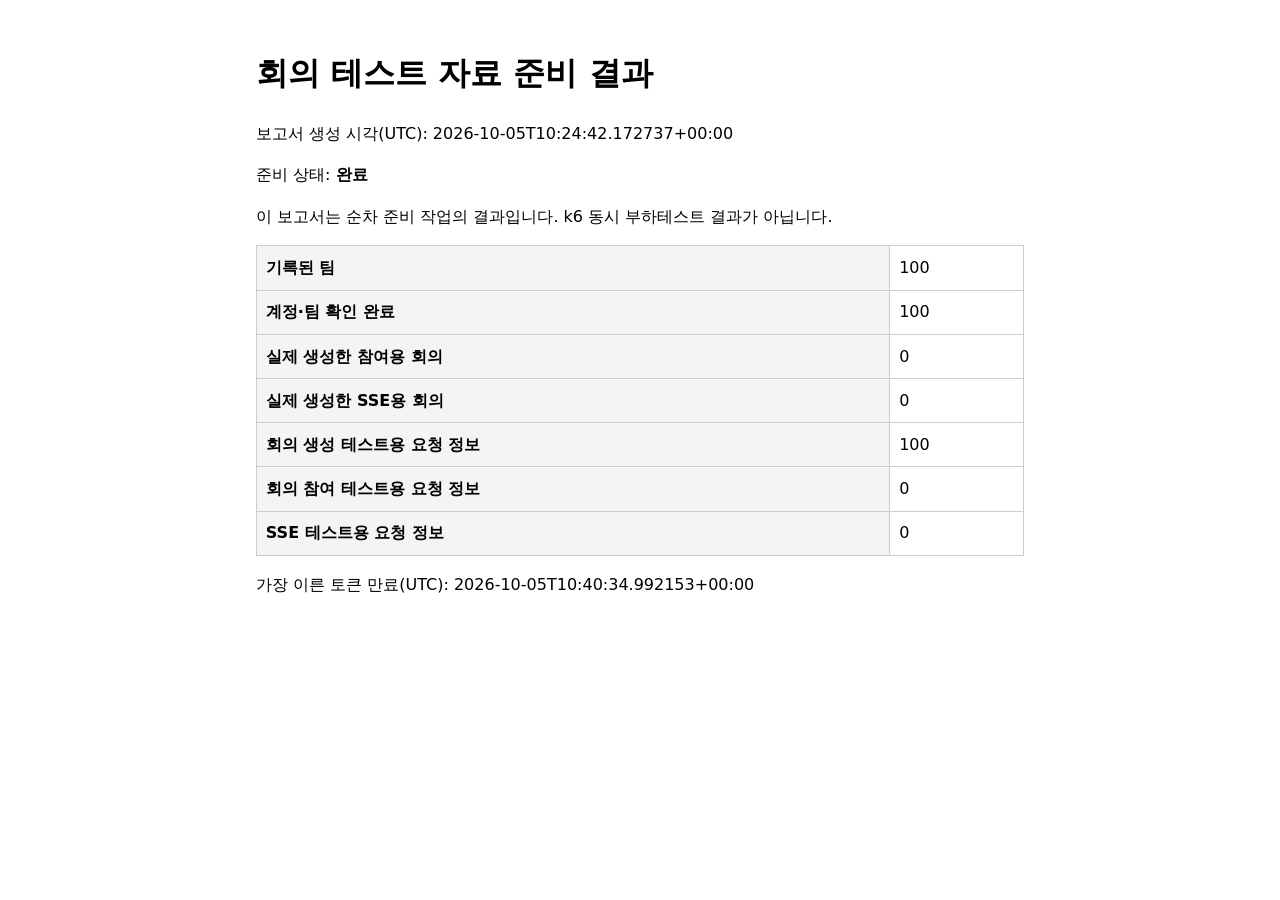
<file: v1/load-test/results/2026-10-05-100teams/prepare-100-create.html>
<!doctype html>
<html lang="ko">
<head>
  <meta charset="utf-8">
  <meta name="viewport" content="width=device-width, initial-scale=1">
  <title>회의 테스트 자료 준비 결과</title>
  <style>
    body { font-family: system-ui, sans-serif; max-width: 48rem; margin: 3rem auto; padding: 0 1rem; line-height: 1.6; }
    table { border-collapse: collapse; width: 100%; }
    th, td { border: 1px solid #ccc; padding: .55rem; text-align: left; }
    th { background: #f4f4f4; }
  </style>
</head>
<body>
  <h1>회의 테스트 자료 준비 결과</h1>
  <p>보고서 생성 시각(UTC): 2026-10-05T10:24:42.172737+00:00</p>
  <p>준비 상태: <strong>완료</strong></p>
  
  <p>이 보고서는 순차 준비 작업의 결과입니다. k6 동시 부하테스트 결과가 아닙니다.</p>
  <table>
    <tbody>
      <tr><th scope="row">기록된 팀</th><td>100</td></tr>
      <tr><th scope="row">계정·팀 확인 완료</th><td>100</td></tr>
      <tr><th scope="row">실제 생성한 참여용 회의</th><td>0</td></tr>
      <tr><th scope="row">실제 생성한 SSE용 회의</th><td>0</td></tr>
      <tr><th scope="row">회의 생성 테스트용 요청 정보</th><td>100</td></tr>
      <tr><th scope="row">회의 참여 테스트용 요청 정보</th><td>0</td></tr>
      <tr><th scope="row">SSE 테스트용 요청 정보</th><td>0</td></tr>
    </tbody>
  </table>
  <p>가장 이른 토큰 만료(UTC): 2026-10-05T10:40:34.992153+00:00</p>
</body>
</html>
</file>
